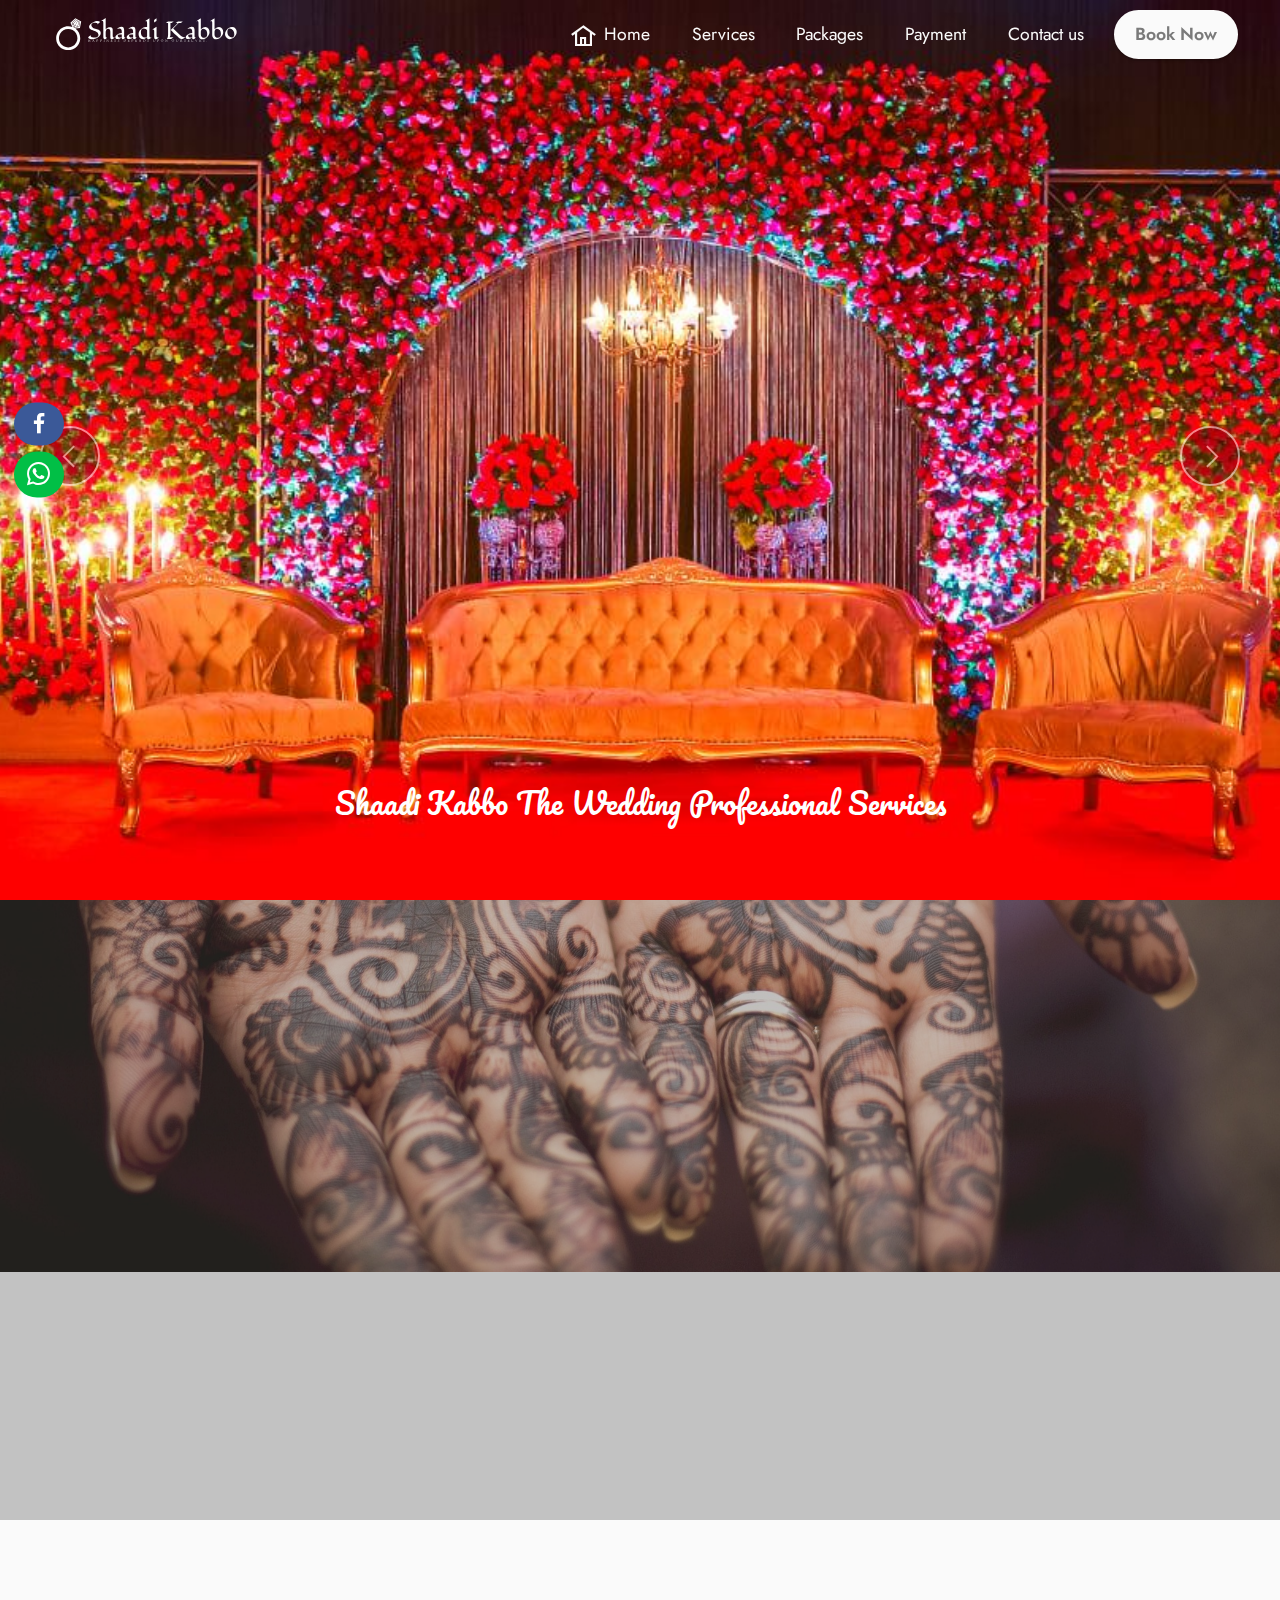
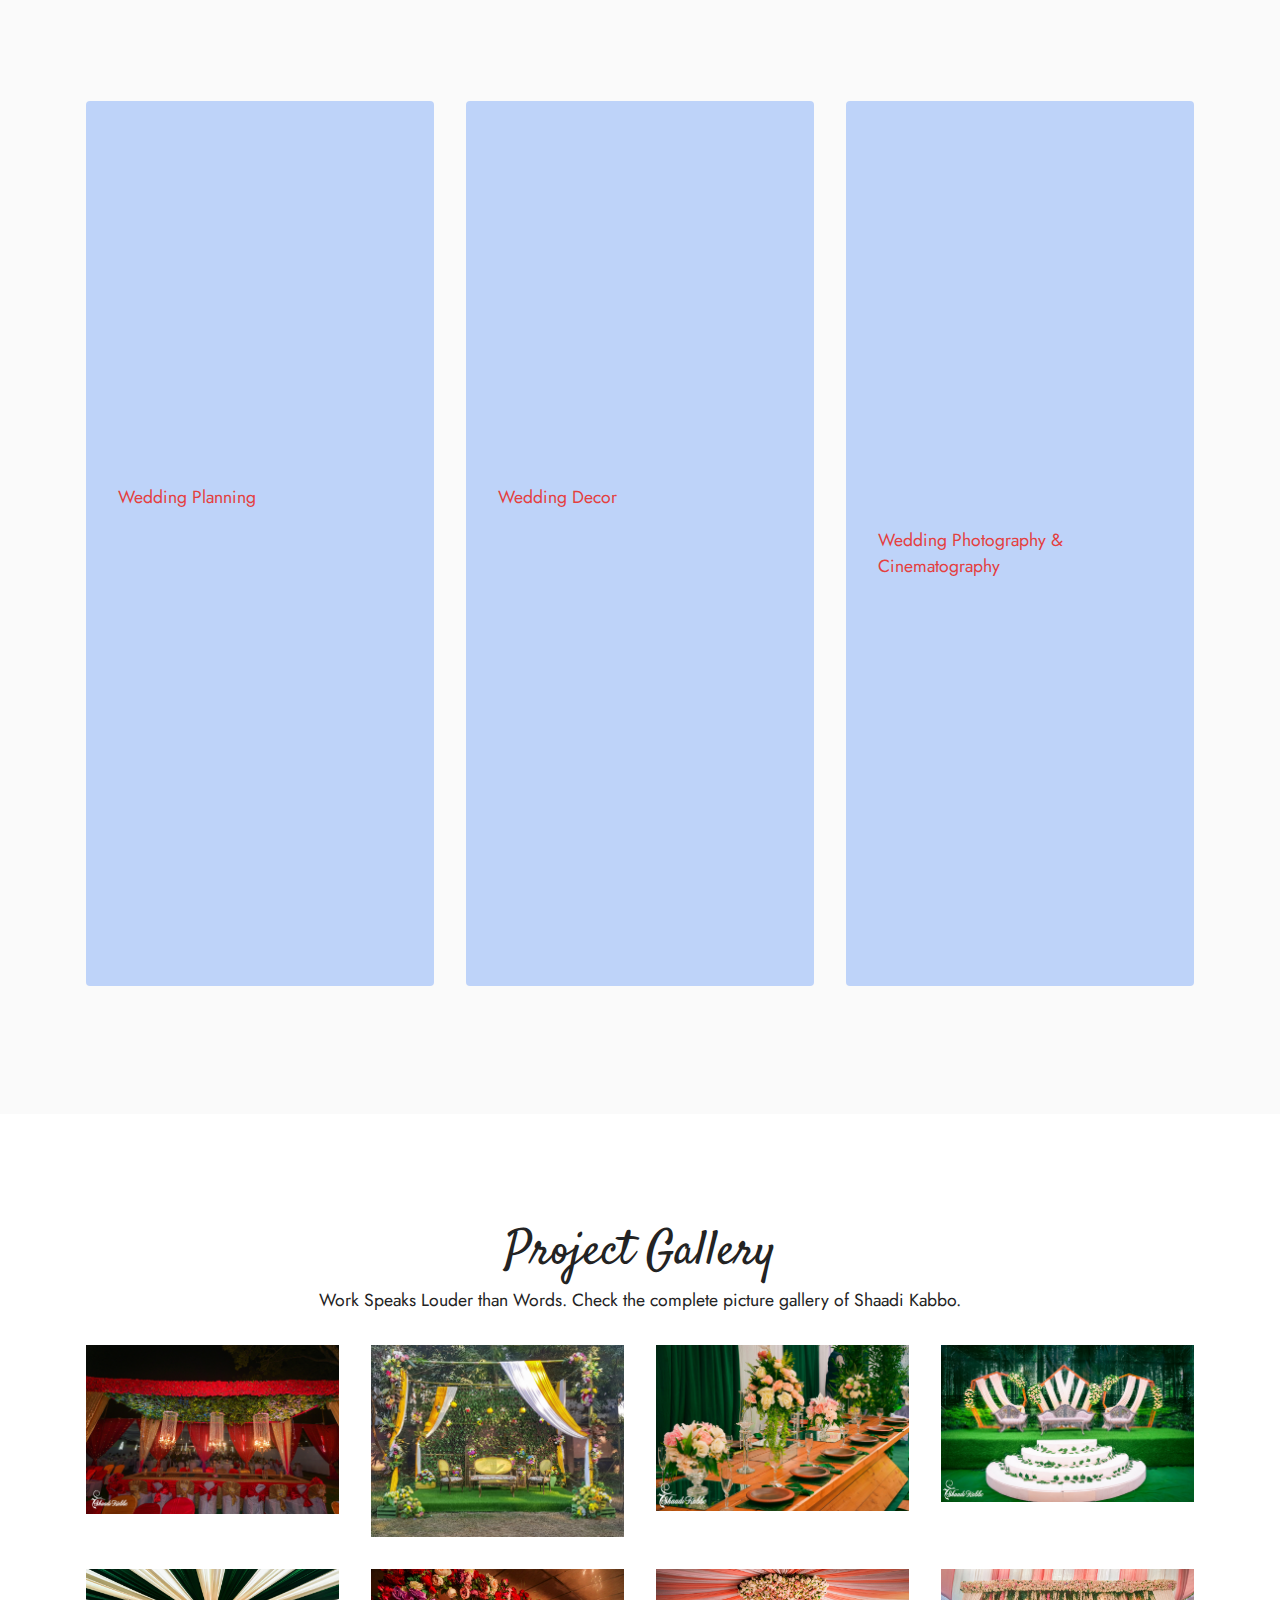
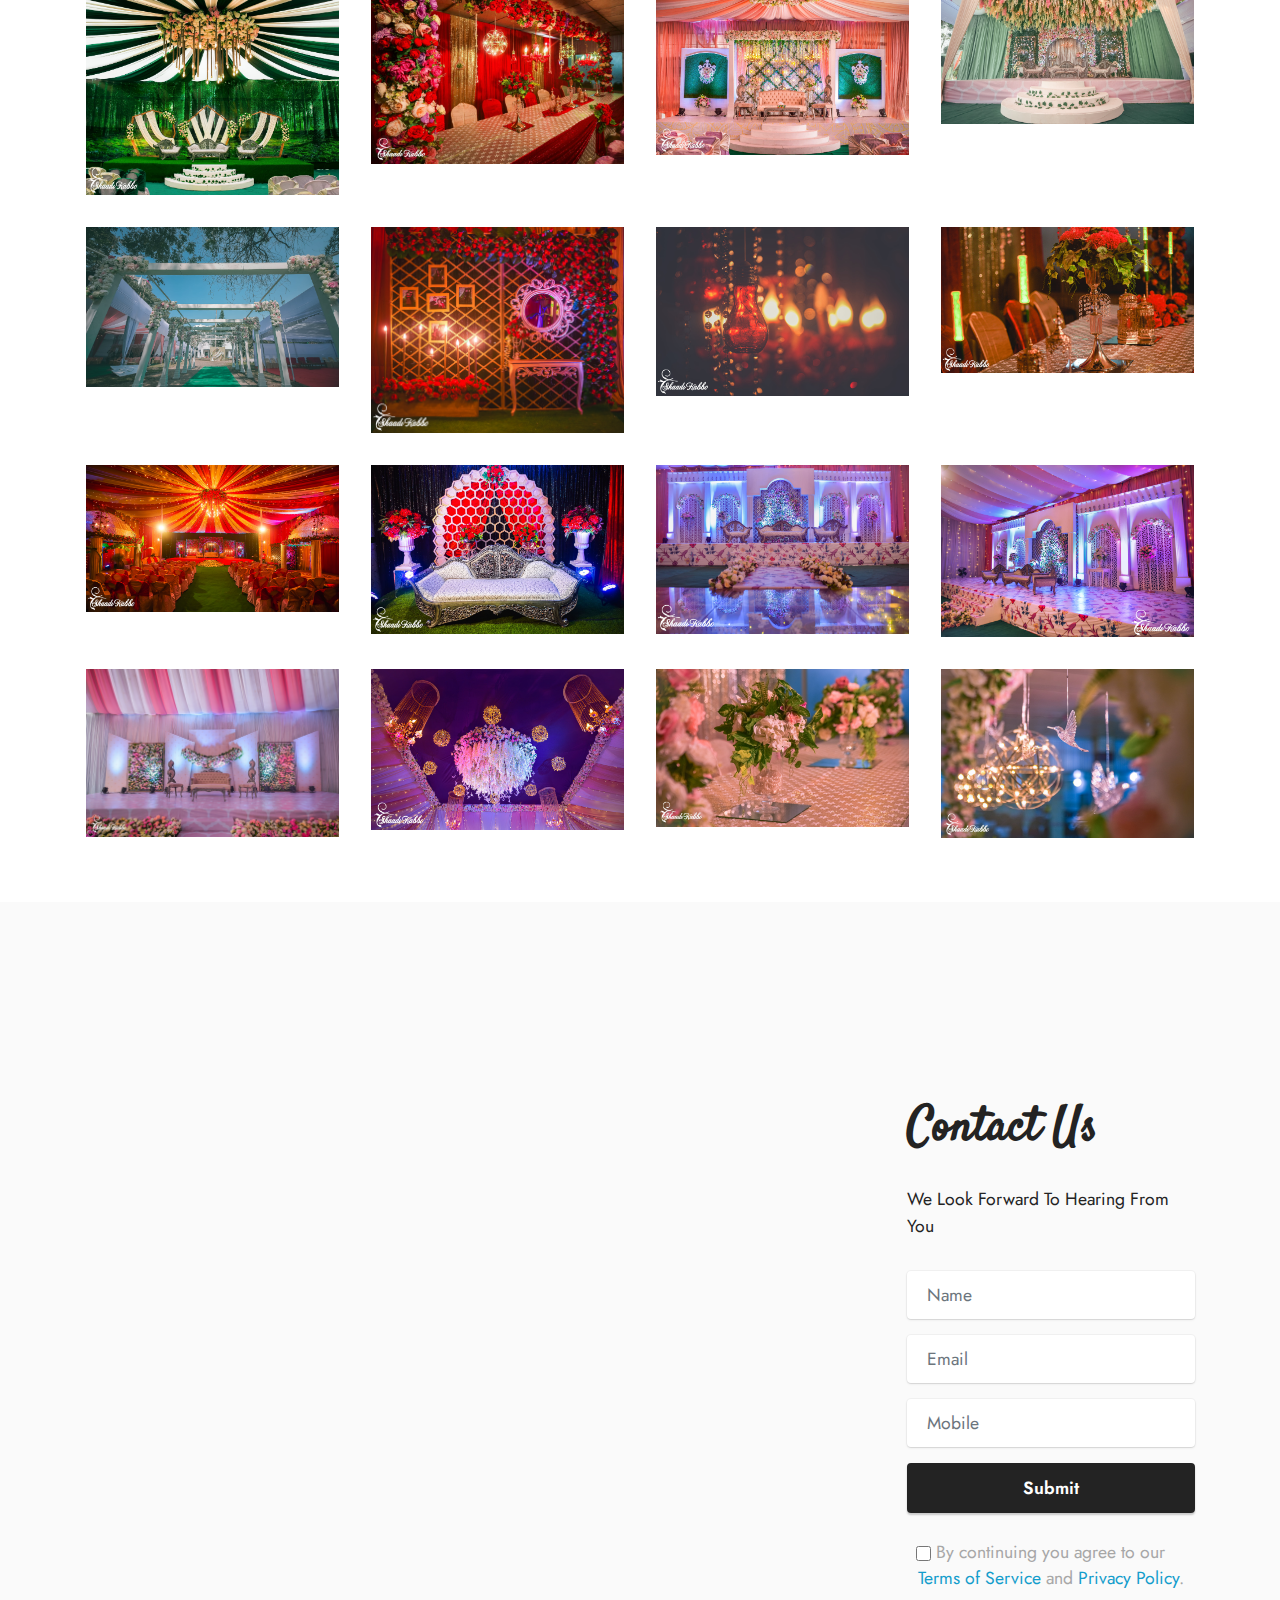
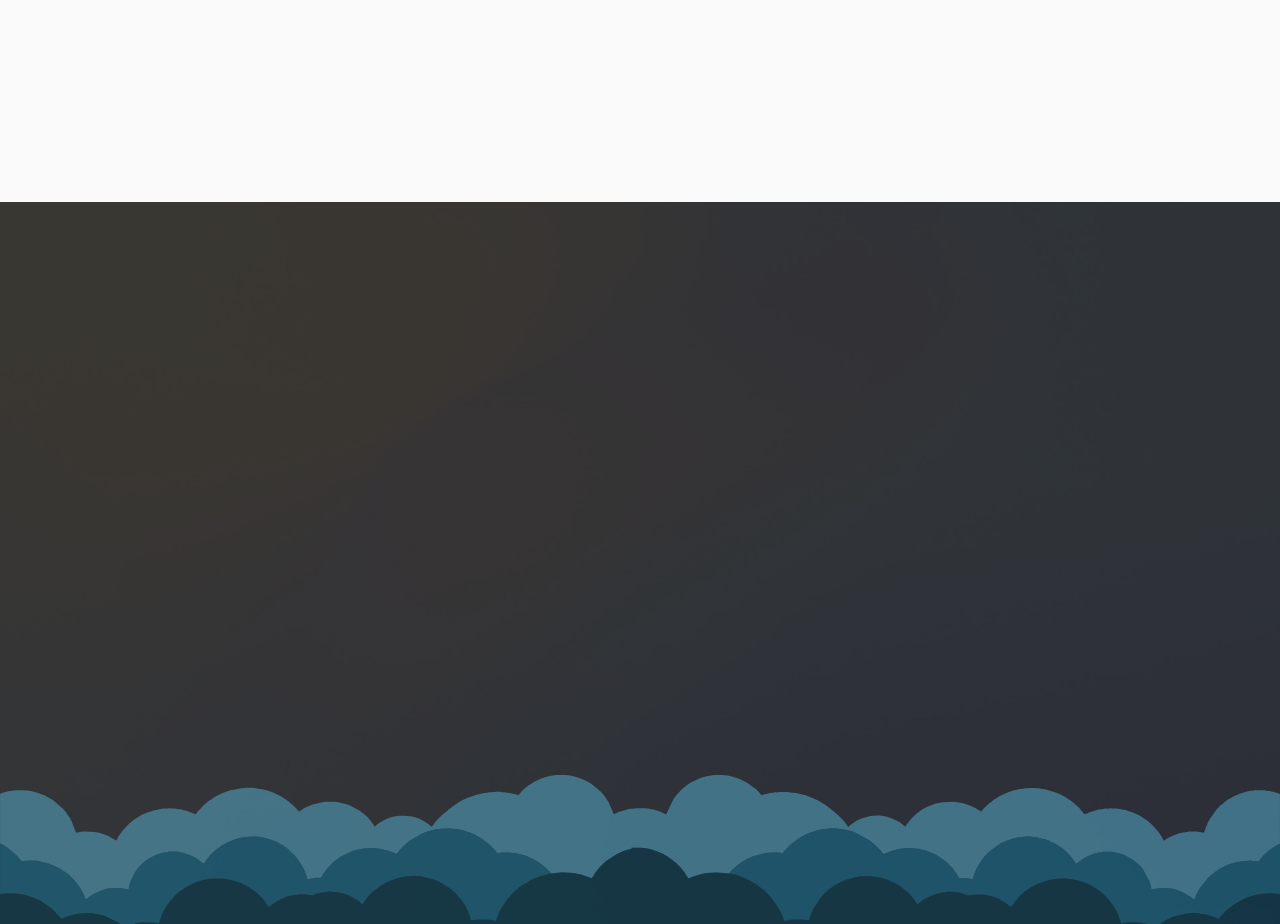
<file: index.html>
<!DOCTYPE html>
<html lang="en"   >
<head>
  
  <meta charset="UTF-8">
  <meta http-equiv="X-UA-Compatible" content="IE=edge">
  
  <meta name="viewport" content="width=device-width, initial-scale=1, minimum-scale=1">
  <link rel="shortcut icon" href="assets/images/cover-1.png" type="image/x-icon">
  <meta name="description" content="We offer a wide range of services relating to wedding planning and execution. At Shaadi Kabbo, we plan beautiful, elegant and luxurious weddings.">
  
  
  <title>Shaadi Kabbo</title>
  <link rel="stylesheet" href="assets/font-awesome-brands/../css/fontawesome.min.css">
  <link rel="stylesheet" href="assets/font-awesome-brands/css/brands.min.css">
  <link rel="stylesheet" href="assets/web/assets/mobirise-icons2/mobirise2.css">
  <link rel="stylesheet" href="assets/web/assets/mobirise-icons/mobirise-icons.css">
  <link rel="stylesheet" href="assets/bootstrap/css/bootstrap.min.css">
  <link rel="stylesheet" href="assets/bootstrap/css/bootstrap-grid.min.css">
  <link rel="stylesheet" href="assets/bootstrap/css/bootstrap-reboot.min.css">
  <link rel="stylesheet" href="assets/parallax/jarallax.css">
  <link rel="stylesheet" href="assets/web/assets/gdpr-plugin/gdpr-styles.css">
  <link rel="stylesheet" href="assets/animatecss/animate.css">
  <link rel="stylesheet" href="assets/dropdown/css/style.css">
  <link rel="stylesheet" href="assets/socicon/css/styles.css">
  <link rel="stylesheet" href="assets/theme/css/style.css">
  <link rel="preload" href="https://fonts.googleapis.com/css?family=Jost:100,200,300,400,500,600,700,800,900,100i,200i,300i,400i,500i,600i,700i,800i,900i&display=swap" as="style" onload="this.onload=null;this.rel='stylesheet'">
  <noscript><link rel="stylesheet" href="https://fonts.googleapis.com/css?family=Jost:100,200,300,400,500,600,700,800,900,100i,200i,300i,400i,500i,600i,700i,800i,900i&display=swap"></noscript>
  <link rel="preload" href="https://fonts.googleapis.com/css?family=Satisfy:400&display=swap" as="style" onload="this.onload=null;this.rel='stylesheet'">
  <noscript><link rel="stylesheet" href="https://fonts.googleapis.com/css?family=Satisfy:400&display=swap"></noscript>
  <link rel="preload" href="https://fonts.googleapis.com/css?family=Pacifico:400&display=swap" as="style" onload="this.onload=null;this.rel='stylesheet'">
  <noscript><link rel="stylesheet" href="https://fonts.googleapis.com/css?family=Pacifico:400&display=swap"></noscript>
  <link rel="preload" as="style" href="assets/mobirise/css/mbr-additional.css"><link rel="stylesheet" href="assets/mobirise/css/mbr-additional.css" type="text/css">
  
  
  
  
</head>
<body>
  
  <section data-bs-version="5.1" class="extMenu5 menu cid-LLGOa80Abj" once="menu" id="design-block-LLGOa80Abj">

    
  

    <nav class="navbar navbar-dropdown align-items-center navbar-fixed-top navbar-toggleable-sm bg-color transparent">
      
              
      

          <div class="icon-bar">
  <a class="facebook" href="https://www.facebook.com/ShaadiKabboLtd/"><z class="mbr-iconfont socicon-facebook socicon"></z></a> 
   
   
  
   
   
  
  <a href="https://wa.me/8801701037852" class="custom2"><z><span class="mbr-iconfont socicon-whatsapp socicon" style="color: rgb(255, 255, 255); fill: rgb(255, 255, 255); font-size: 23px;"></span></z></a>
  </div>     
   
       
  
      <div class="menu-bottom">
            <div class="menu-logo">
                <div class="navbar-brand">
                    <span class="navbar-logo">
                        
                            <a href="index.html"><img src="assets/images/default-monochrome-white.svg" alt="" title="" style="height: 2rem;"></a>
                        
                    </span>
                    
                </div>
            </div>



            <div class="collapse navbar-collapse" id="navbarSupportedContent">
                <ul class="navbar-nav nav-dropdown js-float-line" data-app-modern-menu="true"><li class="nav-item"><a class="nav-link link mbr-black text-white display-4" href="index.html"><span class="mobi-mbri mobi-mbri-home mbr-iconfont mbr-iconfont-btn"></span>Home</a></li>
                    <li class="nav-item"><a class="nav-link link mbr-black text-white text-primary display-4" href="index.html#Ourservices">Services</a></li>

                    

                    
                    
                    <li class="nav-item"><a class="nav-link link mbr-black text-white text-primary display-4" href="page4.html">Packages</a></li><li class="nav-item"><a class="nav-link link mbr-black text-white text-primary display-4" href="page2.html#20%">Payment</a></li><li class="nav-item">
                        <a class="nav-link link mbr-black text-white text-primary display-4" href="index.html#Contactus">Contact us</a>
                    </li></ul>

                <div class="navbar-buttons mbr-section-btn"><a class="btn btn-md btn-white display-4" href="page6.html#Booking">Book Now</a></div>

            </div>
            <button class="navbar-toggler " type="button" data-toggle="collapse" data-bs-toggle="collapse" data-target="#navbarSupportedContent" data-bs-target="#navbarSupportedContent" aria-controls="navbarSupportedContent" aria-expanded="false" aria-label="Toggle navigation">
                <div class="hamburger">
                    <span></span>
                    <span></span>
                    <span></span>
                    <span></span>
                </div>
            </button>
        </div>
  </nav>
</section>

<section data-bs-version="5.1" class="slider1 cid-sIkCMSH7o6 mbr-fullscreen" id="slider1-c">
    
    <div class="carousel slide carousel-fade" id="sIy4UUB1EW" data-ride="carousel" data-bs-ride="carousel" data-interval="4000" data-bs-interval="4000">
        <ol class="carousel-indicators">
            <li data-slide-to="0" data-bs-slide-to="0" class="active" data-target="#sIy4UUB1EW" data-bs-target="#sIy4UUB1EW"></li><li data-slide-to="1" data-bs-slide-to="1" class="" data-target="#sIy4UUB1EW" data-bs-target="#sIy4UUB1EW"></li><li data-slide-to="2" data-bs-slide-to="2" class="" data-target="#sIy4UUB1EW" data-bs-target="#sIy4UUB1EW"></li><li data-slide-to="3" data-bs-slide-to="3" class="" data-target="#sIy4UUB1EW" data-bs-target="#sIy4UUB1EW"></li>
            
            
        </ol>
        <div class="carousel-inner">
            
            
            <div class="carousel-item slider-image item active">
                <div class="item-wrapper">
                    <img class="d-block w-100" src="assets/images/202824250-2239109952892437-4161324834954966855-n.jpg" data-slide-to="0" data-bs-slide-to="0">
                    
                    <div class="carousel-caption">
                        <h5 class="mbr-section-subtitle mbr-fonts-style display-5">Shaadi Kabbo The Wedding Professional Services</h5>
                        <p class="mbr-section-text mbr-fonts-style display-5"></p>
                    </div>
                </div>
            </div><div class="carousel-item slider-image item">
                <div class="item-wrapper">
                    <img class="d-block w-100" src="assets/images/238891531-2297794457023986-2409950675736577543-n.jpg" data-slide-to="1" data-bs-slide-to="1">
                    
                    <div class="carousel-caption">
                        <h5 class="mbr-section-subtitle mbr-fonts-style display-5"></h5>
                        <p class="mbr-section-text mbr-fonts-style display-7"></p>
                    </div>
                </div>
            </div><div class="carousel-item slider-image item">
                <div class="item-wrapper">
                    <img class="d-block w-100" src="assets/images/bride-18.jpg" data-slide-to="4" data-bs-slide-to="4">
                    
                    <div class="carousel-caption">
                        <h5 class="mbr-section-subtitle mbr-fonts-style display-5"></h5>
                        <p class="mbr-section-text mbr-fonts-style display-5">With the uniqueness of our concepts and hard working quality, we are always a step ahead from others.</p>
                    </div>
                </div>
            </div><div class="carousel-item slider-image item">
                <div class="item-wrapper">
                    <img class="d-block w-100" src="assets/images/239992275-2297796663690432-4749237839915331480-n.jpg" data-slide-to="5" data-bs-slide-to="5">
                    
                    <div class="carousel-caption">
                        <h5 class="mbr-section-subtitle mbr-fonts-style display-5"></h5>
                        <p class="mbr-section-text mbr-fonts-style display-7"></p>
                    </div>
                </div>
            </div>
        </div>
        <a class="carousel-control carousel-control-prev" role="button" data-slide="prev" data-bs-slide="prev" href="#sIy4UUB1EW">
            <span class="mobi-mbri mobi-mbri-arrow-prev" aria-hidden="true"></span>
            <span class="sr-only visually-hidden">Previous</span>
        </a>
        <a class="carousel-control carousel-control-next" role="button" data-slide="next" data-bs-slide="next" href="#sIy4UUB1EW">
            <span class="mobi-mbri mobi-mbri-arrow-next" aria-hidden="true"></span>
            <span class="sr-only visually-hidden">Next</span>
        </a>
    </div>
</section>

<section data-bs-version="5.1" class="header11 cid-sIkJe7QKEk mbr-parallax-background" id="header11-e">

    

    <div class="mbr-overlay" style="opacity: 0.3; background-color: rgb(53, 53, 53);"></div>

    <div class="container">
        <div class="row justify-content-center">
            <div class="col-12 col-md-5 image-wrapper">
                <img class="w-100" src="assets/images/240397589-2297796637023768-3396170243264728194-n.jpg" alt="">
            </div>
            <div class="col-12 col-md">
                <div class="text-wrapper text-center">
                    <h1 class="mbr-section-title mbr-fonts-style mb-3 display-1"><strong>WHO WE ARE</strong></h1>
                    <p class="mbr-text mbr-fonts-style display-7">
                        We offer a wide range of services relating to wedding planning and execution. At Shaadi Kabbo, we plan beautiful, elegant and luxurious weddings.</p>
                    <div class="mbr-section-btn mt-3"><a class="btn btn-secondary display-7" href="page7.html">Read More</a></div>
                </div>
            </div>
        </div>
    </div>
</section>

<section data-bs-version="5.1" class="features4 cid-sIkL8mjTVv" id="Ourservices">
    
    
    <div class="container">
        <div class="mbr-section-head">
            <h4 class="mbr-section-title mbr-fonts-style align-center mb-0 display-2"><strong>Our Services</strong></h4>
            
        </div>
        <div class="row mt-4">
            <div class="item features-image сol-12 col-md-6 col-lg-4 active">
                <div class="item-wrapper">
                    <div class="item-img">
                        <img src="assets/images/mbr-1.jpg" alt="" title="" data-slide-to="1" data-bs-slide-to="2">
                    </div>
                    <div class="item-content">
                        <h5 class="item-title mbr-fonts-style display-5">Wedding<strong> </strong>Planning</h5>
                        <h6 class="item-subtitle mbr-fonts-style mt-1 display-7">Wedding Planning</h6>
                        <p class="mbr-text mbr-fonts-style mt-3 display-7">Wedding is the most important time of the life for you, it brings a lot of responsibilities and stress as well. There are tons of things that you have to worry about. The location,  the theme, bride’s makeover, apparel, catering, decorations, wedding favors and much more adds to the list. As the wedding professionals, we have more of planning and organization  skills to carry out a joyous and successful wedding, as per your choices and in your budget.</p>
                    </div>
                    <div class="mbr-section-btn item-footer mt-2"><a href="index.html#gallery" class="btn item-btn btn-black display-7">View Now..</a></div>
                </div>
            </div>
            <div class="item features-image сol-12 col-md-6 col-lg-4">
                <div class="item-wrapper">
                    <div class="item-img">
                        <img src="assets/images/156500369265246945572-1006558869547231-7082276010246275072-n.jpg" alt="" title="" data-slide-to="2">
                    </div>
                    <div class="item-content">
                        <h5 class="item-title mbr-fonts-style display-5">Wedding Decor</h5>
                        <h6 class="item-subtitle mbr-fonts-style mt-1 display-7">Wedding Decor</h6>
                        <p class="mbr-text mbr-fonts-style mt-3 display-7">No Bangladeshi wedding is ever complete without elaborate wedding decorations.  Colorful Indian weddings require proper preparation, planning and coordination. From Colorful Carnival Themed Décor, to Sassy Exquisite Cocktail Setup and
<br>Gorgeous Vedi Setup, we do all the amazing Décor for you!</p>
                    </div>
                    <div class="mbr-section-btn item-footer mt-2"><a href="index.html#gallery" class="btn item-btn btn-black display-7">View Now..</a></div>
                </div>
            </div>
            <div class="item features-image сol-12 col-md-6 col-lg-4">
                <div class="item-wrapper">
                    <div class="item-img">
                        <img src="assets/images/bride-16.jpg" alt="" title="" data-bs-slide-to="4" data-slide-to="3">
                    </div>
                    <div class="item-content">
                        <h5 class="item-title mbr-fonts-style display-5">Wedding Photography &amp; Cinematography</h5>
                        <h6 class="item-subtitle mbr-fonts-style mt-1 display-7">Wedding Photography &amp; Cinematography</h6>
                        <p class="mbr-text mbr-fonts-style mt-3 display-7">&nbsp; &nbsp;Unique. Powerful. Creative.<br><br>We provide high quality and cost effective Photography and Cinematography services.<br></p>
                    </div>
                    <div class="mbr-section-btn item-footer mt-2"><a href="page9.html" class="btn item-btn btn-black display-7">Proticchobi..</a></div>
                </div>
            </div>

        </div>
    </div>
</section>

<section data-bs-version="5.1" class="gallery5 mbr-gallery cid-sIkXXbO4Nm" id="gallery">
    

    

    <div class="container">
        <div class="mbr-section-head">
            <h3 class="mbr-section-title mbr-fonts-style align-center m-0 display-2">Project Gallery</h3>
            <h4 class="mbr-section-subtitle mbr-fonts-style align-center mb-0 mt-2 display-7">Work Speaks Louder than Words. Check the complete picture gallery of Shaadi Kabbo.</h4>
        </div>
        <div class="row mbr-gallery mt-4">
            <div class="col-12 col-md-6 col-lg-3 item gallery-image active">
                <div class="item-wrapper" data-toggle="modal" data-bs-toggle="modal" data-target="#sIy4UWTOf4-modal" data-bs-target="#sIy4UWTOf4-modal">
                    <img class="w-100" src="assets/images/82003193-1728426460627458-645021147745746944-n.jpg" alt="" data-slide-to="0" data-bs-slide-to="0" data-target="#lb-sIy4UWTOf4" data-bs-target="#lb-sIy4UWTOf4">
                    <div class="icon-wrapper">
                        <span class="mobi-mbri mobi-mbri-search mbr-iconfont mbr-iconfont-btn"></span>
                    </div>
                </div>
                
            </div><div class="col-12 col-md-6 col-lg-3 item gallery-image">
                <div class="item-wrapper" data-toggle="modal" data-bs-toggle="modal" data-target="#sIy4UWTOf4-modal" data-bs-target="#sIy4UWTOf4-modal">
                    <img class="w-100" src="assets/images/87546864-1784689175001186-9016078055948419072-n.jpg" alt="" data-slide-to="1" data-bs-slide-to="1" data-target="#lb-sIy4UWTOf4" data-bs-target="#lb-sIy4UWTOf4">
                    <div class="icon-wrapper">
                        <span class="mobi-mbri mobi-mbri-search mbr-iconfont mbr-iconfont-btn"></span>
                    </div>
                </div>
                
            </div><div class="col-12 col-md-6 col-lg-3 item gallery-image">
                <div class="item-wrapper" data-toggle="modal" data-bs-toggle="modal" data-target="#sIy4UWTOf4-modal" data-bs-target="#sIy4UWTOf4-modal">
                    <img class="w-100" src="assets/images/134370935-2093529697450464-5110057126051614272-n.jpg" alt="" data-slide-to="2" data-bs-slide-to="2" data-target="#lb-sIy4UWTOf4" data-bs-target="#lb-sIy4UWTOf4">
                    <div class="icon-wrapper">
                        <span class="mobi-mbri mobi-mbri-search mbr-iconfont mbr-iconfont-btn"></span>
                    </div>
                </div>
                
            </div><div class="col-12 col-md-6 col-lg-3 item gallery-image">
                <div class="item-wrapper" data-toggle="modal" data-bs-toggle="modal" data-target="#sIy4UWTOf4-modal" data-bs-target="#sIy4UWTOf4-modal">
                    <img class="w-100" src="assets/images/135017090-2093529814117119-8460872978194366543-n.jpg" alt="" data-slide-to="3" data-bs-slide-to="3" data-target="#lb-sIy4UWTOf4" data-bs-target="#lb-sIy4UWTOf4">
                    <div class="icon-wrapper">
                        <span class="mobi-mbri mobi-mbri-search mbr-iconfont mbr-iconfont-btn"></span>
                    </div>
                </div>
                
            </div><div class="col-12 col-md-6 col-lg-3 item gallery-image">
                <div class="item-wrapper" data-toggle="modal" data-bs-toggle="modal" data-target="#sIy4UWTOf4-modal" data-bs-target="#sIy4UWTOf4-modal">
                    <img class="w-100" src="assets/images/135510638-2093529520783815-9186190845237645633-n.jpg" alt="" data-slide-to="4" data-bs-slide-to="4" data-target="#lb-sIy4UWTOf4" data-bs-target="#lb-sIy4UWTOf4">
                    <div class="icon-wrapper">
                        <span class="mobi-mbri mobi-mbri-search mbr-iconfont mbr-iconfont-btn"></span>
                    </div>
                </div>
                
            </div><div class="col-12 col-md-6 col-lg-3 item gallery-image">
                <div class="item-wrapper" data-toggle="modal" data-bs-toggle="modal" data-target="#sIy4UWTOf4-modal" data-bs-target="#sIy4UWTOf4-modal">
                    <img class="w-100" src="assets/images/143511754-2119778558158911-7190177636654002150-n.jpg" alt="" data-slide-to="5" data-bs-slide-to="5" data-target="#lb-sIy4UWTOf4" data-bs-target="#lb-sIy4UWTOf4">
                    <div class="icon-wrapper">
                        <span class="mobi-mbri mobi-mbri-search mbr-iconfont mbr-iconfont-btn"></span>
                    </div>
                </div>
                
            </div><div class="col-12 col-md-6 col-lg-3 item gallery-image">
                <div class="item-wrapper" data-toggle="modal" data-bs-toggle="modal" data-target="#sIy4UWTOf4-modal" data-bs-target="#sIy4UWTOf4-modal">
                    <img class="w-100" src="assets/images/148317649-2127283704075063-5554954680445950581-n.jpg" alt="" data-slide-to="6" data-bs-slide-to="6" data-target="#lb-sIy4UWTOf4" data-bs-target="#lb-sIy4UWTOf4">
                    <div class="icon-wrapper">
                        <span class="mobi-mbri mobi-mbri-search mbr-iconfont mbr-iconfont-btn"></span>
                    </div>
                </div>
                
            </div><div class="col-12 col-md-6 col-lg-3 item gallery-image">
                <div class="item-wrapper" data-toggle="modal" data-bs-toggle="modal" data-target="#sIy4UWTOf4-modal" data-bs-target="#sIy4UWTOf4-modal">
                    <img class="w-100" src="assets/images/194613495-2226669097469856-3480628755172349876-n.jpg" alt="" data-slide-to="7" data-bs-slide-to="7" data-target="#lb-sIy4UWTOf4" data-bs-target="#lb-sIy4UWTOf4">
                    <div class="icon-wrapper">
                        <span class="mobi-mbri mobi-mbri-search mbr-iconfont mbr-iconfont-btn"></span>
                    </div>
                </div>
                
            </div><div class="col-12 col-md-6 col-lg-3 item gallery-image">
                <div class="item-wrapper" data-toggle="modal" data-bs-toggle="modal" data-target="#sIy4UWTOf4-modal" data-bs-target="#sIy4UWTOf4-modal">
                    <img class="w-100" src="assets/images/195265239-2226669170803182-4302174746884734655-n.jpg" alt="" data-slide-to="8" data-bs-slide-to="8" data-target="#lb-sIy4UWTOf4" data-bs-target="#lb-sIy4UWTOf4">
                    <div class="icon-wrapper">
                        <span class="mobi-mbri mobi-mbri-search mbr-iconfont mbr-iconfont-btn"></span>
                    </div>
                </div>
                
            </div><div class="col-12 col-md-6 col-lg-3 item gallery-image">
                <div class="item-wrapper" data-toggle="modal" data-bs-toggle="modal" data-target="#sIy4UWTOf4-modal" data-bs-target="#sIy4UWTOf4-modal">
                    <img class="w-100" src="assets/images/201808823-2239106079559491-6454409617454008375-n.jpg" alt="" data-slide-to="9" data-bs-slide-to="9" data-target="#lb-sIy4UWTOf4" data-bs-target="#lb-sIy4UWTOf4">
                    <div class="icon-wrapper">
                        <span class="mobi-mbri mobi-mbri-search mbr-iconfont mbr-iconfont-btn"></span>
                    </div>
                </div>
                
            </div><div class="col-12 col-md-6 col-lg-3 item gallery-image">
                <div class="item-wrapper" data-toggle="modal" data-bs-toggle="modal" data-target="#sIy4UWTOf4-modal" data-bs-target="#sIy4UWTOf4-modal">
                    <img class="w-100" src="assets/images/201874094-2239105419559557-6970694557541531295-n.jpg" alt="" data-slide-to="10" data-bs-slide-to="10" data-target="#lb-sIy4UWTOf4" data-bs-target="#lb-sIy4UWTOf4">
                    <div class="icon-wrapper">
                        <span class="mobi-mbri mobi-mbri-search mbr-iconfont mbr-iconfont-btn"></span>
                    </div>
                </div>
                
            </div><div class="col-12 col-md-6 col-lg-3 item gallery-image">
                <div class="item-wrapper" data-toggle="modal" data-bs-toggle="modal" data-target="#sIy4UWTOf4-modal" data-bs-target="#sIy4UWTOf4-modal">
                    <img class="w-100" src="assets/images/201915713-2239106379559461-7619950876274893253-n.jpg" alt="" data-slide-to="11" data-bs-slide-to="11" data-target="#lb-sIy4UWTOf4" data-bs-target="#lb-sIy4UWTOf4">
                    <div class="icon-wrapper">
                        <span class="mobi-mbri mobi-mbri-search mbr-iconfont mbr-iconfont-btn"></span>
                    </div>
                </div>
                
            </div><div class="col-12 col-md-6 col-lg-3 item gallery-image">
                <div class="item-wrapper" data-toggle="modal" data-bs-toggle="modal" data-target="#sIy4UWTOf4-modal" data-bs-target="#sIy4UWTOf4-modal">
                    <img class="w-100" src="assets/images/202205927-2239105916226174-4424714249913647595-n.jpg" alt="" data-slide-to="12" data-bs-slide-to="12" data-target="#lb-sIy4UWTOf4" data-bs-target="#lb-sIy4UWTOf4">
                    <div class="icon-wrapper">
                        <span class="mobi-mbri mobi-mbri-search mbr-iconfont mbr-iconfont-btn"></span>
                    </div>
                </div>
                
            </div><div class="col-12 col-md-6 col-lg-3 item gallery-image">
                <div class="item-wrapper" data-toggle="modal" data-bs-toggle="modal" data-target="#sIy4UWTOf4-modal" data-bs-target="#sIy4UWTOf4-modal">
                    <img class="w-100" src="assets/images/202205927-2239106112892821-2192724225555564919-n.jpg" alt="" data-slide-to="13" data-bs-slide-to="13" data-target="#lb-sIy4UWTOf4" data-bs-target="#lb-sIy4UWTOf4">
                    <div class="icon-wrapper">
                        <span class="mobi-mbri mobi-mbri-search mbr-iconfont mbr-iconfont-btn"></span>
                    </div>
                </div>
                
            </div><div class="col-12 col-md-6 col-lg-3 item gallery-image">
                <div class="item-wrapper" data-toggle="modal" data-bs-toggle="modal" data-target="#sIy4UWTOf4-modal" data-bs-target="#sIy4UWTOf4-modal">
                    <img class="w-100" src="assets/images/238595088-2297793343690764-5535190938371472723-n.jpg" alt="" data-slide-to="14" data-bs-slide-to="14" data-target="#lb-sIy4UWTOf4" data-bs-target="#lb-sIy4UWTOf4">
                    <div class="icon-wrapper">
                        <span class="mobi-mbri mobi-mbri-search mbr-iconfont mbr-iconfont-btn"></span>
                    </div>
                </div>
                
            </div><div class="col-12 col-md-6 col-lg-3 item gallery-image">
                <div class="item-wrapper" data-toggle="modal" data-bs-toggle="modal" data-target="#sIy4UWTOf4-modal" data-bs-target="#sIy4UWTOf4-modal">
                    <img class="w-100" src="assets/images/238891531-2297794457023986-2409950675736577543-n.jpg" alt="" data-slide-to="15" data-bs-slide-to="15" data-target="#lb-sIy4UWTOf4" data-bs-target="#lb-sIy4UWTOf4">
                    <div class="icon-wrapper">
                        <span class="mobi-mbri mobi-mbri-search mbr-iconfont mbr-iconfont-btn"></span>
                    </div>
                </div>
                
            </div><div class="col-12 col-md-6 col-lg-3 item gallery-image">
                <div class="item-wrapper" data-toggle="modal" data-bs-toggle="modal" data-target="#sIy4UWTOf4-modal" data-bs-target="#sIy4UWTOf4-modal">
                    <img class="w-100" src="assets/images/82358578-1728405323962905-4046091821145653248-n.jpg" alt="" data-slide-to="16" data-bs-slide-to="16" data-target="#lb-sIy4UWTOf4" data-bs-target="#lb-sIy4UWTOf4">
                    <div class="icon-wrapper">
                        <span class="mobi-mbri mobi-mbri-search mbr-iconfont mbr-iconfont-btn"></span>
                    </div>
                </div>
                
            </div><div class="col-12 col-md-6 col-lg-3 item gallery-image">
                <div class="item-wrapper" data-toggle="modal" data-bs-toggle="modal" data-target="#sIy4UWTOf4-modal" data-bs-target="#sIy4UWTOf4-modal">
                    <img class="w-100" src="assets/images/239134261-2297794563690642-2477264295641287968-n-1.jpg" alt="" data-slide-to="17" data-bs-slide-to="17" data-target="#lb-sIy4UWTOf4" data-bs-target="#lb-sIy4UWTOf4">
                    <div class="icon-wrapper">
                        <span class="mobi-mbri mobi-mbri-search mbr-iconfont mbr-iconfont-btn"></span>
                    </div>
                </div>
                
            </div><div class="col-12 col-md-6 col-lg-3 item gallery-image">
                <div class="item-wrapper" data-toggle="modal" data-bs-toggle="modal" data-target="#sIy4UWTOf4-modal" data-bs-target="#sIy4UWTOf4-modal">
                    <img class="w-100" src="assets/images/239992275-2297796663690432-4749237839915331480-n-1.jpg" alt="" data-slide-to="18" data-bs-slide-to="18" data-target="#lb-sIy4UWTOf4" data-bs-target="#lb-sIy4UWTOf4">
                    <div class="icon-wrapper">
                        <span class="mobi-mbri mobi-mbri-search mbr-iconfont mbr-iconfont-btn"></span>
                    </div>
                </div>
                
            </div><div class="col-12 col-md-6 col-lg-3 item gallery-image">
                <div class="item-wrapper" data-toggle="modal" data-bs-toggle="modal" data-target="#sIy4UWTOf4-modal" data-bs-target="#sIy4UWTOf4-modal">
                    <img class="w-100" src="assets/images/240011769-2297796743690424-5219814893740069057-n.jpg" alt="" data-slide-to="19" data-bs-slide-to="19" data-target="#lb-sIy4UWTOf4" data-bs-target="#lb-sIy4UWTOf4">
                    <div class="icon-wrapper">
                        <span class="mobi-mbri mobi-mbri-search mbr-iconfont mbr-iconfont-btn"></span>
                    </div>
                </div>
                
            </div>
            
            
            
        </div>

        <div class="modal mbr-slider" tabindex="-1" role="dialog" aria-hidden="true" id="sIy4UWTOf4-modal">
            <div class="modal-dialog" role="document">
                <div class="modal-content">
                    <div class="modal-body">
                        <div class="carousel slide" id="lb-sIy4UWTOf4" data-interval="5000" data-bs-interval="5000">
                            <div class="carousel-inner">
                                <div class="carousel-item active">
                                    <img class="d-block w-100" src="assets/images/82003193-1728426460627458-645021147745746944-n.jpg" alt="">
                                </div><div class="carousel-item">
                                    <img class="d-block w-100" src="assets/images/87546864-1784689175001186-9016078055948419072-n.jpg" alt="">
                                </div><div class="carousel-item">
                                    <img class="d-block w-100" src="assets/images/134370935-2093529697450464-5110057126051614272-n.jpg" alt="">
                                </div><div class="carousel-item">
                                    <img class="d-block w-100" src="assets/images/135017090-2093529814117119-8460872978194366543-n.jpg" alt="">
                                </div><div class="carousel-item">
                                    <img class="d-block w-100" src="assets/images/135510638-2093529520783815-9186190845237645633-n.jpg" alt="">
                                </div><div class="carousel-item">
                                    <img class="d-block w-100" src="assets/images/143511754-2119778558158911-7190177636654002150-n.jpg" alt="">
                                </div><div class="carousel-item">
                                    <img class="d-block w-100" src="assets/images/148317649-2127283704075063-5554954680445950581-n.jpg" alt="">
                                </div><div class="carousel-item">
                                    <img class="d-block w-100" src="assets/images/194613495-2226669097469856-3480628755172349876-n.jpg" alt="">
                                </div><div class="carousel-item">
                                    <img class="d-block w-100" src="assets/images/195265239-2226669170803182-4302174746884734655-n.jpg" alt="">
                                </div><div class="carousel-item">
                                    <img class="d-block w-100" src="assets/images/201808823-2239106079559491-6454409617454008375-n.jpg" alt="">
                                </div><div class="carousel-item">
                                    <img class="d-block w-100" src="assets/images/201874094-2239105419559557-6970694557541531295-n.jpg" alt="">
                                </div><div class="carousel-item">
                                    <img class="d-block w-100" src="assets/images/201915713-2239106379559461-7619950876274893253-n.jpg" alt="">
                                </div><div class="carousel-item">
                                    <img class="d-block w-100" src="assets/images/202205927-2239105916226174-4424714249913647595-n.jpg" alt="">
                                </div><div class="carousel-item">
                                    <img class="d-block w-100" src="assets/images/202205927-2239106112892821-2192724225555564919-n.jpg" alt="">
                                </div><div class="carousel-item">
                                    <img class="d-block w-100" src="assets/images/238595088-2297793343690764-5535190938371472723-n.jpg" alt="">
                                </div><div class="carousel-item">
                                    <img class="d-block w-100" src="assets/images/238891531-2297794457023986-2409950675736577543-n.jpg" alt="">
                                </div><div class="carousel-item">
                                    <img class="d-block w-100" src="assets/images/82358578-1728405323962905-4046091821145653248-n.jpg" alt="">
                                </div><div class="carousel-item">
                                    <img class="d-block w-100" src="assets/images/239134261-2297794563690642-2477264295641287968-n-1.jpg" alt="">
                                </div><div class="carousel-item">
                                    <img class="d-block w-100" src="assets/images/239992275-2297796663690432-4749237839915331480-n-1.jpg" alt="">
                                </div><div class="carousel-item">
                                    <img class="d-block w-100" src="assets/images/240011769-2297796743690424-5219814893740069057-n.jpg" alt="">
                                </div>
                                
                                
                                
                            </div>
                            <ol class="carousel-indicators">
                                <li data-slide-to="0" data-bs-slide-to="0" class="active" data-target="#lb-sIy4UWTOf4" data-bs-target="#lb-sIy4UWTOf4"></li><li data-slide-to="1" data-bs-slide-to="1" class="" data-target="#lb-sIy4UWTOf4" data-bs-target="#lb-sIy4UWTOf4"></li><li data-slide-to="2" data-bs-slide-to="2" class="" data-target="#lb-sIy4UWTOf4" data-bs-target="#lb-sIy4UWTOf4"></li><li data-slide-to="3" data-bs-slide-to="3" class="" data-target="#lb-sIy4UWTOf4" data-bs-target="#lb-sIy4UWTOf4"></li><li data-slide-to="4" data-bs-slide-to="4" class="" data-target="#lb-sIy4UWTOf4" data-bs-target="#lb-sIy4UWTOf4"></li><li data-slide-to="5" data-bs-slide-to="5" class="" data-target="#lb-sIy4UWTOf4" data-bs-target="#lb-sIy4UWTOf4"></li><li data-slide-to="6" data-bs-slide-to="6" class="" data-target="#lb-sIy4UWTOf4" data-bs-target="#lb-sIy4UWTOf4"></li><li data-slide-to="7" data-bs-slide-to="7" class="" data-target="#lb-sIy4UWTOf4" data-bs-target="#lb-sIy4UWTOf4"></li><li data-slide-to="8" data-bs-slide-to="8" class="" data-target="#lb-sIy4UWTOf4" data-bs-target="#lb-sIy4UWTOf4"></li><li data-slide-to="9" data-bs-slide-to="9" class="" data-target="#lb-sIy4UWTOf4" data-bs-target="#lb-sIy4UWTOf4"></li><li data-slide-to="10" data-bs-slide-to="10" class="" data-target="#lb-sIy4UWTOf4" data-bs-target="#lb-sIy4UWTOf4"></li><li data-slide-to="11" data-bs-slide-to="11" class="" data-target="#lb-sIy4UWTOf4" data-bs-target="#lb-sIy4UWTOf4"></li><li data-slide-to="12" data-bs-slide-to="12" class="" data-target="#lb-sIy4UWTOf4" data-bs-target="#lb-sIy4UWTOf4"></li><li data-slide-to="13" data-bs-slide-to="13" class="" data-target="#lb-sIy4UWTOf4" data-bs-target="#lb-sIy4UWTOf4"></li><li data-slide-to="14" data-bs-slide-to="14" class="" data-target="#lb-sIy4UWTOf4" data-bs-target="#lb-sIy4UWTOf4"></li><li data-slide-to="15" data-bs-slide-to="15" class="" data-target="#lb-sIy4UWTOf4" data-bs-target="#lb-sIy4UWTOf4"></li><li data-slide-to="16" data-bs-slide-to="16" class="" data-target="#lb-sIy4UWTOf4" data-bs-target="#lb-sIy4UWTOf4"></li><li data-slide-to="17" data-bs-slide-to="17" class="" data-target="#lb-sIy4UWTOf4" data-bs-target="#lb-sIy4UWTOf4"></li><li data-slide-to="18" data-bs-slide-to="18" class="" data-target="#lb-sIy4UWTOf4" data-bs-target="#lb-sIy4UWTOf4"></li><li data-slide-to="19" data-bs-slide-to="19" class="" data-target="#lb-sIy4UWTOf4" data-bs-target="#lb-sIy4UWTOf4"></li>
                                
                                
                                
                            </ol>
                            <a role="button" href="" class="close" data-dismiss="modal" data-bs-dismiss="modal" aria-label="Close">
                            </a>
                            <a class="carousel-control-prev carousel-control" role="button" data-slide="prev" data-bs-slide="prev" href="#lb-sIy4UWTOf4">
                                <span class="mobi-mbri mobi-mbri-arrow-prev" aria-hidden="true"></span>
                                <span class="sr-only visually-hidden">Previous</span>
                            </a>
                            <a class="carousel-control-next carousel-control" role="button" data-slide="next" data-bs-slide="next" href="#lb-sIy4UWTOf4">
                                <span class="mobi-mbri mobi-mbri-arrow-next" aria-hidden="true"></span>
                                <span class="sr-only visually-hidden">Next</span>
                            </a>
                        </div>
                    </div>
                </div>
            </div>
        </div>
    </div>
</section>

<section data-bs-version="5.1" class="form3 cid-sIlfIU1Jb3 mbr-fullscreen" id="Contactus">

    

    

    <div class="container-fluid">
        <div class="row justify-content-center">
            <div class="col-lg-7 col-12">
                <div class="image-wrapper">
                    <img class="w-100" src="assets/images/default.svg" alt="">
                </div>
            </div>
            <div class="col-lg-3 offset-lg-1 mbr-form" data-form-type="formoid">
                <form action="https://mobirise.eu/" method="POST" class="mbr-form form-with-styler" data-form-title="Form Name"><input type="hidden" name="email" data-form-email="true" value="m2vFxMWVhybJhxHJWRBGKqIEzSY5sQ2yy03q/98XmU4cHody+lurEN1m/AuIiF9HCc/conjAPOosyvAAoLuccgOWxNf8dqYS8Eeg2RjGSsNrB75qOmiOVl+cYWGvtc6e">
                    <div class="row">
                        <div hidden="hidden" data-form-alert="" class="alert alert-success col-12">Thanks. We'll be contact you soon.</div>
                        <div hidden="hidden" data-form-alert-danger="" class="alert alert-danger col-12">Oops...! some
                            problem!</div>
                    </div>
                    <div class="dragArea row">
                        <div class="col-lg-12 col-md-12 col-sm-12">
                            <h1 class="mbr-section-title mb-4 display-2">
                                <strong>Contact Us</strong>
                            </h1>
                        </div>
                        <div class="col-lg-12 col-md-12 col-sm-12">
                            <p class="mbr-text mbr-fonts-style mb-4 display-7">We Look Forward To Hearing From You</p>
                        </div>
                        <div data-for="name" class="col-lg-12 col-md col-sm-12 form-group mb-3">
                            <input type="text" name="name" placeholder="Name" data-form-field="name" class="form-control" value="" id="name-Contactus">
                        </div>
                        <div class="col-lg-12 col-md col-sm-12 form-group mb-3" data-for="email">
                            <input type="email" name="email" placeholder="Email" data-form-field="email" class="form-control" value="" id="email-Contactus">
                        </div>
                        <div data-for="mobile" class="col-lg-12 col-md col-sm-12 form-group mb-3">
                            <input type="number" name="mobile" placeholder="Mobile" data-form-field="mobile" class="form-control" value="" id="mobile-Contactus">
                        </div>
                        <div class="col-md-auto col-12 mbr-section-btn">
                            <button type="submit" class="btn btn-black display-4">Submit</button>
                        </div>
                    </div>
                <span class="gdpr-block">
<label>
<span class="textGDPR display-7" style="color: #a7a7a7"><input type="checkbox" name="gdpr" id="gdpr-Contactus" required="">By continuing you agree to our <a style="color: #149dcc; text-decoration: none;" href="terms.html">Terms of Service</a> and <a style="color: #149dcc; text-decoration: none;" href="policy.html">Privacy Policy</a>.</span>
</label>
</span></form>
            </div>
            <div class="offset-lg-1"></div>
        </div>
    </div>
</section>

<section data-bs-version="5.1" class="footer6 cid-sIl8oXfmwa" once="footers" id="footer6-n">

    

    <div class="mbr-overlay" style="opacity: 0.9; background-color: rgb(35, 35, 35);"></div>

    <div class="container">
        <div class="row content mbr-white">
            <div class="col-12 col-md-3 mbr-fonts-style display-7">
                <h5 class="mbr-section-subtitle mbr-fonts-style mb-2 display-7"><div><strong><br></strong></div>
                    <strong>Cumilla Office&nbsp;</strong></h5>
                <p class="mbr-text mbr-fonts-style display-7">512, nazrul avenue, adjacent to Trauma Hospital 3500 Comilla, Chittagong Division, Bangladesh</p> <br>
                <h5 class="mbr-section-subtitle mbr-fonts-style mb-2 mt-4 display-7">
                    <strong>Contacts</strong>
                </h5>
                <p class="mbr-text mbr-fonts-style mb-4 display-7">
                    Email: shaadi.kabbo@yahoo.com<br>
                    Office : +880 9696437852<br>
                    Cell : +880 1701037852</p>
            </div>
            <div class="col-12 col-md-3 mbr-fonts-style display-7">
                <h5 class="mbr-section-subtitle mbr-fonts-style mb-2 display-7">
                    <strong><br></strong><br></h5>
                <ul class="list mbr-fonts-style mb-4 display-7"></ul>
                <h5 class="mbr-section-subtitle mbr-fonts-style mb-2 mt-5 display-7">
                    <strong>Feedback</strong>
                </h5>
                <p class="mbr-text mbr-fonts-style mb-4 display-7">
                    Please send us your ideas and suggestions! Any feedback would be appreciated.
                </p>
            </div>
            <div class="col-12 col-md-6">
                <div class="google-map"><iframe frameborder="0" style="border:0" src="https://www.google.com/maps/embed/v1/place?key=AIzaSyCNveGQ9bfpKFwWzQLLftrR9hNiHwdqQG8&amp;q=শাদিকাব্য, 67 আব্দুল মালেক সড়ক, কুমিল্লা 3500" allowfullscreen=""></iframe></div>
            </div>
            <div class="col-md-6">
                <div class="social-list align-left">
                    <div class="soc-item">
                        <a href="https://wa.me/8801701037852">
                            <span class="mbr-iconfont mbr-iconfont-social fab fa-fw fa-whatsapp"></span>
                        </a>
                    </div>
                    <div class="soc-item">
                        <a href="https://www.facebook.com/ShaadiKabboLtd/" target="_blank">
                            <span class="mbr-iconfont mbr-iconfont-social socicon-facebook socicon"></span>
                        </a>
                    </div>
                    <div class="soc-item">
                        <a href="https://www.youtube.com/proticchobi" target="_blank">
                            <span class="mbr-iconfont mbr-iconfont-social socicon-youtube socicon"></span>
                        </a>
                    </div>
                    <div class="soc-item">
                        <a href="https://instagram.com/shaadikabbo" target="_blank">
                            <span class="mbr-iconfont mbr-iconfont-social socicon-instagram socicon"></span>
                        </a>
                    </div>
                    
                    
                </div>
            </div>
        </div>
        <div class="footer-lower">
            <div class="media-container-row">
                <div class="col-sm-12">
                    <hr>
                </div>
            </div>
            <div class="col-sm-12 copyright pl-0">
                <p class="mbr-text mbr-fonts-style mbr-white display-7">
                    © Copyright 2021 <a href="https://www.facebook.com/ShaadiKabboLtd/" class="text-primary" target="_blank">Shaadi Kabbo</a> - <a href="page8.html" class="text-primary" target="_blank">All Rights Reserved</a><br>&nbsp;<em>Developed By JahidBaiust</em><a href="page8.html" class="text-primary" target="_blank"><br></a>
                </p>
            </div>
        </div>
    </div>
</section>

<section data-bs-version="5.1" class="mbr-section cid-Y4aXTbaz9W" id="design-block-Y4aXTbaz9W">

    

    <div class="dentaura-container">
        <div class="dentaura-y-up">
            <div class="dentaura-cover">
                <svg xmlns="http://www.w3.org/2000/svg" viewBox="0 0 1333.58 155.85" class="dentaura-y-down">
                
                  <path class="fil0" d="M0 19.77l0 51.73c1.95,0.24 7.72,4.36 9.53,5.74l4.9 3.95c0.34,0.24 0.32,0.26 0.65,0.58 0.86,0.84 1.6,1.7 2.56,2.57 0.45,0.4 0.97,0.88 1.24,1.24 0.62,0.83 0.27,0.68 1.17,1.5 0.63,0.57 0.75,0.72 1.15,1.33 1.14,1.8 1.9,1.65 4.14,1.15 1.03,-0.24 2.16,-0.07 3.22,-0.11 1.33,-0.06 3.17,-0.44 4.72,-0.25 0.56,0.07 0.93,0.23 1.64,0.25 2.17,0.06 4.13,0.11 6.28,0.52l8.16 1.88c3.51,1 5.6,2.26 7.41,2.86 1.55,0.52 3.2,1.36 4.55,2.24l7.11 4.62c0.41,0.3 0.46,0.23 0.96,0.69l1.84 1.45c0.54,0.49 1.1,1.24 1.75,1.74 1.16,0.89 2.34,1.78 3.22,2.96 0.82,1.1 1.89,1.93 2.59,2.96l2.24 2.88c0.95,1.17 2.73,3.74 3.37,5.1 1.14,2.44 2.2,3.48 3.46,6.8 0.41,1.1 0.89,2.5 1.51,3.48 1.11,-0.01 1.27,-0.81 1.99,-1.39l2.15 -1.57c1.49,-0.95 2.84,-2.11 4.45,-2.93 0.8,-0.4 1.58,-0.78 2.34,-1.15l5.15 -2.26c3.79,-1.37 7.39,-1.86 8.55,-2.28 1.37,-0.49 8.9,-0.45 10.51,-0.43 2.86,0.04 7.47,1.53 9.61,1.4 0.05,-1.84 0.9,-4.98 1.47,-6.53 0.39,-1.08 0.6,-2.07 1.07,-3.04 0.29,-0.58 0.33,-0.87 0.58,-1.45 0.25,-0.58 0.42,-0.93 0.68,-1.41 0.9,-1.65 1.56,-3.29 2.6,-4.81 0.03,-0.03 0.06,-0.08 0.09,-0.12l2.72 -3.85c0.3,-0.36 0.64,-0.68 0.93,-1.1 1.12,-1.61 2.49,-2.73 3.91,-4.13 0.38,-0.38 0.67,-0.73 1,-1.05 1.34,-1.29 4.58,-3.45 6.09,-4.43l4.98 -2.78c0.71,-0.38 2.12,-1.07 2.84,-1.28l4.48 -1.49c0.49,-0.13 1.05,-0.23 1.66,-0.4 2.45,-0.7 4.07,-0.63 5.26,-0.92 3.73,-0.91 11.88,-0.3 15.95,0.82l8.3 2.79c1.54,0.68 3.27,1.37 4.62,2.38l1.93 1.15c0.53,0.38 0.72,0.42 1.21,0.84l4.63 3.6c0.67,0.62 0.44,0.53 1.52,0.44 0.4,-0.99 1.07,-1.68 1.63,-2.57l0.48 -0.75c0.69,-1.11 1.67,-2.05 2.44,-3.13 1.9,-2.66 4.6,-4.76 6.87,-7.11l6.36 -4.76c0.47,-0.3 1.17,-0.83 1.7,-1.17 0.65,-0.41 1.24,-0.56 1.92,-0.98l1.77 -1.09c0.79,-0.37 1.03,-0.51 1.79,-0.87l5.99 -2.43c7.07,-2.54 14.5,-3.41 22.06,-3.27 1.24,0.03 1.47,0.27 2.66,0.29 1.4,0.03 1.58,0.1 2.55,0.29l2.42 0.43c4.65,0.63 8.71,2.1 12.95,3.75 2.19,0.85 5.44,2.91 7.35,3.92 0.55,0.3 0.39,0.19 0.91,0.53l1.72 1.15c0.36,0.23 0.55,0.36 0.88,0.58l3.2 2.35c0.62,0.49 0.95,0.97 1.45,1.42l5.01 4.66c0.46,0.51 0.28,0.39 0.6,0.87 0.5,0.74 2.44,2.67 3.73,4.69l2.31 3.42c0.19,0.31 0.3,0.4 0.5,0.75 0.19,0.34 0.32,0.73 0.47,0.98l1.1 1.75c0.6,1.19 1.38,2.67 1.83,3.92 0.09,0.28 0.27,0.68 0.36,0.89l1.88 5.34c0.17,0.56 0.21,0.6 0.34,1.09 0.25,0.94 -0.21,0.56 0.42,0.99 0.21,0.31 -0.16,0.39 0.7,0.26 1.99,-0.28 4,-0.99 6.3,-0.99 1.43,0 1.45,-0.2 2.45,-0.31 1.49,-0.18 4.47,0.54 5.17,-0.56 0.23,-0.37 0.26,-0.69 0.45,-1.02 0.26,-0.43 0.38,-0.39 0.62,-0.8 0.12,-0.2 0.3,-0.71 0.47,-0.99l1.76 -2.56c1.27,-1.34 2.47,-3.61 3.78,-4.85 1.9,-1.79 3.69,-3.71 5.76,-5.74 1.37,-1.34 4.43,-3.37 6.12,-4.57l1.25 -0.82c0.38,-0.25 0.44,-0.36 0.83,-0.6l8.72 -4.26c1.66,-0.61 3.35,-1.45 5.33,-1.85 0.42,-0.09 0.79,-0.16 1.19,-0.29 0.71,-0.25 0.21,-0.18 0.94,-0.39 0.91,-0.26 1.38,-0.33 2.36,-0.51 1.45,-0.26 3.44,-0.57 5,-0.83 0.87,-0.14 1.79,0.03 2.6,-0.1 4.82,-0.73 8.55,-0.08 13.4,0.36 1.44,0.13 3.21,0.64 4.65,1.01 0.92,0.25 1.55,0.37 2.31,0.61l2.22 0.64c2.82,0.79 4.8,2.04 7.18,2.89 0.76,0.27 1.6,0.29 2.16,-0.42l1.24 -1.64c0.38,-0.46 0.27,-0.47 0.57,-0.89 0.59,-0.83 2.01,-2.05 2.75,-2.8 0.59,-0.59 0.65,-1.1 1.29,-1.59 1.68,-1.29 2.86,-2.76 3.77,-3.44l3.21 -2.5c0.29,-0.25 0.54,-0.38 0.87,-0.6l10.8 -6.42c0.4,-0.19 0.59,-0.21 1.09,-0.39 0.38,-0.13 0.51,-0.2 1.01,-0.43l2.03 -0.84c0.69,-0.31 1.41,-0.53 1.97,-0.73l4.41 -1.32c2.06,-0.61 4.9,-1.32 7.08,-1.54 5.48,-0.56 4.92,-0.71 10.89,-0.7 0.96,0.01 1.93,0.01 2.88,0.02 1.07,0.01 1.33,0.33 2.45,0.37 5.04,0.16 9.73,1.37 14.21,2.95 0.77,0.27 1.46,0.4 2.22,0.68 4.45,1.64 11.36,5.01 14.98,8.01 1.32,1.09 2.85,1.88 4.12,3.09 0.17,0.16 0.51,0.5 0.75,0.68 0.75,0.59 0.9,0.59 1.59,1.29 1.92,1.97 4.01,3.65 5.5,5.82 0.46,0.66 0.94,0.83 1.39,1.5 1.37,2.1 1.64,1.28 3.94,0.97 0.96,-0.12 1.8,0.02 2.76,-0.17 1.05,-0.2 1.72,-0.15 2.79,-0.15 0.96,0 1.92,-0.01 2.88,-0.01l7.9 0.84c1.73,0.33 2.97,0.63 4.76,1 1,0.2 1.27,0.4 2.14,0.66 1.66,0.5 4.97,1.42 6.51,2.2 0.28,0.15 0.7,0.36 0.96,0.46 0.59,0.22 0.5,0.14 1.02,0.41 0.64,0.34 1.25,0.62 1.93,0.95 1.98,0.97 4.18,2.5 5.51,3.11 1.21,0.56 5.55,3.84 6.65,4.88 1.73,1.63 3.69,3.05 5.21,4.87 0.15,0.17 0.07,0.05 0.28,0.36l0.16 0.26c0.5,0.79 1.15,0.95 1.42,1.82 0.93,0.02 1.93,0.06 2.77,-0.17 2.02,-0.55 9.21,-0.87 11.54,-0.86l8.88 0.69c2.52,0.73 5.07,0.85 7.58,1.58 0.88,0.26 1.83,0.38 2.68,0.65 1.67,0.55 3,1 4.6,1.54l1.66 0.62c1.15,0.45 1.63,0.99 3.15,0.84 0.36,-0.58 0.44,-0.53 0.8,-1.11 0.02,-0.03 0.05,-0.08 0.07,-0.12 0.02,-0.04 0.05,-0.09 0.07,-0.13l1.54 -2.59c1.04,-1.6 1.47,-2.45 2.86,-3.95l0.48 -0.72c0.45,-0.72 1.1,-1.12 1.54,-1.75 1.06,-1.49 3.31,-3.58 5.42,-5.71l1.3 -0.97c0.35,-0.28 0.73,-0.79 1.11,-1.13l10.96 -6.97 4.47 -2.07c3.05,-1.36 7.37,-2.87 10.47,-3.16l0.16 -1.16c7.23,-0.1 13.53,-0.17 20.49,1.76 4.4,1.21 8.3,2.65 12.28,4.73l3.76 2.01c0.16,0.09 0.25,0.13 0.4,0.22 0.04,0.02 0.09,0.06 0.13,0.08l6.18 4.32c0.77,0.53 0.95,0.94 1.5,1.38 0.41,0.33 0.39,0.18 0.87,0.56l5.64 5.68c1.14,1.53 2.01,2.1 3.16,4.03 0.32,0.53 0.32,0.4 0.64,0.79 0.23,0.3 0.41,0.59 0.59,0.87 0.73,1.16 1.59,2.2 2.2,3.57 1.43,3.18 2.96,0.98 5.84,0.14 0.73,-0.21 1.62,-0.48 2.34,-0.74l7.1 -2.06c3.66,-0.91 7.49,-1.31 11.38,-1.33 1.07,-0.01 1.61,-0.29 2.65,-0.31l8.79 0.45c1.29,0.32 4.19,0.61 5.76,0.57 0.57,-1.16 3.99,-4.8 5.31,-5.65 1.21,-0.78 2.44,-2.37 4.02,-3.37l4.31 -3.08c2.74,-1.44 5.27,-3.38 8.25,-4.46l3.98 -1.57c1.16,-0.34 1.61,-0.7 2.73,-0.95 1.07,-0.24 1.86,-0.49 2.94,-0.79l6.1 -1.28c1.42,-0.11 1.71,-0.34 3.08,-0.38 1.38,-0.04 2.35,-0.26 3.49,-0.29 1.66,-0.04 7.53,0.09 9,0.36 0.72,0.13 0.43,0.27 1.49,0.31 1.76,0.08 1.55,-0.45 2.26,-1.44l3.53 -3.88c1.23,-1.16 2.29,-2.42 3.56,-3.62l4.62 -3.61c0.2,-0.13 0.34,-0.28 0.56,-0.46 3.58,-2.9 8.56,-5.43 12.78,-7.37l2.67 -1.06c3.91,-1.23 7.22,-2.53 11.5,-3.24 4.35,-0.73 13.56,-1.75 17.16,-0.88l6.47 0.9c3.43,0.57 8.34,1.84 11.44,3.17l15.86 8.77 7.52 6.47c0.94,1.39 2.58,2.48 3.51,3.89 0.29,0.44 0.41,0.67 0.79,1.05l1.57 2.01c1.56,0.14 1.58,-0.3 2.7,-0.69 2.67,-0.92 5.07,-2.32 7.95,-2.92 0.47,-0.1 0.89,-0.23 1.32,-0.37 0.53,-0.18 0.87,-0.22 1.44,-0.38 1.65,-0.47 5.31,-0.87 6.25,-1.13 1.14,-0.31 2.28,-0.03 3.37,-0.32 1.57,-0.41 5.21,-0.31 6.97,-0.17 0.98,0.07 0.66,0.2 1.46,0.3 0.57,0.07 1.26,0 1.84,0.03 1.04,0.06 0.81,0.2 1.49,0.32 0.57,0.1 1.11,0.02 1.74,0.13 0.87,0.14 2.03,0.46 2.92,0.6 1.59,0.24 2.77,0.81 4.31,1.15 2.29,0.5 4.54,1.41 6.69,2.43 1.58,0.76 3.29,1.38 4.83,2.35 0.84,0.53 1.62,0.8 2.38,1.34l5.27 3.75c0.6,0.45 0.49,0.24 1.07,0.79l2.03 1.67c1.17,1.18 2.29,2.33 3.59,3.61 1,0.98 1.98,1.81 2.66,2.91l1.55 1.93c0.4,0.52 0.41,0.42 0.8,1.04 0.35,0.57 0.47,0.59 0.81,1.03 0.18,0.24 0.52,0.75 0.76,1.09 1.01,1.44 1.66,3.21 2.8,4.57 1.26,0.05 2.54,0.01 3.8,0.01 1.43,0 2.13,0.26 3.71,0.29 0.94,0.02 0.89,0.08 1.59,0.26l5.17 0.6 2.05 -6.17c0.64,-1.24 0.98,-2.63 1.59,-3.96l1.69 -3.21c0.1,-0.17 0.32,-0.48 0.34,-0.5l4.43 -6.9c0.19,-0.2 0.52,-0.46 0.73,-0.7l0.33 -0.47c0.42,-0.7 0.99,-1.07 1.51,-1.79 1.11,-1.51 3.49,-4.13 4.8,-5.09l9.8 -7.06c0.41,-0.28 0.32,-0.32 0.86,-0.59 0.65,-0.32 1.15,-0.62 1.89,-0.96 1.68,-0.77 3.12,-1.64 4.8,-2.23 1.77,-0.62 3.27,-1.36 5.15,-1.85 0.95,-0.25 1.12,-0.47 2.11,-0.68 1.61,-0.35 2.95,-0.77 4.75,-1.02l2.25 -0.39c0.97,-0.12 1.45,-0.25 2.71,-0.26 0.99,-0.01 1.97,-0.35 5.13,-0.36 0.89,-0.01 1.78,0 2.67,0.01l7.75 0.88c4.36,1.14 6.31,1.18 10.95,3.01 1.02,0.4 1.08,0.24 2.01,0.86 0.7,0.46 3.68,1.4 5.65,2.78l3.1 1.81c0.22,0.13 0.24,0.15 0.51,0.32 1.65,1.06 3.46,2.23 4.88,3.56 0.51,0.49 0.33,0.28 0.82,0.62 1.78,1.24 6.97,6.64 7.77,7.85l4.14 5.72c0.09,0.12 0.21,0.29 0.27,0.35 1.11,1.25 3.05,-1.34 3.97,-2.04 0.49,-0.38 0.62,-0.37 1.21,-0.84l2.29 -1.62c3.85,-2.51 9.59,-5.19 14.21,-6.16 1.8,-0.38 3.2,-0.82 5.05,-0.91 1.23,-0.06 0.7,-0.2 1.65,-0.33 2.33,-0.33 8.83,-0.14 11.67,0.4l6.48 1.68c2.2,0.5 3.87,1.2 5.8,2.25 2.23,1.22 4.5,2.15 6.6,3.69 3.74,2.76 5.31,4.11 8.67,7.58l0.87 1.2c0.15,0.21 0.62,0.58 0.91,0.93 0.47,0.58 0.34,0.61 0.85,1.2l6.11 11.17 1.28 3.85c0.56,1.59 0.84,3.45 1.01,5.14 2.12,0.16 3.71,-0.85 6.03,-1.01 3.29,-0.23 2.3,-0.39 6.78,-0.39 1.15,0 2.37,-0.04 3.51,0.01 1.73,0.06 6.18,0.78 7.91,1.34 0.57,0.19 1.08,0.22 1.55,0.36l5.26 1.91c0.89,0.34 1.7,0.76 2.49,1.21 0.04,0.03 0.09,0.06 0.13,0.08l8.9 5.5c0.75,0.58 1.02,1.47 2.1,1.54 1.23,-1.51 1.53,-3.69 2.5,-5.42 0.2,-0.36 0.23,-0.42 0.42,-0.8 0.91,-1.85 1.71,-3.5 2.86,-5.19l8.79 -11.16 6.26 -5.27c0.34,-0.23 0.19,-0.15 0.54,-0.46l3.53 -2.43c0.42,-0.31 1.02,-0.7 1.38,-0.9 0.55,-0.32 1.04,-0.55 1.47,-0.78l0.89 -0.55c0.04,-0.03 0.09,-0.06 0.12,-0.08 2.56,-1.58 7.56,-3.59 10.41,-4.4l5.5 -1.48c1.35,-0.27 2.56,-0.46 3.74,-0.75 1.4,-0.35 5.51,-0.34 6.62,-0.46 1.29,-0.15 2.51,-0.49 4.14,-0.3 0.81,0.09 1,0.31 2.04,0.31 0.73,0 1.56,-0.04 2.28,0.01 3.2,0.22 2.97,1.34 5.1,-1.57 0.3,-0.42 0.76,-0.79 1.13,-1.15 0.64,-0.64 0.42,-0.58 0.95,-1.29 0.51,-0.67 1.87,-1.89 2.36,-2.39 1.16,-1.16 4.88,-4.55 6.43,-5.52 0.39,-0.24 0.11,-0.03 0.37,-0.23l4.83 -3.39c1,-0.67 3.58,-2.33 4.71,-2.49l0 -51.72c-0.87,-0.53 -1.9,-0.88 -2.98,-1.18 -0.66,-0.19 -0.99,-0.18 -1.67,-0.41 -2.79,-0.95 -6.94,-1.78 -9.73,-1.91 -1.2,-0.05 -0.76,-0.24 -1.85,-0.34 -2.51,-0.24 -5.28,0 -7.81,-0.01 -2.78,0 -1.85,0.12 -3.71,0.33 -0.74,0.09 -1.17,-0.07 -1.91,0.13l-1.78 0.25c-1.82,0.12 -4.58,1.02 -6.35,1.44 -0.87,0.2 -1.98,0.61 -2.97,0.95l-8.39 3.54c-0.61,0.34 -0.64,0.48 -1.25,0.81l-3.7 2.21c-1,0.51 -1.42,0.99 -2.34,1.59 -1.43,0.95 -3.16,2.72 -4.31,3.48 -1.56,1.02 -2.85,2.62 -4.14,3.91 -0.35,0.35 -0.79,0.75 -1.01,1.04l-7.33 10.35c-0.42,0.85 -0.78,1.7 -1.36,2.54 -0.5,0.71 -0.59,1.46 -0.95,2.14 -0.7,1.29 -1.16,2.89 -1.78,4.18 -0.55,1.14 -0.8,2.48 -1.21,3.73 -0.11,0.33 -0.22,0.9 -0.36,1.37 -1.48,0.16 -2.98,-0.42 -4.36,-0.63 -0.52,-0.08 -1.06,0.02 -1.59,-0.04 -1.27,-0.15 -1.46,-0.33 -3.09,-0.33 -2.14,0.01 -4.45,-0.17 -6.58,0 -1,0.09 -0.63,0.2 -1.44,0.31 -0.54,0.08 -1.1,-0.01 -1.62,0.05 -1.02,0.11 -0.2,0.17 -1.27,0.31 -2.31,0.31 -4.42,0.85 -6.76,1.44l-4.89 1.73c-0.05,0.02 -0.53,0.23 -0.57,0.25 -0.26,0.1 -0.35,0.11 -0.61,0.21 -0.34,0.12 -0.76,0.35 -1.09,0.52 -1.41,0.71 -3.26,1.48 -4.33,2.24 -0.66,0.47 -3.37,2.26 -4,2.36 -0.52,-0.74 -0.82,-1.57 -1.34,-2.59l-1.47 -2.41c-0.79,-1.17 -1.48,-2.44 -2.35,-3.42 -0.94,-1.06 -1.55,-2.25 -2.53,-3.23l-5.58 -5.91c-0.6,-0.49 -0.65,-0.33 -1.22,-0.85 -1.33,-1.21 -2.79,-2.55 -4.27,-3.54l-4.57 -3.02c-2.15,-1.15 -3.96,-2.36 -6.31,-3.19 -0.39,-0.14 -0.85,-0.39 -1.22,-0.57l-2.78 -1.13c-2.97,-1.01 -7.53,-2.55 -10.66,-2.81 -1.19,-0.09 -0.88,-0.18 -1.66,-0.32 -0.6,-0.1 -1.2,0.02 -1.79,-0.07 -0.84,-0.13 -0.39,-0.3 -1.67,-0.34 -0.6,-0.01 -1.26,0.02 -1.86,0.02 -0.64,0 -1.45,0.04 -2.07,0 -1.77,-0.11 -0.91,-0.61 -2.95,-0.1 -1.73,0.44 -3.84,-0.24 -5.54,0.21 -1.28,0.35 -4.77,0.64 -6.65,1.15l-8.73 2.57c-1.41,0.46 -4.18,2.14 -5.55,2.14 -0.57,-0.92 -1.26,-2.09 -2.14,-2.98 -0.39,-0.39 -0.97,-0.9 -1.21,-1.24 -0.28,-0.37 0.06,0.09 -0.24,-0.37 -0.84,-1.36 -2.13,-2.32 -3.31,-3.48 -2.12,-2.1 -2.28,-1.97 -3.97,-3.64 -1.29,-1.29 -2.88,-2.02 -4.22,-3.17l-5.27 -3.37c-0.61,-0.32 -0.29,-0.17 -0.75,-0.49 -1.5,-1.03 -3.35,-1.77 -5.01,-2.58l-1.76 -0.71c-0.16,-0.07 -0.64,-0.3 -0.87,-0.39l-10.43 -3.3c-0.8,-0.19 -1.11,-0.24 -2.02,-0.42 -0.5,-0.09 -1.61,-0.21 -2.2,-0.34l-4.2 -0.64c-1.66,0.01 -3.02,-0.35 -4.74,-0.34 -7.52,0.02 -9.65,0.23 -16.25,1.35l-5.08 1.19c-3.37,0.81 -6.8,2.35 -9.96,3.66 -3.35,1.39 -7.29,3.83 -10.33,5.9l-3.48 2.69c-0.67,0.56 -0.79,0.39 -1.53,1.14 -0.4,0.4 -0.72,0.83 -1.28,1.2 -1.15,0.76 -1.62,1.39 -2.57,2.34 -1.82,1.81 -2.12,2.02 -3.54,3.85 -0.39,0.5 -0.73,0.64 -1.16,1.28l-2.35 -1.49c-0.58,-0.3 -0.6,-0.32 -1.13,-0.69l-2.18 -1.32c-2.79,-1.49 -5.75,-2.82 -8.81,-3.79 -0.53,-0.17 -0.81,-0.27 -1.35,-0.46 -2.38,-0.82 -4.78,-1.46 -7.26,-1.72 -1.07,-0.11 -0.64,-0.24 -1.66,-0.33 -0.52,-0.04 -1.06,0.05 -1.57,-0.04 -0.74,-0.13 -0.3,-0.28 -1.49,-0.33l-12.14 0.37c-1.5,0.11 -4.32,0.81 -5.91,1.14 -1.78,0.38 -3.8,1.12 -5.54,1.7l-2.6 1.08c-0.39,0.2 -0.82,0.43 -1.24,0.58 -0.62,0.23 -0.6,0.19 -1.17,0.47 -0.44,0.21 -0.85,0.38 -1.27,0.62 -1.89,1.06 -3.89,2.13 -5.66,3.39 -0.82,0.58 -1.21,0.96 -2,1.47 -2.74,1.8 -5.18,4.64 -7.49,6.91l-2.19 2.53c-0.16,0.2 -0.21,0.22 -0.4,0.42l-2.44 3.34c-0.02,0.04 -0.05,0.09 -0.07,0.13l-1.06 1.52c-1.41,-0.71 -2.49,-2.03 -3.82,-2.9l-0.63 -0.39c-0.31,-0.23 -0.38,-0.37 -0.63,-0.58 -0.33,-0.27 -0.11,-0.08 -0.36,-0.25l-2.74 -1.57c-2.62,-1.56 -3.97,-1.85 -6.32,-2.96 -1.13,-0.53 -2.64,-0.85 -3.86,-1.28 -2.08,-0.72 -4.27,-0.6 -6.4,-1.17 -1.88,-0.5 -5.52,-0.1 -7.7,-0.12 -0.35,0 -0.9,-0.02 -1.23,0.01 -1,0.11 -0.38,0.12 -0.94,0.25 -0.58,0.15 -0.74,0.07 -1.33,0.1 -1.12,0.06 -2.06,0.44 -3.11,0.63l-4.12 1.03c-2.47,0.76 -4.91,1.97 -7.13,3.11l-2.45 1.46c-0.08,0.05 -0.25,0.18 -0.37,0.26l-1.95 1.32c-0.5,0.43 -0.99,0.7 -1.41,1.07 -0.75,0.67 -1.94,1.32 -2.59,2.33 -0.76,-0.37 -0.75,-0.48 -1.2,-1.2l-2.57 -3.39c-0.76,-0.75 -1.14,-1.53 -1.87,-2.24l-4.11 -4.12c-2.27,-2.27 -2.5,-2.14 -3.28,-2.89 -0.39,-0.37 -0.67,-0.75 -1.03,-1.02l-5.53 -4.53c-0.81,-0.8 -2.54,-1.84 -3.59,-2.57 -0.62,-0.42 -0.55,-0.52 -1.14,-0.91l-2.56 -1.57c-3.27,-2.21 -8.47,-4.93 -12.07,-6.17 -0.68,-0.23 -0.2,-0.03 -0.78,-0.29 -3.06,-1.36 -11.43,-3.81 -15.22,-4.25 -1,-0.12 -1.14,-0.19 -1.86,-0.31 -0.67,-0.12 -1.32,0.02 -1.96,-0.09 -2.73,-0.5 -0.32,-0.2 -3.57,-0.32 -1.3,-0.04 -0.69,-0.21 -1.65,-0.34 -1.86,-0.26 -4.25,-0.02 -6.14,-0.02 -3.49,0 -1.89,0.09 -3.73,0.34 -1.34,0.18 -2.31,-0.19 -3.68,0.21l-3.69 0.51c-1.12,0.04 -0.9,0.15 -1.69,0.3 -0.67,0.13 -1.15,0.2 -1.68,0.34 -1.72,0.46 -3.34,0.62 -4.97,1.22 -0.46,0.17 -0.84,0.26 -1.52,0.24l-0.74 -1.21c-0.91,-1.43 -4.54,-5.03 -5.96,-5.94l-7.98 -5.8c-1.53,-1.1 -3.38,-1.8 -4.98,-2.61 -4.72,-2.4 -8.34,-3.06 -13.34,-4.37 -1.64,-0.43 -3.51,-0.4 -4.3,-0.6 -2.13,-0.55 -9.84,-0.35 -12.23,-0.26l-4.12 0.7c-3.29,0.41 -3.69,0.82 -6.19,1.4 -1.88,0.43 -3.88,1.01 -5.61,1.83 -2.42,1.16 -4.48,1.95 -6.73,3.36 -1.74,1.09 -3.82,2.06 -5.42,3.41l-2.02 1.67c-0.74,0.59 -0.7,0.3 -1.43,1.03 -1.29,1.3 -1.83,1.54 -2.62,2.3 -1.35,1.29 -2.36,2.72 -3.64,3.97 -1,0.97 -1.95,2.47 -2.79,3.57 -0.32,0.41 -0.21,0.37 -0.49,0.75 -0.63,0.84 -0.49,0.37 -1.02,1.44l-6.48 13.52c-0.17,0.53 -0.29,1.3 -0.68,1.69 -0.34,0.22 -4.04,-1.59 -4.44,-1.79 -1.92,-0.99 -4.29,-1.51 -6.29,-2.17 -1.41,-0.46 -7.43,-1.77 -8.83,-1.79 -1.28,-0.02 -1.04,-0.09 -1.95,-0.28 -1.51,-0.34 -4.46,-0.07 -6.07,-0.07 -4.57,0 -4.08,0.2 -8.05,0.59 -1.7,0.17 -1.48,-0.17 -4.41,0.46 -3.07,0.67 -5.95,1.61 -8.89,2.59 -1.19,0.39 -1.84,0.84 -3.06,1.26 -1.05,0.36 -1.91,1.07 -2.92,1.23 -0.21,-0.38 -0.5,-1.4 -0.7,-2.01l-4.61 -10.4c-0.74,-1.52 -2.41,-4.01 -3.52,-5.31 -0.28,-0.33 -0.26,-0.24 -0.54,-0.68 -0.5,-0.8 -0.69,-0.9 -1.04,-1.43l-3.52 -4.09 -9.03 -7.4c-0.36,-0.23 -0.43,-0.3 -0.75,-0.5 -0.58,-0.37 -0.89,-0.66 -1.48,-0.96l-2.53 -1.42c-0.26,-0.13 -0.52,-0.25 -0.8,-0.39 -3.45,-1.77 -6.89,-3.22 -10.66,-4.15 -0.76,-0.18 -1.24,-0.42 -1.91,-0.58 -1.32,-0.31 -7.45,-1.43 -8.62,-1.43 -3.36,0 -6.72,-0.01 -10.08,0 -1.43,0 -1.2,0.29 -2.25,0.36l-3.4 0.42c-0.58,0.13 -0.15,0.12 -0.94,0.25 -0.94,0.16 -1.15,0.21 -2.02,0.42 -1.62,0.39 -3.35,0.69 -4.8,1.37 -0.72,0.33 -0.15,0.11 -0.91,0.37 -0.62,0.2 -1.23,0.37 -1.79,0.63 -0.77,0.36 -1.28,0.47 -1.92,0.77 -2.91,1.37 -5.81,2.88 -8.49,4.63l-2.56 1.8c-1.65,1.15 -4,3.22 -5.43,4.62 -1.24,1.22 -2.75,2.38 -3.6,3.76 -0.23,0.38 -0.24,0.44 -0.49,0.77 -0.58,0.78 0.13,0.28 -0.63,0.63l-8.16 -1.89c-0.07,-0.02 -0.12,-0.04 -0.18,-0.05l-5.17 -0.78c-1.12,-0.3 -2.61,0.07 -3.87,-0.24 -2.25,-0.56 -5.78,-0.2 -8.1,-0.22 -1.73,-0.01 -2.04,0.38 -3.7,0.36 -2.27,-0.02 -2.23,0.34 -3.69,0.36 -1.64,0.02 -3.65,0.48 -5.27,0.83 -3.75,0.83 -7.5,1.86 -11.11,3.11 -0.38,0.13 -1,0.31 -1.53,0.53 -0.2,0.08 -0.58,0.27 -0.72,0.32l-2.12 0.92c-3.46,1.53 -6.9,3.12 -10.05,5.19l-8.29 5.89c-0.97,0.64 -1.62,1.62 -2.67,2.24l-2.33 1.81c-0.37,0.33 -0.71,0.78 -1.01,1.02 -0.52,0.42 -0.7,0.38 -1.22,0.84 -0.99,0.89 -6.24,5.98 -7,7.17l-0.92 1.14c-1.32,1.28 -2.23,3.34 -3.5,4.5l-3.62 -2.91c-1.3,-0.86 -2.47,-1.85 -3.84,-2.58l-4.92 -2.65c-1.97,-0.87 -3.91,-1.3 -5.9,-1.97l-1.98 -0.46c-3.38,-0.66 -5.6,-0.98 -9.32,-0.98 -4.48,0 -4.53,0.06 -8.43,0.69l-2.22 0.41c-0.65,0.12 -0.28,0.07 -0.91,0.29l-3.06 0.89c-0.27,0.12 -0.69,0.32 -0.88,0.39 -0.77,0.28 -1.08,0.46 -1.72,0.71l-6.76 3.53c-0.46,0.31 -0.35,0.19 -0.83,0.6l-1.7 1.21c-0.04,0.02 -0.1,0.05 -0.14,0.07 -0.42,0.27 0.11,-0.11 -0.36,0.24 -1.33,1 -1.06,1.56 -2.8,2.17l-3.78 -5.28c-0.51,-0.57 -0.34,-0.58 -0.73,-1.12 -1.05,-1.41 -4,-4.02 -5.34,-5.36 -1.36,-1.37 -3.43,-2.68 -5.04,-3.99 -0.57,-0.47 -0.36,-0.37 -1.05,-0.81l-9.35 -5.01c-2.1,-0.89 -5.67,-2.16 -7.84,-2.61 -0.66,-0.14 -1.15,-0.18 -1.64,-0.3l-3.08 -0.59c-0.66,-0.17 -0.36,-0.22 -1.37,-0.24 -1.59,-0.02 -1.72,-0.37 -3.28,-0.35l-7.2 0c-2.42,-0.01 -1.65,0.16 -3.09,0.34 -0.59,0.07 -1.18,-0.05 -1.78,0.07l-10.02 2.51c-3.25,1.06 -8.16,3.14 -11,5.21 -0.51,0.37 -0.43,0.29 -1.05,0.6 -0.79,0.39 -0.46,0.31 -1.07,0.8 -0.5,0.41 -0.46,0.21 -0.96,0.62 -1.16,-0.7 -1.47,-1.71 -2.43,-2.65 -2.71,-2.65 -5.27,-5.28 -8.27,-7.56l-1.8 -1.3c-1.19,-0.76 -2.32,-1.82 -3.59,-2.52l-3.12 -1.84c-0.91,-0.66 -2.32,-1.22 -3.23,-1.69l-3.59 -1.6c-2.87,-1.52 -7.09,-2.68 -10.28,-3.44 -0.35,-0.08 -0.7,-0.16 -1.05,-0.25l-2.16 -0.46c-1.56,-0.4 -3.31,-0.42 -4.36,-0.63 -0.62,-0.12 -0.1,-0.14 -0.92,-0.27 -1.18,-0.18 -2.17,-0.05 -3.35,-0.31 -1.15,-0.26 -8.78,-0.21 -9.82,0.09 -0.96,0.28 -1.21,0.18 -2.24,0.18l-9.65 1.74c-0.49,0.11 -0.56,0.13 -0.96,0.24l-7.54 2.52c-0.47,0.18 -0.49,0.15 -0.9,0.32l-5.88 2.76c-1.44,0.68 -2.64,1.64 -4,2.36l-4.3 2.88c-2.48,1.67 -5.49,4.34 -7.57,6.42l-3.54 3.87c-0.31,0.38 -0.89,0.86 -1.23,1.23 -0.53,0.58 -0.49,0.77 -1.05,1.41l-0.37 0.47c-0.75,1.12 -0.9,1.11 -2.16,0.43 -1.7,-0.91 -3.74,-1.59 -5.6,-2.24l-1.35 -0.46c-0.4,-0.12 -0.44,-0.12 -0.84,-0.25 -0.19,-0.05 -0.51,-0.17 -0.61,-0.2l-3.13 -0.8c-4.05,-0.99 -7.5,-1.57 -11.84,-1.54 -1.39,0.01 -2.04,-0.61 -3.35,-0.23 -1.8,0.51 -3.79,-0.06 -5.65,0.27l-11.05 2.15c-1.95,0.51 -3.75,1.29 -5.66,1.98 -2.21,0.79 -5.15,2.1 -7.08,3.38l-3.11 1.81c-1.78,1.22 -5.19,3.32 -6.66,4.84 -0.31,0.31 -0.57,0.63 -0.93,0.93 -0.56,0.46 -0.52,0.27 -1.08,0.76 -0.54,0.47 -1.42,1.42 -1.96,1.95 -1.48,1.48 -2.46,2.83 -2.81,3.16l-1.67 2.02c-0.27,0.35 -0.66,0.62 -0.9,0.94 -0.22,0.3 -0.04,0.07 -0.23,0.38l-1.22 1.67c-0.02,0.04 -0.06,0.09 -0.08,0.12l-1.24 1.84c-1.09,1.67 -2.33,4.33 -3.05,5.41 -0.55,-0.16 -0.68,-0.21 -1.13,-0.53l-0.98 -0.65c-3.39,-2.25 -7.19,-4.03 -11.05,-5.41 -6.51,-2.33 -13.06,-2.8 -20.12,-2.84 -2,-0.01 -1.56,0.15 -2.89,0.33 -0.52,0.07 -1.1,-0.02 -1.62,0.04 -1.05,0.13 -0.22,0.19 -1.26,0.32 -3.14,0.4 -2.83,0.77 -3.3,-0.28 -0.03,-0.07 -0.23,-0.68 -0.25,-0.75l-3.92 -10.09c-0.56,-0.88 -0.99,-1.74 -1.44,-2.68 -0.56,-1.17 -1.28,-2.07 -1.9,-3.02 -0.14,-0.21 -0.23,-0.32 -0.43,-0.62l-3.25 -4.55c-0.31,-0.39 -0.67,-0.63 -1.02,-1.03 -0.5,-0.57 -0.3,-0.58 -0.85,-1.2l-10.14 -8.77c-0.4,-0.28 -0.22,-0.2 -0.55,-0.47l-8.89 -4.89c-4.65,-2.08 -6.82,-2.68 -11.95,-4.07l-5.09 -0.9c-0.63,-0.05 -1.13,0.07 -1.76,-0.08 -1.44,-0.34 -10.09,-0.51 -11.54,-0.22l-6.99 1.05c-2.75,0.46 -6.45,1.68 -8.89,2.77z"></path>
   <path class="fil1" d="M573.9 102.53c-4.13,0.87 -8.08,1.98 -12.08,3.3 -4.3,1.42 -8.59,3.47 -12.46,5.83l-4.03 2.56c-1.33,0.85 -4.72,3.12 -5.81,4.22 -0.31,0.31 -0.51,0.56 -0.85,0.82 -0.39,0.3 -0.49,0.25 -0.97,0.66l-3.39 3.39c-0.85,0.86 -2.65,2.45 -3.25,3.32 -0.39,0.56 -0.18,0.46 -0.78,1.07 -1.54,1.54 -3.47,4.3 -4.73,6.17 -1.05,1.57 -1.97,2.73 -2.85,4.55 -0.27,0.55 -0.36,0.61 -0.64,1.01 -0.94,1.39 -2.24,4.03 -2.73,5.53l-2.12 5.2c-0.03,0.07 -0.09,0.26 -0.11,0.32 -0.02,0.06 -0.04,0.11 -0.06,0.17 -0.02,0.06 -0.04,0.11 -0.05,0.18 -0.24,0.96 -0.25,0.57 0.14,1.35l-6.18 -1.31c-0.59,-0.08 -1.2,0.04 -1.79,-0.06 -0.75,-0.13 -0.3,-0.28 -1.48,-0.33l-7.2 0c-2.68,0 -1.43,0.04 -3.14,0.33 -0.58,0.1 -1.19,-0.02 -1.79,0.07 -1.65,0.23 -2.83,0.7 -4.74,0.65 -0.15,-1.67 -0.82,-3.16 -1.32,-4.65l-2.19 -5.4c-0.05,-0.1 -0.25,-0.54 -0.26,-0.57 -0.81,-2.12 -2.2,-4.16 -3.27,-6.15l-3.71 -5.35c-0.27,-0.29 -0.45,-0.4 -0.7,-0.73 -0.93,-1.27 -1.68,-1.87 -2.1,-2.43 -0.35,-0.47 -0.14,-0.37 -0.54,-0.9 -0.2,-0.26 -0.47,-0.49 -0.71,-0.72 -0.97,-0.96 -1.89,-2.01 -2.87,-2.88 -0.61,-0.55 -0.92,-0.52 -1.73,-1.35 -0.69,-0.71 -0.97,-0.75 -1.61,-1.28 -0.31,-0.25 -0.57,-0.58 -0.84,-0.79l-7.91 -5.25c-0.61,-0.33 -1.23,-0.6 -1.92,-0.96l-5.21 -2.39c-2.65,-1.05 -5.14,-1.72 -7.8,-2.46 -1.45,-0.4 -3.27,-0.54 -4.77,-1.02 -1.15,-0.36 -1.02,-0.48 -2.51,-0.5l-1.27 -0.19c-1.21,-0.37 -3,-0.03 -4.27,-0.19 -0.9,-0.12 -0.43,-0.18 -1.25,-0.3 -1.44,-0.22 -3.14,0.26 -4.29,0.32 -0.92,0.05 -1.97,-0.05 -2.9,-0.02 -1.23,0.04 -0.97,0.36 -2.45,0.37 -2.24,0.02 -5.14,0.93 -7.33,1.47 -0.51,0.13 -0.56,0.16 -1.29,0.33l-9.56 3.6c-0.74,0.4 -1.23,0.6 -1.94,0.95l-2.88 1.62c-0.33,0.22 -0.64,0.31 -0.98,0.5 -0.43,0.24 -0.47,0.37 -0.95,0.66l-5.98 4.31c-0.45,0.37 -0.41,0.23 -0.87,0.57l-2.31 2.01c-1.06,0.75 -6.18,6.43 -7.1,7.86 -0.45,0.71 -0.73,0.92 -1.21,1.69 -0.33,0.53 -0.76,1.09 -1.17,1.7 -0.29,0.44 -0.74,1.42 -1.22,1.62 -1.3,-0.61 -2.15,-2 -3.36,-2.75l-3.01 -2.12c-2.27,-1.52 -6.01,-3.5 -8.43,-4.49l-4.69 -1.54c-1.34,-0.42 -6.98,-1.74 -8.23,-1.79 -0.66,-0.03 -1.4,0.09 -2.05,-0.03 -0.56,-0.1 -0.89,-0.32 -1.65,-0.33 -1.48,-0.02 -4.41,-0.25 -5.79,0.15l-1.84 0.21c-1.28,0.04 -0.7,0.23 -1.65,0.35l-3.96 0.62c-0.06,0.01 -0.11,0.03 -0.17,0.04l-4.02 1.13c-1.3,0.43 -3.43,1.62 -4.7,1.32 -1.62,-0.4 -4.62,-0.64 -5.36,-0.85 -1.11,-0.31 -6.56,-0.25 -7.87,-0.14 -1.21,0.1 -0.43,0.28 -1.63,0.37 -0.58,0.04 -1.28,-0.06 -1.86,-0.01l-3.5 0.67c-1.05,0.25 -1.91,0.52 -3.06,0.77 -3.4,0.74 -5.01,1.97 -7.41,2.75 -1.39,0.46 -2.64,1.4 -3.88,2.02 -1.53,0.76 -2.75,1.71 -4.17,2.62 -0.04,0.03 -0.09,0.05 -0.13,0.08l-0.58 0.46c-0.65,0.57 -0.63,0.38 -1.21,0.86 -0.35,0.29 -0.66,0.72 -1.02,1.01 -0.51,0.41 -0.7,0.38 -1.22,0.85 -0.39,0.36 -0.53,0.57 -0.94,0.88l-5.02 -7.07c-0.49,-0.49 -0.41,-0.37 -0.74,-0.92 -0.98,-1.63 -3.64,-3.89 -5.03,-5.24l-5.01 -4.21 -7.24 -4.69c-0.7,-0.4 -1.14,-0.55 -1.93,-0.96 -2.75,-1.41 -5.54,-2.6 -8.5,-3.63l-12.12 -2.82c-2.04,-0.06 -1.14,-0.05 -2.55,-0.32 -1.15,-0.21 -10.52,-0.17 -11.59,0.15 -0.05,0.01 -0.1,0.04 -0.15,0.05 -0.05,0.02 -0.1,0.04 -0.16,0.05 -1.15,0.27 0.93,-0.08 -0.35,0.07 -0.73,0.08 -1.47,-0.08 -2.17,0.09l-2.39 0.45c-0.63,0.18 -0.73,0.13 -1.37,0.25 -3.87,0.71 -7.89,2 -11.5,3.53l-1.11 0.38c-0.61,0.23 -1.28,0.66 -2.01,1.01 -1.3,0.64 -2.75,1.19 -3.92,2.05l-8.83 5.98c-0.33,0.34 -0.51,0.59 -0.82,0.82 -2.09,1.52 -3.58,3.19 -5.42,5.06 -0.63,0.64 -0.9,0.87 -1.41,1.66 -0.37,0.58 -0.83,0.93 -1.39,1.49 -0.9,0.9 -2.38,3.2 -3.08,4.33l-2.97 4.6c-1.57,2.26 -3.53,7.37 -4.53,10.31 -0.33,0.98 -0.98,3.64 -1.53,4.42l-5.13 -0.98c-0.7,-0.02 -1.11,0.06 -1.8,-0.09l-7.66 -0.25c-1.56,-0.01 -6.51,0.55 -8.1,0.98 -0.28,0.07 -0.58,0.12 -0.87,0.19 -0.48,0.12 -1.15,0.28 -1.5,0.38 -0.64,0.19 -1.79,0.16 -2.45,0.59 -0.49,0.31 -0.22,-0.23 -0.35,0.4l1058.73 0c-0.17,-0.38 -0.45,-0.39 -0.98,-0.55l-0.29 -0.09c-2.98,-0.65 -6.02,-1.38 -8.94,-1.45 -1.28,-0.04 -1.31,-0.38 -3.48,-0.37l-6.17 -0.01c-1.22,0.09 -0.51,0.22 -1.46,0.35 -0.63,0.08 -1.37,-0.05 -2.01,0.04 -0.81,0.11 -0.73,0.22 -1.86,0.32 -0.81,0.07 -2.25,0.51 -2.97,0.63 -0.48,-2.64 -1.73,-5.14 -2.56,-7.69 -0.02,-0.05 -0.03,-0.11 -0.05,-0.16l-0.5 -1.17c-0.76,-2.02 -1.82,-4.22 -3.02,-6.04l-2.64 -4.15c-0.16,-0.26 -0.07,-0.13 -0.23,-0.39l-4.54 -5.9c-1.22,-1.89 -7.21,-7.08 -9.38,-8.72l-1.66 -1.23c-0.42,-0.28 -0.56,-0.39 -0.96,-0.65l-4.61 -2.82c-1.51,-0.94 -4.19,-2.3 -5.93,-2.9l-4.24 -1.68c-1.93,-0.78 -4.98,-1.5 -7.19,-1.92 -0.68,-0.13 -0.24,-0.13 -1.11,-0.28l-3.89 -0.71c-1.17,-0.14 -1.56,0.02 -2.75,-0.28 -1.11,-0.27 -10.58,-0.23 -11.65,0.09 -1.12,0.33 -1.76,0.04 -2.83,0.24l-7.41 1.49c-0.09,0.03 -1.04,0.38 -1.19,0.43l-7.61 2.64c-0.71,0.24 -1.5,0.66 -2.11,0.99 -0.71,0.38 -1.22,0.59 -1.93,0.96l-2.87 1.64c-2.52,1.34 -2.58,1.64 -4.5,2.92 -3.61,2.4 -6.55,5.13 -9.59,8.26l-2.11 2.43c-0.22,0.29 -0.52,0.52 -0.7,0.71l-3.83 5.22c-0.31,0.6 -0.18,0.43 -0.53,0.91l-0.63 0.82 -4.51 -3.73c-0.38,-0.33 -0.79,-0.56 -1.22,-0.85 -0.44,-0.29 -0.78,-0.54 -1.21,-0.82 -1.2,-0.77 -2.71,-1.36 -3.83,-2.15 -1,-0.72 -2.78,-1.47 -3.99,-1.96 -2.58,-1.04 -4.88,-1.83 -7.57,-2.46l-0.9 -0.21c-1.23,-0.28 -3.12,-0.76 -4.29,-0.76 -0.72,0 -1.32,0.09 -1.99,-0.09 -1.55,-0.4 -3.9,-0.26 -5.63,-0.26l-3.73 0.3c-0.67,0.14 -1.32,-0.01 -1.98,0.1 -0.76,0.13 -0.33,0.22 -1.48,0.32 -3.19,0.27 -1.84,0.4 -4.73,-0.56 -0.48,-0.16 -0.92,-0.3 -1.44,-0.47 -5.99,-1.94 -6.37,-1.41 -11.93,-2.44 -1.31,-0.24 -4.74,-0.19 -5.93,-0.04 -0.65,0.08 -0.47,0.12 -0.88,0.22 -1.11,0.26 -2.36,0.07 -3.53,0.36l-10.03 2.5c-0.04,0.02 -0.1,0.04 -0.14,0.05 -0.07,0.02 -0.24,0.09 -0.31,0.11 -2.37,0.82 -4.5,2.11 -6.69,3.14l-2.64 1.51c-0.19,0.12 -0.4,0.3 -0.58,0.43l-1.66 1.22c-1.24,0.81 -2.64,2.24 -4.04,3.14 -0.42,0.27 0.06,0.07 -0.53,0.33 -0.76,-0.55 -2.94,-4.27 -3.74,-5.34 -1.02,-1.37 -2.43,-2.61 -3.39,-4 -0.61,-0.9 -1.46,-1.53 -2.21,-2.3 -0.2,-0.2 -0.46,-0.48 -0.71,-0.73l-2.44 -2.09c-1.01,-1.03 -2.28,-1.67 -3.33,-2.62l-1.2 -0.85c-0.87,-0.57 -1.36,-1.14 -2.3,-1.61 -1.29,-0.65 -2.26,-1.49 -3.62,-2.16 -6,-2.97 -9.52,-4.6 -16.1,-6.11l-6.35 -1.07c-1,-0.1 -1.45,-0.37 -2.47,-0.36 -2.85,0.02 -3.3,-0.36 -5.57,-0.36 -1.5,0.01 -1.34,0.36 -2.64,0.38 -0.91,0.02 -2.02,-0.09 -2.9,-0.02 -1.09,0.09 -0.92,0.34 -2.46,0.36l-13.07 3.42c-0.32,0.12 -0.8,0.25 -1.15,0.35 -3.79,1.15 -10.81,5.12 -14.3,7.84 -0.37,0.28 -0.35,0.36 -0.78,0.65l-8.18 7.24c-0.43,0.53 -0.12,0.14 -0.34,0.51 -0.53,0.86 -1.43,1.46 -2.01,2.28 -0.34,0.47 -0.16,0.42 -0.69,0.97l-6.28 9.75c-0.01,0.04 -0.26,0.49 -0.28,0.53l-4.01 9.74c-0.3,0.86 -0.55,1.57 -0.57,2.51 -2.38,0 -3.7,-0.6 -5.04,-0.7l-4.73 -0.36c-1.16,0 -2.33,0 -3.49,0 -1.19,0 -2.53,-0.05 -3.71,0 -1.2,0.06 -0.61,0.18 -1.46,0.32 -0.53,0.09 -1.08,0 -1.61,0.05 -1.09,0.12 -0.28,0.22 -1.45,0.34 -1.72,0.16 -2.75,0.71 -4.54,0.71 -0.01,-1.82 -1.85,-5.56 -2.65,-7.42 -0.29,-0.68 -0.72,-1.45 -1.1,-2.21 -0.39,-0.78 -0.79,-1.64 -1.16,-2.32l-2 -3.35c-0.02,-0.04 -0.05,-0.1 -0.08,-0.13l-6.84 -9.16c-1.71,-2.18 -2.04,-2.39 -3.94,-4.29 -0.87,-0.89 -2.42,-2.63 -3.32,-3.27 -1.34,-0.96 -2.44,-2.11 -3.79,-2.99l-4.9 -3.52c-1.1,-0.66 -2.06,-1.03 -3.11,-1.82 -0.98,-0.73 -6.27,-3.43 -7.78,-3.91 -0.71,-0.23 -0.45,-0.13 -1.16,-0.49 -2.25,-1.14 -7.2,-2.61 -9.83,-3.3 -0.3,-0.08 -1.04,-0.25 -1.37,-0.32l-2.78 -0.5c-0.88,-0.15 -0.37,-0.21 -1.32,-0.38 -1.57,0.04 -4.47,-0.25 -5.76,-0.57l-8.79 -0.45c-1.04,0.02 -1.58,0.3 -2.65,0.31 -3.89,0.02 -7.72,0.42 -11.38,1.33l-7.1 2.06c-0.72,0.26 -1.61,0.53 -2.34,0.74 -2.88,0.84 -4.41,3.04 -5.84,-0.14 -0.61,-1.37 -1.47,-2.41 -2.2,-3.57 -0.18,-0.28 -0.36,-0.57 -0.59,-0.87 -0.32,-0.39 -0.32,-0.26 -0.64,-0.79 -1.15,-1.93 -2.02,-2.5 -3.16,-4.03l-5.64 -5.68c-0.48,-0.38 -0.46,-0.23 -0.87,-0.56 -0.55,-0.44 -0.73,-0.85 -1.5,-1.38l-6.18 -4.32c-0.04,-0.02 -0.09,-0.06 -0.13,-0.08 -0.15,-0.09 -0.24,-0.13 -0.4,-0.22l-3.76 -2.01c-3.98,-2.08 -7.88,-3.52 -12.28,-4.73 -6.96,-1.93 -13.26,-1.86 -20.49,-1.76l-0.16 1.16c-3.1,0.29 -7.42,1.8 -10.47,3.16l-4.47 2.07 -10.96 6.97c-0.38,0.34 -0.76,0.85 -1.11,1.13l-1.3 0.97c-2.11,2.13 -4.36,4.22 -5.42,5.71 -0.44,0.63 -1.09,1.03 -1.54,1.75l-0.48 0.72c-1.39,1.5 -1.82,2.35 -2.86,3.95l-1.54 2.59c-0.02,0.04 -0.05,0.09 -0.07,0.13 -0.02,0.04 -0.05,0.09 -0.07,0.12 -0.36,0.58 -0.44,0.53 -0.8,1.11 -1.52,0.15 -2,-0.39 -3.15,-0.84l-1.66 -0.62c-1.6,-0.54 -2.93,-0.99 -4.6,-1.54 -0.85,-0.27 -1.8,-0.39 -2.68,-0.65 -2.51,-0.73 -5.06,-0.85 -7.58,-1.58l-8.88 -0.69c-2.33,-0.01 -9.52,0.31 -11.54,0.86 -0.84,0.23 -1.84,0.19 -2.77,0.17z"></path>
   <path class="fil2" d="M0 71.5l0 52.92c1.94,-0.21 0.26,-0.55 4.94,-0.68 1.25,-0.04 0.98,-0.38 2.44,-0.39l7.22 0.01c1.07,0.08 0.58,0.14 1.13,0.28 0.85,0.22 1.85,-0.03 2.75,0.11 0.86,0.14 0.28,0.2 1.26,0.3 0.47,0.05 0.86,-0.03 1.35,0.06 0.83,0.15 -0.09,0.15 1.11,0.29 0.65,0.08 0.61,-0.02 1.28,0.15 0.75,0.2 1.78,0.37 2.41,0.52 4.31,1.03 7.72,2.38 11.72,4.07l2.85 1.24c0.27,0.13 0.71,0.35 0.94,0.49l2.22 1.27c0.48,0.26 0.16,0.08 0.51,0.33l8.47 5.9c2.09,1.47 2.82,2.8 3.74,3.45 0.57,0.4 0.37,0.04 0.86,0.57 0.45,0.5 0.01,0.37 1.28,1.61 0.44,0.43 0.93,0.93 1.45,1.44 0.68,0.66 0.89,0.77 1.36,1.53l2.61 3.1c2.39,-1.27 3.66,-1.67 5.96,-2.61l2.78 -0.93c0.7,-0.24 1.29,-0.29 2,-0.52 1.03,-0.33 0.78,-0.3 1.96,-0.48 0.75,-0.12 0.33,-0.09 0.95,-0.25l0.97 -0.26c0.99,-0.29 0.92,-0.08 1.79,-0.24l6.17 -0.65c0.9,-0.14 0.26,-0.18 1.08,-0.31 3.11,-0.51 6.29,0.34 6.93,0.35 0.91,0.01 1.73,-0.13 2.56,0.1 1.11,0.31 1.18,0.1 2.16,0.28 1.01,0.18 0.03,0.12 0.91,0.28 0.42,0.07 0.72,0.01 1.15,0.08l8.48 2.3c0.14,0.04 0.33,0.1 0.48,0.15 0.44,0.15 0.05,0.03 0.44,0.16 0.05,0.01 0.11,0.03 0.16,0.05l12.04 6.04c0.43,0.28 1.18,0.76 1.47,0.97 1.15,0.81 1.22,0.82 1.31,1.27l11.88 0c0.13,-0.63 -0.14,-0.09 0.35,-0.4 0.66,-0.43 1.81,-0.4 2.45,-0.59 0.35,-0.1 1.02,-0.26 1.5,-0.38 0.29,-0.07 0.59,-0.12 0.87,-0.19 1.59,-0.43 6.54,-0.99 8.1,-0.98l7.66 0.25c0.69,0.15 1.1,0.07 1.8,0.09l5.13 0.98c0.55,-0.78 1.2,-3.44 1.53,-4.42 1,-2.94 2.96,-8.05 4.53,-10.31l2.97 -4.6c0.7,-1.13 2.18,-3.43 3.08,-4.33 0.56,-0.56 1.02,-0.91 1.39,-1.49 0.51,-0.79 0.78,-1.02 1.41,-1.66 1.84,-1.87 3.33,-3.54 5.42,-5.06 0.31,-0.23 0.49,-0.48 0.82,-0.82l8.83 -5.98c1.17,-0.86 2.62,-1.41 3.92,-2.05 0.73,-0.35 1.4,-0.78 2.01,-1.01l1.11 -0.38c3.61,-1.53 7.63,-2.82 11.5,-3.53 0.64,-0.12 0.74,-0.07 1.37,-0.25l2.39 -0.45c0.7,-0.17 1.44,-0.01 2.17,-0.09 1.28,-0.15 -0.8,0.2 0.35,-0.07 0.06,-0.01 0.11,-0.03 0.16,-0.05 0.05,-0.01 0.1,-0.04 0.15,-0.05 1.07,-0.32 10.44,-0.36 11.59,-0.15 1.41,0.27 0.51,0.26 2.55,0.32l12.12 2.82c2.96,1.03 5.75,2.22 8.5,3.63 0.79,0.41 1.23,0.56 1.93,0.96l7.24 4.69 5.01 4.21c1.39,1.35 4.05,3.61 5.03,5.24 0.33,0.55 0.25,0.43 0.74,0.92l5.02 7.07c0.41,-0.31 0.55,-0.52 0.94,-0.88 0.52,-0.47 0.71,-0.44 1.22,-0.85 0.36,-0.29 0.67,-0.72 1.02,-1.01 0.58,-0.48 0.56,-0.29 1.21,-0.86l0.58 -0.46c0.04,-0.03 0.09,-0.05 0.13,-0.08 1.42,-0.91 2.64,-1.86 4.17,-2.62 1.24,-0.62 2.49,-1.56 3.88,-2.02 2.4,-0.78 4.01,-2.01 7.41,-2.75 1.15,-0.25 2.01,-0.52 3.06,-0.77l3.5 -0.67c0.58,-0.05 1.28,0.05 1.86,0.01 1.2,-0.09 0.42,-0.27 1.63,-0.37 1.31,-0.11 6.76,-0.17 7.87,0.14 0.74,0.21 3.74,0.45 5.36,0.85 1.27,0.3 3.4,-0.89 4.7,-1.32l4.02 -1.13c0.06,-0.01 0.11,-0.03 0.17,-0.04l3.96 -0.62c0.95,-0.12 0.37,-0.31 1.65,-0.35l1.84 -0.21c1.38,-0.4 4.31,-0.17 5.79,-0.15 0.76,0.01 1.09,0.23 1.65,0.33 0.65,0.12 1.39,0 2.05,0.03 1.25,0.05 6.89,1.37 8.23,1.79l4.69 1.54c2.42,0.99 6.16,2.97 8.43,4.49l3.01 2.12c1.21,0.75 2.06,2.14 3.36,2.75 0.48,-0.2 0.93,-1.18 1.22,-1.62 0.41,-0.61 0.84,-1.17 1.17,-1.7 0.48,-0.77 0.76,-0.98 1.21,-1.69 0.92,-1.43 6.04,-7.11 7.1,-7.86l2.31 -2.01c0.46,-0.34 0.42,-0.2 0.87,-0.57l5.98 -4.31c0.48,-0.29 0.52,-0.42 0.95,-0.66 0.34,-0.19 0.65,-0.28 0.98,-0.5l2.88 -1.62c0.71,-0.35 1.2,-0.55 1.94,-0.95l9.56 -3.6c0.73,-0.17 0.78,-0.2 1.29,-0.33 2.19,-0.54 5.09,-1.45 7.33,-1.47 1.48,-0.01 1.22,-0.33 2.45,-0.37 0.93,-0.03 1.98,0.07 2.9,0.02 1.15,-0.06 2.85,-0.54 4.29,-0.32 0.82,0.12 0.35,0.18 1.25,0.3 1.27,0.16 3.06,-0.18 4.27,0.19l1.27 0.19c1.49,0.02 1.36,0.14 2.51,0.5 1.5,0.48 3.32,0.62 4.77,1.02 2.66,0.74 5.15,1.41 7.8,2.46l5.21 2.39c0.69,0.36 1.31,0.63 1.92,0.96l7.91 5.25c0.27,0.21 0.53,0.54 0.84,0.79 0.64,0.53 0.92,0.57 1.61,1.28 0.81,0.83 1.12,0.8 1.73,1.35 0.98,0.87 1.9,1.92 2.87,2.88 0.24,0.23 0.51,0.46 0.71,0.72 0.4,0.53 0.19,0.43 0.54,0.9 0.42,0.56 1.17,1.16 2.1,2.43 0.25,0.33 0.43,0.44 0.7,0.73l3.71 5.35c1.07,1.99 2.46,4.03 3.27,6.15 0.01,0.03 0.21,0.47 0.26,0.57l2.19 5.4c0.5,1.49 1.17,2.98 1.32,4.65 1.91,0.05 3.09,-0.42 4.74,-0.65 0.6,-0.09 1.21,0.03 1.79,-0.07 1.71,-0.29 0.46,-0.33 3.14,-0.33l7.2 0c1.18,0.05 0.73,0.2 1.48,0.33 0.59,0.1 1.2,-0.02 1.79,0.06l6.18 1.31c-0.39,-0.78 -0.38,-0.39 -0.14,-1.35 0.01,-0.07 0.03,-0.12 0.05,-0.18 0.02,-0.06 0.04,-0.11 0.06,-0.17 0.02,-0.06 0.08,-0.25 0.11,-0.32l2.12 -5.2c0.49,-1.5 1.79,-4.14 2.73,-5.53 0.28,-0.4 0.37,-0.46 0.64,-1.01 0.88,-1.82 1.8,-2.98 2.85,-4.55 1.26,-1.87 3.19,-4.63 4.73,-6.17 0.6,-0.61 0.39,-0.51 0.78,-1.07 0.6,-0.87 2.4,-2.46 3.25,-3.32l3.39 -3.39c0.48,-0.41 0.58,-0.36 0.97,-0.66 0.34,-0.26 0.54,-0.51 0.85,-0.82 1.09,-1.1 4.48,-3.37 5.81,-4.22l4.03 -2.56c3.87,-2.36 8.16,-4.41 12.46,-5.83 4,-1.32 7.95,-2.43 12.08,-3.3 -0.27,-0.87 -0.92,-1.03 -1.42,-1.82l-0.16 -0.26c-0.21,-0.31 -0.13,-0.19 -0.28,-0.36 -1.52,-1.82 -3.48,-3.24 -5.21,-4.87 -1.1,-1.04 -5.44,-4.32 -6.65,-4.88 -1.33,-0.61 -3.53,-2.14 -5.51,-3.11 -0.68,-0.33 -1.29,-0.61 -1.93,-0.95 -0.52,-0.27 -0.43,-0.19 -1.02,-0.41 -0.26,-0.1 -0.68,-0.31 -0.96,-0.46 -1.54,-0.78 -4.85,-1.7 -6.51,-2.2 -0.87,-0.26 -1.14,-0.46 -2.14,-0.66 -1.79,-0.37 -3.03,-0.67 -4.76,-1l-7.9 -0.84c-0.96,0 -1.92,0.01 -2.88,0.01 -1.07,0 -1.74,-0.05 -2.79,0.15 -0.96,0.19 -1.8,0.05 -2.76,0.17 -2.3,0.31 -2.57,1.13 -3.94,-0.97 -0.45,-0.67 -0.93,-0.84 -1.39,-1.5 -1.49,-2.17 -3.58,-3.85 -5.5,-5.82 -0.69,-0.7 -0.84,-0.7 -1.59,-1.29 -0.24,-0.18 -0.58,-0.52 -0.75,-0.68 -1.27,-1.21 -2.8,-2 -4.12,-3.09 -3.62,-3 -10.53,-6.37 -14.98,-8.01 -0.76,-0.28 -1.45,-0.41 -2.22,-0.68 -4.48,-1.58 -9.17,-2.79 -14.21,-2.95 -1.12,-0.04 -1.38,-0.36 -2.45,-0.37 -0.95,-0.01 -1.92,-0.01 -2.88,-0.02 -5.97,-0.01 -5.41,0.14 -10.89,0.7 -2.18,0.22 -5.02,0.93 -7.08,1.54l-4.41 1.32c-0.56,0.2 -1.28,0.42 -1.97,0.73l-2.03 0.84c-0.5,0.23 -0.63,0.3 -1.01,0.43 -0.5,0.18 -0.69,0.2 -1.09,0.39l-10.8 6.42c-0.33,0.22 -0.58,0.35 -0.87,0.6l-3.21 2.5c-0.91,0.68 -2.09,2.15 -3.77,3.44 -0.64,0.49 -0.7,1 -1.29,1.59 -0.74,0.75 -2.16,1.97 -2.75,2.8 -0.3,0.42 -0.19,0.43 -0.57,0.89l-1.24 1.64c-0.56,0.71 -1.4,0.69 -2.16,0.42 -2.38,-0.85 -4.36,-2.1 -7.18,-2.89l-2.22 -0.64c-0.76,-0.24 -1.39,-0.36 -2.31,-0.61 -1.44,-0.37 -3.21,-0.88 -4.65,-1.01 -4.85,-0.44 -8.58,-1.09 -13.4,-0.36 -0.81,0.13 -1.73,-0.04 -2.6,0.1 -1.56,0.26 -3.55,0.57 -5,0.83 -0.98,0.18 -1.45,0.25 -2.36,0.51 -0.73,0.21 -0.23,0.14 -0.94,0.39 -0.4,0.13 -0.77,0.2 -1.19,0.29 -1.98,0.4 -3.67,1.24 -5.33,1.85l-8.72 4.26c-0.39,0.24 -0.45,0.35 -0.83,0.6l-1.25 0.82c-1.69,1.2 -4.75,3.23 -6.12,4.57 -2.07,2.03 -3.86,3.95 -5.76,5.74 -1.31,1.24 -2.51,3.51 -3.78,4.85l-1.76 2.56c-0.17,0.28 -0.35,0.79 -0.47,0.99 -0.24,0.41 -0.36,0.37 -0.62,0.8 -0.19,0.33 -0.22,0.65 -0.45,1.02 -0.7,1.1 -3.68,0.38 -5.17,0.56 -1,0.11 -1.02,0.31 -2.45,0.31 -2.3,0 -4.31,0.71 -6.3,0.99 -0.86,0.13 -0.49,0.05 -0.7,-0.26 -0.63,-0.43 -0.17,-0.05 -0.42,-0.99 -0.13,-0.49 -0.17,-0.53 -0.34,-1.09l-1.88 -5.34c-0.09,-0.21 -0.27,-0.61 -0.36,-0.89 -0.45,-1.25 -1.23,-2.73 -1.83,-3.92l-1.1 -1.75c-0.15,-0.25 -0.28,-0.64 -0.47,-0.98 -0.2,-0.35 -0.31,-0.44 -0.5,-0.75l-2.31 -3.42c-1.29,-2.02 -3.23,-3.95 -3.73,-4.69 -0.32,-0.48 -0.14,-0.36 -0.6,-0.87l-5.01 -4.66c-0.5,-0.45 -0.83,-0.93 -1.45,-1.42l-3.2 -2.35c-0.33,-0.22 -0.52,-0.35 -0.88,-0.58l-1.72 -1.15c-0.52,-0.34 -0.36,-0.23 -0.91,-0.53 -1.91,-1.01 -5.16,-3.07 -7.35,-3.92 -4.24,-1.65 -8.3,-3.12 -12.95,-3.75l-2.42 -0.43c-0.97,-0.19 -1.15,-0.26 -2.55,-0.29 -1.19,-0.02 -1.42,-0.26 -2.66,-0.29 -7.56,-0.14 -14.99,0.73 -22.06,3.27l-5.99 2.43c-0.76,0.36 -1,0.5 -1.79,0.87l-1.77 1.09c-0.68,0.42 -1.27,0.57 -1.92,0.98 -0.53,0.34 -1.23,0.87 -1.7,1.17l-6.36 4.76c-2.27,2.35 -4.97,4.45 -6.87,7.11 -0.77,1.08 -1.75,2.02 -2.44,3.13l-0.48 0.75c-0.56,0.89 -1.23,1.58 -1.63,2.57 -1.08,0.09 -0.85,0.18 -1.52,-0.44l-4.63 -3.6c-0.49,-0.42 -0.68,-0.46 -1.21,-0.84l-1.93 -1.15c-1.35,-1.01 -3.08,-1.7 -4.62,-2.38l-8.3 -2.79c-4.07,-1.12 -12.22,-1.73 -15.95,-0.82 -1.19,0.29 -2.81,0.22 -5.26,0.92 -0.61,0.17 -1.17,0.27 -1.66,0.4l-4.48 1.49c-0.72,0.21 -2.13,0.9 -2.84,1.28l-4.98 2.78c-1.51,0.98 -4.75,3.14 -6.09,4.43 -0.33,0.32 -0.62,0.67 -1,1.05 -1.42,1.4 -2.79,2.52 -3.91,4.13 -0.29,0.42 -0.63,0.74 -0.93,1.1l-2.72 3.85c-0.03,0.04 -0.06,0.09 -0.09,0.12 -1.04,1.52 -1.7,3.16 -2.6,4.81 -0.26,0.48 -0.43,0.83 -0.68,1.41 -0.25,0.58 -0.29,0.87 -0.58,1.45 -0.47,0.97 -0.68,1.96 -1.07,3.04 -0.57,1.55 -1.42,4.69 -1.47,6.53 -2.14,0.13 -6.75,-1.36 -9.61,-1.4 -1.61,-0.02 -9.14,-0.06 -10.51,0.43 -1.16,0.42 -4.76,0.91 -8.55,2.28l-5.15 2.26c-0.76,0.37 -1.54,0.75 -2.34,1.15 -1.61,0.82 -2.96,1.98 -4.45,2.93l-2.15 1.57c-0.72,0.58 -0.88,1.38 -1.99,1.39 -0.62,-0.98 -1.1,-2.38 -1.51,-3.48 -1.26,-3.32 -2.32,-4.36 -3.46,-6.8 -0.64,-1.36 -2.42,-3.93 -3.37,-5.1l-2.24 -2.88c-0.7,-1.03 -1.77,-1.86 -2.59,-2.96 -0.88,-1.18 -2.06,-2.07 -3.22,-2.96 -0.65,-0.5 -1.21,-1.25 -1.75,-1.74l-1.84 -1.45c-0.5,-0.46 -0.55,-0.39 -0.96,-0.69l-7.11 -4.62c-1.35,-0.88 -3,-1.72 -4.55,-2.24 -1.81,-0.6 -3.9,-1.86 -7.41,-2.86l-8.16 -1.88c-2.15,-0.41 -4.11,-0.46 -6.28,-0.52 -0.71,-0.02 -1.08,-0.18 -1.64,-0.25 -1.55,-0.19 -3.39,0.19 -4.72,0.25 -1.06,0.04 -2.19,-0.13 -3.22,0.11 -2.24,0.5 -3,0.65 -4.14,-1.15 -0.4,-0.61 -0.52,-0.76 -1.15,-1.33 -0.9,-0.82 -0.55,-0.67 -1.17,-1.5 -0.27,-0.36 -0.79,-0.84 -1.24,-1.24 -0.96,-0.87 -1.7,-1.73 -2.56,-2.57 -0.33,-0.32 -0.31,-0.34 -0.65,-0.58l-4.9 -3.95c-1.81,-1.38 -7.58,-5.5 -9.53,-5.74z"></path>
   <path class="fil2" d="M759.71 102.6c0.95,0.17 0.44,0.23 1.32,0.38l2.78 0.5c0.33,0.07 1.07,0.24 1.37,0.32 2.63,0.69 7.58,2.16 9.83,3.3 0.71,0.36 0.45,0.26 1.16,0.49 1.51,0.48 6.8,3.18 7.78,3.91 1.05,0.79 2.01,1.16 3.11,1.82l4.9 3.52c1.35,0.88 2.45,2.03 3.79,2.99 0.9,0.64 2.45,2.38 3.32,3.27 1.9,1.9 2.23,2.11 3.94,4.29l6.84 9.16c0.03,0.03 0.06,0.09 0.08,0.13l2 3.35c0.37,0.68 0.77,1.54 1.16,2.32 0.38,0.76 0.81,1.53 1.1,2.21 0.8,1.86 2.64,5.6 2.65,7.42 1.79,0 2.82,-0.55 4.54,-0.71 1.17,-0.12 0.36,-0.22 1.45,-0.34 0.53,-0.05 1.08,0.04 1.61,-0.05 0.85,-0.14 0.26,-0.26 1.46,-0.32 1.18,-0.05 2.52,0 3.71,0 1.16,0 2.33,0 3.49,0l4.73 0.36c1.34,0.1 2.66,0.7 5.04,0.7 0.02,-0.94 0.27,-1.65 0.57,-2.51l4.01 -9.74c0.02,-0.04 0.27,-0.49 0.28,-0.53l6.28 -9.75c0.53,-0.55 0.35,-0.5 0.69,-0.97 0.58,-0.82 1.48,-1.42 2.01,-2.28 0.22,-0.37 -0.09,0.02 0.34,-0.51l8.18 -7.24c0.43,-0.29 0.41,-0.37 0.78,-0.65 3.49,-2.72 10.51,-6.69 14.3,-7.84 0.35,-0.1 0.83,-0.23 1.15,-0.35l13.07 -3.42c1.54,-0.02 1.37,-0.27 2.46,-0.36 0.88,-0.07 1.99,0.04 2.9,0.02 1.3,-0.02 1.14,-0.37 2.64,-0.38 2.27,0 2.72,0.38 5.57,0.36 1.02,-0.01 1.47,0.26 2.47,0.36l6.35 1.07c6.58,1.51 10.1,3.14 16.1,6.11 1.36,0.67 2.33,1.51 3.62,2.16 0.94,0.47 1.43,1.04 2.3,1.61l1.2 0.85c1.05,0.95 2.32,1.59 3.33,2.62l2.44 2.09c0.25,0.25 0.51,0.53 0.71,0.73 0.75,0.77 1.6,1.4 2.21,2.3 0.96,1.39 2.37,2.63 3.39,4 0.8,1.07 2.98,4.79 3.74,5.34 0.59,-0.26 0.11,-0.06 0.53,-0.33 1.4,-0.9 2.8,-2.33 4.04,-3.14l1.66 -1.22c0.18,-0.13 0.39,-0.31 0.58,-0.43l2.64 -1.51c2.19,-1.03 4.32,-2.32 6.69,-3.14 0.07,-0.02 0.24,-0.09 0.31,-0.11 0.04,-0.01 0.1,-0.03 0.14,-0.05l10.03 -2.5c1.17,-0.29 2.42,-0.1 3.53,-0.36 0.41,-0.1 0.23,-0.14 0.88,-0.22 1.19,-0.15 4.62,-0.2 5.93,0.04 5.56,1.03 5.94,0.5 11.93,2.44 0.52,0.17 0.96,0.31 1.44,0.47 2.89,0.96 1.54,0.83 4.73,0.56 1.15,-0.1 0.72,-0.19 1.48,-0.32 0.66,-0.11 1.31,0.04 1.98,-0.1l3.73 -0.3c1.73,0 4.08,-0.14 5.63,0.26 0.67,0.18 1.27,0.09 1.99,0.09 1.17,0 3.06,0.48 4.29,0.76l0.9 0.21c2.69,0.63 4.99,1.42 7.57,2.46 1.21,0.49 2.99,1.24 3.99,1.96 1.12,0.79 2.63,1.38 3.83,2.15 0.43,0.28 0.77,0.53 1.21,0.82 0.43,0.29 0.84,0.52 1.22,0.85l4.51 3.73 0.63 -0.82c0.35,-0.48 0.22,-0.31 0.53,-0.91l3.83 -5.22c0.18,-0.19 0.48,-0.42 0.7,-0.71l2.11 -2.43c3.04,-3.13 5.98,-5.86 9.59,-8.26 1.92,-1.28 1.98,-1.58 4.5,-2.92l2.87 -1.64c0.71,-0.37 1.22,-0.58 1.93,-0.96 0.61,-0.33 1.4,-0.75 2.11,-0.99l7.61 -2.64c0.15,-0.05 1.1,-0.4 1.19,-0.43l7.41 -1.49c1.07,-0.2 1.71,0.09 2.83,-0.24 1.07,-0.32 10.54,-0.36 11.65,-0.09 1.19,0.3 1.58,0.14 2.75,0.28l3.89 0.71c0.87,0.15 0.43,0.15 1.11,0.28 2.21,0.42 5.26,1.14 7.19,1.92l4.24 1.68c1.74,0.6 4.42,1.96 5.93,2.9l4.61 2.82c0.4,0.26 0.54,0.37 0.96,0.65l1.66 1.23c2.17,1.64 8.16,6.83 9.38,8.72l4.54 5.9c0.16,0.26 0.07,0.13 0.23,0.39l2.64 4.15c1.2,1.82 2.26,4.02 3.02,6.04l0.5 1.17c0.02,0.05 0.03,0.11 0.05,0.16 0.83,2.55 2.08,5.05 2.56,7.69 0.72,-0.12 2.16,-0.56 2.97,-0.63 1.13,-0.1 1.05,-0.21 1.86,-0.32 0.64,-0.09 1.38,0.04 2.01,-0.04 0.95,-0.13 0.24,-0.26 1.46,-0.35l6.17 0.01c2.17,-0.01 2.2,0.33 3.48,0.37 2.92,0.07 5.96,0.8 8.94,1.45l0.29 0.09c0.53,0.16 0.81,0.17 0.98,0.55l11.64 0c0.21,-0.41 0.25,-0.2 0.75,-0.62l3.72 -2.47c0.54,-0.28 1.06,-0.75 1.47,-0.96l6.79 -3.3c0.05,-0.02 0.1,-0.04 0.15,-0.05l1.81 -0.7c0.57,-0.19 1.26,-0.44 1.79,-0.62l12.05 -2.73c0.94,-0.29 1.42,-0.16 2.44,-0.15 0.99,0 3.9,-0.83 7.18,-0.34 1.03,0.15 0.99,0.36 2.47,0.32 1.15,-0.02 1.14,-0.06 2.17,0.23 0.84,0.24 1.33,0.02 2.19,0.26 0.55,0.15 0.11,0.14 0.99,0.21 0.63,0.06 0.48,-0.02 1.1,0.14l1.66 0.44c0.3,0.06 0.18,0.04 0.54,0.1 1.13,0.17 0.93,0.16 1.92,0.5 2.2,0.77 1.86,0.37 5.55,1.84l0.95 0.31c2.32,0.74 2.83,1.38 4.34,1.9l1.23 -1.68c1.25,-1.81 4.32,-4.55 4.82,-5.23 1.09,-1.49 0.08,-0.39 1.44,-1.43l2.16 -2.17c1.09,-1.12 2.8,-2.11 3.25,-2.5 2.29,-1.96 2.55,-1.89 5.01,-3.61l3.71 -2.07c2.82,-1.8 7.3,-3.6 10.56,-4.61 0.06,-0.02 0.11,-0.03 0.17,-0.05l3.41 -1.14c0.86,-0.2 1.47,-0.33 2.31,-0.55l1.87 -0.38c0.03,0 0.41,-0.14 0.44,-0.14 0.56,-0.14 0.7,-0.06 1.26,-0.14 0.93,-0.12 0.32,-0.13 1.09,-0.26 0.51,-0.08 0.89,0 1.38,-0.06 1.03,-0.12 0.18,-0.14 1.09,-0.3 0.88,-0.17 1.88,0.1 2.76,-0.12 2.01,-0.5 6.02,-0.28 8.31,-0.29 1.52,0 1.23,0.33 2.44,0.39 0.98,0.04 1.82,-0.15 2.75,0.1 0.66,0.18 1.63,0.48 2.19,0.57l0 -52.94c-1.13,0.16 -3.71,1.82 -4.71,2.49l-4.83 3.39c-0.26,0.2 0.02,-0.01 -0.37,0.23 -1.55,0.97 -5.27,4.36 -6.43,5.52 -0.49,0.5 -1.85,1.72 -2.36,2.39 -0.53,0.71 -0.31,0.65 -0.95,1.29 -0.37,0.36 -0.83,0.73 -1.13,1.15 -2.13,2.91 -1.9,1.79 -5.1,1.57 -0.72,-0.05 -1.55,-0.01 -2.28,-0.01 -1.04,0 -1.23,-0.22 -2.04,-0.31 -1.63,-0.19 -2.85,0.15 -4.14,0.3 -1.11,0.12 -5.22,0.11 -6.62,0.46 -1.18,0.29 -2.39,0.48 -3.74,0.75l-5.5 1.48c-2.85,0.81 -7.85,2.82 -10.41,4.4 -0.03,0.02 -0.08,0.05 -0.12,0.08l-0.89 0.55c-0.43,0.23 -0.92,0.46 -1.47,0.78 -0.36,0.2 -0.96,0.59 -1.38,0.9l-3.53 2.43c-0.35,0.31 -0.2,0.23 -0.54,0.46l-6.26 5.27 -8.79 11.16c-1.15,1.69 -1.95,3.34 -2.86,5.19 -0.19,0.38 -0.22,0.44 -0.42,0.8 -0.97,1.73 -1.27,3.91 -2.5,5.42 -1.08,-0.07 -1.35,-0.96 -2.1,-1.54l-8.9 -5.5c-0.04,-0.02 -0.09,-0.05 -0.13,-0.08 -0.79,-0.45 -1.6,-0.87 -2.49,-1.21l-5.26 -1.91c-0.47,-0.14 -0.98,-0.17 -1.55,-0.36 -1.73,-0.56 -6.18,-1.28 -7.91,-1.34 -1.14,-0.05 -2.36,-0.01 -3.51,-0.01 -4.48,0 -3.49,0.16 -6.78,0.39 -2.32,0.16 -3.91,1.17 -6.03,1.01 -0.17,-1.69 -0.45,-3.55 -1.01,-5.14l-1.28 -3.85 -6.11 -11.17c-0.51,-0.59 -0.38,-0.62 -0.85,-1.2 -0.29,-0.35 -0.76,-0.72 -0.91,-0.93l-0.87 -1.2c-3.36,-3.47 -4.93,-4.82 -8.67,-7.58 -2.1,-1.54 -4.37,-2.47 -6.6,-3.69 -1.93,-1.05 -3.6,-1.75 -5.8,-2.25l-6.48 -1.68c-2.84,-0.54 -9.34,-0.73 -11.67,-0.4 -0.95,0.13 -0.42,0.27 -1.65,0.33 -1.85,0.09 -3.25,0.53 -5.05,0.91 -4.62,0.97 -10.36,3.65 -14.21,6.16l-2.29 1.62c-0.59,0.47 -0.72,0.46 -1.21,0.84 -0.92,0.7 -2.86,3.29 -3.97,2.04 -0.06,-0.06 -0.18,-0.23 -0.27,-0.35l-4.14 -5.72c-0.8,-1.21 -5.99,-6.61 -7.77,-7.85 -0.49,-0.34 -0.31,-0.13 -0.82,-0.62 -1.42,-1.33 -3.23,-2.5 -4.88,-3.56 -0.27,-0.17 -0.29,-0.19 -0.51,-0.32l-3.1 -1.81c-1.97,-1.38 -4.95,-2.32 -5.65,-2.78 -0.93,-0.62 -0.99,-0.46 -2.01,-0.86 -4.64,-1.83 -6.59,-1.87 -10.95,-3.01l-7.75 -0.88c-0.89,-0.01 -1.78,-0.02 -2.67,-0.01 -3.16,0.01 -4.14,0.35 -5.13,0.36 -1.26,0.01 -1.74,0.14 -2.71,0.26l-2.25 0.39c-1.8,0.25 -3.14,0.67 -4.75,1.02 -0.99,0.21 -1.16,0.43 -2.11,0.68 -1.88,0.49 -3.38,1.23 -5.15,1.85 -1.68,0.59 -3.12,1.46 -4.8,2.23 -0.74,0.34 -1.24,0.64 -1.89,0.96 -0.54,0.27 -0.45,0.31 -0.86,0.59l-9.8 7.06c-1.31,0.96 -3.69,3.58 -4.8,5.09 -0.52,0.72 -1.09,1.09 -1.51,1.79l-0.33 0.47c-0.21,0.24 -0.54,0.5 -0.73,0.7l-4.43 6.9c-0.02,0.02 -0.24,0.33 -0.34,0.5l-1.69 3.21c-0.61,1.33 -0.95,2.72 -1.59,3.96l-2.05 6.17 -5.17 -0.6c-0.7,-0.18 -0.65,-0.24 -1.59,-0.26 -1.58,-0.03 -2.28,-0.29 -3.71,-0.29 -1.26,0 -2.54,0.04 -3.8,-0.01 -1.14,-1.36 -1.79,-3.13 -2.8,-4.57 -0.24,-0.34 -0.58,-0.85 -0.76,-1.09 -0.34,-0.44 -0.46,-0.46 -0.81,-1.03 -0.39,-0.62 -0.4,-0.52 -0.8,-1.04l-1.55 -1.93c-0.68,-1.1 -1.66,-1.93 -2.66,-2.91 -1.3,-1.28 -2.42,-2.43 -3.59,-3.61l-2.03 -1.67c-0.58,-0.55 -0.47,-0.34 -1.07,-0.79l-5.27 -3.75c-0.76,-0.54 -1.54,-0.81 -2.38,-1.34 -1.54,-0.97 -3.25,-1.59 -4.83,-2.35 -2.15,-1.02 -4.4,-1.93 -6.69,-2.43 -1.54,-0.34 -2.72,-0.91 -4.31,-1.15 -0.89,-0.14 -2.05,-0.46 -2.92,-0.6 -0.63,-0.11 -1.17,-0.03 -1.74,-0.13 -0.68,-0.12 -0.45,-0.26 -1.49,-0.32 -0.58,-0.03 -1.27,0.04 -1.84,-0.03 -0.8,-0.1 -0.48,-0.23 -1.46,-0.3 -1.76,-0.14 -5.4,-0.24 -6.97,0.17 -1.09,0.29 -2.23,0.01 -3.37,0.32 -0.94,0.26 -4.6,0.66 -6.25,1.13 -0.57,0.16 -0.91,0.2 -1.44,0.38 -0.43,0.14 -0.85,0.27 -1.32,0.37 -2.88,0.6 -5.28,2 -7.95,2.92 -1.12,0.39 -1.14,0.83 -2.7,0.69l-1.57 -2.01c-0.38,-0.38 -0.5,-0.61 -0.79,-1.05 -0.93,-1.41 -2.57,-2.5 -3.51,-3.89l-7.52 -6.47 -15.86 -8.77c-3.1,-1.33 -8.01,-2.6 -11.44,-3.17l-6.47 -0.9c-3.6,-0.87 -12.81,0.15 -17.16,0.88 -4.28,0.71 -7.59,2.01 -11.5,3.24l-2.67 1.06c-4.22,1.94 -9.2,4.47 -12.78,7.37 -0.22,0.18 -0.36,0.33 -0.56,0.46l-4.62 3.61c-1.27,1.2 -2.33,2.46 -3.56,3.62l-3.53 3.88c-0.71,0.99 -0.5,1.52 -2.26,1.44 -1.06,-0.04 -0.77,-0.18 -1.49,-0.31 -1.47,-0.27 -7.34,-0.4 -9,-0.36 -1.14,0.03 -2.11,0.25 -3.49,0.29 -1.37,0.04 -1.66,0.27 -3.08,0.38l-6.1 1.28c-1.08,0.3 -1.87,0.55 -2.94,0.79 -1.12,0.25 -1.57,0.61 -2.73,0.95l-3.98 1.57c-2.98,1.08 -5.51,3.02 -8.25,4.46l-4.31 3.08c-1.58,1 -2.81,2.59 -4.02,3.37 -1.32,0.85 -4.74,4.49 -5.31,5.65z"></path>
   <path class="fil1" d="M0 124.42l0 31.43 125.65 0c-0.09,-0.45 -0.16,-0.46 -1.31,-1.27 -0.29,-0.21 -1.04,-0.69 -1.47,-0.97l-12.04 -6.04c-0.05,-0.02 -0.11,-0.04 -0.16,-0.05 -0.39,-0.13 0,-0.01 -0.44,-0.16 -0.15,-0.05 -0.34,-0.11 -0.48,-0.15l-8.48 -2.3c-0.43,-0.07 -0.73,-0.01 -1.15,-0.08 -0.88,-0.16 0.1,-0.1 -0.91,-0.28 -0.98,-0.18 -1.05,0.03 -2.16,-0.28 -0.83,-0.23 -1.65,-0.09 -2.56,-0.1 -0.64,-0.01 -3.82,-0.86 -6.93,-0.35 -0.82,0.13 -0.18,0.17 -1.08,0.31l-6.17 0.65c-0.87,0.16 -0.8,-0.05 -1.79,0.24l-0.97 0.26c-0.62,0.16 -0.2,0.13 -0.95,0.25 -1.18,0.18 -0.93,0.15 -1.96,0.48 -0.71,0.23 -1.3,0.28 -2,0.52l-2.78 0.93c-2.3,0.94 -3.57,1.34 -5.96,2.61l-2.61 -3.1c-0.47,-0.76 -0.68,-0.87 -1.36,-1.53 -0.52,-0.51 -1.01,-1.01 -1.45,-1.44 -1.27,-1.24 -0.83,-1.11 -1.28,-1.61 -0.49,-0.53 -0.29,-0.17 -0.86,-0.57 -0.92,-0.65 -1.65,-1.98 -3.74,-3.45l-8.47 -5.9c-0.35,-0.25 -0.03,-0.07 -0.51,-0.33l-2.22 -1.27c-0.23,-0.14 -0.67,-0.36 -0.94,-0.49l-2.85 -1.24c-4,-1.69 -7.41,-3.04 -11.72,-4.07 -0.63,-0.15 -1.66,-0.32 -2.41,-0.52 -0.67,-0.17 -0.63,-0.07 -1.28,-0.15 -1.2,-0.14 -0.28,-0.14 -1.11,-0.29 -0.49,-0.09 -0.88,-0.01 -1.35,-0.06 -0.98,-0.1 -0.4,-0.16 -1.26,-0.3 -0.9,-0.14 -1.9,0.11 -2.75,-0.11 -0.55,-0.14 -0.06,-0.2 -1.13,-0.28l-7.22 -0.01c-1.46,0.01 -1.19,0.35 -2.44,0.39 -4.68,0.13 -3,0.47 -4.94,0.68z"></path>
   <path class="fil1" d="M1207.9 155.85l125.68 0 0 -31.36c-0.56,-0.09 -1.53,-0.39 -2.19,-0.57 -0.93,-0.25 -1.77,-0.06 -2.75,-0.1 -1.21,-0.06 -0.92,-0.39 -2.44,-0.39 -2.29,0.01 -6.3,-0.21 -8.31,0.29 -0.88,0.22 -1.88,-0.05 -2.76,0.12 -0.91,0.16 -0.06,0.18 -1.09,0.3 -0.49,0.06 -0.87,-0.02 -1.38,0.06 -0.77,0.13 -0.16,0.14 -1.09,0.26 -0.56,0.08 -0.7,0 -1.26,0.14 -0.03,0 -0.41,0.14 -0.44,0.14l-1.87 0.38c-0.84,0.22 -1.45,0.35 -2.31,0.55l-3.41 1.14c-0.06,0.02 -0.11,0.03 -0.17,0.05 -3.26,1.01 -7.74,2.81 -10.56,4.61l-3.71 2.07c-2.46,1.72 -2.72,1.65 -5.01,3.61 -0.45,0.39 -2.16,1.38 -3.25,2.5l-2.16 2.17c-1.36,1.04 -0.35,-0.06 -1.44,1.43 -0.5,0.68 -3.57,3.42 -4.82,5.23l-1.23 1.68c-1.51,-0.52 -2.02,-1.16 -4.34,-1.9l-0.95 -0.31c-3.69,-1.47 -3.35,-1.07 -5.55,-1.84 -0.99,-0.34 -0.79,-0.33 -1.92,-0.5 -0.36,-0.06 -0.24,-0.04 -0.54,-0.1l-1.66 -0.44c-0.62,-0.16 -0.47,-0.08 -1.1,-0.14 -0.88,-0.07 -0.44,-0.06 -0.99,-0.21 -0.86,-0.24 -1.35,-0.02 -2.19,-0.26 -1.03,-0.29 -1.02,-0.25 -2.17,-0.23 -1.48,0.04 -1.44,-0.17 -2.47,-0.32 -3.28,-0.49 -6.19,0.34 -7.18,0.34 -1.02,-0.01 -1.5,-0.14 -2.44,0.15l-12.05 2.73c-0.53,0.18 -1.22,0.43 -1.79,0.62l-1.81 0.7c-0.05,0.01 -0.1,0.03 -0.15,0.05l-6.79 3.3c-0.41,0.21 -0.93,0.68 -1.47,0.96l-3.72 2.47c-0.5,0.42 -0.54,0.21 -0.75,0.62z"></path>
 </svg>
            </div>
        </div>
</div>
<div style="padding:1rem; background-color:#c1c1c1;" class="hidden">
   <div class="align-center">
              <br>Developed By JNSoft<br>
    </div></div>
</section><section id="top-1" hidden><a href="https://mobirise.site"></a></section><script src="assets/bootstrap/js/bootstrap.bundle.min.js"></script>  <script src="assets/parallax/jarallax.js"></script>  <script src="assets/smoothscroll/smooth-scroll.js"></script>  <script src="assets/ytplayer/index.js"></script>  <script src="assets/dropdown/js/navbar-dropdown.js"></script>  <script src="assets/theme/js/script.js"></script>  <script src="assets/formoid/formoid.min.js"></script>  
  
  
 <div id="scrollToTop" class="scrollToTop mbr-arrow-up"><a style="text-align: center;"><i class="mbr-arrow-up-icon mbr-arrow-up-icon-cm cm-icon cm-icon-smallarrow-up"></i></a></div>
    <input name="animation" type="hidden">
  </body>
</html>
</file>
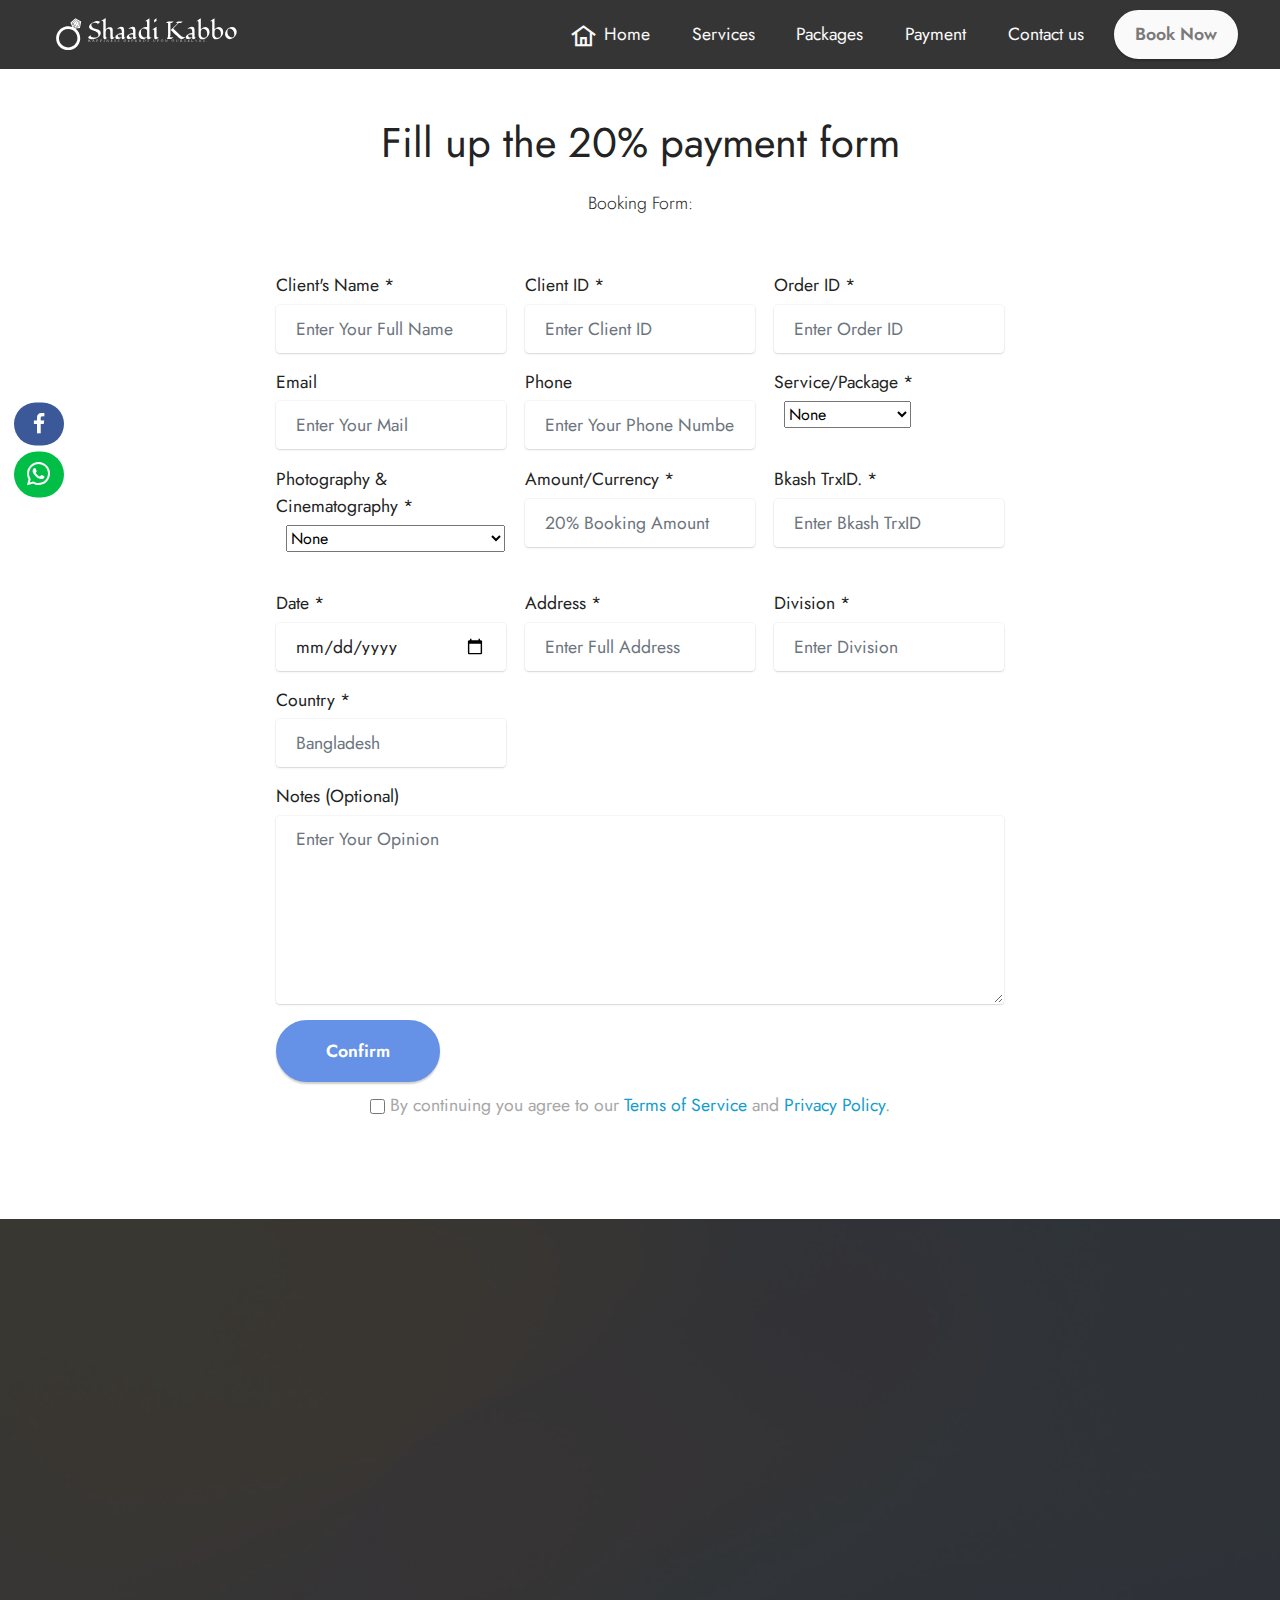
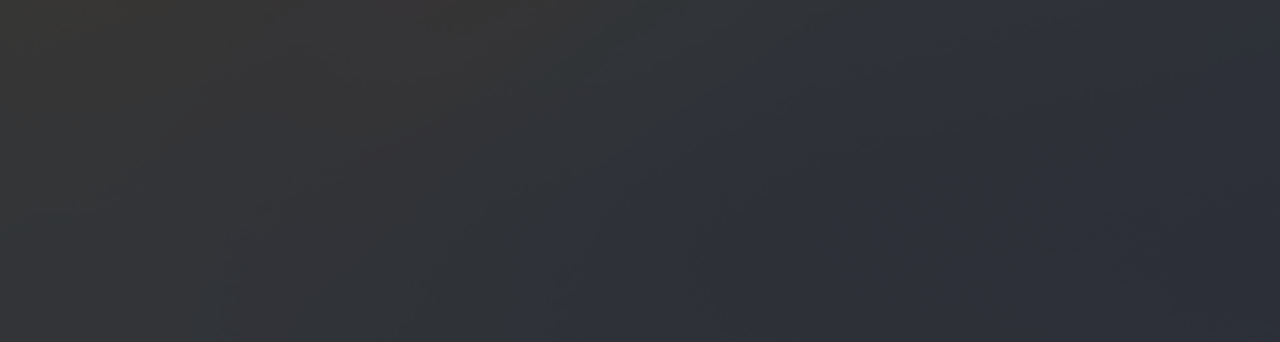
<file: page2.html>
<!DOCTYPE html>
<html lang="en"   >
<head>
  
  <meta charset="UTF-8">
  <meta http-equiv="X-UA-Compatible" content="IE=edge">
  
  <meta name="viewport" content="width=device-width, initial-scale=1, minimum-scale=1">
  <link rel="shortcut icon" href="assets/images/cover-1.png" type="image/x-icon">
  <meta name="description" content="">
  
  
  <title>Advance Payment</title>
  <link rel="stylesheet" href="assets/font-awesome-brands/../css/fontawesome.min.css">
  <link rel="stylesheet" href="assets/font-awesome-brands/css/brands.min.css">
  <link rel="stylesheet" href="assets/web/assets/mobirise-icons2/mobirise2.css">
  <link rel="stylesheet" href="assets/web/assets/mobirise-icons/mobirise-icons.css">
  <link rel="stylesheet" href="assets/bootstrap/css/bootstrap.min.css">
  <link rel="stylesheet" href="assets/bootstrap/css/bootstrap-grid.min.css">
  <link rel="stylesheet" href="assets/bootstrap/css/bootstrap-reboot.min.css">
  <link rel="stylesheet" href="assets/web/assets/gdpr-plugin/gdpr-styles.css">
  <link rel="stylesheet" href="assets/animatecss/animate.css">
  <link rel="stylesheet" href="assets/dropdown/css/style.css">
  <link rel="stylesheet" href="assets/socicon/css/styles.css">
  <link rel="stylesheet" href="assets/theme/css/style.css">
  <link rel="preload" href="https://fonts.googleapis.com/css?family=Jost:100,200,300,400,500,600,700,800,900,100i,200i,300i,400i,500i,600i,700i,800i,900i&display=swap" as="style" onload="this.onload=null;this.rel='stylesheet'">
  <noscript><link rel="stylesheet" href="https://fonts.googleapis.com/css?family=Jost:100,200,300,400,500,600,700,800,900,100i,200i,300i,400i,500i,600i,700i,800i,900i&display=swap"></noscript>
  <link rel="preload" href="https://fonts.googleapis.com/css?family=Satisfy:400&display=swap" as="style" onload="this.onload=null;this.rel='stylesheet'">
  <noscript><link rel="stylesheet" href="https://fonts.googleapis.com/css?family=Satisfy:400&display=swap"></noscript>
  <link rel="preload" href="https://fonts.googleapis.com/css?family=Pacifico:400&display=swap" as="style" onload="this.onload=null;this.rel='stylesheet'">
  <noscript><link rel="stylesheet" href="https://fonts.googleapis.com/css?family=Pacifico:400&display=swap"></noscript>
  <link rel="preload" as="style" href="assets/mobirise/css/mbr-additional.css"><link rel="stylesheet" href="assets/mobirise/css/mbr-additional.css" type="text/css">
  
  
  
  
</head>
<body>
  
  <section data-bs-version="5.1" class="extMenu5 menu cid-LLGOa80Abj" once="menu" id="design-block-g">

    
  

    <nav class="navbar navbar-dropdown align-items-center navbar-fixed-top navbar-toggleable-sm">
      
              
      

          <div class="icon-bar">
  <a class="facebook" href="https://www.facebook.com/ShaadiKabboLtd/"><z class="mbr-iconfont socicon-facebook socicon"></z></a> 
   
   
  
   
   
  
  <a href="https://wa.me/8801701037852" class="custom2"><z><span class="mbr-iconfont socicon-whatsapp socicon" style="color: rgb(255, 255, 255); fill: rgb(255, 255, 255); font-size: 23px;"></span></z></a>
  </div>     
   
       
  
      <div class="menu-bottom">
            <div class="menu-logo">
                <div class="navbar-brand">
                    <span class="navbar-logo">
                        
                            <a href="index.html"><img src="assets/images/default-monochrome-white.svg" alt="" title="" style="height: 2rem;"></a>
                        
                    </span>
                    
                </div>
            </div>



            <div class="collapse navbar-collapse" id="navbarSupportedContent">
                <ul class="navbar-nav nav-dropdown js-float-line" data-app-modern-menu="true"><li class="nav-item"><a class="nav-link link mbr-black text-white display-4" href="index.html"><span class="mobi-mbri mobi-mbri-home mbr-iconfont mbr-iconfont-btn"></span>Home</a></li>
                    <li class="nav-item"><a class="nav-link link mbr-black text-white text-primary display-4" href="index.html#Ourservices">Services</a></li>

                    

                    
                    
                    <li class="nav-item"><a class="nav-link link mbr-black text-white text-primary display-4" href="page4.html">Packages</a></li><li class="nav-item"><a class="nav-link link mbr-black text-white text-primary display-4" href="page2.html#20%">Payment</a></li><li class="nav-item">
                        <a class="nav-link link mbr-black text-white text-primary display-4" href="index.html#Contactus">Contact us</a>
                    </li></ul>

                <div class="navbar-buttons mbr-section-btn"><a class="btn btn-md btn-white display-4" href="page6.html#Booking">Book Now</a></div>

            </div>
            <button class="navbar-toggler " type="button" data-toggle="collapse" data-bs-toggle="collapse" data-target="#navbarSupportedContent" data-bs-target="#navbarSupportedContent" aria-controls="navbarSupportedContent" aria-expanded="false" aria-label="Toggle navigation">
                <div class="hamburger">
                    <span></span>
                    <span></span>
                    <span></span>
                    <span></span>
                </div>
            </button>
        </div>
  </nav>
</section>

<section data-bs-version="5.1" class="mbr-section form1 cid-sIwlGM40yb" id="20%">

    

    
    <div class="container">
        <div class="row justify-content-center">
            <div class="title col-12 col-lg-8">
                <h2 class="mbr-section-title align-center pb-3 mbr-fonts-style display-1">Fill up the 20% payment form</h2>
                <h3 class="mbr-section-subtitle align-center mbr-light pb-3 mbr-fonts-style display-4">Booking Form:</h3>
            </div>
        </div>
    </div>
    <div class="container">
        <div class="row justify-content-center">
            <div class="media-container-column col-lg-8" data-form-type="formoid">
                <!---Formbuilder Form--->
                <form action="https://mobirise.eu/" method="POST" class="mbr-form form-with-styler" data-form-title="Mobirise Form"><input type="hidden" name="email" data-form-email="true" value="xuKDTl4QAklboA9wEUrCCGko8mDoZLxJYZMlhtcKdY2N7pXjpuKC5OH7hUbKwzy4Q0u8dPAHVBlCEnMq3HESSAs1b91cvnEAATEx4sepj77sAPhPOhYx+fKezasBZ9/f">
                    <div class="row">
                        <div hidden="hidden" data-form-alert="" class="alert alert-success col-12">Confirmed.. Thanks !!! We'll be call you soon.</div>
                        <div hidden="hidden" data-form-alert-danger="" class="alert alert-danger col-12">
                        </div>
                    </div>
                    <div class="dragArea row">
                        <div class="col-md-4  form-group mb-3" data-for="name">
                            <label for="name-20%" class="form-control-label mbr-fonts-style display-7">Client's Name *</label>
                            <input type="text" name="name" data-form-field="Name" required="required" class="form-control display-7" placeholder="Enter Your Full Name" id="name-20%">
                        </div>


                        <div class="col-md-4  form-group mb-3" data-for="clientID">
                            <label for="clientID-20%" class="form-control-label mbr-fonts-style display-7">Client ID *</label>
                            <input type="number" name="clientID" data-form-field="ClientID" required="required" class="form-control display-7" placeholder="Enter Client ID" id="clientID-20%">
                        </div>

                        <div class="col-md-4  form-group mb-3" data-for="orderID">
                            <label for="orderID-20%" class="form-control-label mbr-fonts-style display-7">Order ID *</label>
                            <input type="number" name="orderID" data-form-field="OrderID" required="required" class="form-control display-7" placeholder="Enter Order ID" id="orderID-20%">
                        </div>
                        <div class="col-md-4  form-group mb-3" data-for="email">
                            <label for="email-20%" class="form-control-label mbr-fonts-style display-7">Email</label>
                            <input type="email" name="email" data-form-field="Email" required="required" class="form-control display-7" placeholder="Enter Your Mail" id="email-20%">
                        </div>
                        <div data-for="phone" class="col-md-4  form-group mb-3">
                            <label for="phone-20%" class="form-control-label mbr-fonts-style display-7">Phone</label>
                            <input type="tel" name="phone" data-form-field="Phone" class="form-control display-7" placeholder="Enter Your Phone Number" id="phone-20%">
                        </div>

                        <div class="col-md-4  form-group mb-3" data-for="mbr-buttons">
                            <label for="service/Package" class="form-control-label mbr-fonts-style display-7">Service/Package *</label>
                           
                            <div class="col-md-4 form-group mb-3">
                                
                                <select required="" class="form-control-label" name="Service/Package" id="Service/Package-20%" data-form-field="">
                                <option value="None">None</option>
                                <option value="S1-10k">S1-10k</option>
                                <option value="S2-10k">S2-10k</option>
                                <option value="S3-10k">S3-10k</option>
                                <option value="S4-10k">S4-10k</option>
                                <option value="S5-12k">S5-12k</option>
                                <option value="S6-12k">S6-12k</option>
                                <option value="S7-14k">S7-14k</option>
                                <option value="S8-14k">S8-14k</option>
                                <option value="S9-15k">S9-15k</option>
                                <option value="S10-15k">S10-15k</option>
                                <option value="S11-15k">S11-15k</option>
                                <option value="S12-25k">S12-25k</option>
                                <option value="S13-18k">S13-18k</option>
                                <option value="PhotoBooth-6k">PhotoBooth-6k</option>
                                <option value="PhotoBooth-10k">PhotoBooth-10k</option>
                                <option value="PhotoBooth-12k">PhotoBooth-12k</option>
                                <option value="A1-35k">A1-35k</option>
                                <option value="A2-50k">A2-50k</option>
                                <option value="T1-70k">T1-70k</option>
                                <option value="T2-100k">T2-100k</option>
                                <option value="T3-120k">T3-120k</option>
                                <option value="T4-130k">T4-130k</option>
                                <option value="T5-150k">T5-150k</option>
                                <option value="T6-180k">T6-180k</option>
                                <option value="T7-250k">T7-250k</option>
                                <option value="T8-250k">T8-250k</option>
                                <option value="T9-260k">T9-260k</option>
                                <option value="Client Package">Client Package</option>

                                </select>
                                </div>
                                </div>
                                <div class="col-md-4  form-group mb-3" data-for="mbr-buttons">
                            <label for="Photography &amp; Cinematography" class="form-control-label mbr-fonts-style display-7">Photography &amp; Cinematography *</label>
                           
                            <div class="col-md-4 form-group mb-3">
                                
                                <select required="" class="form-control-label" name="Photography &amp; Cinematography " id="Photography &amp; Cinematography -20%" data-form-field="">
                                <option value="None">None</option>
                                 <option value="Package 1 (Standard)">Package 1 (Standard)</option>
                                <option value="Package 2 (Premium)">Package 2 (Premium)</option>
                                <option value="Pre/Post-Wedding (Standard)">Pre/Post-Wedding (Standard)</option>
                                <option value="Pre/Post-Wedding (Regular)">Pre/Post-Wedding (Regular)</option>
                                <option value="Cinematography (Standard)">Cinematography (Standard)</option>
                                <option value="Cinematography (Exotic)">Cinematography (Exotic)</option>
              
              

                                </select>
                                </div>
                        </div>
                       

                        <div class="col-md-4  form-group mb-3" data-for="amount/currency">
                            <label for="amount/currency-20%" class="form-control-label mbr-fonts-style display-7">Amount/Currency *</label>
                            <input type="number" name="amount/currency" data-form-field="Amount/currency" required="required" class="form-control display-7" placeholder="20% Booking Amount" id="amount/currency-20%">
                        </div>
                       
                        <div class="col-md-4  form-group mb-3" data-for="bkash">
                            <label for="bkash-20%" class="form-control-label mbr-fonts-style display-7">Bkash TrxID. *</label>
                            <input type="text" name="bkash" data-form-field="Bkash" required="required" class="form-control display-7" placeholder="Enter Bkash TrxID" id="bkash-20%">
                        </div>
                            
                            <div class="col-md-4  form-group mb-3" data-for="data-app-selector">
                                <label for="date-20%" class="form-control-label mbr-fonts-style display-7">Date *</label>
                                <input type="date" name="date" data-form-field="date" required="required" class="form-control display-7" id="date-20%">
                            </div>

                         

                        <div class="col-md-4  form-group mb-3" data-for="address">
                            <label for="address-20%" class="form-control-label mbr-fonts-style display-7">Address *</label>
                            <input type="text" name="address" data-form-field="Address" required="required" class="form-control display-7" placeholder="Enter Full Address" id="address-20%">
                        </div>

                        <div class="col-md-4  form-group mb-3" data-for="division">
                            <label for="division-20%" class="form-control-label mbr-fonts-style display-7">Division *</label>
                            <input type="text" name="division" data-form-field="Division" required="required" class="form-control display-7" placeholder="Enter Division" id="division-20%">
                        </div>

                        <div class="col-md-4  form-group mb-3" data-for="country">
                            <label for="country-20%" class="form-control-label mbr-fonts-style display-7">Country * </label>
                            <input type="text" name="country" data-form-field="Country" required="required" class="form-control display-7" placeholder="Bangladesh" id="country-20%">
                        </div>
                        <div data-for="notes" class="col-md-12 form-group mb-3">
                            <label for="notes-20%" class="form-control-label mbr-fonts-style display-7">Notes (Optional)</label>
                            <textarea name="notes" data-form-field="Notes" class="form-control display-7" placeholder="Enter Your Opinion" id="notes-20%"></textarea>
                        </div>
                        <div class="col-md-12 input-group-btn align-center"><button type="submit" class="btn btn-primary btn-form display-4">Confirm</button></div>
                    </div>
                <span class="gdpr-block">
<label>
<span class="textGDPR display-7" style="color: #a7a7a7"><input type="checkbox" name="gdpr" id="gdpr-20%" required="">By continuing you agree to our <a style="color: #149dcc; text-decoration: none;" href="terms.html">Terms of Service</a> and <a style="color: #149dcc; text-decoration: none;" href="policy.html">Privacy Policy</a>.</span>
</label>
</span></form><!---Formbuilder Form--->
            </div>
        </div>
    </div>
</section>

<section data-bs-version="5.1" class="footer6 cid-sIl8oXfmwa" once="footers" id="footer6-n">

    

    <div class="mbr-overlay" style="opacity: 0.9; background-color: rgb(35, 35, 35);"></div>

    <div class="container">
        <div class="row content mbr-white">
            <div class="col-12 col-md-3 mbr-fonts-style display-7">
                <h5 class="mbr-section-subtitle mbr-fonts-style mb-2 display-7"><div><strong><br></strong></div>
                    <strong>Cumilla Office&nbsp;</strong></h5>
                <p class="mbr-text mbr-fonts-style display-7">512, nazrul avenue, adjacent to Trauma Hospital 3500 Comilla, Chittagong Division, Bangladesh</p> <br>
                <h5 class="mbr-section-subtitle mbr-fonts-style mb-2 mt-4 display-7">
                    <strong>Contacts</strong>
                </h5>
                <p class="mbr-text mbr-fonts-style mb-4 display-7">
                    Email: shaadi.kabbo@yahoo.com<br>
                    Office : +880 9696437852<br>
                    Cell : +880 1701037852</p>
            </div>
            <div class="col-12 col-md-3 mbr-fonts-style display-7">
                <h5 class="mbr-section-subtitle mbr-fonts-style mb-2 display-7">
                    <strong><br></strong><br></h5>
                <ul class="list mbr-fonts-style mb-4 display-7"></ul>
                <h5 class="mbr-section-subtitle mbr-fonts-style mb-2 mt-5 display-7">
                    <strong>Feedback</strong>
                </h5>
                <p class="mbr-text mbr-fonts-style mb-4 display-7">
                    Please send us your ideas and suggestions! Any feedback would be appreciated.
                </p>
            </div>
            <div class="col-12 col-md-6">
                <div class="google-map"><iframe frameborder="0" style="border:0" src="https://www.google.com/maps/embed/v1/place?key=AIzaSyDk89J4FSunMF33ruMVWJaJht_Ro0kvoXs&amp;q=শাদিকাব্য, 67 আব্দুল মালেক সড়ক, কুমিল্লা 3500" allowfullscreen=""></iframe></div>
            </div>
            <div class="col-md-6">
                <div class="social-list align-left">
                    <div class="soc-item">
                        <a href="https://wa.me/8801701037852">
                            <span class="mbr-iconfont mbr-iconfont-social fab fa-fw fa-whatsapp"></span>
                        </a>
                    </div>
                    <div class="soc-item">
                        <a href="https://www.facebook.com/ShaadiKabboLtd/" target="_blank">
                            <span class="mbr-iconfont mbr-iconfont-social socicon-facebook socicon"></span>
                        </a>
                    </div>
                    <div class="soc-item">
                        <a href="https://www.youtube.com/proticchobi" target="_blank">
                            <span class="mbr-iconfont mbr-iconfont-social socicon-youtube socicon"></span>
                        </a>
                    </div>
                    <div class="soc-item">
                        <a href="https://instagram.com/shaadikabbo" target="_blank">
                            <span class="mbr-iconfont mbr-iconfont-social socicon-instagram socicon"></span>
                        </a>
                    </div>
                    
                    
                </div>
            </div>
        </div>
        <div class="footer-lower">
            <div class="media-container-row">
                <div class="col-sm-12">
                    <hr>
                </div>
            </div>
            <div class="col-sm-12 copyright pl-0">
                <p class="mbr-text mbr-fonts-style mbr-white display-7">
                    © Copyright 2021 <a href="https://www.facebook.com/ShaadiKabboLtd/" class="text-primary" target="_blank">Shaadi Kabbo</a> - <a href="page8.html" class="text-primary" target="_blank">All Rights Reserved</a><br>&nbsp;<em>Developed By JahidBaiust</em><a href="page8.html" class="text-primary" target="_blank"><br></a>
                </p>
            </div>
        </div>
    </div>
</section><section id="top-1" hidden><a href="https://mobirise.site"></a></section><script src="assets/bootstrap/js/bootstrap.bundle.min.js"></script>  <script src="assets/smoothscroll/smooth-scroll.js"></script>  <script src="assets/ytplayer/index.js"></script>  <script src="assets/dropdown/js/navbar-dropdown.js"></script>  <script src="assets/theme/js/script.js"></script>  <script src="assets/formoid/formoid.min.js"></script>  
  
  
 <div id="scrollToTop" class="scrollToTop mbr-arrow-up"><a style="text-align: center;"><i class="mbr-arrow-up-icon mbr-arrow-up-icon-cm cm-icon cm-icon-smallarrow-up"></i></a></div>
    <input name="animation" type="hidden">
  </body>
</html>
</file>
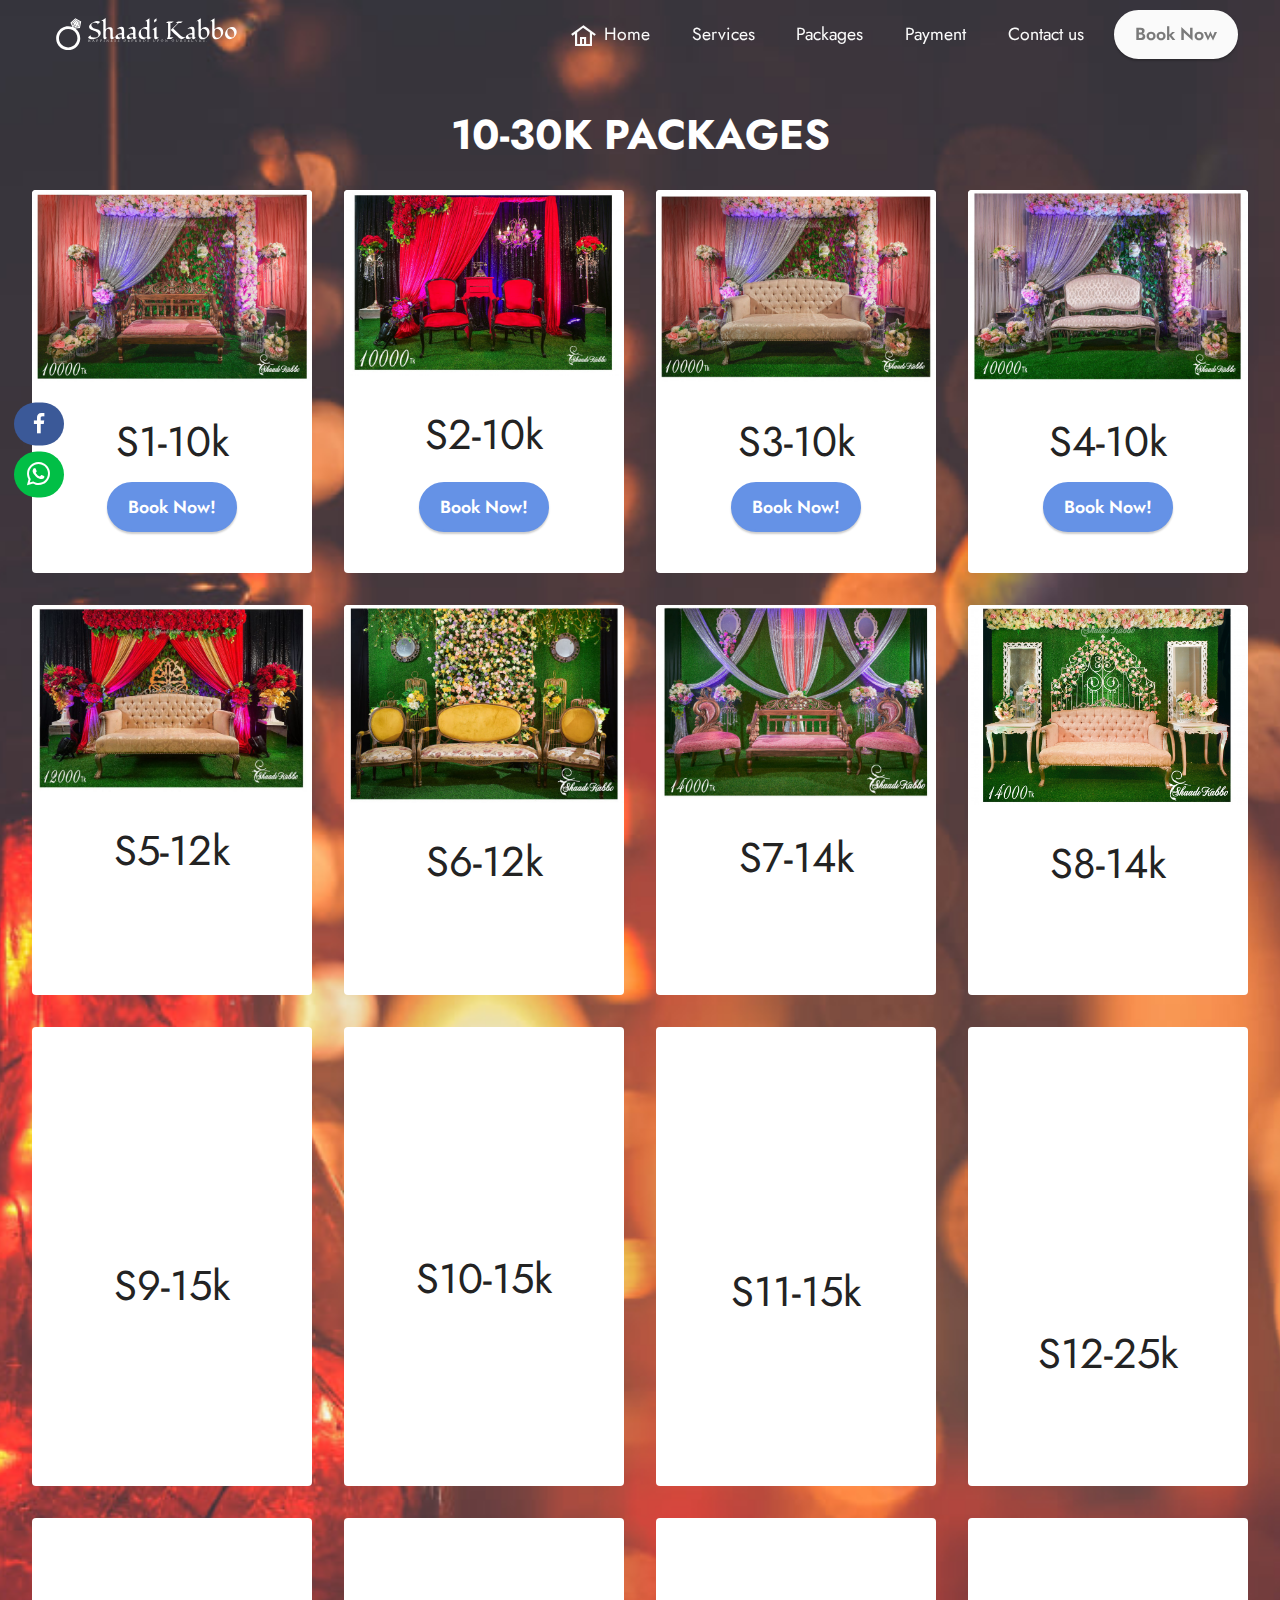
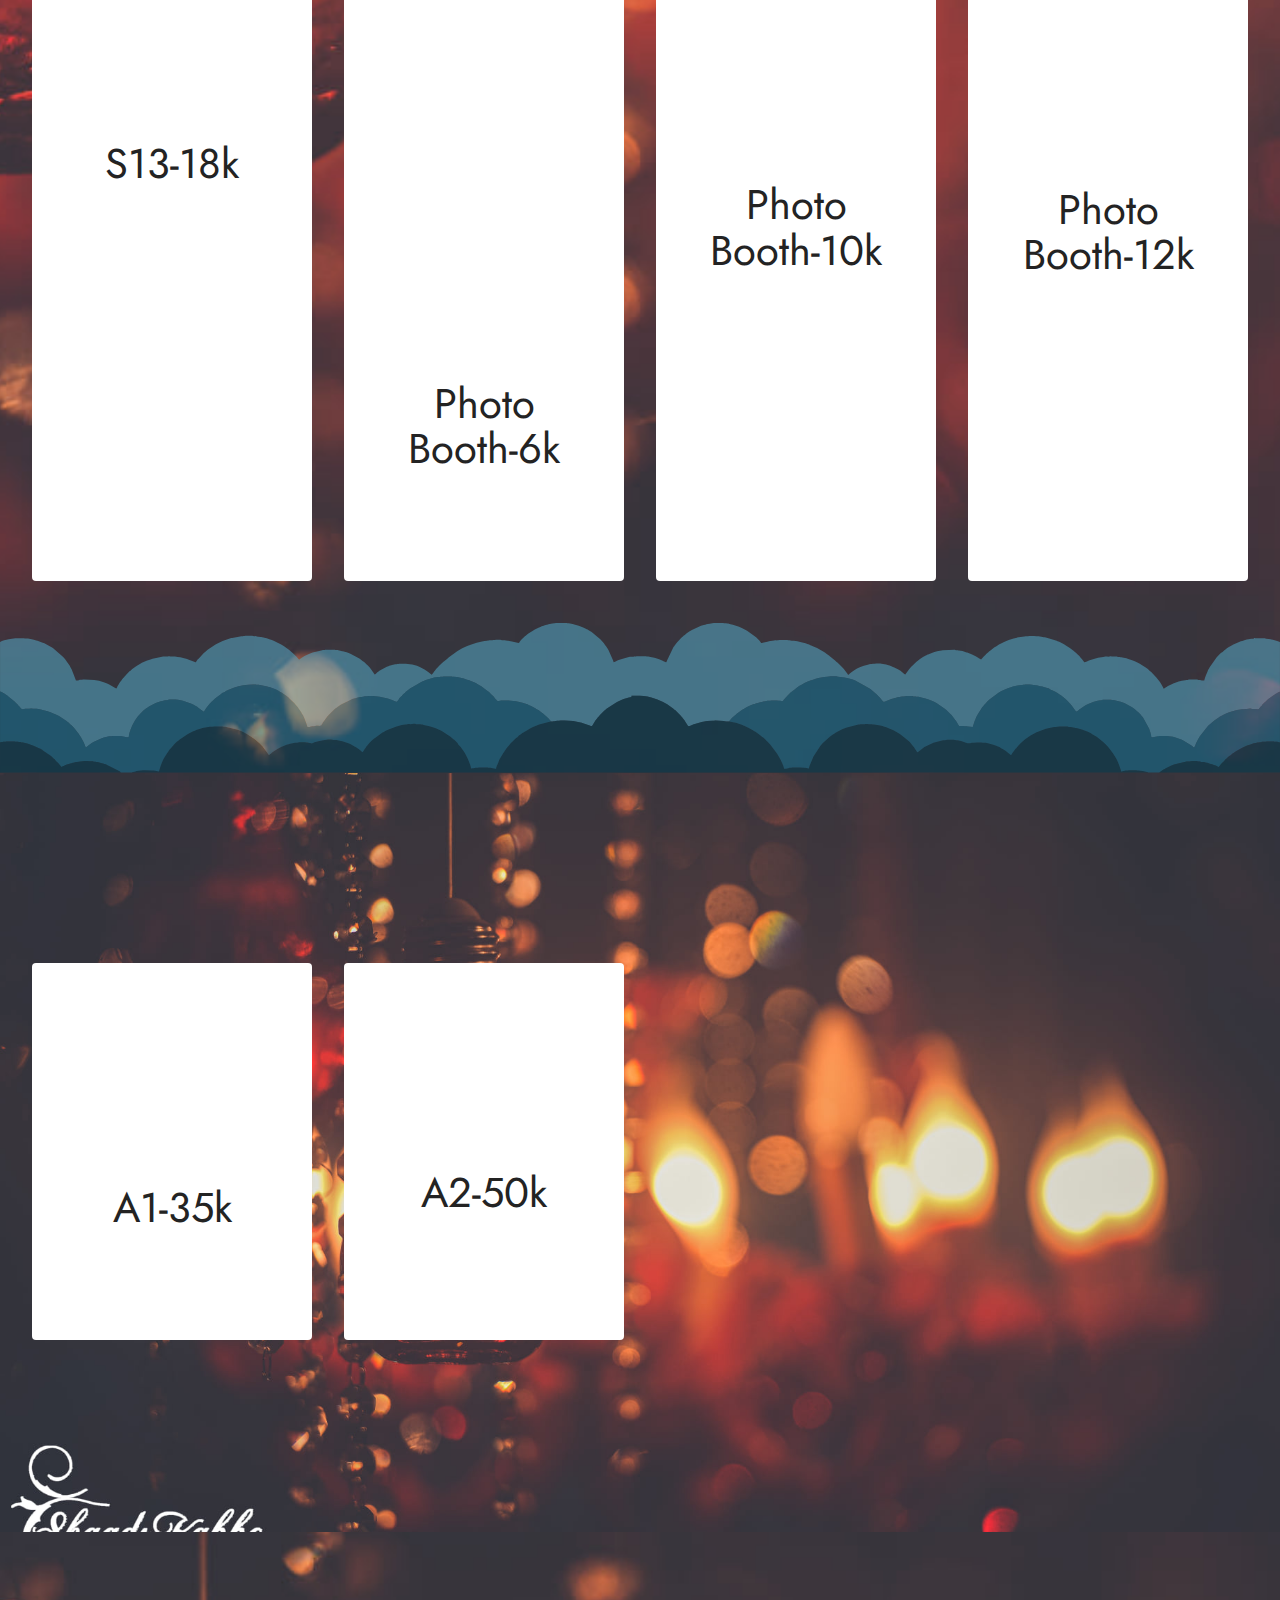
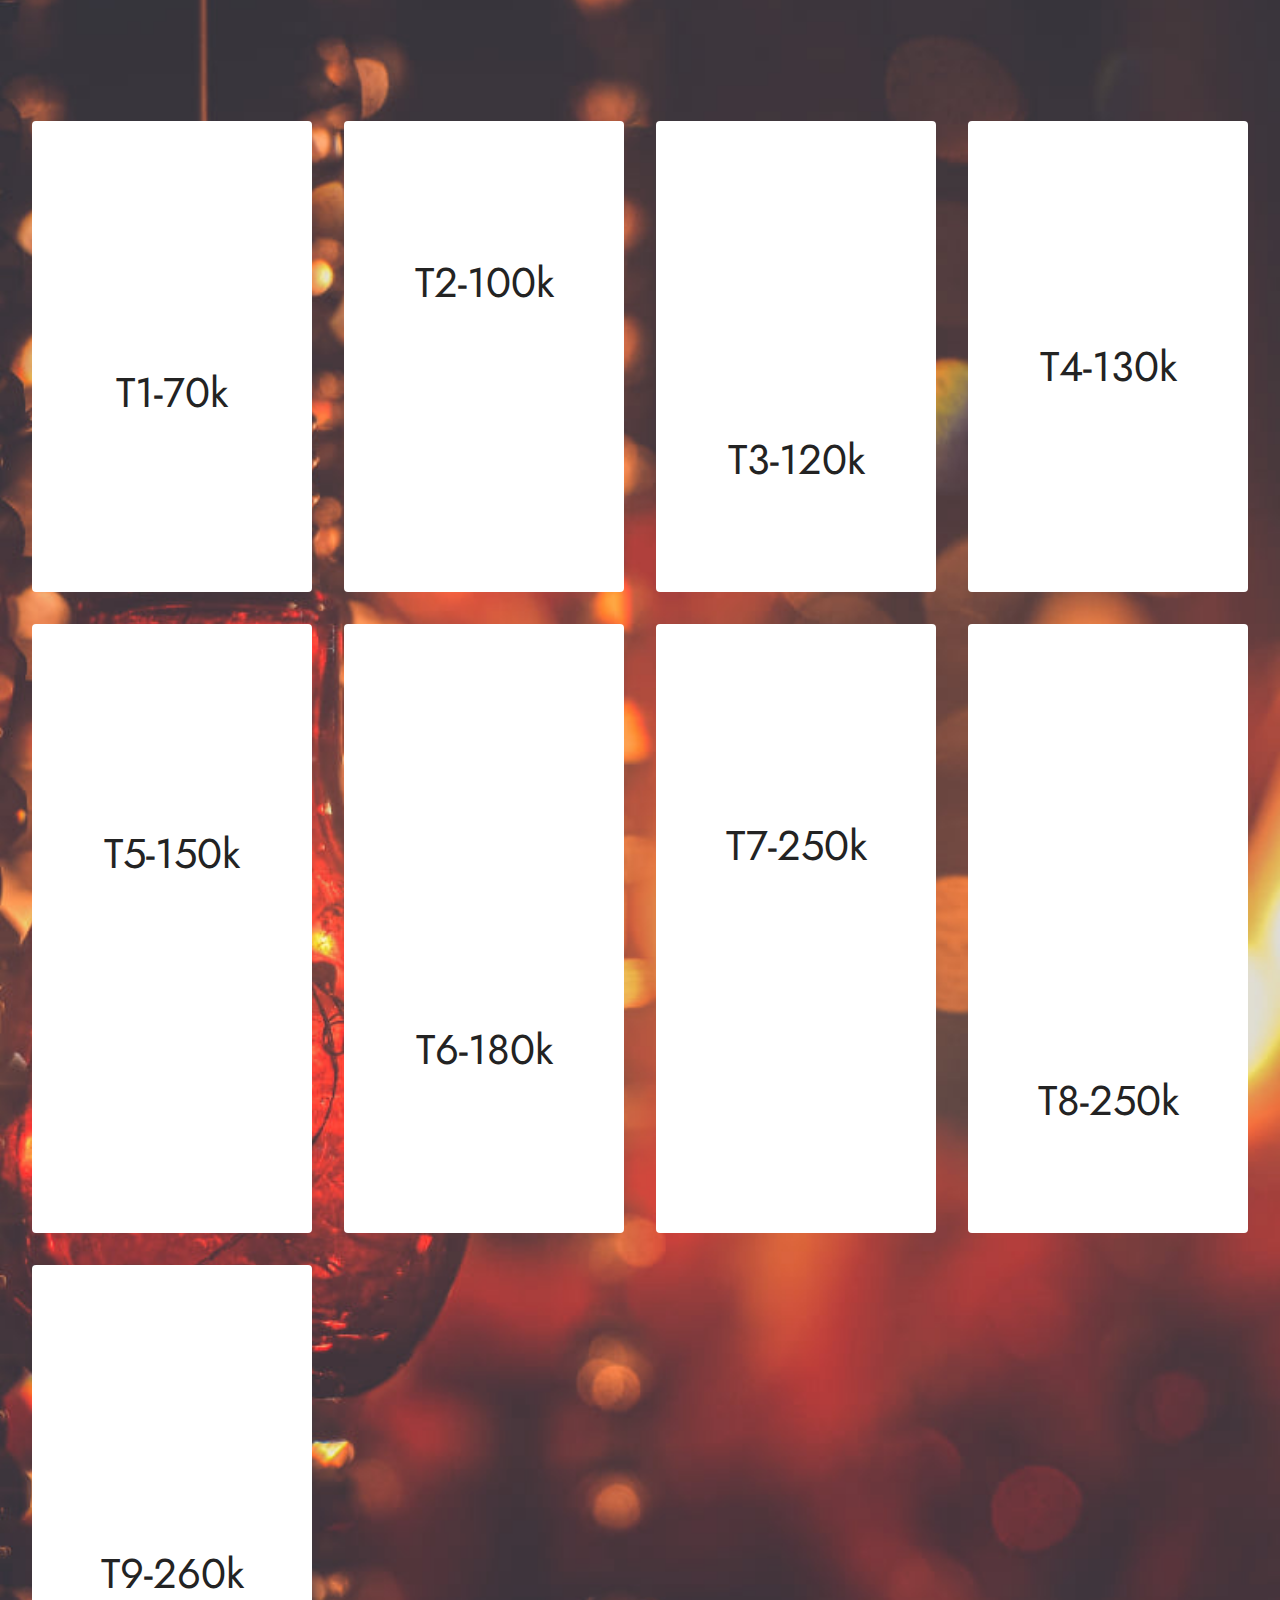
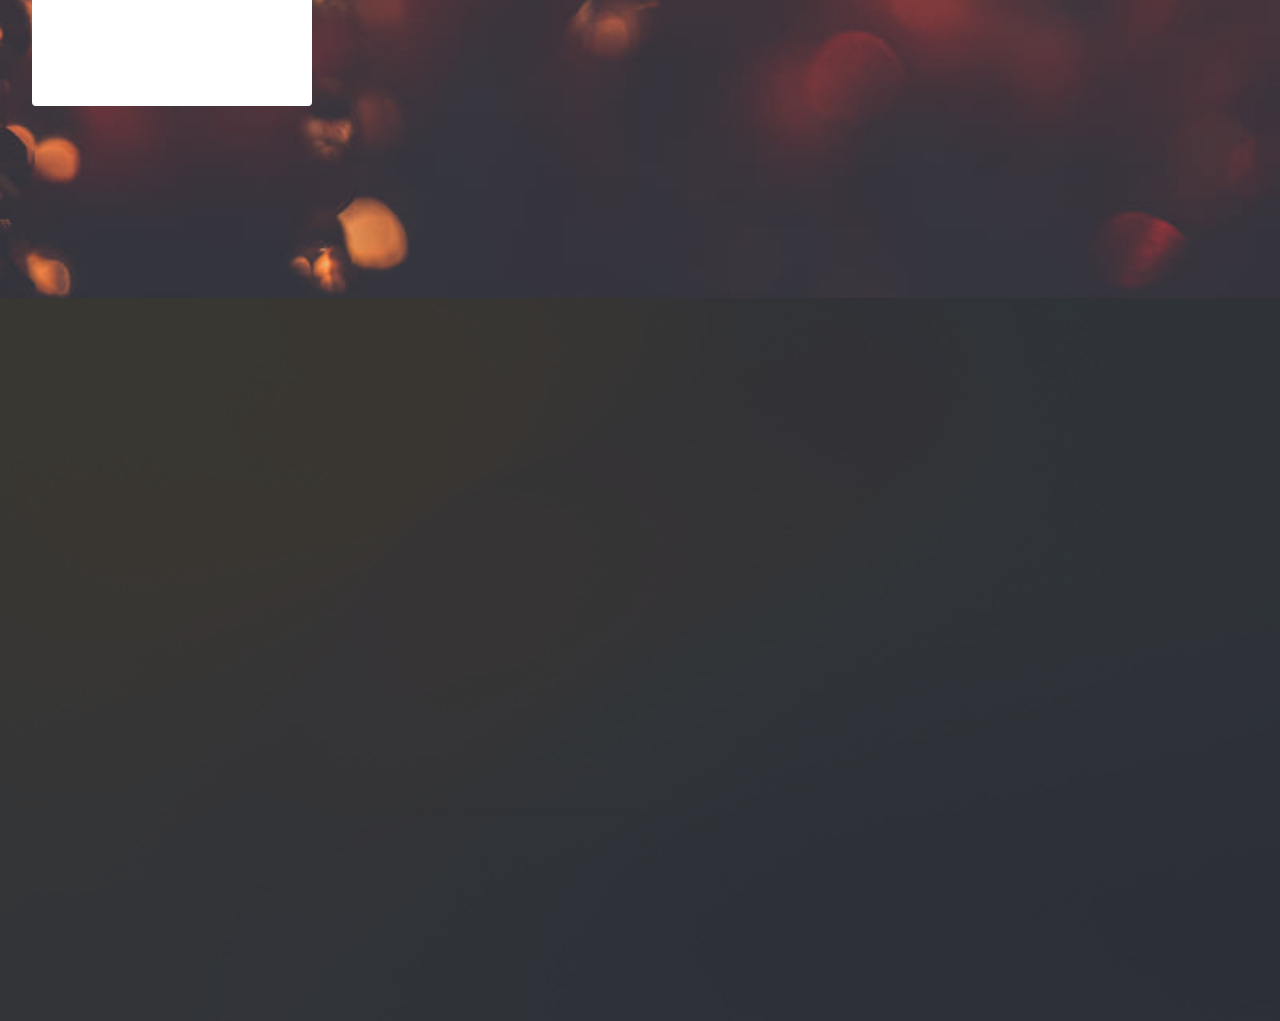
<file: page3.html>
<!DOCTYPE html>
<html lang="en"   >
<head>
  
  <meta charset="UTF-8">
  <meta http-equiv="X-UA-Compatible" content="IE=edge">
  
  <meta name="viewport" content="width=device-width, initial-scale=1, minimum-scale=1">
  <link rel="shortcut icon" href="assets/images/cover-1.png" type="image/x-icon">
  <meta name="description" content="">
  
  
  <title>Package Price</title>
  <link rel="stylesheet" href="assets/font-awesome-brands/../css/fontawesome.min.css">
  <link rel="stylesheet" href="assets/font-awesome-brands/css/brands.min.css">
  <link rel="stylesheet" href="assets/web/assets/mobirise-icons2/mobirise2.css">
  <link rel="stylesheet" href="assets/web/assets/mobirise-icons/mobirise-icons.css">
  <link rel="stylesheet" href="assets/bootstrap/css/bootstrap.min.css">
  <link rel="stylesheet" href="assets/bootstrap/css/bootstrap-grid.min.css">
  <link rel="stylesheet" href="assets/bootstrap/css/bootstrap-reboot.min.css">
  <link rel="stylesheet" href="assets/web/assets/gdpr-plugin/gdpr-styles.css">
  <link rel="stylesheet" href="assets/animatecss/animate.css">
  <link rel="stylesheet" href="assets/dropdown/css/style.css">
  <link rel="stylesheet" href="assets/socicon/css/styles.css">
  <link rel="stylesheet" href="assets/theme/css/style.css">
  <link rel="preload" href="https://fonts.googleapis.com/css?family=Jost:100,200,300,400,500,600,700,800,900,100i,200i,300i,400i,500i,600i,700i,800i,900i&display=swap" as="style" onload="this.onload=null;this.rel='stylesheet'">
  <noscript><link rel="stylesheet" href="https://fonts.googleapis.com/css?family=Jost:100,200,300,400,500,600,700,800,900,100i,200i,300i,400i,500i,600i,700i,800i,900i&display=swap"></noscript>
  <link rel="preload" href="https://fonts.googleapis.com/css?family=Satisfy:400&display=swap" as="style" onload="this.onload=null;this.rel='stylesheet'">
  <noscript><link rel="stylesheet" href="https://fonts.googleapis.com/css?family=Satisfy:400&display=swap"></noscript>
  <link rel="preload" href="https://fonts.googleapis.com/css?family=Pacifico:400&display=swap" as="style" onload="this.onload=null;this.rel='stylesheet'">
  <noscript><link rel="stylesheet" href="https://fonts.googleapis.com/css?family=Pacifico:400&display=swap"></noscript>
  <link rel="preload" as="style" href="assets/mobirise/css/mbr-additional.css"><link rel="stylesheet" href="assets/mobirise/css/mbr-additional.css" type="text/css">
  
  
  
  
</head>
<body>
  
  <section data-bs-version="5.1" class="extMenu5 menu cid-LLGOa80Abj" once="menu" id="design-block-p">

    
  

    <nav class="navbar navbar-dropdown align-items-center navbar-fixed-top navbar-toggleable-sm bg-color transparent">
      
              
      

          <div class="icon-bar">
  <a class="facebook" href="https://www.facebook.com/ShaadiKabboLtd/"><z class="mbr-iconfont socicon-facebook socicon"></z></a> 
   
   
  
   
   
  
  <a href="https://wa.me/8801701037852" class="custom2"><z><span class="mbr-iconfont socicon-whatsapp socicon" style="color: rgb(255, 255, 255); fill: rgb(255, 255, 255); font-size: 23px;"></span></z></a>
  </div>     
   
       
  
      <div class="menu-bottom">
            <div class="menu-logo">
                <div class="navbar-brand">
                    <span class="navbar-logo">
                        
                            <a href="index.html"><img src="assets/images/default-monochrome-white.svg" alt="" title="" style="height: 2rem;"></a>
                        
                    </span>
                    
                </div>
            </div>



            <div class="collapse navbar-collapse" id="navbarSupportedContent">
                <ul class="navbar-nav nav-dropdown js-float-line" data-app-modern-menu="true"><li class="nav-item"><a class="nav-link link mbr-black text-white display-4" href="index.html"><span class="mobi-mbri mobi-mbri-home mbr-iconfont mbr-iconfont-btn"></span>Home</a></li>
                    <li class="nav-item"><a class="nav-link link mbr-black text-white text-primary display-4" href="index.html#Ourservices">Services</a></li>

                    

                    
                    
                    <li class="nav-item"><a class="nav-link link mbr-black text-white text-primary display-4" href="page4.html">Packages</a></li><li class="nav-item"><a class="nav-link link mbr-black text-white text-primary display-4" href="page2.html#20%">Payment</a></li><li class="nav-item">
                        <a class="nav-link link mbr-black text-white text-primary display-4" href="index.html#Contactus">Contact us</a>
                    </li></ul>

                <div class="navbar-buttons mbr-section-btn"><a class="btn btn-md btn-white display-4" href="page6.html#Booking">Book Now</a></div>

            </div>
            <button class="navbar-toggler " type="button" data-toggle="collapse" data-bs-toggle="collapse" data-target="#navbarSupportedContent" data-bs-target="#navbarSupportedContent" aria-controls="navbarSupportedContent" aria-expanded="false" aria-label="Toggle navigation">
                <div class="hamburger">
                    <span></span>
                    <span></span>
                    <span></span>
                    <span></span>
                </div>
            </button>
        </div>
  </nav>
</section>

<section data-bs-version="5.1" class="gallery2 cid-sIvLLZ0VJY" id="10-30K-PACKAGES">
    
    
    <div class="container-fluid">
        <div class="mbr-section-head">
            <h4 class="mbr-section-title mbr-fonts-style align-center mb-0 display-1"><strong>10-30K PACKAGES</strong></h4>
            
        </div>
        <div class="row mt-4">
            <div class="item features-image сol-12 col-md-6 col-lg-3 active">
                <div class="item-wrapper">
                    <div class="item-img">
                        <img src="assets/images/122744713-2030039040466197-836375046433758043-n-800x552.jpg" alt="">
                    </div>
                    <div class="item-content">
                        
                        <h6 class="item-subtitle mbr-fonts-style mt-1 display-1">S1-10k</h6>
                        
                    </div>
                    <div class="mbr-section-btn item-footer mt-2"><a href="page6.html" class="btn btn-primary item-btn display-7" target="_blank">Book Now!</a></div>
                </div>
            </div>
            <div class="item features-image сol-12 col-md-6 col-lg-3">
                <div class="item-wrapper">
                    <div class="item-img">
                        <img src="assets/images/122839946-2030039203799514-1038429168457699245-n-800x533.jpg" data-slide-to="2" data-bs-slide-to="3">
                    </div>
                    <div class="item-content">
                        
                        <h6 class="item-subtitle mbr-fonts-style mt-1 display-1">S2-10k</h6>
                        
                    </div>
                    <div class="mbr-section-btn item-footer mt-2"><a href="page6.html" class="btn btn-primary item-btn display-7" target="_blank">Book Now!</a></div>
                </div>
            </div><div class="item features-image сol-12 col-md-6 col-lg-3">
                <div class="item-wrapper">
                    <div class="item-img">
                        <img src="assets/images/122975913-2030038507132917-5930140232970884907-n-800x552.jpg" data-slide-to="3" data-bs-slide-to="3">
                    </div>
                    <div class="item-content">
                        
                        <h6 class="item-subtitle mbr-fonts-style mt-1 display-1">S3-10k</h6>
                        
                    </div>
                    <div class="mbr-section-btn item-footer mt-2"><a href="page6.html" class="btn btn-primary item-btn display-7" target="_blank">Book Now!</a></div>
                </div>
            </div><div class="item features-image сol-12 col-md-6 col-lg-3">
                <div class="item-wrapper">
                    <div class="item-img">
                        <img src="assets/images/122947706-2030040077132760-577314281184187219-n-800x552.jpg" data-slide-to="4" data-bs-slide-to="5">
                    </div>
                    <div class="item-content">
                        
                        <h6 class="item-subtitle mbr-fonts-style mt-1 display-1">S4-10k</h6>
                        
                    </div>
                    <div class="mbr-section-btn item-footer mt-2"><a href="page6.html" class="btn btn-primary item-btn display-7" target="_blank">Book Now!</a></div>
                </div>
            </div>
            <div class="item features-image сol-12 col-md-6 col-lg-3">
                <div class="item-wrapper">
                    <div class="item-img">
                        <img src="assets/images/122824791-2030038297132938-7656399685168111180-n-800x533.jpg" data-slide-to="5" data-bs-slide-to="6">
                    </div>
                    <div class="item-content">
                        
                        <h6 class="item-subtitle mbr-fonts-style mt-1 display-1">S5-12k</h6>
                        
                    </div>
                    <div class="mbr-section-btn item-footer mt-2"><a href="page6.html" class="btn btn-primary item-btn display-7" target="_blank">Book Now!</a></div>
                </div>
            </div>
            <div class="item features-image сol-12 col-md-6 col-lg-3">
                <div class="item-wrapper">
                    <div class="item-img">
                        <img src="assets/images/121454356-2016462478490520-3758831306116609590-n-800x564.jpg" alt="" title="" data-bs-slide-to="7" data-slide-to="6">
                    </div>
                    <div class="item-content">
                        
                        <h6 class="item-subtitle mbr-fonts-style mt-1 display-1">S6-12k</h6>
                        
                    </div>
                    <div class="mbr-section-btn item-footer mt-2"><a href="page6.html" class="btn btn-primary item-btn display-7" target="_blank">Book Now!</a></div>
                </div>
            </div><div class="item features-image сol-12 col-md-6 col-lg-3">
                <div class="item-wrapper">
                    <div class="item-img">
                        <img src="assets/images/122705022-2030039947132773-4599746357470374531-n-800x554.jpg" alt="" title="" data-bs-slide-to="7" data-slide-to="6">
                    </div>
                    <div class="item-content">
                        
                        <h6 class="item-subtitle mbr-fonts-style mt-1 display-1">S7-14k</h6>
                        
                    </div>
                    <div class="mbr-section-btn item-footer mt-2"><a href="page6.html" class="btn btn-primary item-btn display-7" target="_blank">Book Now!</a></div>
                </div>
            </div><div class="item features-image сol-12 col-md-6 col-lg-3">
                <div class="item-wrapper">
                    <div class="item-img">
                        <img src="assets/images/123079379-2030040543799380-5459712375340754304-n.jpg" alt="" title="" data-bs-slide-to="8" data-slide-to="7">
                    </div>
                    <div class="item-content">
                        
                        <h6 class="item-subtitle mbr-fonts-style mt-1 display-1">S8-14k</h6>
                        
                    </div>
                    <div class="mbr-section-btn item-footer mt-2"><a href="page6.html" class="btn btn-primary item-btn display-7" target="_blank">Book Now!</a></div>
                </div>
            </div><div class="item features-image сol-12 col-md-6 col-lg-3">
                <div class="item-wrapper">
                    <div class="item-img">
                        <img src="assets/images/122972451-2030039560466145-7631537759567472755-n.jpg" alt="" title="" data-bs-slide-to="9" data-slide-to="8">
                    </div>
                    <div class="item-content">
                        
                        <h6 class="item-subtitle mbr-fonts-style mt-1 display-1">S9-15k</h6>
                        
                    </div>
                    <div class="mbr-section-btn item-footer mt-2"><a href="page6.html" class="btn btn-primary item-btn display-7" target="_blank">Book Now!</a></div>
                </div>
            </div><div class="item features-image сol-12 col-md-6 col-lg-3">
                <div class="item-wrapper">
                    <div class="item-img">
                        <img src="assets/images/123001569-2030039450466156-5453882480516748148-n.jpg" alt="" title="" data-bs-slide-to="10" data-slide-to="9">
                    </div>
                    <div class="item-content">
                        
                        <h6 class="item-subtitle mbr-fonts-style mt-1 display-1">S10-15k</h6>
                        
                    </div>
                    <div class="mbr-section-btn item-footer mt-2"><a href="page6.html" class="btn btn-primary item-btn display-7" target="_blank">Book Now!</a></div>
                </div>
            </div><div class="item features-image сol-12 col-md-6 col-lg-3">
                <div class="item-wrapper">
                    <div class="item-img">
                        <img src="assets/images/124062630-2044215132381921-212587726370649272-n-800x587.jpg" alt="" title="" data-bs-slide-to="11" data-slide-to="10">
                    </div>
                    <div class="item-content">
                        
                        <h6 class="item-subtitle mbr-fonts-style mt-1 display-1">S11-15k</h6>
                        
                    </div>
                    <div class="mbr-section-btn item-footer mt-2"><a href="page6.html" class="btn btn-primary item-btn display-7" target="_blank">Book Now!</a></div>
                </div>
            </div><div class="item features-image сol-12 col-md-6 col-lg-3">
                <div class="item-wrapper">
                    <div class="item-img">
                        <img src="assets/images/124239547-2044214869048614-4830359717146121023-n.jpg" alt="" title="" data-bs-slide-to="12" data-slide-to="11">
                    </div>
                    <div class="item-content">
                        
                        <h6 class="item-subtitle mbr-fonts-style mt-1 display-1">S12-25k</h6>
                        
                    </div>
                    <div class="mbr-section-btn item-footer mt-2"><a href="page6.html" class="btn btn-primary item-btn display-7" target="_blank">Book Now!</a></div>
                </div>
            </div><div class="item features-image сol-12 col-md-6 col-lg-3">
                <div class="item-wrapper">
                    <div class="item-img">
                        <img src="assets/images/202205927-2239106112892821-2192724225555564919-n.jpg" alt="" title="" data-bs-slide-to="13" data-slide-to="12">
                    </div>
                    <div class="item-content">
                        
                        <h6 class="item-subtitle mbr-fonts-style mt-1 display-1">S13-18k</h6>
                        
                    </div>
                    <div class="mbr-section-btn item-footer mt-2"><a href="page6.html" class="btn btn-primary item-btn display-7" target="_blank">Book Now!</a></div>
                </div>
            </div><div class="item features-image сol-12 col-md-6 col-lg-3">
                <div class="item-wrapper">
                    <div class="item-img">
                        <img src="assets/images/201795587-2239106236226142-8913609966888446000-n-800x1219.jpg" alt="" title="" data-bs-slide-to="13" data-slide-to="13">
                    </div>
                    <div class="item-content">
                        
                        <h6 class="item-subtitle mbr-fonts-style mt-1 display-1">Photo<br>Booth-6k</h6>
                        
                    </div>
                    <div class="mbr-section-btn item-footer mt-2"><a href="page6.html" class="btn btn-primary item-btn display-7" target="_blank">Book Now!</a></div>
                </div>
            </div><div class="item features-image сol-12 col-md-6 col-lg-3">
                <div class="item-wrapper">
                    <div class="item-img">
                        <img src="assets/images/201808823-2239106079559491-6454409617454008375-n.jpg" alt="" title="" data-bs-slide-to="14" data-slide-to="14">
                    </div>
                    <div class="item-content">
                        
                        <h6 class="item-subtitle mbr-fonts-style mt-1 display-1">Photo<br>Booth-10k</h6>
                        
                    </div>
                    <div class="mbr-section-btn item-footer mt-2"><a href="page6.html" class="btn btn-primary item-btn display-7" target="_blank">Book Now!</a></div>
                </div>
            </div><div class="item features-image сol-12 col-md-6 col-lg-3">
                <div class="item-wrapper">
                    <div class="item-img">
                        <img src="assets/images/238597825-2297794847023947-2254789874931332715-n-1.jpg" alt="" title="" data-bs-slide-to="15" data-slide-to="15">
                    </div>
                    <div class="item-content">
                        
                        <h6 class="item-subtitle mbr-fonts-style mt-1 display-1">Photo
<div>Booth-12k</div></h6>
                        
                    </div>
                    <div class="mbr-section-btn item-footer mt-2"><a href="page6.html" class="btn btn-primary item-btn display-7" target="_blank">Book Now!</a></div>
                </div>
            </div>
        </div>
    </div>
</section>

<section data-bs-version="5.1" class="mbr-section cid-sIrI5JVyRV" id="design-block-r">

    

    <div class="dentaura-container">
        <div class="dentaura-y-up">
            <div class="dentaura-cover">
                <svg xmlns="http://www.w3.org/2000/svg" viewBox="0 0 1333.58 155.85" class="dentaura-y-down">
                
                  <path class="fil0" d="M0 19.77l0 51.73c1.95,0.24 7.72,4.36 9.53,5.74l4.9 3.95c0.34,0.24 0.32,0.26 0.65,0.58 0.86,0.84 1.6,1.7 2.56,2.57 0.45,0.4 0.97,0.88 1.24,1.24 0.62,0.83 0.27,0.68 1.17,1.5 0.63,0.57 0.75,0.72 1.15,1.33 1.14,1.8 1.9,1.65 4.14,1.15 1.03,-0.24 2.16,-0.07 3.22,-0.11 1.33,-0.06 3.17,-0.44 4.72,-0.25 0.56,0.07 0.93,0.23 1.64,0.25 2.17,0.06 4.13,0.11 6.28,0.52l8.16 1.88c3.51,1 5.6,2.26 7.41,2.86 1.55,0.52 3.2,1.36 4.55,2.24l7.11 4.62c0.41,0.3 0.46,0.23 0.96,0.69l1.84 1.45c0.54,0.49 1.1,1.24 1.75,1.74 1.16,0.89 2.34,1.78 3.22,2.96 0.82,1.1 1.89,1.93 2.59,2.96l2.24 2.88c0.95,1.17 2.73,3.74 3.37,5.1 1.14,2.44 2.2,3.48 3.46,6.8 0.41,1.1 0.89,2.5 1.51,3.48 1.11,-0.01 1.27,-0.81 1.99,-1.39l2.15 -1.57c1.49,-0.95 2.84,-2.11 4.45,-2.93 0.8,-0.4 1.58,-0.78 2.34,-1.15l5.15 -2.26c3.79,-1.37 7.39,-1.86 8.55,-2.28 1.37,-0.49 8.9,-0.45 10.51,-0.43 2.86,0.04 7.47,1.53 9.61,1.4 0.05,-1.84 0.9,-4.98 1.47,-6.53 0.39,-1.08 0.6,-2.07 1.07,-3.04 0.29,-0.58 0.33,-0.87 0.58,-1.45 0.25,-0.58 0.42,-0.93 0.68,-1.41 0.9,-1.65 1.56,-3.29 2.6,-4.81 0.03,-0.03 0.06,-0.08 0.09,-0.12l2.72 -3.85c0.3,-0.36 0.64,-0.68 0.93,-1.1 1.12,-1.61 2.49,-2.73 3.91,-4.13 0.38,-0.38 0.67,-0.73 1,-1.05 1.34,-1.29 4.58,-3.45 6.09,-4.43l4.98 -2.78c0.71,-0.38 2.12,-1.07 2.84,-1.28l4.48 -1.49c0.49,-0.13 1.05,-0.23 1.66,-0.4 2.45,-0.7 4.07,-0.63 5.26,-0.92 3.73,-0.91 11.88,-0.3 15.95,0.82l8.3 2.79c1.54,0.68 3.27,1.37 4.62,2.38l1.93 1.15c0.53,0.38 0.72,0.42 1.21,0.84l4.63 3.6c0.67,0.62 0.44,0.53 1.52,0.44 0.4,-0.99 1.07,-1.68 1.63,-2.57l0.48 -0.75c0.69,-1.11 1.67,-2.05 2.44,-3.13 1.9,-2.66 4.6,-4.76 6.87,-7.11l6.36 -4.76c0.47,-0.3 1.17,-0.83 1.7,-1.17 0.65,-0.41 1.24,-0.56 1.92,-0.98l1.77 -1.09c0.79,-0.37 1.03,-0.51 1.79,-0.87l5.99 -2.43c7.07,-2.54 14.5,-3.41 22.06,-3.27 1.24,0.03 1.47,0.27 2.66,0.29 1.4,0.03 1.58,0.1 2.55,0.29l2.42 0.43c4.65,0.63 8.71,2.1 12.95,3.75 2.19,0.85 5.44,2.91 7.35,3.92 0.55,0.3 0.39,0.19 0.91,0.53l1.72 1.15c0.36,0.23 0.55,0.36 0.88,0.58l3.2 2.35c0.62,0.49 0.95,0.97 1.45,1.42l5.01 4.66c0.46,0.51 0.28,0.39 0.6,0.87 0.5,0.74 2.44,2.67 3.73,4.69l2.31 3.42c0.19,0.31 0.3,0.4 0.5,0.75 0.19,0.34 0.32,0.73 0.47,0.98l1.1 1.75c0.6,1.19 1.38,2.67 1.83,3.92 0.09,0.28 0.27,0.68 0.36,0.89l1.88 5.34c0.17,0.56 0.21,0.6 0.34,1.09 0.25,0.94 -0.21,0.56 0.42,0.99 0.21,0.31 -0.16,0.39 0.7,0.26 1.99,-0.28 4,-0.99 6.3,-0.99 1.43,0 1.45,-0.2 2.45,-0.31 1.49,-0.18 4.47,0.54 5.17,-0.56 0.23,-0.37 0.26,-0.69 0.45,-1.02 0.26,-0.43 0.38,-0.39 0.62,-0.8 0.12,-0.2 0.3,-0.71 0.47,-0.99l1.76 -2.56c1.27,-1.34 2.47,-3.61 3.78,-4.85 1.9,-1.79 3.69,-3.71 5.76,-5.74 1.37,-1.34 4.43,-3.37 6.12,-4.57l1.25 -0.82c0.38,-0.25 0.44,-0.36 0.83,-0.6l8.72 -4.26c1.66,-0.61 3.35,-1.45 5.33,-1.85 0.42,-0.09 0.79,-0.16 1.19,-0.29 0.71,-0.25 0.21,-0.18 0.94,-0.39 0.91,-0.26 1.38,-0.33 2.36,-0.51 1.45,-0.26 3.44,-0.57 5,-0.83 0.87,-0.14 1.79,0.03 2.6,-0.1 4.82,-0.73 8.55,-0.08 13.4,0.36 1.44,0.13 3.21,0.64 4.65,1.01 0.92,0.25 1.55,0.37 2.31,0.61l2.22 0.64c2.82,0.79 4.8,2.04 7.18,2.89 0.76,0.27 1.6,0.29 2.16,-0.42l1.24 -1.64c0.38,-0.46 0.27,-0.47 0.57,-0.89 0.59,-0.83 2.01,-2.05 2.75,-2.8 0.59,-0.59 0.65,-1.1 1.29,-1.59 1.68,-1.29 2.86,-2.76 3.77,-3.44l3.21 -2.5c0.29,-0.25 0.54,-0.38 0.87,-0.6l10.8 -6.42c0.4,-0.19 0.59,-0.21 1.09,-0.39 0.38,-0.13 0.51,-0.2 1.01,-0.43l2.03 -0.84c0.69,-0.31 1.41,-0.53 1.97,-0.73l4.41 -1.32c2.06,-0.61 4.9,-1.32 7.08,-1.54 5.48,-0.56 4.92,-0.71 10.89,-0.7 0.96,0.01 1.93,0.01 2.88,0.02 1.07,0.01 1.33,0.33 2.45,0.37 5.04,0.16 9.73,1.37 14.21,2.95 0.77,0.27 1.46,0.4 2.22,0.68 4.45,1.64 11.36,5.01 14.98,8.01 1.32,1.09 2.85,1.88 4.12,3.09 0.17,0.16 0.51,0.5 0.75,0.68 0.75,0.59 0.9,0.59 1.59,1.29 1.92,1.97 4.01,3.65 5.5,5.82 0.46,0.66 0.94,0.83 1.39,1.5 1.37,2.1 1.64,1.28 3.94,0.97 0.96,-0.12 1.8,0.02 2.76,-0.17 1.05,-0.2 1.72,-0.15 2.79,-0.15 0.96,0 1.92,-0.01 2.88,-0.01l7.9 0.84c1.73,0.33 2.97,0.63 4.76,1 1,0.2 1.27,0.4 2.14,0.66 1.66,0.5 4.97,1.42 6.51,2.2 0.28,0.15 0.7,0.36 0.96,0.46 0.59,0.22 0.5,0.14 1.02,0.41 0.64,0.34 1.25,0.62 1.93,0.95 1.98,0.97 4.18,2.5 5.51,3.11 1.21,0.56 5.55,3.84 6.65,4.88 1.73,1.63 3.69,3.05 5.21,4.87 0.15,0.17 0.07,0.05 0.28,0.36l0.16 0.26c0.5,0.79 1.15,0.95 1.42,1.82 0.93,0.02 1.93,0.06 2.77,-0.17 2.02,-0.55 9.21,-0.87 11.54,-0.86l8.88 0.69c2.52,0.73 5.07,0.85 7.58,1.58 0.88,0.26 1.83,0.38 2.68,0.65 1.67,0.55 3,1 4.6,1.54l1.66 0.62c1.15,0.45 1.63,0.99 3.15,0.84 0.36,-0.58 0.44,-0.53 0.8,-1.11 0.02,-0.03 0.05,-0.08 0.07,-0.12 0.02,-0.04 0.05,-0.09 0.07,-0.13l1.54 -2.59c1.04,-1.6 1.47,-2.45 2.86,-3.95l0.48 -0.72c0.45,-0.72 1.1,-1.12 1.54,-1.75 1.06,-1.49 3.31,-3.58 5.42,-5.71l1.3 -0.97c0.35,-0.28 0.73,-0.79 1.11,-1.13l10.96 -6.97 4.47 -2.07c3.05,-1.36 7.37,-2.87 10.47,-3.16l0.16 -1.16c7.23,-0.1 13.53,-0.17 20.49,1.76 4.4,1.21 8.3,2.65 12.28,4.73l3.76 2.01c0.16,0.09 0.25,0.13 0.4,0.22 0.04,0.02 0.09,0.06 0.13,0.08l6.18 4.32c0.77,0.53 0.95,0.94 1.5,1.38 0.41,0.33 0.39,0.18 0.87,0.56l5.64 5.68c1.14,1.53 2.01,2.1 3.16,4.03 0.32,0.53 0.32,0.4 0.64,0.79 0.23,0.3 0.41,0.59 0.59,0.87 0.73,1.16 1.59,2.2 2.2,3.57 1.43,3.18 2.96,0.98 5.84,0.14 0.73,-0.21 1.62,-0.48 2.34,-0.74l7.1 -2.06c3.66,-0.91 7.49,-1.31 11.38,-1.33 1.07,-0.01 1.61,-0.29 2.65,-0.31l8.79 0.45c1.29,0.32 4.19,0.61 5.76,0.57 0.57,-1.16 3.99,-4.8 5.31,-5.65 1.21,-0.78 2.44,-2.37 4.02,-3.37l4.31 -3.08c2.74,-1.44 5.27,-3.38 8.25,-4.46l3.98 -1.57c1.16,-0.34 1.61,-0.7 2.73,-0.95 1.07,-0.24 1.86,-0.49 2.94,-0.79l6.1 -1.28c1.42,-0.11 1.71,-0.34 3.08,-0.38 1.38,-0.04 2.35,-0.26 3.49,-0.29 1.66,-0.04 7.53,0.09 9,0.36 0.72,0.13 0.43,0.27 1.49,0.31 1.76,0.08 1.55,-0.45 2.26,-1.44l3.53 -3.88c1.23,-1.16 2.29,-2.42 3.56,-3.62l4.62 -3.61c0.2,-0.13 0.34,-0.28 0.56,-0.46 3.58,-2.9 8.56,-5.43 12.78,-7.37l2.67 -1.06c3.91,-1.23 7.22,-2.53 11.5,-3.24 4.35,-0.73 13.56,-1.75 17.16,-0.88l6.47 0.9c3.43,0.57 8.34,1.84 11.44,3.17l15.86 8.77 7.52 6.47c0.94,1.39 2.58,2.48 3.51,3.89 0.29,0.44 0.41,0.67 0.79,1.05l1.57 2.01c1.56,0.14 1.58,-0.3 2.7,-0.69 2.67,-0.92 5.07,-2.32 7.95,-2.92 0.47,-0.1 0.89,-0.23 1.32,-0.37 0.53,-0.18 0.87,-0.22 1.44,-0.38 1.65,-0.47 5.31,-0.87 6.25,-1.13 1.14,-0.31 2.28,-0.03 3.37,-0.32 1.57,-0.41 5.21,-0.31 6.97,-0.17 0.98,0.07 0.66,0.2 1.46,0.3 0.57,0.07 1.26,0 1.84,0.03 1.04,0.06 0.81,0.2 1.49,0.32 0.57,0.1 1.11,0.02 1.74,0.13 0.87,0.14 2.03,0.46 2.92,0.6 1.59,0.24 2.77,0.81 4.31,1.15 2.29,0.5 4.54,1.41 6.69,2.43 1.58,0.76 3.29,1.38 4.83,2.35 0.84,0.53 1.62,0.8 2.38,1.34l5.27 3.75c0.6,0.45 0.49,0.24 1.07,0.79l2.03 1.67c1.17,1.18 2.29,2.33 3.59,3.61 1,0.98 1.98,1.81 2.66,2.91l1.55 1.93c0.4,0.52 0.41,0.42 0.8,1.04 0.35,0.57 0.47,0.59 0.81,1.03 0.18,0.24 0.52,0.75 0.76,1.09 1.01,1.44 1.66,3.21 2.8,4.57 1.26,0.05 2.54,0.01 3.8,0.01 1.43,0 2.13,0.26 3.71,0.29 0.94,0.02 0.89,0.08 1.59,0.26l5.17 0.6 2.05 -6.17c0.64,-1.24 0.98,-2.63 1.59,-3.96l1.69 -3.21c0.1,-0.17 0.32,-0.48 0.34,-0.5l4.43 -6.9c0.19,-0.2 0.52,-0.46 0.73,-0.7l0.33 -0.47c0.42,-0.7 0.99,-1.07 1.51,-1.79 1.11,-1.51 3.49,-4.13 4.8,-5.09l9.8 -7.06c0.41,-0.28 0.32,-0.32 0.86,-0.59 0.65,-0.32 1.15,-0.62 1.89,-0.96 1.68,-0.77 3.12,-1.64 4.8,-2.23 1.77,-0.62 3.27,-1.36 5.15,-1.85 0.95,-0.25 1.12,-0.47 2.11,-0.68 1.61,-0.35 2.95,-0.77 4.75,-1.02l2.25 -0.39c0.97,-0.12 1.45,-0.25 2.71,-0.26 0.99,-0.01 1.97,-0.35 5.13,-0.36 0.89,-0.01 1.78,0 2.67,0.01l7.75 0.88c4.36,1.14 6.31,1.18 10.95,3.01 1.02,0.4 1.08,0.24 2.01,0.86 0.7,0.46 3.68,1.4 5.65,2.78l3.1 1.81c0.22,0.13 0.24,0.15 0.51,0.32 1.65,1.06 3.46,2.23 4.88,3.56 0.51,0.49 0.33,0.28 0.82,0.62 1.78,1.24 6.97,6.64 7.77,7.85l4.14 5.72c0.09,0.12 0.21,0.29 0.27,0.35 1.11,1.25 3.05,-1.34 3.97,-2.04 0.49,-0.38 0.62,-0.37 1.21,-0.84l2.29 -1.62c3.85,-2.51 9.59,-5.19 14.21,-6.16 1.8,-0.38 3.2,-0.82 5.05,-0.91 1.23,-0.06 0.7,-0.2 1.65,-0.33 2.33,-0.33 8.83,-0.14 11.67,0.4l6.48 1.68c2.2,0.5 3.87,1.2 5.8,2.25 2.23,1.22 4.5,2.15 6.6,3.69 3.74,2.76 5.31,4.11 8.67,7.58l0.87 1.2c0.15,0.21 0.62,0.58 0.91,0.93 0.47,0.58 0.34,0.61 0.85,1.2l6.11 11.17 1.28 3.85c0.56,1.59 0.84,3.45 1.01,5.14 2.12,0.16 3.71,-0.85 6.03,-1.01 3.29,-0.23 2.3,-0.39 6.78,-0.39 1.15,0 2.37,-0.04 3.51,0.01 1.73,0.06 6.18,0.78 7.91,1.34 0.57,0.19 1.08,0.22 1.55,0.36l5.26 1.91c0.89,0.34 1.7,0.76 2.49,1.21 0.04,0.03 0.09,0.06 0.13,0.08l8.9 5.5c0.75,0.58 1.02,1.47 2.1,1.54 1.23,-1.51 1.53,-3.69 2.5,-5.42 0.2,-0.36 0.23,-0.42 0.42,-0.8 0.91,-1.85 1.71,-3.5 2.86,-5.19l8.79 -11.16 6.26 -5.27c0.34,-0.23 0.19,-0.15 0.54,-0.46l3.53 -2.43c0.42,-0.31 1.02,-0.7 1.38,-0.9 0.55,-0.32 1.04,-0.55 1.47,-0.78l0.89 -0.55c0.04,-0.03 0.09,-0.06 0.12,-0.08 2.56,-1.58 7.56,-3.59 10.41,-4.4l5.5 -1.48c1.35,-0.27 2.56,-0.46 3.74,-0.75 1.4,-0.35 5.51,-0.34 6.62,-0.46 1.29,-0.15 2.51,-0.49 4.14,-0.3 0.81,0.09 1,0.31 2.04,0.31 0.73,0 1.56,-0.04 2.28,0.01 3.2,0.22 2.97,1.34 5.1,-1.57 0.3,-0.42 0.76,-0.79 1.13,-1.15 0.64,-0.64 0.42,-0.58 0.95,-1.29 0.51,-0.67 1.87,-1.89 2.36,-2.39 1.16,-1.16 4.88,-4.55 6.43,-5.52 0.39,-0.24 0.11,-0.03 0.37,-0.23l4.83 -3.39c1,-0.67 3.58,-2.33 4.71,-2.49l0 -51.72c-0.87,-0.53 -1.9,-0.88 -2.98,-1.18 -0.66,-0.19 -0.99,-0.18 -1.67,-0.41 -2.79,-0.95 -6.94,-1.78 -9.73,-1.91 -1.2,-0.05 -0.76,-0.24 -1.85,-0.34 -2.51,-0.24 -5.28,0 -7.81,-0.01 -2.78,0 -1.85,0.12 -3.71,0.33 -0.74,0.09 -1.17,-0.07 -1.91,0.13l-1.78 0.25c-1.82,0.12 -4.58,1.02 -6.35,1.44 -0.87,0.2 -1.98,0.61 -2.97,0.95l-8.39 3.54c-0.61,0.34 -0.64,0.48 -1.25,0.81l-3.7 2.21c-1,0.51 -1.42,0.99 -2.34,1.59 -1.43,0.95 -3.16,2.72 -4.31,3.48 -1.56,1.02 -2.85,2.62 -4.14,3.91 -0.35,0.35 -0.79,0.75 -1.01,1.04l-7.33 10.35c-0.42,0.85 -0.78,1.7 -1.36,2.54 -0.5,0.71 -0.59,1.46 -0.95,2.14 -0.7,1.29 -1.16,2.89 -1.78,4.18 -0.55,1.14 -0.8,2.48 -1.21,3.73 -0.11,0.33 -0.22,0.9 -0.36,1.37 -1.48,0.16 -2.98,-0.42 -4.36,-0.63 -0.52,-0.08 -1.06,0.02 -1.59,-0.04 -1.27,-0.15 -1.46,-0.33 -3.09,-0.33 -2.14,0.01 -4.45,-0.17 -6.58,0 -1,0.09 -0.63,0.2 -1.44,0.31 -0.54,0.08 -1.1,-0.01 -1.62,0.05 -1.02,0.11 -0.2,0.17 -1.27,0.31 -2.31,0.31 -4.42,0.85 -6.76,1.44l-4.89 1.73c-0.05,0.02 -0.53,0.23 -0.57,0.25 -0.26,0.1 -0.35,0.11 -0.61,0.21 -0.34,0.12 -0.76,0.35 -1.09,0.52 -1.41,0.71 -3.26,1.48 -4.33,2.24 -0.66,0.47 -3.37,2.26 -4,2.36 -0.52,-0.74 -0.82,-1.57 -1.34,-2.59l-1.47 -2.41c-0.79,-1.17 -1.48,-2.44 -2.35,-3.42 -0.94,-1.06 -1.55,-2.25 -2.53,-3.23l-5.58 -5.91c-0.6,-0.49 -0.65,-0.33 -1.22,-0.85 -1.33,-1.21 -2.79,-2.55 -4.27,-3.54l-4.57 -3.02c-2.15,-1.15 -3.96,-2.36 -6.31,-3.19 -0.39,-0.14 -0.85,-0.39 -1.22,-0.57l-2.78 -1.13c-2.97,-1.01 -7.53,-2.55 -10.66,-2.81 -1.19,-0.09 -0.88,-0.18 -1.66,-0.32 -0.6,-0.1 -1.2,0.02 -1.79,-0.07 -0.84,-0.13 -0.39,-0.3 -1.67,-0.34 -0.6,-0.01 -1.26,0.02 -1.86,0.02 -0.64,0 -1.45,0.04 -2.07,0 -1.77,-0.11 -0.91,-0.61 -2.95,-0.1 -1.73,0.44 -3.84,-0.24 -5.54,0.21 -1.28,0.35 -4.77,0.64 -6.65,1.15l-8.73 2.57c-1.41,0.46 -4.18,2.14 -5.55,2.14 -0.57,-0.92 -1.26,-2.09 -2.14,-2.98 -0.39,-0.39 -0.97,-0.9 -1.21,-1.24 -0.28,-0.37 0.06,0.09 -0.24,-0.37 -0.84,-1.36 -2.13,-2.32 -3.31,-3.48 -2.12,-2.1 -2.28,-1.97 -3.97,-3.64 -1.29,-1.29 -2.88,-2.02 -4.22,-3.17l-5.27 -3.37c-0.61,-0.32 -0.29,-0.17 -0.75,-0.49 -1.5,-1.03 -3.35,-1.77 -5.01,-2.58l-1.76 -0.71c-0.16,-0.07 -0.64,-0.3 -0.87,-0.39l-10.43 -3.3c-0.8,-0.19 -1.11,-0.24 -2.02,-0.42 -0.5,-0.09 -1.61,-0.21 -2.2,-0.34l-4.2 -0.64c-1.66,0.01 -3.02,-0.35 -4.74,-0.34 -7.52,0.02 -9.65,0.23 -16.25,1.35l-5.08 1.19c-3.37,0.81 -6.8,2.35 -9.96,3.66 -3.35,1.39 -7.29,3.83 -10.33,5.9l-3.48 2.69c-0.67,0.56 -0.79,0.39 -1.53,1.14 -0.4,0.4 -0.72,0.83 -1.28,1.2 -1.15,0.76 -1.62,1.39 -2.57,2.34 -1.82,1.81 -2.12,2.02 -3.54,3.85 -0.39,0.5 -0.73,0.64 -1.16,1.28l-2.35 -1.49c-0.58,-0.3 -0.6,-0.32 -1.13,-0.69l-2.18 -1.32c-2.79,-1.49 -5.75,-2.82 -8.81,-3.79 -0.53,-0.17 -0.81,-0.27 -1.35,-0.46 -2.38,-0.82 -4.78,-1.46 -7.26,-1.72 -1.07,-0.11 -0.64,-0.24 -1.66,-0.33 -0.52,-0.04 -1.06,0.05 -1.57,-0.04 -0.74,-0.13 -0.3,-0.28 -1.49,-0.33l-12.14 0.37c-1.5,0.11 -4.32,0.81 -5.91,1.14 -1.78,0.38 -3.8,1.12 -5.54,1.7l-2.6 1.08c-0.39,0.2 -0.82,0.43 -1.24,0.58 -0.62,0.23 -0.6,0.19 -1.17,0.47 -0.44,0.21 -0.85,0.38 -1.27,0.62 -1.89,1.06 -3.89,2.13 -5.66,3.39 -0.82,0.58 -1.21,0.96 -2,1.47 -2.74,1.8 -5.18,4.64 -7.49,6.91l-2.19 2.53c-0.16,0.2 -0.21,0.22 -0.4,0.42l-2.44 3.34c-0.02,0.04 -0.05,0.09 -0.07,0.13l-1.06 1.52c-1.41,-0.71 -2.49,-2.03 -3.82,-2.9l-0.63 -0.39c-0.31,-0.23 -0.38,-0.37 -0.63,-0.58 -0.33,-0.27 -0.11,-0.08 -0.36,-0.25l-2.74 -1.57c-2.62,-1.56 -3.97,-1.85 -6.32,-2.96 -1.13,-0.53 -2.64,-0.85 -3.86,-1.28 -2.08,-0.72 -4.27,-0.6 -6.4,-1.17 -1.88,-0.5 -5.52,-0.1 -7.7,-0.12 -0.35,0 -0.9,-0.02 -1.23,0.01 -1,0.11 -0.38,0.12 -0.94,0.25 -0.58,0.15 -0.74,0.07 -1.33,0.1 -1.12,0.06 -2.06,0.44 -3.11,0.63l-4.12 1.03c-2.47,0.76 -4.91,1.97 -7.13,3.11l-2.45 1.46c-0.08,0.05 -0.25,0.18 -0.37,0.26l-1.95 1.32c-0.5,0.43 -0.99,0.7 -1.41,1.07 -0.75,0.67 -1.94,1.32 -2.59,2.33 -0.76,-0.37 -0.75,-0.48 -1.2,-1.2l-2.57 -3.39c-0.76,-0.75 -1.14,-1.53 -1.87,-2.24l-4.11 -4.12c-2.27,-2.27 -2.5,-2.14 -3.28,-2.89 -0.39,-0.37 -0.67,-0.75 -1.03,-1.02l-5.53 -4.53c-0.81,-0.8 -2.54,-1.84 -3.59,-2.57 -0.62,-0.42 -0.55,-0.52 -1.14,-0.91l-2.56 -1.57c-3.27,-2.21 -8.47,-4.93 -12.07,-6.17 -0.68,-0.23 -0.2,-0.03 -0.78,-0.29 -3.06,-1.36 -11.43,-3.81 -15.22,-4.25 -1,-0.12 -1.14,-0.19 -1.86,-0.31 -0.67,-0.12 -1.32,0.02 -1.96,-0.09 -2.73,-0.5 -0.32,-0.2 -3.57,-0.32 -1.3,-0.04 -0.69,-0.21 -1.65,-0.34 -1.86,-0.26 -4.25,-0.02 -6.14,-0.02 -3.49,0 -1.89,0.09 -3.73,0.34 -1.34,0.18 -2.31,-0.19 -3.68,0.21l-3.69 0.51c-1.12,0.04 -0.9,0.15 -1.69,0.3 -0.67,0.13 -1.15,0.2 -1.68,0.34 -1.72,0.46 -3.34,0.62 -4.97,1.22 -0.46,0.17 -0.84,0.26 -1.52,0.24l-0.74 -1.21c-0.91,-1.43 -4.54,-5.03 -5.96,-5.94l-7.98 -5.8c-1.53,-1.1 -3.38,-1.8 -4.98,-2.61 -4.72,-2.4 -8.34,-3.06 -13.34,-4.37 -1.64,-0.43 -3.51,-0.4 -4.3,-0.6 -2.13,-0.55 -9.84,-0.35 -12.23,-0.26l-4.12 0.7c-3.29,0.41 -3.69,0.82 -6.19,1.4 -1.88,0.43 -3.88,1.01 -5.61,1.83 -2.42,1.16 -4.48,1.95 -6.73,3.36 -1.74,1.09 -3.82,2.06 -5.42,3.41l-2.02 1.67c-0.74,0.59 -0.7,0.3 -1.43,1.03 -1.29,1.3 -1.83,1.54 -2.62,2.3 -1.35,1.29 -2.36,2.72 -3.64,3.97 -1,0.97 -1.95,2.47 -2.79,3.57 -0.32,0.41 -0.21,0.37 -0.49,0.75 -0.63,0.84 -0.49,0.37 -1.02,1.44l-6.48 13.52c-0.17,0.53 -0.29,1.3 -0.68,1.69 -0.34,0.22 -4.04,-1.59 -4.44,-1.79 -1.92,-0.99 -4.29,-1.51 -6.29,-2.17 -1.41,-0.46 -7.43,-1.77 -8.83,-1.79 -1.28,-0.02 -1.04,-0.09 -1.95,-0.28 -1.51,-0.34 -4.46,-0.07 -6.07,-0.07 -4.57,0 -4.08,0.2 -8.05,0.59 -1.7,0.17 -1.48,-0.17 -4.41,0.46 -3.07,0.67 -5.95,1.61 -8.89,2.59 -1.19,0.39 -1.84,0.84 -3.06,1.26 -1.05,0.36 -1.91,1.07 -2.92,1.23 -0.21,-0.38 -0.5,-1.4 -0.7,-2.01l-4.61 -10.4c-0.74,-1.52 -2.41,-4.01 -3.52,-5.31 -0.28,-0.33 -0.26,-0.24 -0.54,-0.68 -0.5,-0.8 -0.69,-0.9 -1.04,-1.43l-3.52 -4.09 -9.03 -7.4c-0.36,-0.23 -0.43,-0.3 -0.75,-0.5 -0.58,-0.37 -0.89,-0.66 -1.48,-0.96l-2.53 -1.42c-0.26,-0.13 -0.52,-0.25 -0.8,-0.39 -3.45,-1.77 -6.89,-3.22 -10.66,-4.15 -0.76,-0.18 -1.24,-0.42 -1.91,-0.58 -1.32,-0.31 -7.45,-1.43 -8.62,-1.43 -3.36,0 -6.72,-0.01 -10.08,0 -1.43,0 -1.2,0.29 -2.25,0.36l-3.4 0.42c-0.58,0.13 -0.15,0.12 -0.94,0.25 -0.94,0.16 -1.15,0.21 -2.02,0.42 -1.62,0.39 -3.35,0.69 -4.8,1.37 -0.72,0.33 -0.15,0.11 -0.91,0.37 -0.62,0.2 -1.23,0.37 -1.79,0.63 -0.77,0.36 -1.28,0.47 -1.92,0.77 -2.91,1.37 -5.81,2.88 -8.49,4.63l-2.56 1.8c-1.65,1.15 -4,3.22 -5.43,4.62 -1.24,1.22 -2.75,2.38 -3.6,3.76 -0.23,0.38 -0.24,0.44 -0.49,0.77 -0.58,0.78 0.13,0.28 -0.63,0.63l-8.16 -1.89c-0.07,-0.02 -0.12,-0.04 -0.18,-0.05l-5.17 -0.78c-1.12,-0.3 -2.61,0.07 -3.87,-0.24 -2.25,-0.56 -5.78,-0.2 -8.1,-0.22 -1.73,-0.01 -2.04,0.38 -3.7,0.36 -2.27,-0.02 -2.23,0.34 -3.69,0.36 -1.64,0.02 -3.65,0.48 -5.27,0.83 -3.75,0.83 -7.5,1.86 -11.11,3.11 -0.38,0.13 -1,0.31 -1.53,0.53 -0.2,0.08 -0.58,0.27 -0.72,0.32l-2.12 0.92c-3.46,1.53 -6.9,3.12 -10.05,5.19l-8.29 5.89c-0.97,0.64 -1.62,1.62 -2.67,2.24l-2.33 1.81c-0.37,0.33 -0.71,0.78 -1.01,1.02 -0.52,0.42 -0.7,0.38 -1.22,0.84 -0.99,0.89 -6.24,5.98 -7,7.17l-0.92 1.14c-1.32,1.28 -2.23,3.34 -3.5,4.5l-3.62 -2.91c-1.3,-0.86 -2.47,-1.85 -3.84,-2.58l-4.92 -2.65c-1.97,-0.87 -3.91,-1.3 -5.9,-1.97l-1.98 -0.46c-3.38,-0.66 -5.6,-0.98 -9.32,-0.98 -4.48,0 -4.53,0.06 -8.43,0.69l-2.22 0.41c-0.65,0.12 -0.28,0.07 -0.91,0.29l-3.06 0.89c-0.27,0.12 -0.69,0.32 -0.88,0.39 -0.77,0.28 -1.08,0.46 -1.72,0.71l-6.76 3.53c-0.46,0.31 -0.35,0.19 -0.83,0.6l-1.7 1.21c-0.04,0.02 -0.1,0.05 -0.14,0.07 -0.42,0.27 0.11,-0.11 -0.36,0.24 -1.33,1 -1.06,1.56 -2.8,2.17l-3.78 -5.28c-0.51,-0.57 -0.34,-0.58 -0.73,-1.12 -1.05,-1.41 -4,-4.02 -5.34,-5.36 -1.36,-1.37 -3.43,-2.68 -5.04,-3.99 -0.57,-0.47 -0.36,-0.37 -1.05,-0.81l-9.35 -5.01c-2.1,-0.89 -5.67,-2.16 -7.84,-2.61 -0.66,-0.14 -1.15,-0.18 -1.64,-0.3l-3.08 -0.59c-0.66,-0.17 -0.36,-0.22 -1.37,-0.24 -1.59,-0.02 -1.72,-0.37 -3.28,-0.35l-7.2 0c-2.42,-0.01 -1.65,0.16 -3.09,0.34 -0.59,0.07 -1.18,-0.05 -1.78,0.07l-10.02 2.51c-3.25,1.06 -8.16,3.14 -11,5.21 -0.51,0.37 -0.43,0.29 -1.05,0.6 -0.79,0.39 -0.46,0.31 -1.07,0.8 -0.5,0.41 -0.46,0.21 -0.96,0.62 -1.16,-0.7 -1.47,-1.71 -2.43,-2.65 -2.71,-2.65 -5.27,-5.28 -8.27,-7.56l-1.8 -1.3c-1.19,-0.76 -2.32,-1.82 -3.59,-2.52l-3.12 -1.84c-0.91,-0.66 -2.32,-1.22 -3.23,-1.69l-3.59 -1.6c-2.87,-1.52 -7.09,-2.68 -10.28,-3.44 -0.35,-0.08 -0.7,-0.16 -1.05,-0.25l-2.16 -0.46c-1.56,-0.4 -3.31,-0.42 -4.36,-0.63 -0.62,-0.12 -0.1,-0.14 -0.92,-0.27 -1.18,-0.18 -2.17,-0.05 -3.35,-0.31 -1.15,-0.26 -8.78,-0.21 -9.82,0.09 -0.96,0.28 -1.21,0.18 -2.24,0.18l-9.65 1.74c-0.49,0.11 -0.56,0.13 -0.96,0.24l-7.54 2.52c-0.47,0.18 -0.49,0.15 -0.9,0.32l-5.88 2.76c-1.44,0.68 -2.64,1.64 -4,2.36l-4.3 2.88c-2.48,1.67 -5.49,4.34 -7.57,6.42l-3.54 3.87c-0.31,0.38 -0.89,0.86 -1.23,1.23 -0.53,0.58 -0.49,0.77 -1.05,1.41l-0.37 0.47c-0.75,1.12 -0.9,1.11 -2.16,0.43 -1.7,-0.91 -3.74,-1.59 -5.6,-2.24l-1.35 -0.46c-0.4,-0.12 -0.44,-0.12 -0.84,-0.25 -0.19,-0.05 -0.51,-0.17 -0.61,-0.2l-3.13 -0.8c-4.05,-0.99 -7.5,-1.57 -11.84,-1.54 -1.39,0.01 -2.04,-0.61 -3.35,-0.23 -1.8,0.51 -3.79,-0.06 -5.65,0.27l-11.05 2.15c-1.95,0.51 -3.75,1.29 -5.66,1.98 -2.21,0.79 -5.15,2.1 -7.08,3.38l-3.11 1.81c-1.78,1.22 -5.19,3.32 -6.66,4.84 -0.31,0.31 -0.57,0.63 -0.93,0.93 -0.56,0.46 -0.52,0.27 -1.08,0.76 -0.54,0.47 -1.42,1.42 -1.96,1.95 -1.48,1.48 -2.46,2.83 -2.81,3.16l-1.67 2.02c-0.27,0.35 -0.66,0.62 -0.9,0.94 -0.22,0.3 -0.04,0.07 -0.23,0.38l-1.22 1.67c-0.02,0.04 -0.06,0.09 -0.08,0.12l-1.24 1.84c-1.09,1.67 -2.33,4.33 -3.05,5.41 -0.55,-0.16 -0.68,-0.21 -1.13,-0.53l-0.98 -0.65c-3.39,-2.25 -7.19,-4.03 -11.05,-5.41 -6.51,-2.33 -13.06,-2.8 -20.12,-2.84 -2,-0.01 -1.56,0.15 -2.89,0.33 -0.52,0.07 -1.1,-0.02 -1.62,0.04 -1.05,0.13 -0.22,0.19 -1.26,0.32 -3.14,0.4 -2.83,0.77 -3.3,-0.28 -0.03,-0.07 -0.23,-0.68 -0.25,-0.75l-3.92 -10.09c-0.56,-0.88 -0.99,-1.74 -1.44,-2.68 -0.56,-1.17 -1.28,-2.07 -1.9,-3.02 -0.14,-0.21 -0.23,-0.32 -0.43,-0.62l-3.25 -4.55c-0.31,-0.39 -0.67,-0.63 -1.02,-1.03 -0.5,-0.57 -0.3,-0.58 -0.85,-1.2l-10.14 -8.77c-0.4,-0.28 -0.22,-0.2 -0.55,-0.47l-8.89 -4.89c-4.65,-2.08 -6.82,-2.68 -11.95,-4.07l-5.09 -0.9c-0.63,-0.05 -1.13,0.07 -1.76,-0.08 -1.44,-0.34 -10.09,-0.51 -11.54,-0.22l-6.99 1.05c-2.75,0.46 -6.45,1.68 -8.89,2.77z"></path>
   <path class="fil1" d="M573.9 102.53c-4.13,0.87 -8.08,1.98 -12.08,3.3 -4.3,1.42 -8.59,3.47 -12.46,5.83l-4.03 2.56c-1.33,0.85 -4.72,3.12 -5.81,4.22 -0.31,0.31 -0.51,0.56 -0.85,0.82 -0.39,0.3 -0.49,0.25 -0.97,0.66l-3.39 3.39c-0.85,0.86 -2.65,2.45 -3.25,3.32 -0.39,0.56 -0.18,0.46 -0.78,1.07 -1.54,1.54 -3.47,4.3 -4.73,6.17 -1.05,1.57 -1.97,2.73 -2.85,4.55 -0.27,0.55 -0.36,0.61 -0.64,1.01 -0.94,1.39 -2.24,4.03 -2.73,5.53l-2.12 5.2c-0.03,0.07 -0.09,0.26 -0.11,0.32 -0.02,0.06 -0.04,0.11 -0.06,0.17 -0.02,0.06 -0.04,0.11 -0.05,0.18 -0.24,0.96 -0.25,0.57 0.14,1.35l-6.18 -1.31c-0.59,-0.08 -1.2,0.04 -1.79,-0.06 -0.75,-0.13 -0.3,-0.28 -1.48,-0.33l-7.2 0c-2.68,0 -1.43,0.04 -3.14,0.33 -0.58,0.1 -1.19,-0.02 -1.79,0.07 -1.65,0.23 -2.83,0.7 -4.74,0.65 -0.15,-1.67 -0.82,-3.16 -1.32,-4.65l-2.19 -5.4c-0.05,-0.1 -0.25,-0.54 -0.26,-0.57 -0.81,-2.12 -2.2,-4.16 -3.27,-6.15l-3.71 -5.35c-0.27,-0.29 -0.45,-0.4 -0.7,-0.73 -0.93,-1.27 -1.68,-1.87 -2.1,-2.43 -0.35,-0.47 -0.14,-0.37 -0.54,-0.9 -0.2,-0.26 -0.47,-0.49 -0.71,-0.72 -0.97,-0.96 -1.89,-2.01 -2.87,-2.88 -0.61,-0.55 -0.92,-0.52 -1.73,-1.35 -0.69,-0.71 -0.97,-0.75 -1.61,-1.28 -0.31,-0.25 -0.57,-0.58 -0.84,-0.79l-7.91 -5.25c-0.61,-0.33 -1.23,-0.6 -1.92,-0.96l-5.21 -2.39c-2.65,-1.05 -5.14,-1.72 -7.8,-2.46 -1.45,-0.4 -3.27,-0.54 -4.77,-1.02 -1.15,-0.36 -1.02,-0.48 -2.51,-0.5l-1.27 -0.19c-1.21,-0.37 -3,-0.03 -4.27,-0.19 -0.9,-0.12 -0.43,-0.18 -1.25,-0.3 -1.44,-0.22 -3.14,0.26 -4.29,0.32 -0.92,0.05 -1.97,-0.05 -2.9,-0.02 -1.23,0.04 -0.97,0.36 -2.45,0.37 -2.24,0.02 -5.14,0.93 -7.33,1.47 -0.51,0.13 -0.56,0.16 -1.29,0.33l-9.56 3.6c-0.74,0.4 -1.23,0.6 -1.94,0.95l-2.88 1.62c-0.33,0.22 -0.64,0.31 -0.98,0.5 -0.43,0.24 -0.47,0.37 -0.95,0.66l-5.98 4.31c-0.45,0.37 -0.41,0.23 -0.87,0.57l-2.31 2.01c-1.06,0.75 -6.18,6.43 -7.1,7.86 -0.45,0.71 -0.73,0.92 -1.21,1.69 -0.33,0.53 -0.76,1.09 -1.17,1.7 -0.29,0.44 -0.74,1.42 -1.22,1.62 -1.3,-0.61 -2.15,-2 -3.36,-2.75l-3.01 -2.12c-2.27,-1.52 -6.01,-3.5 -8.43,-4.49l-4.69 -1.54c-1.34,-0.42 -6.98,-1.74 -8.23,-1.79 -0.66,-0.03 -1.4,0.09 -2.05,-0.03 -0.56,-0.1 -0.89,-0.32 -1.65,-0.33 -1.48,-0.02 -4.41,-0.25 -5.79,0.15l-1.84 0.21c-1.28,0.04 -0.7,0.23 -1.65,0.35l-3.96 0.62c-0.06,0.01 -0.11,0.03 -0.17,0.04l-4.02 1.13c-1.3,0.43 -3.43,1.62 -4.7,1.32 -1.62,-0.4 -4.62,-0.64 -5.36,-0.85 -1.11,-0.31 -6.56,-0.25 -7.87,-0.14 -1.21,0.1 -0.43,0.28 -1.63,0.37 -0.58,0.04 -1.28,-0.06 -1.86,-0.01l-3.5 0.67c-1.05,0.25 -1.91,0.52 -3.06,0.77 -3.4,0.74 -5.01,1.97 -7.41,2.75 -1.39,0.46 -2.64,1.4 -3.88,2.02 -1.53,0.76 -2.75,1.71 -4.17,2.62 -0.04,0.03 -0.09,0.05 -0.13,0.08l-0.58 0.46c-0.65,0.57 -0.63,0.38 -1.21,0.86 -0.35,0.29 -0.66,0.72 -1.02,1.01 -0.51,0.41 -0.7,0.38 -1.22,0.85 -0.39,0.36 -0.53,0.57 -0.94,0.88l-5.02 -7.07c-0.49,-0.49 -0.41,-0.37 -0.74,-0.92 -0.98,-1.63 -3.64,-3.89 -5.03,-5.24l-5.01 -4.21 -7.24 -4.69c-0.7,-0.4 -1.14,-0.55 -1.93,-0.96 -2.75,-1.41 -5.54,-2.6 -8.5,-3.63l-12.12 -2.82c-2.04,-0.06 -1.14,-0.05 -2.55,-0.32 -1.15,-0.21 -10.52,-0.17 -11.59,0.15 -0.05,0.01 -0.1,0.04 -0.15,0.05 -0.05,0.02 -0.1,0.04 -0.16,0.05 -1.15,0.27 0.93,-0.08 -0.35,0.07 -0.73,0.08 -1.47,-0.08 -2.17,0.09l-2.39 0.45c-0.63,0.18 -0.73,0.13 -1.37,0.25 -3.87,0.71 -7.89,2 -11.5,3.53l-1.11 0.38c-0.61,0.23 -1.28,0.66 -2.01,1.01 -1.3,0.64 -2.75,1.19 -3.92,2.05l-8.83 5.98c-0.33,0.34 -0.51,0.59 -0.82,0.82 -2.09,1.52 -3.58,3.19 -5.42,5.06 -0.63,0.64 -0.9,0.87 -1.41,1.66 -0.37,0.58 -0.83,0.93 -1.39,1.49 -0.9,0.9 -2.38,3.2 -3.08,4.33l-2.97 4.6c-1.57,2.26 -3.53,7.37 -4.53,10.31 -0.33,0.98 -0.98,3.64 -1.53,4.42l-5.13 -0.98c-0.7,-0.02 -1.11,0.06 -1.8,-0.09l-7.66 -0.25c-1.56,-0.01 -6.51,0.55 -8.1,0.98 -0.28,0.07 -0.58,0.12 -0.87,0.19 -0.48,0.12 -1.15,0.28 -1.5,0.38 -0.64,0.19 -1.79,0.16 -2.45,0.59 -0.49,0.31 -0.22,-0.23 -0.35,0.4l1058.73 0c-0.17,-0.38 -0.45,-0.39 -0.98,-0.55l-0.29 -0.09c-2.98,-0.65 -6.02,-1.38 -8.94,-1.45 -1.28,-0.04 -1.31,-0.38 -3.48,-0.37l-6.17 -0.01c-1.22,0.09 -0.51,0.22 -1.46,0.35 -0.63,0.08 -1.37,-0.05 -2.01,0.04 -0.81,0.11 -0.73,0.22 -1.86,0.32 -0.81,0.07 -2.25,0.51 -2.97,0.63 -0.48,-2.64 -1.73,-5.14 -2.56,-7.69 -0.02,-0.05 -0.03,-0.11 -0.05,-0.16l-0.5 -1.17c-0.76,-2.02 -1.82,-4.22 -3.02,-6.04l-2.64 -4.15c-0.16,-0.26 -0.07,-0.13 -0.23,-0.39l-4.54 -5.9c-1.22,-1.89 -7.21,-7.08 -9.38,-8.72l-1.66 -1.23c-0.42,-0.28 -0.56,-0.39 -0.96,-0.65l-4.61 -2.82c-1.51,-0.94 -4.19,-2.3 -5.93,-2.9l-4.24 -1.68c-1.93,-0.78 -4.98,-1.5 -7.19,-1.92 -0.68,-0.13 -0.24,-0.13 -1.11,-0.28l-3.89 -0.71c-1.17,-0.14 -1.56,0.02 -2.75,-0.28 -1.11,-0.27 -10.58,-0.23 -11.65,0.09 -1.12,0.33 -1.76,0.04 -2.83,0.24l-7.41 1.49c-0.09,0.03 -1.04,0.38 -1.19,0.43l-7.61 2.64c-0.71,0.24 -1.5,0.66 -2.11,0.99 -0.71,0.38 -1.22,0.59 -1.93,0.96l-2.87 1.64c-2.52,1.34 -2.58,1.64 -4.5,2.92 -3.61,2.4 -6.55,5.13 -9.59,8.26l-2.11 2.43c-0.22,0.29 -0.52,0.52 -0.7,0.71l-3.83 5.22c-0.31,0.6 -0.18,0.43 -0.53,0.91l-0.63 0.82 -4.51 -3.73c-0.38,-0.33 -0.79,-0.56 -1.22,-0.85 -0.44,-0.29 -0.78,-0.54 -1.21,-0.82 -1.2,-0.77 -2.71,-1.36 -3.83,-2.15 -1,-0.72 -2.78,-1.47 -3.99,-1.96 -2.58,-1.04 -4.88,-1.83 -7.57,-2.46l-0.9 -0.21c-1.23,-0.28 -3.12,-0.76 -4.29,-0.76 -0.72,0 -1.32,0.09 -1.99,-0.09 -1.55,-0.4 -3.9,-0.26 -5.63,-0.26l-3.73 0.3c-0.67,0.14 -1.32,-0.01 -1.98,0.1 -0.76,0.13 -0.33,0.22 -1.48,0.32 -3.19,0.27 -1.84,0.4 -4.73,-0.56 -0.48,-0.16 -0.92,-0.3 -1.44,-0.47 -5.99,-1.94 -6.37,-1.41 -11.93,-2.44 -1.31,-0.24 -4.74,-0.19 -5.93,-0.04 -0.65,0.08 -0.47,0.12 -0.88,0.22 -1.11,0.26 -2.36,0.07 -3.53,0.36l-10.03 2.5c-0.04,0.02 -0.1,0.04 -0.14,0.05 -0.07,0.02 -0.24,0.09 -0.31,0.11 -2.37,0.82 -4.5,2.11 -6.69,3.14l-2.64 1.51c-0.19,0.12 -0.4,0.3 -0.58,0.43l-1.66 1.22c-1.24,0.81 -2.64,2.24 -4.04,3.14 -0.42,0.27 0.06,0.07 -0.53,0.33 -0.76,-0.55 -2.94,-4.27 -3.74,-5.34 -1.02,-1.37 -2.43,-2.61 -3.39,-4 -0.61,-0.9 -1.46,-1.53 -2.21,-2.3 -0.2,-0.2 -0.46,-0.48 -0.71,-0.73l-2.44 -2.09c-1.01,-1.03 -2.28,-1.67 -3.33,-2.62l-1.2 -0.85c-0.87,-0.57 -1.36,-1.14 -2.3,-1.61 -1.29,-0.65 -2.26,-1.49 -3.62,-2.16 -6,-2.97 -9.52,-4.6 -16.1,-6.11l-6.35 -1.07c-1,-0.1 -1.45,-0.37 -2.47,-0.36 -2.85,0.02 -3.3,-0.36 -5.57,-0.36 -1.5,0.01 -1.34,0.36 -2.64,0.38 -0.91,0.02 -2.02,-0.09 -2.9,-0.02 -1.09,0.09 -0.92,0.34 -2.46,0.36l-13.07 3.42c-0.32,0.12 -0.8,0.25 -1.15,0.35 -3.79,1.15 -10.81,5.12 -14.3,7.84 -0.37,0.28 -0.35,0.36 -0.78,0.65l-8.18 7.24c-0.43,0.53 -0.12,0.14 -0.34,0.51 -0.53,0.86 -1.43,1.46 -2.01,2.28 -0.34,0.47 -0.16,0.42 -0.69,0.97l-6.28 9.75c-0.01,0.04 -0.26,0.49 -0.28,0.53l-4.01 9.74c-0.3,0.86 -0.55,1.57 -0.57,2.51 -2.38,0 -3.7,-0.6 -5.04,-0.7l-4.73 -0.36c-1.16,0 -2.33,0 -3.49,0 -1.19,0 -2.53,-0.05 -3.71,0 -1.2,0.06 -0.61,0.18 -1.46,0.32 -0.53,0.09 -1.08,0 -1.61,0.05 -1.09,0.12 -0.28,0.22 -1.45,0.34 -1.72,0.16 -2.75,0.71 -4.54,0.71 -0.01,-1.82 -1.85,-5.56 -2.65,-7.42 -0.29,-0.68 -0.72,-1.45 -1.1,-2.21 -0.39,-0.78 -0.79,-1.64 -1.16,-2.32l-2 -3.35c-0.02,-0.04 -0.05,-0.1 -0.08,-0.13l-6.84 -9.16c-1.71,-2.18 -2.04,-2.39 -3.94,-4.29 -0.87,-0.89 -2.42,-2.63 -3.32,-3.27 -1.34,-0.96 -2.44,-2.11 -3.79,-2.99l-4.9 -3.52c-1.1,-0.66 -2.06,-1.03 -3.11,-1.82 -0.98,-0.73 -6.27,-3.43 -7.78,-3.91 -0.71,-0.23 -0.45,-0.13 -1.16,-0.49 -2.25,-1.14 -7.2,-2.61 -9.83,-3.3 -0.3,-0.08 -1.04,-0.25 -1.37,-0.32l-2.78 -0.5c-0.88,-0.15 -0.37,-0.21 -1.32,-0.38 -1.57,0.04 -4.47,-0.25 -5.76,-0.57l-8.79 -0.45c-1.04,0.02 -1.58,0.3 -2.65,0.31 -3.89,0.02 -7.72,0.42 -11.38,1.33l-7.1 2.06c-0.72,0.26 -1.61,0.53 -2.34,0.74 -2.88,0.84 -4.41,3.04 -5.84,-0.14 -0.61,-1.37 -1.47,-2.41 -2.2,-3.57 -0.18,-0.28 -0.36,-0.57 -0.59,-0.87 -0.32,-0.39 -0.32,-0.26 -0.64,-0.79 -1.15,-1.93 -2.02,-2.5 -3.16,-4.03l-5.64 -5.68c-0.48,-0.38 -0.46,-0.23 -0.87,-0.56 -0.55,-0.44 -0.73,-0.85 -1.5,-1.38l-6.18 -4.32c-0.04,-0.02 -0.09,-0.06 -0.13,-0.08 -0.15,-0.09 -0.24,-0.13 -0.4,-0.22l-3.76 -2.01c-3.98,-2.08 -7.88,-3.52 -12.28,-4.73 -6.96,-1.93 -13.26,-1.86 -20.49,-1.76l-0.16 1.16c-3.1,0.29 -7.42,1.8 -10.47,3.16l-4.47 2.07 -10.96 6.97c-0.38,0.34 -0.76,0.85 -1.11,1.13l-1.3 0.97c-2.11,2.13 -4.36,4.22 -5.42,5.71 -0.44,0.63 -1.09,1.03 -1.54,1.75l-0.48 0.72c-1.39,1.5 -1.82,2.35 -2.86,3.95l-1.54 2.59c-0.02,0.04 -0.05,0.09 -0.07,0.13 -0.02,0.04 -0.05,0.09 -0.07,0.12 -0.36,0.58 -0.44,0.53 -0.8,1.11 -1.52,0.15 -2,-0.39 -3.15,-0.84l-1.66 -0.62c-1.6,-0.54 -2.93,-0.99 -4.6,-1.54 -0.85,-0.27 -1.8,-0.39 -2.68,-0.65 -2.51,-0.73 -5.06,-0.85 -7.58,-1.58l-8.88 -0.69c-2.33,-0.01 -9.52,0.31 -11.54,0.86 -0.84,0.23 -1.84,0.19 -2.77,0.17z"></path>
   <path class="fil2" d="M0 71.5l0 52.92c1.94,-0.21 0.26,-0.55 4.94,-0.68 1.25,-0.04 0.98,-0.38 2.44,-0.39l7.22 0.01c1.07,0.08 0.58,0.14 1.13,0.28 0.85,0.22 1.85,-0.03 2.75,0.11 0.86,0.14 0.28,0.2 1.26,0.3 0.47,0.05 0.86,-0.03 1.35,0.06 0.83,0.15 -0.09,0.15 1.11,0.29 0.65,0.08 0.61,-0.02 1.28,0.15 0.75,0.2 1.78,0.37 2.41,0.52 4.31,1.03 7.72,2.38 11.72,4.07l2.85 1.24c0.27,0.13 0.71,0.35 0.94,0.49l2.22 1.27c0.48,0.26 0.16,0.08 0.51,0.33l8.47 5.9c2.09,1.47 2.82,2.8 3.74,3.45 0.57,0.4 0.37,0.04 0.86,0.57 0.45,0.5 0.01,0.37 1.28,1.61 0.44,0.43 0.93,0.93 1.45,1.44 0.68,0.66 0.89,0.77 1.36,1.53l2.61 3.1c2.39,-1.27 3.66,-1.67 5.96,-2.61l2.78 -0.93c0.7,-0.24 1.29,-0.29 2,-0.52 1.03,-0.33 0.78,-0.3 1.96,-0.48 0.75,-0.12 0.33,-0.09 0.95,-0.25l0.97 -0.26c0.99,-0.29 0.92,-0.08 1.79,-0.24l6.17 -0.65c0.9,-0.14 0.26,-0.18 1.08,-0.31 3.11,-0.51 6.29,0.34 6.93,0.35 0.91,0.01 1.73,-0.13 2.56,0.1 1.11,0.31 1.18,0.1 2.16,0.28 1.01,0.18 0.03,0.12 0.91,0.28 0.42,0.07 0.72,0.01 1.15,0.08l8.48 2.3c0.14,0.04 0.33,0.1 0.48,0.15 0.44,0.15 0.05,0.03 0.44,0.16 0.05,0.01 0.11,0.03 0.16,0.05l12.04 6.04c0.43,0.28 1.18,0.76 1.47,0.97 1.15,0.81 1.22,0.82 1.31,1.27l11.88 0c0.13,-0.63 -0.14,-0.09 0.35,-0.4 0.66,-0.43 1.81,-0.4 2.45,-0.59 0.35,-0.1 1.02,-0.26 1.5,-0.38 0.29,-0.07 0.59,-0.12 0.87,-0.19 1.59,-0.43 6.54,-0.99 8.1,-0.98l7.66 0.25c0.69,0.15 1.1,0.07 1.8,0.09l5.13 0.98c0.55,-0.78 1.2,-3.44 1.53,-4.42 1,-2.94 2.96,-8.05 4.53,-10.31l2.97 -4.6c0.7,-1.13 2.18,-3.43 3.08,-4.33 0.56,-0.56 1.02,-0.91 1.39,-1.49 0.51,-0.79 0.78,-1.02 1.41,-1.66 1.84,-1.87 3.33,-3.54 5.42,-5.06 0.31,-0.23 0.49,-0.48 0.82,-0.82l8.83 -5.98c1.17,-0.86 2.62,-1.41 3.92,-2.05 0.73,-0.35 1.4,-0.78 2.01,-1.01l1.11 -0.38c3.61,-1.53 7.63,-2.82 11.5,-3.53 0.64,-0.12 0.74,-0.07 1.37,-0.25l2.39 -0.45c0.7,-0.17 1.44,-0.01 2.17,-0.09 1.28,-0.15 -0.8,0.2 0.35,-0.07 0.06,-0.01 0.11,-0.03 0.16,-0.05 0.05,-0.01 0.1,-0.04 0.15,-0.05 1.07,-0.32 10.44,-0.36 11.59,-0.15 1.41,0.27 0.51,0.26 2.55,0.32l12.12 2.82c2.96,1.03 5.75,2.22 8.5,3.63 0.79,0.41 1.23,0.56 1.93,0.96l7.24 4.69 5.01 4.21c1.39,1.35 4.05,3.61 5.03,5.24 0.33,0.55 0.25,0.43 0.74,0.92l5.02 7.07c0.41,-0.31 0.55,-0.52 0.94,-0.88 0.52,-0.47 0.71,-0.44 1.22,-0.85 0.36,-0.29 0.67,-0.72 1.02,-1.01 0.58,-0.48 0.56,-0.29 1.21,-0.86l0.58 -0.46c0.04,-0.03 0.09,-0.05 0.13,-0.08 1.42,-0.91 2.64,-1.86 4.17,-2.62 1.24,-0.62 2.49,-1.56 3.88,-2.02 2.4,-0.78 4.01,-2.01 7.41,-2.75 1.15,-0.25 2.01,-0.52 3.06,-0.77l3.5 -0.67c0.58,-0.05 1.28,0.05 1.86,0.01 1.2,-0.09 0.42,-0.27 1.63,-0.37 1.31,-0.11 6.76,-0.17 7.87,0.14 0.74,0.21 3.74,0.45 5.36,0.85 1.27,0.3 3.4,-0.89 4.7,-1.32l4.02 -1.13c0.06,-0.01 0.11,-0.03 0.17,-0.04l3.96 -0.62c0.95,-0.12 0.37,-0.31 1.65,-0.35l1.84 -0.21c1.38,-0.4 4.31,-0.17 5.79,-0.15 0.76,0.01 1.09,0.23 1.65,0.33 0.65,0.12 1.39,0 2.05,0.03 1.25,0.05 6.89,1.37 8.23,1.79l4.69 1.54c2.42,0.99 6.16,2.97 8.43,4.49l3.01 2.12c1.21,0.75 2.06,2.14 3.36,2.75 0.48,-0.2 0.93,-1.18 1.22,-1.62 0.41,-0.61 0.84,-1.17 1.17,-1.7 0.48,-0.77 0.76,-0.98 1.21,-1.69 0.92,-1.43 6.04,-7.11 7.1,-7.86l2.31 -2.01c0.46,-0.34 0.42,-0.2 0.87,-0.57l5.98 -4.31c0.48,-0.29 0.52,-0.42 0.95,-0.66 0.34,-0.19 0.65,-0.28 0.98,-0.5l2.88 -1.62c0.71,-0.35 1.2,-0.55 1.94,-0.95l9.56 -3.6c0.73,-0.17 0.78,-0.2 1.29,-0.33 2.19,-0.54 5.09,-1.45 7.33,-1.47 1.48,-0.01 1.22,-0.33 2.45,-0.37 0.93,-0.03 1.98,0.07 2.9,0.02 1.15,-0.06 2.85,-0.54 4.29,-0.32 0.82,0.12 0.35,0.18 1.25,0.3 1.27,0.16 3.06,-0.18 4.27,0.19l1.27 0.19c1.49,0.02 1.36,0.14 2.51,0.5 1.5,0.48 3.32,0.62 4.77,1.02 2.66,0.74 5.15,1.41 7.8,2.46l5.21 2.39c0.69,0.36 1.31,0.63 1.92,0.96l7.91 5.25c0.27,0.21 0.53,0.54 0.84,0.79 0.64,0.53 0.92,0.57 1.61,1.28 0.81,0.83 1.12,0.8 1.73,1.35 0.98,0.87 1.9,1.92 2.87,2.88 0.24,0.23 0.51,0.46 0.71,0.72 0.4,0.53 0.19,0.43 0.54,0.9 0.42,0.56 1.17,1.16 2.1,2.43 0.25,0.33 0.43,0.44 0.7,0.73l3.71 5.35c1.07,1.99 2.46,4.03 3.27,6.15 0.01,0.03 0.21,0.47 0.26,0.57l2.19 5.4c0.5,1.49 1.17,2.98 1.32,4.65 1.91,0.05 3.09,-0.42 4.74,-0.65 0.6,-0.09 1.21,0.03 1.79,-0.07 1.71,-0.29 0.46,-0.33 3.14,-0.33l7.2 0c1.18,0.05 0.73,0.2 1.48,0.33 0.59,0.1 1.2,-0.02 1.79,0.06l6.18 1.31c-0.39,-0.78 -0.38,-0.39 -0.14,-1.35 0.01,-0.07 0.03,-0.12 0.05,-0.18 0.02,-0.06 0.04,-0.11 0.06,-0.17 0.02,-0.06 0.08,-0.25 0.11,-0.32l2.12 -5.2c0.49,-1.5 1.79,-4.14 2.73,-5.53 0.28,-0.4 0.37,-0.46 0.64,-1.01 0.88,-1.82 1.8,-2.98 2.85,-4.55 1.26,-1.87 3.19,-4.63 4.73,-6.17 0.6,-0.61 0.39,-0.51 0.78,-1.07 0.6,-0.87 2.4,-2.46 3.25,-3.32l3.39 -3.39c0.48,-0.41 0.58,-0.36 0.97,-0.66 0.34,-0.26 0.54,-0.51 0.85,-0.82 1.09,-1.1 4.48,-3.37 5.81,-4.22l4.03 -2.56c3.87,-2.36 8.16,-4.41 12.46,-5.83 4,-1.32 7.95,-2.43 12.08,-3.3 -0.27,-0.87 -0.92,-1.03 -1.42,-1.82l-0.16 -0.26c-0.21,-0.31 -0.13,-0.19 -0.28,-0.36 -1.52,-1.82 -3.48,-3.24 -5.21,-4.87 -1.1,-1.04 -5.44,-4.32 -6.65,-4.88 -1.33,-0.61 -3.53,-2.14 -5.51,-3.11 -0.68,-0.33 -1.29,-0.61 -1.93,-0.95 -0.52,-0.27 -0.43,-0.19 -1.02,-0.41 -0.26,-0.1 -0.68,-0.31 -0.96,-0.46 -1.54,-0.78 -4.85,-1.7 -6.51,-2.2 -0.87,-0.26 -1.14,-0.46 -2.14,-0.66 -1.79,-0.37 -3.03,-0.67 -4.76,-1l-7.9 -0.84c-0.96,0 -1.92,0.01 -2.88,0.01 -1.07,0 -1.74,-0.05 -2.79,0.15 -0.96,0.19 -1.8,0.05 -2.76,0.17 -2.3,0.31 -2.57,1.13 -3.94,-0.97 -0.45,-0.67 -0.93,-0.84 -1.39,-1.5 -1.49,-2.17 -3.58,-3.85 -5.5,-5.82 -0.69,-0.7 -0.84,-0.7 -1.59,-1.29 -0.24,-0.18 -0.58,-0.52 -0.75,-0.68 -1.27,-1.21 -2.8,-2 -4.12,-3.09 -3.62,-3 -10.53,-6.37 -14.98,-8.01 -0.76,-0.28 -1.45,-0.41 -2.22,-0.68 -4.48,-1.58 -9.17,-2.79 -14.21,-2.95 -1.12,-0.04 -1.38,-0.36 -2.45,-0.37 -0.95,-0.01 -1.92,-0.01 -2.88,-0.02 -5.97,-0.01 -5.41,0.14 -10.89,0.7 -2.18,0.22 -5.02,0.93 -7.08,1.54l-4.41 1.32c-0.56,0.2 -1.28,0.42 -1.97,0.73l-2.03 0.84c-0.5,0.23 -0.63,0.3 -1.01,0.43 -0.5,0.18 -0.69,0.2 -1.09,0.39l-10.8 6.42c-0.33,0.22 -0.58,0.35 -0.87,0.6l-3.21 2.5c-0.91,0.68 -2.09,2.15 -3.77,3.44 -0.64,0.49 -0.7,1 -1.29,1.59 -0.74,0.75 -2.16,1.97 -2.75,2.8 -0.3,0.42 -0.19,0.43 -0.57,0.89l-1.24 1.64c-0.56,0.71 -1.4,0.69 -2.16,0.42 -2.38,-0.85 -4.36,-2.1 -7.18,-2.89l-2.22 -0.64c-0.76,-0.24 -1.39,-0.36 -2.31,-0.61 -1.44,-0.37 -3.21,-0.88 -4.65,-1.01 -4.85,-0.44 -8.58,-1.09 -13.4,-0.36 -0.81,0.13 -1.73,-0.04 -2.6,0.1 -1.56,0.26 -3.55,0.57 -5,0.83 -0.98,0.18 -1.45,0.25 -2.36,0.51 -0.73,0.21 -0.23,0.14 -0.94,0.39 -0.4,0.13 -0.77,0.2 -1.19,0.29 -1.98,0.4 -3.67,1.24 -5.33,1.85l-8.72 4.26c-0.39,0.24 -0.45,0.35 -0.83,0.6l-1.25 0.82c-1.69,1.2 -4.75,3.23 -6.12,4.57 -2.07,2.03 -3.86,3.95 -5.76,5.74 -1.31,1.24 -2.51,3.51 -3.78,4.85l-1.76 2.56c-0.17,0.28 -0.35,0.79 -0.47,0.99 -0.24,0.41 -0.36,0.37 -0.62,0.8 -0.19,0.33 -0.22,0.65 -0.45,1.02 -0.7,1.1 -3.68,0.38 -5.17,0.56 -1,0.11 -1.02,0.31 -2.45,0.31 -2.3,0 -4.31,0.71 -6.3,0.99 -0.86,0.13 -0.49,0.05 -0.7,-0.26 -0.63,-0.43 -0.17,-0.05 -0.42,-0.99 -0.13,-0.49 -0.17,-0.53 -0.34,-1.09l-1.88 -5.34c-0.09,-0.21 -0.27,-0.61 -0.36,-0.89 -0.45,-1.25 -1.23,-2.73 -1.83,-3.92l-1.1 -1.75c-0.15,-0.25 -0.28,-0.64 -0.47,-0.98 -0.2,-0.35 -0.31,-0.44 -0.5,-0.75l-2.31 -3.42c-1.29,-2.02 -3.23,-3.95 -3.73,-4.69 -0.32,-0.48 -0.14,-0.36 -0.6,-0.87l-5.01 -4.66c-0.5,-0.45 -0.83,-0.93 -1.45,-1.42l-3.2 -2.35c-0.33,-0.22 -0.52,-0.35 -0.88,-0.58l-1.72 -1.15c-0.52,-0.34 -0.36,-0.23 -0.91,-0.53 -1.91,-1.01 -5.16,-3.07 -7.35,-3.92 -4.24,-1.65 -8.3,-3.12 -12.95,-3.75l-2.42 -0.43c-0.97,-0.19 -1.15,-0.26 -2.55,-0.29 -1.19,-0.02 -1.42,-0.26 -2.66,-0.29 -7.56,-0.14 -14.99,0.73 -22.06,3.27l-5.99 2.43c-0.76,0.36 -1,0.5 -1.79,0.87l-1.77 1.09c-0.68,0.42 -1.27,0.57 -1.92,0.98 -0.53,0.34 -1.23,0.87 -1.7,1.17l-6.36 4.76c-2.27,2.35 -4.97,4.45 -6.87,7.11 -0.77,1.08 -1.75,2.02 -2.44,3.13l-0.48 0.75c-0.56,0.89 -1.23,1.58 -1.63,2.57 -1.08,0.09 -0.85,0.18 -1.52,-0.44l-4.63 -3.6c-0.49,-0.42 -0.68,-0.46 -1.21,-0.84l-1.93 -1.15c-1.35,-1.01 -3.08,-1.7 -4.62,-2.38l-8.3 -2.79c-4.07,-1.12 -12.22,-1.73 -15.95,-0.82 -1.19,0.29 -2.81,0.22 -5.26,0.92 -0.61,0.17 -1.17,0.27 -1.66,0.4l-4.48 1.49c-0.72,0.21 -2.13,0.9 -2.84,1.28l-4.98 2.78c-1.51,0.98 -4.75,3.14 -6.09,4.43 -0.33,0.32 -0.62,0.67 -1,1.05 -1.42,1.4 -2.79,2.52 -3.91,4.13 -0.29,0.42 -0.63,0.74 -0.93,1.1l-2.72 3.85c-0.03,0.04 -0.06,0.09 -0.09,0.12 -1.04,1.52 -1.7,3.16 -2.6,4.81 -0.26,0.48 -0.43,0.83 -0.68,1.41 -0.25,0.58 -0.29,0.87 -0.58,1.45 -0.47,0.97 -0.68,1.96 -1.07,3.04 -0.57,1.55 -1.42,4.69 -1.47,6.53 -2.14,0.13 -6.75,-1.36 -9.61,-1.4 -1.61,-0.02 -9.14,-0.06 -10.51,0.43 -1.16,0.42 -4.76,0.91 -8.55,2.28l-5.15 2.26c-0.76,0.37 -1.54,0.75 -2.34,1.15 -1.61,0.82 -2.96,1.98 -4.45,2.93l-2.15 1.57c-0.72,0.58 -0.88,1.38 -1.99,1.39 -0.62,-0.98 -1.1,-2.38 -1.51,-3.48 -1.26,-3.32 -2.32,-4.36 -3.46,-6.8 -0.64,-1.36 -2.42,-3.93 -3.37,-5.1l-2.24 -2.88c-0.7,-1.03 -1.77,-1.86 -2.59,-2.96 -0.88,-1.18 -2.06,-2.07 -3.22,-2.96 -0.65,-0.5 -1.21,-1.25 -1.75,-1.74l-1.84 -1.45c-0.5,-0.46 -0.55,-0.39 -0.96,-0.69l-7.11 -4.62c-1.35,-0.88 -3,-1.72 -4.55,-2.24 -1.81,-0.6 -3.9,-1.86 -7.41,-2.86l-8.16 -1.88c-2.15,-0.41 -4.11,-0.46 -6.28,-0.52 -0.71,-0.02 -1.08,-0.18 -1.64,-0.25 -1.55,-0.19 -3.39,0.19 -4.72,0.25 -1.06,0.04 -2.19,-0.13 -3.22,0.11 -2.24,0.5 -3,0.65 -4.14,-1.15 -0.4,-0.61 -0.52,-0.76 -1.15,-1.33 -0.9,-0.82 -0.55,-0.67 -1.17,-1.5 -0.27,-0.36 -0.79,-0.84 -1.24,-1.24 -0.96,-0.87 -1.7,-1.73 -2.56,-2.57 -0.33,-0.32 -0.31,-0.34 -0.65,-0.58l-4.9 -3.95c-1.81,-1.38 -7.58,-5.5 -9.53,-5.74z"></path>
   <path class="fil2" d="M759.71 102.6c0.95,0.17 0.44,0.23 1.32,0.38l2.78 0.5c0.33,0.07 1.07,0.24 1.37,0.32 2.63,0.69 7.58,2.16 9.83,3.3 0.71,0.36 0.45,0.26 1.16,0.49 1.51,0.48 6.8,3.18 7.78,3.91 1.05,0.79 2.01,1.16 3.11,1.82l4.9 3.52c1.35,0.88 2.45,2.03 3.79,2.99 0.9,0.64 2.45,2.38 3.32,3.27 1.9,1.9 2.23,2.11 3.94,4.29l6.84 9.16c0.03,0.03 0.06,0.09 0.08,0.13l2 3.35c0.37,0.68 0.77,1.54 1.16,2.32 0.38,0.76 0.81,1.53 1.1,2.21 0.8,1.86 2.64,5.6 2.65,7.42 1.79,0 2.82,-0.55 4.54,-0.71 1.17,-0.12 0.36,-0.22 1.45,-0.34 0.53,-0.05 1.08,0.04 1.61,-0.05 0.85,-0.14 0.26,-0.26 1.46,-0.32 1.18,-0.05 2.52,0 3.71,0 1.16,0 2.33,0 3.49,0l4.73 0.36c1.34,0.1 2.66,0.7 5.04,0.7 0.02,-0.94 0.27,-1.65 0.57,-2.51l4.01 -9.74c0.02,-0.04 0.27,-0.49 0.28,-0.53l6.28 -9.75c0.53,-0.55 0.35,-0.5 0.69,-0.97 0.58,-0.82 1.48,-1.42 2.01,-2.28 0.22,-0.37 -0.09,0.02 0.34,-0.51l8.18 -7.24c0.43,-0.29 0.41,-0.37 0.78,-0.65 3.49,-2.72 10.51,-6.69 14.3,-7.84 0.35,-0.1 0.83,-0.23 1.15,-0.35l13.07 -3.42c1.54,-0.02 1.37,-0.27 2.46,-0.36 0.88,-0.07 1.99,0.04 2.9,0.02 1.3,-0.02 1.14,-0.37 2.64,-0.38 2.27,0 2.72,0.38 5.57,0.36 1.02,-0.01 1.47,0.26 2.47,0.36l6.35 1.07c6.58,1.51 10.1,3.14 16.1,6.11 1.36,0.67 2.33,1.51 3.62,2.16 0.94,0.47 1.43,1.04 2.3,1.61l1.2 0.85c1.05,0.95 2.32,1.59 3.33,2.62l2.44 2.09c0.25,0.25 0.51,0.53 0.71,0.73 0.75,0.77 1.6,1.4 2.21,2.3 0.96,1.39 2.37,2.63 3.39,4 0.8,1.07 2.98,4.79 3.74,5.34 0.59,-0.26 0.11,-0.06 0.53,-0.33 1.4,-0.9 2.8,-2.33 4.04,-3.14l1.66 -1.22c0.18,-0.13 0.39,-0.31 0.58,-0.43l2.64 -1.51c2.19,-1.03 4.32,-2.32 6.69,-3.14 0.07,-0.02 0.24,-0.09 0.31,-0.11 0.04,-0.01 0.1,-0.03 0.14,-0.05l10.03 -2.5c1.17,-0.29 2.42,-0.1 3.53,-0.36 0.41,-0.1 0.23,-0.14 0.88,-0.22 1.19,-0.15 4.62,-0.2 5.93,0.04 5.56,1.03 5.94,0.5 11.93,2.44 0.52,0.17 0.96,0.31 1.44,0.47 2.89,0.96 1.54,0.83 4.73,0.56 1.15,-0.1 0.72,-0.19 1.48,-0.32 0.66,-0.11 1.31,0.04 1.98,-0.1l3.73 -0.3c1.73,0 4.08,-0.14 5.63,0.26 0.67,0.18 1.27,0.09 1.99,0.09 1.17,0 3.06,0.48 4.29,0.76l0.9 0.21c2.69,0.63 4.99,1.42 7.57,2.46 1.21,0.49 2.99,1.24 3.99,1.96 1.12,0.79 2.63,1.38 3.83,2.15 0.43,0.28 0.77,0.53 1.21,0.82 0.43,0.29 0.84,0.52 1.22,0.85l4.51 3.73 0.63 -0.82c0.35,-0.48 0.22,-0.31 0.53,-0.91l3.83 -5.22c0.18,-0.19 0.48,-0.42 0.7,-0.71l2.11 -2.43c3.04,-3.13 5.98,-5.86 9.59,-8.26 1.92,-1.28 1.98,-1.58 4.5,-2.92l2.87 -1.64c0.71,-0.37 1.22,-0.58 1.93,-0.96 0.61,-0.33 1.4,-0.75 2.11,-0.99l7.61 -2.64c0.15,-0.05 1.1,-0.4 1.19,-0.43l7.41 -1.49c1.07,-0.2 1.71,0.09 2.83,-0.24 1.07,-0.32 10.54,-0.36 11.65,-0.09 1.19,0.3 1.58,0.14 2.75,0.28l3.89 0.71c0.87,0.15 0.43,0.15 1.11,0.28 2.21,0.42 5.26,1.14 7.19,1.92l4.24 1.68c1.74,0.6 4.42,1.96 5.93,2.9l4.61 2.82c0.4,0.26 0.54,0.37 0.96,0.65l1.66 1.23c2.17,1.64 8.16,6.83 9.38,8.72l4.54 5.9c0.16,0.26 0.07,0.13 0.23,0.39l2.64 4.15c1.2,1.82 2.26,4.02 3.02,6.04l0.5 1.17c0.02,0.05 0.03,0.11 0.05,0.16 0.83,2.55 2.08,5.05 2.56,7.69 0.72,-0.12 2.16,-0.56 2.97,-0.63 1.13,-0.1 1.05,-0.21 1.86,-0.32 0.64,-0.09 1.38,0.04 2.01,-0.04 0.95,-0.13 0.24,-0.26 1.46,-0.35l6.17 0.01c2.17,-0.01 2.2,0.33 3.48,0.37 2.92,0.07 5.96,0.8 8.94,1.45l0.29 0.09c0.53,0.16 0.81,0.17 0.98,0.55l11.64 0c0.21,-0.41 0.25,-0.2 0.75,-0.62l3.72 -2.47c0.54,-0.28 1.06,-0.75 1.47,-0.96l6.79 -3.3c0.05,-0.02 0.1,-0.04 0.15,-0.05l1.81 -0.7c0.57,-0.19 1.26,-0.44 1.79,-0.62l12.05 -2.73c0.94,-0.29 1.42,-0.16 2.44,-0.15 0.99,0 3.9,-0.83 7.18,-0.34 1.03,0.15 0.99,0.36 2.47,0.32 1.15,-0.02 1.14,-0.06 2.17,0.23 0.84,0.24 1.33,0.02 2.19,0.26 0.55,0.15 0.11,0.14 0.99,0.21 0.63,0.06 0.48,-0.02 1.1,0.14l1.66 0.44c0.3,0.06 0.18,0.04 0.54,0.1 1.13,0.17 0.93,0.16 1.92,0.5 2.2,0.77 1.86,0.37 5.55,1.84l0.95 0.31c2.32,0.74 2.83,1.38 4.34,1.9l1.23 -1.68c1.25,-1.81 4.32,-4.55 4.82,-5.23 1.09,-1.49 0.08,-0.39 1.44,-1.43l2.16 -2.17c1.09,-1.12 2.8,-2.11 3.25,-2.5 2.29,-1.96 2.55,-1.89 5.01,-3.61l3.71 -2.07c2.82,-1.8 7.3,-3.6 10.56,-4.61 0.06,-0.02 0.11,-0.03 0.17,-0.05l3.41 -1.14c0.86,-0.2 1.47,-0.33 2.31,-0.55l1.87 -0.38c0.03,0 0.41,-0.14 0.44,-0.14 0.56,-0.14 0.7,-0.06 1.26,-0.14 0.93,-0.12 0.32,-0.13 1.09,-0.26 0.51,-0.08 0.89,0 1.38,-0.06 1.03,-0.12 0.18,-0.14 1.09,-0.3 0.88,-0.17 1.88,0.1 2.76,-0.12 2.01,-0.5 6.02,-0.28 8.31,-0.29 1.52,0 1.23,0.33 2.44,0.39 0.98,0.04 1.82,-0.15 2.75,0.1 0.66,0.18 1.63,0.48 2.19,0.57l0 -52.94c-1.13,0.16 -3.71,1.82 -4.71,2.49l-4.83 3.39c-0.26,0.2 0.02,-0.01 -0.37,0.23 -1.55,0.97 -5.27,4.36 -6.43,5.52 -0.49,0.5 -1.85,1.72 -2.36,2.39 -0.53,0.71 -0.31,0.65 -0.95,1.29 -0.37,0.36 -0.83,0.73 -1.13,1.15 -2.13,2.91 -1.9,1.79 -5.1,1.57 -0.72,-0.05 -1.55,-0.01 -2.28,-0.01 -1.04,0 -1.23,-0.22 -2.04,-0.31 -1.63,-0.19 -2.85,0.15 -4.14,0.3 -1.11,0.12 -5.22,0.11 -6.62,0.46 -1.18,0.29 -2.39,0.48 -3.74,0.75l-5.5 1.48c-2.85,0.81 -7.85,2.82 -10.41,4.4 -0.03,0.02 -0.08,0.05 -0.12,0.08l-0.89 0.55c-0.43,0.23 -0.92,0.46 -1.47,0.78 -0.36,0.2 -0.96,0.59 -1.38,0.9l-3.53 2.43c-0.35,0.31 -0.2,0.23 -0.54,0.46l-6.26 5.27 -8.79 11.16c-1.15,1.69 -1.95,3.34 -2.86,5.19 -0.19,0.38 -0.22,0.44 -0.42,0.8 -0.97,1.73 -1.27,3.91 -2.5,5.42 -1.08,-0.07 -1.35,-0.96 -2.1,-1.54l-8.9 -5.5c-0.04,-0.02 -0.09,-0.05 -0.13,-0.08 -0.79,-0.45 -1.6,-0.87 -2.49,-1.21l-5.26 -1.91c-0.47,-0.14 -0.98,-0.17 -1.55,-0.36 -1.73,-0.56 -6.18,-1.28 -7.91,-1.34 -1.14,-0.05 -2.36,-0.01 -3.51,-0.01 -4.48,0 -3.49,0.16 -6.78,0.39 -2.32,0.16 -3.91,1.17 -6.03,1.01 -0.17,-1.69 -0.45,-3.55 -1.01,-5.14l-1.28 -3.85 -6.11 -11.17c-0.51,-0.59 -0.38,-0.62 -0.85,-1.2 -0.29,-0.35 -0.76,-0.72 -0.91,-0.93l-0.87 -1.2c-3.36,-3.47 -4.93,-4.82 -8.67,-7.58 -2.1,-1.54 -4.37,-2.47 -6.6,-3.69 -1.93,-1.05 -3.6,-1.75 -5.8,-2.25l-6.48 -1.68c-2.84,-0.54 -9.34,-0.73 -11.67,-0.4 -0.95,0.13 -0.42,0.27 -1.65,0.33 -1.85,0.09 -3.25,0.53 -5.05,0.91 -4.62,0.97 -10.36,3.65 -14.21,6.16l-2.29 1.62c-0.59,0.47 -0.72,0.46 -1.21,0.84 -0.92,0.7 -2.86,3.29 -3.97,2.04 -0.06,-0.06 -0.18,-0.23 -0.27,-0.35l-4.14 -5.72c-0.8,-1.21 -5.99,-6.61 -7.77,-7.85 -0.49,-0.34 -0.31,-0.13 -0.82,-0.62 -1.42,-1.33 -3.23,-2.5 -4.88,-3.56 -0.27,-0.17 -0.29,-0.19 -0.51,-0.32l-3.1 -1.81c-1.97,-1.38 -4.95,-2.32 -5.65,-2.78 -0.93,-0.62 -0.99,-0.46 -2.01,-0.86 -4.64,-1.83 -6.59,-1.87 -10.95,-3.01l-7.75 -0.88c-0.89,-0.01 -1.78,-0.02 -2.67,-0.01 -3.16,0.01 -4.14,0.35 -5.13,0.36 -1.26,0.01 -1.74,0.14 -2.71,0.26l-2.25 0.39c-1.8,0.25 -3.14,0.67 -4.75,1.02 -0.99,0.21 -1.16,0.43 -2.11,0.68 -1.88,0.49 -3.38,1.23 -5.15,1.85 -1.68,0.59 -3.12,1.46 -4.8,2.23 -0.74,0.34 -1.24,0.64 -1.89,0.96 -0.54,0.27 -0.45,0.31 -0.86,0.59l-9.8 7.06c-1.31,0.96 -3.69,3.58 -4.8,5.09 -0.52,0.72 -1.09,1.09 -1.51,1.79l-0.33 0.47c-0.21,0.24 -0.54,0.5 -0.73,0.7l-4.43 6.9c-0.02,0.02 -0.24,0.33 -0.34,0.5l-1.69 3.21c-0.61,1.33 -0.95,2.72 -1.59,3.96l-2.05 6.17 -5.17 -0.6c-0.7,-0.18 -0.65,-0.24 -1.59,-0.26 -1.58,-0.03 -2.28,-0.29 -3.71,-0.29 -1.26,0 -2.54,0.04 -3.8,-0.01 -1.14,-1.36 -1.79,-3.13 -2.8,-4.57 -0.24,-0.34 -0.58,-0.85 -0.76,-1.09 -0.34,-0.44 -0.46,-0.46 -0.81,-1.03 -0.39,-0.62 -0.4,-0.52 -0.8,-1.04l-1.55 -1.93c-0.68,-1.1 -1.66,-1.93 -2.66,-2.91 -1.3,-1.28 -2.42,-2.43 -3.59,-3.61l-2.03 -1.67c-0.58,-0.55 -0.47,-0.34 -1.07,-0.79l-5.27 -3.75c-0.76,-0.54 -1.54,-0.81 -2.38,-1.34 -1.54,-0.97 -3.25,-1.59 -4.83,-2.35 -2.15,-1.02 -4.4,-1.93 -6.69,-2.43 -1.54,-0.34 -2.72,-0.91 -4.31,-1.15 -0.89,-0.14 -2.05,-0.46 -2.92,-0.6 -0.63,-0.11 -1.17,-0.03 -1.74,-0.13 -0.68,-0.12 -0.45,-0.26 -1.49,-0.32 -0.58,-0.03 -1.27,0.04 -1.84,-0.03 -0.8,-0.1 -0.48,-0.23 -1.46,-0.3 -1.76,-0.14 -5.4,-0.24 -6.97,0.17 -1.09,0.29 -2.23,0.01 -3.37,0.32 -0.94,0.26 -4.6,0.66 -6.25,1.13 -0.57,0.16 -0.91,0.2 -1.44,0.38 -0.43,0.14 -0.85,0.27 -1.32,0.37 -2.88,0.6 -5.28,2 -7.95,2.92 -1.12,0.39 -1.14,0.83 -2.7,0.69l-1.57 -2.01c-0.38,-0.38 -0.5,-0.61 -0.79,-1.05 -0.93,-1.41 -2.57,-2.5 -3.51,-3.89l-7.52 -6.47 -15.86 -8.77c-3.1,-1.33 -8.01,-2.6 -11.44,-3.17l-6.47 -0.9c-3.6,-0.87 -12.81,0.15 -17.16,0.88 -4.28,0.71 -7.59,2.01 -11.5,3.24l-2.67 1.06c-4.22,1.94 -9.2,4.47 -12.78,7.37 -0.22,0.18 -0.36,0.33 -0.56,0.46l-4.62 3.61c-1.27,1.2 -2.33,2.46 -3.56,3.62l-3.53 3.88c-0.71,0.99 -0.5,1.52 -2.26,1.44 -1.06,-0.04 -0.77,-0.18 -1.49,-0.31 -1.47,-0.27 -7.34,-0.4 -9,-0.36 -1.14,0.03 -2.11,0.25 -3.49,0.29 -1.37,0.04 -1.66,0.27 -3.08,0.38l-6.1 1.28c-1.08,0.3 -1.87,0.55 -2.94,0.79 -1.12,0.25 -1.57,0.61 -2.73,0.95l-3.98 1.57c-2.98,1.08 -5.51,3.02 -8.25,4.46l-4.31 3.08c-1.58,1 -2.81,2.59 -4.02,3.37 -1.32,0.85 -4.74,4.49 -5.31,5.65z"></path>
   <path class="fil1" d="M0 124.42l0 31.43 125.65 0c-0.09,-0.45 -0.16,-0.46 -1.31,-1.27 -0.29,-0.21 -1.04,-0.69 -1.47,-0.97l-12.04 -6.04c-0.05,-0.02 -0.11,-0.04 -0.16,-0.05 -0.39,-0.13 0,-0.01 -0.44,-0.16 -0.15,-0.05 -0.34,-0.11 -0.48,-0.15l-8.48 -2.3c-0.43,-0.07 -0.73,-0.01 -1.15,-0.08 -0.88,-0.16 0.1,-0.1 -0.91,-0.28 -0.98,-0.18 -1.05,0.03 -2.16,-0.28 -0.83,-0.23 -1.65,-0.09 -2.56,-0.1 -0.64,-0.01 -3.82,-0.86 -6.93,-0.35 -0.82,0.13 -0.18,0.17 -1.08,0.31l-6.17 0.65c-0.87,0.16 -0.8,-0.05 -1.79,0.24l-0.97 0.26c-0.62,0.16 -0.2,0.13 -0.95,0.25 -1.18,0.18 -0.93,0.15 -1.96,0.48 -0.71,0.23 -1.3,0.28 -2,0.52l-2.78 0.93c-2.3,0.94 -3.57,1.34 -5.96,2.61l-2.61 -3.1c-0.47,-0.76 -0.68,-0.87 -1.36,-1.53 -0.52,-0.51 -1.01,-1.01 -1.45,-1.44 -1.27,-1.24 -0.83,-1.11 -1.28,-1.61 -0.49,-0.53 -0.29,-0.17 -0.86,-0.57 -0.92,-0.65 -1.65,-1.98 -3.74,-3.45l-8.47 -5.9c-0.35,-0.25 -0.03,-0.07 -0.51,-0.33l-2.22 -1.27c-0.23,-0.14 -0.67,-0.36 -0.94,-0.49l-2.85 -1.24c-4,-1.69 -7.41,-3.04 -11.72,-4.07 -0.63,-0.15 -1.66,-0.32 -2.41,-0.52 -0.67,-0.17 -0.63,-0.07 -1.28,-0.15 -1.2,-0.14 -0.28,-0.14 -1.11,-0.29 -0.49,-0.09 -0.88,-0.01 -1.35,-0.06 -0.98,-0.1 -0.4,-0.16 -1.26,-0.3 -0.9,-0.14 -1.9,0.11 -2.75,-0.11 -0.55,-0.14 -0.06,-0.2 -1.13,-0.28l-7.22 -0.01c-1.46,0.01 -1.19,0.35 -2.44,0.39 -4.68,0.13 -3,0.47 -4.94,0.68z"></path>
   <path class="fil1" d="M1207.9 155.85l125.68 0 0 -31.36c-0.56,-0.09 -1.53,-0.39 -2.19,-0.57 -0.93,-0.25 -1.77,-0.06 -2.75,-0.1 -1.21,-0.06 -0.92,-0.39 -2.44,-0.39 -2.29,0.01 -6.3,-0.21 -8.31,0.29 -0.88,0.22 -1.88,-0.05 -2.76,0.12 -0.91,0.16 -0.06,0.18 -1.09,0.3 -0.49,0.06 -0.87,-0.02 -1.38,0.06 -0.77,0.13 -0.16,0.14 -1.09,0.26 -0.56,0.08 -0.7,0 -1.26,0.14 -0.03,0 -0.41,0.14 -0.44,0.14l-1.87 0.38c-0.84,0.22 -1.45,0.35 -2.31,0.55l-3.41 1.14c-0.06,0.02 -0.11,0.03 -0.17,0.05 -3.26,1.01 -7.74,2.81 -10.56,4.61l-3.71 2.07c-2.46,1.72 -2.72,1.65 -5.01,3.61 -0.45,0.39 -2.16,1.38 -3.25,2.5l-2.16 2.17c-1.36,1.04 -0.35,-0.06 -1.44,1.43 -0.5,0.68 -3.57,3.42 -4.82,5.23l-1.23 1.68c-1.51,-0.52 -2.02,-1.16 -4.34,-1.9l-0.95 -0.31c-3.69,-1.47 -3.35,-1.07 -5.55,-1.84 -0.99,-0.34 -0.79,-0.33 -1.92,-0.5 -0.36,-0.06 -0.24,-0.04 -0.54,-0.1l-1.66 -0.44c-0.62,-0.16 -0.47,-0.08 -1.1,-0.14 -0.88,-0.07 -0.44,-0.06 -0.99,-0.21 -0.86,-0.24 -1.35,-0.02 -2.19,-0.26 -1.03,-0.29 -1.02,-0.25 -2.17,-0.23 -1.48,0.04 -1.44,-0.17 -2.47,-0.32 -3.28,-0.49 -6.19,0.34 -7.18,0.34 -1.02,-0.01 -1.5,-0.14 -2.44,0.15l-12.05 2.73c-0.53,0.18 -1.22,0.43 -1.79,0.62l-1.81 0.7c-0.05,0.01 -0.1,0.03 -0.15,0.05l-6.79 3.3c-0.41,0.21 -0.93,0.68 -1.47,0.96l-3.72 2.47c-0.5,0.42 -0.54,0.21 -0.75,0.62z"></path>
 </svg>
            </div>
        </div>
</div>
<div style="padding:1rem; background-color:#c1c1c1;" class="hidden">
   <div class="align-center">
              <br>Developed By JNSoft<br>
    </div></div>
</section>

<section data-bs-version="5.1" class="gallery2 cid-sIvZ4QAeQz" id="30-50K-PACKAGES">
    
    
    <div class="container-fluid">
        <div class="mbr-section-head">
            <h4 class="mbr-section-title mbr-fonts-style align-center mb-0 display-1"><strong>30-50K PACKAGES</strong></h4>
            
        </div>
        <div class="row mt-4">
            <div class="item features-image сol-12 col-md-6 col-lg-3">
                <div class="item-wrapper">
                    <div class="item-img">
                        <img src="assets/images/126841059-2058336334303134-5692058764499029125-n-800x533.jpg" alt="">
                    </div>
                    <div class="item-content">
                        
                        <h6 class="item-subtitle mbr-fonts-style mt-1 display-1">A1-35k</h6>
                        
                    </div>
                    <div class="mbr-section-btn item-footer mt-2"><a href="page6.html" class="btn btn-primary item-btn display-7" target="_blank">Book Now!</a></div>
                </div>
            </div><div class="item features-image сol-12 col-md-6 col-lg-3">
                <div class="item-wrapper">
                    <div class="item-img">
                        <img src="assets/images/194613495-2226669097469856-3480628755172349876-n-1.jpg" alt="" data-slide-to="1" data-bs-slide-to="2">
                    </div>
                    <div class="item-content">
                        
                        <h6 class="item-subtitle mbr-fonts-style mt-1 display-1">A2-50k</h6>
                        
                    </div>
                    <div class="mbr-section-btn item-footer mt-2"><a href="page6.html" class="btn btn-primary item-btn display-7" target="_blank">Book Now!</a></div>
                </div>
            </div>
            
            
            
        </div>
    </div>
</section>

<section data-bs-version="5.1" class="gallery2 cid-sIw3s3mru6" id="50-300K-PACKAGES">
    
    
    <div class="container-fluid">
        <div class="mbr-section-head">
            <h4 class="mbr-section-title mbr-fonts-style align-center mb-0 display-1"><strong>50-300K PACKAGES</strong></h4>
            
        </div>
        <div class="row mt-4">
            <div class="item features-image сol-12 col-md-6 col-lg-3 active">
                <div class="item-wrapper">
                    <div class="item-img">
                        <img src="assets/images/20k1.jpg" alt="">
                    </div>
                    <div class="item-content">
                        
                        <h6 class="item-subtitle mbr-fonts-style mt-1 display-1">T1-70k</h6>
                        
                    </div>
                    <div class="mbr-section-btn item-footer mt-2"><a href="page6.html" class="btn btn-primary item-btn display-7" target="_blank">Book Now!</a></div>
                </div>
            </div><div class="item features-image сol-12 col-md-6 col-lg-3">
                <div class="item-wrapper">
                    <div class="item-img">
                        <img src="assets/images/202824250-2239109952892437-4161324834954966855-n-800x293.jpg" alt="" data-slide-to="1" data-bs-slide-to="1">
                    </div>
                    <div class="item-content">
                        
                        <h6 class="item-subtitle mbr-fonts-style mt-1 display-1">T2-100k</h6>
                        
                    </div>
                    <div class="mbr-section-btn item-footer mt-2"><a href="page6.html" class="btn btn-primary item-btn display-7" target="_blank">Book Now!</a></div>
                </div>
            </div><div class="item features-image сol-12 col-md-6 col-lg-3">
                <div class="item-wrapper">
                    <div class="item-img">
                        <img src="assets/images/1223.jpg" alt="" data-slide-to="2" data-bs-slide-to="2">
                    </div>
                    <div class="item-content">
                        
                        <h6 class="item-subtitle mbr-fonts-style mt-1 display-1">T3-120k</h6>
                        
                    </div>
                    <div class="mbr-section-btn item-footer mt-2"><a href="page6.html" class="btn btn-primary item-btn display-7" target="_blank">Book Now!</a></div>
                </div>
            </div><div class="item features-image сol-12 col-md-6 col-lg-3">
                <div class="item-wrapper">
                    <div class="item-img">
                        <img src="assets/images/82003193-1728426460627458-645021147745746944-n-1-800x533.jpg" alt="" data-slide-to="3" data-bs-slide-to="3">
                    </div>
                    <div class="item-content">
                        
                        <h6 class="item-subtitle mbr-fonts-style mt-1 display-1">T4-130k</h6>
                        
                    </div>
                    <div class="mbr-section-btn item-footer mt-2"><a href="page6.html" class="btn btn-primary item-btn display-7" target="_blank">Book Now!</a></div>
                </div>
            </div><div class="item features-image сol-12 col-md-6 col-lg-3">
                <div class="item-wrapper">
                    <div class="item-img">
                        <img src="assets/images/194613495-2226669097469856-3480628755172349876-n-1-800x490.jpg" alt="" data-slide-to="4" data-bs-slide-to="4">
                    </div>
                    <div class="item-content">
                        
                        <h6 class="item-subtitle mbr-fonts-style mt-1 display-1">T5-150k</h6>
                        
                    </div>
                    <div class="mbr-section-btn item-footer mt-2"><a href="page6.html" class="btn btn-primary item-btn display-7" target="_blank">Book Now!</a></div>
                </div>
            </div><div class="item features-image сol-12 col-md-6 col-lg-3">
                <div class="item-wrapper">
                    <div class="item-img">
                        <img src="assets/images/240856544-2298597930276972-1421721875859814410-n.jpg" alt="" data-slide-to="5" data-bs-slide-to="5">
                    </div>
                    <div class="item-content">
                        
                        <h6 class="item-subtitle mbr-fonts-style mt-1 display-1">T6-180k</h6>
                        
                    </div>
                    <div class="mbr-section-btn item-footer mt-2"><a href="page6.html" class="btn btn-primary item-btn display-7" target="_blank">Book Now!</a></div>
                </div>
            </div><div class="item features-image сol-12 col-md-6 col-lg-3">
                <div class="item-wrapper">
                    <div class="item-img">
                        <img src="assets/images/202205927-2239105916226174-4424714249913647595-n.jpg" alt="" data-slide-to="6" data-bs-slide-to="6">
                    </div>
                    <div class="item-content">
                        
                        <h6 class="item-subtitle mbr-fonts-style mt-1 display-1">T7-250k</h6>
                        
                    </div>
                    <div class="mbr-section-btn item-footer mt-2"><a href="page6.html" class="btn btn-primary item-btn display-7" target="_blank">Book Now!</a></div>
                </div>
            </div><div class="item features-image сol-12 col-md-6 col-lg-3">
                <div class="item-wrapper">
                    <div class="item-img">
                        <img src="assets/images/50k-800x1196.jpg" alt="" data-slide-to="7" data-bs-slide-to="7">
                    </div>
                    <div class="item-content">
                        
                        <h6 class="item-subtitle mbr-fonts-style mt-1 display-1">T8-250k</h6>
                        
                    </div>
                    <div class="mbr-section-btn item-footer mt-2"><a href="page6.html" class="btn btn-primary item-btn display-7" target="_blank">Book Now!</a></div>
                </div>
            </div><div class="item features-image сol-12 col-md-6 col-lg-3">
                <div class="item-wrapper">
                    <div class="item-img">
                        <img src="assets/images/135510638-2093529520783815-9186190845237645633-n.jpg" alt="" data-slide-to="8" data-bs-slide-to="8">
                    </div>
                    <div class="item-content">
                        
                        <h6 class="item-subtitle mbr-fonts-style mt-1 display-1">T9-260k</h6>
                        
                    </div>
                    <div class="mbr-section-btn item-footer mt-2"><a href="page6.html" class="btn btn-primary item-btn display-7" target="_blank">Book Now!</a></div>
                </div>
            </div>
            
            
            
        </div>
    </div>
</section>

<section data-bs-version="5.1" class="footer6 cid-sIl8oXfmwa" once="footers" id="footer6-q">

    

    <div class="mbr-overlay" style="opacity: 0.9; background-color: rgb(35, 35, 35);"></div>

    <div class="container">
        <div class="row content mbr-white">
            <div class="col-12 col-md-3 mbr-fonts-style display-7">
                <h5 class="mbr-section-subtitle mbr-fonts-style mb-2 display-7"><div><strong><br></strong></div>
                    <strong>Cumilla Office&nbsp;</strong></h5>
                <p class="mbr-text mbr-fonts-style display-7">512, nazrul avenue, adjacent to Trauma Hospital 3500 Comilla, Chittagong Division, Bangladesh</p> <br>
                <h5 class="mbr-section-subtitle mbr-fonts-style mb-2 mt-4 display-7">
                    <strong>Contacts</strong>
                </h5>
                <p class="mbr-text mbr-fonts-style mb-4 display-7">
                    Email: shaadi.kabbo@yahoo.com<br>
                    Office : +880 9696437852<br>
                    Cell : +880 1701037852</p>
            </div>
            <div class="col-12 col-md-3 mbr-fonts-style display-7">
                <h5 class="mbr-section-subtitle mbr-fonts-style mb-2 display-7">
                    <strong><br></strong><br></h5>
                <ul class="list mbr-fonts-style mb-4 display-7"></ul>
                <h5 class="mbr-section-subtitle mbr-fonts-style mb-2 mt-5 display-7">
                    <strong>Feedback</strong>
                </h5>
                <p class="mbr-text mbr-fonts-style mb-4 display-7">
                    Please send us your ideas and suggestions! Any feedback would be appreciated.
                </p>
            </div>
            <div class="col-12 col-md-6">
                <div class="google-map"><iframe frameborder="0" style="border:0" src="https://www.google.com/maps/embed/v1/place?key=AIzaSyCZI5F_k6S1k46ujh0SNrapM89f7mJxd30&amp;q=শাদিকাব্য, 67 আব্দুল মালেক সড়ক, কুমিল্লা 3500" allowfullscreen=""></iframe></div>
            </div>
            <div class="col-md-6">
                <div class="social-list align-left">
                    <div class="soc-item">
                        <a href="https://wa.me/8801701037852">
                            <span class="mbr-iconfont mbr-iconfont-social fab fa-fw fa-whatsapp"></span>
                        </a>
                    </div>
                    <div class="soc-item">
                        <a href="https://www.facebook.com/ShaadiKabboLtd/" target="_blank">
                            <span class="mbr-iconfont mbr-iconfont-social socicon-facebook socicon"></span>
                        </a>
                    </div>
                    <div class="soc-item">
                        <a href="https://www.youtube.com/proticchobi" target="_blank">
                            <span class="mbr-iconfont mbr-iconfont-social socicon-youtube socicon"></span>
                        </a>
                    </div>
                    <div class="soc-item">
                        <a href="https://instagram.com/shaadikabbo" target="_blank">
                            <span class="mbr-iconfont mbr-iconfont-social socicon-instagram socicon"></span>
                        </a>
                    </div>
                    
                    
                </div>
            </div>
        </div>
        <div class="footer-lower">
            <div class="media-container-row">
                <div class="col-sm-12">
                    <hr>
                </div>
            </div>
            <div class="col-sm-12 copyright pl-0">
                <p class="mbr-text mbr-fonts-style mbr-white display-7">
                    © Copyright 2021 <a href="https://www.facebook.com/ShaadiKabboLtd/" class="text-primary" target="_blank">Shaadi Kabbo</a> - <a href="page8.html" class="text-primary" target="_blank">All Rights Reserved</a><br>&nbsp;<em>Developed By JahidBaiust</em><a href="page8.html" class="text-primary" target="_blank"><br></a>
                </p>
            </div>
        </div>
    </div>
</section><section id="top-1" hidden><a href="https://mobirise.site"></a></section><script src="assets/bootstrap/js/bootstrap.bundle.min.js"></script>  <script src="assets/smoothscroll/smooth-scroll.js"></script>  <script src="assets/ytplayer/index.js"></script>  <script src="assets/dropdown/js/navbar-dropdown.js"></script>  <script src="assets/theme/js/script.js"></script>  
  
  
 <div id="scrollToTop" class="scrollToTop mbr-arrow-up"><a style="text-align: center;"><i class="mbr-arrow-up-icon mbr-arrow-up-icon-cm cm-icon cm-icon-smallarrow-up"></i></a></div>
    <input name="animation" type="hidden">
  </body>
</html>
</file>
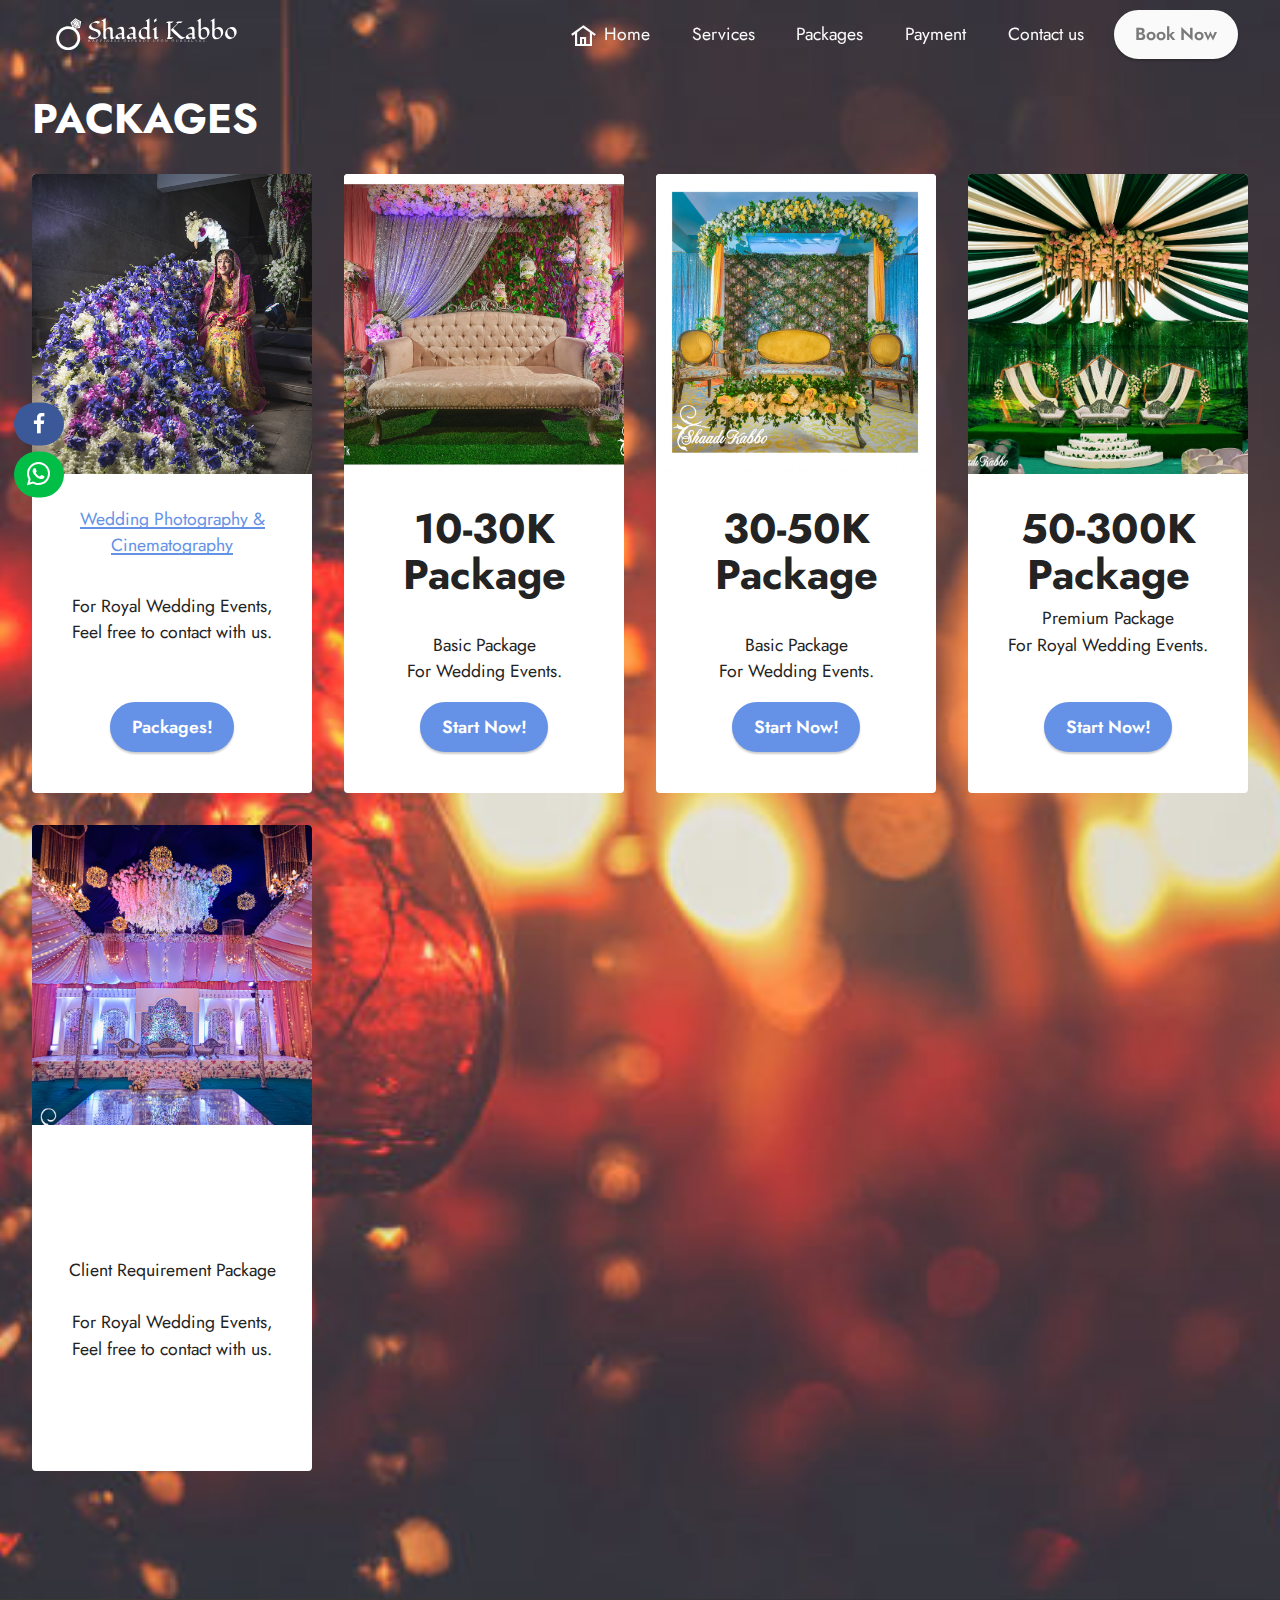
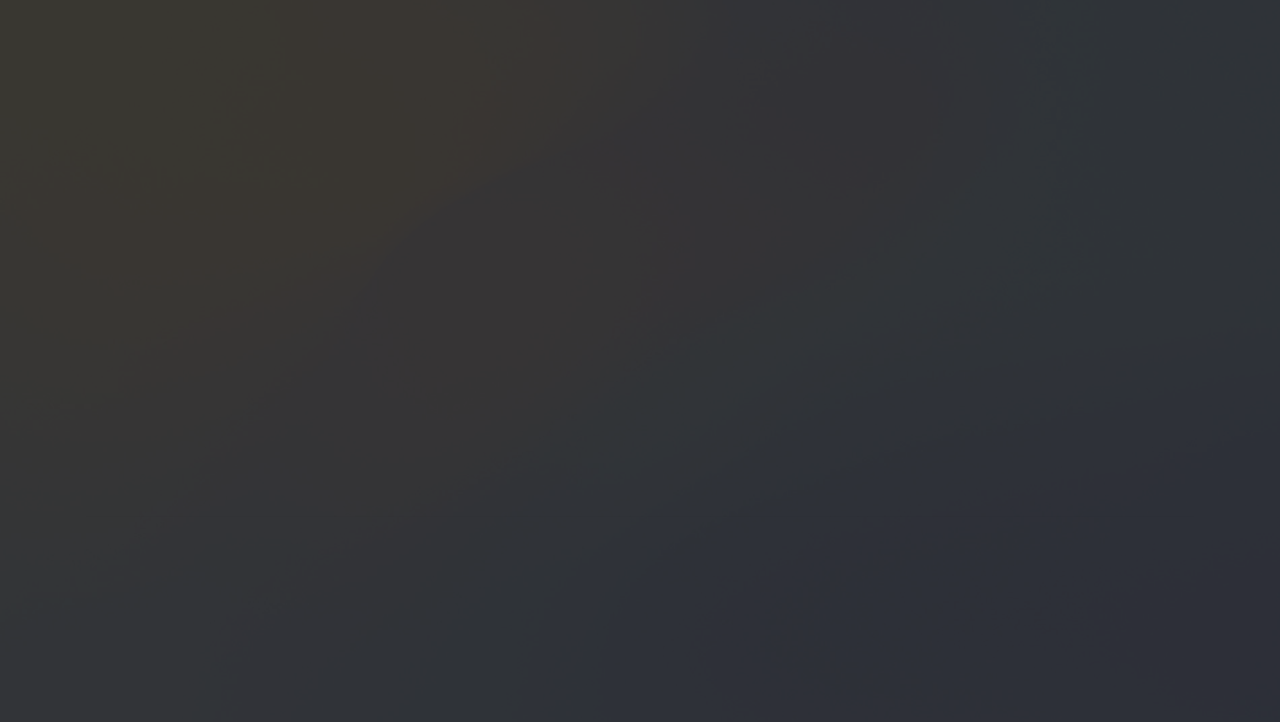
<file: page4.html>
<!DOCTYPE html>
<html lang="en"   >
<head>
  
  <meta charset="UTF-8">
  <meta http-equiv="X-UA-Compatible" content="IE=edge">
  
  <meta name="viewport" content="width=device-width, initial-scale=1, minimum-scale=1">
  <link rel="shortcut icon" href="assets/images/cover-1.png" type="image/x-icon">
  <meta name="description" content="">
  
  
  <title>Packages</title>
  <link rel="stylesheet" href="assets/font-awesome-brands/../css/fontawesome.min.css">
  <link rel="stylesheet" href="assets/font-awesome-brands/css/brands.min.css">
  <link rel="stylesheet" href="assets/web/assets/mobirise-icons2/mobirise2.css">
  <link rel="stylesheet" href="assets/web/assets/mobirise-icons/mobirise-icons.css">
  <link rel="stylesheet" href="assets/bootstrap/css/bootstrap.min.css">
  <link rel="stylesheet" href="assets/bootstrap/css/bootstrap-grid.min.css">
  <link rel="stylesheet" href="assets/bootstrap/css/bootstrap-reboot.min.css">
  <link rel="stylesheet" href="assets/web/assets/gdpr-plugin/gdpr-styles.css">
  <link rel="stylesheet" href="assets/animatecss/animate.css">
  <link rel="stylesheet" href="assets/dropdown/css/style.css">
  <link rel="stylesheet" href="assets/socicon/css/styles.css">
  <link rel="stylesheet" href="assets/theme/css/style.css">
  <link rel="preload" href="https://fonts.googleapis.com/css?family=Jost:100,200,300,400,500,600,700,800,900,100i,200i,300i,400i,500i,600i,700i,800i,900i&display=swap" as="style" onload="this.onload=null;this.rel='stylesheet'">
  <noscript><link rel="stylesheet" href="https://fonts.googleapis.com/css?family=Jost:100,200,300,400,500,600,700,800,900,100i,200i,300i,400i,500i,600i,700i,800i,900i&display=swap"></noscript>
  <link rel="preload" href="https://fonts.googleapis.com/css?family=Satisfy:400&display=swap" as="style" onload="this.onload=null;this.rel='stylesheet'">
  <noscript><link rel="stylesheet" href="https://fonts.googleapis.com/css?family=Satisfy:400&display=swap"></noscript>
  <link rel="preload" href="https://fonts.googleapis.com/css?family=Pacifico:400&display=swap" as="style" onload="this.onload=null;this.rel='stylesheet'">
  <noscript><link rel="stylesheet" href="https://fonts.googleapis.com/css?family=Pacifico:400&display=swap"></noscript>
  <link rel="preload" as="style" href="assets/mobirise/css/mbr-additional.css"><link rel="stylesheet" href="assets/mobirise/css/mbr-additional.css" type="text/css">
  
  
  
  
</head>
<body>
  
  <section data-bs-version="5.1" class="extMenu5 menu cid-LLGOa80Abj" once="menu" id="design-block-t">

    
  

    <nav class="navbar navbar-dropdown align-items-center navbar-fixed-top navbar-toggleable-sm bg-color transparent">
      
              
      

          <div class="icon-bar">
  <a class="facebook" href="https://www.facebook.com/ShaadiKabboLtd/"><z class="mbr-iconfont socicon-facebook socicon"></z></a> 
   
   
  
   
   
  
  <a href="https://wa.me/8801701037852" class="custom2"><z><span class="mbr-iconfont socicon-whatsapp socicon" style="color: rgb(255, 255, 255); fill: rgb(255, 255, 255); font-size: 23px;"></span></z></a>
  </div>     
   
       
  
      <div class="menu-bottom">
            <div class="menu-logo">
                <div class="navbar-brand">
                    <span class="navbar-logo">
                        
                            <a href="index.html"><img src="assets/images/default-monochrome-white.svg" alt="" title="" style="height: 2rem;"></a>
                        
                    </span>
                    
                </div>
            </div>



            <div class="collapse navbar-collapse" id="navbarSupportedContent">
                <ul class="navbar-nav nav-dropdown js-float-line" data-app-modern-menu="true"><li class="nav-item"><a class="nav-link link mbr-black text-white display-4" href="index.html"><span class="mobi-mbri mobi-mbri-home mbr-iconfont mbr-iconfont-btn"></span>Home</a></li>
                    <li class="nav-item"><a class="nav-link link mbr-black text-white text-primary display-4" href="index.html#Ourservices">Services</a></li>

                    

                    
                    
                    <li class="nav-item"><a class="nav-link link mbr-black text-white text-primary display-4" href="page4.html">Packages</a></li><li class="nav-item"><a class="nav-link link mbr-black text-white text-primary display-4" href="page2.html#20%">Payment</a></li><li class="nav-item">
                        <a class="nav-link link mbr-black text-white text-primary display-4" href="index.html#Contactus">Contact us</a>
                    </li></ul>

                <div class="navbar-buttons mbr-section-btn"><a class="btn btn-md btn-white display-4" href="page6.html#Booking">Book Now</a></div>

            </div>
            <button class="navbar-toggler " type="button" data-toggle="collapse" data-bs-toggle="collapse" data-target="#navbarSupportedContent" data-bs-target="#navbarSupportedContent" aria-controls="navbarSupportedContent" aria-expanded="false" aria-label="Toggle navigation">
                <div class="hamburger">
                    <span></span>
                    <span></span>
                    <span></span>
                    <span></span>
                </div>
            </button>
        </div>
  </nav>
</section>

<section data-bs-version="5.1" class="gallery2 cid-sIxTaMUqzj" id="gallery2-1y">
    
    
    <div class="container-fluid">
        <div class="mbr-section-head">
            <h4 class="mbr-section-title mbr-fonts-style align-center mb-0 display-1"><strong>PACKAGES</strong></h4>
            
        </div>
        <div class="row mt-4">
            <div class="item features-image сol-12 col-md-6 col-lg-3 active">
                <div class="item-wrapper">
                    <div class="item-img">
                        <a href="page9.html#Photographs-Gallery"><img src="assets/images/bride-20.jpg" data-slide-to="0" data-bs-slide-to="0" alt=""></a>
                    </div>
                    <div class="item-content">
                        <h5 class="item-title mbr-fonts-style display-7"><strong><a href="page9.html#Photographs-Gallery" class="text-primary">Wedding Photography &amp; Cinematography</a></strong></h5>
                        <h6 class="item-subtitle mbr-fonts-style mt-1 display-7"><br>For Royal Wedding Events, Feel free to contact with us.</h6>
                        
                    </div>
                    <div class="mbr-section-btn item-footer mt-2"><a href="page9.html#Photography-Package" class="btn btn-primary item-btn display-7" target="_blank">Packages!</a></div>
                </div>
            </div><div class="item features-image сol-12 col-md-6 col-lg-3">
                <div class="item-wrapper">
                    <div class="item-img">
                        <img src="assets/images/122975913-2030038507132917-5930140232970884907-n-800x552.jpg" data-slide-to="1" data-bs-slide-to="1" alt="">
                    </div>
                    <div class="item-content">
                        <h5 class="item-title mbr-fonts-style display-1"><strong>10-30K Package</strong></h5>
                        <h6 class="item-subtitle mbr-fonts-style mt-1 display-7"><br>Basic Package 
<div>For Wedding Events.</div></h6>
                        
                    </div>
                    <div class="mbr-section-btn item-footer mt-2"><a href="page3.html#10-30K-PACKAGES" class="btn btn-primary item-btn display-7" target="_blank">Start
                            Now!</a></div>
                </div>
            </div><div class="item features-image сol-12 col-md-6 col-lg-3">
                <div class="item-wrapper">
                    <div class="item-img">
                        <img src="assets/images/124239547-2044214869048614-4830359717146121023-n.jpg" data-slide-to="2" data-bs-slide-to="3" alt="">
                    </div>
                    <div class="item-content">
                        <h5 class="item-title mbr-fonts-style display-1"><strong>30-50K Package</strong></h5>
                        <h6 class="item-subtitle mbr-fonts-style mt-1 display-7"><br>Basic Package 
<div>For Wedding Events<span style="font-size: 1.1rem;">.</span></div></h6>
                        
                    </div>
                    <div class="mbr-section-btn item-footer mt-2"><a href="page3.html#30-50K-PACKAGES" class="btn btn-primary item-btn display-7" target="_blank">Start
                            Now!</a></div>
                </div>
            </div><div class="item features-image сol-12 col-md-6 col-lg-3">
                <div class="item-wrapper">
                    <div class="item-img">
                        <img src="assets/images/135510638-2093529520783815-9186190845237645633-n.jpg" data-slide-to="3" data-bs-slide-to="4" alt="">
                    </div>
                    <div class="item-content">
                        <h5 class="item-title mbr-fonts-style display-1"><strong>50-300K Package</strong></h5>
                        <h6 class="item-subtitle mbr-fonts-style mt-1 display-7">Premium Package
<div>For Royal Wedding Events.</div></h6>
                        
                    </div>
                    <div class="mbr-section-btn item-footer mt-2"><a href="page3.html#50-300K-PACKAGES" class="btn btn-primary item-btn display-7" target="_blank">Start
                            Now!</a></div>
                </div>
            </div><div class="item features-image сol-12 col-md-6 col-lg-3">
                <div class="item-wrapper">
                    <div class="item-img">
                        <img src="assets/images/240856544-2298597930276972-1421721875859814410-n.jpg" data-slide-to="4" data-bs-slide-to="5" alt="">
                    </div>
                    <div class="item-content">
                        <h5 class="item-title mbr-fonts-style display-1"><strong>Client Package</strong></h5>
                        <h6 class="item-subtitle mbr-fonts-style mt-1 display-7">Client Requirement Package<br><br>
<div>
</div><div>For Royal Wedding Events, Feel free to contact with us.</div></h6>
                        
                    </div>
                    <div class="mbr-section-btn item-footer mt-2"><a href="page6.html#Booking" class="btn btn-primary item-btn display-7" target="_blank">Start
                            Now!</a></div>
                </div>
            </div>
            
            
            
        </div>
    </div>
</section>

<section data-bs-version="5.1" class="footer6 cid-sIl8oXfmwa" once="footers" id="footer6-u">

    

    <div class="mbr-overlay" style="opacity: 0.9; background-color: rgb(35, 35, 35);"></div>

    <div class="container">
        <div class="row content mbr-white">
            <div class="col-12 col-md-3 mbr-fonts-style display-7">
                <h5 class="mbr-section-subtitle mbr-fonts-style mb-2 display-7"><div><strong><br></strong></div>
                    <strong>Cumilla Office&nbsp;</strong></h5>
                <p class="mbr-text mbr-fonts-style display-7">512, nazrul avenue, adjacent to Trauma Hospital 3500 Comilla, Chittagong Division, Bangladesh</p> <br>
                <h5 class="mbr-section-subtitle mbr-fonts-style mb-2 mt-4 display-7">
                    <strong>Contacts</strong>
                </h5>
                <p class="mbr-text mbr-fonts-style mb-4 display-7">
                    Email: shaadi.kabbo@yahoo.com<br>
                    Office : +880 9696437852<br>
                    Cell : +880 1701037852</p>
            </div>
            <div class="col-12 col-md-3 mbr-fonts-style display-7">
                <h5 class="mbr-section-subtitle mbr-fonts-style mb-2 display-7">
                    <strong><br></strong><br></h5>
                <ul class="list mbr-fonts-style mb-4 display-7"></ul>
                <h5 class="mbr-section-subtitle mbr-fonts-style mb-2 mt-5 display-7">
                    <strong>Feedback</strong>
                </h5>
                <p class="mbr-text mbr-fonts-style mb-4 display-7">
                    Please send us your ideas and suggestions! Any feedback would be appreciated.
                </p>
            </div>
            <div class="col-12 col-md-6">
                <div class="google-map"><iframe frameborder="0" style="border:0" src="https://www.google.com/maps/embed/v1/place?key=AIzaSyDk89J4FSunMF33ruMVWJaJht_Ro0kvoXs&amp;q=শাদিকাব্য, 67 আব্দুল মালেক সড়ক, কুমিল্লা 3500" allowfullscreen=""></iframe></div>
            </div>
            <div class="col-md-6">
                <div class="social-list align-left">
                    <div class="soc-item">
                        <a href="https://wa.me/8801701037852">
                            <span class="mbr-iconfont mbr-iconfont-social fab fa-fw fa-whatsapp"></span>
                        </a>
                    </div>
                    <div class="soc-item">
                        <a href="https://www.facebook.com/ShaadiKabboLtd/" target="_blank">
                            <span class="mbr-iconfont mbr-iconfont-social socicon-facebook socicon"></span>
                        </a>
                    </div>
                    <div class="soc-item">
                        <a href="https://www.youtube.com/proticchobi" target="_blank">
                            <span class="mbr-iconfont mbr-iconfont-social socicon-youtube socicon"></span>
                        </a>
                    </div>
                    <div class="soc-item">
                        <a href="https://instagram.com/shaadikabbo" target="_blank">
                            <span class="mbr-iconfont mbr-iconfont-social socicon-instagram socicon"></span>
                        </a>
                    </div>
                    
                    
                </div>
            </div>
        </div>
        <div class="footer-lower">
            <div class="media-container-row">
                <div class="col-sm-12">
                    <hr>
                </div>
            </div>
            <div class="col-sm-12 copyright pl-0">
                <p class="mbr-text mbr-fonts-style mbr-white display-7">
                    © Copyright 2021 <a href="https://www.facebook.com/ShaadiKabboLtd/" class="text-primary" target="_blank">Shaadi Kabbo</a> - <a href="page8.html" class="text-primary" target="_blank">All Rights Reserved</a><br>&nbsp;<em>Developed By JahidBaiust</em><a href="page8.html" class="text-primary" target="_blank"><br></a>
                </p>
            </div>
        </div>
    </div>
</section><section id="top-1" hidden><a href="https://mobirise.site"></a></section><script src="assets/bootstrap/js/bootstrap.bundle.min.js"></script>  <script src="assets/smoothscroll/smooth-scroll.js"></script>  <script src="assets/ytplayer/index.js"></script>  <script src="assets/dropdown/js/navbar-dropdown.js"></script>  <script src="assets/theme/js/script.js"></script>  
  
  
 <div id="scrollToTop" class="scrollToTop mbr-arrow-up"><a style="text-align: center;"><i class="mbr-arrow-up-icon mbr-arrow-up-icon-cm cm-icon cm-icon-smallarrow-up"></i></a></div>
    <input name="animation" type="hidden">
  </body>
</html>
</file>
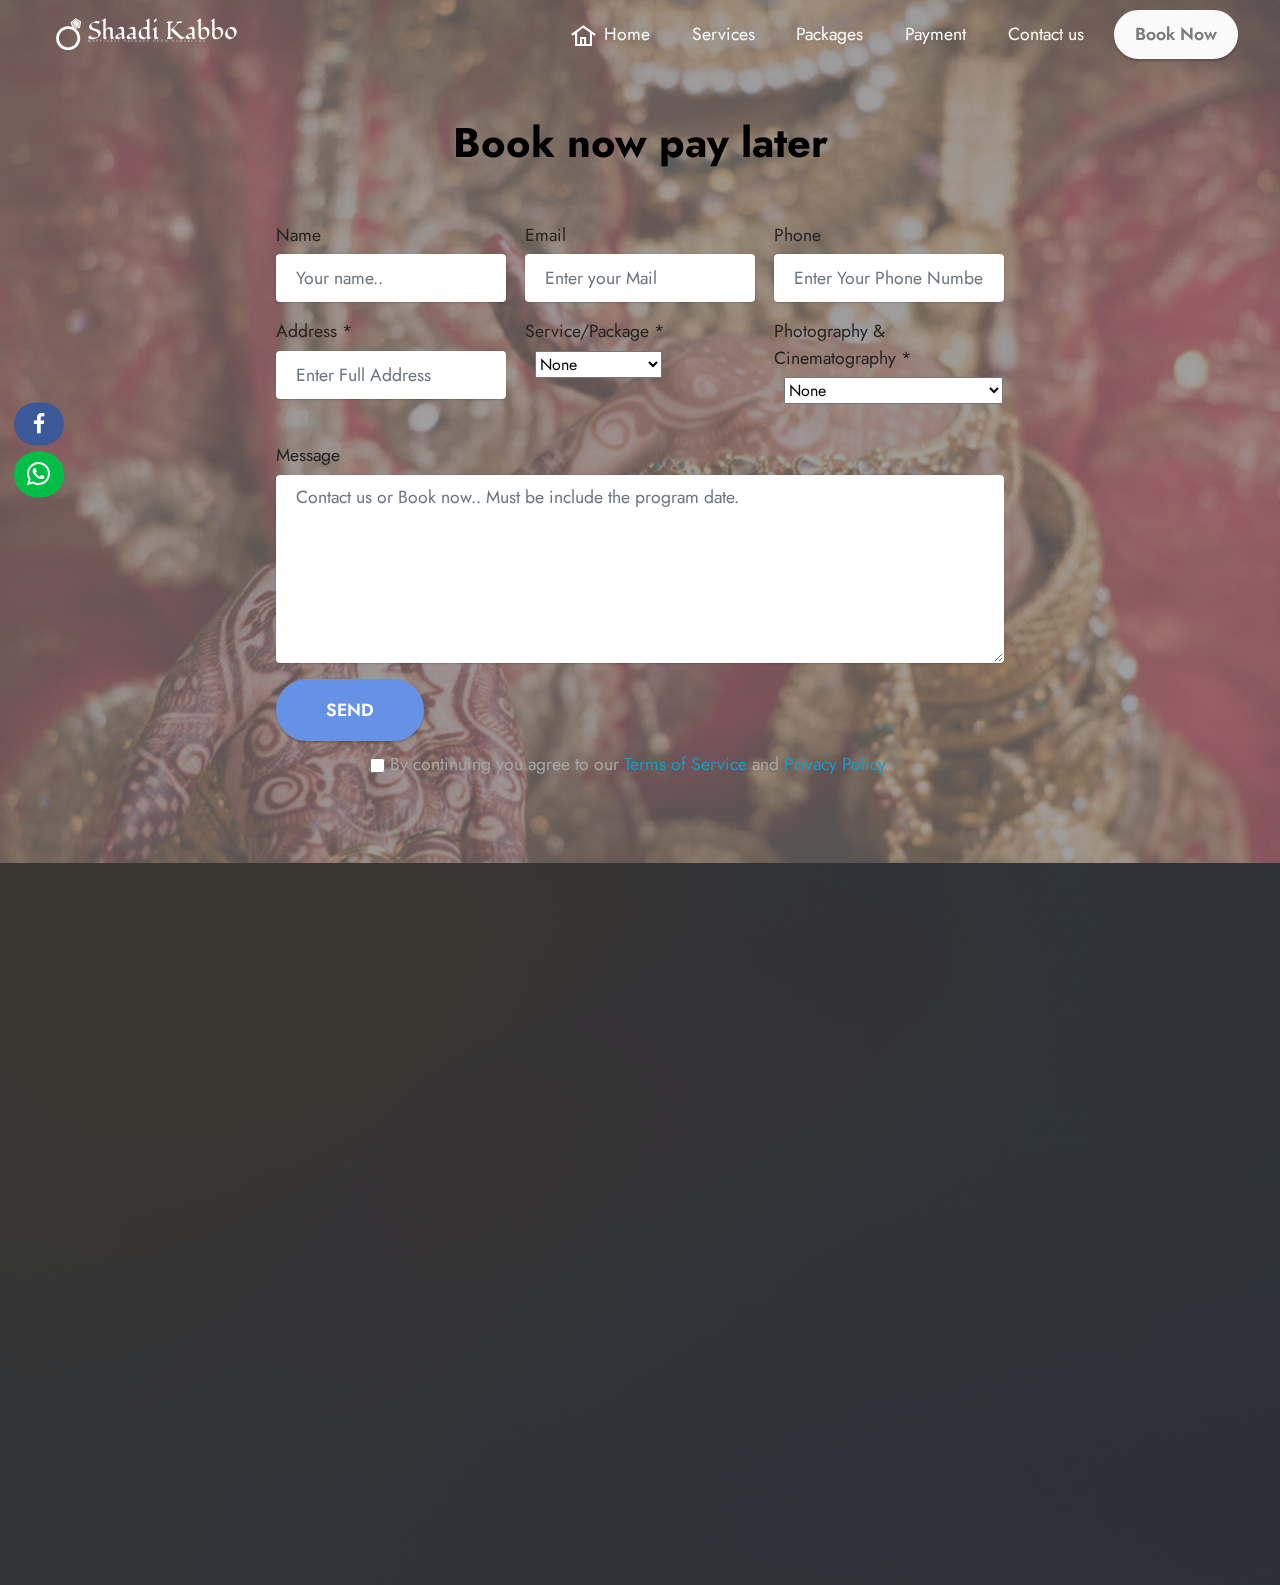
<file: page6.html>
<!DOCTYPE html>
<html lang="en"   >
<head>
  
  <meta charset="UTF-8">
  <meta http-equiv="X-UA-Compatible" content="IE=edge">
  
  <meta name="viewport" content="width=device-width, initial-scale=1, minimum-scale=1">
  <link rel="shortcut icon" href="assets/images/cover-1.png" type="image/x-icon">
  <meta name="description" content="">
  
  
  <title>Booking</title>
  <link rel="stylesheet" href="assets/font-awesome-brands/../css/fontawesome.min.css">
  <link rel="stylesheet" href="assets/font-awesome-brands/css/brands.min.css">
  <link rel="stylesheet" href="assets/web/assets/mobirise-icons2/mobirise2.css">
  <link rel="stylesheet" href="assets/web/assets/mobirise-icons/mobirise-icons.css">
  <link rel="stylesheet" href="assets/bootstrap/css/bootstrap.min.css">
  <link rel="stylesheet" href="assets/bootstrap/css/bootstrap-grid.min.css">
  <link rel="stylesheet" href="assets/bootstrap/css/bootstrap-reboot.min.css">
  <link rel="stylesheet" href="assets/parallax/jarallax.css">
  <link rel="stylesheet" href="assets/web/assets/gdpr-plugin/gdpr-styles.css">
  <link rel="stylesheet" href="assets/animatecss/animate.css">
  <link rel="stylesheet" href="assets/dropdown/css/style.css">
  <link rel="stylesheet" href="assets/socicon/css/styles.css">
  <link rel="stylesheet" href="assets/theme/css/style.css">
  <link rel="preload" href="https://fonts.googleapis.com/css?family=Jost:100,200,300,400,500,600,700,800,900,100i,200i,300i,400i,500i,600i,700i,800i,900i&display=swap" as="style" onload="this.onload=null;this.rel='stylesheet'">
  <noscript><link rel="stylesheet" href="https://fonts.googleapis.com/css?family=Jost:100,200,300,400,500,600,700,800,900,100i,200i,300i,400i,500i,600i,700i,800i,900i&display=swap"></noscript>
  <link rel="preload" href="https://fonts.googleapis.com/css?family=Satisfy:400&display=swap" as="style" onload="this.onload=null;this.rel='stylesheet'">
  <noscript><link rel="stylesheet" href="https://fonts.googleapis.com/css?family=Satisfy:400&display=swap"></noscript>
  <link rel="preload" href="https://fonts.googleapis.com/css?family=Pacifico:400&display=swap" as="style" onload="this.onload=null;this.rel='stylesheet'">
  <noscript><link rel="stylesheet" href="https://fonts.googleapis.com/css?family=Pacifico:400&display=swap"></noscript>
  <link rel="preload" as="style" href="assets/mobirise/css/mbr-additional.css"><link rel="stylesheet" href="assets/mobirise/css/mbr-additional.css" type="text/css">
  
  
  
  
</head>
<body>
  
  <section data-bs-version="5.1" class="extMenu5 menu cid-LLGOa80Abj" once="menu" id="design-block-1e">

    
  

    <nav class="navbar navbar-dropdown align-items-center navbar-fixed-top navbar-toggleable-sm bg-color transparent">
      
              
      

          <div class="icon-bar">
  <a class="facebook" href="https://www.facebook.com/ShaadiKabboLtd/"><z class="mbr-iconfont socicon-facebook socicon"></z></a> 
   
   
  
   
   
  
  <a href="https://wa.me/8801701037852" class="custom2"><z><span class="mbr-iconfont socicon-whatsapp socicon" style="color: rgb(255, 255, 255); fill: rgb(255, 255, 255); font-size: 23px;"></span></z></a>
  </div>     
   
       
  
      <div class="menu-bottom">
            <div class="menu-logo">
                <div class="navbar-brand">
                    <span class="navbar-logo">
                        
                            <a href="index.html"><img src="assets/images/default-monochrome-white.svg" alt="" title="" style="height: 2rem;"></a>
                        
                    </span>
                    
                </div>
            </div>



            <div class="collapse navbar-collapse" id="navbarSupportedContent">
                <ul class="navbar-nav nav-dropdown js-float-line" data-app-modern-menu="true"><li class="nav-item"><a class="nav-link link mbr-black text-white display-4" href="index.html"><span class="mobi-mbri mobi-mbri-home mbr-iconfont mbr-iconfont-btn"></span>Home</a></li>
                    <li class="nav-item"><a class="nav-link link mbr-black text-white text-primary display-4" href="index.html#Ourservices">Services</a></li>

                    

                    
                    
                    <li class="nav-item"><a class="nav-link link mbr-black text-white text-primary display-4" href="page4.html">Packages</a></li><li class="nav-item"><a class="nav-link link mbr-black text-white text-primary display-4" href="page2.html#20%">Payment</a></li><li class="nav-item">
                        <a class="nav-link link mbr-black text-white text-primary display-4" href="index.html#Contactus">Contact us</a>
                    </li></ul>

                <div class="navbar-buttons mbr-section-btn"><a class="btn btn-md btn-white display-4" href="page6.html#Booking">Book Now</a></div>

            </div>
            <button class="navbar-toggler " type="button" data-toggle="collapse" data-bs-toggle="collapse" data-target="#navbarSupportedContent" data-bs-target="#navbarSupportedContent" aria-controls="navbarSupportedContent" aria-expanded="false" aria-label="Toggle navigation">
                <div class="hamburger">
                    <span></span>
                    <span></span>
                    <span></span>
                    <span></span>
                </div>
            </button>
        </div>
  </nav>
</section>

<section data-bs-version="5.1" class="mbr-section form1 cid-sIxqtXUbVh mbr-parallax-background" id="Booking">

    

    <div class="mbr-overlay" style="opacity: 0.7; background-color: rgb(118, 118, 118);">
    </div>
    <div class="container">
        <div class="row justify-content-center">
            <div class="title col-12 col-lg-8">
                <h2 class="mbr-section-title align-center pb-3 mbr-fonts-style display-1"><strong>Book now pay later</strong></h2>
               
            </div>
        </div>
    </div>
    <div class="container">
        <div class="row justify-content-center">
            <div class="media-container-column col-lg-8" data-form-type="formoid">
                <!---Formbuilder Form--->
                <form action="https://mobirise.eu/" method="POST" class="mbr-form form-with-styler" data-form-title="Mobirise Form"><input type="hidden" name="email" data-form-email="true" value="m45/Q9Z0J1Y/yBPyK4e3ghkWqP5qKtzGR+kzPPw1POGWcYMT58P8XHmthaVdlVkFR5+1qkpn3AbKueAhUg1qSsQubudrhKfAaLVf5ry5O1ZvA9FP5x+fR0HXD1crJFhs">
                    <div class="row">
                        <div hidden="hidden" data-form-alert="" class="alert alert-success col-12">Thanks !!! We'll contact you soon.</div>
                        <div hidden="hidden" data-form-alert-danger="" class="alert alert-danger col-12">
                        </div>
                    </div>
                    <div class="dragArea row">
                        <div class="col-md-4  form-group mb-3" data-for="name">
                            <label for="name-Booking" class="form-control-label mbr-fonts-style display-7">Name</label>
                            <input type="text" name="name" data-form-field="Name" required="required" class="form-control display-7" placeholder="Your name.." id="name-Booking">
                        </div>
                        <div class="col-md-4  form-group mb-3" data-for="email">
                            <label for="email-Booking" class="form-control-label mbr-fonts-style display-7">Email</label>
                            <input type="email" name="email" data-form-field="Email" required="required" class="form-control display-7" placeholder="Enter your Mail" id="email-Booking">
                        </div>
                        <div data-for="phone" class="col-md-4  form-group mb-3">
                            <label for="phone-Booking" class="form-control-label mbr-fonts-style display-7">Phone</label>
                            <input type="tel" name="phone" data-form-field="Phone" class="form-control display-7" placeholder="Enter Your Phone Number" id="phone-Booking">
                        </div>
                       <div class="col-md-4  form-group mb-3" data-for="address">
                            <label for="address-Booking" class="form-control-label mbr-fonts-style display-7">Address *</label>
                            <input type="text" name="address" data-form-field="Address" required="required" class="form-control display-7" placeholder="Enter Full Address" id="address-Booking">
                        </div>

                        <div class="col-md-4  form-group mb-3" data-for="mbr-buttons">
                            <label for="service/Package" class="form-control-label mbr-fonts-style display-7">Service/Package *</label>
                           
                            <div class="col-md-4 form-group mb-3">
                                
                                <select required="" class="form-control-label" name="Service/Package" id="Service/Package-Booking" data-form-field="">
                                <option value="None">None</option>
                                <option value="S1-10k">S1-10k</option>
                                <option value="S2-10k">S2-10k</option>
                                <option value="S3-10k">S3-10k</option>
                                <option value="S4-10k">S4-10k</option>
                                <option value="S5-12k">S5-12k</option>
                                <option value="S6-12k">S6-12k</option>
                                <option value="S7-14k">S7-14k</option>
                                <option value="S8-14k">S8-14k</option>
                                <option value="S9-15k">S9-15k</option>
                                <option value="S10-15k">S10-15k</option>
                                <option value="S11-15k">S11-15k</option>
                                <option value="S12-25k">S12-25k</option>
                                <option value="S13-18k">S13-18k</option>
                                <option value="PhotoBooth-6k">PhotoBooth-6k</option>
                                <option value="PhotoBooth-10k">PhotoBooth-10k</option>
                                <option value="PhotoBooth-12k">PhotoBooth-12k</option>
                                <option value="A1-35k">A1-35k</option>
                                <option value="A2-50k">A2-50k</option>
                                <option value="T1-70k">T1-70k</option>
                                <option value="T2-100k">T2-100k</option>
                                <option value="T3-120k">T3-120k</option>
                                <option value="T4-130k">T4-130k</option>
                                <option value="T5-150k">T5-150k</option>
                                <option value="T6-180k">T6-180k</option>
                                <option value="T7-250k">T7-250k</option>
                                <option value="T8-250k">T8-250k</option>
                                <option value="T9-260k">T9-260k</option>
                                <option value="Client Package">Client Package</option>

                                </select>
                                </div>
                                </div>
                                <div class="col-md-4  form-group mb-3" data-for="mbr-buttons">
                            <label for="Photography &amp; Cinematography" class="form-control-label mbr-fonts-style display-7">Photography &amp; Cinematography *</label>
                           
                            <div class="col-md-4 form-group mb-3">
                                
                                <select required="" class="form-control-label" name="Photography &amp; Cinematography " id="Photography &amp; Cinematography -Booking" data-form-field="">
                                <option value="None">None</option>
                                 <option value="Package 1 (Standard)">Package 1 (Standard)</option>
                                <option value="Package 2 (Premium)">Package 2 (Premium)</option>
                                <option value="Pre/Post-Wedding (Standard)">Pre/Post-Wedding (Standard)</option>
                                <option value="Pre/Post-Wedding (Regular)">Pre/Post-Wedding (Regular)</option>
                                <option value="Cinematography (Standard)">Cinematography (Standard)</option>
                                <option value="Cinematography (Exotic)">Cinematography (Exotic)</option>
              

                                </select>
                                </div>
                        </div>
                        <div data-for="message" class="col-md-12 form-group mb-3">
                            <label for="message-Booking" class="form-control-label mbr-fonts-style display-7">Message</label>
                            <textarea name="message" data-form-field="Message" class="form-control display-7" placeholder="Contact us or Book now.. Must be include the program date." id="message-Booking"></textarea>
                        </div>
                        <div class="col-md-12 input-group-btn align-center"><button type="submit" class="btn btn-primary btn-form display-4">SEND</button></div>
                    </div>
                <span class="gdpr-block">
<label>
<span class="textGDPR display-7" style="color: #a7a7a7"><input type="checkbox" name="gdpr" id="gdpr-Booking" required="">By continuing you agree to our <a style="color: #149dcc; text-decoration: none;" href="terms.html">Terms of Service</a> and <a style="color: #149dcc; text-decoration: none;" href="policy.html">Privacy Policy</a>.</span>
</label>
</span></form><!---Formbuilder Form--->
            </div>
        </div>
    </div>
</section>

<section data-bs-version="5.1" class="footer6 cid-sIl8oXfmwa" once="footers" id="footer6-1f">

    

    <div class="mbr-overlay" style="opacity: 0.9; background-color: rgb(35, 35, 35);"></div>

    <div class="container">
        <div class="row content mbr-white">
            <div class="col-12 col-md-3 mbr-fonts-style display-7">
                <h5 class="mbr-section-subtitle mbr-fonts-style mb-2 display-7"><div><strong><br></strong></div>
                    <strong>Cumilla Office&nbsp;</strong></h5>
                <p class="mbr-text mbr-fonts-style display-7">512, nazrul avenue, adjacent to Trauma Hospital 3500 Comilla, Chittagong Division, Bangladesh</p> <br>
                <h5 class="mbr-section-subtitle mbr-fonts-style mb-2 mt-4 display-7">
                    <strong>Contacts</strong>
                </h5>
                <p class="mbr-text mbr-fonts-style mb-4 display-7">
                    Email: shaadi.kabbo@yahoo.com<br>
                    Office : +880 9696437852<br>
                    Cell : +880 1701037852</p>
            </div>
            <div class="col-12 col-md-3 mbr-fonts-style display-7">
                <h5 class="mbr-section-subtitle mbr-fonts-style mb-2 display-7">
                    <strong><br></strong><br></h5>
                <ul class="list mbr-fonts-style mb-4 display-7"></ul>
                <h5 class="mbr-section-subtitle mbr-fonts-style mb-2 mt-5 display-7">
                    <strong>Feedback</strong>
                </h5>
                <p class="mbr-text mbr-fonts-style mb-4 display-7">
                    Please send us your ideas and suggestions! Any feedback would be appreciated.
                </p>
            </div>
            <div class="col-12 col-md-6">
                <div class="google-map"><iframe frameborder="0" style="border:0" src="https://www.google.com/maps/embed/v1/place?key=AIzaSyCZI5F_k6S1k46ujh0SNrapM89f7mJxd30&amp;q=শাদিকাব্য, 67 আব্দুল মালেক সড়ক, কুমিল্লা 3500" allowfullscreen=""></iframe></div>
            </div>
            <div class="col-md-6">
                <div class="social-list align-left">
                    <div class="soc-item">
                        <a href="https://wa.me/8801701037852">
                            <span class="mbr-iconfont mbr-iconfont-social fab fa-fw fa-whatsapp"></span>
                        </a>
                    </div>
                    <div class="soc-item">
                        <a href="https://www.facebook.com/ShaadiKabboLtd/" target="_blank">
                            <span class="mbr-iconfont mbr-iconfont-social socicon-facebook socicon"></span>
                        </a>
                    </div>
                    <div class="soc-item">
                        <a href="https://www.youtube.com/proticchobi" target="_blank">
                            <span class="mbr-iconfont mbr-iconfont-social socicon-youtube socicon"></span>
                        </a>
                    </div>
                    <div class="soc-item">
                        <a href="https://instagram.com/shaadikabbo" target="_blank">
                            <span class="mbr-iconfont mbr-iconfont-social socicon-instagram socicon"></span>
                        </a>
                    </div>
                    
                    
                </div>
            </div>
        </div>
        <div class="footer-lower">
            <div class="media-container-row">
                <div class="col-sm-12">
                    <hr>
                </div>
            </div>
            <div class="col-sm-12 copyright pl-0">
                <p class="mbr-text mbr-fonts-style mbr-white display-7">
                    © Copyright 2021 <a href="https://www.facebook.com/ShaadiKabboLtd/" class="text-primary" target="_blank">Shaadi Kabbo</a> - <a href="page8.html" class="text-primary" target="_blank">All Rights Reserved</a><br>&nbsp;<em>Developed By JahidBaiust</em><a href="page8.html" class="text-primary" target="_blank"><br></a>
                </p>
            </div>
        </div>
    </div>
</section><section id="top-1" hidden><a href="https://mobirise.site"></a></section><script src="assets/bootstrap/js/bootstrap.bundle.min.js"></script>  <script src="assets/parallax/jarallax.js"></script>  <script src="assets/smoothscroll/smooth-scroll.js"></script>  <script src="assets/ytplayer/index.js"></script>  <script src="assets/dropdown/js/navbar-dropdown.js"></script>  <script src="assets/theme/js/script.js"></script>  <script src="assets/formoid/formoid.min.js"></script>  
  
  
 <div id="scrollToTop" class="scrollToTop mbr-arrow-up"><a style="text-align: center;"><i class="mbr-arrow-up-icon mbr-arrow-up-icon-cm cm-icon cm-icon-smallarrow-up"></i></a></div>
    <input name="animation" type="hidden">
  </body>
</html>
</file>
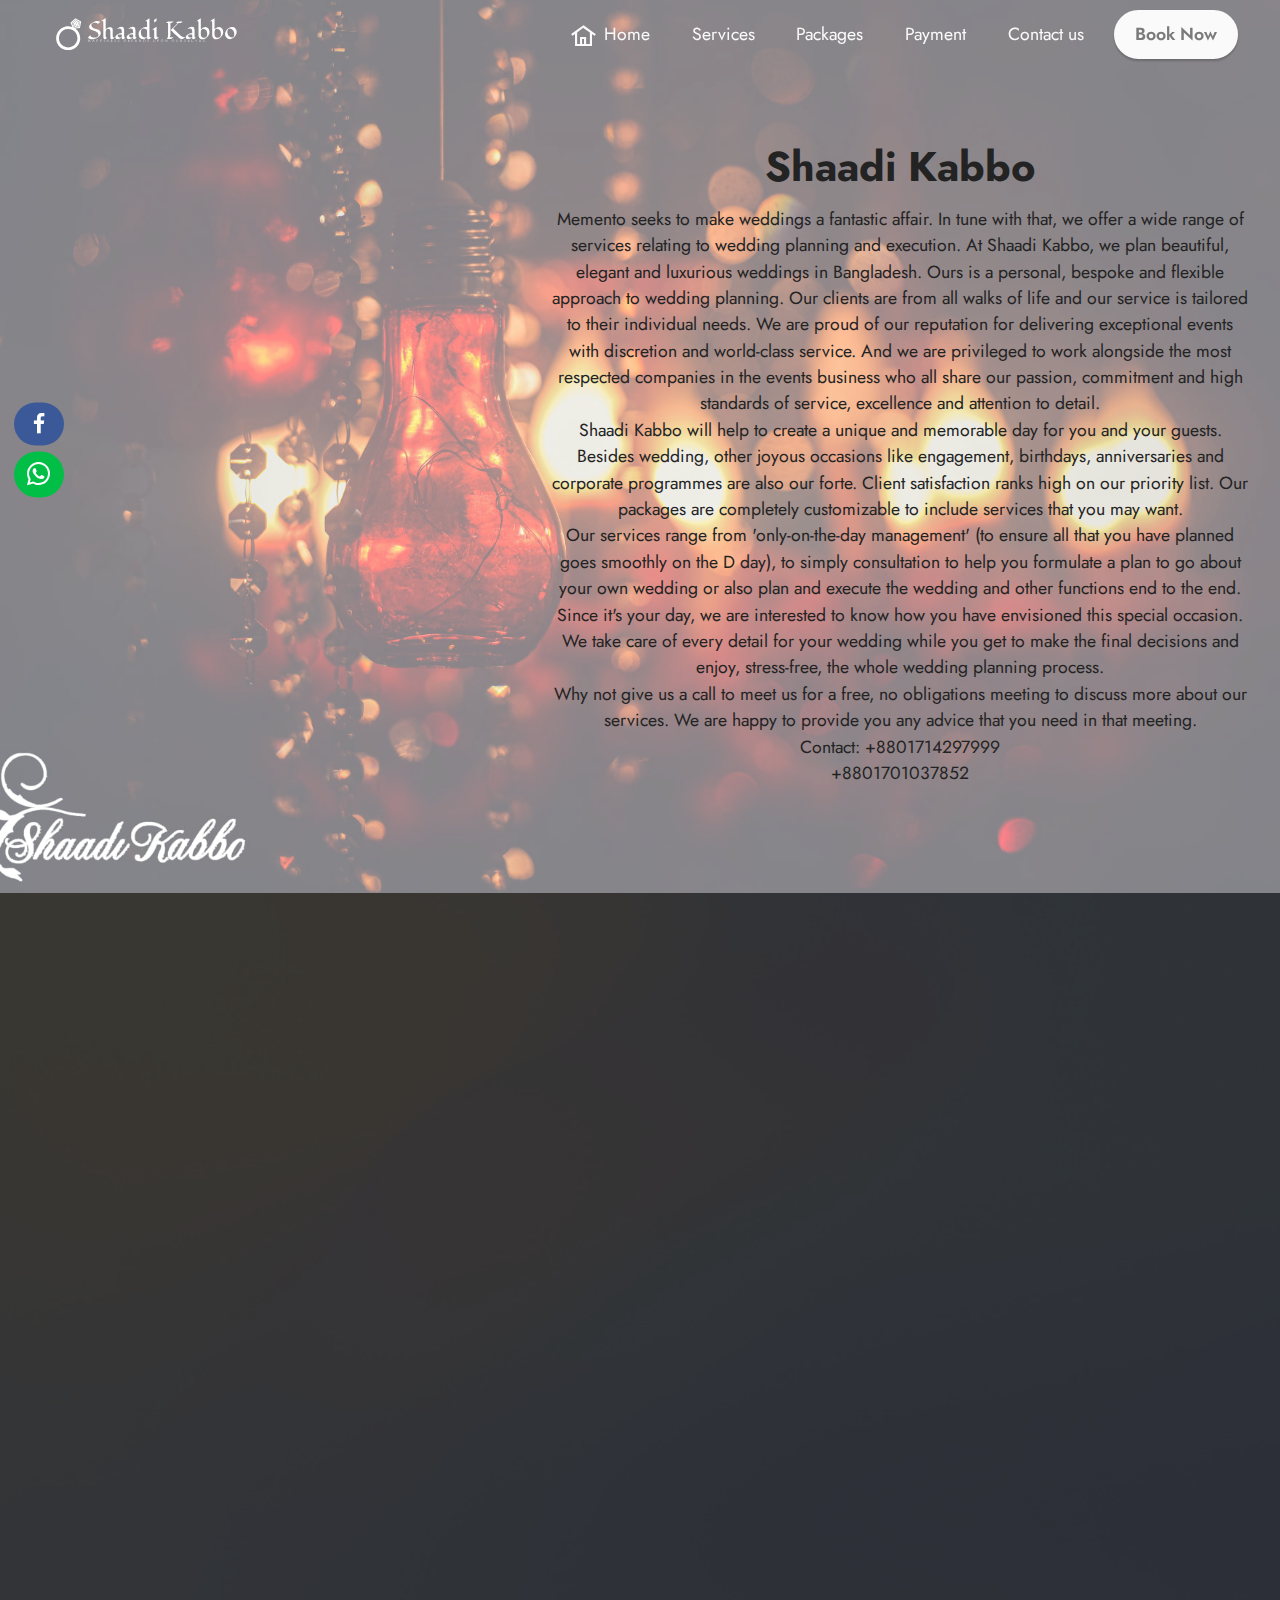
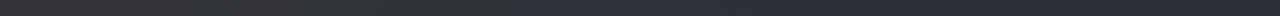
<file: page7.html>
<!DOCTYPE html>
<html lang="en"   >
<head>
  
  <meta charset="UTF-8">
  <meta http-equiv="X-UA-Compatible" content="IE=edge">
  
  <meta name="viewport" content="width=device-width, initial-scale=1, minimum-scale=1">
  <link rel="shortcut icon" href="assets/images/cover-1.png" type="image/x-icon">
  <meta name="description" content="">
  
  
  <title>About Shaadi Kabbo</title>
  <link rel="stylesheet" href="assets/font-awesome-brands/../css/fontawesome.min.css">
  <link rel="stylesheet" href="assets/font-awesome-brands/css/brands.min.css">
  <link rel="stylesheet" href="assets/web/assets/mobirise-icons2/mobirise2.css">
  <link rel="stylesheet" href="assets/web/assets/mobirise-icons/mobirise-icons.css">
  <link rel="stylesheet" href="assets/bootstrap/css/bootstrap.min.css">
  <link rel="stylesheet" href="assets/bootstrap/css/bootstrap-grid.min.css">
  <link rel="stylesheet" href="assets/bootstrap/css/bootstrap-reboot.min.css">
  <link rel="stylesheet" href="assets/web/assets/gdpr-plugin/gdpr-styles.css">
  <link rel="stylesheet" href="assets/animatecss/animate.css">
  <link rel="stylesheet" href="assets/dropdown/css/style.css">
  <link rel="stylesheet" href="assets/socicon/css/styles.css">
  <link rel="stylesheet" href="assets/theme/css/style.css">
  <link rel="preload" href="https://fonts.googleapis.com/css?family=Jost:100,200,300,400,500,600,700,800,900,100i,200i,300i,400i,500i,600i,700i,800i,900i&display=swap" as="style" onload="this.onload=null;this.rel='stylesheet'">
  <noscript><link rel="stylesheet" href="https://fonts.googleapis.com/css?family=Jost:100,200,300,400,500,600,700,800,900,100i,200i,300i,400i,500i,600i,700i,800i,900i&display=swap"></noscript>
  <link rel="preload" href="https://fonts.googleapis.com/css?family=Satisfy:400&display=swap" as="style" onload="this.onload=null;this.rel='stylesheet'">
  <noscript><link rel="stylesheet" href="https://fonts.googleapis.com/css?family=Satisfy:400&display=swap"></noscript>
  <link rel="preload" href="https://fonts.googleapis.com/css?family=Pacifico:400&display=swap" as="style" onload="this.onload=null;this.rel='stylesheet'">
  <noscript><link rel="stylesheet" href="https://fonts.googleapis.com/css?family=Pacifico:400&display=swap"></noscript>
  <link rel="preload" as="style" href="assets/mobirise/css/mbr-additional.css"><link rel="stylesheet" href="assets/mobirise/css/mbr-additional.css" type="text/css">
  
  
  
  
</head>
<body>
  
  <section data-bs-version="5.1" class="extMenu5 menu cid-LLGOa80Abj" once="menu" id="design-block-1j">

    
  

    <nav class="navbar navbar-dropdown align-items-center navbar-fixed-top navbar-toggleable-sm bg-color transparent">
      
              
      

          <div class="icon-bar">
  <a class="facebook" href="https://www.facebook.com/ShaadiKabboLtd/"><z class="mbr-iconfont socicon-facebook socicon"></z></a> 
   
   
  
   
   
  
  <a href="https://wa.me/8801701037852" class="custom2"><z><span class="mbr-iconfont socicon-whatsapp socicon" style="color: rgb(255, 255, 255); fill: rgb(255, 255, 255); font-size: 23px;"></span></z></a>
  </div>     
   
       
  
      <div class="menu-bottom">
            <div class="menu-logo">
                <div class="navbar-brand">
                    <span class="navbar-logo">
                        
                            <a href="index.html"><img src="assets/images/default-monochrome-white.svg" alt="" title="" style="height: 2rem;"></a>
                        
                    </span>
                    
                </div>
            </div>



            <div class="collapse navbar-collapse" id="navbarSupportedContent">
                <ul class="navbar-nav nav-dropdown js-float-line" data-app-modern-menu="true"><li class="nav-item"><a class="nav-link link mbr-black text-white display-4" href="index.html"><span class="mobi-mbri mobi-mbri-home mbr-iconfont mbr-iconfont-btn"></span>Home</a></li>
                    <li class="nav-item"><a class="nav-link link mbr-black text-white text-primary display-4" href="index.html#Ourservices">Services</a></li>

                    

                    
                    
                    <li class="nav-item"><a class="nav-link link mbr-black text-white text-primary display-4" href="page4.html">Packages</a></li><li class="nav-item"><a class="nav-link link mbr-black text-white text-primary display-4" href="page2.html#20%">Payment</a></li><li class="nav-item">
                        <a class="nav-link link mbr-black text-white text-primary display-4" href="index.html#Contactus">Contact us</a>
                    </li></ul>

                <div class="navbar-buttons mbr-section-btn"><a class="btn btn-md btn-white display-4" href="page6.html#Booking">Book Now</a></div>

            </div>
            <button class="navbar-toggler " type="button" data-toggle="collapse" data-bs-toggle="collapse" data-target="#navbarSupportedContent" data-bs-target="#navbarSupportedContent" aria-controls="navbarSupportedContent" aria-expanded="false" aria-label="Toggle navigation">
                <div class="hamburger">
                    <span></span>
                    <span></span>
                    <span></span>
                    <span></span>
                </div>
            </button>
        </div>
  </nav>
</section>

<section data-bs-version="5.1" class="header3 cid-sIxvzXecaC" id="header3-1l">

    

    <div class="mbr-overlay" style="opacity: 0.4; background-color: rgb(255, 255, 255);"></div>

    <div class="align-center container-fluid">
        <div class="row justify-content-end">
            <div class="col-12 col-lg-7">
                <h1 class="mbr-section-title mbr-fonts-style mb-3 display-1"><strong>Shaadi Kabbo</strong></h1>
                
                <p class="mbr-text mbr-fonts-style display-7">Memento seeks to make weddings a fantastic affair. In tune with that, we offer a wide range of services relating to wedding planning and execution. At Shaadi Kabbo, we plan beautiful, elegant and luxurious weddings in Bangladesh. Ours is a personal, bespoke and flexible approach to wedding planning. Our clients are from all walks of life and our service is tailored to their individual needs. We are proud of our reputation for delivering exceptional events with discretion and world-class service. And we are privileged to work alongside the most respected companies in the events business who all share our passion, commitment and high standards of service, excellence and attention to detail.
<br>Shaadi Kabbo will help to create a unique and memorable day for you and your guests. Besides wedding, other joyous occasions like engagement, birthdays, anniversaries and corporate programmes are also our forte. Client satisfaction ranks high on our priority list. Our packages are completely customizable to include services that you may want.
<br>Our services range from 'only-on-the-day management' (to ensure all that you have planned goes smoothly on the D day), to simply consultation to help you formulate a plan to go about your own wedding or also plan and execute the wedding and other functions end to the end. Since it's your day, we are interested to know how you have envisioned this special occasion. We take care of every detail for your wedding while you get to make the final decisions and enjoy, stress-free, the whole wedding planning process.
<br>Why not give us a call to meet us for a free, no obligations meeting to discuss more about our services. We are happy to provide you any advice that you need in that meeting.
<br>Contact: +8801714297999<br>+8801701037852<br><br></p>
                
            </div>
        </div>
    </div>
</section>

<section data-bs-version="5.1" class="footer6 cid-sIl8oXfmwa" once="footers" id="footer6-1k">

    

    <div class="mbr-overlay" style="opacity: 0.9; background-color: rgb(35, 35, 35);"></div>

    <div class="container">
        <div class="row content mbr-white">
            <div class="col-12 col-md-3 mbr-fonts-style display-7">
                <h5 class="mbr-section-subtitle mbr-fonts-style mb-2 display-7"><div><strong><br></strong></div>
                    <strong>Cumilla Office&nbsp;</strong></h5>
                <p class="mbr-text mbr-fonts-style display-7">512, nazrul avenue, adjacent to Trauma Hospital 3500 Comilla, Chittagong Division, Bangladesh</p> <br>
                <h5 class="mbr-section-subtitle mbr-fonts-style mb-2 mt-4 display-7">
                    <strong>Contacts</strong>
                </h5>
                <p class="mbr-text mbr-fonts-style mb-4 display-7">
                    Email: shaadi.kabbo@yahoo.com<br>
                    Office : +880 9696437852<br>
                    Cell : +880 1701037852</p>
            </div>
            <div class="col-12 col-md-3 mbr-fonts-style display-7">
                <h5 class="mbr-section-subtitle mbr-fonts-style mb-2 display-7">
                    <strong><br></strong><br></h5>
                <ul class="list mbr-fonts-style mb-4 display-7"></ul>
                <h5 class="mbr-section-subtitle mbr-fonts-style mb-2 mt-5 display-7">
                    <strong>Feedback</strong>
                </h5>
                <p class="mbr-text mbr-fonts-style mb-4 display-7">
                    Please send us your ideas and suggestions! Any feedback would be appreciated.
                </p>
            </div>
            <div class="col-12 col-md-6">
                <div class="google-map"><iframe frameborder="0" style="border:0" src="https://www.google.com/maps/embed/v1/place?key=AIzaSyDk89J4FSunMF33ruMVWJaJht_Ro0kvoXs&amp;q=শাদিকাব্য, 67 আব্দুল মালেক সড়ক, কুমিল্লা 3500" allowfullscreen=""></iframe></div>
            </div>
            <div class="col-md-6">
                <div class="social-list align-left">
                    <div class="soc-item">
                        <a href="https://wa.me/8801701037852">
                            <span class="mbr-iconfont mbr-iconfont-social fab fa-fw fa-whatsapp"></span>
                        </a>
                    </div>
                    <div class="soc-item">
                        <a href="https://www.facebook.com/ShaadiKabboLtd/" target="_blank">
                            <span class="mbr-iconfont mbr-iconfont-social socicon-facebook socicon"></span>
                        </a>
                    </div>
                    <div class="soc-item">
                        <a href="https://www.youtube.com/proticchobi" target="_blank">
                            <span class="mbr-iconfont mbr-iconfont-social socicon-youtube socicon"></span>
                        </a>
                    </div>
                    <div class="soc-item">
                        <a href="https://instagram.com/shaadikabbo" target="_blank">
                            <span class="mbr-iconfont mbr-iconfont-social socicon-instagram socicon"></span>
                        </a>
                    </div>
                    
                    
                </div>
            </div>
        </div>
        <div class="footer-lower">
            <div class="media-container-row">
                <div class="col-sm-12">
                    <hr>
                </div>
            </div>
            <div class="col-sm-12 copyright pl-0">
                <p class="mbr-text mbr-fonts-style mbr-white display-7">
                    © Copyright 2021 <a href="https://www.facebook.com/ShaadiKabboLtd/" class="text-primary" target="_blank">Shaadi Kabbo</a> - <a href="page8.html" class="text-primary" target="_blank">All Rights Reserved</a><br>&nbsp;<em>Developed By JahidBaiust</em><a href="page8.html" class="text-primary" target="_blank"><br></a>
                </p>
            </div>
        </div>
    </div>
</section><section id="top-1" hidden><a href="https://mobirise.site"></a></section><script src="assets/bootstrap/js/bootstrap.bundle.min.js"></script>  <script src="assets/smoothscroll/smooth-scroll.js"></script>  <script src="assets/ytplayer/index.js"></script>  <script src="assets/dropdown/js/navbar-dropdown.js"></script>  <script src="assets/theme/js/script.js"></script>  
  
  
 <div id="scrollToTop" class="scrollToTop mbr-arrow-up"><a style="text-align: center;"><i class="mbr-arrow-up-icon mbr-arrow-up-icon-cm cm-icon cm-icon-smallarrow-up"></i></a></div>
    <input name="animation" type="hidden">
  </body>
</html>
</file>
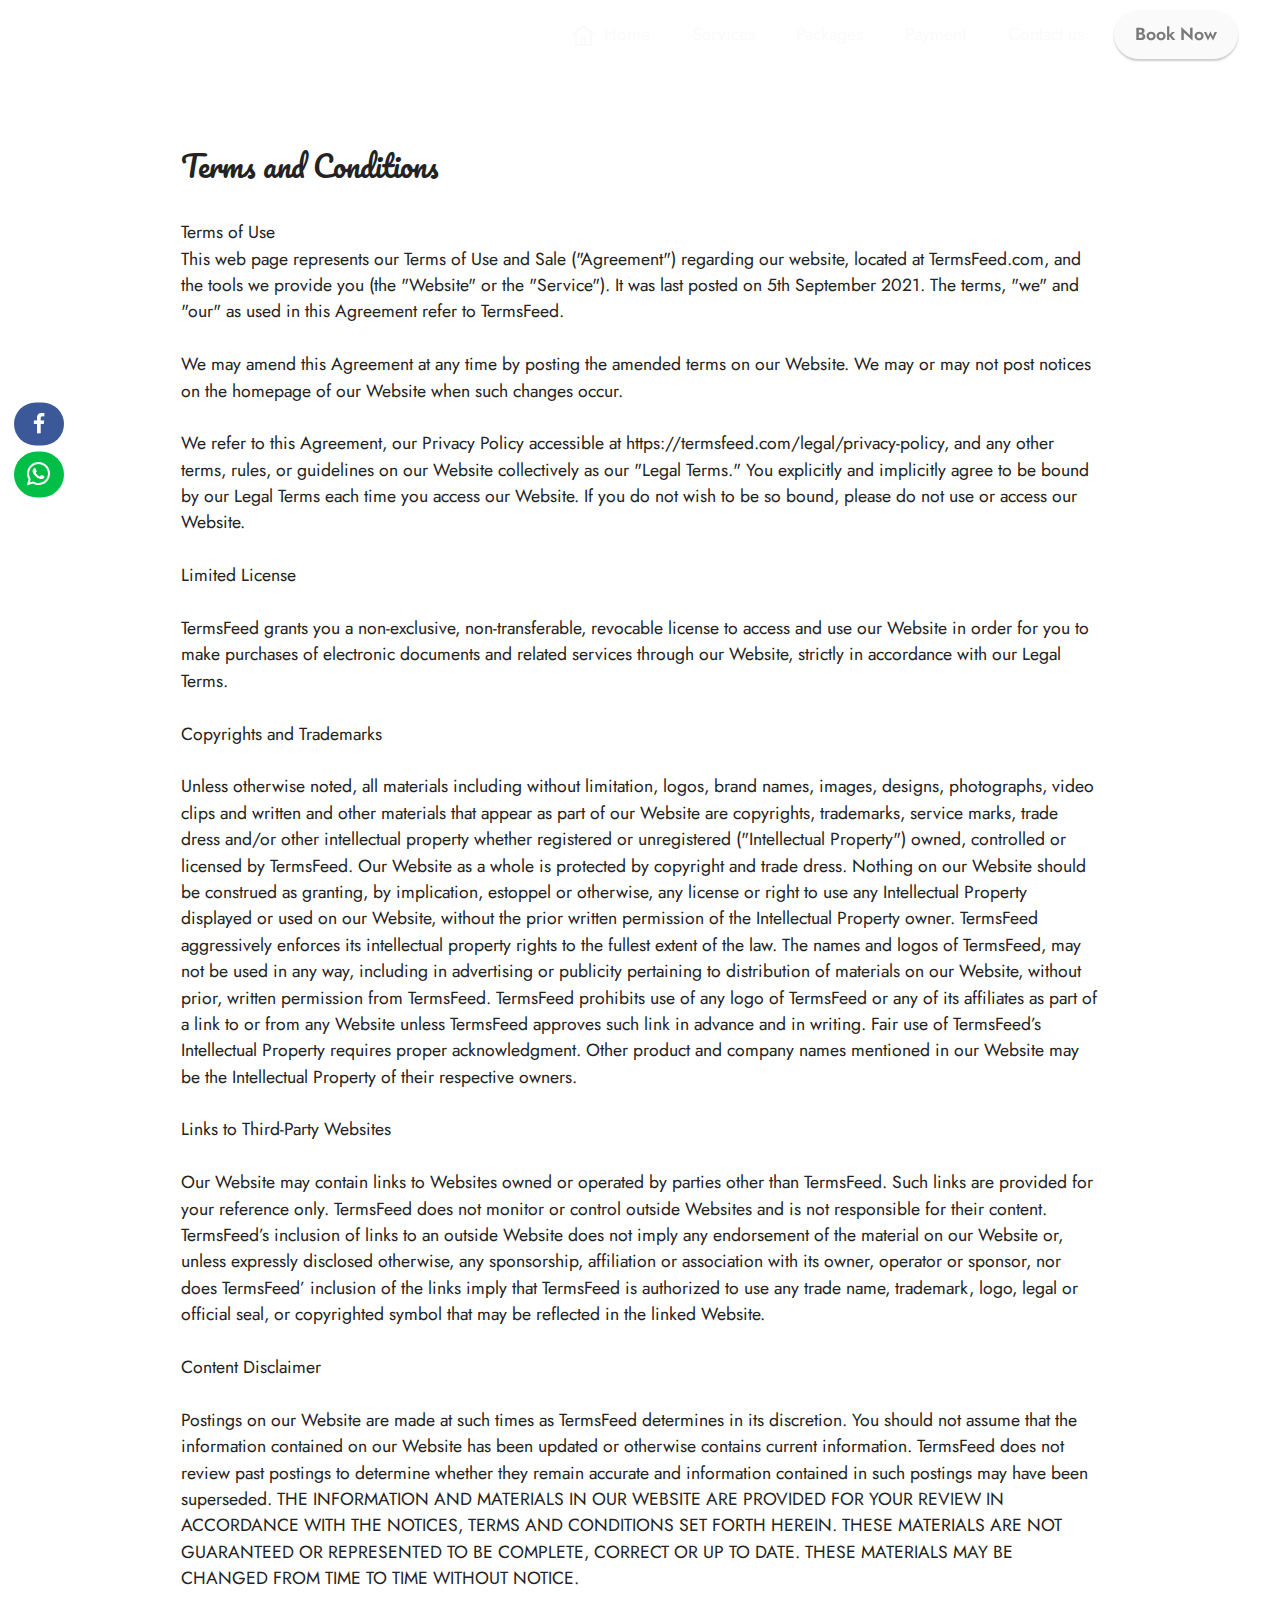
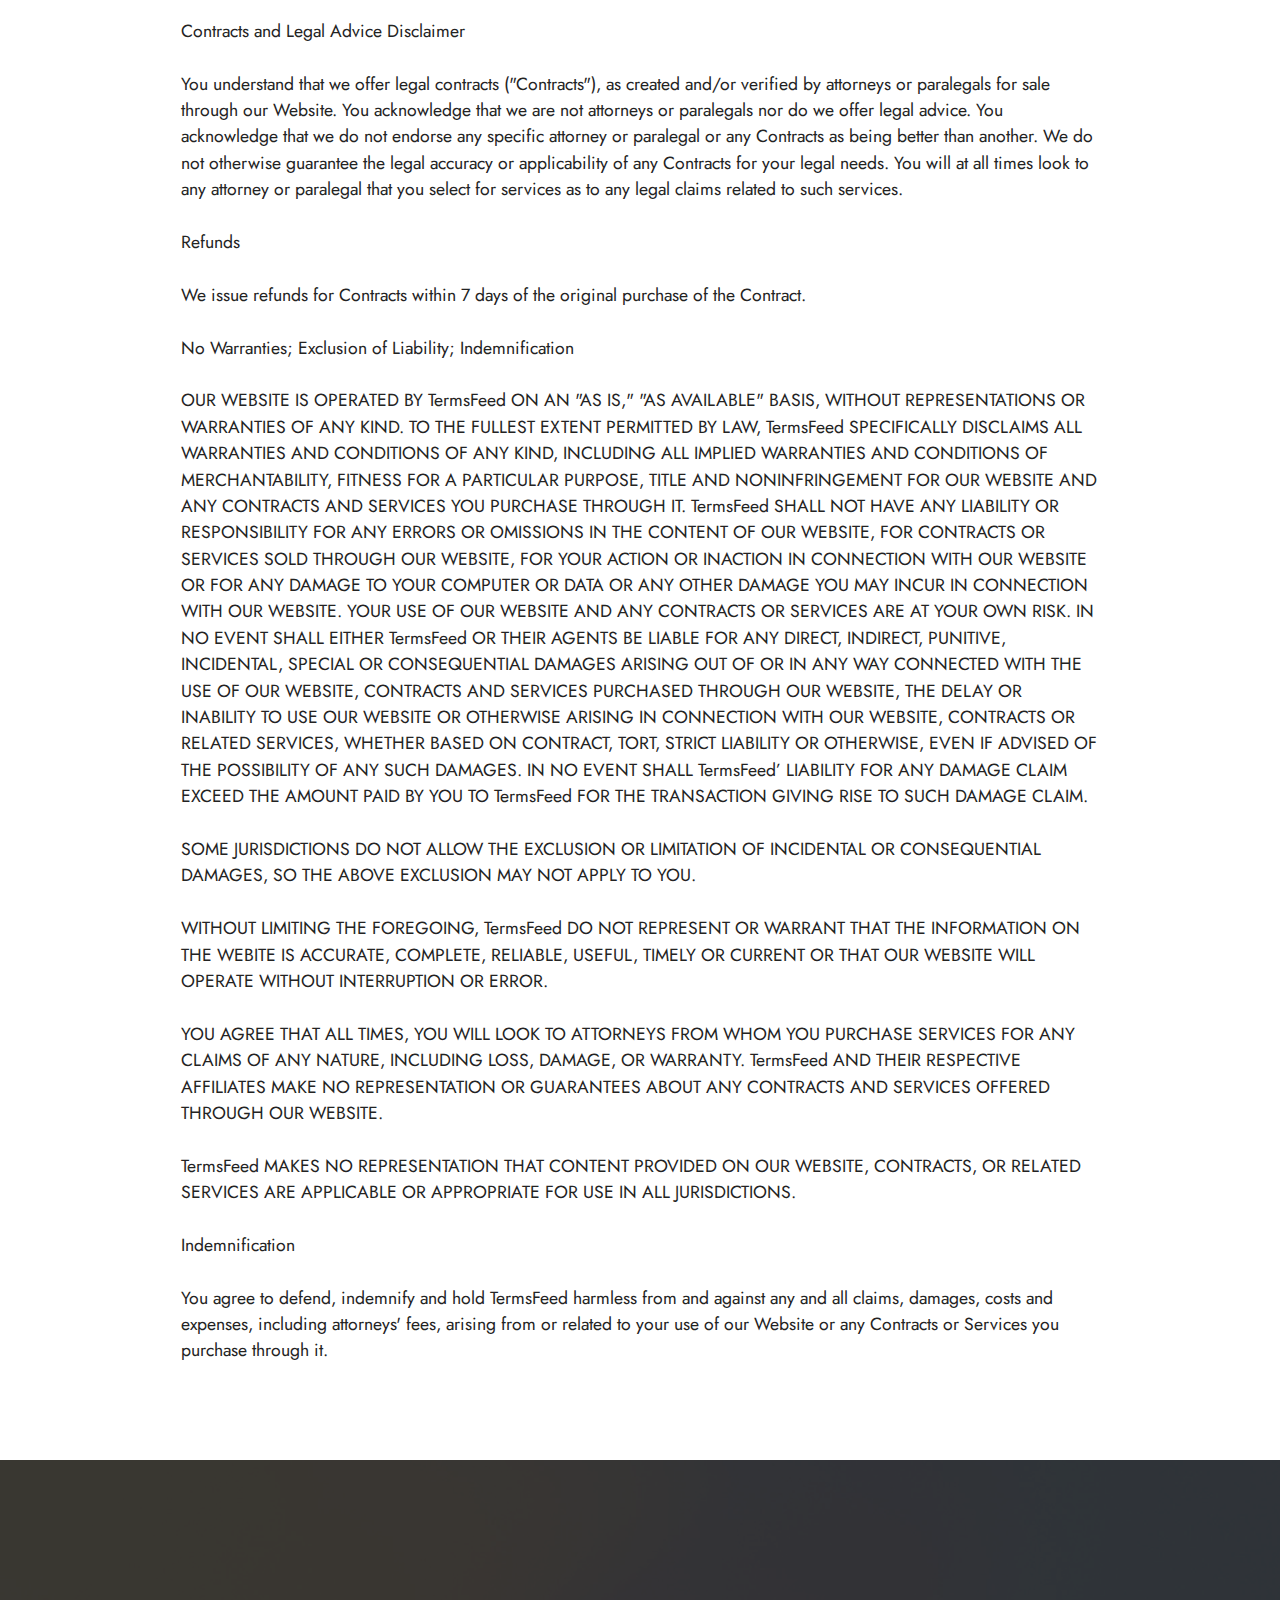
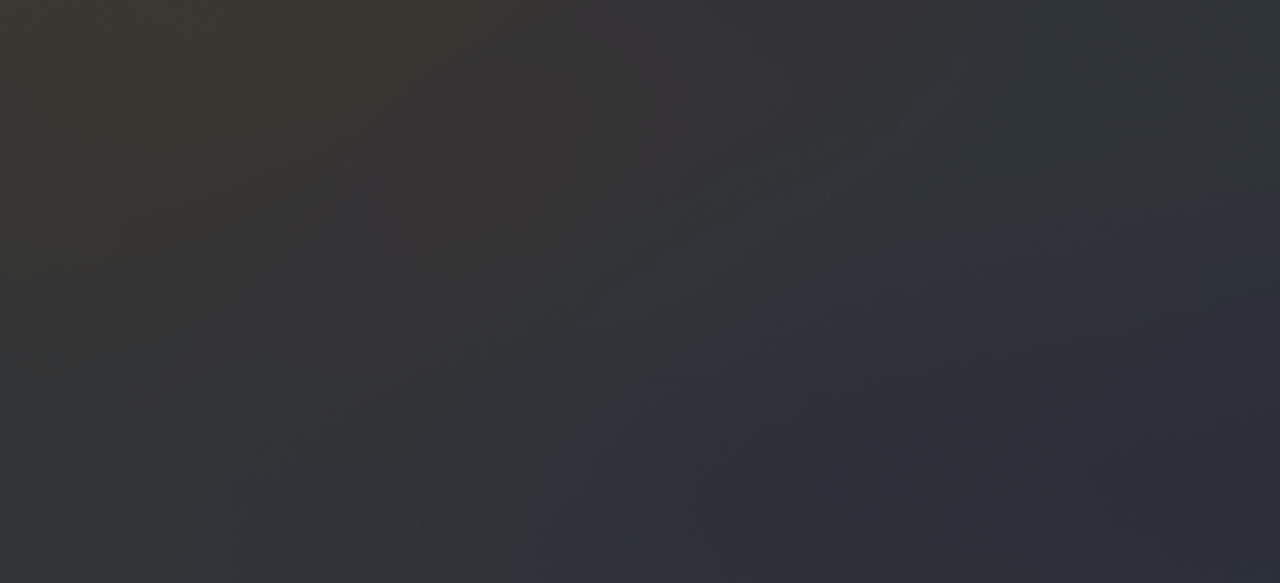
<file: page8.html>
<!DOCTYPE html>
<html lang="en"   >
<head>
  
  <meta charset="UTF-8">
  <meta http-equiv="X-UA-Compatible" content="IE=edge">
  
  <meta name="viewport" content="width=device-width, initial-scale=1, minimum-scale=1">
  <link rel="shortcut icon" href="assets/images/cover-1.png" type="image/x-icon">
  <meta name="description" content="">
  
  
  <title>Terms and Conditions</title>
  <link rel="stylesheet" href="assets/font-awesome-brands/../css/fontawesome.min.css">
  <link rel="stylesheet" href="assets/font-awesome-brands/css/brands.min.css">
  <link rel="stylesheet" href="assets/web/assets/mobirise-icons2/mobirise2.css">
  <link rel="stylesheet" href="assets/web/assets/mobirise-icons/mobirise-icons.css">
  <link rel="stylesheet" href="assets/bootstrap/css/bootstrap.min.css">
  <link rel="stylesheet" href="assets/bootstrap/css/bootstrap-grid.min.css">
  <link rel="stylesheet" href="assets/bootstrap/css/bootstrap-reboot.min.css">
  <link rel="stylesheet" href="assets/web/assets/gdpr-plugin/gdpr-styles.css">
  <link rel="stylesheet" href="assets/animatecss/animate.css">
  <link rel="stylesheet" href="assets/dropdown/css/style.css">
  <link rel="stylesheet" href="assets/socicon/css/styles.css">
  <link rel="stylesheet" href="assets/theme/css/style.css">
  <link rel="preload" href="https://fonts.googleapis.com/css?family=Jost:100,200,300,400,500,600,700,800,900,100i,200i,300i,400i,500i,600i,700i,800i,900i&display=swap" as="style" onload="this.onload=null;this.rel='stylesheet'">
  <noscript><link rel="stylesheet" href="https://fonts.googleapis.com/css?family=Jost:100,200,300,400,500,600,700,800,900,100i,200i,300i,400i,500i,600i,700i,800i,900i&display=swap"></noscript>
  <link rel="preload" href="https://fonts.googleapis.com/css?family=Satisfy:400&display=swap" as="style" onload="this.onload=null;this.rel='stylesheet'">
  <noscript><link rel="stylesheet" href="https://fonts.googleapis.com/css?family=Satisfy:400&display=swap"></noscript>
  <link rel="preload" href="https://fonts.googleapis.com/css?family=Pacifico:400&display=swap" as="style" onload="this.onload=null;this.rel='stylesheet'">
  <noscript><link rel="stylesheet" href="https://fonts.googleapis.com/css?family=Pacifico:400&display=swap"></noscript>
  <link rel="preload" as="style" href="assets/mobirise/css/mbr-additional.css"><link rel="stylesheet" href="assets/mobirise/css/mbr-additional.css" type="text/css">
  
  
  
  
</head>
<body>
  
  <section data-bs-version="5.1" class="extMenu5 menu cid-LLGOa80Abj" once="menu" id="design-block-1m">

    
  

    <nav class="navbar navbar-dropdown align-items-center navbar-fixed-top navbar-toggleable-sm bg-color transparent">
      
              
      

          <div class="icon-bar">
  <a class="facebook" href="https://www.facebook.com/ShaadiKabboLtd/"><z class="mbr-iconfont socicon-facebook socicon"></z></a> 
   
   
  
   
   
  
  <a href="https://wa.me/8801701037852" class="custom2"><z><span class="mbr-iconfont socicon-whatsapp socicon" style="color: rgb(255, 255, 255); fill: rgb(255, 255, 255); font-size: 23px;"></span></z></a>
  </div>     
   
       
  
      <div class="menu-bottom">
            <div class="menu-logo">
                <div class="navbar-brand">
                    <span class="navbar-logo">
                        
                            <a href="index.html"><img src="assets/images/default-monochrome-white.svg" alt="" title="" style="height: 2rem;"></a>
                        
                    </span>
                    
                </div>
            </div>



            <div class="collapse navbar-collapse" id="navbarSupportedContent">
                <ul class="navbar-nav nav-dropdown js-float-line" data-app-modern-menu="true"><li class="nav-item"><a class="nav-link link mbr-black text-white display-4" href="index.html"><span class="mobi-mbri mobi-mbri-home mbr-iconfont mbr-iconfont-btn"></span>Home</a></li>
                    <li class="nav-item"><a class="nav-link link mbr-black text-white text-primary display-4" href="index.html#Ourservices">Services</a></li>

                    

                    
                    
                    <li class="nav-item"><a class="nav-link link mbr-black text-white text-primary display-4" href="page4.html">Packages</a></li><li class="nav-item"><a class="nav-link link mbr-black text-white text-primary display-4" href="page2.html#20%">Payment</a></li><li class="nav-item">
                        <a class="nav-link link mbr-black text-white text-primary display-4" href="index.html#Contactus">Contact us</a>
                    </li></ul>

                <div class="navbar-buttons mbr-section-btn"><a class="btn btn-md btn-white display-4" href="page6.html#Booking">Book Now</a></div>

            </div>
            <button class="navbar-toggler " type="button" data-toggle="collapse" data-bs-toggle="collapse" data-target="#navbarSupportedContent" data-bs-target="#navbarSupportedContent" aria-controls="navbarSupportedContent" aria-expanded="false" aria-label="Toggle navigation">
                <div class="hamburger">
                    <span></span>
                    <span></span>
                    <span></span>
                    <span></span>
                </div>
            </button>
        </div>
  </nav>
</section>

<section data-bs-version="5.1" class="content5 cid-sIxBYTati1" id="content5-1o">
    
    <div class="container">
        <div class="row justify-content-center">
            <div class="col-md-12 col-lg-10">
                
                <h4 class="mbr-section-subtitle mbr-fonts-style mb-4 display-5">
                    Terms and Conditions</h4>
                <p class="mbr-text mbr-fonts-style display-7">Terms of Use
<br>This web page represents our Terms of Use and Sale ("Agreement") regarding our website, located at TermsFeed.com, and the tools we provide you (the "Website" or the "Service"). It was last posted on 5th September 2021. The terms, "we" and "our" as used in this Agreement refer to TermsFeed.
<br>
<br>We may amend this Agreement at any time by posting the amended terms on our Website. We may or may not post notices on the homepage of our Website when such changes occur.
<br>
<br>We refer to this Agreement, our Privacy Policy accessible at https://termsfeed.com/legal/privacy-policy, and any other terms, rules, or guidelines on our Website collectively as our "Legal Terms." You explicitly and implicitly agree to be bound by our Legal Terms each time you access our Website. If you do not wish to be so bound, please do not use or access our Website.
<br>
<br>Limited License
<br>
<br>TermsFeed grants you a non-exclusive, non-transferable, revocable license to access and use our Website in order for you to make purchases of electronic documents and related services through our Website, strictly in accordance with our Legal Terms.
<br>
<br>Copyrights and Trademarks
<br>
<br>Unless otherwise noted, all materials including without limitation, logos, brand names, images, designs, photographs, video clips and written and other materials that appear as part of our Website are copyrights, trademarks, service marks, trade dress and/or other intellectual property whether registered or unregistered ("Intellectual Property") owned, controlled or licensed by TermsFeed. Our Website as a whole is protected by copyright and trade dress. Nothing on our Website should be construed as granting, by implication, estoppel or otherwise, any license or right to use any Intellectual Property displayed or used on our Website, without the prior written permission of the Intellectual Property owner. TermsFeed aggressively enforces its intellectual property rights to the fullest extent of the law. The names and logos of TermsFeed, may not be used in any way, including in advertising or publicity pertaining to distribution of materials on our Website, without prior, written permission from TermsFeed. TermsFeed prohibits use of any logo of TermsFeed or any of its affiliates as part of a link to or from any Website unless TermsFeed approves such link in advance and in writing. Fair use of TermsFeed’s Intellectual Property requires proper acknowledgment. Other product and company names mentioned in our Website may be the Intellectual Property of their respective owners.
<br>
<br>Links to Third-Party Websites
<br>
<br>Our Website may contain links to Websites owned or operated by parties other than TermsFeed. Such links are provided for your reference only. TermsFeed does not monitor or control outside Websites and is not responsible for their content. TermsFeed’s inclusion of links to an outside Website does not imply any endorsement of the material on our Website or, unless expressly disclosed otherwise, any sponsorship, affiliation or association with its owner, operator or sponsor, nor does TermsFeed’ inclusion of the links imply that TermsFeed is authorized to use any trade name, trademark, logo, legal or official seal, or copyrighted symbol that may be reflected in the linked Website.
<br>
<br>Content Disclaimer
<br>
<br>Postings on our Website are made at such times as TermsFeed determines in its discretion. You should not assume that the information contained on our Website has been updated or otherwise contains current information. TermsFeed does not review past postings to determine whether they remain accurate and information contained in such postings may have been superseded. THE INFORMATION AND MATERIALS IN OUR WEBSITE ARE PROVIDED FOR YOUR REVIEW IN ACCORDANCE WITH THE NOTICES, TERMS AND CONDITIONS SET FORTH HEREIN. THESE MATERIALS ARE NOT GUARANTEED OR REPRESENTED TO BE COMPLETE, CORRECT OR UP TO DATE. THESE MATERIALS MAY BE CHANGED FROM TIME TO TIME WITHOUT NOTICE.
<br>
<br>Contracts and Legal Advice Disclaimer
<br>
<br>You understand that we offer legal contracts ("Contracts"), as created and/or verified by attorneys or paralegals for sale through our Website. You acknowledge that we are not attorneys or paralegals nor do we offer legal advice. You acknowledge that we do not endorse any specific attorney or paralegal or any Contracts as being better than another. We do not otherwise guarantee the legal accuracy or applicability of any Contracts for your legal needs. You will at all times look to any attorney or paralegal that you select for services as to any legal claims related to such services.
<br>
<br>Refunds
<br>
<br>We issue refunds for Contracts within 7 days of the original purchase of the Contract.
<br>
<br>No Warranties; Exclusion of Liability; Indemnification
<br>
<br>OUR WEBSITE IS OPERATED BY TermsFeed ON AN "AS IS," "AS AVAILABLE" BASIS, WITHOUT REPRESENTATIONS OR WARRANTIES OF ANY KIND. TO THE FULLEST EXTENT PERMITTED BY LAW, TermsFeed SPECIFICALLY DISCLAIMS ALL WARRANTIES AND CONDITIONS OF ANY KIND, INCLUDING ALL IMPLIED WARRANTIES AND CONDITIONS OF MERCHANTABILITY, FITNESS FOR A PARTICULAR PURPOSE, TITLE AND NONINFRINGEMENT FOR OUR WEBSITE AND ANY CONTRACTS AND SERVICES YOU PURCHASE THROUGH IT. TermsFeed SHALL NOT HAVE ANY LIABILITY OR RESPONSIBILITY FOR ANY ERRORS OR OMISSIONS IN THE CONTENT OF OUR WEBSITE, FOR CONTRACTS OR SERVICES SOLD THROUGH OUR WEBSITE, FOR YOUR ACTION OR INACTION IN CONNECTION WITH OUR WEBSITE OR FOR ANY DAMAGE TO YOUR COMPUTER OR DATA OR ANY OTHER DAMAGE YOU MAY INCUR IN CONNECTION WITH OUR WEBSITE. YOUR USE OF OUR WEBSITE AND ANY CONTRACTS OR SERVICES ARE AT YOUR OWN RISK. IN NO EVENT SHALL EITHER TermsFeed OR THEIR AGENTS BE LIABLE FOR ANY DIRECT, INDIRECT, PUNITIVE, INCIDENTAL, SPECIAL OR CONSEQUENTIAL DAMAGES ARISING OUT OF OR IN ANY WAY CONNECTED WITH THE USE OF OUR WEBSITE, CONTRACTS AND SERVICES PURCHASED THROUGH OUR WEBSITE, THE DELAY OR INABILITY TO USE OUR WEBSITE OR OTHERWISE ARISING IN CONNECTION WITH OUR WEBSITE, CONTRACTS OR RELATED SERVICES, WHETHER BASED ON CONTRACT, TORT, STRICT LIABILITY OR OTHERWISE, EVEN IF ADVISED OF THE POSSIBILITY OF ANY SUCH DAMAGES. IN NO EVENT SHALL TermsFeed’ LIABILITY FOR ANY DAMAGE CLAIM EXCEED THE AMOUNT PAID BY YOU TO TermsFeed FOR THE TRANSACTION GIVING RISE TO SUCH DAMAGE CLAIM.
<br>
<br>SOME JURISDICTIONS DO NOT ALLOW THE EXCLUSION OR LIMITATION OF INCIDENTAL OR CONSEQUENTIAL DAMAGES, SO THE ABOVE EXCLUSION MAY NOT APPLY TO YOU.
<br>
<br>WITHOUT LIMITING THE FOREGOING, TermsFeed DO NOT REPRESENT OR WARRANT THAT THE INFORMATION ON THE WEBITE IS ACCURATE, COMPLETE, RELIABLE, USEFUL, TIMELY OR CURRENT OR THAT OUR WEBSITE WILL OPERATE WITHOUT INTERRUPTION OR ERROR.
<br>
<br>YOU AGREE THAT ALL TIMES, YOU WILL LOOK TO ATTORNEYS FROM WHOM YOU PURCHASE SERVICES FOR ANY CLAIMS OF ANY NATURE, INCLUDING LOSS, DAMAGE, OR WARRANTY. TermsFeed AND THEIR RESPECTIVE AFFILIATES MAKE NO REPRESENTATION OR GUARANTEES ABOUT ANY CONTRACTS AND SERVICES OFFERED THROUGH OUR WEBSITE.
<br>
<br>TermsFeed MAKES NO REPRESENTATION THAT CONTENT PROVIDED ON OUR WEBSITE, CONTRACTS, OR RELATED SERVICES ARE APPLICABLE OR APPROPRIATE FOR USE IN ALL JURISDICTIONS.
<br>
<br>Indemnification
<br>
<br>You agree to defend, indemnify and hold TermsFeed harmless from and against any and all claims, damages, costs and expenses, including attorneys' fees, arising from or related to your use of our Website or any Contracts or Services you purchase through it.</p>
            </div>
        </div>
    </div>
</section>

<section data-bs-version="5.1" class="footer6 cid-sIl8oXfmwa" once="footers" id="footer6-1n">

    

    <div class="mbr-overlay" style="opacity: 0.9; background-color: rgb(35, 35, 35);"></div>

    <div class="container">
        <div class="row content mbr-white">
            <div class="col-12 col-md-3 mbr-fonts-style display-7">
                <h5 class="mbr-section-subtitle mbr-fonts-style mb-2 display-7"><div><strong><br></strong></div>
                    <strong>Cumilla Office&nbsp;</strong></h5>
                <p class="mbr-text mbr-fonts-style display-7">512, nazrul avenue, adjacent to Trauma Hospital 3500 Comilla, Chittagong Division, Bangladesh</p> <br>
                <h5 class="mbr-section-subtitle mbr-fonts-style mb-2 mt-4 display-7">
                    <strong>Contacts</strong>
                </h5>
                <p class="mbr-text mbr-fonts-style mb-4 display-7">
                    Email: shaadi.kabbo@yahoo.com<br>
                    Office : +880 9696437852<br>
                    Cell : +880 1701037852</p>
            </div>
            <div class="col-12 col-md-3 mbr-fonts-style display-7">
                <h5 class="mbr-section-subtitle mbr-fonts-style mb-2 display-7">
                    <strong><br></strong><br></h5>
                <ul class="list mbr-fonts-style mb-4 display-7"></ul>
                <h5 class="mbr-section-subtitle mbr-fonts-style mb-2 mt-5 display-7">
                    <strong>Feedback</strong>
                </h5>
                <p class="mbr-text mbr-fonts-style mb-4 display-7">
                    Please send us your ideas and suggestions! Any feedback would be appreciated.
                </p>
            </div>
            <div class="col-12 col-md-6">
                <div class="google-map"><iframe frameborder="0" style="border:0" src="https://www.google.com/maps/embed/v1/place?key=AIzaSyCNveGQ9bfpKFwWzQLLftrR9hNiHwdqQG8&amp;q=শাদিকাব্য, 67 আব্দুল মালেক সড়ক, কুমিল্লা 3500" allowfullscreen=""></iframe></div>
            </div>
            <div class="col-md-6">
                <div class="social-list align-left">
                    <div class="soc-item">
                        <a href="https://wa.me/8801701037852">
                            <span class="mbr-iconfont mbr-iconfont-social fab fa-fw fa-whatsapp"></span>
                        </a>
                    </div>
                    <div class="soc-item">
                        <a href="https://www.facebook.com/ShaadiKabboLtd/" target="_blank">
                            <span class="mbr-iconfont mbr-iconfont-social socicon-facebook socicon"></span>
                        </a>
                    </div>
                    <div class="soc-item">
                        <a href="https://www.youtube.com/proticchobi" target="_blank">
                            <span class="mbr-iconfont mbr-iconfont-social socicon-youtube socicon"></span>
                        </a>
                    </div>
                    <div class="soc-item">
                        <a href="https://instagram.com/shaadikabbo" target="_blank">
                            <span class="mbr-iconfont mbr-iconfont-social socicon-instagram socicon"></span>
                        </a>
                    </div>
                    
                    
                </div>
            </div>
        </div>
        <div class="footer-lower">
            <div class="media-container-row">
                <div class="col-sm-12">
                    <hr>
                </div>
            </div>
            <div class="col-sm-12 copyright pl-0">
                <p class="mbr-text mbr-fonts-style mbr-white display-7">
                    © Copyright 2021 <a href="https://www.facebook.com/ShaadiKabboLtd/" class="text-primary" target="_blank">Shaadi Kabbo</a> - <a href="page8.html" class="text-primary" target="_blank">All Rights Reserved</a><br>&nbsp;<em>Developed By JahidBaiust</em><a href="page8.html" class="text-primary" target="_blank"><br></a>
                </p>
            </div>
        </div>
    </div>
</section><section id="top-1" hidden><a href="https://mobirise.site"></a></section><script src="assets/bootstrap/js/bootstrap.bundle.min.js"></script>  <script src="assets/smoothscroll/smooth-scroll.js"></script>  <script src="assets/ytplayer/index.js"></script>  <script src="assets/dropdown/js/navbar-dropdown.js"></script>  <script src="assets/theme/js/script.js"></script>  
  
  
 <div id="scrollToTop" class="scrollToTop mbr-arrow-up"><a style="text-align: center;"><i class="mbr-arrow-up-icon mbr-arrow-up-icon-cm cm-icon cm-icon-smallarrow-up"></i></a></div>
    <input name="animation" type="hidden">
  </body>
</html>
</file>
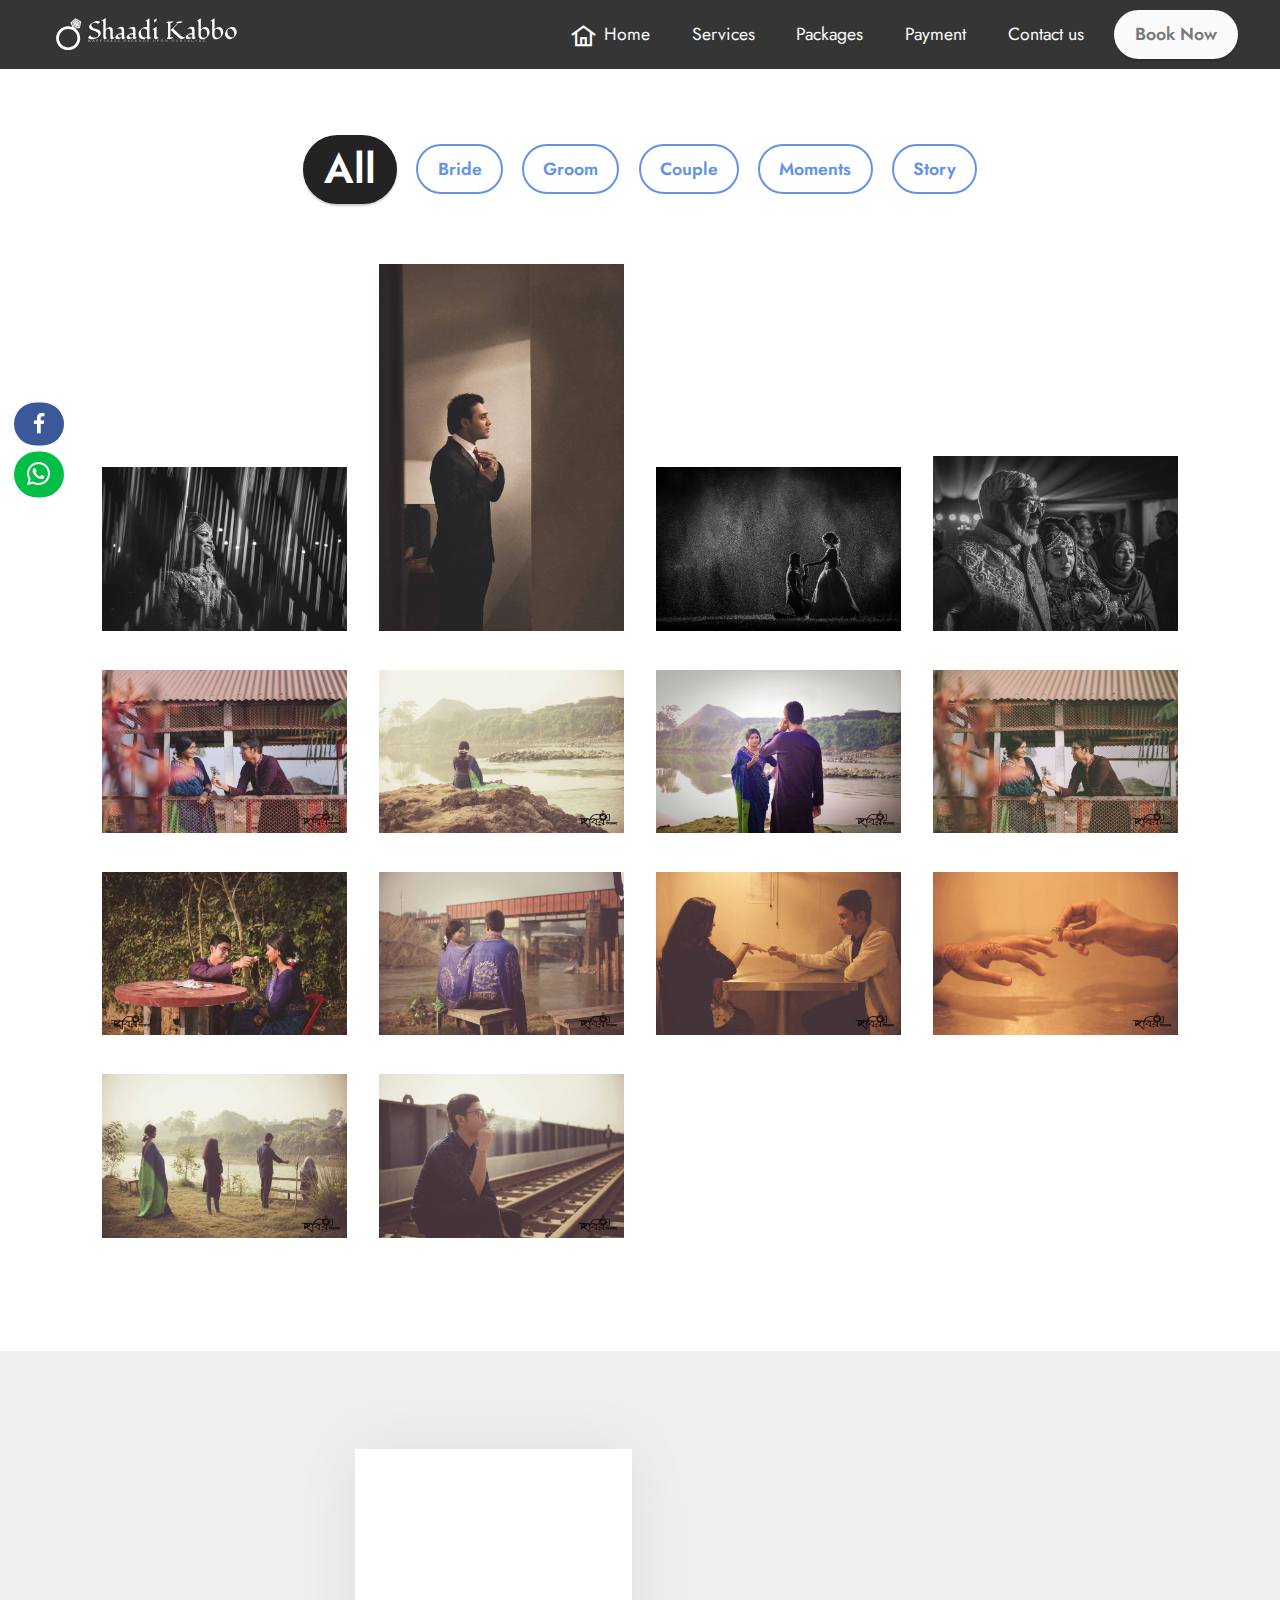
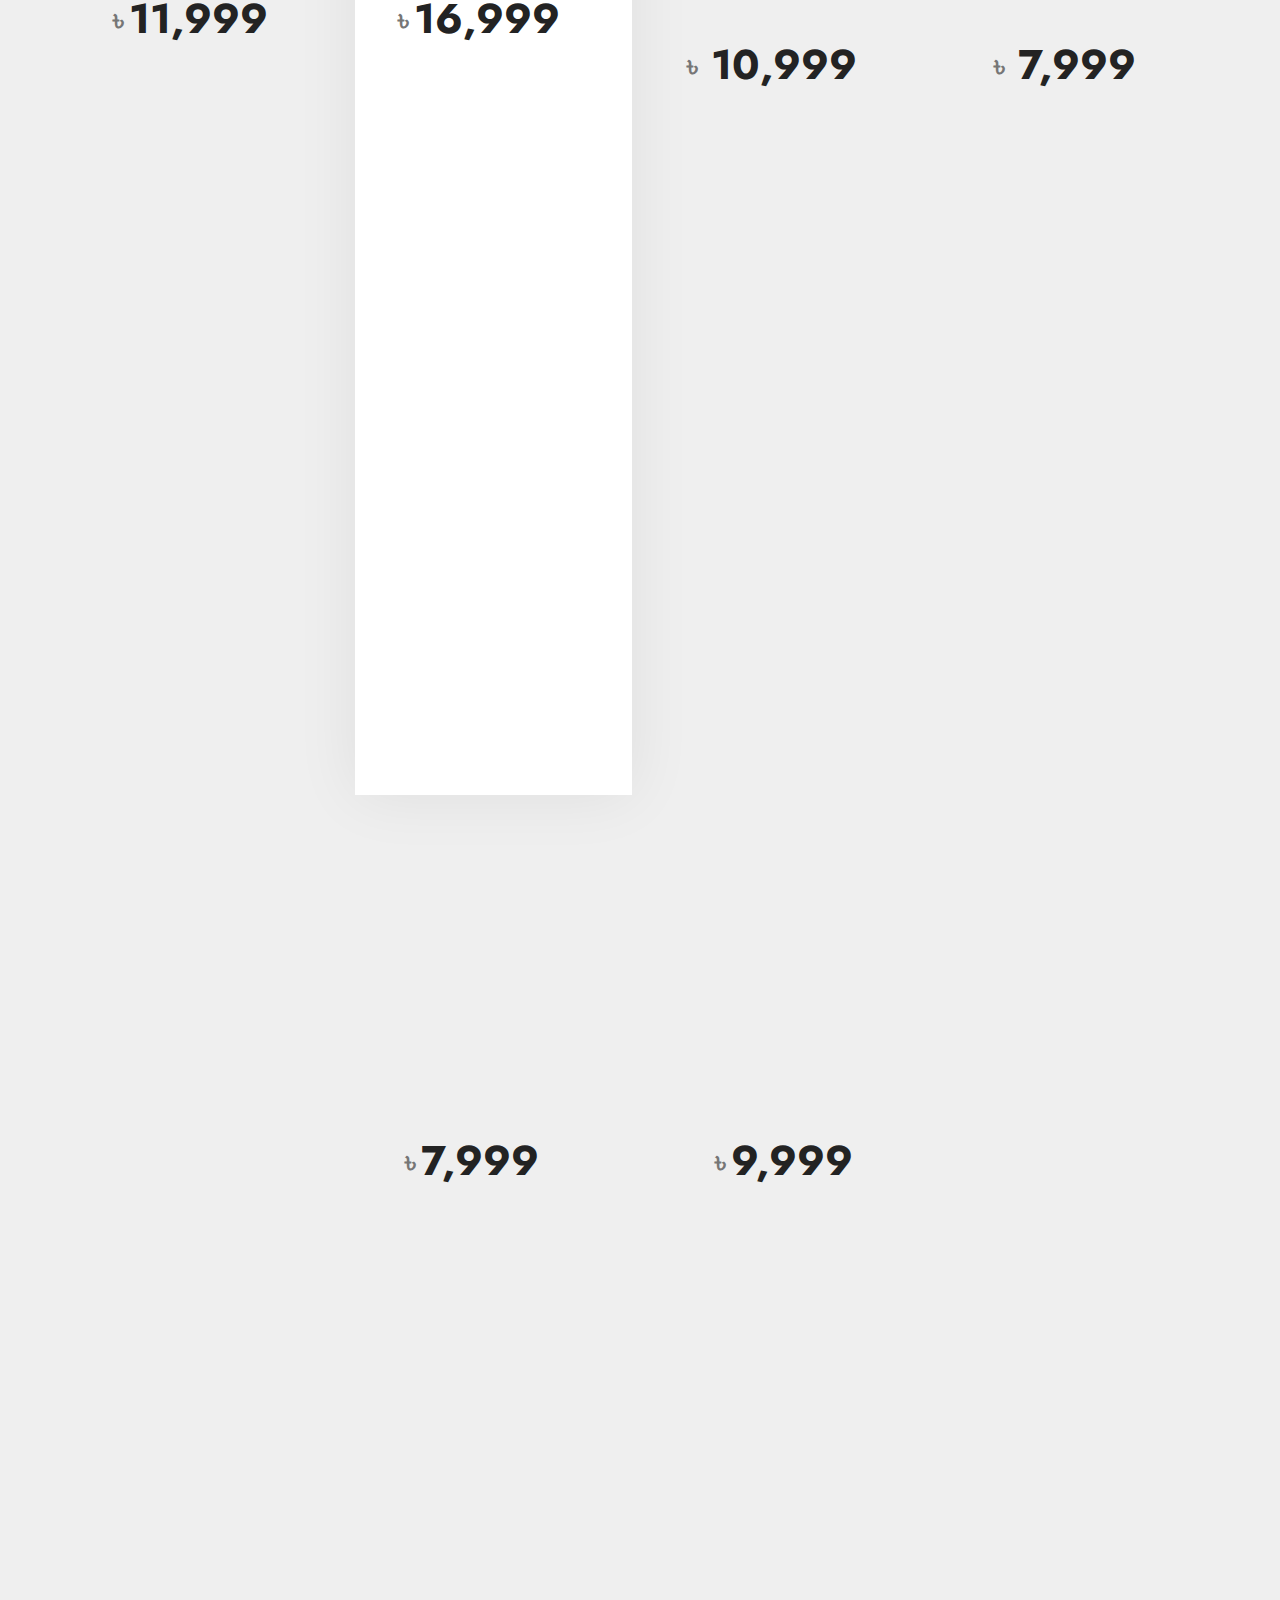
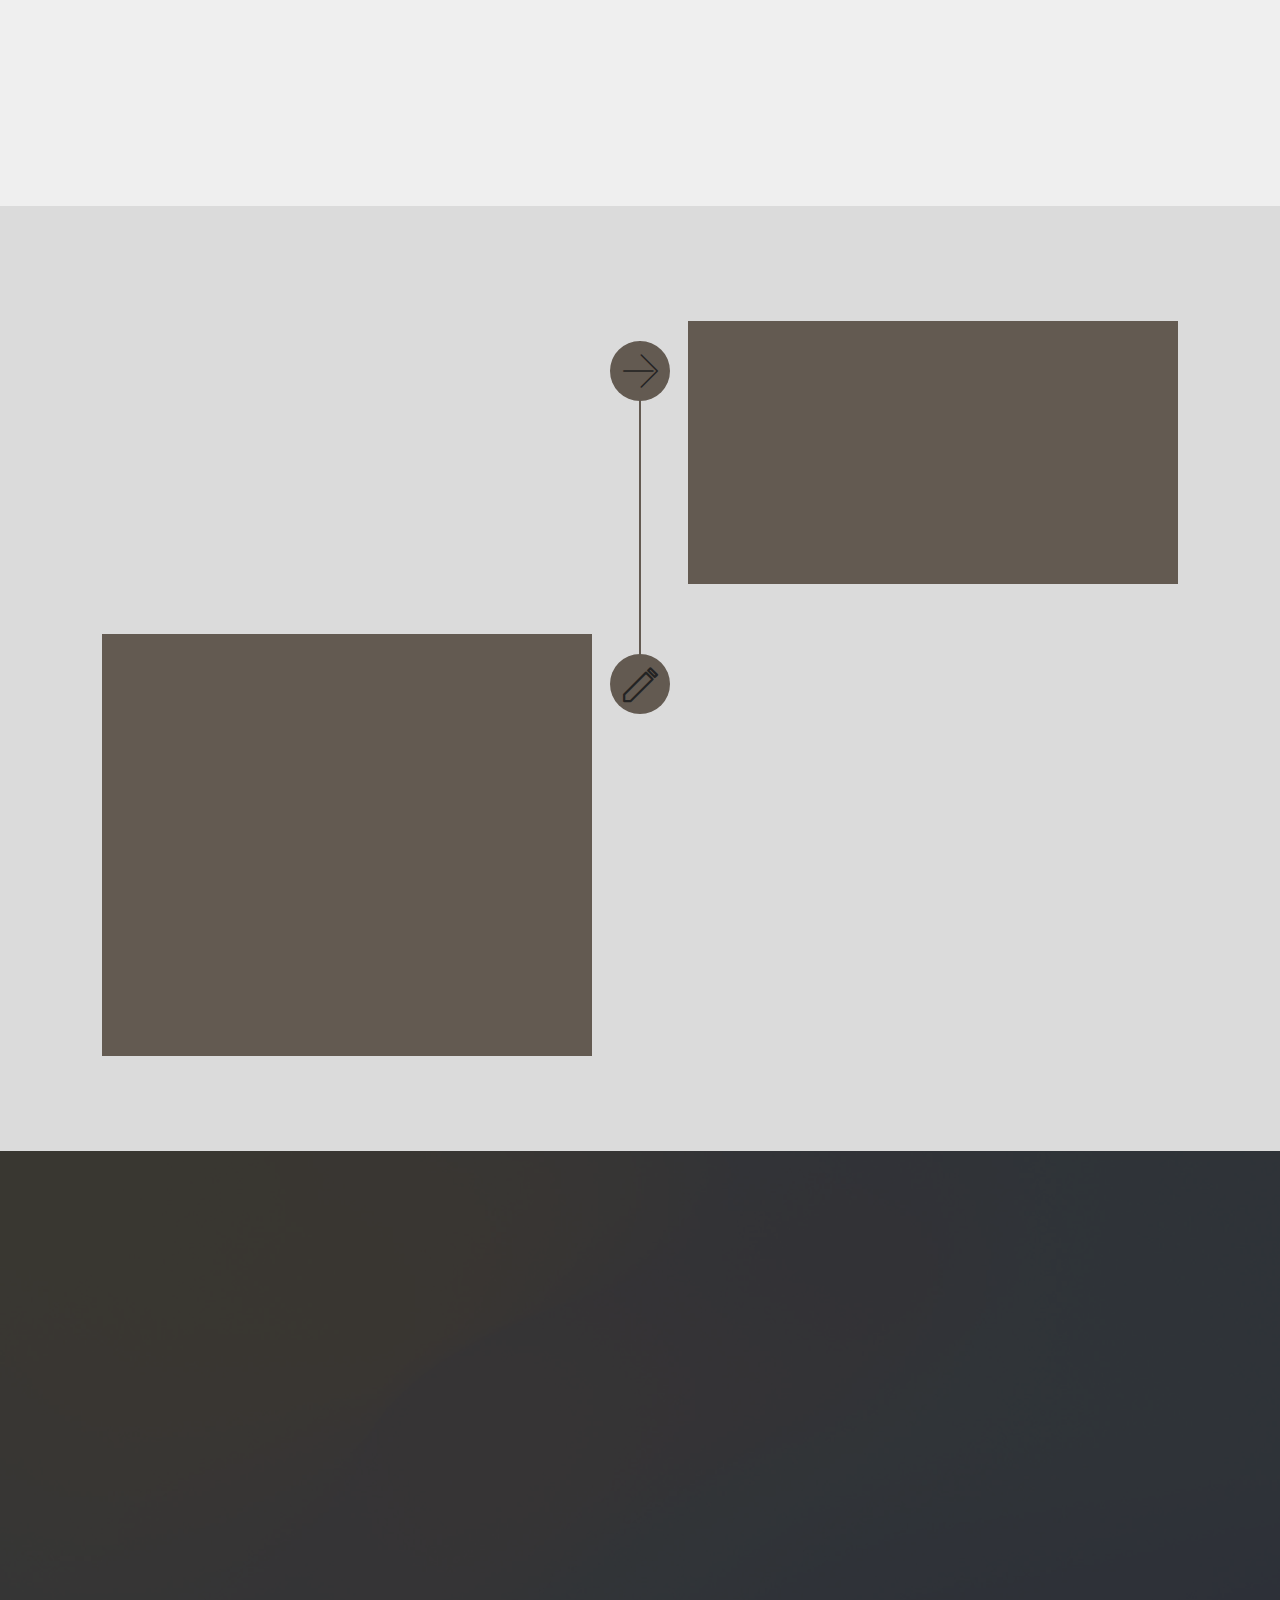
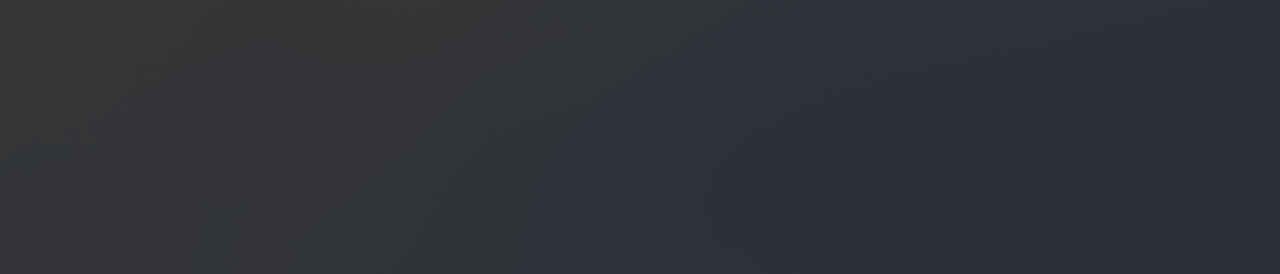
<file: page9.html>
<!DOCTYPE html>
<html lang="en"   >
<head>
  
  <meta charset="UTF-8">
  <meta http-equiv="X-UA-Compatible" content="IE=edge">
  
  <meta name="viewport" content="width=device-width, initial-scale=1, minimum-scale=1">
  <link rel="shortcut icon" href="assets/images/cover-1.png" type="image/x-icon">
  <meta name="description" content="">
  
  
  <title>Wedding Photography &amp; Cinematography</title>
  <link rel="stylesheet" href="assets/font-awesome-brands/../css/fontawesome.min.css">
  <link rel="stylesheet" href="assets/font-awesome-brands/css/brands.min.css">
  <link rel="stylesheet" href="assets/web/assets/mobirise-icons2/mobirise2.css">
  <link rel="stylesheet" href="assets/web/assets/mobirise-icons/mobirise-icons.css">
  <link rel="stylesheet" href="assets/web/assets/mobirise-icons-bold/mobirise-icons-bold.css">
  <link rel="stylesheet" href="assets/bootstrap/css/bootstrap.min.css">
  <link rel="stylesheet" href="assets/bootstrap/css/bootstrap-grid.min.css">
  <link rel="stylesheet" href="assets/bootstrap/css/bootstrap-reboot.min.css">
  <link rel="stylesheet" href="assets/parallax/jarallax.css">
  <link rel="stylesheet" href="assets/web/assets/gdpr-plugin/gdpr-styles.css">
  <link rel="stylesheet" href="assets/animatecss/animate.css">
  <link rel="stylesheet" href="assets/dropdown/css/style.css">
  <link rel="stylesheet" href="assets/socicon/css/styles.css">
  <link rel="stylesheet" href="assets/theme/css/style.css">
  <link rel="stylesheet" href="assets/gallery/style.css">
  <link rel="preload" href="https://fonts.googleapis.com/css?family=Jost:100,200,300,400,500,600,700,800,900,100i,200i,300i,400i,500i,600i,700i,800i,900i&display=swap" as="style" onload="this.onload=null;this.rel='stylesheet'">
  <noscript><link rel="stylesheet" href="https://fonts.googleapis.com/css?family=Jost:100,200,300,400,500,600,700,800,900,100i,200i,300i,400i,500i,600i,700i,800i,900i&display=swap"></noscript>
  <link rel="preload" href="https://fonts.googleapis.com/css?family=Satisfy:400&display=swap" as="style" onload="this.onload=null;this.rel='stylesheet'">
  <noscript><link rel="stylesheet" href="https://fonts.googleapis.com/css?family=Satisfy:400&display=swap"></noscript>
  <link rel="preload" href="https://fonts.googleapis.com/css?family=Pacifico:400&display=swap" as="style" onload="this.onload=null;this.rel='stylesheet'">
  <noscript><link rel="stylesheet" href="https://fonts.googleapis.com/css?family=Pacifico:400&display=swap"></noscript>
  <link rel="preload" as="style" href="assets/mobirise/css/mbr-additional.css"><link rel="stylesheet" href="assets/mobirise/css/mbr-additional.css" type="text/css">
  
  
  
  
</head>
<body>
  
  <section data-bs-version="5.1" class="extMenu5 menu cid-LLGOa80Abj" once="menu" id="design-block-1p">

    
  

    <nav class="navbar navbar-dropdown align-items-center navbar-fixed-top navbar-toggleable-sm">
      
              
      

          <div class="icon-bar">
  <a class="facebook" href="https://www.facebook.com/ShaadiKabboLtd/"><z class="mbr-iconfont socicon-facebook socicon"></z></a> 
   
   
  
   
   
  
  <a href="https://wa.me/8801701037852" class="custom2"><z><span class="mbr-iconfont socicon-whatsapp socicon" style="color: rgb(255, 255, 255); fill: rgb(255, 255, 255); font-size: 23px;"></span></z></a>
  </div>     
   
       
  
      <div class="menu-bottom">
            <div class="menu-logo">
                <div class="navbar-brand">
                    <span class="navbar-logo">
                        
                            <a href="index.html"><img src="assets/images/default-monochrome-white.svg" alt="" title="" style="height: 2rem;"></a>
                        
                    </span>
                    
                </div>
            </div>



            <div class="collapse navbar-collapse" id="navbarSupportedContent">
                <ul class="navbar-nav nav-dropdown js-float-line" data-app-modern-menu="true"><li class="nav-item"><a class="nav-link link mbr-black text-white display-4" href="index.html"><span class="mobi-mbri mobi-mbri-home mbr-iconfont mbr-iconfont-btn"></span>Home</a></li>
                    <li class="nav-item"><a class="nav-link link mbr-black text-white text-primary display-4" href="index.html#Ourservices">Services</a></li>

                    

                    
                    
                    <li class="nav-item"><a class="nav-link link mbr-black text-white text-primary display-4" href="page4.html">Packages</a></li><li class="nav-item"><a class="nav-link link mbr-black text-white text-primary display-4" href="page2.html#20%">Payment</a></li><li class="nav-item">
                        <a class="nav-link link mbr-black text-white text-primary display-4" href="index.html#Contactus">Contact us</a>
                    </li></ul>

                <div class="navbar-buttons mbr-section-btn"><a class="btn btn-md btn-white display-4" href="page6.html#Booking">Book Now</a></div>

            </div>
            <button class="navbar-toggler " type="button" data-toggle="collapse" data-bs-toggle="collapse" data-target="#navbarSupportedContent" data-bs-target="#navbarSupportedContent" aria-controls="navbarSupportedContent" aria-expanded="false" aria-label="Toggle navigation">
                <div class="hamburger">
                    <span></span>
                    <span></span>
                    <span></span>
                    <span></span>
                </div>
            </button>
        </div>
  </nav>
</section>

<section data-bs-version="5.1" class="mbr-gallery mbr-slider-carousel cid-sIxDZbAGYc" id="Photographs-Gallery">

    

    <div class="container">
        <div><!-- Filter --><div class="mbr-gallery-filter container gallery-filter-active"><ul buttons="0"><li class="mbr-gallery-filter-all active"><a class="btn btn-md btn-black display-1" href="">All</a></li></ul></div><!-- Gallery --><div class="mbr-gallery-row"><div class="mbr-gallery-layout-default"><div><div><div class="mbr-gallery-item mbr-gallery-item--p2" data-video-url="false" data-tags="Bride"><div href="#lb-Photographs-Gallery" data-slide-to="0" data-bs-slide-to="0" data-toggle="modal" data-bs-toggle="modal"><img src="assets/images/bride-7-1000x667-800x534.jpg" alt="" title=""><span class="icon-focus"></span></div></div><div class="mbr-gallery-item mbr-gallery-item--p2" data-video-url="false" data-tags="Groom"><div href="#lb-Photographs-Gallery" data-slide-to="1" data-bs-slide-to="1" data-toggle="modal" data-bs-toggle="modal"><img src="assets/images/groom-4-1000x1498-800x1198.jpg" alt="" title=""><span class="icon-focus"></span></div></div><div class="mbr-gallery-item mbr-gallery-item--p2" data-video-url="false" data-tags="Couple"><div href="#lb-Photographs-Gallery" data-slide-to="2" data-bs-slide-to="2" data-toggle="modal" data-bs-toggle="modal"><img src="assets/images/couple-12-1000x667-800x534.jpg" alt="" title=""><span class="icon-focus"></span></div></div><div class="mbr-gallery-item mbr-gallery-item--p2" data-video-url="false" data-tags="Moments"><div href="#lb-Photographs-Gallery" data-slide-to="3" data-bs-slide-to="3" data-toggle="modal" data-bs-toggle="modal"><img src="assets/images/sad-2-1000x714-800x571.jpg" alt="" title=""><span class="icon-focus"></span></div></div><div class="mbr-gallery-item mbr-gallery-item--p2" data-video-url="false" data-tags="Story"><div href="#lb-Photographs-Gallery" data-slide-to="4" data-bs-slide-to="4" data-toggle="modal" data-bs-toggle="modal"><img src="assets/images/1-4-2000x1333-800x533.jpg" alt="" title=""><span class="icon-focus"></span></div></div><div class="mbr-gallery-item mbr-gallery-item--p2" data-video-url="false" data-tags="Story"><div href="#lb-Photographs-Gallery" data-slide-to="5" data-bs-slide-to="5" data-toggle="modal" data-bs-toggle="modal"><img src="assets/images/1-2000x1333-800x533.jpg" alt="" title=""><span class="icon-focus"></span></div></div><div class="mbr-gallery-item mbr-gallery-item--p2" data-video-url="false" data-tags="Story"><div href="#lb-Photographs-Gallery" data-slide-to="6" data-bs-slide-to="6" data-toggle="modal" data-bs-toggle="modal"><img src="assets/images/2-2000x1333-800x533.jpg" alt="" title=""><span class="icon-focus"></span></div></div><div class="mbr-gallery-item mbr-gallery-item--p2" data-video-url="false" data-tags="Story"><div href="#lb-Photographs-Gallery" data-slide-to="7" data-bs-slide-to="7" data-toggle="modal" data-bs-toggle="modal"><img src="assets/images/3-2000x1333-800x533.jpg" alt="" title=""><span class="icon-focus"></span></div></div><div class="mbr-gallery-item mbr-gallery-item--p2" data-video-url="false" data-tags="Story"><div href="#lb-Photographs-Gallery" data-slide-to="8" data-bs-slide-to="8" data-toggle="modal" data-bs-toggle="modal"><img src="assets/images/4-2000x1333-800x533.jpg" alt="" title=""><span class="icon-focus"></span></div></div><div class="mbr-gallery-item mbr-gallery-item--p2" data-video-url="false" data-tags="Story"><div href="#lb-Photographs-Gallery" data-slide-to="9" data-bs-slide-to="9" data-toggle="modal" data-bs-toggle="modal"><img src="assets/images/5-2000x1333-800x533.jpg" alt="" title=""><span class="icon-focus"></span></div></div><div class="mbr-gallery-item mbr-gallery-item--p2" data-video-url="false" data-tags="Story"><div href="#lb-Photographs-Gallery" data-slide-to="10" data-bs-slide-to="10" data-toggle="modal" data-bs-toggle="modal"><img src="assets/images/6-2000x1333-800x533.jpg" alt="" title=""><span class="icon-focus"></span></div></div><div class="mbr-gallery-item mbr-gallery-item--p2" data-video-url="false" data-tags="Story"><div href="#lb-Photographs-Gallery" data-slide-to="11" data-bs-slide-to="11" data-toggle="modal" data-bs-toggle="modal"><img src="assets/images/7-2000x1333-800x533.jpg" alt="" title=""><span class="icon-focus"></span></div></div><div class="mbr-gallery-item mbr-gallery-item--p2" data-video-url="false" data-tags="Story"><div href="#lb-Photographs-Gallery" data-slide-to="12" data-bs-slide-to="12" data-toggle="modal" data-bs-toggle="modal"><img src="assets/images/8-2000x1333-800x533.jpg" alt="" title=""><span class="icon-focus"></span></div></div><div class="mbr-gallery-item mbr-gallery-item--p2" data-video-url="false" data-tags="Story"><div href="#lb-Photographs-Gallery" data-slide-to="13" data-bs-slide-to="13" data-toggle="modal" data-bs-toggle="modal"><img src="assets/images/9-2000x1333-800x533.jpg" alt="" title=""><span class="icon-focus"></span></div></div></div></div><div class="clearfix"></div></div></div><!-- Lightbox --><div data-app-prevent-settings="" class="mbr-slider modal fade carousel slide" tabindex="-1" data-keyboard="true" data-bs-keyboard="true" data-interval="false" data-bs-interval="false" id="lb-Photographs-Gallery"><div class="modal-dialog"><div class="modal-content"><div class="modal-body"><ol class="carousel-indicators"><li data-app-prevent-settings="" data-target="#lb-Photographs-Gallery" data-bs-target="#lb-Photographs-Gallery" data-slide-to="0" data-bs-slide-to="0"></li><li data-app-prevent-settings="" data-target="#lb-Photographs-Gallery" data-bs-target="#lb-Photographs-Gallery" data-slide-to="1" data-bs-slide-to="1"></li><li data-app-prevent-settings="" data-target="#lb-Photographs-Gallery" data-bs-target="#lb-Photographs-Gallery" data-slide-to="2" data-bs-slide-to="2"></li><li data-app-prevent-settings="" data-target="#lb-Photographs-Gallery" data-bs-target="#lb-Photographs-Gallery" class=" active" data-slide-to="3" data-bs-slide-to="3"></li><li data-app-prevent-settings="" data-target="#lb-Photographs-Gallery" data-bs-target="#lb-Photographs-Gallery" data-slide-to="4" data-bs-slide-to="4"></li><li data-app-prevent-settings="" data-target="#lb-Photographs-Gallery" data-bs-target="#lb-Photographs-Gallery" data-slide-to="5" data-bs-slide-to="5"></li><li data-app-prevent-settings="" data-target="#lb-Photographs-Gallery" data-bs-target="#lb-Photographs-Gallery" data-slide-to="6" data-bs-slide-to="6"></li><li data-app-prevent-settings="" data-target="#lb-Photographs-Gallery" data-bs-target="#lb-Photographs-Gallery" data-slide-to="7" data-bs-slide-to="7"></li><li data-app-prevent-settings="" data-target="#lb-Photographs-Gallery" data-bs-target="#lb-Photographs-Gallery" data-slide-to="8" data-bs-slide-to="8"></li><li data-app-prevent-settings="" data-target="#lb-Photographs-Gallery" data-bs-target="#lb-Photographs-Gallery" data-slide-to="9" data-bs-slide-to="9"></li><li data-app-prevent-settings="" data-target="#lb-Photographs-Gallery" data-bs-target="#lb-Photographs-Gallery" data-slide-to="10" data-bs-slide-to="10"></li><li data-app-prevent-settings="" data-target="#lb-Photographs-Gallery" data-bs-target="#lb-Photographs-Gallery" data-slide-to="11" data-bs-slide-to="11"></li><li data-app-prevent-settings="" data-target="#lb-Photographs-Gallery" data-bs-target="#lb-Photographs-Gallery" data-slide-to="12" data-bs-slide-to="12"></li><li data-app-prevent-settings="" data-target="#lb-Photographs-Gallery" data-bs-target="#lb-Photographs-Gallery" data-slide-to="13" data-bs-slide-to="13"></li></ol><div class="carousel-inner"><div class="carousel-item"><img src="assets/images/bride-7-1000x667.jpg" alt="" title=""></div><div class="carousel-item"><img src="assets/images/groom-4-1000x1498.jpg" alt="" title=""></div><div class="carousel-item"><img src="assets/images/couple-12-1000x667.jpg" alt="" title=""></div><div class="carousel-item active"><img src="assets/images/sad-2-1000x714.jpg" alt="" title=""></div><div class="carousel-item"><img src="assets/images/1-4-2000x1333.jpg" alt="" title=""></div><div class="carousel-item"><img src="assets/images/1-2000x1333.jpg" alt="" title=""></div><div class="carousel-item"><img src="assets/images/2-2000x1333.jpg" alt="" title=""></div><div class="carousel-item"><img src="assets/images/3-2000x1333.jpg" alt="" title=""></div><div class="carousel-item"><img src="assets/images/4-2000x1333.jpg" alt="" title=""></div><div class="carousel-item"><img src="assets/images/5-2000x1333.jpg" alt="" title=""></div><div class="carousel-item"><img src="assets/images/6-2000x1333.jpg" alt="" title=""></div><div class="carousel-item"><img src="assets/images/7-2000x1333.jpg" alt="" title=""></div><div class="carousel-item"><img src="assets/images/8-2000x1333.jpg" alt="" title=""></div><div class="carousel-item"><img src="assets/images/9-2000x1333.jpg" alt="" title=""></div></div><a class="carousel-control carousel-control-prev" role="button" data-slide="prev" data-bs-slide="prev" href="#lb-Photographs-Gallery"><span class="mbri-left mbr-iconfont" aria-hidden="true"></span><span class="sr-only visually-hidden">Previous</span></a><a class="carousel-control carousel-control-next" role="button" data-slide="next" data-bs-slide="next" href="#lb-Photographs-Gallery"><span class="mbri-right mbr-iconfont" aria-hidden="true"></span><span class="sr-only visually-hidden">Next</span></a><a class="close" href="#" role="button" data-dismiss="modal" data-bs-dismiss="modal"><span class="sr-only visually-hidden">Close</span></a></div></div></div></div></div>
    </div>

</section>

<section data-bs-version="5.1" class="pricing-table2 cid-sIxDViKWaT" id="Photography-Package">

    

    

    <div class="container">
        <div class="media-container-row">

            <div class="plan col-12 mx-2 my-2 justify-content-center col-lg-3">
                <div class="plan-header text-center pt-5">
                    <h3 class="plan-title mbr-fonts-style display-1">
                        Package 1 (Standard)</h3>
                    <div class="plan-price">
                        <span class="price-value mbr-fonts-style display-5">&nbsp;৳</span>
                        <span class="price-figure mbr-fonts-style display-1">11,999</span>
                        <small class="price-term mbr-fonts-style display-7">bdt</small>
                    </div>
                </div>
                <div class="plan-body">
                    <div class="plan-list align-center">
                        <ul class="list-group list-group-flush mbr-fonts-style display-7">
                            <li class="list-group-item"><span style="background-color: transparent; font-size: calc(1rem + (0 * ((100vw - 20rem) / 28)));"><strong>Standard</strong></span></li><li class="list-group-item"><span style="background-color: transparent; font-size: calc(1rem + (0 * ((100vw - 20rem) / 28)));">1 hour special photo session of &nbsp;</span><br></li><li class="list-group-item"><span style="background-color: transparent; font-size: calc(1rem + (0 * ((100vw - 20rem) / 28)));">Bride &amp; Groom Friends &amp; Family moments &nbsp;</span></li><li class="list-group-item">Only venue based 
</li><li class="list-group-item">1 Senior &amp; 1 Assistant Photographers 
</li><li class="list-group-item">5 Hours Coverage</li>
                        </ul>
                    </div>
                    <div class="mbr-section-btn text-center py-4 pb-5"><a href="page6.html#Booking" class="btn btn-primary display-7" target="_blank">BOOK NOW</a></div>
                </div>
            </div>

            <div class="plan col-12 mx-2 my-2 justify-content-center favorite col-lg-3">
                <div class="plan-header text-center pt-5">
                    <h3 class="plan-title mbr-fonts-style display-1">Package 2 (Premium)</h3>
                    <div class="plan-price">
                        <span class="price-value mbr-fonts-style display-5">৳</span>
                        <span class="price-figure mbr-fonts-style display-1">16,999</span>
                        <small class="price-term mbr-fonts-style display-7">
                            bdt</small>
                    </div>
                </div>
                <div class="plan-body">
                    <div class="plan-list align-center">
                        <ul class="list-group list-group-flush mbr-fonts-style display-7">
                            <li class="list-group-item"><span style="background-color: transparent; font-size: 1rem;"><strong>"Photography &amp; Cinematic Film"&nbsp;</strong></span></li><li class="list-group-item">One Pro Cinematographer
</li><li class="list-group-item">One Pro Photographer 
</li><li class="list-group-item">One Senior Photographer.
</li><li class="list-group-item">Exclusively Edited Pictures.
</li><li class="list-group-item">Cinematic Film Trailer.
</li><li class="list-group-item">All photos will be given within 3 weeks.
</li><li class="list-group-item">100 Copy 4R Printed with Album.
</li><li class="list-group-item">5 Hours Coverage</li>
                        </ul>
                    </div>
                    <div class="mbr-section-btn text-center py-4 pb-5"><a href="page6.html#Booking" class="btn btn-primary display-7" target="_blank">BOOK NOW</a></div>
                </div>
            </div>

            <div class="plan col-12 mx-2 my-2 justify-content-center col-lg-3">
                <div class="plan-header text-center pt-5">
                    <h3 class="plan-title mbr-fonts-style display-1">Pre / Post-Wedding (Standard)</h3>
                    <div class="plan-price">
                        <span class="price-value mbr-fonts-style display-5">৳&nbsp;</span>
                        <span class="price-figure mbr-fonts-style display-1">
                            10,999</span>
                        <small class="price-term mbr-fonts-style display-7">bdt</small>
                    </div>
                </div>
                <div class="plan-body">
                    <div class="plan-list align-center">
                        <ul class="list-group list-group-flush mbr-fonts-style display-7">
                            <li class="list-group-item"><span style="background-color: transparent; font-size: 1rem;">One Pro  Photographer &nbsp;&nbsp;</span><br></li><li class="list-group-item">Exclusively Edited Pictures
</li><li class="list-group-item">All photos will be given within 2 weeks</li><li class="list-group-item">(3-4 Hours Coverage )&nbsp;</li>
                        </ul>
                    </div>
                    <div class="mbr-section-btn text-center py-4 pb-5"><a href="page6.html#Booking" class="btn btn-primary display-7" target="_blank">BOOK NOW</a></div>
                </div>
            </div>

            <div class="plan col-12 mx-2 my-2 justify-content-center col-lg-3">
                <div class="plan-header text-center pt-5">
                    <h3 class="plan-title mbr-fonts-style display-1">Pre / Post-Wedding (Regular)
</h3>
                    <div class="plan-price">
                        <span class="price-value mbr-fonts-style display-5">৳&nbsp;</span>
                        <span class="price-figure mbr-fonts-style display-1">
                            7,999</span>
                        <small class="price-term mbr-fonts-style display-7">bdt</small>
                    </div>
                </div>
                <div class="plan-body">
                    <div class="plan-list align-center">
                        <ul class="list-group list-group-flush mbr-fonts-style display-7">
                            <li class="list-group-item"><span style="background-color: transparent; font-size: 1rem;">One Senior Photographer&nbsp;</span><br></li><li class="list-group-item">Exclusively Edited Pictures
</li><li class="list-group-item">All photos will be given within 2 weeks</li><li class="list-group-item">(3-4 Hours Coverage)&nbsp;</li>
                        </ul>
                    </div>
                    <div class="mbr-section-btn text-center py-4 pb-5"><a href="page6.html#Booking" class="btn btn-primary display-7" target="_blank">BOOK NOW</a></div>
                </div>
            </div>

        </div>
    </div>
</section>

<section data-bs-version="5.1" class="pricing-table2 cid-sIxDWGlbw2" id="Cinematography-Package">

    

    

    <div class="container">
        <div class="media-container-row">

            <div class="plan col-12 mx-2 my-2 justify-content-center col-lg-6">
                <div class="plan-header text-center pt-5">
                    <h3 class="plan-title mbr-fonts-style display-1">Cinematography (Standard)</h3>
                    <div class="plan-price">
                        <span class="price-value mbr-fonts-style display-5">&nbsp;৳</span>
                        <span class="price-figure mbr-fonts-style display-1">7,999</span>
                        <small class="price-term mbr-fonts-style display-7">bdt</small>
                    </div>
                </div>
                <div class="plan-body">
                    <div class="plan-list align-center">
                        <ul class="list-group list-group-flush mbr-fonts-style display-7">
                            <li class="list-group-item"><span style="background-color: transparent; font-size: calc(1rem + (0 * ((100vw - 20rem) / 28)));">Cinematography</span><span style="background-color: transparent; font-size: calc(1rem + (0 * ((100vw - 20rem) / 28)));">&nbsp;based&nbsp;</span><span style="background-color: transparent; font-size: calc(1rem + (0 * ((100vw - 20rem) / 28)));">on Story&nbsp;</span></li><li class="list-group-item"><span style="background-color: transparent; font-size: calc(1rem + (0 * ((100vw - 20rem) / 28)));">All Processed</span></li><li class="list-group-item">Only place selected</li><li class="list-group-item">1 Senior &amp; 1 Assistant Cinematograper</li><li class="list-group-item">3 Hours Coverage</li>
                        </ul>
                    </div>
                    <div class="mbr-section-btn text-center py-4 pb-5"><a href="page6.html#Booking" class="btn btn-primary display-7" target="_blank">BOOK NOW</a></div>
                </div>
            </div>

            <div class="plan col-12 mx-2 my-2 justify-content-center col-lg-6">
                <div class="plan-header text-center pt-5">
                    <h3 class="plan-title mbr-fonts-style display-1">Cinematography (Exotic)&nbsp;</h3>
                    <div class="plan-price">
                        <span class="price-value mbr-fonts-style display-5">৳</span>
                        <span class="price-figure mbr-fonts-style display-1">9,999</span>
                        <small class="price-term mbr-fonts-style display-7">
                            bdt</small>
                    </div>
                </div>
                <div class="plan-body">
                    <div class="plan-list align-center">
                        <ul class="list-group list-group-flush mbr-fonts-style display-7">
                            <li class="list-group-item">Wedding Cinematography</li><li class="list-group-item">1 Chief, 1 Top Cinematographer</li><li class="list-group-item">(Including 2 hours exclusive session for Bride and Groom &amp; with conceptual photographs)</li><li class="list-group-item"><span style="background-color: transparent; font-size: 1rem;">2-4 Minutes Promo video, 25-45 min body</span></li><li class="list-group-item">5 Hours Coverage</li>
                        </ul>
                    </div>
                    <div class="mbr-section-btn text-center py-4 pb-5"><a href="page6.html#Booking" class="btn btn-primary display-7" target="_blank">BOOK NOW</a></div>
                </div>
            </div>

            

            

        </div>
    </div>
</section>

<section data-bs-version="5.1" class="timeline2 cid-sIxDX5ttfj mbr-parallax-background" id="timeline2-1u">

    

    <div class="mbr-overlay" style="opacity: 0.7; background-color: rgb(204, 204, 204);">
    </div>

    <div class="container align-center">
        <h2 class="mbr-section-title pb-3 mbr-fonts-style display-1">
            Important Note</h2>
        

        <div class="container timelines-container" mbri-timelines="">
            <!--1-->
            <div class="row timeline-element reverse separline">
                <span class="iconsBackground">
                    <span class="mbr-iconfont mbri-right"></span>
                </span>          
                <div class="col-xs-12 col-md-6 align-left">
                    <div class="timeline-text-content">
                        <h4 class="mbr-timeline-title pb-3 mbr-fonts-style display-5">Read it...</h4>
                        <p class="mbr-timeline-text mbr-fonts-style display-4"><strong>Props &amp; Transport facilities have to given by Client.
</strong><br><strong><br>For theme &amp; location choosing, feel free to inbox us .</strong></p>
                     </div>
                </div>
            </div>
            <!--2-->
            <div class="row timeline-element ">
                <span class="iconsBackground">
                    <span class="mbr-iconfont mbrib-edit2"></span>
                </span>
                <div class="col-xs-12 col-md-6 align-left ">
                    <div class="timeline-text-content">
                        <h4 class="mbr-timeline-title pb-3 mbr-fonts-style display-5">About us</h4>
                        <p class="mbr-timeline-text mbr-fonts-style display-7">
                            We are a group of Professional Photographers specialize in Wedding Photography and Cinematography, Fashion &amp; Modeling Photography, Corporate and Event Photography   Birthday &amp; Newborn Photography, Product &amp; Concert Photography to creating something very special moments for people they will treasure the rest of their lives. We take great care to create an experience designed to exceed your expectations. We take nothing for granted and every experience with us will be a fusion of your dreams and our expertise.
                        </p>
                    </div>
                </div>
            </div>
            <!--3-->
            
            <!--4-->
            
            <!--5-->
            
            <!--6-->
            
            <!--7-->
            
            <!--8-->
            
            <!--9-->
            
            <!--10-->
            
            <!--11-->
            
            <!--12-->
            
        </div>
    </div>
</section>

<section data-bs-version="5.1" class="footer6 cid-sIl8oXfmwa" once="footers" id="footer6-1q">

    

    <div class="mbr-overlay" style="opacity: 0.9; background-color: rgb(35, 35, 35);"></div>

    <div class="container">
        <div class="row content mbr-white">
            <div class="col-12 col-md-3 mbr-fonts-style display-7">
                <h5 class="mbr-section-subtitle mbr-fonts-style mb-2 display-7"><div><strong><br></strong></div>
                    <strong>Cumilla Office&nbsp;</strong></h5>
                <p class="mbr-text mbr-fonts-style display-7">512, nazrul avenue, adjacent to Trauma Hospital 3500 Comilla, Chittagong Division, Bangladesh</p> <br>
                <h5 class="mbr-section-subtitle mbr-fonts-style mb-2 mt-4 display-7">
                    <strong>Contacts</strong>
                </h5>
                <p class="mbr-text mbr-fonts-style mb-4 display-7">
                    Email: shaadi.kabbo@yahoo.com<br>
                    Office : +880 9696437852<br>
                    Cell : +880 1701037852</p>
            </div>
            <div class="col-12 col-md-3 mbr-fonts-style display-7">
                <h5 class="mbr-section-subtitle mbr-fonts-style mb-2 display-7">
                    <strong><br></strong><br></h5>
                <ul class="list mbr-fonts-style mb-4 display-7"></ul>
                <h5 class="mbr-section-subtitle mbr-fonts-style mb-2 mt-5 display-7">
                    <strong>Feedback</strong>
                </h5>
                <p class="mbr-text mbr-fonts-style mb-4 display-7">
                    Please send us your ideas and suggestions! Any feedback would be appreciated.
                </p>
            </div>
            <div class="col-12 col-md-6">
                <div class="google-map"><iframe frameborder="0" style="border:0" src="https://www.google.com/maps/embed/v1/place?key=AIzaSyCNveGQ9bfpKFwWzQLLftrR9hNiHwdqQG8&amp;q=শাদিকাব্য, 67 আব্দুল মালেক সড়ক, কুমিল্লা 3500" allowfullscreen=""></iframe></div>
            </div>
            <div class="col-md-6">
                <div class="social-list align-left">
                    <div class="soc-item">
                        <a href="https://wa.me/8801701037852">
                            <span class="mbr-iconfont mbr-iconfont-social fab fa-fw fa-whatsapp"></span>
                        </a>
                    </div>
                    <div class="soc-item">
                        <a href="https://www.facebook.com/ShaadiKabboLtd/" target="_blank">
                            <span class="mbr-iconfont mbr-iconfont-social socicon-facebook socicon"></span>
                        </a>
                    </div>
                    <div class="soc-item">
                        <a href="https://www.youtube.com/proticchobi" target="_blank">
                            <span class="mbr-iconfont mbr-iconfont-social socicon-youtube socicon"></span>
                        </a>
                    </div>
                    <div class="soc-item">
                        <a href="https://instagram.com/shaadikabbo" target="_blank">
                            <span class="mbr-iconfont mbr-iconfont-social socicon-instagram socicon"></span>
                        </a>
                    </div>
                    
                    
                </div>
            </div>
        </div>
        <div class="footer-lower">
            <div class="media-container-row">
                <div class="col-sm-12">
                    <hr>
                </div>
            </div>
            <div class="col-sm-12 copyright pl-0">
                <p class="mbr-text mbr-fonts-style mbr-white display-7">
                    © Copyright 2021 <a href="https://www.facebook.com/ShaadiKabboLtd/" class="text-primary" target="_blank">Shaadi Kabbo</a> - <a href="page8.html" class="text-primary" target="_blank">All Rights Reserved</a><br>&nbsp;<em>Developed By JahidBaiust</em><a href="page8.html" class="text-primary" target="_blank"><br></a>
                </p>
            </div>
        </div>
    </div>
</section><section id="top-1" hidden><a href="https://mobirise.site"></a></section><script src="assets/bootstrap/js/bootstrap.bundle.min.js"></script>  <script src="assets/parallax/jarallax.js"></script>  <script src="assets/smoothscroll/smooth-scroll.js"></script>  <script src="assets/ytplayer/index.js"></script>  <script src="assets/dropdown/js/navbar-dropdown.js"></script>  <script src="assets/masonry/masonry.pkgd.min.js"></script>  <script src="assets/imagesloaded/imagesloaded.pkgd.min.js"></script>  <script src="assets/bootstrapcarouselswipe/bootstrap-carousel-swipe.js"></script>  <script src="assets/vimeoplayer/player.js"></script>  <script src="assets/theme/js/script.js"></script>  <script src="assets/gallery/player.min.js"></script>  <script src="assets/gallery/script.js"></script>  <script src="assets/slidervideo/script.js"></script>  
  
  
 <div id="scrollToTop" class="scrollToTop mbr-arrow-up"><a style="text-align: center;"><i class="mbr-arrow-up-icon mbr-arrow-up-icon-cm cm-icon cm-icon-smallarrow-up"></i></a></div>
    <input name="animation" type="hidden">
  </body>
</html>
</file>
<file: assets/web/assets/mobirise-icons2/mobirise2.css>
@font-face {
  font-family: 'Moririse2';
  font-display: swap;
  src:  url('mobirise2.eot?f2bix4');
  src:  url('mobirise2.eot?f2bix4#iefix') format('embedded-opentype'),
    url('mobirise2.ttf?f2bix4') format('truetype'),
    url('mobirise2.woff?f2bix4') format('woff'),
    url('mobirise2.svg?f2bix4#mobirise2') format('svg');
  font-weight: normal;
  font-style: normal;
}

[class^="mobi-"], [class*=" mobi-"] {
  /* use !important to prevent issues with browser extensions that change fonts */
  font-family: 'Moririse2' !important;
  speak: none;
  font-style: normal;
  font-weight: normal;
  font-variant: normal;
  text-transform: none;
  line-height: 1;

  /* Better Font Rendering =========== */
  -webkit-font-smoothing: antialiased;
  -moz-osx-font-smoothing: grayscale;
}

.mobi-mbri-add-submenu:before {
  content: "\e900";
}
.mobi-mbri-alert:before {
  content: "\e901";
}
.mobi-mbri-align-center:before {
  content: "\e902";
}
.mobi-mbri-align-justify:before {
  content: "\e903";
}
.mobi-mbri-align-left:before {
  content: "\e904";
}
.mobi-mbri-align-right:before {
  content: "\e905";
}
.mobi-mbri-android:before {
  content: "\e906";
}
.mobi-mbri-apple:before {
  content: "\e907";
}
.mobi-mbri-arrow-down:before {
  content: "\e908";
}
.mobi-mbri-arrow-next:before {
  content: "\e909";
}
.mobi-mbri-arrow-prev:before {
  content: "\e90a";
}
.mobi-mbri-arrow-up:before {
  content: "\e90b";
}
.mobi-mbri-bold:before {
  content: "\e90c";
}
.mobi-mbri-bookmark:before {
  content: "\e90d";
}
.mobi-mbri-bootstrap:before {
  content: "\e90e";
}
.mobi-mbri-briefcase:before {
  content: "\e90f";
}
.mobi-mbri-browse:before {
  content: "\e910";
}
.mobi-mbri-bulleted-list:before {
  content: "\e911";
}
.mobi-mbri-calendar:before {
  content: "\e912";
}
.mobi-mbri-camera:before {
  content: "\e913";
}
.mobi-mbri-cart-add:before {
  content: "\e914";
}
.mobi-mbri-cart-full:before {
  content: "\e915";
}
.mobi-mbri-cash:before {
  content: "\e916";
}
.mobi-mbri-change-style:before {
  content: "\e917";
}
.mobi-mbri-chat:before {
  content: "\e918";
}
.mobi-mbri-clock:before {
  content: "\e919";
}
.mobi-mbri-close:before {
  content: "\e91a";
}
.mobi-mbri-cloud:before {
  content: "\e91b";
}
.mobi-mbri-code:before {
  content: "\e91c";
}
.mobi-mbri-contact-form:before {
  content: "\e91d";
}
.mobi-mbri-credit-card:before {
  content: "\e91e";
}
.mobi-mbri-cursor-click:before {
  content: "\e91f";
}
.mobi-mbri-cust-feedback:before {
  content: "\e920";
}
.mobi-mbri-database:before {
  content: "\e921";
}
.mobi-mbri-delivery:before {
  content: "\e922";
}
.mobi-mbri-desktop:before {
  content: "\e923";
}
.mobi-mbri-devices:before {
  content: "\e924";
}
.mobi-mbri-down:before {
  content: "\e925";
}
.mobi-mbri-download-2:before {
  content: "\e926";
}
.mobi-mbri-download:before {
  content: "\e927";
}
.mobi-mbri-drag-n-drop-2:before {
  content: "\e928";
}
.mobi-mbri-drag-n-drop:before {
  content: "\e929";
}
.mobi-mbri-edit-2:before {
  content: "\e92a";
}
.mobi-mbri-edit:before {
  content: "\e92b";
}
.mobi-mbri-error:before {
  content: "\e92c";
}
.mobi-mbri-extension:before {
  content: "\e92d";
}
.mobi-mbri-features:before {
  content: "\e92e";
}
.mobi-mbri-file:before {
  content: "\e92f";
}
.mobi-mbri-flag:before {
  content: "\e930";
}
.mobi-mbri-folder:before {
  content: "\e931";
}
.mobi-mbri-gift:before {
  content: "\e932";
}
.mobi-mbri-github:before {
  content: "\e933";
}
.mobi-mbri-globe-2:before {
  content: "\e934";
}
.mobi-mbri-globe:before {
  content: "\e935";
}
.mobi-mbri-growing-chart:before {
  content: "\e936";
}
.mobi-mbri-hearth:before {
  content: "\e937";
}
.mobi-mbri-help:before {
  content: "\e938";
}
.mobi-mbri-home:before {
  content: "\e939";
}
.mobi-mbri-hot-cup:before {
  content: "\e93a";
}
.mobi-mbri-idea:before {
  content: "\e93b";
}
.mobi-mbri-image-gallery:before {
  content: "\e93c";
}
.mobi-mbri-image-slider:before {
  content: "\e93d";
}
.mobi-mbri-info:before {
  content: "\e93e";
}
.mobi-mbri-italic:before {
  content: "\e93f";
}
.mobi-mbri-key:before {
  content: "\e940";
}
.mobi-mbri-laptop:before {
  content: "\e941";
}
.mobi-mbri-layers:before {
  content: "\e942";
}
.mobi-mbri-left-right:before {
  content: "\e943";
}
.mobi-mbri-left:before {
  content: "\e944";
}
.mobi-mbri-letter:before {
  content: "\e945";
}
.mobi-mbri-like:before {
  content: "\e946";
}
.mobi-mbri-link:before {
  content: "\e947";
}
.mobi-mbri-lock:before {
  content: "\e948";
}
.mobi-mbri-login:before {
  content: "\e949";
}
.mobi-mbri-logout:before {
  content: "\e94a";
}
.mobi-mbri-magic-stick:before {
  content: "\e94b";
}
.mobi-mbri-map-pin:before {
  content: "\e94c";
}
.mobi-mbri-menu:before {
  content: "\e94d";
}
.mobi-mbri-mobile-2:before {
  content: "\e94e";
}
.mobi-mbri-mobile-horizontal:before {
  content: "\e94f";
}
.mobi-mbri-mobile:before {
  content: "\e950";
}
.mobi-mbri-mobirise:before {
  content: "\e951";
}
.mobi-mbri-more-horizontal:before {
  content: "\e952";
}
.mobi-mbri-more-vertical:before {
  content: "\e953";
}
.mobi-mbri-music:before {
  content: "\e954";
}
.mobi-mbri-new-file:before {
  content: "\e955";
}
.mobi-mbri-numbered-list:before {
  content: "\e956";
}
.mobi-mbri-opened-folder:before {
  content: "\e957";
}
.mobi-mbri-pages:before {
  content: "\e958";
}
.mobi-mbri-paper-plane:before {
  content: "\e959";
}
.mobi-mbri-paperclip:before {
  content: "\e95a";
}
.mobi-mbri-phone:before {
  content: "\e95b";
}
.mobi-mbri-photo:before {
  content: "\e95c";
}
.mobi-mbri-photos:before {
  content: "\e95d";
}
.mobi-mbri-pin:before {
  content: "\e95e";
}
.mobi-mbri-play:before {
  content: "\e95f";
}
.mobi-mbri-plus:before {
  content: "\e960";
}
.mobi-mbri-preview:before {
  content: "\e961";
}
.mobi-mbri-print:before {
  content: "\e962";
}
.mobi-mbri-protect:before {
  content: "\e963";
}
.mobi-mbri-question:before {
  content: "\e964";
}
.mobi-mbri-quote-left:before {
  content: "\e965";
}
.mobi-mbri-quote-right:before {
  content: "\e966";
}
.mobi-mbri-redo:before {
  content: "\e967";
}
.mobi-mbri-refresh:before {
  content: "\e968";
}
.mobi-mbri-responsive-2:before {
  content: "\e969";
}
.mobi-mbri-responsive:before {
  content: "\e96a";
}
.mobi-mbri-right:before {
  content: "\e96b";
}
.mobi-mbri-rocket:before {
  content: "\e96c";
}
.mobi-mbri-sad-face:before {
  content: "\e96d";
}
.mobi-mbri-sale:before {
  content: "\e96e";
}
.mobi-mbri-save:before {
  content: "\e96f";
}
.mobi-mbri-search:before {
  content: "\e970";
}
.mobi-mbri-setting-2:before {
  content: "\e971";
}
.mobi-mbri-setting-3:before {
  content: "\e972";
}
.mobi-mbri-setting:before {
  content: "\e973";
}
.mobi-mbri-share:before {
  content: "\e974";
}
.mobi-mbri-shopping-bag:before {
  content: "\e975";
}
.mobi-mbri-shopping-basket:before {
  content: "\e976";
}
.mobi-mbri-shopping-cart:before {
  content: "\e977";
}
.mobi-mbri-sites:before {
  content: "\e978";
}
.mobi-mbri-smile-face:before {
  content: "\e979";
}
.mobi-mbri-speed:before {
  content: "\e97a";
}
.mobi-mbri-star:before {
  content: "\e97b";
}
.mobi-mbri-success:before {
  content: "\e97c";
}
.mobi-mbri-sun:before {
  content: "\e97d";
}
.mobi-mbri-sun2:before {
  content: "\e97e";
}
.mobi-mbri-tablet-vertical:before {
  content: "\e97f";
}
.mobi-mbri-tablet:before {
  content: "\e980";
}
.mobi-mbri-target:before {
  content: "\e981";
}
.mobi-mbri-timer:before {
  content: "\e982";
}
.mobi-mbri-to-ftp:before {
  content: "\e983";
}
.mobi-mbri-to-local-drive:before {
  content: "\e984";
}
.mobi-mbri-touch-swipe:before {
  content: "\e985";
}
.mobi-mbri-touch:before {
  content: "\e986";
}
.mobi-mbri-trash:before {
  content: "\e987";
}
.mobi-mbri-underline:before {
  content: "\e988";
}
.mobi-mbri-undo:before {
  content: "\e989";
}
.mobi-mbri-unlink:before {
  content: "\e98a";
}
.mobi-mbri-unlock:before {
  content: "\e98b";
}
.mobi-mbri-up-down:before {
  content: "\e98c";
}
.mobi-mbri-up:before {
  content: "\e98d";
}
.mobi-mbri-update:before {
  content: "\e98e";
}
.mobi-mbri-upload-2:before {
  content: "\e98f";
}
.mobi-mbri-upload:before {
  content: "\e990";
}
.mobi-mbri-user-2:before {
  content: "\e991";
}
.mobi-mbri-user:before {
  content: "\e992";
}
.mobi-mbri-users:before {
  content: "\e993";
}
.mobi-mbri-video-play:before {
  content: "\e994";
}
.mobi-mbri-video:before {
  content: "\e995";
}
.mobi-mbri-watch:before {
  content: "\e996";
}
.mobi-mbri-website-theme-2:before {
  content: "\e997";
}
.mobi-mbri-website-theme:before {
  content: "\e998";
}
.mobi-mbri-wifi:before {
  content: "\e999";
}
.mobi-mbri-windows:before {
  content: "\e99a";
}
.mobi-mbri-zoom-in:before {
  content: "\e99b";
}
.mobi-mbri-zoom-out:before {
  content: "\e99c";
}
</file>
<file: assets/web/assets/mobirise-icons/mobirise-icons.css>
@font-face {
  font-family: 'MobiriseIcons';
  src:  url('mobirise-icons.eot?spat4u');
  src:  url('mobirise-icons.eot?spat4u#iefix') format('embedded-opentype'),
    url('mobirise-icons.ttf?spat4u') format('truetype'),
    url('mobirise-icons.woff?spat4u') format('woff'),
    url('mobirise-icons.svg?spat4u#MobiriseIcons') format('svg');
  font-weight: normal;
  font-style: normal;
  font-display: swap;
}

[class^="mbri-"], [class*=" mbri-"] {
  /* use !important to prevent issues with browser extensions that change fonts */
  font-family: MobiriseIcons !important;
  speak: none;
  font-style: normal;
  font-weight: normal;
  font-variant: normal;
  text-transform: none;
  line-height: 1;

  /* Better Font Rendering =========== */
  -webkit-font-smoothing: antialiased;
  -moz-osx-font-smoothing: grayscale;
}

.mbri-add-submenu:before {
  content: "\e900";
}
.mbri-alert:before {
  content: "\e901";
}
.mbri-align-center:before {
  content: "\e902";
}
.mbri-align-justify:before {
  content: "\e903";
}
.mbri-align-left:before {
  content: "\e904";
}
.mbri-align-right:before {
  content: "\e905";
}
.mbri-android:before {
  content: "\e906";
}
.mbri-apple:before {
  content: "\e907";
}
.mbri-arrow-down:before {
  content: "\e908";
}
.mbri-arrow-next:before {
  content: "\e909";
}
.mbri-arrow-prev:before {
  content: "\e90a";
}
.mbri-arrow-up:before {
  content: "\e90b";
}
.mbri-bold:before {
  content: "\e90c";
}
.mbri-bookmark:before {
  content: "\e90d";
}
.mbri-bootstrap:before {
  content: "\e90e";
}
.mbri-briefcase:before {
  content: "\e90f";
}
.mbri-browse:before {
  content: "\e910";
}
.mbri-bulleted-list:before {
  content: "\e911";
}
.mbri-calendar:before {
  content: "\e912";
}
.mbri-camera:before {
  content: "\e913";
}
.mbri-cart-add:before {
  content: "\e914";
}
.mbri-cart-full:before {
  content: "\e915";
}
.mbri-cash:before {
  content: "\e916";
}
.mbri-change-style:before {
  content: "\e917";
}
.mbri-chat:before {
  content: "\e918";
}
.mbri-clock:before {
  content: "\e919";
}
.mbri-close:before {
  content: "\e91a";
}
.mbri-cloud:before {
  content: "\e91b";
}
.mbri-code:before {
  content: "\e91c";
}
.mbri-contact-form:before {
  content: "\e91d";
}
.mbri-credit-card:before {
  content: "\e91e";
}
.mbri-cursor-click:before {
  content: "\e91f";
}
.mbri-cust-feedback:before {
  content: "\e920";
}
.mbri-database:before {
  content: "\e921";
}
.mbri-delivery:before {
  content: "\e922";
}
.mbri-desktop:before {
  content: "\e923";
}
.mbri-devices:before {
  content: "\e924";
}
.mbri-down:before {
  content: "\e925";
}
.mbri-download:before {
  content: "\e989";
}
.mbri-drag-n-drop:before {
  content: "\e927";
}
.mbri-drag-n-drop2:before {
  content: "\e928";
}
.mbri-edit:before {
  content: "\e929";
}
.mbri-edit2:before {
  content: "\e92a";
}
.mbri-error:before {
  content: "\e92b";
}
.mbri-extension:before {
  content: "\e92c";
}
.mbri-features:before {
  content: "\e92d";
}
.mbri-file:before {
  content: "\e92e";
}
.mbri-flag:before {
  content: "\e92f";
}
.mbri-folder:before {
  content: "\e930";
}
.mbri-gift:before {
  content: "\e931";
}
.mbri-github:before {
  content: "\e932";
}
.mbri-globe:before {
  content: "\e933";
}
.mbri-globe-2:before {
  content: "\e934";
}
.mbri-growing-chart:before {
  content: "\e935";
}
.mbri-hearth:before {
  content: "\e936";
}
.mbri-help:before {
  content: "\e937";
}
.mbri-home:before {
  content: "\e938";
}
.mbri-hot-cup:before {
  content: "\e939";
}
.mbri-idea:before {
  content: "\e93a";
}
.mbri-image-gallery:before {
  content: "\e93b";
}
.mbri-image-slider:before {
  content: "\e93c";
}
.mbri-info:before {
  content: "\e93d";
}
.mbri-italic:before {
  content: "\e93e";
}
.mbri-key:before {
  content: "\e93f";
}
.mbri-laptop:before {
  content: "\e940";
}
.mbri-layers:before {
  content: "\e941";
}
.mbri-left-right:before {
  content: "\e942";
}
.mbri-left:before {
  content: "\e943";
}
.mbri-letter:before {
  content: "\e944";
}
.mbri-like:before {
  content: "\e945";
}
.mbri-link:before {
  content: "\e946";
}
.mbri-lock:before {
  content: "\e947";
}
.mbri-login:before {
  content: "\e948";
}
.mbri-logout:before {
  content: "\e949";
}
.mbri-magic-stick:before {
  content: "\e94a";
}
.mbri-map-pin:before {
  content: "\e94b";
}
.mbri-menu:before {
  content: "\e94c";
}
.mbri-mobile:before {
  content: "\e94d";
}
.mbri-mobile2:before {
  content: "\e94e";
}
.mbri-mobirise:before {
  content: "\e94f";
}
.mbri-more-horizontal:before {
  content: "\e950";
}
.mbri-more-vertical:before {
  content: "\e951";
}
.mbri-music:before {
  content: "\e952";
}
.mbri-new-file:before {
  content: "\e953";
}
.mbri-numbered-list:before {
  content: "\e954";
}
.mbri-opened-folder:before {
  content: "\e955";
}
.mbri-pages:before {
  content: "\e956";
}
.mbri-paper-plane:before {
  content: "\e957";
}
.mbri-paperclip:before {
  content: "\e958";
}
.mbri-photo:before {
  content: "\e959";
}
.mbri-photos:before {
  content: "\e95a";
}
.mbri-pin:before {
  content: "\e95b";
}
.mbri-play:before {
  content: "\e95c";
}
.mbri-plus:before {
  content: "\e95d";
}
.mbri-preview:before {
  content: "\e95e";
}
.mbri-print:before {
  content: "\e95f";
}
.mbri-protect:before {
  content: "\e960";
}
.mbri-question:before {
  content: "\e961";
}
.mbri-quote-left:before {
  content: "\e962";
}
.mbri-quote-right:before {
  content: "\e963";
}
.mbri-refresh:before {
  content: "\e964";
}
.mbri-responsive:before {
  content: "\e965";
}
.mbri-right:before {
  content: "\e966";
}
.mbri-rocket:before {
  content: "\e967";
}
.mbri-sad-face:before {
  content: "\e968";
}
.mbri-sale:before {
  content: "\e969";
}
.mbri-save:before {
  content: "\e96a";
}
.mbri-search:before {
  content: "\e96b";
}
.mbri-setting:before {
  content: "\e96c";
}
.mbri-setting2:before {
  content: "\e96d";
}
.mbri-setting3:before {
  content: "\e96e";
}
.mbri-share:before {
  content: "\e96f";
}
.mbri-shopping-bag:before {
  content: "\e970";
}
.mbri-shopping-basket:before {
  content: "\e971";
}
.mbri-shopping-cart:before {
  content: "\e972";
}
.mbri-sites:before {
  content: "\e973";
}
.mbri-smile-face:before {
  content: "\e974";
}
.mbri-speed:before {
  content: "\e975";
}
.mbri-star:before {
  content: "\e976";
}
.mbri-success:before {
  content: "\e977";
}
.mbri-sun:before {
  content: "\e978";
}
.mbri-sun2:before {
  content: "\e979";
}
.mbri-tablet:before {
  content: "\e97a";
}
.mbri-tablet-vertical:before {
  content: "\e97b";
}
.mbri-target:before {
  content: "\e97c";
}
.mbri-timer:before {
  content: "\e97d";
}
.mbri-to-ftp:before {
  content: "\e97e";
}
.mbri-to-local-drive:before {
  content: "\e97f";
}
.mbri-touch-swipe:before {
  content: "\e980";
}
.mbri-touch:before {
  content: "\e981";
}
.mbri-trash:before {
  content: "\e982";
}
.mbri-underline:before {
  content: "\e983";
}
.mbri-unlink:before {
  content: "\e984";
}
.mbri-unlock:before {
  content: "\e985";
}
.mbri-up-down:before {
  content: "\e986";
}
.mbri-up:before {
  content: "\e987";
}
.mbri-update:before {
  content: "\e988";
}
.mbri-upload:before {
 content: "\e926"; 
}
.mbri-user:before {
  content: "\e98a";
}
.mbri-user2:before {
  content: "\e98b";
}
.mbri-users:before {
  content: "\e98c";
}
.mbri-video:before {
  content: "\e98d";
}
.mbri-video-play:before {
  content: "\e98e";
}
.mbri-watch:before {
  content: "\e98f";
}
.mbri-website-theme:before {
  content: "\e990";
}
.mbri-wifi:before {
  content: "\e991";
}
.mbri-windows:before {
  content: "\e992";
}
.mbri-zoom-out:before {
  content: "\e993";
}
.mbri-redo:before {
  content: "\e994";
}
.mbri-undo:before {
  content: "\e995";
}
</file>
<file: assets/parallax/jarallax.css>
.jarallax {
    position: relative;
    z-index: 0;
}
.jarallax > .jarallax-img {
    position: absolute;
    object-fit: cover;
    /* support for plugin https://github.com/bfred-it/object-fit-images */
    font-family: 'object-fit: cover;';
    top: 0;
    left: 0;
    width: 100%;
    height: 100%;
    z-index: -1;
}
</file>
<file: assets/web/assets/gdpr-plugin/gdpr-styles.css>
.gdpr-block {
    padding: 10px;
    font-size: 14px;
    display: block;
    width: 100%;
    text-align: center;
}
.gdpr-block.covert {
	display: none;
}
.textGDPR {
    position: relative;
}
.gdpr-block label span.textGDPR input[name='gdpr']{
    width: 15px;
    height: 15px;
    margin: 0;
    position: absolute;
    top: 3px;
    left: -20px;
}
.gdpr-block label {
    color: #a7a7a7;
    vertical-align: middle;
    user-select: none;
    margin-bottom: 0;
}
</file>
<file: assets/dropdown/css/style.css>
.navbar-dropdown {
  left: 0;
  padding: 0;
  position: absolute;
  right: 0;
  top: 0;
  transition: all 0.45s ease;
  z-index: 1030;
  background: #282828; }
  .navbar-dropdown .navbar-logo {
    margin-right: 0.8rem;
    transition: margin 0.3s ease-in-out;
    vertical-align: middle; }
    .navbar-dropdown .navbar-logo img {
      height: 3.125rem;
      transition: all 0.3s ease-in-out; }
    .navbar-dropdown .navbar-logo.mbr-iconfont {
      font-size: 3.125rem;
      line-height: 3.125rem; }
  .navbar-dropdown .navbar-caption {
    font-weight: 700;
    white-space: normal;
    vertical-align: -4px;
    line-height: 3.125rem !important; }
    .navbar-dropdown .navbar-caption, .navbar-dropdown .navbar-caption:hover {
      color: inherit;
      text-decoration: none; }
  .navbar-dropdown .mbr-iconfont + .navbar-caption {
    vertical-align: -1px; }
  .navbar-dropdown.navbar-fixed-top {
    position: fixed; }
  .navbar-dropdown .navbar-brand span {
    vertical-align: -4px; }
  .navbar-dropdown.bg-color.transparent {
    background: none; }
  .navbar-dropdown.navbar-short .navbar-brand {
    padding: 0.625rem 0; }
    .navbar-dropdown.navbar-short .navbar-brand span {
      vertical-align: -1px; }
  .navbar-dropdown.navbar-short .navbar-caption {
    line-height: 2.375rem !important;
    vertical-align: -2px; }
  .navbar-dropdown.navbar-short .navbar-logo {
    margin-right: 0.5rem; }
    .navbar-dropdown.navbar-short .navbar-logo img {
      height: 2.375rem; }
    .navbar-dropdown.navbar-short .navbar-logo.mbr-iconfont {
      font-size: 2.375rem;
      line-height: 2.375rem; }
  .navbar-dropdown.navbar-short .mbr-table-cell {
    height: 3.625rem; }
  .navbar-dropdown .navbar-close {
    left: 0.6875rem;
    position: fixed;
    top: 0.75rem;
    z-index: 1000; }
  .navbar-dropdown .hamburger-icon {
    content: "";
    display: inline-block;
    vertical-align: middle;
    width: 16px;
    -webkit-box-shadow: 0 -6px 0 1px #282828,0 0 0 1px #282828,0 6px 0 1px #282828;
    -moz-box-shadow: 0 -6px 0 1px #282828,0 0 0 1px #282828,0 6px 0 1px #282828;
    box-shadow: 0 -6px 0 1px #282828,0 0 0 1px #282828,0 6px 0 1px #282828; }

.dropdown-menu .dropdown-toggle[data-toggle="dropdown-submenu"]::after {
  border-bottom: 0.35em solid transparent;
  border-left: 0.35em solid;
  border-right: 0;
  border-top: 0.35em solid transparent;
  margin-left: 0.3rem; }

.dropdown-menu .dropdown-item:focus {
  outline: 0; }

.nav-dropdown {
  font-size: 0.75rem;
  font-weight: 500;
  height: auto !important; }
  .nav-dropdown .nav-btn {
    padding-left: 1rem; }
  .nav-dropdown .link {
    margin: .667em 1.667em;
    font-weight: 500;
    padding: 0;
    transition: color .2s ease-in-out; }
    .nav-dropdown .link.dropdown-toggle {
      margin-right: 2.583em; }
      .nav-dropdown .link.dropdown-toggle::after {
        margin-left: .25rem;
        border-top: 0.35em solid;
        border-right: 0.35em solid transparent;
        border-left: 0.35em solid transparent;
        border-bottom: 0; }
      .nav-dropdown .link.dropdown-toggle[aria-expanded="true"] {
        margin: 0;
        padding: 0.667em 3.263em  0.667em 1.667em; }
  .nav-dropdown .link::after,
  .nav-dropdown .dropdown-item::after {
    color: inherit; }
  .nav-dropdown .btn {
    font-size: 0.75rem;
    font-weight: 700;
    letter-spacing: 0;
    margin-bottom: 0;
    padding-left: 1.25rem;
    padding-right: 1.25rem; }
  .nav-dropdown .dropdown-menu {
    border-radius: 0;
    border: 0;
    left: 0;
    margin: 0;
    padding-bottom: 1.25rem;
    padding-top: 1.25rem;
    position: relative; }
  .nav-dropdown .dropdown-submenu {
    margin-left: 0.125rem;
    top: 0; }
  .nav-dropdown .dropdown-item {
    font-weight: 500;
    line-height: 2;
    padding: 0.3846em 4.615em 0.3846em 1.5385em;
    position: relative;
    transition: color .2s ease-in-out, background-color .2s ease-in-out; }
    .nav-dropdown .dropdown-item::after {
      margin-top: -0.3077em;
      position: absolute;
      right: 1.1538em;
      top: 50%; }
    .nav-dropdown .dropdown-item:focus, .nav-dropdown .dropdown-item:hover {
      background: none; }

@media (max-width: 767px) {
  .nav-dropdown.navbar-toggleable-sm {
    bottom: 0;
    display: none;
    left: 0;
    overflow-x: hidden;
    position: fixed;
    top: 0;
    transform: translateX(-100%);
    -ms-transform: translateX(-100%);
    -webkit-transform: translateX(-100%);
    width: 18.75rem;
    z-index: 999; } }
.nav-dropdown.navbar-toggleable-xl {
  bottom: 0;
  display: none;
  left: 0;
  overflow-x: hidden;
  position: fixed;
  top: 0;
  transform: translateX(-100%);
  -ms-transform: translateX(-100%);
  -webkit-transform: translateX(-100%);
  width: 18.75rem;
  z-index: 999; }

.nav-dropdown-sm {
  display: block !important;
  overflow-x: hidden;
  overflow: auto;
  padding-top: 3.875rem; }
  .nav-dropdown-sm::after {
    content: "";
    display: block;
    height: 3rem;
    width: 100%; }
  .nav-dropdown-sm.collapse.in ~ .navbar-close {
    display: block !important; }
  .nav-dropdown-sm.collapsing, .nav-dropdown-sm.collapse.in {
    transform: translateX(0);
    -ms-transform: translateX(0);
    -webkit-transform: translateX(0);
    transition: all 0.25s ease-out;
    -webkit-transition: all 0.25s ease-out;
    background: #282828; }
  .nav-dropdown-sm.collapsing[aria-expanded="false"] {
    transform: translateX(-100%);
    -ms-transform: translateX(-100%);
    -webkit-transform: translateX(-100%); }
  .nav-dropdown-sm .nav-item {
    display: block;
    margin-left: 0 !important;
    padding-left: 0; }
  .nav-dropdown-sm .link,
  .nav-dropdown-sm .dropdown-item {
    border-top: 1px dotted rgba(255, 255, 255, 0.1);
    font-size: 0.8125rem;
    line-height: 1.6;
    margin: 0 !important;
    padding: 0.875rem 2.4rem 0.875rem 1.5625rem !important;
    position: relative;
    white-space: normal; }
    .nav-dropdown-sm .link:focus, .nav-dropdown-sm .link:hover,
    .nav-dropdown-sm .dropdown-item:focus,
    .nav-dropdown-sm .dropdown-item:hover {
      background: rgba(0, 0, 0, 0.2) !important;
      color: #c0a375; }
  .nav-dropdown-sm .nav-btn {
    position: relative;
    padding: 1.5625rem 1.5625rem 0 1.5625rem; }
    .nav-dropdown-sm .nav-btn::before {
      border-top: 1px dotted rgba(255, 255, 255, 0.1);
      content: "";
      left: 0;
      position: absolute;
      top: 0;
      width: 100%; }
    .nav-dropdown-sm .nav-btn + .nav-btn {
      padding-top: 0.625rem; }
      .nav-dropdown-sm .nav-btn + .nav-btn::before {
        display: none; }
  .nav-dropdown-sm .btn {
    padding: 0.625rem 0; }
  .nav-dropdown-sm .dropdown-toggle[data-toggle="dropdown-submenu"]::after {
    margin-left: .25rem;
    border-top: 0.35em solid;
    border-right: 0.35em solid transparent;
    border-left: 0.35em solid transparent;
    border-bottom: 0; }
  .nav-dropdown-sm .dropdown-toggle[data-toggle="dropdown-submenu"][aria-expanded="true"]::after {
    border-top: 0;
    border-right: 0.35em solid transparent;
    border-left: 0.35em solid transparent;
    border-bottom: 0.35em solid; }
  .nav-dropdown-sm .dropdown-menu {
    margin: 0;
    padding: 0;
    position: relative;
    top: 0;
    left: 0;
    width: 100%;
    border: 0;
    float: none;
    border-radius: 0;
    background: none; }
  .nav-dropdown-sm .dropdown-submenu {
    left: 100%;
    margin-left: 0.125rem;
    margin-top: -1.25rem;
    top: 0; }

.navbar-toggleable-sm .nav-dropdown .dropdown-menu {
  position: absolute; }

.navbar-toggleable-sm .nav-dropdown .dropdown-submenu {
  left: 100%;
  margin-left: 0.125rem;
  margin-top: -1.25rem;
  top: 0; }

.navbar-toggleable-sm.opened .nav-dropdown .dropdown-menu {
  position: relative; }

.navbar-toggleable-sm.opened .nav-dropdown .dropdown-submenu {
  left: 0;
  margin-left: 00rem;
  margin-top: 0rem;
  top: 0; }

.is-builder .nav-dropdown.collapsing {
  transition: none !important; }
</file>
<file: assets/socicon/css/styles.css>
@charset "UTF-8";

@font-face {
  font-family: 'Socicon';
  src:  url('../fonts/socicon.eot');
  src:  url('../fonts/socicon.eot?#iefix') format('embedded-opentype'),
    url('../fonts/socicon.woff2') format('woff2'),
    url('../fonts/socicon.ttf') format('truetype'),
    url('../fonts/socicon.woff') format('woff'),
    url('../fonts/socicon.svg#socicon') format('svg');
  font-weight: normal;
  font-style: normal;
  font-display: swap;
}

[data-icon]:before {
  font-family: "socicon" !important;
  content: attr(data-icon);
  font-style: normal !important;
  font-weight: normal !important;
  font-variant: normal !important;
  text-transform: none !important;
  speak: none;
  line-height: 1;
  -webkit-font-smoothing: antialiased;
  -moz-osx-font-smoothing: grayscale;
}

[class^="socicon-"], [class*=" socicon-"] {
  /* use !important to prevent issues with browser extensions that change fonts */
  font-family: 'Socicon' !important;
  speak: none;
  font-style: normal;
  font-weight: normal;
  font-variant: normal;
  text-transform: none;
  line-height: 1;

  /* Better Font Rendering =========== */
  -webkit-font-smoothing: antialiased;
  -moz-osx-font-smoothing: grayscale;
}

.socicon-eitaa:before {
  content: "\e97c";
}
.socicon-soroush:before {
  content: "\e97d";
}
.socicon-bale:before {
  content: "\e97e";
}
.socicon-zazzle:before {
  content: "\e97b";
}
.socicon-society6:before {
  content: "\e97a";
}
.socicon-redbubble:before {
  content: "\e979";
}
.socicon-avvo:before {
  content: "\e978";
}
.socicon-stitcher:before {
  content: "\e977";
}
.socicon-googlehangouts:before {
  content: "\e974";
}
.socicon-dlive:before {
  content: "\e975";
}
.socicon-vsco:before {
  content: "\e976";
}
.socicon-flipboard:before {
  content: "\e973";
}
.socicon-ubuntu:before {
  content: "\e958";
}
.socicon-artstation:before {
  content: "\e959";
}
.socicon-invision:before {
  content: "\e95a";
}
.socicon-torial:before {
  content: "\e95b";
}
.socicon-collectorz:before {
  content: "\e95c";
}
.socicon-seenthis:before {
  content: "\e95d";
}
.socicon-googleplaymusic:before {
  content: "\e95e";
}
.socicon-debian:before {
  content: "\e95f";
}
.socicon-filmfreeway:before {
  content: "\e960";
}
.socicon-gnome:before {
  content: "\e961";
}
.socicon-itchio:before {
  content: "\e962";
}
.socicon-jamendo:before {
  content: "\e963";
}
.socicon-mix:before {
  content: "\e964";
}
.socicon-sharepoint:before {
  content: "\e965";
}
.socicon-tinder:before {
  content: "\e966";
}
.socicon-windguru:before {
  content: "\e967";
}
.socicon-cdbaby:before {
  content: "\e968";
}
.socicon-elementaryos:before {
  content: "\e969";
}
.socicon-stage32:before {
  content: "\e96a";
}
.socicon-tiktok:before {
  content: "\e96b";
}
.socicon-gitter:before {
  content: "\e96c";
}
.socicon-letterboxd:before {
  content: "\e96d";
}
.socicon-threema:before {
  content: "\e96e";
}
.socicon-splice:before {
  content: "\e96f";
}
.socicon-metapop:before {
  content: "\e970";
}
.socicon-naver:before {
  content: "\e971";
}
.socicon-remote:before {
  content: "\e972";
}
.socicon-internet:before {
  content: "\e957";
}
.socicon-moddb:before {
  content: "\e94b";
}
.socicon-indiedb:before {
  content: "\e94c";
}
.socicon-traxsource:before {
  content: "\e94d";
}
.socicon-gamefor:before {
  content: "\e94e";
}
.socicon-pixiv:before {
  content: "\e94f";
}
.socicon-myanimelist:before {
  content: "\e950";
}
.socicon-blackberry:before {
  content: "\e951";
}
.socicon-wickr:before {
  content: "\e952";
}
.socicon-spip:before {
  content: "\e953";
}
.socicon-napster:before {
  content: "\e954";
}
.socicon-beatport:before {
  content: "\e955";
}
.socicon-hackerone:before {
  content: "\e956";
}
.socicon-hackernews:before {
  content: "\e946";
}
.socicon-smashwords:before {
  content: "\e947";
}
.socicon-kobo:before {
  content: "\e948";
}
.socicon-bookbub:before {
  content: "\e949";
}
.socicon-mailru:before {
  content: "\e94a";
}
.socicon-gitlab:before {
  content: "\e945";
}
.socicon-instructables:before {
  content: "\e944";
}
.socicon-portfolio:before {
  content: "\e943";
}
.socicon-codered:before {
  content: "\e940";
}
.socicon-origin:before {
  content: "\e941";
}
.socicon-nextdoor:before {
  content: "\e942";
}
.socicon-udemy:before {
  content: "\e93f";
}
.socicon-livemaster:before {
  content: "\e93e";
}
.socicon-crunchbase:before {
  content: "\e93b";
}
.socicon-homefy:before {
  content: "\e93c";
}
.socicon-calendly:before {
  content: "\e93d";
}
.socicon-realtor:before {
  content: "\e90f";
}
.socicon-tidal:before {
  content: "\e910";
}
.socicon-qobuz:before {
  content: "\e911";
}
.socicon-natgeo:before {
  content: "\e912";
}
.socicon-mastodon:before {
  content: "\e913";
}
.socicon-unsplash:before {
  content: "\e914";
}
.socicon-homeadvisor:before {
  content: "\e915";
}
.socicon-angieslist:before {
  content: "\e916";
}
.socicon-codepen:before {
  content: "\e917";
}
.socicon-slack:before {
  content: "\e918";
}
.socicon-openaigym:before {
  content: "\e919";
}
.socicon-logmein:before {
  content: "\e91a";
}
.socicon-fiverr:before {
  content: "\e91b";
}
.socicon-gotomeeting:before {
  content: "\e91c";
}
.socicon-aliexpress:before {
  content: "\e91d";
}
.socicon-guru:before {
  content: "\e91e";
}
.socicon-appstore:before {
  content: "\e91f";
}
.socicon-homes:before {
  content: "\e920";
}
.socicon-zoom:before {
  content: "\e921";
}
.socicon-alibaba:before {
  content: "\e922";
}
.socicon-craigslist:before {
  content: "\e923";
}
.socicon-wix:before {
  content: "\e924";
}
.socicon-redfin:before {
  content: "\e925";
}
.socicon-googlecalendar:before {
  content: "\e926";
}
.socicon-shopify:before {
  content: "\e927";
}
.socicon-freelancer:before {
  content: "\e928";
}
.socicon-seedrs:before {
  content: "\e929";
}
.socicon-bing:before {
  content: "\e92a";
}
.socicon-doodle:before {
  content: "\e92b";
}
.socicon-bonanza:before {
  content: "\e92c";
}
.socicon-squarespace:before {
  content: "\e92d";
}
.socicon-toptal:before {
  content: "\e92e";
}
.socicon-gust:before {
  content: "\e92f";
}
.socicon-ask:before {
  content: "\e930";
}
.socicon-trulia:before {
  content: "\e931";
}
.socicon-loomly:before {
  content: "\e932";
}
.socicon-ghost:before {
  content: "\e933";
}
.socicon-upwork:before {
  content: "\e934";
}
.socicon-fundable:before {
  content: "\e935";
}
.socicon-booking:before {
  content: "\e936";
}
.socicon-googlemaps:before {
  content: "\e937";
}
.socicon-zillow:before {
  content: "\e938";
}
.socicon-niconico:before {
  content: "\e939";
}
.socicon-toneden:before {
  content: "\e93a";
}
.socicon-augment:before {
  content: "\e908";
}
.socicon-bitbucket:before {
  content: "\e909";
}
.socicon-fyuse:before {
  content: "\e90a";
}
.socicon-yt-gaming:before {
  content: "\e90b";
}
.socicon-sketchfab:before {
  content: "\e90c";
}
.socicon-mobcrush:before {
  content: "\e90d";
}
.socicon-microsoft:before {
  content: "\e90e";
}
.socicon-pandora:before {
  content: "\e907";
}
.socicon-messenger:before {
  content: "\e906";
}
.socicon-gamewisp:before {
  content: "\e905";
}
.socicon-bloglovin:before {
  content: "\e904";
}
.socicon-tunein:before {
  content: "\e903";
}
.socicon-gamejolt:before {
  content: "\e901";
}
.socicon-trello:before {
  content: "\e902";
}
.socicon-spreadshirt:before {
  content: "\e900";
}
.socicon-500px:before {
  content: "\e000";
}
.socicon-8tracks:before {
  content: "\e001";
}
.socicon-airbnb:before {
  content: "\e002";
}
.socicon-alliance:before {
  content: "\e003";
}
.socicon-amazon:before {
  content: "\e004";
}
.socicon-amplement:before {
  content: "\e005";
}
.socicon-android:before {
  content: "\e006";
}
.socicon-angellist:before {
  content: "\e007";
}
.socicon-apple:before {
  content: "\e008";
}
.socicon-appnet:before {
  content: "\e009";
}
.socicon-baidu:before {
  content: "\e00a";
}
.socicon-bandcamp:before {
  content: "\e00b";
}
.socicon-battlenet:before {
  content: "\e00c";
}
.socicon-mixer:before {
  content: "\e00d";
}
.socicon-bebee:before {
  content: "\e00e";
}
.socicon-bebo:before {
  content: "\e00f";
}
.socicon-behance:before {
  content: "\e010";
}
.socicon-blizzard:before {
  content: "\e011";
}
.socicon-blogger:before {
  content: "\e012";
}
.socicon-buffer:before {
  content: "\e013";
}
.socicon-chrome:before {
  content: "\e014";
}
.socicon-coderwall:before {
  content: "\e015";
}
.socicon-curse:before {
  content: "\e016";
}
.socicon-dailymotion:before {
  content: "\e017";
}
.socicon-deezer:before {
  content: "\e018";
}
.socicon-delicious:before {
  content: "\e019";
}
.socicon-deviantart:before {
  content: "\e01a";
}
.socicon-diablo:before {
  content: "\e01b";
}
.socicon-digg:before {
  content: "\e01c";
}
.socicon-discord:before {
  content: "\e01d";
}
.socicon-disqus:before {
  content: "\e01e";
}
.socicon-douban:before {
  content: "\e01f";
}
.socicon-draugiem:before {
  content: "\e020";
}
.socicon-dribbble:before {
  content: "\e021";
}
.socicon-drupal:before {
  content: "\e022";
}
.socicon-ebay:before {
  content: "\e023";
}
.socicon-ello:before {
  content: "\e024";
}
.socicon-endomodo:before {
  content: "\e025";
}
.socicon-envato:before {
  content: "\e026";
}
.socicon-etsy:before {
  content: "\e027";
}
.socicon-facebook:before {
  content: "\e028";
}
.socicon-feedburner:before {
  content: "\e029";
}
.socicon-filmweb:before {
  content: "\e02a";
}
.socicon-firefox:before {
  content: "\e02b";
}
.socicon-flattr:before {
  content: "\e02c";
}
.socicon-flickr:before {
  content: "\e02d";
}
.socicon-formulr:before {
  content: "\e02e";
}
.socicon-forrst:before {
  content: "\e02f";
}
.socicon-foursquare:before {
  content: "\e030";
}
.socicon-friendfeed:before {
  content: "\e031";
}
.socicon-github:before {
  content: "\e032";
}
.socicon-goodreads:before {
  content: "\e033";
}
.socicon-google:before {
  content: "\e034";
}
.socicon-googlescholar:before {
  content: "\e035";
}
.socicon-googlegroups:before {
  content: "\e036";
}
.socicon-googlephotos:before {
  content: "\e037";
}
.socicon-googleplus:before {
  content: "\e038";
}
.socicon-grooveshark:before {
  content: "\e039";
}
.socicon-hackerrank:before {
  content: "\e03a";
}
.socicon-hearthstone:before {
  content: "\e03b";
}
.socicon-hellocoton:before {
  content: "\e03c";
}
.socicon-heroes:before {
  content: "\e03d";
}
.socicon-smashcast:before {
  content: "\e03e";
}
.socicon-horde:before {
  content: "\e03f";
}
.socicon-houzz:before {
  content: "\e040";
}
.socicon-icq:before {
  content: "\e041";
}
.socicon-identica:before {
  content: "\e042";
}
.socicon-imdb:before {
  content: "\e043";
}
.socicon-instagram:before {
  content: "\e044";
}
.socicon-issuu:before {
  content: "\e045";
}
.socicon-istock:before {
  content: "\e046";
}
.socicon-itunes:before {
  content: "\e047";
}
.socicon-keybase:before {
  content: "\e048";
}
.socicon-lanyrd:before {
  content: "\e049";
}
.socicon-lastfm:before {
  content: "\e04a";
}
.socicon-line:before {
  content: "\e04b";
}
.socicon-linkedin:before {
  content: "\e04c";
}
.socicon-livejournal:before {
  content: "\e04d";
}
.socicon-lyft:before {
  content: "\e04e";
}
.socicon-macos:before {
  content: "\e04f";
}
.socicon-mail:before {
  content: "\e050";
}
.socicon-medium:before {
  content: "\e051";
}
.socicon-meetup:before {
  content: "\e052";
}
.socicon-mixcloud:before {
  content: "\e053";
}
.socicon-modelmayhem:before {
  content: "\e054";
}
.socicon-mumble:before {
  content: "\e055";
}
.socicon-myspace:before {
  content: "\e056";
}
.socicon-newsvine:before {
  content: "\e057";
}
.socicon-nintendo:before {
  content: "\e058";
}
.socicon-npm:before {
  content: "\e059";
}
.socicon-odnoklassniki:before {
  content: "\e05a";
}
.socicon-openid:before {
  content: "\e05b";
}
.socicon-opera:before {
  content: "\e05c";
}
.socicon-outlook:before {
  content: "\e05d";
}
.socicon-overwatch:before {
  content: "\e05e";
}
.socicon-patreon:before {
  content: "\e05f";
}
.socicon-paypal:before {
  content: "\e060";
}
.socicon-periscope:before {
  content: "\e061";
}
.socicon-persona:before {
  content: "\e062";
}
.socicon-pinterest:before {
  content: "\e063";
}
.socicon-play:before {
  content: "\e064";
}
.socicon-player:before {
  content: "\e065";
}
.socicon-playstation:before {
  content: "\e066";
}
.socicon-pocket:before {
  content: "\e067";
}
.socicon-qq:before {
  content: "\e068";
}
.socicon-quora:before {
  content: "\e069";
}
.socicon-raidcall:before {
  content: "\e06a";
}
.socicon-ravelry:before {
  content: "\e06b";
}
.socicon-reddit:before {
  content: "\e06c";
}
.socicon-renren:before {
  content: "\e06d";
}
.socicon-researchgate:before {
  content: "\e06e";
}
.socicon-residentadvisor:before {
  content: "\e06f";
}
.socicon-reverbnation:before {
  content: "\e070";
}
.socicon-rss:before {
  content: "\e071";
}
.socicon-sharethis:before {
  content: "\e072";
}
.socicon-skype:before {
  content: "\e073";
}
.socicon-slideshare:before {
  content: "\e074";
}
.socicon-smugmug:before {
  content: "\e075";
}
.socicon-snapchat:before {
  content: "\e076";
}
.socicon-songkick:before {
  content: "\e077";
}
.socicon-soundcloud:before {
  content: "\e078";
}
.socicon-spotify:before {
  content: "\e079";
}
.socicon-stackexchange:before {
  content: "\e07a";
}
.socicon-stackoverflow:before {
  content: "\e07b";
}
.socicon-starcraft:before {
  content: "\e07c";
}
.socicon-stayfriends:before {
  content: "\e07d";
}
.socicon-steam:before {
  content: "\e07e";
}
.socicon-storehouse:before {
  content: "\e07f";
}
.socicon-strava:before {
  content: "\e080";
}
.socicon-streamjar:before {
  content: "\e081";
}
.socicon-stumbleupon:before {
  content: "\e082";
}
.socicon-swarm:before {
  content: "\e083";
}
.socicon-teamspeak:before {
  content: "\e084";
}
.socicon-teamviewer:before {
  content: "\e085";
}
.socicon-technorati:before {
  content: "\e086";
}
.socicon-telegram:before {
  content: "\e087";
}
.socicon-tripadvisor:before {
  content: "\e088";
}
.socicon-tripit:before {
  content: "\e089";
}
.socicon-triplej:before {
  content: "\e08a";
}
.socicon-tumblr:before {
  content: "\e08b";
}
.socicon-twitch:before {
  content: "\e08c";
}
.socicon-twitter:before {
  content: "\e08d";
}
.socicon-uber:before {
  content: "\e08e";
}
.socicon-ventrilo:before {
  content: "\e08f";
}
.socicon-viadeo:before {
  content: "\e090";
}
.socicon-viber:before {
  content: "\e091";
}
.socicon-viewbug:before {
  content: "\e092";
}
.socicon-vimeo:before {
  content: "\e093";
}
.socicon-vine:before {
  content: "\e094";
}
.socicon-vkontakte:before {
  content: "\e095";
}
.socicon-warcraft:before {
  content: "\e096";
}
.socicon-wechat:before {
  content: "\e097";
}
.socicon-weibo:before {
  content: "\e098";
}
.socicon-whatsapp:before {
  content: "\e099";
}
.socicon-wikipedia:before {
  content: "\e09a";
}
.socicon-windows:before {
  content: "\e09b";
}
.socicon-wordpress:before {
  content: "\e09c";
}
.socicon-wykop:before {
  content: "\e09d";
}
.socicon-xbox:before {
  content: "\e09e";
}
.socicon-xing:before {
  content: "\e09f";
}
.socicon-yahoo:before {
  content: "\e0a0";
}
.socicon-yammer:before {
  content: "\e0a1";
}
.socicon-yandex:before {
  content: "\e0a2";
}
.socicon-yelp:before {
  content: "\e0a3";
}
.socicon-younow:before {
  content: "\e0a4";
}
.socicon-youtube:before {
  content: "\e0a5";
}
.socicon-zapier:before {
  content: "\e0a6";
}
.socicon-zerply:before {
  content: "\e0a7";
}
.socicon-zomato:before {
  content: "\e0a8";
}
.socicon-zynga:before {
  content: "\e0a9";
}
</file>
<file: assets/theme/css/style.css>
@charset "UTF-8";
section {
  background-color: #ffffff;
}

body {
  font-style: normal;
  line-height: 1.5;
  font-weight: 400;
  color: #232323;
  position: relative;
}

button {
  background-color: transparent;
  border-color: transparent;
}

section,
.container,
.container-fluid {
  position: relative;
  word-wrap: break-word;
}

a.mbr-iconfont:hover {
  text-decoration: none;
}

.article .lead p,
.article .lead ul,
.article .lead ol,
.article .lead pre,
.article .lead blockquote {
  margin-bottom: 0;
}

a {
  font-style: normal;
  font-weight: 400;
  cursor: pointer;
}
a, a:hover {
  text-decoration: none;
}

.mbr-section-title {
  font-style: normal;
  line-height: 1.3;
}

.mbr-section-subtitle {
  line-height: 1.3;
}

.mbr-text {
  font-style: normal;
  line-height: 1.7;
}

h1,
h2,
h3,
h4,
h5,
h6,
.display-1,
.display-2,
.display-4,
.display-5,
.display-7,
span,
p,
a {
  line-height: 1;
  word-break: break-word;
  word-wrap: break-word;
  font-weight: 400;
}

b,
strong {
  font-weight: bold;
}

input:-webkit-autofill, input:-webkit-autofill:hover, input:-webkit-autofill:focus, input:-webkit-autofill:active {
  transition-delay: 9999s;
  -webkit-transition-property: background-color, color;
  transition-property: background-color, color;
}

textarea[type=hidden] {
  display: none;
}

section {
  background-position: 50% 50%;
  background-repeat: no-repeat;
  background-size: cover;
}
section .mbr-background-video,
section .mbr-background-video-preview {
  position: absolute;
  bottom: 0;
  left: 0;
  right: 0;
  top: 0;
}

.hidden {
  visibility: hidden;
}

.mbr-z-index20 {
  z-index: 20;
}

/*! Base colors */
.mbr-white {
  color: #ffffff;
}

.mbr-black {
  color: #111111;
}

.mbr-bg-white {
  background-color: #ffffff;
}

.mbr-bg-black {
  background-color: #000000;
}

/*! Text-aligns */
.align-left {
  text-align: left;
}

.align-center {
  text-align: center;
}

.align-right {
  text-align: right;
}

/*! Font-weight  */
.mbr-light {
  font-weight: 300;
}

.mbr-regular {
  font-weight: 400;
}

.mbr-semibold {
  font-weight: 500;
}

.mbr-bold {
  font-weight: 700;
}

/*! Media  */
.media-content {
  flex-basis: 100%;
}

.media-container-row {
  display: flex;
  flex-direction: row;
  flex-wrap: wrap;
  justify-content: center;
  align-content: center;
  align-items: start;
}
.media-container-row .media-size-item {
  width: 400px;
}

.media-container-column {
  display: flex;
  flex-direction: column;
  flex-wrap: wrap;
  justify-content: center;
  align-content: center;
  align-items: stretch;
}
.media-container-column > * {
  width: 100%;
}

@media (min-width: 992px) {
  .media-container-row {
    flex-wrap: nowrap;
  }
}
figure {
  margin-bottom: 0;
  overflow: hidden;
}

figure[mbr-media-size] {
  transition: width 0.1s;
}

img,
iframe {
  display: block;
  width: 100%;
}

.card {
  background-color: transparent;
  border: none;
}

.card-box {
  width: 100%;
}

.card-img {
  text-align: center;
  flex-shrink: 0;
  -webkit-flex-shrink: 0;
}

.media {
  max-width: 100%;
  margin: 0 auto;
}

.mbr-figure {
  align-self: center;
}

.media-container > div {
  max-width: 100%;
}

.mbr-figure img,
.card-img img {
  width: 100%;
}

@media (max-width: 991px) {
  .media-size-item {
    width: auto !important;
  }

  .media {
    width: auto;
  }

  .mbr-figure {
    width: 100% !important;
  }
}
/*! Buttons */
.mbr-section-btn {
  margin-left: -0.6rem;
  margin-right: -0.6rem;
  font-size: 0;
}

.btn {
  font-weight: 600;
  border-width: 1px;
  font-style: normal;
  margin: 0.6rem 0.6rem;
  white-space: normal;
  transition: all 0.2s ease-in-out;
  display: inline-flex;
  align-items: center;
  justify-content: center;
  word-break: break-word;
}

.btn-sm {
  font-weight: 600;
  letter-spacing: 0px;
  transition: all 0.3s ease-in-out;
}

.btn-md {
  font-weight: 600;
  letter-spacing: 0px;
  transition: all 0.3s ease-in-out;
}

.btn-lg {
  font-weight: 600;
  letter-spacing: 0px;
  transition: all 0.3s ease-in-out;
}

.btn-form {
  margin: 0;
}
.btn-form:hover {
  cursor: pointer;
}

nav .mbr-section-btn {
  margin-left: 0rem;
  margin-right: 0rem;
}

/*! Btn icon margin */
.btn .mbr-iconfont,
.btn.btn-sm .mbr-iconfont {
  order: 1;
  cursor: pointer;
  margin-left: 0.5rem;
  vertical-align: sub;
}

.btn.btn-md .mbr-iconfont,
.btn.btn-md .mbr-iconfont {
  margin-left: 0.8rem;
}

.mbr-regular {
  font-weight: 400;
}

.mbr-semibold {
  font-weight: 500;
}

.mbr-bold {
  font-weight: 700;
}

[type=submit] {
  -webkit-appearance: none;
}

/*! Full-screen */
.mbr-fullscreen .mbr-overlay {
  min-height: 100vh;
}

.mbr-fullscreen {
  display: flex;
  display: -moz-flex;
  display: -ms-flex;
  display: -o-flex;
  align-items: center;
  min-height: 100vh;
  padding-top: 3rem;
  padding-bottom: 3rem;
}

/*! Map */
.map {
  height: 25rem;
  position: relative;
}
.map iframe {
  width: 100%;
  height: 100%;
}

/*! Scroll to top arrow */
.mbr-arrow-up {
  bottom: 25px;
  right: 90px;
  position: fixed;
  text-align: right;
  z-index: 5000;
  color: #ffffff;
  font-size: 22px;
}

.mbr-arrow-up a {
  background: rgba(0, 0, 0, 0.2);
  border-radius: 50%;
  color: #fff;
  display: inline-block;
  height: 60px;
  width: 60px;
  border: 2px solid #fff;
  outline-style: none !important;
  position: relative;
  text-decoration: none;
  transition: all 0.3s ease-in-out;
  cursor: pointer;
  text-align: center;
}
.mbr-arrow-up a:hover {
  background-color: rgba(0, 0, 0, 0.4);
}
.mbr-arrow-up a i {
  line-height: 60px;
}

.mbr-arrow-up-icon {
  display: block;
  color: #fff;
}

.mbr-arrow-up-icon::before {
  content: "›";
  display: inline-block;
  font-family: serif;
  font-size: 22px;
  line-height: 1;
  font-style: normal;
  position: relative;
  top: 6px;
  left: -4px;
  transform: rotate(-90deg);
}

/*! Arrow Down */
.mbr-arrow {
  position: absolute;
  bottom: 45px;
  left: 50%;
  width: 60px;
  height: 60px;
  cursor: pointer;
  background-color: rgba(80, 80, 80, 0.5);
  border-radius: 50%;
  transform: translateX(-50%);
}
@media (max-width: 767px) {
  .mbr-arrow {
    display: none;
  }
}
.mbr-arrow > a {
  display: inline-block;
  text-decoration: none;
  outline-style: none;
  -webkit-animation: arrowdown 1.7s ease-in-out infinite;
          animation: arrowdown 1.7s ease-in-out infinite;
  color: #ffffff;
}
.mbr-arrow > a > i {
  position: absolute;
  top: -2px;
  left: 15px;
  font-size: 2rem;
}

#scrollToTop a i::before {
  content: "";
  position: absolute;
  display: block;
  border-bottom: 2.5px solid #fff;
  border-left: 2.5px solid #fff;
  width: 27.8%;
  height: 27.8%;
  left: 50%;
  top: 51%;
  transform: translateY(-30%) translateX(-50%) rotate(135deg);
}

@keyframes arrowdown {
  0% {
    transform: translateY(0px);
  }
  50% {
    transform: translateY(-5px);
  }
  100% {
    transform: translateY(0px);
  }
}
@-webkit-keyframes arrowdown {
  0% {
    transform: translateY(0px);
  }
  50% {
    transform: translateY(-5px);
  }
  100% {
    transform: translateY(0px);
  }
}
@media (max-width: 500px) {
  .mbr-arrow-up {
    left: 0;
    right: 0;
    text-align: center;
  }
}
/*Gradients animation*/
@keyframes gradient-animation {
  from {
    background-position: 0% 100%;
    -webkit-animation-timing-function: ease-in-out;
            animation-timing-function: ease-in-out;
  }
  to {
    background-position: 100% 0%;
    -webkit-animation-timing-function: ease-in-out;
            animation-timing-function: ease-in-out;
  }
}
@-webkit-keyframes gradient-animation {
  from {
    background-position: 0% 100%;
    -webkit-animation-timing-function: ease-in-out;
            animation-timing-function: ease-in-out;
  }
  to {
    background-position: 100% 0%;
    -webkit-animation-timing-function: ease-in-out;
            animation-timing-function: ease-in-out;
  }
}
.bg-gradient {
  background-size: 200% 200%;
  animation: gradient-animation 5s infinite alternate;
  -webkit-animation: gradient-animation 5s infinite alternate;
}

.menu .navbar-brand {
  display: -webkit-flex;
}
.menu .navbar-brand span {
  display: flex;
  display: -webkit-flex;
}
.menu .navbar-brand .navbar-caption-wrap {
  display: -webkit-flex;
}
.menu .navbar-brand .navbar-logo img {
  display: -webkit-flex;
  width: auto;
}
@media (min-width: 768px) and (max-width: 991px) {
  .menu .navbar-toggleable-sm .navbar-nav {
    display: -ms-flexbox;
  }
}
@media (max-width: 991px) {
  .menu .navbar-collapse {
    max-height: 93.5vh;
  }
  .menu .navbar-collapse.show {
    overflow: auto;
  }
}
@media (min-width: 992px) {
  .menu .navbar-nav.nav-dropdown {
    display: -webkit-flex;
  }
  .menu .navbar-toggleable-sm .navbar-collapse {
    display: -webkit-flex !important;
  }
  .menu .collapsed .navbar-collapse {
    max-height: 93.5vh;
  }
  .menu .collapsed .navbar-collapse.show {
    overflow: auto;
  }
}
@media (max-width: 767px) {
  .menu .navbar-collapse {
    max-height: 80vh;
  }
}

.nav-link .mbr-iconfont {
  margin-right: 0.5rem;
}

.navbar {
  display: -webkit-flex;
  -webkit-flex-wrap: wrap;
  -webkit-align-items: center;
  -webkit-justify-content: space-between;
}

.navbar-collapse {
  -webkit-flex-basis: 100%;
  -webkit-flex-grow: 1;
  -webkit-align-items: center;
}

.nav-dropdown .link {
  padding: 0.667em 1.667em !important;
  margin: 0 !important;
}

.nav {
  display: -webkit-flex;
  -webkit-flex-wrap: wrap;
}

.row {
  display: -webkit-flex;
  -webkit-flex-wrap: wrap;
}

.justify-content-center {
  -webkit-justify-content: center;
}

.form-inline {
  display: -webkit-flex;
}

.card-wrapper {
  -webkit-flex: 1;
}

.carousel-control {
  z-index: 10;
  display: -webkit-flex;
}

.carousel-controls {
  display: -webkit-flex;
}

.media {
  display: -webkit-flex;
}

.form-group:focus {
  outline: none;
}

.jq-selectbox__select {
  padding: 7px 0;
  position: relative;
}

.jq-selectbox__dropdown {
  overflow: hidden;
  border-radius: 10px;
  position: absolute;
  top: 100%;
  left: 0 !important;
  width: 100% !important;
}

.jq-selectbox__trigger-arrow {
  right: 0;
  transform: translateY(-50%);
}

.jq-selectbox li {
  padding: 1.07em 0.5em;
}

input[type=range] {
  padding-left: 0 !important;
  padding-right: 0 !important;
}

.modal-dialog,
.modal-content {
  height: 100%;
}

.modal-dialog .carousel-inner {
  height: calc(100vh - 1.75rem);
}
@media (max-width: 575px) {
  .modal-dialog .carousel-inner {
    height: calc(100vh - 1rem);
  }
}

.carousel-item {
  text-align: center;
}

.carousel-item img {
  margin: auto;
}

.navbar-toggler {
  align-self: flex-start;
  padding: 0.25rem 0.75rem;
  font-size: 1.25rem;
  line-height: 1;
  background: transparent;
  border: 1px solid transparent;
  border-radius: 0.25rem;
}

.navbar-toggler:focus,
.navbar-toggler:hover {
  text-decoration: none;
  box-shadow: none;
}

.navbar-toggler-icon {
  display: inline-block;
  width: 1.5em;
  height: 1.5em;
  vertical-align: middle;
  content: "";
  background: no-repeat center center;
  background-size: 100% 100%;
}

.navbar-toggler-left {
  position: absolute;
  left: 1rem;
}

.navbar-toggler-right {
  position: absolute;
  right: 1rem;
}

.card-img {
  width: auto;
}

.menu .navbar.collapsed:not(.beta-menu) {
  flex-direction: column;
}

.carousel-item.active,
.carousel-item-next,
.carousel-item-prev {
  display: flex;
}

.note-air-layout .dropup .dropdown-menu,
.note-air-layout .navbar-fixed-bottom .dropdown .dropdown-menu {
  bottom: initial !important;
}

html,
body {
  height: auto;
  min-height: 100vh;
}

.dropup .dropdown-toggle::after {
  display: none;
}

.form-asterisk {
  font-family: initial;
  position: absolute;
  top: -2px;
  font-weight: normal;
}

.form-control-label {
  position: relative;
  cursor: pointer;
  margin-bottom: 0.357em;
  padding: 0;
}

.alert {
  color: #ffffff;
  border-radius: 0;
  border: 0;
  font-size: 1.1rem;
  line-height: 1.5;
  margin-bottom: 1.875rem;
  padding: 1.25rem;
  position: relative;
  text-align: center;
}
.alert.alert-form::after {
  background-color: inherit;
  bottom: -7px;
  content: "";
  display: block;
  height: 14px;
  left: 50%;
  margin-left: -7px;
  position: absolute;
  transform: rotate(45deg);
  width: 14px;
}

.form-control {
  background-color: #ffffff;
  background-clip: border-box;
  color: #232323;
  line-height: 1rem !important;
  height: auto;
  padding: 0.6rem 1.2rem;
  transition: border-color 0.25s ease 0s;
  border: 1px solid transparent !important;
  border-radius: 4px;
  box-shadow: rgba(0, 0, 0, 0.07) 0px 1px 1px 0px, rgba(0, 0, 0, 0.07) 0px 1px 3px 0px, rgba(0, 0, 0, 0.03) 0px 0px 0px 1px;
}
.form-active .form-control:invalid {
  border-color: red;
}

form .row {
  margin-left: -0.6rem;
  margin-right: -0.6rem;
}
form .row [class*=col] {
  padding-left: 0.6rem;
  padding-right: 0.6rem;
}

form .mbr-section-btn {
  margin: 0;
  padding-left: 0.6rem;
  padding-right: 0.6rem;
}

form .btn {
  display: flex;
  padding: 0.6rem 1.2rem;
  margin: 0;
}

form .form-check-input {
  margin-top: 0.5;
}

textarea.form-control {
  line-height: 1.5rem !important;
}

.form-group {
  margin-bottom: 1.2rem;
}

.form-control,
form .btn {
  min-height: 48px;
}

.gdpr-block label span.textGDPR input[name=gdpr] {
  top: 7px;
}

.form-control:focus {
  box-shadow: none;
}

:focus {
  outline: none;
}

.mbr-overlay {
  background-color: #000;
  bottom: 0;
  left: 0;
  opacity: 0.5;
  position: absolute;
  right: 0;
  top: 0;
  z-index: 0;
  pointer-events: none;
}

blockquote {
  font-style: italic;
  padding: 3rem;
  font-size: 1.09rem;
  position: relative;
  border-left: 3px solid;
}

ul,
ol,
pre,
blockquote {
  margin-bottom: 2.3125rem;
}

.mt-4 {
  margin-top: 2rem !important;
}

.mb-4 {
  margin-bottom: 2rem !important;
}

@media (min-width: 992px) {
  .container {
    padding-left: 16px;
    padding-right: 16px;
  }

  .row {
    margin-left: -16px;
    margin-right: -16px;
  }
  .row > [class*=col] {
    padding-left: 16px;
    padding-right: 16px;
  }
}
@media (min-width: 768px) {
  .container-fluid {
    padding-left: 32px;
    padding-right: 32px;
  }
}
@media (min-width: 768px) and (max-width: 991px) {
  .mbr-container {
    padding-left: 32px;
    padding-right: 32px;
  }
}
@media (max-width: 767px) {
  .mbr-container {
    padding-left: 16px;
    padding-right: 16px;
  }
}
.card-wrapper,
.item-wrapper {
  overflow: hidden;
}

.app-video-wrapper > img {
  opacity: 1;
}

.item {
  position: relative;
}

.dropdown-menu .dropdown-menu {
  left: 100%;
}

.dropdown-item + .dropdown-menu {
  display: none;
}

.dropdown-item:hover + .dropdown-menu,
.dropdown-menu:hover {
  display: block;
}.engine {
	position: absolute;
	text-indent: -2400px;
	text-align: center;
	padding: 0;
	top: 0;
	left: -2400px;
}
</file>
<file: assets/mobirise/css/mbr-additional.css>
.btn {
  border-width: 2px;
}
body {
  font-family: Jost;
}
.display-1 {
  font-family: 'Jost', sans-serif;
  font-size: 2.6rem;
  line-height: 1.1;
}
.display-1 > .mbr-iconfont {
  font-size: 3.25rem;
}
.display-2 {
  font-family: 'Satisfy', handwriting;
  font-size: 3rem;
  line-height: 1.1;
}
.display-2 > .mbr-iconfont {
  font-size: 3.75rem;
}
.display-4 {
  font-family: 'Jost', sans-serif;
  font-size: 1.1rem;
  line-height: 1.5;
}
.display-4 > .mbr-iconfont {
  font-size: 1.375rem;
}
.display-5 {
  font-family: 'Pacifico', handwriting;
  font-size: 1.8rem;
  line-height: 1.5;
}
.display-5 > .mbr-iconfont {
  font-size: 2.25rem;
}
.display-7 {
  font-family: 'Jost', sans-serif;
  font-size: 1.1rem;
  line-height: 1.5;
}
.display-7 > .mbr-iconfont {
  font-size: 1.375rem;
}
/* ---- Fluid typography for mobile devices ---- */
/* 1.4 - font scale ratio ( bootstrap == 1.42857 ) */
/* 100vw - current viewport width */
/* (48 - 20)  48 == 48rem == 768px, 20 == 20rem == 320px(minimal supported viewport) */
/* 0.65 - min scale variable, may vary */
@media (max-width: 992px) {
  .display-1 {
    font-size: 2.08rem;
  }
}
@media (max-width: 768px) {
  .display-1 {
    font-size: 1.82rem;
    font-size: calc( 1.56rem + (2.6 - 1.56) * ((100vw - 20rem) / (48 - 20)));
    line-height: calc( 1.1 * (1.56rem + (2.6 - 1.56) * ((100vw - 20rem) / (48 - 20))));
  }
  .display-2 {
    font-size: 2.4rem;
    font-size: calc( 1.7rem + (3 - 1.7) * ((100vw - 20rem) / (48 - 20)));
    line-height: calc( 1.3 * (1.7rem + (3 - 1.7) * ((100vw - 20rem) / (48 - 20))));
  }
  .display-4 {
    font-size: 0.88rem;
    font-size: calc( 1.0350000000000001rem + (1.1 - 1.0350000000000001) * ((100vw - 20rem) / (48 - 20)));
    line-height: calc( 1.4 * (1.0350000000000001rem + (1.1 - 1.0350000000000001) * ((100vw - 20rem) / (48 - 20))));
  }
  .display-5 {
    font-size: 1.44rem;
    font-size: calc( 1.28rem + (1.8 - 1.28) * ((100vw - 20rem) / (48 - 20)));
    line-height: calc( 1.4 * (1.28rem + (1.8 - 1.28) * ((100vw - 20rem) / (48 - 20))));
  }
  .display-7 {
    font-size: 0.88rem;
    font-size: calc( 1.0350000000000001rem + (1.1 - 1.0350000000000001) * ((100vw - 20rem) / (48 - 20)));
    line-height: calc( 1.4 * (1.0350000000000001rem + (1.1 - 1.0350000000000001) * ((100vw - 20rem) / (48 - 20))));
  }
}
/* Buttons */
.btn {
  padding: 0.6rem 1.2rem;
  border-radius: 4px;
}
.btn-sm {
  padding: 0.6rem 1.2rem;
  border-radius: 4px;
}
.btn-md {
  padding: 0.6rem 1.2rem;
  border-radius: 4px;
}
.btn-lg {
  padding: 1rem 2.6rem;
  border-radius: 4px;
}
.bg-primary {
  background-color: #6592e6 !important;
}
.bg-success {
  background-color: #40b0bf !important;
}
.bg-info {
  background-color: #47b5ed !important;
}
.bg-warning {
  background-color: #ff7300 !important;
}
.bg-danger {
  background-color: #ff9966 !important;
}
.btn-primary,
.btn-primary:active {
  background-color: #6592e6 !important;
  border-color: #6592e6 !important;
  color: #ffffff !important;
  box-shadow: 0 2px 2px 0 rgba(0, 0, 0, 0.2);
}
.btn-primary:hover,
.btn-primary:focus,
.btn-primary.focus,
.btn-primary.active {
  color: #ffffff !important;
  background-color: #2260d2 !important;
  border-color: #2260d2 !important;
  box-shadow: 0 2px 5px 0 rgba(0, 0, 0, 0.2);
}
.btn-primary.disabled,
.btn-primary:disabled {
  color: #ffffff !important;
  background-color: #2260d2 !important;
  border-color: #2260d2 !important;
}
.btn-secondary,
.btn-secondary:active {
  background-color: #ff6666 !important;
  border-color: #ff6666 !important;
  color: #ffffff !important;
  box-shadow: 0 2px 2px 0 rgba(0, 0, 0, 0.2);
}
.btn-secondary:hover,
.btn-secondary:focus,
.btn-secondary.focus,
.btn-secondary.active {
  color: #ffffff !important;
  background-color: #ff0f0f !important;
  border-color: #ff0f0f !important;
  box-shadow: 0 2px 5px 0 rgba(0, 0, 0, 0.2);
}
.btn-secondary.disabled,
.btn-secondary:disabled {
  color: #ffffff !important;
  background-color: #ff0f0f !important;
  border-color: #ff0f0f !important;
}
.btn-info,
.btn-info:active {
  background-color: #47b5ed !important;
  border-color: #47b5ed !important;
  color: #ffffff !important;
  box-shadow: 0 2px 2px 0 rgba(0, 0, 0, 0.2);
}
.btn-info:hover,
.btn-info:focus,
.btn-info.focus,
.btn-info.active {
  color: #ffffff !important;
  background-color: #148cca !important;
  border-color: #148cca !important;
  box-shadow: 0 2px 5px 0 rgba(0, 0, 0, 0.2);
}
.btn-info.disabled,
.btn-info:disabled {
  color: #ffffff !important;
  background-color: #148cca !important;
  border-color: #148cca !important;
}
.btn-success,
.btn-success:active {
  background-color: #40b0bf !important;
  border-color: #40b0bf !important;
  color: #ffffff !important;
  box-shadow: 0 2px 2px 0 rgba(0, 0, 0, 0.2);
}
.btn-success:hover,
.btn-success:focus,
.btn-success.focus,
.btn-success.active {
  color: #ffffff !important;
  background-color: #2a747e !important;
  border-color: #2a747e !important;
  box-shadow: 0 2px 5px 0 rgba(0, 0, 0, 0.2);
}
.btn-success.disabled,
.btn-success:disabled {
  color: #ffffff !important;
  background-color: #2a747e !important;
  border-color: #2a747e !important;
}
.btn-warning,
.btn-warning:active {
  background-color: #ff7300 !important;
  border-color: #ff7300 !important;
  color: #ffffff !important;
  box-shadow: 0 2px 2px 0 rgba(0, 0, 0, 0.2);
}
.btn-warning:hover,
.btn-warning:focus,
.btn-warning.focus,
.btn-warning.active {
  color: #ffffff !important;
  background-color: #a84c00 !important;
  border-color: #a84c00 !important;
  box-shadow: 0 2px 5px 0 rgba(0, 0, 0, 0.2);
}
.btn-warning.disabled,
.btn-warning:disabled {
  color: #ffffff !important;
  background-color: #a84c00 !important;
  border-color: #a84c00 !important;
}
.btn-danger,
.btn-danger:active {
  background-color: #ff9966 !important;
  border-color: #ff9966 !important;
  color: #ffffff !important;
  box-shadow: 0 2px 2px 0 rgba(0, 0, 0, 0.2);
}
.btn-danger:hover,
.btn-danger:focus,
.btn-danger.focus,
.btn-danger.active {
  color: #ffffff !important;
  background-color: #ff5f0f !important;
  border-color: #ff5f0f !important;
  box-shadow: 0 2px 5px 0 rgba(0, 0, 0, 0.2);
}
.btn-danger.disabled,
.btn-danger:disabled {
  color: #ffffff !important;
  background-color: #ff5f0f !important;
  border-color: #ff5f0f !important;
}
.btn-white,
.btn-white:active {
  background-color: #fafafa !important;
  border-color: #fafafa !important;
  color: #7a7a7a !important;
  box-shadow: 0 2px 2px 0 rgba(0, 0, 0, 0.2);
}
.btn-white:hover,
.btn-white:focus,
.btn-white.focus,
.btn-white.active {
  color: #4f4f4f !important;
  background-color: #cfcfcf !important;
  border-color: #cfcfcf !important;
  box-shadow: 0 2px 5px 0 rgba(0, 0, 0, 0.2);
}
.btn-white.disabled,
.btn-white:disabled {
  color: #7a7a7a !important;
  background-color: #cfcfcf !important;
  border-color: #cfcfcf !important;
}
.btn-black,
.btn-black:active {
  background-color: #232323 !important;
  border-color: #232323 !important;
  color: #ffffff !important;
  box-shadow: 0 2px 2px 0 rgba(0, 0, 0, 0.2);
}
.btn-black:hover,
.btn-black:focus,
.btn-black.focus,
.btn-black.active {
  color: #ffffff !important;
  background-color: #000000 !important;
  border-color: #000000 !important;
  box-shadow: 0 2px 5px 0 rgba(0, 0, 0, 0.2);
}
.btn-black.disabled,
.btn-black:disabled {
  color: #ffffff !important;
  background-color: #000000 !important;
  border-color: #000000 !important;
}
.btn-primary-outline,
.btn-primary-outline:active {
  background-color: transparent !important;
  border-color: #6592e6;
  color: #6592e6;
}
.btn-primary-outline:hover,
.btn-primary-outline:focus,
.btn-primary-outline.focus,
.btn-primary-outline.active {
  color: #2260d2 !important;
  background-color: transparent!important;
  border-color: #2260d2 !important;
  box-shadow: none!important;
}
.btn-primary-outline.disabled,
.btn-primary-outline:disabled {
  color: #ffffff !important;
  background-color: #6592e6 !important;
  border-color: #6592e6 !important;
}
.btn-secondary-outline,
.btn-secondary-outline:active {
  background-color: transparent !important;
  border-color: #ff6666;
  color: #ff6666;
}
.btn-secondary-outline:hover,
.btn-secondary-outline:focus,
.btn-secondary-outline.focus,
.btn-secondary-outline.active {
  color: #ff0f0f !important;
  background-color: transparent!important;
  border-color: #ff0f0f !important;
  box-shadow: none!important;
}
.btn-secondary-outline.disabled,
.btn-secondary-outline:disabled {
  color: #ffffff !important;
  background-color: #ff6666 !important;
  border-color: #ff6666 !important;
}
.btn-info-outline,
.btn-info-outline:active {
  background-color: transparent !important;
  border-color: #47b5ed;
  color: #47b5ed;
}
.btn-info-outline:hover,
.btn-info-outline:focus,
.btn-info-outline.focus,
.btn-info-outline.active {
  color: #148cca !important;
  background-color: transparent!important;
  border-color: #148cca !important;
  box-shadow: none!important;
}
.btn-info-outline.disabled,
.btn-info-outline:disabled {
  color: #ffffff !important;
  background-color: #47b5ed !important;
  border-color: #47b5ed !important;
}
.btn-success-outline,
.btn-success-outline:active {
  background-color: transparent !important;
  border-color: #40b0bf;
  color: #40b0bf;
}
.btn-success-outline:hover,
.btn-success-outline:focus,
.btn-success-outline.focus,
.btn-success-outline.active {
  color: #2a747e !important;
  background-color: transparent!important;
  border-color: #2a747e !important;
  box-shadow: none!important;
}
.btn-success-outline.disabled,
.btn-success-outline:disabled {
  color: #ffffff !important;
  background-color: #40b0bf !important;
  border-color: #40b0bf !important;
}
.btn-warning-outline,
.btn-warning-outline:active {
  background-color: transparent !important;
  border-color: #ff7300;
  color: #ff7300;
}
.btn-warning-outline:hover,
.btn-warning-outline:focus,
.btn-warning-outline.focus,
.btn-warning-outline.active {
  color: #a84c00 !important;
  background-color: transparent!important;
  border-color: #a84c00 !important;
  box-shadow: none!important;
}
.btn-warning-outline.disabled,
.btn-warning-outline:disabled {
  color: #ffffff !important;
  background-color: #ff7300 !important;
  border-color: #ff7300 !important;
}
.btn-danger-outline,
.btn-danger-outline:active {
  background-color: transparent !important;
  border-color: #ff9966;
  color: #ff9966;
}
.btn-danger-outline:hover,
.btn-danger-outline:focus,
.btn-danger-outline.focus,
.btn-danger-outline.active {
  color: #ff5f0f !important;
  background-color: transparent!important;
  border-color: #ff5f0f !important;
  box-shadow: none!important;
}
.btn-danger-outline.disabled,
.btn-danger-outline:disabled {
  color: #ffffff !important;
  background-color: #ff9966 !important;
  border-color: #ff9966 !important;
}
.btn-black-outline,
.btn-black-outline:active {
  background-color: transparent !important;
  border-color: #232323;
  color: #232323;
}
.btn-black-outline:hover,
.btn-black-outline:focus,
.btn-black-outline.focus,
.btn-black-outline.active {
  color: #000000 !important;
  background-color: transparent!important;
  border-color: #000000 !important;
  box-shadow: none!important;
}
.btn-black-outline.disabled,
.btn-black-outline:disabled {
  color: #ffffff !important;
  background-color: #232323 !important;
  border-color: #232323 !important;
}
.btn-white-outline,
.btn-white-outline:active {
  background-color: transparent !important;
  border-color: #fafafa;
  color: #fafafa;
}
.btn-white-outline:hover,
.btn-white-outline:focus,
.btn-white-outline.focus,
.btn-white-outline.active {
  color: #cfcfcf !important;
  background-color: transparent!important;
  border-color: #cfcfcf !important;
  box-shadow: none!important;
}
.btn-white-outline.disabled,
.btn-white-outline:disabled {
  color: #7a7a7a !important;
  background-color: #fafafa !important;
  border-color: #fafafa !important;
}
.text-primary {
  color: #6592e6 !important;
}
.text-secondary {
  color: #ff6666 !important;
}
.text-success {
  color: #40b0bf !important;
}
.text-info {
  color: #47b5ed !important;
}
.text-warning {
  color: #ff7300 !important;
}
.text-danger {
  color: #ff9966 !important;
}
.text-white {
  color: #fafafa !important;
}
.text-black {
  color: #232323 !important;
}
a.text-primary:hover,
a.text-primary:focus,
a.text-primary.active {
  color: #205ac5 !important;
}
a.text-secondary:hover,
a.text-secondary:focus,
a.text-secondary.active {
  color: #ff0000 !important;
}
a.text-success:hover,
a.text-success:focus,
a.text-success.active {
  color: #266a73 !important;
}
a.text-info:hover,
a.text-info:focus,
a.text-info.active {
  color: #1283bc !important;
}
a.text-warning:hover,
a.text-warning:focus,
a.text-warning.active {
  color: #994500 !important;
}
a.text-danger:hover,
a.text-danger:focus,
a.text-danger.active {
  color: #ff5500 !important;
}
a.text-white:hover,
a.text-white:focus,
a.text-white.active {
  color: #c7c7c7 !important;
}
a.text-black:hover,
a.text-black:focus,
a.text-black.active {
  color: #000000 !important;
}
a[class*="text-"]:not(.nav-link):not(.dropdown-item):not([role]):not(.navbar-caption) {
  transition: 0.2s;
  position: relative;
  background-image: linear-gradient(currentColor 50%, currentColor 50%);
  background-size: 10000px 2px;
  background-repeat: no-repeat;
  background-position: 0 1.2em;
}
.nav-tabs .nav-link.active {
  color: #6592e6;
}
.nav-tabs .nav-link:not(.active) {
  color: #232323;
}
.alert-success {
  background-color: #70c770;
}
.alert-info {
  background-color: #47b5ed;
}
.alert-warning {
  background-color: #ff7300;
}
.alert-danger {
  background-color: #ff9966;
}
.mbr-section-btn a.btn:not(.btn-form) {
  border-radius: 100px;
}
.mbr-gallery-filter li a {
  border-radius: 100px !important;
}
.mbr-gallery-filter li.active .btn {
  background-color: #6592e6;
  border-color: #6592e6;
  color: #ffffff;
}
.mbr-gallery-filter li.active .btn:focus {
  box-shadow: none;
}
.nav-tabs .nav-link {
  border-radius: 100px !important;
}
a,
a:hover {
  color: #6592e6;
}
.mbr-plan-header.bg-primary .mbr-plan-subtitle,
.mbr-plan-header.bg-primary .mbr-plan-price-desc {
  color: #ffffff;
}
.mbr-plan-header.bg-success .mbr-plan-subtitle,
.mbr-plan-header.bg-success .mbr-plan-price-desc {
  color: #a0d8df;
}
.mbr-plan-header.bg-info .mbr-plan-subtitle,
.mbr-plan-header.bg-info .mbr-plan-price-desc {
  color: #ffffff;
}
.mbr-plan-header.bg-warning .mbr-plan-subtitle,
.mbr-plan-header.bg-warning .mbr-plan-price-desc {
  color: #ffe3cc;
}
.mbr-plan-header.bg-danger .mbr-plan-subtitle,
.mbr-plan-header.bg-danger .mbr-plan-price-desc {
  color: #ffffff;
}
/* Scroll to top button*/
#scrollToTop a {
  border-radius: 100px;
}
.form-control {
  font-family: 'Jost', sans-serif;
  font-size: 1.1rem;
  line-height: 1.5;
  font-weight: 400;
}
.form-control > .mbr-iconfont {
  font-size: 1.375rem;
}
.form-control:hover,
.form-control:focus {
  box-shadow: rgba(0, 0, 0, 0.07) 0px 1px 1px 0px, rgba(0, 0, 0, 0.07) 0px 1px 3px 0px, rgba(0, 0, 0, 0.03) 0px 0px 0px 1px;
  border-color: #6592e6 !important;
}
.form-control:-webkit-input-placeholder {
  font-family: 'Jost', sans-serif;
  font-size: 1.1rem;
  line-height: 1.5;
  font-weight: 400;
}
.form-control:-webkit-input-placeholder > .mbr-iconfont {
  font-size: 1.375rem;
}
blockquote {
  border-color: #6592e6;
}
/* Forms */
.mbr-form .input-group-btn a.btn {
  border-radius: 100px !important;
}
.mbr-form .input-group-btn a.btn:hover {
  box-shadow: 0 10px 40px 0 rgba(0, 0, 0, 0.2);
}
.mbr-form .input-group-btn button[type="submit"] {
  border-radius: 100px !important;
  padding: 1rem 3rem;
}
.mbr-form .input-group-btn button[type="submit"]:hover {
  box-shadow: 0 10px 40px 0 rgba(0, 0, 0, 0.2);
}
.jq-selectbox li:hover,
.jq-selectbox li.selected {
  background-color: #6592e6;
  color: #ffffff;
}
.jq-number__spin {
  transition: 0.25s ease;
}
.jq-number__spin:hover {
  border-color: #6592e6;
}
.jq-selectbox .jq-selectbox__trigger-arrow,
.jq-number__spin.minus:after,
.jq-number__spin.plus:after {
  transition: 0.4s;
  border-top-color: #353535;
  border-bottom-color: #353535;
}
.jq-selectbox:hover .jq-selectbox__trigger-arrow,
.jq-number__spin.minus:hover:after,
.jq-number__spin.plus:hover:after {
  border-top-color: #6592e6;
  border-bottom-color: #6592e6;
}
.xdsoft_datetimepicker .xdsoft_calendar td.xdsoft_default,
.xdsoft_datetimepicker .xdsoft_calendar td.xdsoft_current,
.xdsoft_datetimepicker .xdsoft_timepicker .xdsoft_time_box > div > div.xdsoft_current {
  color: #ffffff !important;
  background-color: #6592e6 !important;
  box-shadow: none !important;
}
.xdsoft_datetimepicker .xdsoft_calendar td:hover,
.xdsoft_datetimepicker .xdsoft_timepicker .xdsoft_time_box > div > div:hover {
  color: #000000 !important;
  background: #ff6666 !important;
  box-shadow: none !important;
}
.lazy-bg {
  background-image: none !important;
}
.lazy-placeholder:not(section),
.lazy-none {
  display: block;
  position: relative;
  padding-bottom: 56.25%;
  width: 100%;
  height: auto;
}
iframe.lazy-placeholder,
.lazy-placeholder:after {
  content: '';
  position: absolute;
  width: 200px;
  height: 200px;
  background: transparent no-repeat center;
  background-size: contain;
  top: 50%;
  left: 50%;
  transform: translateX(-50%) translateY(-50%);
  background-image: url("data:image/svg+xml;charset=UTF-8,%3csvg width='32' height='32' viewBox='0 0 64 64' xmlns='http://www.w3.org/2000/svg' stroke='%236592e6' %3e%3cg fill='none' fill-rule='evenodd'%3e%3cg transform='translate(16 16)' stroke-width='2'%3e%3ccircle stroke-opacity='.5' cx='16' cy='16' r='16'/%3e%3cpath d='M32 16c0-9.94-8.06-16-16-16'%3e%3canimateTransform attributeName='transform' type='rotate' from='0 16 16' to='360 16 16' dur='1s' repeatCount='indefinite'/%3e%3c/path%3e%3c/g%3e%3c/g%3e%3c/svg%3e");
}
section.lazy-placeholder:after {
  opacity: 0.5;
}
body {
  overflow-x: hidden;
}
a {
  transition: color 0.6s;
}
.cid-LLGOa80Abj .mbr-section {
  text-align: center;
  color: #fff;
}
.cid-LLGOa80Abj p {
  display: inline;
  font-size: 26px;
  color: #fff;
}
.cid-LLGOa80Abj .marquee-rtl {
  padding-right: 1%;
  padding-left: 1%;
}
.cid-LLGOa80Abj .navbar {
  padding: 0.5rem 0;
  background: #353535;
  transition: none;
  min-height: 50px;
}
.cid-LLGOa80Abj .navbar-fixed-top {
  padding-top: 0;
}
.cid-LLGOa80Abj .navbar-collapse {
  -ms-flex-preferred-size: auto;
  -webkit-flex-basis: auto;
  flex-basis: auto;
}
.cid-LLGOa80Abj .menu-logo .navbar-brand {
  display: flex;
  margin-left: 1.5rem;
  padding: 0.5rem 0;
  transition: padding 0.2s;
  min-height: 3.8rem;
  -webkit-align-items: center;
  align-items: center;
}
.cid-LLGOa80Abj .menu-logo .navbar-brand .navbar-caption-wrap {
  display: flex;
  -webkit-align-items: center;
  align-items: center;
  word-break: break-word;
  min-width: 7rem;
  margin: 0.3rem 0;
}
.cid-LLGOa80Abj .menu-logo .navbar-brand .navbar-caption-wrap .navbar-caption {
  line-height: 1.2rem !important;
  padding-right: 2rem;
}
.cid-LLGOa80Abj .menu-logo .navbar-brand .navbar-logo {
  font-size: 4rem;
  transition: font-size 0.25s;
}
.cid-LLGOa80Abj .menu-logo .navbar-brand .navbar-logo img {
  display: flex;
}
.cid-LLGOa80Abj .menu-logo .navbar-brand .navbar-logo .mbr-iconfont {
  transition: font-size 0.25s;
}
.cid-LLGOa80Abj .menu-content-top {
  background: #232323;
  display: none;
  max-width: 100%;
  margin: auto;
  -webkit-align-items: center;
  align-items: center;
  overflow: hidden;
  transition: min-height 0.25s ease-in-out;
}
.cid-LLGOa80Abj .dropdown-item {
  padding: 0;
}
.cid-LLGOa80Abj .dropdown-item,
.cid-LLGOa80Abj .nav-link,
.cid-LLGOa80Abj .brand-name {
  font-style: normal;
}
.cid-LLGOa80Abj .dropdown-item:hover,
.cid-LLGOa80Abj .nav-link:hover,
.cid-LLGOa80Abj .brand-name:hover {
  color: #6592e6 !important;
}
.cid-LLGOa80Abj .dropdown-menu {
  background-color: #e43f3f;
}
.cid-LLGOa80Abj .dropdown-item:active {
  background-color: #e43f3f;
}
.cid-LLGOa80Abj .menu-bottom {
  margin: auto;
  width: 100%;
  display: flex;
  padding: 0rem 2rem;
  position: relative;
  align-items: center;
  -webkit-justify-content: flex-end;
  justify-content: flex-end;
}
.cid-LLGOa80Abj .navbar-dropdown.bg-color.transparent.opened {
  background: #353535;
}
.cid-LLGOa80Abj .nav-item span {
  padding-right: 0.4em;
  line-height: 0.5em;
  vertical-align: text-bottom;
  position: relative;
  top: -0.2em;
  text-decoration: none;
}
.cid-LLGOa80Abj .nav-item a {
  padding: 0.5rem 0 !important;
  margin: 0 0.5rem !important;
}
.cid-LLGOa80Abj .dropdown-item:before {
  font-family: MobiriseIcons !important;
  display: inline-block;
  width: 0;
  position: absolute;
  left: 1rem;
  top: 0.5rem;
  margin-right: 0.5rem;
  line-height: 1;
  font-size: inherit;
  vertical-align: middle;
  text-align: center;
  overflow: hidden;
  -webkit-transform: scale(0, 1);
  transform: scale(0, 1);
  -webkit-transition: all 0.25s ease-in-out;
  -moz-transition: all 0.25s ease-in-out;
  transition: all 0.25s ease-in-out;
}
.cid-LLGOa80Abj .content-text {
  margin-bottom: 0;
}
.cid-LLGOa80Abj .navbar-nav {
  position: relative;
  -ms-flex-direction: row;
  -webkit-flex-direction: row;
  flex-direction: row;
}
@media (min-width: 992px) {
  .cid-LLGOa80Abj .navbar-nav .main-menu-animated-line {
    position: absolute;
    left: 0;
    width: 0;
    height: 0;
    z-index: 100;
    border-top: 4px solid #6592e6;
    -webkit-transition: width 0.4s, left 0.6s cubic-bezier(0.19, 0.65, 0.02, 0.93);
    -moz-transition: width 0.4s, left 0.6s cubic-bezier(0.19, 0.65, 0.02, 0.93);
    transition: width 0.4s, left 0.6s cubic-bezier(0.19, 0.65, 0.02, 0.93);
  }
  .cid-LLGOa80Abj .navbar-nav .main-menu-animated-line.bottom {
    bottom: 0;
  }
}
.cid-LLGOa80Abj .navbar-nav .nav-item span {
  padding-right: 0;
}
.cid-LLGOa80Abj .navbar-nav .nav-item a {
  margin: 0 1.3rem !important;
}
.cid-LLGOa80Abj .display-4 > .mbr-iconfont {
  font-size: 1.43em;
}
.cid-LLGOa80Abj .display-4 > .btn > .mbr-iconfont {
  font-size: 1.43em;
}
.cid-LLGOa80Abj .nav-dropdown .dropdown-item {
  font-weight: 400;
}
.cid-LLGOa80Abj .navbar-buttons.mbr-section-btn {
  display: flex;
  -webkit-align-items: center;
  align-items: center;
  -webkit-justify-content: center;
  justify-content: center;
}
.cid-LLGOa80Abj .nav-dropdown .link {
  font-weight: 400;
}
.cid-LLGOa80Abj .menu .navbar-brand .logo-text-part {
  vertical-align: top;
}
.cid-LLGOa80Abj .content-right-side {
  text-align: center;
}
.cid-LLGOa80Abj .content-right-side .content-link {
  margin-left: 2rem;
}
.cid-LLGOa80Abj .content-right-side .content-link span {
  vertical-align: middle;
  padding-right: 1rem;
}
.cid-LLGOa80Abj .widget-icon {
  display: inline-block;
  padding-right: 1rem;
  font-size: 1.65rem;
}
.cid-LLGOa80Abj .info-widget {
  padding-left: 2rem;
  padding-right: 3rem;
  margin: 0;
  display: flex;
  -webkit-justify-content: center;
  justify-content: center;
  -webkit-align-items: center;
  align-items: center;
}
.cid-LLGOa80Abj .menu-content-right {
  display: flex;
  -webkit-align-items: center;
  align-items: center;
}
.cid-LLGOa80Abj .menu-content-right .info-widget:last-child {
  padding-right: 0;
}
.cid-LLGOa80Abj .menu-content-right .info-widget:first-child {
  padding-left: 0;
  border-left: none;
}
.cid-LLGOa80Abj .widget-content {
  display: inline-block;
  vertical-align: top;
  text-align: left;
}
.cid-LLGOa80Abj .widget-content .widget-title {
  font-weight: 400;
  margin-bottom: 3px;
}
.cid-LLGOa80Abj .widget-content .widget-text {
  margin-bottom: 0;
}
@media (min-width: 992px) {
  .cid-LLGOa80Abj .navbar .menu-content-top {
    display: flex;
    height: 60px;
  }
  .cid-LLGOa80Abj .content-right-side {
    text-align: right;
    -webkit-flex-wrap: nowrap;
    flex-wrap: nowrap;
    display: flex;
    -webkit-align-items: center;
    align-items: center;
  }
  .cid-LLGOa80Abj .menu-content-top {
    padding-top: 0px;
    padding-bottom: 0px;
    border-bottom: 0px solid rgba(0, 0, 0, 0.12);
  }
  .cid-LLGOa80Abj .navbar {
    display: block;
    padding: 0;
  }
  .cid-LLGOa80Abj .navbar .menu-logo {
    margin: auto;
    display: flex;
    -webkit-align-items: center;
    align-items: center;
  }
  .cid-LLGOa80Abj .navbar.navbar-toggleable-sm .navbar-collapse .navbar-nav .nav-item {
    -webkit-align-self: initial;
    align-self: auto;
    display: flex;
    -webkit-align-items: center;
    align-items: center;
    z-index: 101;
    min-height: 49px;
  }
  .cid-LLGOa80Abj .dropdown-item:hover:before {
    transform: scale(1, 1);
    width: 16px;
    -webkit-transform: scale(1, 1);
  }
  .cid-LLGOa80Abj .navbar-toggler {
    display: none;
  }
  .cid-LLGOa80Abj .navbar-collapse {
    -webkit-justify-content: flex-end;
    justify-content: flex-end;
  }
}
.cid-LLGOa80Abj .navbar-short .menu-content-top {
  height: 0;
  min-height: 0;
  border: none;
}
.cid-LLGOa80Abj .btn {
  display: -webkit-inline-flex;
  align-items: center;
  -webkit-align-items: center;
}
.cid-LLGOa80Abj .btn .mbr-iconfont {
  font-size: 1.2em;
}
.cid-LLGOa80Abj .navbar-toggleable-sm .navbar-collapse {
  width: auto;
}
.cid-LLGOa80Abj .navbar-toggleable-sm .navbar-collapse .navbar-nav {
  -webkit-flex-wrap: wrap;
  flex-wrap: wrap;
  padding-left: 0;
}
.cid-LLGOa80Abj .navbar-toggleable-sm .navbar-collapse .navbar-nav .nav-item {
  -webkit-align-self: center;
  align-self: center;
}
.cid-LLGOa80Abj .navbar-toggleable-sm .navbar-collapse .navbar-buttons {
  padding-left: 0;
  padding-bottom: 0;
}
.cid-LLGOa80Abj .dropdown .dropdown-menu {
  display: none;
  position: absolute;
  padding-top: 0.5rem;
  padding-bottom: 0.5rem;
  text-align: left;
}
@media (max-width: 991px) {
  .cid-LLGOa80Abj .dropdown .dropdown-menu {
    overflow: hidden;
  }
}
.cid-LLGOa80Abj .dropdown .dropdown-menu .dropdown-item {
  width: auto;
  -webkit-transition: all 0.25s ease-in-out;
  -moz-transition: all 0.25s ease-in-out;
  transition: all 0.25s ease-in-out;
}
.cid-LLGOa80Abj .dropdown .dropdown-menu .dropdown-item::after {
  right: 0.5rem;
}
.cid-LLGOa80Abj .dropdown .dropdown-menu .dropdown-item:hover .mbr-iconfont:before {
  -webkit-transform: scale(0, 1);
  transform: scale(0, 1);
}
.cid-LLGOa80Abj .dropdown .dropdown-menu .dropdown-item .mbr-iconfont {
  margin-left: -1.8rem;
  padding-right: 1rem;
  font-size: inherit;
}
.cid-LLGOa80Abj .dropdown .dropdown-menu .dropdown-item .mbr-iconfont:before {
  display: inline-block;
  -webkit-transform: scale(1, 1);
  transform: scale(1, 1);
  -webkit-transition: all 0.25s ease-in-out;
  -moz-transition: all 0.25s ease-in-out;
  transition: all 0.25s ease-in-out;
}
.cid-LLGOa80Abj .dropdown .dropdown-menu .dropdown-submenu {
  margin: 0;
}
.cid-LLGOa80Abj .dropdown.open > .dropdown-menu {
  display: block;
}
.cid-LLGOa80Abj .navbar-toggleable-sm.opened:after {
  position: absolute;
  width: 100vw;
  height: 100vh;
  content: "";
  background-color: rgba(0, 0, 0, 0.1);
  left: 0;
  bottom: 0;
  -webkit-transform: translateY(100%);
  transform: translateY(100%);
  z-index: 1000;
}
.cid-LLGOa80Abj .navbar.navbar-short {
  min-height: 50px;
  transition: all 0.2s;
}
.cid-LLGOa80Abj .navbar.navbar-short .navbar-logo a {
  font-size: 2.5rem !important;
  line-height: 2.5rem;
  transition: font-size 0.25s;
}
.cid-LLGOa80Abj .navbar.navbar-short .navbar-logo a .mbr-iconfont {
  font-size: 2.5rem !important;
}
.cid-LLGOa80Abj .navbar.navbar-short .navbar-logo a img {
  height: 3rem !important;
}
.cid-LLGOa80Abj .navbar.navbar-short .navbar-brand {
  min-height: 3rem;
}
.cid-LLGOa80Abj button.navbar-toggler {
  width: 31px;
  height: 18px;
  cursor: pointer;
  transition: all 0.2s;
  margin: 1rem 0.8rem;
}
.cid-LLGOa80Abj button.navbar-toggler:focus {
  outline: none;
}
.cid-LLGOa80Abj button.navbar-toggler .hamburger span {
  position: absolute;
  right: 0;
  width: 30px;
  height: 2px;
  border-right: 5px;
  background-color: #fafafa;
}
.cid-LLGOa80Abj button.navbar-toggler .hamburger span:nth-child(1) {
  top: 0;
  transition: all 0.2s;
}
.cid-LLGOa80Abj button.navbar-toggler .hamburger span:nth-child(2) {
  top: 8px;
  transition: all 0.15s;
}
.cid-LLGOa80Abj button.navbar-toggler .hamburger span:nth-child(3) {
  top: 8px;
  transition: all 0.15s;
}
.cid-LLGOa80Abj button.navbar-toggler .hamburger span:nth-child(4) {
  top: 16px;
  transition: all 0.2s;
}
.cid-LLGOa80Abj nav.opened .hamburger span:nth-child(1) {
  top: 8px;
  width: 0;
  opacity: 0;
  right: 50%;
  transition: all 0.2s;
}
.cid-LLGOa80Abj nav.opened .hamburger span:nth-child(2) {
  -webkit-transform: rotate(45deg);
  transform: rotate(45deg);
  transition: all 0.25s;
}
.cid-LLGOa80Abj nav.opened .hamburger span:nth-child(3) {
  -webkit-transform: rotate(-45deg);
  transform: rotate(-45deg);
  transition: all 0.25s;
}
.cid-LLGOa80Abj nav.opened .hamburger span:nth-child(4) {
  top: 8px;
  width: 0;
  opacity: 0;
  right: 50%;
  transition: all 0.2s;
}
.cid-LLGOa80Abj .collapsed .dropdown-menu .dropdown-item:before {
  display: none;
}
.cid-LLGOa80Abj .collapsed .dropdown .dropdown-menu .dropdown-item {
  padding: 0.235em 1.5em 0.235em 1.5em !important;
  transition: none;
  margin: 0 !important;
}
.cid-LLGOa80Abj .collapsed .btn {
  display: flex;
}
.cid-LLGOa80Abj .collapsed .navbar-collapse {
  display: none !important;
  padding-right: 0 !important;
}
.cid-LLGOa80Abj .collapsed .navbar-collapse.collapsing,
.cid-LLGOa80Abj .collapsed .navbar-collapse.show {
  display: block !important;
}
.cid-LLGOa80Abj .collapsed .navbar-collapse.collapsing .navbar-nav,
.cid-LLGOa80Abj .collapsed .navbar-collapse.show .navbar-nav {
  display: block;
  text-align: center;
}
.cid-LLGOa80Abj .collapsed .navbar-collapse.collapsing .navbar-nav .nav-item,
.cid-LLGOa80Abj .collapsed .navbar-collapse.show .navbar-nav .nav-item {
  clear: both;
}
.cid-LLGOa80Abj .collapsed .navbar-collapse.collapsing .navbar-buttons,
.cid-LLGOa80Abj .collapsed .navbar-collapse.show .navbar-buttons {
  display: flex;
  -webkit-justify-content: center;
  justify-content: center;
  text-align: center;
}
.cid-LLGOa80Abj .collapsed .navbar-collapse.collapsing .navbar-buttons:last-child,
.cid-LLGOa80Abj .collapsed .navbar-collapse.show .navbar-buttons:last-child {
  margin-bottom: 1rem;
}
@media (min-width: 992px) {
  .cid-LLGOa80Abj .collapsed .dropdown .dropdown-menu {
    overflow: hidden;
  }
}
.cid-LLGOa80Abj .collapsed button.navbar-toggler {
  display: block;
}
.cid-LLGOa80Abj .collapsed .navbar-brand {
  margin-left: 1rem !important;
  margin-top: 0.5rem;
}
.cid-LLGOa80Abj .collapsed .navbar-toggleable-sm {
  -webkit-flex-direction: column;
  flex-direction: column;
}
.cid-LLGOa80Abj .collapsed .dropdown .dropdown-menu {
  width: 100%;
  text-align: center;
  position: relative;
  opacity: 0;
  display: block;
  height: 0;
  visibility: hidden;
  padding: 0;
  transition-duration: 0.5s;
  transition-property: opacity, padding, height;
}
.cid-LLGOa80Abj .collapsed .dropdown.open > .dropdown-menu {
  position: relative;
  opacity: 1;
  height: auto;
  padding: 1.4rem 0;
  visibility: visible;
}
.cid-LLGOa80Abj .collapsed .dropdown .dropdown-submenu {
  left: 0;
  text-align: center;
  width: 100%;
}
.cid-LLGOa80Abj .collapsed .dropdown .dropdown-toggle[data-toggle="dropdown-submenu"]::after {
  margin-top: 0;
  position: inherit;
  right: 0;
  top: 50%;
  display: inline-block;
  width: 0;
  height: 0;
  margin-left: 0.3em;
  vertical-align: middle;
  content: "";
  border-top: 0.3em solid;
  border-right: 0.3em solid transparent;
  border-left: 0.3em solid transparent;
}
.cid-LLGOa80Abj .collapsed .menu-bottom {
  -webkit-justify-content: center;
  justify-content: center;
}
@media (min-width: 991px) {
  .cid-LLGOa80Abj .dropdown-item {
    color: white !important;
    border-bottom: 0px solid #0a1c44;
  }
  .cid-LLGOa80Abj .dropdown-item:not(:last-child) {
    border-bottom: 1px solid #0a1c44;
  }
}
@media (max-width: 991px) {
  .cid-LLGOa80Abj .dropdown-menu {
    margin-top: 0px;
    background-color: transparent;
    color: black !important;
  }
  .cid-LLGOa80Abj .menu-bottom {
    display: flex;
    -webkit-flex-direction: row;
    flex-direction: row;
    -webkit-justify-content: space-between;
    justify-content: space-between;
    align-items: center;
    margin: 0;
  }
  .cid-LLGOa80Abj .navbar-collapse {
    padding-bottom: 1rem;
    display: none !important;
    padding-right: 0 !important;
  }
  .cid-LLGOa80Abj .navbar-collapse.collapsing,
  .cid-LLGOa80Abj .navbar-collapse.show {
    display: block !important;
  }
  .cid-LLGOa80Abj .navbar-collapse.collapsing .navbar-nav,
  .cid-LLGOa80Abj .navbar-collapse.show .navbar-nav {
    display: block;
    text-align: center;
  }
  .cid-LLGOa80Abj .navbar-collapse.collapsing .navbar-nav .nav-item,
  .cid-LLGOa80Abj .navbar-collapse.show .navbar-nav .nav-item {
    clear: both;
  }
  .cid-LLGOa80Abj .navbar-collapse.collapsing .navbar-buttons,
  .cid-LLGOa80Abj .navbar-collapse.show .navbar-buttons {
    display: -webkit-flex;
    justify-content: center;
    text-align: center;
    -webkit-justify-content: center;
  }
  .cid-LLGOa80Abj .navbar-collapse.collapsing .navbar-buttons:last-child,
  .cid-LLGOa80Abj .navbar-collapse.show .navbar-buttons:last-child {
    margin-bottom: 1rem;
  }
  .cid-LLGOa80Abj img {
    height: 3.8rem !important;
  }
  .cid-LLGOa80Abj .btn {
    display: flex;
  }
  .cid-LLGOa80Abj button.navbar-toggler {
    display: block;
  }
  .cid-LLGOa80Abj .navbar-brand {
    margin-left: 1rem !important;
    margin-top: 0.5rem;
  }
  .cid-LLGOa80Abj .navbar-toggleable-sm {
    -webkit-flex-direction: column;
    flex-direction: column;
  }
  .cid-LLGOa80Abj .dropdown .dropdown-menu {
    width: 100%;
    text-align: center;
    position: relative;
    opacity: 0;
    display: block;
    height: 0;
    visibility: hidden;
    padding: 0;
    transition-duration: 0.5s;
    transition-property: opacity, padding, height;
  }
  .cid-LLGOa80Abj .dropdown.open > .dropdown-menu {
    position: relative;
    opacity: 1;
    height: auto;
    padding: 1.4rem 0;
    visibility: visible;
  }
  .cid-LLGOa80Abj .dropdown .dropdown-submenu {
    left: 0;
    text-align: center;
    width: 100%;
  }
  .cid-LLGOa80Abj .dropdown .dropdown-toggle[data-toggle="dropdown-submenu"]::after {
    margin-top: 0;
    position: inherit;
    right: 0;
    top: 50%;
    display: inline-block;
    width: 0;
    height: 0;
    margin-left: 0.3em;
    vertical-align: middle;
    content: "";
    border-top: 0.3em solid;
    border-right: 0.3em solid transparent;
    border-left: 0.3em solid transparent;
  }
  .cid-LLGOa80Abj .navbar-buttons.mbr-section-btn {
    width: 100%;
  }
  .cid-LLGOa80Abj .dropdown .dropdown-menu .dropdown-item {
    padding: 0.235em 1.5em 0.235em 1.5em !important;
    transition: none;
    margin: 0 !important;
  }
}
.cid-LLGOa80Abj .navbar-dropdown {
  -webkit-flex-wrap: nowrap;
  flex-wrap: nowrap;
}
.cid-LLGOa80Abj .nav-link:focus {
  outline: none;
}
.cid-LLGOa80Abj .navbar-toggler {
  position: relative;
}
.cid-LLGOa80Abj .dropdown-item.active,
.cid-LLGOa80Abj .dropdown-item:active {
  color: initial;
}
.cid-LLGOa80Abj .widget-title,
.cid-LLGOa80Abj .widget-icon {
  color: #e9e9e9;
}
.cid-LLGOa80Abj .widget-text {
  color: #656565;
}
@media (max-width: 576px) {
  .cid-LLGOa80Abj .menu-logo {
    display: none;
  }
  .cid-LLGOa80Abj .navbar {
    padding: 0;
  }
  .cid-LLGOa80Abj .menu-bottom {
    -webkit-flex-direction: column;
    flex-direction: column;
  }
  .cid-LLGOa80Abj button.navbar-toggler {
    -webkit-align-self: center;
    align-self: center;
  }
}
.cid-LLGOa80Abj .media-container-row .mbr-text {
  color: #ffffff;
  text-align: center;
}
.cid-LLGOa80Abj .icon-bar {
  left: 0.6%;
  position: fixed;
  top: 50%;
  font-weight: normal;
  -webkit-transform: translateY(-50%);
  -ms-transform: translateY(-50%);
  transform: translateY(-50%);
}
.cid-LLGOa80Abj .icon-bar a:hover {
  background-color: #ff0040;
  width: 100px;
}
.cid-LLGOa80Abj .icon-bar a {
  display: block;
  text-align: center;
  padding: 10px;
  transition: all 0.3s ease;
  color: white;
  font-size: 20px;
  font-weight: normal;
  margin: 6px;
  border-radius: 25px;
}
.cid-LLGOa80Abj .facebook {
  background: #3B5998;
  color: white;
  width: 50px;
}
.cid-LLGOa80Abj .twitter {
  background: #55ACEE;
  color: white;
  width: 50px;
}
.cid-LLGOa80Abj .google {
  background: #dd4b39;
  color: white;
  width: 50px;
}
.cid-LLGOa80Abj .linkedin {
  background: #007bb5;
  color: white;
  width: 50px;
}
.cid-LLGOa80Abj .youtube {
  background: #bb0000;
  color: white;
  width: 50px;
}
.cid-LLGOa80Abj .instagram {
  background: #6F3AA7;
  color: white;
  width: 50px;
}
.cid-LLGOa80Abj .custom1 {
  background: #ff7300;
  color: white;
  width: 50px;
}
.cid-LLGOa80Abj .custom2 {
  background: #01bf46;
  color: white;
  width: 50px;
}
.cid-LLGOa80Abj .content {
  margin-left: 75px;
  font-size: 30px;
}
.cid-LLGOa80Abj .corner-ribbon {
  z-index: 10000;
  width: 200px;
  background-image: linear-gradient(#55b4d4, #000000);
  position: absolute;
  top: 25px;
  left: -50px;
  text-align: center;
  line-height: 50px;
  letter-spacing: 1px;
  transform: rotate(-45deg);
  -webkit-transform: rotate(-45deg);
  box-shadow: 0 0 3px rgba(0, 0, 0, 0.3);
}
.cid-LLGOa80Abj .corner-ribbon.top-zen {
  top: 25px;
  left: -50px;
  transform: rotate(-45deg);
  -webkit-transform: rotate(-45deg);
  position: fixed;
}
.cid-LLGOa80Abj P {
  color: #232323;
  text-align: center;
}
.cid-LLGOa80Abj DIV {
  color: #ffffff;
}
.cid-sIkCMSH7o6 {
  padding-top: 0;
  padding-bottom: 0;
  background-color: #ffffff;
}
.cid-sIkCMSH7o6 .carousel {
  width: 100%;
}
.cid-sIkCMSH7o6 .carousel-inner {
  display: flex;
  align-content: center;
  align-items: center;
}
.cid-sIkCMSH7o6 .carousel-item img {
  height: 100vh;
  object-fit: cover;
}
.cid-sIkCMSH7o6 .carousel-caption {
  bottom: 40px;
}
.cid-sIkCMSH7o6 .mobi-mbri-arrow-next {
  margin-left: 5px;
}
.cid-sIkCMSH7o6 .mobi-mbri-arrow-prev {
  margin-right: 5px;
}
.cid-sIkCMSH7o6 .carousel-control:hover {
  background: #1b1b1b;
  color: #fff;
  opacity: 1;
}
.cid-sIkCMSH7o6 .item-wrapper {
  width: 100%;
}
@media (max-width: 767px) {
  .cid-sIkCMSH7o6 .container .carousel-control {
    margin-bottom: 0;
  }
  .cid-sIkCMSH7o6 .content-slider-wrap {
    width: 100% !important;
  }
}
.cid-sIkCMSH7o6 .container .carousel-indicators {
  margin-bottom: 3px;
}
.cid-sIkCMSH7o6 .carousel-control {
  top: 50%;
  width: 60px;
  height: 60px;
  margin-top: -1.5rem;
  font-size: 22px;
  background-color: rgba(0, 0, 0, 0.5);
  border: 2px solid #fff;
  border-radius: 50%;
  transition: all 0.3s;
}
.cid-sIkCMSH7o6 .carousel-control.carousel-control-prev {
  left: 0;
  margin-left: 2.5rem;
}
.cid-sIkCMSH7o6 .carousel-control.carousel-control-next {
  right: 0;
  margin-right: 2.5rem;
}
@media (max-width: 767px) {
  .cid-sIkCMSH7o6 .carousel-control {
    top: auto;
    bottom: 1rem;
  }
}
.cid-sIkCMSH7o6 .carousel-indicators {
  position: absolute;
  bottom: 0;
  margin-bottom: 1.5rem !important;
}
.cid-sIkCMSH7o6 .carousel-indicators li {
  max-width: 15px;
  height: 15px;
  width: 15px;
  max-height: 15px;
  margin: 3px;
  background-color: rgba(0, 0, 0, 0.5);
  border: 2px solid #fff;
  border-radius: 50%;
  opacity: 0.5;
  transition: all 0.3s;
}
.cid-sIkCMSH7o6 .carousel-indicators li.active,
.cid-sIkCMSH7o6 .carousel-indicators li:hover {
  opacity: 0.9;
}
.cid-sIkCMSH7o6 .carousel-indicators li::after,
.cid-sIkCMSH7o6 .carousel-indicators li::before {
  content: none;
}
.cid-sIkCMSH7o6 .carousel-indicators.ie-fix {
  left: 50%;
  display: block;
  width: 60%;
  margin-left: -30%;
  text-align: center;
}
@media (max-width: 768px) {
  .cid-sIkCMSH7o6 .carousel-indicators {
    display: none !important;
  }
}
.cid-sIkCMSH7o6 P {
  text-align: center;
  color: #fafafa;
}
.cid-sIkJe7QKEk {
  padding-top: 6rem;
  padding-bottom: 6rem;
  background-image: url("../../../assets/images/mbr.jpg");
}
.cid-sIkJe7QKEk .row {
  flex-direction: row-reverse;
}
.cid-sIkJe7QKEk .row {
  align-items: center;
}
@media (max-width: 991px) {
  .cid-sIkJe7QKEk .image-wrapper {
    padding: 1rem;
  }
}
@media (min-width: 992px) {
  .cid-sIkJe7QKEk .text-wrapper {
    padding: 0 2rem;
  }
}
.cid-sIkJe7QKEk .mbr-section-title {
  color: #ffffff;
}
.cid-sIkJe7QKEk .mbr-text,
.cid-sIkJe7QKEk .mbr-section-btn {
  color: #fafafa;
}
.cid-sIkL8mjTVv {
  padding-top: 6rem;
  padding-bottom: 6rem;
  background-color: #fafafa;
}
.cid-sIkL8mjTVv img,
.cid-sIkL8mjTVv .item-img {
  width: 100%;
  height: 100%;
  height: 300px;
  object-fit: cover;
}
.cid-sIkL8mjTVv .item:focus,
.cid-sIkL8mjTVv span:focus {
  outline: none;
}
.cid-sIkL8mjTVv .item {
  cursor: pointer;
  margin-bottom: 2rem;
}
.cid-sIkL8mjTVv .item-wrapper {
  position: relative;
  border-radius: 4px;
  background: #bed3f9;
  height: 100%;
  display: flex;
  flex-flow: column nowrap;
}
@media (min-width: 992px) {
  .cid-sIkL8mjTVv .item-wrapper .item-content {
    padding: 2rem 2rem 0;
  }
  .cid-sIkL8mjTVv .item-wrapper .item-footer {
    padding: 0 2rem 2rem;
  }
}
@media (max-width: 991px) {
  .cid-sIkL8mjTVv .item-wrapper .item-content {
    padding: 1rem 1rem 0;
  }
  .cid-sIkL8mjTVv .item-wrapper .item-footer {
    padding: 0 1rem 1rem;
  }
}
.cid-sIkL8mjTVv .mbr-section-btn {
  margin-top: auto !important;
}
.cid-sIkL8mjTVv .mbr-section-title {
  color: #232323;
}
.cid-sIkL8mjTVv .mbr-text,
.cid-sIkL8mjTVv .mbr-section-btn {
  text-align: left;
}
.cid-sIkL8mjTVv .item-title {
  text-align: left;
}
.cid-sIkL8mjTVv .item-subtitle {
  text-align: left;
  color: #e43f3f;
}
.cid-sIkXXbO4Nm {
  padding-top: 7rem;
  padding-bottom: 2rem;
  background-color: #ffffff;
}
.cid-sIkXXbO4Nm .item {
  padding-bottom: 2rem;
}
.cid-sIkXXbO4Nm .item-wrapper {
  position: relative;
}
.cid-sIkXXbO4Nm .item-wrapper .icon-wrapper {
  pointer-events: none;
  position: absolute;
  width: 60px;
  height: 60px;
  font-size: 22px;
  left: 50%;
  top: 50%;
  display: flex;
  align-items: center;
  justify-content: center;
  border: 2px solid #ffffff;
  border-radius: 50%;
  opacity: 0;
  color: #ffffff;
  transform: translateX(-50%) translateY(-50%);
  background-color: #1b1b1b;
  transition: 0.2s;
}
.cid-sIkXXbO4Nm .item-wrapper:hover .icon-wrapper {
  opacity: 0.7;
}
.cid-sIkXXbO4Nm .carousel-control,
.cid-sIkXXbO4Nm .close {
  background: #1b1b1b;
}
.cid-sIkXXbO4Nm .carousel-control-prev {
  margin-left: 2.5rem;
}
.cid-sIkXXbO4Nm .carousel-control-prev span {
  margin-right: 5px;
}
.cid-sIkXXbO4Nm .carousel-control-next {
  margin-right: 2.5rem;
}
.cid-sIkXXbO4Nm .carousel-control-next span {
  margin-left: 5px;
}
.cid-sIkXXbO4Nm .close {
  position: fixed;
  opacity: 0.5;
  font-size: 22px;
  font-weight: 300;
  width: 60px;
  height: 60px;
  border-radius: 50%;
  color: #fff;
  top: 2.5rem;
  right: 2.5rem;
  border: 2px solid #fff;
  text-shadow: none;
  z-index: 5;
  transition: opacity 0.3s ease;
  font-family: 'Moririse2';
  align-items: center;
  justify-content: center;
  display: flex;
}
.cid-sIkXXbO4Nm .close::before {
  content: '\e91a';
}
.cid-sIkXXbO4Nm .close:hover {
  opacity: 1;
  background: #000;
  color: #fff;
}
.cid-sIkXXbO4Nm .carousel-control {
  display: flex;
  top: 50%;
  width: 60px;
  height: 60px;
  margin-top: -1.5rem;
  font-size: 22px;
  background-color: rgba(0, 0, 0, 0.5);
  border: 2px solid #fff;
  border-radius: 50%;
  transition: all 0.3s;
}
.cid-sIkXXbO4Nm .carousel-control.carousel-control-prev {
  left: 0;
  margin-left: 2.5rem;
}
.cid-sIkXXbO4Nm .carousel-control.carousel-control-next {
  right: 0;
  margin-right: 2.5rem;
}
@media (max-width: 767px) {
  .cid-sIkXXbO4Nm .carousel-control {
    top: auto;
    bottom: 1rem;
  }
}
.cid-sIkXXbO4Nm .carousel-indicators {
  position: absolute;
  bottom: 0;
  margin-bottom: 3px;
}
.cid-sIkXXbO4Nm .carousel-indicators li {
  max-width: 15px;
  height: 15px;
  width: 15px;
  max-height: 15px;
  margin: 3px;
  background-color: rgba(0, 0, 0, 0.5);
  border: 2px solid #fff;
  border-radius: 50%;
  opacity: 0.5;
  transition: all 0.3s;
}
.cid-sIkXXbO4Nm .carousel-indicators li.active,
.cid-sIkXXbO4Nm .carousel-indicators li:hover {
  opacity: 0.9;
}
.cid-sIkXXbO4Nm .carousel-indicators li::after,
.cid-sIkXXbO4Nm .carousel-indicators li::before {
  content: none;
}
.cid-sIkXXbO4Nm .carousel-indicators.ie-fix {
  left: 50%;
  display: block;
  width: 60%;
  margin-left: -30%;
  text-align: center;
}
@media (max-width: 768px) {
  .cid-sIkXXbO4Nm .carousel-indicators {
    display: none !important;
  }
}
@media (max-width: 991px) {
  .cid-sIkXXbO4Nm .carousel-indicators {
    margin-bottom: 3.625rem !important;
    padding-left: 2.5rem;
    padding-right: 2.5rem;
  }
}
@media (max-width: 767px) {
  .cid-sIkXXbO4Nm .carousel-indicators {
    display: none;
  }
}
.cid-sIkXXbO4Nm .carousel-inner {
  display: flex;
  align-items: center;
}
.cid-sIkXXbO4Nm .carousel-inner > .active {
  display: block;
}
.cid-sIkXXbO4Nm .carousel-control.left {
  left: 0;
  margin-left: 2.5rem;
}
.cid-sIkXXbO4Nm .carousel-control.right {
  right: 0;
  margin-right: 2.5rem;
}
.cid-sIkXXbO4Nm .carousel-control:hover {
  background: #1b1b1b;
  color: #fff;
  opacity: 1;
}
@media (max-width: 768px) {
  .cid-sIkXXbO4Nm .carousel-control,
  .cid-sIkXXbO4Nm .carousel-indicators,
  .cid-sIkXXbO4Nm .modal .close {
    position: fixed;
  }
}
@media (max-width: 767px) {
  .cid-sIkXXbO4Nm .mbr-slider .carousel-control {
    top: auto;
    bottom: 20px;
  }
  .cid-sIkXXbO4Nm .mbr-slider > .container .carousel-control {
    margin-bottom: 0;
  }
}
.cid-sIkXXbO4Nm .carousel-indicators .active,
.cid-sIkXXbO4Nm .carousel-indicators li {
  width: 7px;
  height: 7px;
  margin: 3px;
  background: #000000;
  opacity: 0.5;
  border: 4px solid #000000;
}
.cid-sIkXXbO4Nm .carousel-indicators .active {
  background: #fff;
}
.cid-sIkXXbO4Nm .carousel-indicators li {
  max-width: 15px;
  max-height: 15px;
  border-radius: 50%;
}
.cid-sIkXXbO4Nm .modal {
  padding-left: 0 !important;
  position: fixed;
  overflow: hidden;
  padding-right: 0 !important;
}
.cid-sIkXXbO4Nm .modal-dialog {
  margin: 0 auto;
  max-width: 100%;
  padding-left: 1rem;
  padding-right: 1rem;
}
.cid-sIkXXbO4Nm .modal-content {
  border-radius: 0;
  border: none;
  background: transparent;
}
.cid-sIkXXbO4Nm .modal-body {
  padding: 0;
  display: flex;
  align-items: center;
}
.cid-sIkXXbO4Nm .modal-body img {
  width: 100%;
  object-fit: contain;
  max-height: calc(100vh - 1.75rem);
}
.cid-sIkXXbO4Nm .carousel {
  width: 100%;
}
.cid-sIkXXbO4Nm .modal-backdrop.in {
  opacity: 0.8;
}
.cid-sIkXXbO4Nm .modal.fade .modal-dialog {
  transition: margin-top 0.3s ease-out;
}
.cid-sIkXXbO4Nm .modal.fade .modal-dialog,
.cid-sIkXXbO4Nm .modal.in .modal-dialog {
  transform: none;
}
.cid-sIkXXbO4Nm .mbr-gallery .item-wrapper {
  cursor: pointer;
}
.cid-sIkXXbO4Nm H6 {
  text-align: center;
}
.cid-sIlfIU1Jb3 {
  background-color: #fafafa;
}
@media (min-width: 991px) {
  .cid-sIlfIU1Jb3 .container-fluid {
    padding-left: 0;
  }
}
.cid-sIlfIU1Jb3 .mbr-text,
.cid-sIlfIU1Jb3 .mbr-section-btn {
  color: #232323;
}
@media (max-width: 991px) {
  .cid-sIlfIU1Jb3 .mbr-text,
  .cid-sIlfIU1Jb3 .mbr-section-btn {
    text-align: center;
  }
}
@media (max-width: 991px) {
  .cid-sIlfIU1Jb3 .mbr-text,
  .cid-sIlfIU1Jb3 .mbr-section-title {
    text-align: center;
  }
}
.cid-sIlfIU1Jb3 a.btn {
  height: 100%;
  margin: 0;
}
.cid-sIlfIU1Jb3 .mbr-section-btn {
  display: flex;
  margin-bottom: 1rem;
  width: 100%;
}
.cid-sIlfIU1Jb3 .mbr-section-btn .btn {
  width: 100%;
}
@media (max-width: 991px) {
  .cid-sIlfIU1Jb3 .image-wrapper {
    margin-bottom: 2rem;
  }
}
.cid-sIlfIU1Jb3 .justify-content-center {
  align-items: center;
}
.cid-sIl8oXfmwa {
  padding-top: 75px;
  padding-bottom: 120px;
  background-image: url("../../../assets/images/background5.jpg");
}
@media (max-width: 767px) {
  .cid-sIl8oXfmwa .content {
    text-align: center;
  }
  .cid-sIl8oXfmwa .content > div:not(:last-child) {
    margin-bottom: 2rem;
  }
}
.cid-sIl8oXfmwa .map {
  height: 18.75rem;
}
@media (max-width: 767px) {
  .cid-sIl8oXfmwa .footer-lower .copyright {
    margin-bottom: 1rem;
    text-align: center;
  }
}
.cid-sIl8oXfmwa .footer-lower hr {
  margin: 1rem 0;
  border-color: #fff;
  opacity: 0.05;
}
.cid-sIl8oXfmwa .google-map {
  height: 25rem;
  position: relative;
}
.cid-sIl8oXfmwa .google-map iframe {
  height: 100%;
  width: 100%;
}
.cid-sIl8oXfmwa .google-map [data-state-details] {
  color: #6b6763;
  font-family: Montserrat;
  height: 1.5em;
  margin-top: -0.75em;
  padding-left: 1.25rem;
  padding-right: 1.25rem;
  position: absolute;
  text-align: center;
  top: 50%;
  width: 100%;
}
.cid-sIl8oXfmwa .google-map[data-state] {
  background: #e9e5dc;
}
.cid-sIl8oXfmwa .google-map[data-state="loading"] [data-state-details] {
  display: none;
}
.cid-sIl8oXfmwa .social-list {
  padding-left: 0;
  margin-bottom: 0;
  margin-left: -7px;
  list-style: none;
  display: flex;
  -webkit-justify-content: flex-start;
  justify-content: flex-start;
  -webkit-flex-wrap: wrap;
  flex-wrap: wrap;
}
.cid-sIl8oXfmwa .social-list .mbr-iconfont-social {
  font-size: 1.3rem;
  color: #fff;
}
.cid-sIl8oXfmwa .social-list .soc-item {
  margin: 0 0.5rem;
}
.cid-sIl8oXfmwa .social-list a {
  margin: 0;
  opacity: 0.5;
  -webkit-transition: 0.2s linear;
  transition: 0.2s linear;
}
.cid-sIl8oXfmwa .social-list a:hover {
  opacity: 1;
}
@media (max-width: 767px) {
  .cid-sIl8oXfmwa .social-list {
    -webkit-justify-content: center;
    justify-content: center;
  }
}
.cid-sIl8oXfmwa .list {
  list-style-type: none;
  padding: 0;
}
.cid-sIl8oXfmwa .copyright > p {
  text-align: right;
}
.cid-Y4aXTbaz9W .trans-wave {
  pointer-events: none;
}
.cid-Y4aXTbaz9W .dentaura-container {
  height: 0px;
  position: relative;
  width: 100%;
}
.cid-Y4aXTbaz9W .dentaura-y-up {
  position: absolute;
  bottom: 0px;
  left: 0;
  width: 100%;
  pointer-events: none;
}
.cid-Y4aXTbaz9W .dentaura-cover {
  background: transparent;
  height: 600px;
  width: 100%;
  position: relative;
  overflow: hidden;
  pointer-events: none;
}
.cid-Y4aXTbaz9W .dentaura-y-down {
  position: absolute;
  bottom: 0px;
  left: 0;
  width: 100%;
  pointer-events: none;
}
.cid-Y4aXTbaz9W .hidden {
  display: none;
}
.cid-Y4aXTbaz9W .fil0 {
  fill: #55b4d4;
  opacity: 0.5;
}
.cid-Y4aXTbaz9W .fil2 {
  fill: #0f7699;
  opacity: 0.5;
}
.cid-Y4aXTbaz9W .fil1 {
  fill: #073b4c;
  opacity: 0.6;
}
.cid-sIfNFfV9kV body {
  font: 70.72135785% "Open Sans", "Roboto", arial, sans-serif;
  background: #e9e9e9;
}
.cid-sIfNFfV9kV a,
.cid-sIfNFfV9kV [type="submit"] {
  transition: all 0.25s ease-in;
}
.cid-sIfNFfV9kV .signup__container {
  position: absolute;
  top: 50%;
  right: 0;
  left: 0;
  margin-right: auto;
  margin-left: auto;
  transform: translateY(-50%);
  overflow: hidden;
  display: flex;
  align-items: center;
  justify-content: center;
  width: remy(800px);
  height: remy(480px);
  border-radius: remy(3px);
  box-shadow: 0px remy(3px) remy(7px) rgba(0, 0, 0, 0.25);
}
.cid-sIfNFfV9kV .signup__overlay {
  position: absolute;
  top: 0;
  left: 0;
  width: 100%;
  height: 100%;
  background-color: rgba(0, 0, 0, 0.76);
}
.cid-sIfNFfV9kV .container__child {
  width: 50%;
  height: 100%;
  color: #fff;
}
.cid-sIfNFfV9kV .signup__thumbnail {
  position: relative;
  padding: 2rem;
  display: flex;
  flex-wrap: wrap;
  align-items: center;
  background: url(http://ultraimg.com/images/spectre-login.jpg);
  background-repeat: no-repeat;
  background-position: top center;
  background-size: cover;
}
.cid-sIfNFfV9kV .thumbnail__logo,
.cid-sIfNFfV9kV .thumbnail__content,
.cid-sIfNFfV9kV .thumbnail__links {
  position: relative;
  z-index: 2;
}
.cid-sIfNFfV9kV .thumbnail__logo {
  align-self: flex-start;
}
.cid-sIfNFfV9kV .logo__shape {
  fill: #fff;
}
.cid-sIfNFfV9kV .logo__text {
  display: inline-block;
  font-size: 0.8rem;
  font-weight: 700;
  vertical-align: bottom;
}
.cid-sIfNFfV9kV .thumbnail__content {
  align-self: center;
}
.cid-sIfNFfV9kV h1,
.cid-sIfNFfV9kV h2 {
  font-weight: 300;
  color: #ffffff;
}
.cid-sIfNFfV9kV .heading--primary {
  font-size: 1.999rem;
}
.cid-sIfNFfV9kV .heading--secondary {
  font-size: 1.414rem;
}
.cid-sIfNFfV9kV .thumbnail__links {
  align-self: flex-end;
  width: 100%;
}
.cid-sIfNFfV9kV .thumbnail__links a {
  font-size: 1rem;
  color: #fff;
}
.cid-sIfNFfV9kV .thumbnail__links a:focus,
.cid-sIfNFfV9kV .thumbnail__links a:hover {
  color: rgba(255, 255, 255, 0.5);
}
.cid-sIfNFfV9kV .signup__form {
  padding: 2.5rem;
  background: #fafafa;
}
.cid-sIfNFfV9kV label {
  font-size: 0.85rem;
  text-transform: uppercase;
  color: #ccc;
}
.cid-sIfNFfV9kV .form-control {
  background-color: transparent;
  border-top: 0;
  border-right: 0;
  border-left: 0;
  border-radius: 0;
}
.cid-sIfNFfV9kV .form-control:focus {
  border-color: #111;
}
.cid-sIfNFfV9kV [type="text"] {
  color: #111;
}
.cid-sIfNFfV9kV [type="password"] {
  color: #111;
}
.cid-sIfNFfV9kV .btn--form {
  padding: 0.5rem 2.5rem;
  font-size: 0.95rem;
  font-weight: 600;
  text-transform: uppercase;
  color: #fff;
  background: #111;
  border-radius: remy(35px);
}
.cid-sIfNFfV9kV .btn--form:focus,
.cid-sIfNFfV9kV .btn--form:hover {
  background: #323232;
}
.cid-sIfNFfV9kV .signup__link {
  font-size: 0.8rem;
  font-weight: 600;
  text-decoration: underline;
  color: #999;
}
.cid-sIfNFfV9kV .signup__link:focus,
.cid-sIfNFfV9kV .signup__link:hover {
  color: #787878;
}
.cid-sIl8oXfmwa {
  padding-top: 75px;
  padding-bottom: 120px;
  background-image: url("../../../assets/images/background5.jpg");
}
@media (max-width: 767px) {
  .cid-sIl8oXfmwa .content {
    text-align: center;
  }
  .cid-sIl8oXfmwa .content > div:not(:last-child) {
    margin-bottom: 2rem;
  }
}
.cid-sIl8oXfmwa .map {
  height: 18.75rem;
}
@media (max-width: 767px) {
  .cid-sIl8oXfmwa .footer-lower .copyright {
    margin-bottom: 1rem;
    text-align: center;
  }
}
.cid-sIl8oXfmwa .footer-lower hr {
  margin: 1rem 0;
  border-color: #fff;
  opacity: 0.05;
}
.cid-sIl8oXfmwa .google-map {
  height: 25rem;
  position: relative;
}
.cid-sIl8oXfmwa .google-map iframe {
  height: 100%;
  width: 100%;
}
.cid-sIl8oXfmwa .google-map [data-state-details] {
  color: #6b6763;
  font-family: Montserrat;
  height: 1.5em;
  margin-top: -0.75em;
  padding-left: 1.25rem;
  padding-right: 1.25rem;
  position: absolute;
  text-align: center;
  top: 50%;
  width: 100%;
}
.cid-sIl8oXfmwa .google-map[data-state] {
  background: #e9e5dc;
}
.cid-sIl8oXfmwa .google-map[data-state="loading"] [data-state-details] {
  display: none;
}
.cid-sIl8oXfmwa .social-list {
  padding-left: 0;
  margin-bottom: 0;
  margin-left: -7px;
  list-style: none;
  display: flex;
  -webkit-justify-content: flex-start;
  justify-content: flex-start;
  -webkit-flex-wrap: wrap;
  flex-wrap: wrap;
}
.cid-sIl8oXfmwa .social-list .mbr-iconfont-social {
  font-size: 1.3rem;
  color: #fff;
}
.cid-sIl8oXfmwa .social-list .soc-item {
  margin: 0 0.5rem;
}
.cid-sIl8oXfmwa .social-list a {
  margin: 0;
  opacity: 0.5;
  -webkit-transition: 0.2s linear;
  transition: 0.2s linear;
}
.cid-sIl8oXfmwa .social-list a:hover {
  opacity: 1;
}
@media (max-width: 767px) {
  .cid-sIl8oXfmwa .social-list {
    -webkit-justify-content: center;
    justify-content: center;
  }
}
.cid-sIl8oXfmwa .list {
  list-style-type: none;
  padding: 0;
}
.cid-sIl8oXfmwa .copyright > p {
  text-align: right;
}
.cid-SaxjctFibp {
  padding-top: 30px;
  padding-bottom: 45px;
  background-color: #ffffff;
}
.cid-SaxjctFibp body {
  min-height: 80vh;
}
.cid-SaxjctFibp .form-control:not(select) {
  padding: 1.5rem 0.5rem;
}
.cid-SaxjctFibp select.form-control {
  height: 52px;
  padding-left: 0.5rem;
}
.cid-SaxjctFibp .form-control::placeholder {
  color: #ccc;
  font-weight: bold;
  font-size: 0.9rem;
}
.cid-SaxjctFibp .form-control:focus {
  box-shadow: none;
}
.cid-LLGOa80Abj .mbr-section {
  text-align: center;
  color: #fff;
}
.cid-LLGOa80Abj p {
  display: inline;
  font-size: 26px;
  color: #fff;
}
.cid-LLGOa80Abj .marquee-rtl {
  padding-right: 1%;
  padding-left: 1%;
}
.cid-LLGOa80Abj .navbar {
  padding: 0.5rem 0;
  background: #353535;
  transition: none;
  min-height: 50px;
}
.cid-LLGOa80Abj .navbar-fixed-top {
  padding-top: 0;
}
.cid-LLGOa80Abj .navbar-collapse {
  -ms-flex-preferred-size: auto;
  -webkit-flex-basis: auto;
  flex-basis: auto;
}
.cid-LLGOa80Abj .menu-logo .navbar-brand {
  display: flex;
  margin-left: 1.5rem;
  padding: 0.5rem 0;
  transition: padding 0.2s;
  min-height: 3.8rem;
  -webkit-align-items: center;
  align-items: center;
}
.cid-LLGOa80Abj .menu-logo .navbar-brand .navbar-caption-wrap {
  display: flex;
  -webkit-align-items: center;
  align-items: center;
  word-break: break-word;
  min-width: 7rem;
  margin: 0.3rem 0;
}
.cid-LLGOa80Abj .menu-logo .navbar-brand .navbar-caption-wrap .navbar-caption {
  line-height: 1.2rem !important;
  padding-right: 2rem;
}
.cid-LLGOa80Abj .menu-logo .navbar-brand .navbar-logo {
  font-size: 4rem;
  transition: font-size 0.25s;
}
.cid-LLGOa80Abj .menu-logo .navbar-brand .navbar-logo img {
  display: flex;
}
.cid-LLGOa80Abj .menu-logo .navbar-brand .navbar-logo .mbr-iconfont {
  transition: font-size 0.25s;
}
.cid-LLGOa80Abj .menu-content-top {
  background: #232323;
  display: none;
  max-width: 100%;
  margin: auto;
  -webkit-align-items: center;
  align-items: center;
  overflow: hidden;
  transition: min-height 0.25s ease-in-out;
}
.cid-LLGOa80Abj .dropdown-item {
  padding: 0;
}
.cid-LLGOa80Abj .dropdown-item,
.cid-LLGOa80Abj .nav-link,
.cid-LLGOa80Abj .brand-name {
  font-style: normal;
}
.cid-LLGOa80Abj .dropdown-item:hover,
.cid-LLGOa80Abj .nav-link:hover,
.cid-LLGOa80Abj .brand-name:hover {
  color: #6592e6 !important;
}
.cid-LLGOa80Abj .dropdown-menu {
  background-color: #e43f3f;
}
.cid-LLGOa80Abj .dropdown-item:active {
  background-color: #e43f3f;
}
.cid-LLGOa80Abj .menu-bottom {
  margin: auto;
  width: 100%;
  display: flex;
  padding: 0rem 2rem;
  position: relative;
  align-items: center;
  -webkit-justify-content: flex-end;
  justify-content: flex-end;
}
.cid-LLGOa80Abj .navbar-dropdown.bg-color.transparent.opened {
  background: #353535;
}
.cid-LLGOa80Abj .nav-item span {
  padding-right: 0.4em;
  line-height: 0.5em;
  vertical-align: text-bottom;
  position: relative;
  top: -0.2em;
  text-decoration: none;
}
.cid-LLGOa80Abj .nav-item a {
  padding: 0.5rem 0 !important;
  margin: 0 0.5rem !important;
}
.cid-LLGOa80Abj .dropdown-item:before {
  font-family: MobiriseIcons !important;
  display: inline-block;
  width: 0;
  position: absolute;
  left: 1rem;
  top: 0.5rem;
  margin-right: 0.5rem;
  line-height: 1;
  font-size: inherit;
  vertical-align: middle;
  text-align: center;
  overflow: hidden;
  -webkit-transform: scale(0, 1);
  transform: scale(0, 1);
  -webkit-transition: all 0.25s ease-in-out;
  -moz-transition: all 0.25s ease-in-out;
  transition: all 0.25s ease-in-out;
}
.cid-LLGOa80Abj .content-text {
  margin-bottom: 0;
}
.cid-LLGOa80Abj .navbar-nav {
  position: relative;
  -ms-flex-direction: row;
  -webkit-flex-direction: row;
  flex-direction: row;
}
@media (min-width: 992px) {
  .cid-LLGOa80Abj .navbar-nav .main-menu-animated-line {
    position: absolute;
    left: 0;
    width: 0;
    height: 0;
    z-index: 100;
    border-top: 4px solid #6592e6;
    -webkit-transition: width 0.4s, left 0.6s cubic-bezier(0.19, 0.65, 0.02, 0.93);
    -moz-transition: width 0.4s, left 0.6s cubic-bezier(0.19, 0.65, 0.02, 0.93);
    transition: width 0.4s, left 0.6s cubic-bezier(0.19, 0.65, 0.02, 0.93);
  }
  .cid-LLGOa80Abj .navbar-nav .main-menu-animated-line.bottom {
    bottom: 0;
  }
}
.cid-LLGOa80Abj .navbar-nav .nav-item span {
  padding-right: 0;
}
.cid-LLGOa80Abj .navbar-nav .nav-item a {
  margin: 0 1.3rem !important;
}
.cid-LLGOa80Abj .display-4 > .mbr-iconfont {
  font-size: 1.43em;
}
.cid-LLGOa80Abj .display-4 > .btn > .mbr-iconfont {
  font-size: 1.43em;
}
.cid-LLGOa80Abj .nav-dropdown .dropdown-item {
  font-weight: 400;
}
.cid-LLGOa80Abj .navbar-buttons.mbr-section-btn {
  display: flex;
  -webkit-align-items: center;
  align-items: center;
  -webkit-justify-content: center;
  justify-content: center;
}
.cid-LLGOa80Abj .nav-dropdown .link {
  font-weight: 400;
}
.cid-LLGOa80Abj .menu .navbar-brand .logo-text-part {
  vertical-align: top;
}
.cid-LLGOa80Abj .content-right-side {
  text-align: center;
}
.cid-LLGOa80Abj .content-right-side .content-link {
  margin-left: 2rem;
}
.cid-LLGOa80Abj .content-right-side .content-link span {
  vertical-align: middle;
  padding-right: 1rem;
}
.cid-LLGOa80Abj .widget-icon {
  display: inline-block;
  padding-right: 1rem;
  font-size: 1.65rem;
}
.cid-LLGOa80Abj .info-widget {
  padding-left: 2rem;
  padding-right: 3rem;
  margin: 0;
  display: flex;
  -webkit-justify-content: center;
  justify-content: center;
  -webkit-align-items: center;
  align-items: center;
}
.cid-LLGOa80Abj .menu-content-right {
  display: flex;
  -webkit-align-items: center;
  align-items: center;
}
.cid-LLGOa80Abj .menu-content-right .info-widget:last-child {
  padding-right: 0;
}
.cid-LLGOa80Abj .menu-content-right .info-widget:first-child {
  padding-left: 0;
  border-left: none;
}
.cid-LLGOa80Abj .widget-content {
  display: inline-block;
  vertical-align: top;
  text-align: left;
}
.cid-LLGOa80Abj .widget-content .widget-title {
  font-weight: 400;
  margin-bottom: 3px;
}
.cid-LLGOa80Abj .widget-content .widget-text {
  margin-bottom: 0;
}
@media (min-width: 992px) {
  .cid-LLGOa80Abj .navbar .menu-content-top {
    display: flex;
    height: 60px;
  }
  .cid-LLGOa80Abj .content-right-side {
    text-align: right;
    -webkit-flex-wrap: nowrap;
    flex-wrap: nowrap;
    display: flex;
    -webkit-align-items: center;
    align-items: center;
  }
  .cid-LLGOa80Abj .menu-content-top {
    padding-top: 0px;
    padding-bottom: 0px;
    border-bottom: 0px solid rgba(0, 0, 0, 0.12);
  }
  .cid-LLGOa80Abj .navbar {
    display: block;
    padding: 0;
  }
  .cid-LLGOa80Abj .navbar .menu-logo {
    margin: auto;
    display: flex;
    -webkit-align-items: center;
    align-items: center;
  }
  .cid-LLGOa80Abj .navbar.navbar-toggleable-sm .navbar-collapse .navbar-nav .nav-item {
    -webkit-align-self: initial;
    align-self: auto;
    display: flex;
    -webkit-align-items: center;
    align-items: center;
    z-index: 101;
    min-height: 49px;
  }
  .cid-LLGOa80Abj .dropdown-item:hover:before {
    transform: scale(1, 1);
    width: 16px;
    -webkit-transform: scale(1, 1);
  }
  .cid-LLGOa80Abj .navbar-toggler {
    display: none;
  }
  .cid-LLGOa80Abj .navbar-collapse {
    -webkit-justify-content: flex-end;
    justify-content: flex-end;
  }
}
.cid-LLGOa80Abj .navbar-short .menu-content-top {
  height: 0;
  min-height: 0;
  border: none;
}
.cid-LLGOa80Abj .btn {
  display: -webkit-inline-flex;
  align-items: center;
  -webkit-align-items: center;
}
.cid-LLGOa80Abj .btn .mbr-iconfont {
  font-size: 1.2em;
}
.cid-LLGOa80Abj .navbar-toggleable-sm .navbar-collapse {
  width: auto;
}
.cid-LLGOa80Abj .navbar-toggleable-sm .navbar-collapse .navbar-nav {
  -webkit-flex-wrap: wrap;
  flex-wrap: wrap;
  padding-left: 0;
}
.cid-LLGOa80Abj .navbar-toggleable-sm .navbar-collapse .navbar-nav .nav-item {
  -webkit-align-self: center;
  align-self: center;
}
.cid-LLGOa80Abj .navbar-toggleable-sm .navbar-collapse .navbar-buttons {
  padding-left: 0;
  padding-bottom: 0;
}
.cid-LLGOa80Abj .dropdown .dropdown-menu {
  display: none;
  position: absolute;
  padding-top: 0.5rem;
  padding-bottom: 0.5rem;
  text-align: left;
}
@media (max-width: 991px) {
  .cid-LLGOa80Abj .dropdown .dropdown-menu {
    overflow: hidden;
  }
}
.cid-LLGOa80Abj .dropdown .dropdown-menu .dropdown-item {
  width: auto;
  -webkit-transition: all 0.25s ease-in-out;
  -moz-transition: all 0.25s ease-in-out;
  transition: all 0.25s ease-in-out;
}
.cid-LLGOa80Abj .dropdown .dropdown-menu .dropdown-item::after {
  right: 0.5rem;
}
.cid-LLGOa80Abj .dropdown .dropdown-menu .dropdown-item:hover .mbr-iconfont:before {
  -webkit-transform: scale(0, 1);
  transform: scale(0, 1);
}
.cid-LLGOa80Abj .dropdown .dropdown-menu .dropdown-item .mbr-iconfont {
  margin-left: -1.8rem;
  padding-right: 1rem;
  font-size: inherit;
}
.cid-LLGOa80Abj .dropdown .dropdown-menu .dropdown-item .mbr-iconfont:before {
  display: inline-block;
  -webkit-transform: scale(1, 1);
  transform: scale(1, 1);
  -webkit-transition: all 0.25s ease-in-out;
  -moz-transition: all 0.25s ease-in-out;
  transition: all 0.25s ease-in-out;
}
.cid-LLGOa80Abj .dropdown .dropdown-menu .dropdown-submenu {
  margin: 0;
}
.cid-LLGOa80Abj .dropdown.open > .dropdown-menu {
  display: block;
}
.cid-LLGOa80Abj .navbar-toggleable-sm.opened:after {
  position: absolute;
  width: 100vw;
  height: 100vh;
  content: "";
  background-color: rgba(0, 0, 0, 0.1);
  left: 0;
  bottom: 0;
  -webkit-transform: translateY(100%);
  transform: translateY(100%);
  z-index: 1000;
}
.cid-LLGOa80Abj .navbar.navbar-short {
  min-height: 50px;
  transition: all 0.2s;
}
.cid-LLGOa80Abj .navbar.navbar-short .navbar-logo a {
  font-size: 2.5rem !important;
  line-height: 2.5rem;
  transition: font-size 0.25s;
}
.cid-LLGOa80Abj .navbar.navbar-short .navbar-logo a .mbr-iconfont {
  font-size: 2.5rem !important;
}
.cid-LLGOa80Abj .navbar.navbar-short .navbar-logo a img {
  height: 3rem !important;
}
.cid-LLGOa80Abj .navbar.navbar-short .navbar-brand {
  min-height: 3rem;
}
.cid-LLGOa80Abj button.navbar-toggler {
  width: 31px;
  height: 18px;
  cursor: pointer;
  transition: all 0.2s;
  margin: 1rem 0.8rem;
}
.cid-LLGOa80Abj button.navbar-toggler:focus {
  outline: none;
}
.cid-LLGOa80Abj button.navbar-toggler .hamburger span {
  position: absolute;
  right: 0;
  width: 30px;
  height: 2px;
  border-right: 5px;
  background-color: #fafafa;
}
.cid-LLGOa80Abj button.navbar-toggler .hamburger span:nth-child(1) {
  top: 0;
  transition: all 0.2s;
}
.cid-LLGOa80Abj button.navbar-toggler .hamburger span:nth-child(2) {
  top: 8px;
  transition: all 0.15s;
}
.cid-LLGOa80Abj button.navbar-toggler .hamburger span:nth-child(3) {
  top: 8px;
  transition: all 0.15s;
}
.cid-LLGOa80Abj button.navbar-toggler .hamburger span:nth-child(4) {
  top: 16px;
  transition: all 0.2s;
}
.cid-LLGOa80Abj nav.opened .hamburger span:nth-child(1) {
  top: 8px;
  width: 0;
  opacity: 0;
  right: 50%;
  transition: all 0.2s;
}
.cid-LLGOa80Abj nav.opened .hamburger span:nth-child(2) {
  -webkit-transform: rotate(45deg);
  transform: rotate(45deg);
  transition: all 0.25s;
}
.cid-LLGOa80Abj nav.opened .hamburger span:nth-child(3) {
  -webkit-transform: rotate(-45deg);
  transform: rotate(-45deg);
  transition: all 0.25s;
}
.cid-LLGOa80Abj nav.opened .hamburger span:nth-child(4) {
  top: 8px;
  width: 0;
  opacity: 0;
  right: 50%;
  transition: all 0.2s;
}
.cid-LLGOa80Abj .collapsed .dropdown-menu .dropdown-item:before {
  display: none;
}
.cid-LLGOa80Abj .collapsed .dropdown .dropdown-menu .dropdown-item {
  padding: 0.235em 1.5em 0.235em 1.5em !important;
  transition: none;
  margin: 0 !important;
}
.cid-LLGOa80Abj .collapsed .btn {
  display: flex;
}
.cid-LLGOa80Abj .collapsed .navbar-collapse {
  display: none !important;
  padding-right: 0 !important;
}
.cid-LLGOa80Abj .collapsed .navbar-collapse.collapsing,
.cid-LLGOa80Abj .collapsed .navbar-collapse.show {
  display: block !important;
}
.cid-LLGOa80Abj .collapsed .navbar-collapse.collapsing .navbar-nav,
.cid-LLGOa80Abj .collapsed .navbar-collapse.show .navbar-nav {
  display: block;
  text-align: center;
}
.cid-LLGOa80Abj .collapsed .navbar-collapse.collapsing .navbar-nav .nav-item,
.cid-LLGOa80Abj .collapsed .navbar-collapse.show .navbar-nav .nav-item {
  clear: both;
}
.cid-LLGOa80Abj .collapsed .navbar-collapse.collapsing .navbar-buttons,
.cid-LLGOa80Abj .collapsed .navbar-collapse.show .navbar-buttons {
  display: flex;
  -webkit-justify-content: center;
  justify-content: center;
  text-align: center;
}
.cid-LLGOa80Abj .collapsed .navbar-collapse.collapsing .navbar-buttons:last-child,
.cid-LLGOa80Abj .collapsed .navbar-collapse.show .navbar-buttons:last-child {
  margin-bottom: 1rem;
}
@media (min-width: 992px) {
  .cid-LLGOa80Abj .collapsed .dropdown .dropdown-menu {
    overflow: hidden;
  }
}
.cid-LLGOa80Abj .collapsed button.navbar-toggler {
  display: block;
}
.cid-LLGOa80Abj .collapsed .navbar-brand {
  margin-left: 1rem !important;
  margin-top: 0.5rem;
}
.cid-LLGOa80Abj .collapsed .navbar-toggleable-sm {
  -webkit-flex-direction: column;
  flex-direction: column;
}
.cid-LLGOa80Abj .collapsed .dropdown .dropdown-menu {
  width: 100%;
  text-align: center;
  position: relative;
  opacity: 0;
  display: block;
  height: 0;
  visibility: hidden;
  padding: 0;
  transition-duration: 0.5s;
  transition-property: opacity, padding, height;
}
.cid-LLGOa80Abj .collapsed .dropdown.open > .dropdown-menu {
  position: relative;
  opacity: 1;
  height: auto;
  padding: 1.4rem 0;
  visibility: visible;
}
.cid-LLGOa80Abj .collapsed .dropdown .dropdown-submenu {
  left: 0;
  text-align: center;
  width: 100%;
}
.cid-LLGOa80Abj .collapsed .dropdown .dropdown-toggle[data-toggle="dropdown-submenu"]::after {
  margin-top: 0;
  position: inherit;
  right: 0;
  top: 50%;
  display: inline-block;
  width: 0;
  height: 0;
  margin-left: 0.3em;
  vertical-align: middle;
  content: "";
  border-top: 0.3em solid;
  border-right: 0.3em solid transparent;
  border-left: 0.3em solid transparent;
}
.cid-LLGOa80Abj .collapsed .menu-bottom {
  -webkit-justify-content: center;
  justify-content: center;
}
@media (min-width: 991px) {
  .cid-LLGOa80Abj .dropdown-item {
    color: white !important;
    border-bottom: 0px solid #0a1c44;
  }
  .cid-LLGOa80Abj .dropdown-item:not(:last-child) {
    border-bottom: 1px solid #0a1c44;
  }
}
@media (max-width: 991px) {
  .cid-LLGOa80Abj .dropdown-menu {
    margin-top: 0px;
    background-color: transparent;
    color: black !important;
  }
  .cid-LLGOa80Abj .menu-bottom {
    display: flex;
    -webkit-flex-direction: row;
    flex-direction: row;
    -webkit-justify-content: space-between;
    justify-content: space-between;
    align-items: center;
    margin: 0;
  }
  .cid-LLGOa80Abj .navbar-collapse {
    padding-bottom: 1rem;
    display: none !important;
    padding-right: 0 !important;
  }
  .cid-LLGOa80Abj .navbar-collapse.collapsing,
  .cid-LLGOa80Abj .navbar-collapse.show {
    display: block !important;
  }
  .cid-LLGOa80Abj .navbar-collapse.collapsing .navbar-nav,
  .cid-LLGOa80Abj .navbar-collapse.show .navbar-nav {
    display: block;
    text-align: center;
  }
  .cid-LLGOa80Abj .navbar-collapse.collapsing .navbar-nav .nav-item,
  .cid-LLGOa80Abj .navbar-collapse.show .navbar-nav .nav-item {
    clear: both;
  }
  .cid-LLGOa80Abj .navbar-collapse.collapsing .navbar-buttons,
  .cid-LLGOa80Abj .navbar-collapse.show .navbar-buttons {
    display: -webkit-flex;
    justify-content: center;
    text-align: center;
    -webkit-justify-content: center;
  }
  .cid-LLGOa80Abj .navbar-collapse.collapsing .navbar-buttons:last-child,
  .cid-LLGOa80Abj .navbar-collapse.show .navbar-buttons:last-child {
    margin-bottom: 1rem;
  }
  .cid-LLGOa80Abj img {
    height: 3.8rem !important;
  }
  .cid-LLGOa80Abj .btn {
    display: flex;
  }
  .cid-LLGOa80Abj button.navbar-toggler {
    display: block;
  }
  .cid-LLGOa80Abj .navbar-brand {
    margin-left: 1rem !important;
    margin-top: 0.5rem;
  }
  .cid-LLGOa80Abj .navbar-toggleable-sm {
    -webkit-flex-direction: column;
    flex-direction: column;
  }
  .cid-LLGOa80Abj .dropdown .dropdown-menu {
    width: 100%;
    text-align: center;
    position: relative;
    opacity: 0;
    display: block;
    height: 0;
    visibility: hidden;
    padding: 0;
    transition-duration: 0.5s;
    transition-property: opacity, padding, height;
  }
  .cid-LLGOa80Abj .dropdown.open > .dropdown-menu {
    position: relative;
    opacity: 1;
    height: auto;
    padding: 1.4rem 0;
    visibility: visible;
  }
  .cid-LLGOa80Abj .dropdown .dropdown-submenu {
    left: 0;
    text-align: center;
    width: 100%;
  }
  .cid-LLGOa80Abj .dropdown .dropdown-toggle[data-toggle="dropdown-submenu"]::after {
    margin-top: 0;
    position: inherit;
    right: 0;
    top: 50%;
    display: inline-block;
    width: 0;
    height: 0;
    margin-left: 0.3em;
    vertical-align: middle;
    content: "";
    border-top: 0.3em solid;
    border-right: 0.3em solid transparent;
    border-left: 0.3em solid transparent;
  }
  .cid-LLGOa80Abj .navbar-buttons.mbr-section-btn {
    width: 100%;
  }
  .cid-LLGOa80Abj .dropdown .dropdown-menu .dropdown-item {
    padding: 0.235em 1.5em 0.235em 1.5em !important;
    transition: none;
    margin: 0 !important;
  }
}
.cid-LLGOa80Abj .navbar-dropdown {
  -webkit-flex-wrap: nowrap;
  flex-wrap: nowrap;
}
.cid-LLGOa80Abj .nav-link:focus {
  outline: none;
}
.cid-LLGOa80Abj .navbar-toggler {
  position: relative;
}
.cid-LLGOa80Abj .dropdown-item.active,
.cid-LLGOa80Abj .dropdown-item:active {
  color: initial;
}
.cid-LLGOa80Abj .widget-title,
.cid-LLGOa80Abj .widget-icon {
  color: #e9e9e9;
}
.cid-LLGOa80Abj .widget-text {
  color: #656565;
}
@media (max-width: 576px) {
  .cid-LLGOa80Abj .menu-logo {
    display: none;
  }
  .cid-LLGOa80Abj .navbar {
    padding: 0;
  }
  .cid-LLGOa80Abj .menu-bottom {
    -webkit-flex-direction: column;
    flex-direction: column;
  }
  .cid-LLGOa80Abj button.navbar-toggler {
    -webkit-align-self: center;
    align-self: center;
  }
}
.cid-LLGOa80Abj .media-container-row .mbr-text {
  color: #ffffff;
  text-align: center;
}
.cid-LLGOa80Abj .icon-bar {
  left: 0.6%;
  position: fixed;
  top: 50%;
  font-weight: normal;
  -webkit-transform: translateY(-50%);
  -ms-transform: translateY(-50%);
  transform: translateY(-50%);
}
.cid-LLGOa80Abj .icon-bar a:hover {
  background-color: #ff0040;
  width: 100px;
}
.cid-LLGOa80Abj .icon-bar a {
  display: block;
  text-align: center;
  padding: 10px;
  transition: all 0.3s ease;
  color: white;
  font-size: 20px;
  font-weight: normal;
  margin: 6px;
  border-radius: 25px;
}
.cid-LLGOa80Abj .facebook {
  background: #3B5998;
  color: white;
  width: 50px;
}
.cid-LLGOa80Abj .twitter {
  background: #55ACEE;
  color: white;
  width: 50px;
}
.cid-LLGOa80Abj .google {
  background: #dd4b39;
  color: white;
  width: 50px;
}
.cid-LLGOa80Abj .linkedin {
  background: #007bb5;
  color: white;
  width: 50px;
}
.cid-LLGOa80Abj .youtube {
  background: #bb0000;
  color: white;
  width: 50px;
}
.cid-LLGOa80Abj .instagram {
  background: #6F3AA7;
  color: white;
  width: 50px;
}
.cid-LLGOa80Abj .custom1 {
  background: #ff7300;
  color: white;
  width: 50px;
}
.cid-LLGOa80Abj .custom2 {
  background: #01bf46;
  color: white;
  width: 50px;
}
.cid-LLGOa80Abj .content {
  margin-left: 75px;
  font-size: 30px;
}
.cid-LLGOa80Abj .corner-ribbon {
  z-index: 10000;
  width: 200px;
  background-image: linear-gradient(#55b4d4, #000000);
  position: absolute;
  top: 25px;
  left: -50px;
  text-align: center;
  line-height: 50px;
  letter-spacing: 1px;
  transform: rotate(-45deg);
  -webkit-transform: rotate(-45deg);
  box-shadow: 0 0 3px rgba(0, 0, 0, 0.3);
}
.cid-LLGOa80Abj .corner-ribbon.top-zen {
  top: 25px;
  left: -50px;
  transform: rotate(-45deg);
  -webkit-transform: rotate(-45deg);
  position: fixed;
}
.cid-LLGOa80Abj P {
  color: #232323;
  text-align: center;
}
.cid-LLGOa80Abj DIV {
  color: #ffffff;
}
.cid-sIwlGM40yb {
  padding-top: 120px;
  padding-bottom: 90px;
  background-color: #ffffff;
}
.cid-sIwlGM40yb .title {
  margin-bottom: 2rem;
}
.cid-sIwlGM40yb .mbr-section-subtitle {
  color: #232323;
}
.cid-sIwlGM40yb a:not([href]):not([tabindex]) {
  color: #fff;
  border-radius: 3px;
}
.cid-sIwlGM40yb a.btn-white:not([href]):not([tabindex]) {
  color: #333;
}
.cid-sIwlGM40yb textarea.form-control {
  min-height: 188px;
}
.cid-sIl8oXfmwa {
  padding-top: 75px;
  padding-bottom: 120px;
  background-image: url("../../../assets/images/background5.jpg");
}
@media (max-width: 767px) {
  .cid-sIl8oXfmwa .content {
    text-align: center;
  }
  .cid-sIl8oXfmwa .content > div:not(:last-child) {
    margin-bottom: 2rem;
  }
}
.cid-sIl8oXfmwa .map {
  height: 18.75rem;
}
@media (max-width: 767px) {
  .cid-sIl8oXfmwa .footer-lower .copyright {
    margin-bottom: 1rem;
    text-align: center;
  }
}
.cid-sIl8oXfmwa .footer-lower hr {
  margin: 1rem 0;
  border-color: #fff;
  opacity: 0.05;
}
.cid-sIl8oXfmwa .google-map {
  height: 25rem;
  position: relative;
}
.cid-sIl8oXfmwa .google-map iframe {
  height: 100%;
  width: 100%;
}
.cid-sIl8oXfmwa .google-map [data-state-details] {
  color: #6b6763;
  font-family: Montserrat;
  height: 1.5em;
  margin-top: -0.75em;
  padding-left: 1.25rem;
  padding-right: 1.25rem;
  position: absolute;
  text-align: center;
  top: 50%;
  width: 100%;
}
.cid-sIl8oXfmwa .google-map[data-state] {
  background: #e9e5dc;
}
.cid-sIl8oXfmwa .google-map[data-state="loading"] [data-state-details] {
  display: none;
}
.cid-sIl8oXfmwa .social-list {
  padding-left: 0;
  margin-bottom: 0;
  margin-left: -7px;
  list-style: none;
  display: flex;
  -webkit-justify-content: flex-start;
  justify-content: flex-start;
  -webkit-flex-wrap: wrap;
  flex-wrap: wrap;
}
.cid-sIl8oXfmwa .social-list .mbr-iconfont-social {
  font-size: 1.3rem;
  color: #fff;
}
.cid-sIl8oXfmwa .social-list .soc-item {
  margin: 0 0.5rem;
}
.cid-sIl8oXfmwa .social-list a {
  margin: 0;
  opacity: 0.5;
  -webkit-transition: 0.2s linear;
  transition: 0.2s linear;
}
.cid-sIl8oXfmwa .social-list a:hover {
  opacity: 1;
}
@media (max-width: 767px) {
  .cid-sIl8oXfmwa .social-list {
    -webkit-justify-content: center;
    justify-content: center;
  }
}
.cid-sIl8oXfmwa .list {
  list-style-type: none;
  padding: 0;
}
.cid-sIl8oXfmwa .copyright > p {
  text-align: right;
}
.cid-LLGOa80Abj .mbr-section {
  text-align: center;
  color: #fff;
}
.cid-LLGOa80Abj p {
  display: inline;
  font-size: 26px;
  color: #fff;
}
.cid-LLGOa80Abj .marquee-rtl {
  padding-right: 1%;
  padding-left: 1%;
}
.cid-LLGOa80Abj .navbar {
  padding: 0.5rem 0;
  background: #353535;
  transition: none;
  min-height: 50px;
}
.cid-LLGOa80Abj .navbar-fixed-top {
  padding-top: 0;
}
.cid-LLGOa80Abj .navbar-collapse {
  -ms-flex-preferred-size: auto;
  -webkit-flex-basis: auto;
  flex-basis: auto;
}
.cid-LLGOa80Abj .menu-logo .navbar-brand {
  display: flex;
  margin-left: 1.5rem;
  padding: 0.5rem 0;
  transition: padding 0.2s;
  min-height: 3.8rem;
  -webkit-align-items: center;
  align-items: center;
}
.cid-LLGOa80Abj .menu-logo .navbar-brand .navbar-caption-wrap {
  display: flex;
  -webkit-align-items: center;
  align-items: center;
  word-break: break-word;
  min-width: 7rem;
  margin: 0.3rem 0;
}
.cid-LLGOa80Abj .menu-logo .navbar-brand .navbar-caption-wrap .navbar-caption {
  line-height: 1.2rem !important;
  padding-right: 2rem;
}
.cid-LLGOa80Abj .menu-logo .navbar-brand .navbar-logo {
  font-size: 4rem;
  transition: font-size 0.25s;
}
.cid-LLGOa80Abj .menu-logo .navbar-brand .navbar-logo img {
  display: flex;
}
.cid-LLGOa80Abj .menu-logo .navbar-brand .navbar-logo .mbr-iconfont {
  transition: font-size 0.25s;
}
.cid-LLGOa80Abj .menu-content-top {
  background: #232323;
  display: none;
  max-width: 100%;
  margin: auto;
  -webkit-align-items: center;
  align-items: center;
  overflow: hidden;
  transition: min-height 0.25s ease-in-out;
}
.cid-LLGOa80Abj .dropdown-item {
  padding: 0;
}
.cid-LLGOa80Abj .dropdown-item,
.cid-LLGOa80Abj .nav-link,
.cid-LLGOa80Abj .brand-name {
  font-style: normal;
}
.cid-LLGOa80Abj .dropdown-item:hover,
.cid-LLGOa80Abj .nav-link:hover,
.cid-LLGOa80Abj .brand-name:hover {
  color: #6592e6 !important;
}
.cid-LLGOa80Abj .dropdown-menu {
  background-color: #e43f3f;
}
.cid-LLGOa80Abj .dropdown-item:active {
  background-color: #e43f3f;
}
.cid-LLGOa80Abj .menu-bottom {
  margin: auto;
  width: 100%;
  display: flex;
  padding: 0rem 2rem;
  position: relative;
  align-items: center;
  -webkit-justify-content: flex-end;
  justify-content: flex-end;
}
.cid-LLGOa80Abj .navbar-dropdown.bg-color.transparent.opened {
  background: #353535;
}
.cid-LLGOa80Abj .nav-item span {
  padding-right: 0.4em;
  line-height: 0.5em;
  vertical-align: text-bottom;
  position: relative;
  top: -0.2em;
  text-decoration: none;
}
.cid-LLGOa80Abj .nav-item a {
  padding: 0.5rem 0 !important;
  margin: 0 0.5rem !important;
}
.cid-LLGOa80Abj .dropdown-item:before {
  font-family: MobiriseIcons !important;
  display: inline-block;
  width: 0;
  position: absolute;
  left: 1rem;
  top: 0.5rem;
  margin-right: 0.5rem;
  line-height: 1;
  font-size: inherit;
  vertical-align: middle;
  text-align: center;
  overflow: hidden;
  -webkit-transform: scale(0, 1);
  transform: scale(0, 1);
  -webkit-transition: all 0.25s ease-in-out;
  -moz-transition: all 0.25s ease-in-out;
  transition: all 0.25s ease-in-out;
}
.cid-LLGOa80Abj .content-text {
  margin-bottom: 0;
}
.cid-LLGOa80Abj .navbar-nav {
  position: relative;
  -ms-flex-direction: row;
  -webkit-flex-direction: row;
  flex-direction: row;
}
@media (min-width: 992px) {
  .cid-LLGOa80Abj .navbar-nav .main-menu-animated-line {
    position: absolute;
    left: 0;
    width: 0;
    height: 0;
    z-index: 100;
    border-top: 4px solid #6592e6;
    -webkit-transition: width 0.4s, left 0.6s cubic-bezier(0.19, 0.65, 0.02, 0.93);
    -moz-transition: width 0.4s, left 0.6s cubic-bezier(0.19, 0.65, 0.02, 0.93);
    transition: width 0.4s, left 0.6s cubic-bezier(0.19, 0.65, 0.02, 0.93);
  }
  .cid-LLGOa80Abj .navbar-nav .main-menu-animated-line.bottom {
    bottom: 0;
  }
}
.cid-LLGOa80Abj .navbar-nav .nav-item span {
  padding-right: 0;
}
.cid-LLGOa80Abj .navbar-nav .nav-item a {
  margin: 0 1.3rem !important;
}
.cid-LLGOa80Abj .display-4 > .mbr-iconfont {
  font-size: 1.43em;
}
.cid-LLGOa80Abj .display-4 > .btn > .mbr-iconfont {
  font-size: 1.43em;
}
.cid-LLGOa80Abj .nav-dropdown .dropdown-item {
  font-weight: 400;
}
.cid-LLGOa80Abj .navbar-buttons.mbr-section-btn {
  display: flex;
  -webkit-align-items: center;
  align-items: center;
  -webkit-justify-content: center;
  justify-content: center;
}
.cid-LLGOa80Abj .nav-dropdown .link {
  font-weight: 400;
}
.cid-LLGOa80Abj .menu .navbar-brand .logo-text-part {
  vertical-align: top;
}
.cid-LLGOa80Abj .content-right-side {
  text-align: center;
}
.cid-LLGOa80Abj .content-right-side .content-link {
  margin-left: 2rem;
}
.cid-LLGOa80Abj .content-right-side .content-link span {
  vertical-align: middle;
  padding-right: 1rem;
}
.cid-LLGOa80Abj .widget-icon {
  display: inline-block;
  padding-right: 1rem;
  font-size: 1.65rem;
}
.cid-LLGOa80Abj .info-widget {
  padding-left: 2rem;
  padding-right: 3rem;
  margin: 0;
  display: flex;
  -webkit-justify-content: center;
  justify-content: center;
  -webkit-align-items: center;
  align-items: center;
}
.cid-LLGOa80Abj .menu-content-right {
  display: flex;
  -webkit-align-items: center;
  align-items: center;
}
.cid-LLGOa80Abj .menu-content-right .info-widget:last-child {
  padding-right: 0;
}
.cid-LLGOa80Abj .menu-content-right .info-widget:first-child {
  padding-left: 0;
  border-left: none;
}
.cid-LLGOa80Abj .widget-content {
  display: inline-block;
  vertical-align: top;
  text-align: left;
}
.cid-LLGOa80Abj .widget-content .widget-title {
  font-weight: 400;
  margin-bottom: 3px;
}
.cid-LLGOa80Abj .widget-content .widget-text {
  margin-bottom: 0;
}
@media (min-width: 992px) {
  .cid-LLGOa80Abj .navbar .menu-content-top {
    display: flex;
    height: 60px;
  }
  .cid-LLGOa80Abj .content-right-side {
    text-align: right;
    -webkit-flex-wrap: nowrap;
    flex-wrap: nowrap;
    display: flex;
    -webkit-align-items: center;
    align-items: center;
  }
  .cid-LLGOa80Abj .menu-content-top {
    padding-top: 0px;
    padding-bottom: 0px;
    border-bottom: 0px solid rgba(0, 0, 0, 0.12);
  }
  .cid-LLGOa80Abj .navbar {
    display: block;
    padding: 0;
  }
  .cid-LLGOa80Abj .navbar .menu-logo {
    margin: auto;
    display: flex;
    -webkit-align-items: center;
    align-items: center;
  }
  .cid-LLGOa80Abj .navbar.navbar-toggleable-sm .navbar-collapse .navbar-nav .nav-item {
    -webkit-align-self: initial;
    align-self: auto;
    display: flex;
    -webkit-align-items: center;
    align-items: center;
    z-index: 101;
    min-height: 49px;
  }
  .cid-LLGOa80Abj .dropdown-item:hover:before {
    transform: scale(1, 1);
    width: 16px;
    -webkit-transform: scale(1, 1);
  }
  .cid-LLGOa80Abj .navbar-toggler {
    display: none;
  }
  .cid-LLGOa80Abj .navbar-collapse {
    -webkit-justify-content: flex-end;
    justify-content: flex-end;
  }
}
.cid-LLGOa80Abj .navbar-short .menu-content-top {
  height: 0;
  min-height: 0;
  border: none;
}
.cid-LLGOa80Abj .btn {
  display: -webkit-inline-flex;
  align-items: center;
  -webkit-align-items: center;
}
.cid-LLGOa80Abj .btn .mbr-iconfont {
  font-size: 1.2em;
}
.cid-LLGOa80Abj .navbar-toggleable-sm .navbar-collapse {
  width: auto;
}
.cid-LLGOa80Abj .navbar-toggleable-sm .navbar-collapse .navbar-nav {
  -webkit-flex-wrap: wrap;
  flex-wrap: wrap;
  padding-left: 0;
}
.cid-LLGOa80Abj .navbar-toggleable-sm .navbar-collapse .navbar-nav .nav-item {
  -webkit-align-self: center;
  align-self: center;
}
.cid-LLGOa80Abj .navbar-toggleable-sm .navbar-collapse .navbar-buttons {
  padding-left: 0;
  padding-bottom: 0;
}
.cid-LLGOa80Abj .dropdown .dropdown-menu {
  display: none;
  position: absolute;
  padding-top: 0.5rem;
  padding-bottom: 0.5rem;
  text-align: left;
}
@media (max-width: 991px) {
  .cid-LLGOa80Abj .dropdown .dropdown-menu {
    overflow: hidden;
  }
}
.cid-LLGOa80Abj .dropdown .dropdown-menu .dropdown-item {
  width: auto;
  -webkit-transition: all 0.25s ease-in-out;
  -moz-transition: all 0.25s ease-in-out;
  transition: all 0.25s ease-in-out;
}
.cid-LLGOa80Abj .dropdown .dropdown-menu .dropdown-item::after {
  right: 0.5rem;
}
.cid-LLGOa80Abj .dropdown .dropdown-menu .dropdown-item:hover .mbr-iconfont:before {
  -webkit-transform: scale(0, 1);
  transform: scale(0, 1);
}
.cid-LLGOa80Abj .dropdown .dropdown-menu .dropdown-item .mbr-iconfont {
  margin-left: -1.8rem;
  padding-right: 1rem;
  font-size: inherit;
}
.cid-LLGOa80Abj .dropdown .dropdown-menu .dropdown-item .mbr-iconfont:before {
  display: inline-block;
  -webkit-transform: scale(1, 1);
  transform: scale(1, 1);
  -webkit-transition: all 0.25s ease-in-out;
  -moz-transition: all 0.25s ease-in-out;
  transition: all 0.25s ease-in-out;
}
.cid-LLGOa80Abj .dropdown .dropdown-menu .dropdown-submenu {
  margin: 0;
}
.cid-LLGOa80Abj .dropdown.open > .dropdown-menu {
  display: block;
}
.cid-LLGOa80Abj .navbar-toggleable-sm.opened:after {
  position: absolute;
  width: 100vw;
  height: 100vh;
  content: "";
  background-color: rgba(0, 0, 0, 0.1);
  left: 0;
  bottom: 0;
  -webkit-transform: translateY(100%);
  transform: translateY(100%);
  z-index: 1000;
}
.cid-LLGOa80Abj .navbar.navbar-short {
  min-height: 50px;
  transition: all 0.2s;
}
.cid-LLGOa80Abj .navbar.navbar-short .navbar-logo a {
  font-size: 2.5rem !important;
  line-height: 2.5rem;
  transition: font-size 0.25s;
}
.cid-LLGOa80Abj .navbar.navbar-short .navbar-logo a .mbr-iconfont {
  font-size: 2.5rem !important;
}
.cid-LLGOa80Abj .navbar.navbar-short .navbar-logo a img {
  height: 3rem !important;
}
.cid-LLGOa80Abj .navbar.navbar-short .navbar-brand {
  min-height: 3rem;
}
.cid-LLGOa80Abj button.navbar-toggler {
  width: 31px;
  height: 18px;
  cursor: pointer;
  transition: all 0.2s;
  margin: 1rem 0.8rem;
}
.cid-LLGOa80Abj button.navbar-toggler:focus {
  outline: none;
}
.cid-LLGOa80Abj button.navbar-toggler .hamburger span {
  position: absolute;
  right: 0;
  width: 30px;
  height: 2px;
  border-right: 5px;
  background-color: #fafafa;
}
.cid-LLGOa80Abj button.navbar-toggler .hamburger span:nth-child(1) {
  top: 0;
  transition: all 0.2s;
}
.cid-LLGOa80Abj button.navbar-toggler .hamburger span:nth-child(2) {
  top: 8px;
  transition: all 0.15s;
}
.cid-LLGOa80Abj button.navbar-toggler .hamburger span:nth-child(3) {
  top: 8px;
  transition: all 0.15s;
}
.cid-LLGOa80Abj button.navbar-toggler .hamburger span:nth-child(4) {
  top: 16px;
  transition: all 0.2s;
}
.cid-LLGOa80Abj nav.opened .hamburger span:nth-child(1) {
  top: 8px;
  width: 0;
  opacity: 0;
  right: 50%;
  transition: all 0.2s;
}
.cid-LLGOa80Abj nav.opened .hamburger span:nth-child(2) {
  -webkit-transform: rotate(45deg);
  transform: rotate(45deg);
  transition: all 0.25s;
}
.cid-LLGOa80Abj nav.opened .hamburger span:nth-child(3) {
  -webkit-transform: rotate(-45deg);
  transform: rotate(-45deg);
  transition: all 0.25s;
}
.cid-LLGOa80Abj nav.opened .hamburger span:nth-child(4) {
  top: 8px;
  width: 0;
  opacity: 0;
  right: 50%;
  transition: all 0.2s;
}
.cid-LLGOa80Abj .collapsed .dropdown-menu .dropdown-item:before {
  display: none;
}
.cid-LLGOa80Abj .collapsed .dropdown .dropdown-menu .dropdown-item {
  padding: 0.235em 1.5em 0.235em 1.5em !important;
  transition: none;
  margin: 0 !important;
}
.cid-LLGOa80Abj .collapsed .btn {
  display: flex;
}
.cid-LLGOa80Abj .collapsed .navbar-collapse {
  display: none !important;
  padding-right: 0 !important;
}
.cid-LLGOa80Abj .collapsed .navbar-collapse.collapsing,
.cid-LLGOa80Abj .collapsed .navbar-collapse.show {
  display: block !important;
}
.cid-LLGOa80Abj .collapsed .navbar-collapse.collapsing .navbar-nav,
.cid-LLGOa80Abj .collapsed .navbar-collapse.show .navbar-nav {
  display: block;
  text-align: center;
}
.cid-LLGOa80Abj .collapsed .navbar-collapse.collapsing .navbar-nav .nav-item,
.cid-LLGOa80Abj .collapsed .navbar-collapse.show .navbar-nav .nav-item {
  clear: both;
}
.cid-LLGOa80Abj .collapsed .navbar-collapse.collapsing .navbar-buttons,
.cid-LLGOa80Abj .collapsed .navbar-collapse.show .navbar-buttons {
  display: flex;
  -webkit-justify-content: center;
  justify-content: center;
  text-align: center;
}
.cid-LLGOa80Abj .collapsed .navbar-collapse.collapsing .navbar-buttons:last-child,
.cid-LLGOa80Abj .collapsed .navbar-collapse.show .navbar-buttons:last-child {
  margin-bottom: 1rem;
}
@media (min-width: 992px) {
  .cid-LLGOa80Abj .collapsed .dropdown .dropdown-menu {
    overflow: hidden;
  }
}
.cid-LLGOa80Abj .collapsed button.navbar-toggler {
  display: block;
}
.cid-LLGOa80Abj .collapsed .navbar-brand {
  margin-left: 1rem !important;
  margin-top: 0.5rem;
}
.cid-LLGOa80Abj .collapsed .navbar-toggleable-sm {
  -webkit-flex-direction: column;
  flex-direction: column;
}
.cid-LLGOa80Abj .collapsed .dropdown .dropdown-menu {
  width: 100%;
  text-align: center;
  position: relative;
  opacity: 0;
  display: block;
  height: 0;
  visibility: hidden;
  padding: 0;
  transition-duration: 0.5s;
  transition-property: opacity, padding, height;
}
.cid-LLGOa80Abj .collapsed .dropdown.open > .dropdown-menu {
  position: relative;
  opacity: 1;
  height: auto;
  padding: 1.4rem 0;
  visibility: visible;
}
.cid-LLGOa80Abj .collapsed .dropdown .dropdown-submenu {
  left: 0;
  text-align: center;
  width: 100%;
}
.cid-LLGOa80Abj .collapsed .dropdown .dropdown-toggle[data-toggle="dropdown-submenu"]::after {
  margin-top: 0;
  position: inherit;
  right: 0;
  top: 50%;
  display: inline-block;
  width: 0;
  height: 0;
  margin-left: 0.3em;
  vertical-align: middle;
  content: "";
  border-top: 0.3em solid;
  border-right: 0.3em solid transparent;
  border-left: 0.3em solid transparent;
}
.cid-LLGOa80Abj .collapsed .menu-bottom {
  -webkit-justify-content: center;
  justify-content: center;
}
@media (min-width: 991px) {
  .cid-LLGOa80Abj .dropdown-item {
    color: white !important;
    border-bottom: 0px solid #0a1c44;
  }
  .cid-LLGOa80Abj .dropdown-item:not(:last-child) {
    border-bottom: 1px solid #0a1c44;
  }
}
@media (max-width: 991px) {
  .cid-LLGOa80Abj .dropdown-menu {
    margin-top: 0px;
    background-color: transparent;
    color: black !important;
  }
  .cid-LLGOa80Abj .menu-bottom {
    display: flex;
    -webkit-flex-direction: row;
    flex-direction: row;
    -webkit-justify-content: space-between;
    justify-content: space-between;
    align-items: center;
    margin: 0;
  }
  .cid-LLGOa80Abj .navbar-collapse {
    padding-bottom: 1rem;
    display: none !important;
    padding-right: 0 !important;
  }
  .cid-LLGOa80Abj .navbar-collapse.collapsing,
  .cid-LLGOa80Abj .navbar-collapse.show {
    display: block !important;
  }
  .cid-LLGOa80Abj .navbar-collapse.collapsing .navbar-nav,
  .cid-LLGOa80Abj .navbar-collapse.show .navbar-nav {
    display: block;
    text-align: center;
  }
  .cid-LLGOa80Abj .navbar-collapse.collapsing .navbar-nav .nav-item,
  .cid-LLGOa80Abj .navbar-collapse.show .navbar-nav .nav-item {
    clear: both;
  }
  .cid-LLGOa80Abj .navbar-collapse.collapsing .navbar-buttons,
  .cid-LLGOa80Abj .navbar-collapse.show .navbar-buttons {
    display: -webkit-flex;
    justify-content: center;
    text-align: center;
    -webkit-justify-content: center;
  }
  .cid-LLGOa80Abj .navbar-collapse.collapsing .navbar-buttons:last-child,
  .cid-LLGOa80Abj .navbar-collapse.show .navbar-buttons:last-child {
    margin-bottom: 1rem;
  }
  .cid-LLGOa80Abj img {
    height: 3.8rem !important;
  }
  .cid-LLGOa80Abj .btn {
    display: flex;
  }
  .cid-LLGOa80Abj button.navbar-toggler {
    display: block;
  }
  .cid-LLGOa80Abj .navbar-brand {
    margin-left: 1rem !important;
    margin-top: 0.5rem;
  }
  .cid-LLGOa80Abj .navbar-toggleable-sm {
    -webkit-flex-direction: column;
    flex-direction: column;
  }
  .cid-LLGOa80Abj .dropdown .dropdown-menu {
    width: 100%;
    text-align: center;
    position: relative;
    opacity: 0;
    display: block;
    height: 0;
    visibility: hidden;
    padding: 0;
    transition-duration: 0.5s;
    transition-property: opacity, padding, height;
  }
  .cid-LLGOa80Abj .dropdown.open > .dropdown-menu {
    position: relative;
    opacity: 1;
    height: auto;
    padding: 1.4rem 0;
    visibility: visible;
  }
  .cid-LLGOa80Abj .dropdown .dropdown-submenu {
    left: 0;
    text-align: center;
    width: 100%;
  }
  .cid-LLGOa80Abj .dropdown .dropdown-toggle[data-toggle="dropdown-submenu"]::after {
    margin-top: 0;
    position: inherit;
    right: 0;
    top: 50%;
    display: inline-block;
    width: 0;
    height: 0;
    margin-left: 0.3em;
    vertical-align: middle;
    content: "";
    border-top: 0.3em solid;
    border-right: 0.3em solid transparent;
    border-left: 0.3em solid transparent;
  }
  .cid-LLGOa80Abj .navbar-buttons.mbr-section-btn {
    width: 100%;
  }
  .cid-LLGOa80Abj .dropdown .dropdown-menu .dropdown-item {
    padding: 0.235em 1.5em 0.235em 1.5em !important;
    transition: none;
    margin: 0 !important;
  }
}
.cid-LLGOa80Abj .navbar-dropdown {
  -webkit-flex-wrap: nowrap;
  flex-wrap: nowrap;
}
.cid-LLGOa80Abj .nav-link:focus {
  outline: none;
}
.cid-LLGOa80Abj .navbar-toggler {
  position: relative;
}
.cid-LLGOa80Abj .dropdown-item.active,
.cid-LLGOa80Abj .dropdown-item:active {
  color: initial;
}
.cid-LLGOa80Abj .widget-title,
.cid-LLGOa80Abj .widget-icon {
  color: #e9e9e9;
}
.cid-LLGOa80Abj .widget-text {
  color: #656565;
}
@media (max-width: 576px) {
  .cid-LLGOa80Abj .menu-logo {
    display: none;
  }
  .cid-LLGOa80Abj .navbar {
    padding: 0;
  }
  .cid-LLGOa80Abj .menu-bottom {
    -webkit-flex-direction: column;
    flex-direction: column;
  }
  .cid-LLGOa80Abj button.navbar-toggler {
    -webkit-align-self: center;
    align-self: center;
  }
}
.cid-LLGOa80Abj .media-container-row .mbr-text {
  color: #ffffff;
  text-align: center;
}
.cid-LLGOa80Abj .icon-bar {
  left: 0.6%;
  position: fixed;
  top: 50%;
  font-weight: normal;
  -webkit-transform: translateY(-50%);
  -ms-transform: translateY(-50%);
  transform: translateY(-50%);
}
.cid-LLGOa80Abj .icon-bar a:hover {
  background-color: #ff0040;
  width: 100px;
}
.cid-LLGOa80Abj .icon-bar a {
  display: block;
  text-align: center;
  padding: 10px;
  transition: all 0.3s ease;
  color: white;
  font-size: 20px;
  font-weight: normal;
  margin: 6px;
  border-radius: 25px;
}
.cid-LLGOa80Abj .facebook {
  background: #3B5998;
  color: white;
  width: 50px;
}
.cid-LLGOa80Abj .twitter {
  background: #55ACEE;
  color: white;
  width: 50px;
}
.cid-LLGOa80Abj .google {
  background: #dd4b39;
  color: white;
  width: 50px;
}
.cid-LLGOa80Abj .linkedin {
  background: #007bb5;
  color: white;
  width: 50px;
}
.cid-LLGOa80Abj .youtube {
  background: #bb0000;
  color: white;
  width: 50px;
}
.cid-LLGOa80Abj .instagram {
  background: #6F3AA7;
  color: white;
  width: 50px;
}
.cid-LLGOa80Abj .custom1 {
  background: #ff7300;
  color: white;
  width: 50px;
}
.cid-LLGOa80Abj .custom2 {
  background: #01bf46;
  color: white;
  width: 50px;
}
.cid-LLGOa80Abj .content {
  margin-left: 75px;
  font-size: 30px;
}
.cid-LLGOa80Abj .corner-ribbon {
  z-index: 10000;
  width: 200px;
  background-image: linear-gradient(#55b4d4, #000000);
  position: absolute;
  top: 25px;
  left: -50px;
  text-align: center;
  line-height: 50px;
  letter-spacing: 1px;
  transform: rotate(-45deg);
  -webkit-transform: rotate(-45deg);
  box-shadow: 0 0 3px rgba(0, 0, 0, 0.3);
}
.cid-LLGOa80Abj .corner-ribbon.top-zen {
  top: 25px;
  left: -50px;
  transform: rotate(-45deg);
  -webkit-transform: rotate(-45deg);
  position: fixed;
}
.cid-LLGOa80Abj P {
  color: #232323;
  text-align: center;
}
.cid-LLGOa80Abj DIV {
  color: #ffffff;
}
.cid-sIvLLZ0VJY {
  padding-top: 7rem;
  padding-bottom: 10rem;
  background-image: url("../../../assets/images/201874094-2239105419559557-6970694557541531295-n.jpg");
}
.cid-sIvLLZ0VJY img,
.cid-sIvLLZ0VJY .item-img {
  width: 100%;
}
.cid-sIvLLZ0VJY .item:focus,
.cid-sIvLLZ0VJY span:focus {
  outline: none;
}
.cid-sIvLLZ0VJY .item {
  cursor: pointer;
  margin-bottom: 2rem;
  position: relative;
}
.cid-sIvLLZ0VJY .item-wrapper {
  position: unset;
  border-radius: 4px;
  background: #ffffff;
  height: 100%;
  display: flex;
  flex-flow: column nowrap;
}
@media (min-width: 992px) {
  .cid-sIvLLZ0VJY .item-wrapper .item-content {
    padding: 2rem 2rem 0;
  }
  .cid-sIvLLZ0VJY .item-wrapper .item-footer {
    padding: 0 2rem 2rem;
  }
}
@media (max-width: 991px) {
  .cid-sIvLLZ0VJY .item-wrapper .item-content {
    padding: 1rem 1rem 0;
  }
  .cid-sIvLLZ0VJY .item-wrapper .item-footer {
    padding: 0 1rem 1rem;
  }
}
.cid-sIvLLZ0VJY .mbr-section-btn {
  margin-top: auto !important;
}
.cid-sIvLLZ0VJY .mbr-section-title {
  color: #ffffff;
}
.cid-sIvLLZ0VJY .mbr-text,
.cid-sIvLLZ0VJY .mbr-section-btn {
  text-align: center;
}
.cid-sIvLLZ0VJY .item-title {
  text-align: center;
}
.cid-sIvLLZ0VJY .item-subtitle {
  text-align: center;
}
.cid-sIrI5JVyRV .trans-wave {
  pointer-events: none;
}
.cid-sIrI5JVyRV .dentaura-container {
  height: 0px;
  position: relative;
  width: 100%;
}
.cid-sIrI5JVyRV .dentaura-y-up {
  position: absolute;
  bottom: 0px;
  left: 0;
  width: 100%;
  pointer-events: none;
}
.cid-sIrI5JVyRV .dentaura-cover {
  background: transparent;
  height: 600px;
  width: 100%;
  position: relative;
  overflow: hidden;
  pointer-events: none;
}
.cid-sIrI5JVyRV .dentaura-y-down {
  position: absolute;
  bottom: 0px;
  left: 0;
  width: 100%;
  pointer-events: none;
}
.cid-sIrI5JVyRV .hidden {
  display: none;
}
.cid-sIrI5JVyRV .fil0 {
  fill: #55b4d4;
  opacity: 0.5;
}
.cid-sIrI5JVyRV .fil2 {
  fill: #0f7699;
  opacity: 0.5;
}
.cid-sIrI5JVyRV .fil1 {
  fill: #073b4c;
  opacity: 0.6;
}
.cid-sIvZ4QAeQz {
  padding-top: 7rem;
  padding-bottom: 10rem;
  background-image: url("../../../assets/images/201874094-2239105419559557-6970694557541531295-n.jpg");
}
.cid-sIvZ4QAeQz img,
.cid-sIvZ4QAeQz .item-img {
  width: 100%;
}
.cid-sIvZ4QAeQz .item:focus,
.cid-sIvZ4QAeQz span:focus {
  outline: none;
}
.cid-sIvZ4QAeQz .item {
  cursor: pointer;
  margin-bottom: 2rem;
  position: relative;
}
.cid-sIvZ4QAeQz .item-wrapper {
  position: unset;
  border-radius: 4px;
  background: #ffffff;
  height: 100%;
  display: flex;
  flex-flow: column nowrap;
}
@media (min-width: 992px) {
  .cid-sIvZ4QAeQz .item-wrapper .item-content {
    padding: 2rem 2rem 0;
  }
  .cid-sIvZ4QAeQz .item-wrapper .item-footer {
    padding: 0 2rem 2rem;
  }
}
@media (max-width: 991px) {
  .cid-sIvZ4QAeQz .item-wrapper .item-content {
    padding: 1rem 1rem 0;
  }
  .cid-sIvZ4QAeQz .item-wrapper .item-footer {
    padding: 0 1rem 1rem;
  }
}
.cid-sIvZ4QAeQz .mbr-section-btn {
  margin-top: auto !important;
}
.cid-sIvZ4QAeQz .mbr-section-title {
  color: #ffffff;
}
.cid-sIvZ4QAeQz .mbr-text,
.cid-sIvZ4QAeQz .mbr-section-btn {
  text-align: center;
}
.cid-sIvZ4QAeQz .item-title {
  text-align: center;
}
.cid-sIvZ4QAeQz .item-subtitle {
  text-align: center;
}
.cid-sIw3s3mru6 {
  padding-top: 7rem;
  padding-bottom: 10rem;
  background-image: url("../../../assets/images/201874094-2239105419559557-6970694557541531295-n.jpg");
}
.cid-sIw3s3mru6 img,
.cid-sIw3s3mru6 .item-img {
  width: 100%;
}
.cid-sIw3s3mru6 .item:focus,
.cid-sIw3s3mru6 span:focus {
  outline: none;
}
.cid-sIw3s3mru6 .item {
  cursor: pointer;
  margin-bottom: 2rem;
  position: relative;
}
.cid-sIw3s3mru6 .item-wrapper {
  position: unset;
  border-radius: 4px;
  background: #ffffff;
  height: 100%;
  display: flex;
  flex-flow: column nowrap;
}
@media (min-width: 992px) {
  .cid-sIw3s3mru6 .item-wrapper .item-content {
    padding: 2rem 2rem 0;
  }
  .cid-sIw3s3mru6 .item-wrapper .item-footer {
    padding: 0 2rem 2rem;
  }
}
@media (max-width: 991px) {
  .cid-sIw3s3mru6 .item-wrapper .item-content {
    padding: 1rem 1rem 0;
  }
  .cid-sIw3s3mru6 .item-wrapper .item-footer {
    padding: 0 1rem 1rem;
  }
}
.cid-sIw3s3mru6 .mbr-section-btn {
  margin-top: auto !important;
}
.cid-sIw3s3mru6 .mbr-section-title {
  color: #ffffff;
}
.cid-sIw3s3mru6 .mbr-text,
.cid-sIw3s3mru6 .mbr-section-btn {
  text-align: center;
}
.cid-sIw3s3mru6 .item-title {
  text-align: center;
}
.cid-sIw3s3mru6 .item-subtitle {
  text-align: center;
}
.cid-sIl8oXfmwa {
  padding-top: 75px;
  padding-bottom: 120px;
  background-image: url("../../../assets/images/background5.jpg");
}
@media (max-width: 767px) {
  .cid-sIl8oXfmwa .content {
    text-align: center;
  }
  .cid-sIl8oXfmwa .content > div:not(:last-child) {
    margin-bottom: 2rem;
  }
}
.cid-sIl8oXfmwa .map {
  height: 18.75rem;
}
@media (max-width: 767px) {
  .cid-sIl8oXfmwa .footer-lower .copyright {
    margin-bottom: 1rem;
    text-align: center;
  }
}
.cid-sIl8oXfmwa .footer-lower hr {
  margin: 1rem 0;
  border-color: #fff;
  opacity: 0.05;
}
.cid-sIl8oXfmwa .google-map {
  height: 25rem;
  position: relative;
}
.cid-sIl8oXfmwa .google-map iframe {
  height: 100%;
  width: 100%;
}
.cid-sIl8oXfmwa .google-map [data-state-details] {
  color: #6b6763;
  font-family: Montserrat;
  height: 1.5em;
  margin-top: -0.75em;
  padding-left: 1.25rem;
  padding-right: 1.25rem;
  position: absolute;
  text-align: center;
  top: 50%;
  width: 100%;
}
.cid-sIl8oXfmwa .google-map[data-state] {
  background: #e9e5dc;
}
.cid-sIl8oXfmwa .google-map[data-state="loading"] [data-state-details] {
  display: none;
}
.cid-sIl8oXfmwa .social-list {
  padding-left: 0;
  margin-bottom: 0;
  margin-left: -7px;
  list-style: none;
  display: flex;
  -webkit-justify-content: flex-start;
  justify-content: flex-start;
  -webkit-flex-wrap: wrap;
  flex-wrap: wrap;
}
.cid-sIl8oXfmwa .social-list .mbr-iconfont-social {
  font-size: 1.3rem;
  color: #fff;
}
.cid-sIl8oXfmwa .social-list .soc-item {
  margin: 0 0.5rem;
}
.cid-sIl8oXfmwa .social-list a {
  margin: 0;
  opacity: 0.5;
  -webkit-transition: 0.2s linear;
  transition: 0.2s linear;
}
.cid-sIl8oXfmwa .social-list a:hover {
  opacity: 1;
}
@media (max-width: 767px) {
  .cid-sIl8oXfmwa .social-list {
    -webkit-justify-content: center;
    justify-content: center;
  }
}
.cid-sIl8oXfmwa .list {
  list-style-type: none;
  padding: 0;
}
.cid-sIl8oXfmwa .copyright > p {
  text-align: right;
}
.cid-LLGOa80Abj .mbr-section {
  text-align: center;
  color: #fff;
}
.cid-LLGOa80Abj p {
  display: inline;
  font-size: 26px;
  color: #fff;
}
.cid-LLGOa80Abj .marquee-rtl {
  padding-right: 1%;
  padding-left: 1%;
}
.cid-LLGOa80Abj .navbar {
  padding: 0.5rem 0;
  background: #353535;
  transition: none;
  min-height: 50px;
}
.cid-LLGOa80Abj .navbar-fixed-top {
  padding-top: 0;
}
.cid-LLGOa80Abj .navbar-collapse {
  -ms-flex-preferred-size: auto;
  -webkit-flex-basis: auto;
  flex-basis: auto;
}
.cid-LLGOa80Abj .menu-logo .navbar-brand {
  display: flex;
  margin-left: 1.5rem;
  padding: 0.5rem 0;
  transition: padding 0.2s;
  min-height: 3.8rem;
  -webkit-align-items: center;
  align-items: center;
}
.cid-LLGOa80Abj .menu-logo .navbar-brand .navbar-caption-wrap {
  display: flex;
  -webkit-align-items: center;
  align-items: center;
  word-break: break-word;
  min-width: 7rem;
  margin: 0.3rem 0;
}
.cid-LLGOa80Abj .menu-logo .navbar-brand .navbar-caption-wrap .navbar-caption {
  line-height: 1.2rem !important;
  padding-right: 2rem;
}
.cid-LLGOa80Abj .menu-logo .navbar-brand .navbar-logo {
  font-size: 4rem;
  transition: font-size 0.25s;
}
.cid-LLGOa80Abj .menu-logo .navbar-brand .navbar-logo img {
  display: flex;
}
.cid-LLGOa80Abj .menu-logo .navbar-brand .navbar-logo .mbr-iconfont {
  transition: font-size 0.25s;
}
.cid-LLGOa80Abj .menu-content-top {
  background: #232323;
  display: none;
  max-width: 100%;
  margin: auto;
  -webkit-align-items: center;
  align-items: center;
  overflow: hidden;
  transition: min-height 0.25s ease-in-out;
}
.cid-LLGOa80Abj .dropdown-item {
  padding: 0;
}
.cid-LLGOa80Abj .dropdown-item,
.cid-LLGOa80Abj .nav-link,
.cid-LLGOa80Abj .brand-name {
  font-style: normal;
}
.cid-LLGOa80Abj .dropdown-item:hover,
.cid-LLGOa80Abj .nav-link:hover,
.cid-LLGOa80Abj .brand-name:hover {
  color: #6592e6 !important;
}
.cid-LLGOa80Abj .dropdown-menu {
  background-color: #e43f3f;
}
.cid-LLGOa80Abj .dropdown-item:active {
  background-color: #e43f3f;
}
.cid-LLGOa80Abj .menu-bottom {
  margin: auto;
  width: 100%;
  display: flex;
  padding: 0rem 2rem;
  position: relative;
  align-items: center;
  -webkit-justify-content: flex-end;
  justify-content: flex-end;
}
.cid-LLGOa80Abj .navbar-dropdown.bg-color.transparent.opened {
  background: #353535;
}
.cid-LLGOa80Abj .nav-item span {
  padding-right: 0.4em;
  line-height: 0.5em;
  vertical-align: text-bottom;
  position: relative;
  top: -0.2em;
  text-decoration: none;
}
.cid-LLGOa80Abj .nav-item a {
  padding: 0.5rem 0 !important;
  margin: 0 0.5rem !important;
}
.cid-LLGOa80Abj .dropdown-item:before {
  font-family: MobiriseIcons !important;
  display: inline-block;
  width: 0;
  position: absolute;
  left: 1rem;
  top: 0.5rem;
  margin-right: 0.5rem;
  line-height: 1;
  font-size: inherit;
  vertical-align: middle;
  text-align: center;
  overflow: hidden;
  -webkit-transform: scale(0, 1);
  transform: scale(0, 1);
  -webkit-transition: all 0.25s ease-in-out;
  -moz-transition: all 0.25s ease-in-out;
  transition: all 0.25s ease-in-out;
}
.cid-LLGOa80Abj .content-text {
  margin-bottom: 0;
}
.cid-LLGOa80Abj .navbar-nav {
  position: relative;
  -ms-flex-direction: row;
  -webkit-flex-direction: row;
  flex-direction: row;
}
@media (min-width: 992px) {
  .cid-LLGOa80Abj .navbar-nav .main-menu-animated-line {
    position: absolute;
    left: 0;
    width: 0;
    height: 0;
    z-index: 100;
    border-top: 4px solid #6592e6;
    -webkit-transition: width 0.4s, left 0.6s cubic-bezier(0.19, 0.65, 0.02, 0.93);
    -moz-transition: width 0.4s, left 0.6s cubic-bezier(0.19, 0.65, 0.02, 0.93);
    transition: width 0.4s, left 0.6s cubic-bezier(0.19, 0.65, 0.02, 0.93);
  }
  .cid-LLGOa80Abj .navbar-nav .main-menu-animated-line.bottom {
    bottom: 0;
  }
}
.cid-LLGOa80Abj .navbar-nav .nav-item span {
  padding-right: 0;
}
.cid-LLGOa80Abj .navbar-nav .nav-item a {
  margin: 0 1.3rem !important;
}
.cid-LLGOa80Abj .display-4 > .mbr-iconfont {
  font-size: 1.43em;
}
.cid-LLGOa80Abj .display-4 > .btn > .mbr-iconfont {
  font-size: 1.43em;
}
.cid-LLGOa80Abj .nav-dropdown .dropdown-item {
  font-weight: 400;
}
.cid-LLGOa80Abj .navbar-buttons.mbr-section-btn {
  display: flex;
  -webkit-align-items: center;
  align-items: center;
  -webkit-justify-content: center;
  justify-content: center;
}
.cid-LLGOa80Abj .nav-dropdown .link {
  font-weight: 400;
}
.cid-LLGOa80Abj .menu .navbar-brand .logo-text-part {
  vertical-align: top;
}
.cid-LLGOa80Abj .content-right-side {
  text-align: center;
}
.cid-LLGOa80Abj .content-right-side .content-link {
  margin-left: 2rem;
}
.cid-LLGOa80Abj .content-right-side .content-link span {
  vertical-align: middle;
  padding-right: 1rem;
}
.cid-LLGOa80Abj .widget-icon {
  display: inline-block;
  padding-right: 1rem;
  font-size: 1.65rem;
}
.cid-LLGOa80Abj .info-widget {
  padding-left: 2rem;
  padding-right: 3rem;
  margin: 0;
  display: flex;
  -webkit-justify-content: center;
  justify-content: center;
  -webkit-align-items: center;
  align-items: center;
}
.cid-LLGOa80Abj .menu-content-right {
  display: flex;
  -webkit-align-items: center;
  align-items: center;
}
.cid-LLGOa80Abj .menu-content-right .info-widget:last-child {
  padding-right: 0;
}
.cid-LLGOa80Abj .menu-content-right .info-widget:first-child {
  padding-left: 0;
  border-left: none;
}
.cid-LLGOa80Abj .widget-content {
  display: inline-block;
  vertical-align: top;
  text-align: left;
}
.cid-LLGOa80Abj .widget-content .widget-title {
  font-weight: 400;
  margin-bottom: 3px;
}
.cid-LLGOa80Abj .widget-content .widget-text {
  margin-bottom: 0;
}
@media (min-width: 992px) {
  .cid-LLGOa80Abj .navbar .menu-content-top {
    display: flex;
    height: 60px;
  }
  .cid-LLGOa80Abj .content-right-side {
    text-align: right;
    -webkit-flex-wrap: nowrap;
    flex-wrap: nowrap;
    display: flex;
    -webkit-align-items: center;
    align-items: center;
  }
  .cid-LLGOa80Abj .menu-content-top {
    padding-top: 0px;
    padding-bottom: 0px;
    border-bottom: 0px solid rgba(0, 0, 0, 0.12);
  }
  .cid-LLGOa80Abj .navbar {
    display: block;
    padding: 0;
  }
  .cid-LLGOa80Abj .navbar .menu-logo {
    margin: auto;
    display: flex;
    -webkit-align-items: center;
    align-items: center;
  }
  .cid-LLGOa80Abj .navbar.navbar-toggleable-sm .navbar-collapse .navbar-nav .nav-item {
    -webkit-align-self: initial;
    align-self: auto;
    display: flex;
    -webkit-align-items: center;
    align-items: center;
    z-index: 101;
    min-height: 49px;
  }
  .cid-LLGOa80Abj .dropdown-item:hover:before {
    transform: scale(1, 1);
    width: 16px;
    -webkit-transform: scale(1, 1);
  }
  .cid-LLGOa80Abj .navbar-toggler {
    display: none;
  }
  .cid-LLGOa80Abj .navbar-collapse {
    -webkit-justify-content: flex-end;
    justify-content: flex-end;
  }
}
.cid-LLGOa80Abj .navbar-short .menu-content-top {
  height: 0;
  min-height: 0;
  border: none;
}
.cid-LLGOa80Abj .btn {
  display: -webkit-inline-flex;
  align-items: center;
  -webkit-align-items: center;
}
.cid-LLGOa80Abj .btn .mbr-iconfont {
  font-size: 1.2em;
}
.cid-LLGOa80Abj .navbar-toggleable-sm .navbar-collapse {
  width: auto;
}
.cid-LLGOa80Abj .navbar-toggleable-sm .navbar-collapse .navbar-nav {
  -webkit-flex-wrap: wrap;
  flex-wrap: wrap;
  padding-left: 0;
}
.cid-LLGOa80Abj .navbar-toggleable-sm .navbar-collapse .navbar-nav .nav-item {
  -webkit-align-self: center;
  align-self: center;
}
.cid-LLGOa80Abj .navbar-toggleable-sm .navbar-collapse .navbar-buttons {
  padding-left: 0;
  padding-bottom: 0;
}
.cid-LLGOa80Abj .dropdown .dropdown-menu {
  display: none;
  position: absolute;
  padding-top: 0.5rem;
  padding-bottom: 0.5rem;
  text-align: left;
}
@media (max-width: 991px) {
  .cid-LLGOa80Abj .dropdown .dropdown-menu {
    overflow: hidden;
  }
}
.cid-LLGOa80Abj .dropdown .dropdown-menu .dropdown-item {
  width: auto;
  -webkit-transition: all 0.25s ease-in-out;
  -moz-transition: all 0.25s ease-in-out;
  transition: all 0.25s ease-in-out;
}
.cid-LLGOa80Abj .dropdown .dropdown-menu .dropdown-item::after {
  right: 0.5rem;
}
.cid-LLGOa80Abj .dropdown .dropdown-menu .dropdown-item:hover .mbr-iconfont:before {
  -webkit-transform: scale(0, 1);
  transform: scale(0, 1);
}
.cid-LLGOa80Abj .dropdown .dropdown-menu .dropdown-item .mbr-iconfont {
  margin-left: -1.8rem;
  padding-right: 1rem;
  font-size: inherit;
}
.cid-LLGOa80Abj .dropdown .dropdown-menu .dropdown-item .mbr-iconfont:before {
  display: inline-block;
  -webkit-transform: scale(1, 1);
  transform: scale(1, 1);
  -webkit-transition: all 0.25s ease-in-out;
  -moz-transition: all 0.25s ease-in-out;
  transition: all 0.25s ease-in-out;
}
.cid-LLGOa80Abj .dropdown .dropdown-menu .dropdown-submenu {
  margin: 0;
}
.cid-LLGOa80Abj .dropdown.open > .dropdown-menu {
  display: block;
}
.cid-LLGOa80Abj .navbar-toggleable-sm.opened:after {
  position: absolute;
  width: 100vw;
  height: 100vh;
  content: "";
  background-color: rgba(0, 0, 0, 0.1);
  left: 0;
  bottom: 0;
  -webkit-transform: translateY(100%);
  transform: translateY(100%);
  z-index: 1000;
}
.cid-LLGOa80Abj .navbar.navbar-short {
  min-height: 50px;
  transition: all 0.2s;
}
.cid-LLGOa80Abj .navbar.navbar-short .navbar-logo a {
  font-size: 2.5rem !important;
  line-height: 2.5rem;
  transition: font-size 0.25s;
}
.cid-LLGOa80Abj .navbar.navbar-short .navbar-logo a .mbr-iconfont {
  font-size: 2.5rem !important;
}
.cid-LLGOa80Abj .navbar.navbar-short .navbar-logo a img {
  height: 3rem !important;
}
.cid-LLGOa80Abj .navbar.navbar-short .navbar-brand {
  min-height: 3rem;
}
.cid-LLGOa80Abj button.navbar-toggler {
  width: 31px;
  height: 18px;
  cursor: pointer;
  transition: all 0.2s;
  margin: 1rem 0.8rem;
}
.cid-LLGOa80Abj button.navbar-toggler:focus {
  outline: none;
}
.cid-LLGOa80Abj button.navbar-toggler .hamburger span {
  position: absolute;
  right: 0;
  width: 30px;
  height: 2px;
  border-right: 5px;
  background-color: #fafafa;
}
.cid-LLGOa80Abj button.navbar-toggler .hamburger span:nth-child(1) {
  top: 0;
  transition: all 0.2s;
}
.cid-LLGOa80Abj button.navbar-toggler .hamburger span:nth-child(2) {
  top: 8px;
  transition: all 0.15s;
}
.cid-LLGOa80Abj button.navbar-toggler .hamburger span:nth-child(3) {
  top: 8px;
  transition: all 0.15s;
}
.cid-LLGOa80Abj button.navbar-toggler .hamburger span:nth-child(4) {
  top: 16px;
  transition: all 0.2s;
}
.cid-LLGOa80Abj nav.opened .hamburger span:nth-child(1) {
  top: 8px;
  width: 0;
  opacity: 0;
  right: 50%;
  transition: all 0.2s;
}
.cid-LLGOa80Abj nav.opened .hamburger span:nth-child(2) {
  -webkit-transform: rotate(45deg);
  transform: rotate(45deg);
  transition: all 0.25s;
}
.cid-LLGOa80Abj nav.opened .hamburger span:nth-child(3) {
  -webkit-transform: rotate(-45deg);
  transform: rotate(-45deg);
  transition: all 0.25s;
}
.cid-LLGOa80Abj nav.opened .hamburger span:nth-child(4) {
  top: 8px;
  width: 0;
  opacity: 0;
  right: 50%;
  transition: all 0.2s;
}
.cid-LLGOa80Abj .collapsed .dropdown-menu .dropdown-item:before {
  display: none;
}
.cid-LLGOa80Abj .collapsed .dropdown .dropdown-menu .dropdown-item {
  padding: 0.235em 1.5em 0.235em 1.5em !important;
  transition: none;
  margin: 0 !important;
}
.cid-LLGOa80Abj .collapsed .btn {
  display: flex;
}
.cid-LLGOa80Abj .collapsed .navbar-collapse {
  display: none !important;
  padding-right: 0 !important;
}
.cid-LLGOa80Abj .collapsed .navbar-collapse.collapsing,
.cid-LLGOa80Abj .collapsed .navbar-collapse.show {
  display: block !important;
}
.cid-LLGOa80Abj .collapsed .navbar-collapse.collapsing .navbar-nav,
.cid-LLGOa80Abj .collapsed .navbar-collapse.show .navbar-nav {
  display: block;
  text-align: center;
}
.cid-LLGOa80Abj .collapsed .navbar-collapse.collapsing .navbar-nav .nav-item,
.cid-LLGOa80Abj .collapsed .navbar-collapse.show .navbar-nav .nav-item {
  clear: both;
}
.cid-LLGOa80Abj .collapsed .navbar-collapse.collapsing .navbar-buttons,
.cid-LLGOa80Abj .collapsed .navbar-collapse.show .navbar-buttons {
  display: flex;
  -webkit-justify-content: center;
  justify-content: center;
  text-align: center;
}
.cid-LLGOa80Abj .collapsed .navbar-collapse.collapsing .navbar-buttons:last-child,
.cid-LLGOa80Abj .collapsed .navbar-collapse.show .navbar-buttons:last-child {
  margin-bottom: 1rem;
}
@media (min-width: 992px) {
  .cid-LLGOa80Abj .collapsed .dropdown .dropdown-menu {
    overflow: hidden;
  }
}
.cid-LLGOa80Abj .collapsed button.navbar-toggler {
  display: block;
}
.cid-LLGOa80Abj .collapsed .navbar-brand {
  margin-left: 1rem !important;
  margin-top: 0.5rem;
}
.cid-LLGOa80Abj .collapsed .navbar-toggleable-sm {
  -webkit-flex-direction: column;
  flex-direction: column;
}
.cid-LLGOa80Abj .collapsed .dropdown .dropdown-menu {
  width: 100%;
  text-align: center;
  position: relative;
  opacity: 0;
  display: block;
  height: 0;
  visibility: hidden;
  padding: 0;
  transition-duration: 0.5s;
  transition-property: opacity, padding, height;
}
.cid-LLGOa80Abj .collapsed .dropdown.open > .dropdown-menu {
  position: relative;
  opacity: 1;
  height: auto;
  padding: 1.4rem 0;
  visibility: visible;
}
.cid-LLGOa80Abj .collapsed .dropdown .dropdown-submenu {
  left: 0;
  text-align: center;
  width: 100%;
}
.cid-LLGOa80Abj .collapsed .dropdown .dropdown-toggle[data-toggle="dropdown-submenu"]::after {
  margin-top: 0;
  position: inherit;
  right: 0;
  top: 50%;
  display: inline-block;
  width: 0;
  height: 0;
  margin-left: 0.3em;
  vertical-align: middle;
  content: "";
  border-top: 0.3em solid;
  border-right: 0.3em solid transparent;
  border-left: 0.3em solid transparent;
}
.cid-LLGOa80Abj .collapsed .menu-bottom {
  -webkit-justify-content: center;
  justify-content: center;
}
@media (min-width: 991px) {
  .cid-LLGOa80Abj .dropdown-item {
    color: white !important;
    border-bottom: 0px solid #0a1c44;
  }
  .cid-LLGOa80Abj .dropdown-item:not(:last-child) {
    border-bottom: 1px solid #0a1c44;
  }
}
@media (max-width: 991px) {
  .cid-LLGOa80Abj .dropdown-menu {
    margin-top: 0px;
    background-color: transparent;
    color: black !important;
  }
  .cid-LLGOa80Abj .menu-bottom {
    display: flex;
    -webkit-flex-direction: row;
    flex-direction: row;
    -webkit-justify-content: space-between;
    justify-content: space-between;
    align-items: center;
    margin: 0;
  }
  .cid-LLGOa80Abj .navbar-collapse {
    padding-bottom: 1rem;
    display: none !important;
    padding-right: 0 !important;
  }
  .cid-LLGOa80Abj .navbar-collapse.collapsing,
  .cid-LLGOa80Abj .navbar-collapse.show {
    display: block !important;
  }
  .cid-LLGOa80Abj .navbar-collapse.collapsing .navbar-nav,
  .cid-LLGOa80Abj .navbar-collapse.show .navbar-nav {
    display: block;
    text-align: center;
  }
  .cid-LLGOa80Abj .navbar-collapse.collapsing .navbar-nav .nav-item,
  .cid-LLGOa80Abj .navbar-collapse.show .navbar-nav .nav-item {
    clear: both;
  }
  .cid-LLGOa80Abj .navbar-collapse.collapsing .navbar-buttons,
  .cid-LLGOa80Abj .navbar-collapse.show .navbar-buttons {
    display: -webkit-flex;
    justify-content: center;
    text-align: center;
    -webkit-justify-content: center;
  }
  .cid-LLGOa80Abj .navbar-collapse.collapsing .navbar-buttons:last-child,
  .cid-LLGOa80Abj .navbar-collapse.show .navbar-buttons:last-child {
    margin-bottom: 1rem;
  }
  .cid-LLGOa80Abj img {
    height: 3.8rem !important;
  }
  .cid-LLGOa80Abj .btn {
    display: flex;
  }
  .cid-LLGOa80Abj button.navbar-toggler {
    display: block;
  }
  .cid-LLGOa80Abj .navbar-brand {
    margin-left: 1rem !important;
    margin-top: 0.5rem;
  }
  .cid-LLGOa80Abj .navbar-toggleable-sm {
    -webkit-flex-direction: column;
    flex-direction: column;
  }
  .cid-LLGOa80Abj .dropdown .dropdown-menu {
    width: 100%;
    text-align: center;
    position: relative;
    opacity: 0;
    display: block;
    height: 0;
    visibility: hidden;
    padding: 0;
    transition-duration: 0.5s;
    transition-property: opacity, padding, height;
  }
  .cid-LLGOa80Abj .dropdown.open > .dropdown-menu {
    position: relative;
    opacity: 1;
    height: auto;
    padding: 1.4rem 0;
    visibility: visible;
  }
  .cid-LLGOa80Abj .dropdown .dropdown-submenu {
    left: 0;
    text-align: center;
    width: 100%;
  }
  .cid-LLGOa80Abj .dropdown .dropdown-toggle[data-toggle="dropdown-submenu"]::after {
    margin-top: 0;
    position: inherit;
    right: 0;
    top: 50%;
    display: inline-block;
    width: 0;
    height: 0;
    margin-left: 0.3em;
    vertical-align: middle;
    content: "";
    border-top: 0.3em solid;
    border-right: 0.3em solid transparent;
    border-left: 0.3em solid transparent;
  }
  .cid-LLGOa80Abj .navbar-buttons.mbr-section-btn {
    width: 100%;
  }
  .cid-LLGOa80Abj .dropdown .dropdown-menu .dropdown-item {
    padding: 0.235em 1.5em 0.235em 1.5em !important;
    transition: none;
    margin: 0 !important;
  }
}
.cid-LLGOa80Abj .navbar-dropdown {
  -webkit-flex-wrap: nowrap;
  flex-wrap: nowrap;
}
.cid-LLGOa80Abj .nav-link:focus {
  outline: none;
}
.cid-LLGOa80Abj .navbar-toggler {
  position: relative;
}
.cid-LLGOa80Abj .dropdown-item.active,
.cid-LLGOa80Abj .dropdown-item:active {
  color: initial;
}
.cid-LLGOa80Abj .widget-title,
.cid-LLGOa80Abj .widget-icon {
  color: #e9e9e9;
}
.cid-LLGOa80Abj .widget-text {
  color: #656565;
}
@media (max-width: 576px) {
  .cid-LLGOa80Abj .menu-logo {
    display: none;
  }
  .cid-LLGOa80Abj .navbar {
    padding: 0;
  }
  .cid-LLGOa80Abj .menu-bottom {
    -webkit-flex-direction: column;
    flex-direction: column;
  }
  .cid-LLGOa80Abj button.navbar-toggler {
    -webkit-align-self: center;
    align-self: center;
  }
}
.cid-LLGOa80Abj .media-container-row .mbr-text {
  color: #ffffff;
  text-align: center;
}
.cid-LLGOa80Abj .icon-bar {
  left: 0.6%;
  position: fixed;
  top: 50%;
  font-weight: normal;
  -webkit-transform: translateY(-50%);
  -ms-transform: translateY(-50%);
  transform: translateY(-50%);
}
.cid-LLGOa80Abj .icon-bar a:hover {
  background-color: #ff0040;
  width: 100px;
}
.cid-LLGOa80Abj .icon-bar a {
  display: block;
  text-align: center;
  padding: 10px;
  transition: all 0.3s ease;
  color: white;
  font-size: 20px;
  font-weight: normal;
  margin: 6px;
  border-radius: 25px;
}
.cid-LLGOa80Abj .facebook {
  background: #3B5998;
  color: white;
  width: 50px;
}
.cid-LLGOa80Abj .twitter {
  background: #55ACEE;
  color: white;
  width: 50px;
}
.cid-LLGOa80Abj .google {
  background: #dd4b39;
  color: white;
  width: 50px;
}
.cid-LLGOa80Abj .linkedin {
  background: #007bb5;
  color: white;
  width: 50px;
}
.cid-LLGOa80Abj .youtube {
  background: #bb0000;
  color: white;
  width: 50px;
}
.cid-LLGOa80Abj .instagram {
  background: #6F3AA7;
  color: white;
  width: 50px;
}
.cid-LLGOa80Abj .custom1 {
  background: #ff7300;
  color: white;
  width: 50px;
}
.cid-LLGOa80Abj .custom2 {
  background: #01bf46;
  color: white;
  width: 50px;
}
.cid-LLGOa80Abj .content {
  margin-left: 75px;
  font-size: 30px;
}
.cid-LLGOa80Abj .corner-ribbon {
  z-index: 10000;
  width: 200px;
  background-image: linear-gradient(#55b4d4, #000000);
  position: absolute;
  top: 25px;
  left: -50px;
  text-align: center;
  line-height: 50px;
  letter-spacing: 1px;
  transform: rotate(-45deg);
  -webkit-transform: rotate(-45deg);
  box-shadow: 0 0 3px rgba(0, 0, 0, 0.3);
}
.cid-LLGOa80Abj .corner-ribbon.top-zen {
  top: 25px;
  left: -50px;
  transform: rotate(-45deg);
  -webkit-transform: rotate(-45deg);
  position: fixed;
}
.cid-LLGOa80Abj P {
  color: #232323;
  text-align: center;
}
.cid-LLGOa80Abj DIV {
  color: #ffffff;
}
.cid-sIxTaMUqzj {
  padding-top: 6rem;
  padding-bottom: 6rem;
  background-image: url("../../../assets/images/201874094-2239105419559557-6970694557541531295-n-1-800x534.jpg");
}
.cid-sIxTaMUqzj img,
.cid-sIxTaMUqzj .item-img {
  width: 100%;
  height: 100%;
  height: 300px;
  object-fit: cover;
}
.cid-sIxTaMUqzj .item:focus,
.cid-sIxTaMUqzj span:focus {
  outline: none;
}
.cid-sIxTaMUqzj .item {
  cursor: pointer;
  margin-bottom: 2rem;
  position: relative;
}
.cid-sIxTaMUqzj .item-wrapper {
  position: unset;
  border-radius: 4px;
  background: #ffffff;
  height: 100%;
  display: flex;
  flex-flow: column nowrap;
}
@media (min-width: 992px) {
  .cid-sIxTaMUqzj .item-wrapper .item-content {
    padding: 2rem 2rem 0;
  }
  .cid-sIxTaMUqzj .item-wrapper .item-footer {
    padding: 0 2rem 2rem;
  }
}
@media (max-width: 991px) {
  .cid-sIxTaMUqzj .item-wrapper .item-content {
    padding: 1rem 1rem 0;
  }
  .cid-sIxTaMUqzj .item-wrapper .item-footer {
    padding: 0 1rem 1rem;
  }
}
.cid-sIxTaMUqzj .mbr-section-btn {
  margin-top: auto !important;
}
.cid-sIxTaMUqzj .mbr-section-title {
  color: #ffffff;
  text-align: left;
}
.cid-sIxTaMUqzj .mbr-text,
.cid-sIxTaMUqzj .mbr-section-btn {
  text-align: center;
}
.cid-sIxTaMUqzj .item-title {
  text-align: center;
}
.cid-sIxTaMUqzj .item-subtitle {
  text-align: center;
}
.cid-sIl8oXfmwa {
  padding-top: 75px;
  padding-bottom: 120px;
  background-image: url("../../../assets/images/background5.jpg");
}
@media (max-width: 767px) {
  .cid-sIl8oXfmwa .content {
    text-align: center;
  }
  .cid-sIl8oXfmwa .content > div:not(:last-child) {
    margin-bottom: 2rem;
  }
}
.cid-sIl8oXfmwa .map {
  height: 18.75rem;
}
@media (max-width: 767px) {
  .cid-sIl8oXfmwa .footer-lower .copyright {
    margin-bottom: 1rem;
    text-align: center;
  }
}
.cid-sIl8oXfmwa .footer-lower hr {
  margin: 1rem 0;
  border-color: #fff;
  opacity: 0.05;
}
.cid-sIl8oXfmwa .google-map {
  height: 25rem;
  position: relative;
}
.cid-sIl8oXfmwa .google-map iframe {
  height: 100%;
  width: 100%;
}
.cid-sIl8oXfmwa .google-map [data-state-details] {
  color: #6b6763;
  font-family: Montserrat;
  height: 1.5em;
  margin-top: -0.75em;
  padding-left: 1.25rem;
  padding-right: 1.25rem;
  position: absolute;
  text-align: center;
  top: 50%;
  width: 100%;
}
.cid-sIl8oXfmwa .google-map[data-state] {
  background: #e9e5dc;
}
.cid-sIl8oXfmwa .google-map[data-state="loading"] [data-state-details] {
  display: none;
}
.cid-sIl8oXfmwa .social-list {
  padding-left: 0;
  margin-bottom: 0;
  margin-left: -7px;
  list-style: none;
  display: flex;
  -webkit-justify-content: flex-start;
  justify-content: flex-start;
  -webkit-flex-wrap: wrap;
  flex-wrap: wrap;
}
.cid-sIl8oXfmwa .social-list .mbr-iconfont-social {
  font-size: 1.3rem;
  color: #fff;
}
.cid-sIl8oXfmwa .social-list .soc-item {
  margin: 0 0.5rem;
}
.cid-sIl8oXfmwa .social-list a {
  margin: 0;
  opacity: 0.5;
  -webkit-transition: 0.2s linear;
  transition: 0.2s linear;
}
.cid-sIl8oXfmwa .social-list a:hover {
  opacity: 1;
}
@media (max-width: 767px) {
  .cid-sIl8oXfmwa .social-list {
    -webkit-justify-content: center;
    justify-content: center;
  }
}
.cid-sIl8oXfmwa .list {
  list-style-type: none;
  padding: 0;
}
.cid-sIl8oXfmwa .copyright > p {
  text-align: right;
}
.cid-LLGOa80Abj .mbr-section {
  text-align: center;
  color: #fff;
}
.cid-LLGOa80Abj p {
  display: inline;
  font-size: 26px;
  color: #fff;
}
.cid-LLGOa80Abj .marquee-rtl {
  padding-right: 1%;
  padding-left: 1%;
}
.cid-LLGOa80Abj .navbar {
  padding: 0.5rem 0;
  background: #353535;
  transition: none;
  min-height: 50px;
}
.cid-LLGOa80Abj .navbar-fixed-top {
  padding-top: 0;
}
.cid-LLGOa80Abj .navbar-collapse {
  -ms-flex-preferred-size: auto;
  -webkit-flex-basis: auto;
  flex-basis: auto;
}
.cid-LLGOa80Abj .menu-logo .navbar-brand {
  display: flex;
  margin-left: 1.5rem;
  padding: 0.5rem 0;
  transition: padding 0.2s;
  min-height: 3.8rem;
  -webkit-align-items: center;
  align-items: center;
}
.cid-LLGOa80Abj .menu-logo .navbar-brand .navbar-caption-wrap {
  display: flex;
  -webkit-align-items: center;
  align-items: center;
  word-break: break-word;
  min-width: 7rem;
  margin: 0.3rem 0;
}
.cid-LLGOa80Abj .menu-logo .navbar-brand .navbar-caption-wrap .navbar-caption {
  line-height: 1.2rem !important;
  padding-right: 2rem;
}
.cid-LLGOa80Abj .menu-logo .navbar-brand .navbar-logo {
  font-size: 4rem;
  transition: font-size 0.25s;
}
.cid-LLGOa80Abj .menu-logo .navbar-brand .navbar-logo img {
  display: flex;
}
.cid-LLGOa80Abj .menu-logo .navbar-brand .navbar-logo .mbr-iconfont {
  transition: font-size 0.25s;
}
.cid-LLGOa80Abj .menu-content-top {
  background: #232323;
  display: none;
  max-width: 100%;
  margin: auto;
  -webkit-align-items: center;
  align-items: center;
  overflow: hidden;
  transition: min-height 0.25s ease-in-out;
}
.cid-LLGOa80Abj .dropdown-item {
  padding: 0;
}
.cid-LLGOa80Abj .dropdown-item,
.cid-LLGOa80Abj .nav-link,
.cid-LLGOa80Abj .brand-name {
  font-style: normal;
}
.cid-LLGOa80Abj .dropdown-item:hover,
.cid-LLGOa80Abj .nav-link:hover,
.cid-LLGOa80Abj .brand-name:hover {
  color: #6592e6 !important;
}
.cid-LLGOa80Abj .dropdown-menu {
  background-color: #e43f3f;
}
.cid-LLGOa80Abj .dropdown-item:active {
  background-color: #e43f3f;
}
.cid-LLGOa80Abj .menu-bottom {
  margin: auto;
  width: 100%;
  display: flex;
  padding: 0rem 2rem;
  position: relative;
  align-items: center;
  -webkit-justify-content: flex-end;
  justify-content: flex-end;
}
.cid-LLGOa80Abj .navbar-dropdown.bg-color.transparent.opened {
  background: #353535;
}
.cid-LLGOa80Abj .nav-item span {
  padding-right: 0.4em;
  line-height: 0.5em;
  vertical-align: text-bottom;
  position: relative;
  top: -0.2em;
  text-decoration: none;
}
.cid-LLGOa80Abj .nav-item a {
  padding: 0.5rem 0 !important;
  margin: 0 0.5rem !important;
}
.cid-LLGOa80Abj .dropdown-item:before {
  font-family: MobiriseIcons !important;
  display: inline-block;
  width: 0;
  position: absolute;
  left: 1rem;
  top: 0.5rem;
  margin-right: 0.5rem;
  line-height: 1;
  font-size: inherit;
  vertical-align: middle;
  text-align: center;
  overflow: hidden;
  -webkit-transform: scale(0, 1);
  transform: scale(0, 1);
  -webkit-transition: all 0.25s ease-in-out;
  -moz-transition: all 0.25s ease-in-out;
  transition: all 0.25s ease-in-out;
}
.cid-LLGOa80Abj .content-text {
  margin-bottom: 0;
}
.cid-LLGOa80Abj .navbar-nav {
  position: relative;
  -ms-flex-direction: row;
  -webkit-flex-direction: row;
  flex-direction: row;
}
@media (min-width: 992px) {
  .cid-LLGOa80Abj .navbar-nav .main-menu-animated-line {
    position: absolute;
    left: 0;
    width: 0;
    height: 0;
    z-index: 100;
    border-top: 4px solid #6592e6;
    -webkit-transition: width 0.4s, left 0.6s cubic-bezier(0.19, 0.65, 0.02, 0.93);
    -moz-transition: width 0.4s, left 0.6s cubic-bezier(0.19, 0.65, 0.02, 0.93);
    transition: width 0.4s, left 0.6s cubic-bezier(0.19, 0.65, 0.02, 0.93);
  }
  .cid-LLGOa80Abj .navbar-nav .main-menu-animated-line.bottom {
    bottom: 0;
  }
}
.cid-LLGOa80Abj .navbar-nav .nav-item span {
  padding-right: 0;
}
.cid-LLGOa80Abj .navbar-nav .nav-item a {
  margin: 0 1.3rem !important;
}
.cid-LLGOa80Abj .display-4 > .mbr-iconfont {
  font-size: 1.43em;
}
.cid-LLGOa80Abj .display-4 > .btn > .mbr-iconfont {
  font-size: 1.43em;
}
.cid-LLGOa80Abj .nav-dropdown .dropdown-item {
  font-weight: 400;
}
.cid-LLGOa80Abj .navbar-buttons.mbr-section-btn {
  display: flex;
  -webkit-align-items: center;
  align-items: center;
  -webkit-justify-content: center;
  justify-content: center;
}
.cid-LLGOa80Abj .nav-dropdown .link {
  font-weight: 400;
}
.cid-LLGOa80Abj .menu .navbar-brand .logo-text-part {
  vertical-align: top;
}
.cid-LLGOa80Abj .content-right-side {
  text-align: center;
}
.cid-LLGOa80Abj .content-right-side .content-link {
  margin-left: 2rem;
}
.cid-LLGOa80Abj .content-right-side .content-link span {
  vertical-align: middle;
  padding-right: 1rem;
}
.cid-LLGOa80Abj .widget-icon {
  display: inline-block;
  padding-right: 1rem;
  font-size: 1.65rem;
}
.cid-LLGOa80Abj .info-widget {
  padding-left: 2rem;
  padding-right: 3rem;
  margin: 0;
  display: flex;
  -webkit-justify-content: center;
  justify-content: center;
  -webkit-align-items: center;
  align-items: center;
}
.cid-LLGOa80Abj .menu-content-right {
  display: flex;
  -webkit-align-items: center;
  align-items: center;
}
.cid-LLGOa80Abj .menu-content-right .info-widget:last-child {
  padding-right: 0;
}
.cid-LLGOa80Abj .menu-content-right .info-widget:first-child {
  padding-left: 0;
  border-left: none;
}
.cid-LLGOa80Abj .widget-content {
  display: inline-block;
  vertical-align: top;
  text-align: left;
}
.cid-LLGOa80Abj .widget-content .widget-title {
  font-weight: 400;
  margin-bottom: 3px;
}
.cid-LLGOa80Abj .widget-content .widget-text {
  margin-bottom: 0;
}
@media (min-width: 992px) {
  .cid-LLGOa80Abj .navbar .menu-content-top {
    display: flex;
    height: 60px;
  }
  .cid-LLGOa80Abj .content-right-side {
    text-align: right;
    -webkit-flex-wrap: nowrap;
    flex-wrap: nowrap;
    display: flex;
    -webkit-align-items: center;
    align-items: center;
  }
  .cid-LLGOa80Abj .menu-content-top {
    padding-top: 0px;
    padding-bottom: 0px;
    border-bottom: 0px solid rgba(0, 0, 0, 0.12);
  }
  .cid-LLGOa80Abj .navbar {
    display: block;
    padding: 0;
  }
  .cid-LLGOa80Abj .navbar .menu-logo {
    margin: auto;
    display: flex;
    -webkit-align-items: center;
    align-items: center;
  }
  .cid-LLGOa80Abj .navbar.navbar-toggleable-sm .navbar-collapse .navbar-nav .nav-item {
    -webkit-align-self: initial;
    align-self: auto;
    display: flex;
    -webkit-align-items: center;
    align-items: center;
    z-index: 101;
    min-height: 49px;
  }
  .cid-LLGOa80Abj .dropdown-item:hover:before {
    transform: scale(1, 1);
    width: 16px;
    -webkit-transform: scale(1, 1);
  }
  .cid-LLGOa80Abj .navbar-toggler {
    display: none;
  }
  .cid-LLGOa80Abj .navbar-collapse {
    -webkit-justify-content: flex-end;
    justify-content: flex-end;
  }
}
.cid-LLGOa80Abj .navbar-short .menu-content-top {
  height: 0;
  min-height: 0;
  border: none;
}
.cid-LLGOa80Abj .btn {
  display: -webkit-inline-flex;
  align-items: center;
  -webkit-align-items: center;
}
.cid-LLGOa80Abj .btn .mbr-iconfont {
  font-size: 1.2em;
}
.cid-LLGOa80Abj .navbar-toggleable-sm .navbar-collapse {
  width: auto;
}
.cid-LLGOa80Abj .navbar-toggleable-sm .navbar-collapse .navbar-nav {
  -webkit-flex-wrap: wrap;
  flex-wrap: wrap;
  padding-left: 0;
}
.cid-LLGOa80Abj .navbar-toggleable-sm .navbar-collapse .navbar-nav .nav-item {
  -webkit-align-self: center;
  align-self: center;
}
.cid-LLGOa80Abj .navbar-toggleable-sm .navbar-collapse .navbar-buttons {
  padding-left: 0;
  padding-bottom: 0;
}
.cid-LLGOa80Abj .dropdown .dropdown-menu {
  display: none;
  position: absolute;
  padding-top: 0.5rem;
  padding-bottom: 0.5rem;
  text-align: left;
}
@media (max-width: 991px) {
  .cid-LLGOa80Abj .dropdown .dropdown-menu {
    overflow: hidden;
  }
}
.cid-LLGOa80Abj .dropdown .dropdown-menu .dropdown-item {
  width: auto;
  -webkit-transition: all 0.25s ease-in-out;
  -moz-transition: all 0.25s ease-in-out;
  transition: all 0.25s ease-in-out;
}
.cid-LLGOa80Abj .dropdown .dropdown-menu .dropdown-item::after {
  right: 0.5rem;
}
.cid-LLGOa80Abj .dropdown .dropdown-menu .dropdown-item:hover .mbr-iconfont:before {
  -webkit-transform: scale(0, 1);
  transform: scale(0, 1);
}
.cid-LLGOa80Abj .dropdown .dropdown-menu .dropdown-item .mbr-iconfont {
  margin-left: -1.8rem;
  padding-right: 1rem;
  font-size: inherit;
}
.cid-LLGOa80Abj .dropdown .dropdown-menu .dropdown-item .mbr-iconfont:before {
  display: inline-block;
  -webkit-transform: scale(1, 1);
  transform: scale(1, 1);
  -webkit-transition: all 0.25s ease-in-out;
  -moz-transition: all 0.25s ease-in-out;
  transition: all 0.25s ease-in-out;
}
.cid-LLGOa80Abj .dropdown .dropdown-menu .dropdown-submenu {
  margin: 0;
}
.cid-LLGOa80Abj .dropdown.open > .dropdown-menu {
  display: block;
}
.cid-LLGOa80Abj .navbar-toggleable-sm.opened:after {
  position: absolute;
  width: 100vw;
  height: 100vh;
  content: "";
  background-color: rgba(0, 0, 0, 0.1);
  left: 0;
  bottom: 0;
  -webkit-transform: translateY(100%);
  transform: translateY(100%);
  z-index: 1000;
}
.cid-LLGOa80Abj .navbar.navbar-short {
  min-height: 50px;
  transition: all 0.2s;
}
.cid-LLGOa80Abj .navbar.navbar-short .navbar-logo a {
  font-size: 2.5rem !important;
  line-height: 2.5rem;
  transition: font-size 0.25s;
}
.cid-LLGOa80Abj .navbar.navbar-short .navbar-logo a .mbr-iconfont {
  font-size: 2.5rem !important;
}
.cid-LLGOa80Abj .navbar.navbar-short .navbar-logo a img {
  height: 3rem !important;
}
.cid-LLGOa80Abj .navbar.navbar-short .navbar-brand {
  min-height: 3rem;
}
.cid-LLGOa80Abj button.navbar-toggler {
  width: 31px;
  height: 18px;
  cursor: pointer;
  transition: all 0.2s;
  margin: 1rem 0.8rem;
}
.cid-LLGOa80Abj button.navbar-toggler:focus {
  outline: none;
}
.cid-LLGOa80Abj button.navbar-toggler .hamburger span {
  position: absolute;
  right: 0;
  width: 30px;
  height: 2px;
  border-right: 5px;
  background-color: #fafafa;
}
.cid-LLGOa80Abj button.navbar-toggler .hamburger span:nth-child(1) {
  top: 0;
  transition: all 0.2s;
}
.cid-LLGOa80Abj button.navbar-toggler .hamburger span:nth-child(2) {
  top: 8px;
  transition: all 0.15s;
}
.cid-LLGOa80Abj button.navbar-toggler .hamburger span:nth-child(3) {
  top: 8px;
  transition: all 0.15s;
}
.cid-LLGOa80Abj button.navbar-toggler .hamburger span:nth-child(4) {
  top: 16px;
  transition: all 0.2s;
}
.cid-LLGOa80Abj nav.opened .hamburger span:nth-child(1) {
  top: 8px;
  width: 0;
  opacity: 0;
  right: 50%;
  transition: all 0.2s;
}
.cid-LLGOa80Abj nav.opened .hamburger span:nth-child(2) {
  -webkit-transform: rotate(45deg);
  transform: rotate(45deg);
  transition: all 0.25s;
}
.cid-LLGOa80Abj nav.opened .hamburger span:nth-child(3) {
  -webkit-transform: rotate(-45deg);
  transform: rotate(-45deg);
  transition: all 0.25s;
}
.cid-LLGOa80Abj nav.opened .hamburger span:nth-child(4) {
  top: 8px;
  width: 0;
  opacity: 0;
  right: 50%;
  transition: all 0.2s;
}
.cid-LLGOa80Abj .collapsed .dropdown-menu .dropdown-item:before {
  display: none;
}
.cid-LLGOa80Abj .collapsed .dropdown .dropdown-menu .dropdown-item {
  padding: 0.235em 1.5em 0.235em 1.5em !important;
  transition: none;
  margin: 0 !important;
}
.cid-LLGOa80Abj .collapsed .btn {
  display: flex;
}
.cid-LLGOa80Abj .collapsed .navbar-collapse {
  display: none !important;
  padding-right: 0 !important;
}
.cid-LLGOa80Abj .collapsed .navbar-collapse.collapsing,
.cid-LLGOa80Abj .collapsed .navbar-collapse.show {
  display: block !important;
}
.cid-LLGOa80Abj .collapsed .navbar-collapse.collapsing .navbar-nav,
.cid-LLGOa80Abj .collapsed .navbar-collapse.show .navbar-nav {
  display: block;
  text-align: center;
}
.cid-LLGOa80Abj .collapsed .navbar-collapse.collapsing .navbar-nav .nav-item,
.cid-LLGOa80Abj .collapsed .navbar-collapse.show .navbar-nav .nav-item {
  clear: both;
}
.cid-LLGOa80Abj .collapsed .navbar-collapse.collapsing .navbar-buttons,
.cid-LLGOa80Abj .collapsed .navbar-collapse.show .navbar-buttons {
  display: flex;
  -webkit-justify-content: center;
  justify-content: center;
  text-align: center;
}
.cid-LLGOa80Abj .collapsed .navbar-collapse.collapsing .navbar-buttons:last-child,
.cid-LLGOa80Abj .collapsed .navbar-collapse.show .navbar-buttons:last-child {
  margin-bottom: 1rem;
}
@media (min-width: 992px) {
  .cid-LLGOa80Abj .collapsed .dropdown .dropdown-menu {
    overflow: hidden;
  }
}
.cid-LLGOa80Abj .collapsed button.navbar-toggler {
  display: block;
}
.cid-LLGOa80Abj .collapsed .navbar-brand {
  margin-left: 1rem !important;
  margin-top: 0.5rem;
}
.cid-LLGOa80Abj .collapsed .navbar-toggleable-sm {
  -webkit-flex-direction: column;
  flex-direction: column;
}
.cid-LLGOa80Abj .collapsed .dropdown .dropdown-menu {
  width: 100%;
  text-align: center;
  position: relative;
  opacity: 0;
  display: block;
  height: 0;
  visibility: hidden;
  padding: 0;
  transition-duration: 0.5s;
  transition-property: opacity, padding, height;
}
.cid-LLGOa80Abj .collapsed .dropdown.open > .dropdown-menu {
  position: relative;
  opacity: 1;
  height: auto;
  padding: 1.4rem 0;
  visibility: visible;
}
.cid-LLGOa80Abj .collapsed .dropdown .dropdown-submenu {
  left: 0;
  text-align: center;
  width: 100%;
}
.cid-LLGOa80Abj .collapsed .dropdown .dropdown-toggle[data-toggle="dropdown-submenu"]::after {
  margin-top: 0;
  position: inherit;
  right: 0;
  top: 50%;
  display: inline-block;
  width: 0;
  height: 0;
  margin-left: 0.3em;
  vertical-align: middle;
  content: "";
  border-top: 0.3em solid;
  border-right: 0.3em solid transparent;
  border-left: 0.3em solid transparent;
}
.cid-LLGOa80Abj .collapsed .menu-bottom {
  -webkit-justify-content: center;
  justify-content: center;
}
@media (min-width: 991px) {
  .cid-LLGOa80Abj .dropdown-item {
    color: white !important;
    border-bottom: 0px solid #0a1c44;
  }
  .cid-LLGOa80Abj .dropdown-item:not(:last-child) {
    border-bottom: 1px solid #0a1c44;
  }
}
@media (max-width: 991px) {
  .cid-LLGOa80Abj .dropdown-menu {
    margin-top: 0px;
    background-color: transparent;
    color: black !important;
  }
  .cid-LLGOa80Abj .menu-bottom {
    display: flex;
    -webkit-flex-direction: row;
    flex-direction: row;
    -webkit-justify-content: space-between;
    justify-content: space-between;
    align-items: center;
    margin: 0;
  }
  .cid-LLGOa80Abj .navbar-collapse {
    padding-bottom: 1rem;
    display: none !important;
    padding-right: 0 !important;
  }
  .cid-LLGOa80Abj .navbar-collapse.collapsing,
  .cid-LLGOa80Abj .navbar-collapse.show {
    display: block !important;
  }
  .cid-LLGOa80Abj .navbar-collapse.collapsing .navbar-nav,
  .cid-LLGOa80Abj .navbar-collapse.show .navbar-nav {
    display: block;
    text-align: center;
  }
  .cid-LLGOa80Abj .navbar-collapse.collapsing .navbar-nav .nav-item,
  .cid-LLGOa80Abj .navbar-collapse.show .navbar-nav .nav-item {
    clear: both;
  }
  .cid-LLGOa80Abj .navbar-collapse.collapsing .navbar-buttons,
  .cid-LLGOa80Abj .navbar-collapse.show .navbar-buttons {
    display: -webkit-flex;
    justify-content: center;
    text-align: center;
    -webkit-justify-content: center;
  }
  .cid-LLGOa80Abj .navbar-collapse.collapsing .navbar-buttons:last-child,
  .cid-LLGOa80Abj .navbar-collapse.show .navbar-buttons:last-child {
    margin-bottom: 1rem;
  }
  .cid-LLGOa80Abj img {
    height: 3.8rem !important;
  }
  .cid-LLGOa80Abj .btn {
    display: flex;
  }
  .cid-LLGOa80Abj button.navbar-toggler {
    display: block;
  }
  .cid-LLGOa80Abj .navbar-brand {
    margin-left: 1rem !important;
    margin-top: 0.5rem;
  }
  .cid-LLGOa80Abj .navbar-toggleable-sm {
    -webkit-flex-direction: column;
    flex-direction: column;
  }
  .cid-LLGOa80Abj .dropdown .dropdown-menu {
    width: 100%;
    text-align: center;
    position: relative;
    opacity: 0;
    display: block;
    height: 0;
    visibility: hidden;
    padding: 0;
    transition-duration: 0.5s;
    transition-property: opacity, padding, height;
  }
  .cid-LLGOa80Abj .dropdown.open > .dropdown-menu {
    position: relative;
    opacity: 1;
    height: auto;
    padding: 1.4rem 0;
    visibility: visible;
  }
  .cid-LLGOa80Abj .dropdown .dropdown-submenu {
    left: 0;
    text-align: center;
    width: 100%;
  }
  .cid-LLGOa80Abj .dropdown .dropdown-toggle[data-toggle="dropdown-submenu"]::after {
    margin-top: 0;
    position: inherit;
    right: 0;
    top: 50%;
    display: inline-block;
    width: 0;
    height: 0;
    margin-left: 0.3em;
    vertical-align: middle;
    content: "";
    border-top: 0.3em solid;
    border-right: 0.3em solid transparent;
    border-left: 0.3em solid transparent;
  }
  .cid-LLGOa80Abj .navbar-buttons.mbr-section-btn {
    width: 100%;
  }
  .cid-LLGOa80Abj .dropdown .dropdown-menu .dropdown-item {
    padding: 0.235em 1.5em 0.235em 1.5em !important;
    transition: none;
    margin: 0 !important;
  }
}
.cid-LLGOa80Abj .navbar-dropdown {
  -webkit-flex-wrap: nowrap;
  flex-wrap: nowrap;
}
.cid-LLGOa80Abj .nav-link:focus {
  outline: none;
}
.cid-LLGOa80Abj .navbar-toggler {
  position: relative;
}
.cid-LLGOa80Abj .dropdown-item.active,
.cid-LLGOa80Abj .dropdown-item:active {
  color: initial;
}
.cid-LLGOa80Abj .widget-title,
.cid-LLGOa80Abj .widget-icon {
  color: #e9e9e9;
}
.cid-LLGOa80Abj .widget-text {
  color: #656565;
}
@media (max-width: 576px) {
  .cid-LLGOa80Abj .menu-logo {
    display: none;
  }
  .cid-LLGOa80Abj .navbar {
    padding: 0;
  }
  .cid-LLGOa80Abj .menu-bottom {
    -webkit-flex-direction: column;
    flex-direction: column;
  }
  .cid-LLGOa80Abj button.navbar-toggler {
    -webkit-align-self: center;
    align-self: center;
  }
}
.cid-LLGOa80Abj .media-container-row .mbr-text {
  color: #ffffff;
  text-align: center;
}
.cid-LLGOa80Abj .icon-bar {
  left: 0.6%;
  position: fixed;
  top: 50%;
  font-weight: normal;
  -webkit-transform: translateY(-50%);
  -ms-transform: translateY(-50%);
  transform: translateY(-50%);
}
.cid-LLGOa80Abj .icon-bar a:hover {
  background-color: #ff0040;
  width: 100px;
}
.cid-LLGOa80Abj .icon-bar a {
  display: block;
  text-align: center;
  padding: 10px;
  transition: all 0.3s ease;
  color: white;
  font-size: 20px;
  font-weight: normal;
  margin: 6px;
  border-radius: 25px;
}
.cid-LLGOa80Abj .facebook {
  background: #3B5998;
  color: white;
  width: 50px;
}
.cid-LLGOa80Abj .twitter {
  background: #55ACEE;
  color: white;
  width: 50px;
}
.cid-LLGOa80Abj .google {
  background: #dd4b39;
  color: white;
  width: 50px;
}
.cid-LLGOa80Abj .linkedin {
  background: #007bb5;
  color: white;
  width: 50px;
}
.cid-LLGOa80Abj .youtube {
  background: #bb0000;
  color: white;
  width: 50px;
}
.cid-LLGOa80Abj .instagram {
  background: #6F3AA7;
  color: white;
  width: 50px;
}
.cid-LLGOa80Abj .custom1 {
  background: #ff7300;
  color: white;
  width: 50px;
}
.cid-LLGOa80Abj .custom2 {
  background: #01bf46;
  color: white;
  width: 50px;
}
.cid-LLGOa80Abj .content {
  margin-left: 75px;
  font-size: 30px;
}
.cid-LLGOa80Abj .corner-ribbon {
  z-index: 10000;
  width: 200px;
  background-image: linear-gradient(#55b4d4, #000000);
  position: absolute;
  top: 25px;
  left: -50px;
  text-align: center;
  line-height: 50px;
  letter-spacing: 1px;
  transform: rotate(-45deg);
  -webkit-transform: rotate(-45deg);
  box-shadow: 0 0 3px rgba(0, 0, 0, 0.3);
}
.cid-LLGOa80Abj .corner-ribbon.top-zen {
  top: 25px;
  left: -50px;
  transform: rotate(-45deg);
  -webkit-transform: rotate(-45deg);
  position: fixed;
}
.cid-LLGOa80Abj P {
  color: #232323;
  text-align: center;
}
.cid-LLGOa80Abj DIV {
  color: #ffffff;
}
.cid-sIxqtXUbVh {
  padding-top: 120px;
  padding-bottom: 75px;
  background-image: url("../../../assets/images/details-20-1000x1500.jpg");
}
.cid-sIxqtXUbVh .title {
  margin-bottom: 2rem;
}
.cid-sIxqtXUbVh .mbr-section-subtitle {
  color: #ffffff;
  text-align: center;
}
.cid-sIxqtXUbVh a:not([href]):not([tabindex]) {
  color: #fff;
  border-radius: 3px;
}
.cid-sIxqtXUbVh a.btn-white:not([href]):not([tabindex]) {
  color: #333;
}
.cid-sIxqtXUbVh textarea.form-control {
  min-height: 188px;
}
.cid-sIxqtXUbVh H2 {
  color: #000000;
}
.cid-sIl8oXfmwa {
  padding-top: 75px;
  padding-bottom: 120px;
  background-image: url("../../../assets/images/background5.jpg");
}
@media (max-width: 767px) {
  .cid-sIl8oXfmwa .content {
    text-align: center;
  }
  .cid-sIl8oXfmwa .content > div:not(:last-child) {
    margin-bottom: 2rem;
  }
}
.cid-sIl8oXfmwa .map {
  height: 18.75rem;
}
@media (max-width: 767px) {
  .cid-sIl8oXfmwa .footer-lower .copyright {
    margin-bottom: 1rem;
    text-align: center;
  }
}
.cid-sIl8oXfmwa .footer-lower hr {
  margin: 1rem 0;
  border-color: #fff;
  opacity: 0.05;
}
.cid-sIl8oXfmwa .google-map {
  height: 25rem;
  position: relative;
}
.cid-sIl8oXfmwa .google-map iframe {
  height: 100%;
  width: 100%;
}
.cid-sIl8oXfmwa .google-map [data-state-details] {
  color: #6b6763;
  font-family: Montserrat;
  height: 1.5em;
  margin-top: -0.75em;
  padding-left: 1.25rem;
  padding-right: 1.25rem;
  position: absolute;
  text-align: center;
  top: 50%;
  width: 100%;
}
.cid-sIl8oXfmwa .google-map[data-state] {
  background: #e9e5dc;
}
.cid-sIl8oXfmwa .google-map[data-state="loading"] [data-state-details] {
  display: none;
}
.cid-sIl8oXfmwa .social-list {
  padding-left: 0;
  margin-bottom: 0;
  margin-left: -7px;
  list-style: none;
  display: flex;
  -webkit-justify-content: flex-start;
  justify-content: flex-start;
  -webkit-flex-wrap: wrap;
  flex-wrap: wrap;
}
.cid-sIl8oXfmwa .social-list .mbr-iconfont-social {
  font-size: 1.3rem;
  color: #fff;
}
.cid-sIl8oXfmwa .social-list .soc-item {
  margin: 0 0.5rem;
}
.cid-sIl8oXfmwa .social-list a {
  margin: 0;
  opacity: 0.5;
  -webkit-transition: 0.2s linear;
  transition: 0.2s linear;
}
.cid-sIl8oXfmwa .social-list a:hover {
  opacity: 1;
}
@media (max-width: 767px) {
  .cid-sIl8oXfmwa .social-list {
    -webkit-justify-content: center;
    justify-content: center;
  }
}
.cid-sIl8oXfmwa .list {
  list-style-type: none;
  padding: 0;
}
.cid-sIl8oXfmwa .copyright > p {
  text-align: right;
}
.cid-LLGOa80Abj .mbr-section {
  text-align: center;
  color: #fff;
}
.cid-LLGOa80Abj p {
  display: inline;
  font-size: 26px;
  color: #fff;
}
.cid-LLGOa80Abj .marquee-rtl {
  padding-right: 1%;
  padding-left: 1%;
}
.cid-LLGOa80Abj .navbar {
  padding: 0.5rem 0;
  background: #353535;
  transition: none;
  min-height: 50px;
}
.cid-LLGOa80Abj .navbar-fixed-top {
  padding-top: 0;
}
.cid-LLGOa80Abj .navbar-collapse {
  -ms-flex-preferred-size: auto;
  -webkit-flex-basis: auto;
  flex-basis: auto;
}
.cid-LLGOa80Abj .menu-logo .navbar-brand {
  display: flex;
  margin-left: 1.5rem;
  padding: 0.5rem 0;
  transition: padding 0.2s;
  min-height: 3.8rem;
  -webkit-align-items: center;
  align-items: center;
}
.cid-LLGOa80Abj .menu-logo .navbar-brand .navbar-caption-wrap {
  display: flex;
  -webkit-align-items: center;
  align-items: center;
  word-break: break-word;
  min-width: 7rem;
  margin: 0.3rem 0;
}
.cid-LLGOa80Abj .menu-logo .navbar-brand .navbar-caption-wrap .navbar-caption {
  line-height: 1.2rem !important;
  padding-right: 2rem;
}
.cid-LLGOa80Abj .menu-logo .navbar-brand .navbar-logo {
  font-size: 4rem;
  transition: font-size 0.25s;
}
.cid-LLGOa80Abj .menu-logo .navbar-brand .navbar-logo img {
  display: flex;
}
.cid-LLGOa80Abj .menu-logo .navbar-brand .navbar-logo .mbr-iconfont {
  transition: font-size 0.25s;
}
.cid-LLGOa80Abj .menu-content-top {
  background: #232323;
  display: none;
  max-width: 100%;
  margin: auto;
  -webkit-align-items: center;
  align-items: center;
  overflow: hidden;
  transition: min-height 0.25s ease-in-out;
}
.cid-LLGOa80Abj .dropdown-item {
  padding: 0;
}
.cid-LLGOa80Abj .dropdown-item,
.cid-LLGOa80Abj .nav-link,
.cid-LLGOa80Abj .brand-name {
  font-style: normal;
}
.cid-LLGOa80Abj .dropdown-item:hover,
.cid-LLGOa80Abj .nav-link:hover,
.cid-LLGOa80Abj .brand-name:hover {
  color: #6592e6 !important;
}
.cid-LLGOa80Abj .dropdown-menu {
  background-color: #e43f3f;
}
.cid-LLGOa80Abj .dropdown-item:active {
  background-color: #e43f3f;
}
.cid-LLGOa80Abj .menu-bottom {
  margin: auto;
  width: 100%;
  display: flex;
  padding: 0rem 2rem;
  position: relative;
  align-items: center;
  -webkit-justify-content: flex-end;
  justify-content: flex-end;
}
.cid-LLGOa80Abj .navbar-dropdown.bg-color.transparent.opened {
  background: #353535;
}
.cid-LLGOa80Abj .nav-item span {
  padding-right: 0.4em;
  line-height: 0.5em;
  vertical-align: text-bottom;
  position: relative;
  top: -0.2em;
  text-decoration: none;
}
.cid-LLGOa80Abj .nav-item a {
  padding: 0.5rem 0 !important;
  margin: 0 0.5rem !important;
}
.cid-LLGOa80Abj .dropdown-item:before {
  font-family: MobiriseIcons !important;
  display: inline-block;
  width: 0;
  position: absolute;
  left: 1rem;
  top: 0.5rem;
  margin-right: 0.5rem;
  line-height: 1;
  font-size: inherit;
  vertical-align: middle;
  text-align: center;
  overflow: hidden;
  -webkit-transform: scale(0, 1);
  transform: scale(0, 1);
  -webkit-transition: all 0.25s ease-in-out;
  -moz-transition: all 0.25s ease-in-out;
  transition: all 0.25s ease-in-out;
}
.cid-LLGOa80Abj .content-text {
  margin-bottom: 0;
}
.cid-LLGOa80Abj .navbar-nav {
  position: relative;
  -ms-flex-direction: row;
  -webkit-flex-direction: row;
  flex-direction: row;
}
@media (min-width: 992px) {
  .cid-LLGOa80Abj .navbar-nav .main-menu-animated-line {
    position: absolute;
    left: 0;
    width: 0;
    height: 0;
    z-index: 100;
    border-top: 4px solid #6592e6;
    -webkit-transition: width 0.4s, left 0.6s cubic-bezier(0.19, 0.65, 0.02, 0.93);
    -moz-transition: width 0.4s, left 0.6s cubic-bezier(0.19, 0.65, 0.02, 0.93);
    transition: width 0.4s, left 0.6s cubic-bezier(0.19, 0.65, 0.02, 0.93);
  }
  .cid-LLGOa80Abj .navbar-nav .main-menu-animated-line.bottom {
    bottom: 0;
  }
}
.cid-LLGOa80Abj .navbar-nav .nav-item span {
  padding-right: 0;
}
.cid-LLGOa80Abj .navbar-nav .nav-item a {
  margin: 0 1.3rem !important;
}
.cid-LLGOa80Abj .display-4 > .mbr-iconfont {
  font-size: 1.43em;
}
.cid-LLGOa80Abj .display-4 > .btn > .mbr-iconfont {
  font-size: 1.43em;
}
.cid-LLGOa80Abj .nav-dropdown .dropdown-item {
  font-weight: 400;
}
.cid-LLGOa80Abj .navbar-buttons.mbr-section-btn {
  display: flex;
  -webkit-align-items: center;
  align-items: center;
  -webkit-justify-content: center;
  justify-content: center;
}
.cid-LLGOa80Abj .nav-dropdown .link {
  font-weight: 400;
}
.cid-LLGOa80Abj .menu .navbar-brand .logo-text-part {
  vertical-align: top;
}
.cid-LLGOa80Abj .content-right-side {
  text-align: center;
}
.cid-LLGOa80Abj .content-right-side .content-link {
  margin-left: 2rem;
}
.cid-LLGOa80Abj .content-right-side .content-link span {
  vertical-align: middle;
  padding-right: 1rem;
}
.cid-LLGOa80Abj .widget-icon {
  display: inline-block;
  padding-right: 1rem;
  font-size: 1.65rem;
}
.cid-LLGOa80Abj .info-widget {
  padding-left: 2rem;
  padding-right: 3rem;
  margin: 0;
  display: flex;
  -webkit-justify-content: center;
  justify-content: center;
  -webkit-align-items: center;
  align-items: center;
}
.cid-LLGOa80Abj .menu-content-right {
  display: flex;
  -webkit-align-items: center;
  align-items: center;
}
.cid-LLGOa80Abj .menu-content-right .info-widget:last-child {
  padding-right: 0;
}
.cid-LLGOa80Abj .menu-content-right .info-widget:first-child {
  padding-left: 0;
  border-left: none;
}
.cid-LLGOa80Abj .widget-content {
  display: inline-block;
  vertical-align: top;
  text-align: left;
}
.cid-LLGOa80Abj .widget-content .widget-title {
  font-weight: 400;
  margin-bottom: 3px;
}
.cid-LLGOa80Abj .widget-content .widget-text {
  margin-bottom: 0;
}
@media (min-width: 992px) {
  .cid-LLGOa80Abj .navbar .menu-content-top {
    display: flex;
    height: 60px;
  }
  .cid-LLGOa80Abj .content-right-side {
    text-align: right;
    -webkit-flex-wrap: nowrap;
    flex-wrap: nowrap;
    display: flex;
    -webkit-align-items: center;
    align-items: center;
  }
  .cid-LLGOa80Abj .menu-content-top {
    padding-top: 0px;
    padding-bottom: 0px;
    border-bottom: 0px solid rgba(0, 0, 0, 0.12);
  }
  .cid-LLGOa80Abj .navbar {
    display: block;
    padding: 0;
  }
  .cid-LLGOa80Abj .navbar .menu-logo {
    margin: auto;
    display: flex;
    -webkit-align-items: center;
    align-items: center;
  }
  .cid-LLGOa80Abj .navbar.navbar-toggleable-sm .navbar-collapse .navbar-nav .nav-item {
    -webkit-align-self: initial;
    align-self: auto;
    display: flex;
    -webkit-align-items: center;
    align-items: center;
    z-index: 101;
    min-height: 49px;
  }
  .cid-LLGOa80Abj .dropdown-item:hover:before {
    transform: scale(1, 1);
    width: 16px;
    -webkit-transform: scale(1, 1);
  }
  .cid-LLGOa80Abj .navbar-toggler {
    display: none;
  }
  .cid-LLGOa80Abj .navbar-collapse {
    -webkit-justify-content: flex-end;
    justify-content: flex-end;
  }
}
.cid-LLGOa80Abj .navbar-short .menu-content-top {
  height: 0;
  min-height: 0;
  border: none;
}
.cid-LLGOa80Abj .btn {
  display: -webkit-inline-flex;
  align-items: center;
  -webkit-align-items: center;
}
.cid-LLGOa80Abj .btn .mbr-iconfont {
  font-size: 1.2em;
}
.cid-LLGOa80Abj .navbar-toggleable-sm .navbar-collapse {
  width: auto;
}
.cid-LLGOa80Abj .navbar-toggleable-sm .navbar-collapse .navbar-nav {
  -webkit-flex-wrap: wrap;
  flex-wrap: wrap;
  padding-left: 0;
}
.cid-LLGOa80Abj .navbar-toggleable-sm .navbar-collapse .navbar-nav .nav-item {
  -webkit-align-self: center;
  align-self: center;
}
.cid-LLGOa80Abj .navbar-toggleable-sm .navbar-collapse .navbar-buttons {
  padding-left: 0;
  padding-bottom: 0;
}
.cid-LLGOa80Abj .dropdown .dropdown-menu {
  display: none;
  position: absolute;
  padding-top: 0.5rem;
  padding-bottom: 0.5rem;
  text-align: left;
}
@media (max-width: 991px) {
  .cid-LLGOa80Abj .dropdown .dropdown-menu {
    overflow: hidden;
  }
}
.cid-LLGOa80Abj .dropdown .dropdown-menu .dropdown-item {
  width: auto;
  -webkit-transition: all 0.25s ease-in-out;
  -moz-transition: all 0.25s ease-in-out;
  transition: all 0.25s ease-in-out;
}
.cid-LLGOa80Abj .dropdown .dropdown-menu .dropdown-item::after {
  right: 0.5rem;
}
.cid-LLGOa80Abj .dropdown .dropdown-menu .dropdown-item:hover .mbr-iconfont:before {
  -webkit-transform: scale(0, 1);
  transform: scale(0, 1);
}
.cid-LLGOa80Abj .dropdown .dropdown-menu .dropdown-item .mbr-iconfont {
  margin-left: -1.8rem;
  padding-right: 1rem;
  font-size: inherit;
}
.cid-LLGOa80Abj .dropdown .dropdown-menu .dropdown-item .mbr-iconfont:before {
  display: inline-block;
  -webkit-transform: scale(1, 1);
  transform: scale(1, 1);
  -webkit-transition: all 0.25s ease-in-out;
  -moz-transition: all 0.25s ease-in-out;
  transition: all 0.25s ease-in-out;
}
.cid-LLGOa80Abj .dropdown .dropdown-menu .dropdown-submenu {
  margin: 0;
}
.cid-LLGOa80Abj .dropdown.open > .dropdown-menu {
  display: block;
}
.cid-LLGOa80Abj .navbar-toggleable-sm.opened:after {
  position: absolute;
  width: 100vw;
  height: 100vh;
  content: "";
  background-color: rgba(0, 0, 0, 0.1);
  left: 0;
  bottom: 0;
  -webkit-transform: translateY(100%);
  transform: translateY(100%);
  z-index: 1000;
}
.cid-LLGOa80Abj .navbar.navbar-short {
  min-height: 50px;
  transition: all 0.2s;
}
.cid-LLGOa80Abj .navbar.navbar-short .navbar-logo a {
  font-size: 2.5rem !important;
  line-height: 2.5rem;
  transition: font-size 0.25s;
}
.cid-LLGOa80Abj .navbar.navbar-short .navbar-logo a .mbr-iconfont {
  font-size: 2.5rem !important;
}
.cid-LLGOa80Abj .navbar.navbar-short .navbar-logo a img {
  height: 3rem !important;
}
.cid-LLGOa80Abj .navbar.navbar-short .navbar-brand {
  min-height: 3rem;
}
.cid-LLGOa80Abj button.navbar-toggler {
  width: 31px;
  height: 18px;
  cursor: pointer;
  transition: all 0.2s;
  margin: 1rem 0.8rem;
}
.cid-LLGOa80Abj button.navbar-toggler:focus {
  outline: none;
}
.cid-LLGOa80Abj button.navbar-toggler .hamburger span {
  position: absolute;
  right: 0;
  width: 30px;
  height: 2px;
  border-right: 5px;
  background-color: #fafafa;
}
.cid-LLGOa80Abj button.navbar-toggler .hamburger span:nth-child(1) {
  top: 0;
  transition: all 0.2s;
}
.cid-LLGOa80Abj button.navbar-toggler .hamburger span:nth-child(2) {
  top: 8px;
  transition: all 0.15s;
}
.cid-LLGOa80Abj button.navbar-toggler .hamburger span:nth-child(3) {
  top: 8px;
  transition: all 0.15s;
}
.cid-LLGOa80Abj button.navbar-toggler .hamburger span:nth-child(4) {
  top: 16px;
  transition: all 0.2s;
}
.cid-LLGOa80Abj nav.opened .hamburger span:nth-child(1) {
  top: 8px;
  width: 0;
  opacity: 0;
  right: 50%;
  transition: all 0.2s;
}
.cid-LLGOa80Abj nav.opened .hamburger span:nth-child(2) {
  -webkit-transform: rotate(45deg);
  transform: rotate(45deg);
  transition: all 0.25s;
}
.cid-LLGOa80Abj nav.opened .hamburger span:nth-child(3) {
  -webkit-transform: rotate(-45deg);
  transform: rotate(-45deg);
  transition: all 0.25s;
}
.cid-LLGOa80Abj nav.opened .hamburger span:nth-child(4) {
  top: 8px;
  width: 0;
  opacity: 0;
  right: 50%;
  transition: all 0.2s;
}
.cid-LLGOa80Abj .collapsed .dropdown-menu .dropdown-item:before {
  display: none;
}
.cid-LLGOa80Abj .collapsed .dropdown .dropdown-menu .dropdown-item {
  padding: 0.235em 1.5em 0.235em 1.5em !important;
  transition: none;
  margin: 0 !important;
}
.cid-LLGOa80Abj .collapsed .btn {
  display: flex;
}
.cid-LLGOa80Abj .collapsed .navbar-collapse {
  display: none !important;
  padding-right: 0 !important;
}
.cid-LLGOa80Abj .collapsed .navbar-collapse.collapsing,
.cid-LLGOa80Abj .collapsed .navbar-collapse.show {
  display: block !important;
}
.cid-LLGOa80Abj .collapsed .navbar-collapse.collapsing .navbar-nav,
.cid-LLGOa80Abj .collapsed .navbar-collapse.show .navbar-nav {
  display: block;
  text-align: center;
}
.cid-LLGOa80Abj .collapsed .navbar-collapse.collapsing .navbar-nav .nav-item,
.cid-LLGOa80Abj .collapsed .navbar-collapse.show .navbar-nav .nav-item {
  clear: both;
}
.cid-LLGOa80Abj .collapsed .navbar-collapse.collapsing .navbar-buttons,
.cid-LLGOa80Abj .collapsed .navbar-collapse.show .navbar-buttons {
  display: flex;
  -webkit-justify-content: center;
  justify-content: center;
  text-align: center;
}
.cid-LLGOa80Abj .collapsed .navbar-collapse.collapsing .navbar-buttons:last-child,
.cid-LLGOa80Abj .collapsed .navbar-collapse.show .navbar-buttons:last-child {
  margin-bottom: 1rem;
}
@media (min-width: 992px) {
  .cid-LLGOa80Abj .collapsed .dropdown .dropdown-menu {
    overflow: hidden;
  }
}
.cid-LLGOa80Abj .collapsed button.navbar-toggler {
  display: block;
}
.cid-LLGOa80Abj .collapsed .navbar-brand {
  margin-left: 1rem !important;
  margin-top: 0.5rem;
}
.cid-LLGOa80Abj .collapsed .navbar-toggleable-sm {
  -webkit-flex-direction: column;
  flex-direction: column;
}
.cid-LLGOa80Abj .collapsed .dropdown .dropdown-menu {
  width: 100%;
  text-align: center;
  position: relative;
  opacity: 0;
  display: block;
  height: 0;
  visibility: hidden;
  padding: 0;
  transition-duration: 0.5s;
  transition-property: opacity, padding, height;
}
.cid-LLGOa80Abj .collapsed .dropdown.open > .dropdown-menu {
  position: relative;
  opacity: 1;
  height: auto;
  padding: 1.4rem 0;
  visibility: visible;
}
.cid-LLGOa80Abj .collapsed .dropdown .dropdown-submenu {
  left: 0;
  text-align: center;
  width: 100%;
}
.cid-LLGOa80Abj .collapsed .dropdown .dropdown-toggle[data-toggle="dropdown-submenu"]::after {
  margin-top: 0;
  position: inherit;
  right: 0;
  top: 50%;
  display: inline-block;
  width: 0;
  height: 0;
  margin-left: 0.3em;
  vertical-align: middle;
  content: "";
  border-top: 0.3em solid;
  border-right: 0.3em solid transparent;
  border-left: 0.3em solid transparent;
}
.cid-LLGOa80Abj .collapsed .menu-bottom {
  -webkit-justify-content: center;
  justify-content: center;
}
@media (min-width: 991px) {
  .cid-LLGOa80Abj .dropdown-item {
    color: white !important;
    border-bottom: 0px solid #0a1c44;
  }
  .cid-LLGOa80Abj .dropdown-item:not(:last-child) {
    border-bottom: 1px solid #0a1c44;
  }
}
@media (max-width: 991px) {
  .cid-LLGOa80Abj .dropdown-menu {
    margin-top: 0px;
    background-color: transparent;
    color: black !important;
  }
  .cid-LLGOa80Abj .menu-bottom {
    display: flex;
    -webkit-flex-direction: row;
    flex-direction: row;
    -webkit-justify-content: space-between;
    justify-content: space-between;
    align-items: center;
    margin: 0;
  }
  .cid-LLGOa80Abj .navbar-collapse {
    padding-bottom: 1rem;
    display: none !important;
    padding-right: 0 !important;
  }
  .cid-LLGOa80Abj .navbar-collapse.collapsing,
  .cid-LLGOa80Abj .navbar-collapse.show {
    display: block !important;
  }
  .cid-LLGOa80Abj .navbar-collapse.collapsing .navbar-nav,
  .cid-LLGOa80Abj .navbar-collapse.show .navbar-nav {
    display: block;
    text-align: center;
  }
  .cid-LLGOa80Abj .navbar-collapse.collapsing .navbar-nav .nav-item,
  .cid-LLGOa80Abj .navbar-collapse.show .navbar-nav .nav-item {
    clear: both;
  }
  .cid-LLGOa80Abj .navbar-collapse.collapsing .navbar-buttons,
  .cid-LLGOa80Abj .navbar-collapse.show .navbar-buttons {
    display: -webkit-flex;
    justify-content: center;
    text-align: center;
    -webkit-justify-content: center;
  }
  .cid-LLGOa80Abj .navbar-collapse.collapsing .navbar-buttons:last-child,
  .cid-LLGOa80Abj .navbar-collapse.show .navbar-buttons:last-child {
    margin-bottom: 1rem;
  }
  .cid-LLGOa80Abj img {
    height: 3.8rem !important;
  }
  .cid-LLGOa80Abj .btn {
    display: flex;
  }
  .cid-LLGOa80Abj button.navbar-toggler {
    display: block;
  }
  .cid-LLGOa80Abj .navbar-brand {
    margin-left: 1rem !important;
    margin-top: 0.5rem;
  }
  .cid-LLGOa80Abj .navbar-toggleable-sm {
    -webkit-flex-direction: column;
    flex-direction: column;
  }
  .cid-LLGOa80Abj .dropdown .dropdown-menu {
    width: 100%;
    text-align: center;
    position: relative;
    opacity: 0;
    display: block;
    height: 0;
    visibility: hidden;
    padding: 0;
    transition-duration: 0.5s;
    transition-property: opacity, padding, height;
  }
  .cid-LLGOa80Abj .dropdown.open > .dropdown-menu {
    position: relative;
    opacity: 1;
    height: auto;
    padding: 1.4rem 0;
    visibility: visible;
  }
  .cid-LLGOa80Abj .dropdown .dropdown-submenu {
    left: 0;
    text-align: center;
    width: 100%;
  }
  .cid-LLGOa80Abj .dropdown .dropdown-toggle[data-toggle="dropdown-submenu"]::after {
    margin-top: 0;
    position: inherit;
    right: 0;
    top: 50%;
    display: inline-block;
    width: 0;
    height: 0;
    margin-left: 0.3em;
    vertical-align: middle;
    content: "";
    border-top: 0.3em solid;
    border-right: 0.3em solid transparent;
    border-left: 0.3em solid transparent;
  }
  .cid-LLGOa80Abj .navbar-buttons.mbr-section-btn {
    width: 100%;
  }
  .cid-LLGOa80Abj .dropdown .dropdown-menu .dropdown-item {
    padding: 0.235em 1.5em 0.235em 1.5em !important;
    transition: none;
    margin: 0 !important;
  }
}
.cid-LLGOa80Abj .navbar-dropdown {
  -webkit-flex-wrap: nowrap;
  flex-wrap: nowrap;
}
.cid-LLGOa80Abj .nav-link:focus {
  outline: none;
}
.cid-LLGOa80Abj .navbar-toggler {
  position: relative;
}
.cid-LLGOa80Abj .dropdown-item.active,
.cid-LLGOa80Abj .dropdown-item:active {
  color: initial;
}
.cid-LLGOa80Abj .widget-title,
.cid-LLGOa80Abj .widget-icon {
  color: #e9e9e9;
}
.cid-LLGOa80Abj .widget-text {
  color: #656565;
}
@media (max-width: 576px) {
  .cid-LLGOa80Abj .menu-logo {
    display: none;
  }
  .cid-LLGOa80Abj .navbar {
    padding: 0;
  }
  .cid-LLGOa80Abj .menu-bottom {
    -webkit-flex-direction: column;
    flex-direction: column;
  }
  .cid-LLGOa80Abj button.navbar-toggler {
    -webkit-align-self: center;
    align-self: center;
  }
}
.cid-LLGOa80Abj .media-container-row .mbr-text {
  color: #ffffff;
  text-align: center;
}
.cid-LLGOa80Abj .icon-bar {
  left: 0.6%;
  position: fixed;
  top: 50%;
  font-weight: normal;
  -webkit-transform: translateY(-50%);
  -ms-transform: translateY(-50%);
  transform: translateY(-50%);
}
.cid-LLGOa80Abj .icon-bar a:hover {
  background-color: #ff0040;
  width: 100px;
}
.cid-LLGOa80Abj .icon-bar a {
  display: block;
  text-align: center;
  padding: 10px;
  transition: all 0.3s ease;
  color: white;
  font-size: 20px;
  font-weight: normal;
  margin: 6px;
  border-radius: 25px;
}
.cid-LLGOa80Abj .facebook {
  background: #3B5998;
  color: white;
  width: 50px;
}
.cid-LLGOa80Abj .twitter {
  background: #55ACEE;
  color: white;
  width: 50px;
}
.cid-LLGOa80Abj .google {
  background: #dd4b39;
  color: white;
  width: 50px;
}
.cid-LLGOa80Abj .linkedin {
  background: #007bb5;
  color: white;
  width: 50px;
}
.cid-LLGOa80Abj .youtube {
  background: #bb0000;
  color: white;
  width: 50px;
}
.cid-LLGOa80Abj .instagram {
  background: #6F3AA7;
  color: white;
  width: 50px;
}
.cid-LLGOa80Abj .custom1 {
  background: #ff7300;
  color: white;
  width: 50px;
}
.cid-LLGOa80Abj .custom2 {
  background: #01bf46;
  color: white;
  width: 50px;
}
.cid-LLGOa80Abj .content {
  margin-left: 75px;
  font-size: 30px;
}
.cid-LLGOa80Abj .corner-ribbon {
  z-index: 10000;
  width: 200px;
  background-image: linear-gradient(#55b4d4, #000000);
  position: absolute;
  top: 25px;
  left: -50px;
  text-align: center;
  line-height: 50px;
  letter-spacing: 1px;
  transform: rotate(-45deg);
  -webkit-transform: rotate(-45deg);
  box-shadow: 0 0 3px rgba(0, 0, 0, 0.3);
}
.cid-LLGOa80Abj .corner-ribbon.top-zen {
  top: 25px;
  left: -50px;
  transform: rotate(-45deg);
  -webkit-transform: rotate(-45deg);
  position: fixed;
}
.cid-LLGOa80Abj P {
  color: #232323;
  text-align: center;
}
.cid-LLGOa80Abj DIV {
  color: #ffffff;
}
.cid-sIxvzXecaC {
  padding-top: 9rem;
  padding-bottom: 4rem;
  background-image: url("../../../assets/images/201874094-2239105419559557-6970694557541531295-n.jpg");
}
.cid-sIxvzXecaC .mbr-text,
.cid-sIxvzXecaC .mbr-section-btn {
  color: #232323;
}
.cid-sIl8oXfmwa {
  padding-top: 75px;
  padding-bottom: 120px;
  background-image: url("../../../assets/images/background5.jpg");
}
@media (max-width: 767px) {
  .cid-sIl8oXfmwa .content {
    text-align: center;
  }
  .cid-sIl8oXfmwa .content > div:not(:last-child) {
    margin-bottom: 2rem;
  }
}
.cid-sIl8oXfmwa .map {
  height: 18.75rem;
}
@media (max-width: 767px) {
  .cid-sIl8oXfmwa .footer-lower .copyright {
    margin-bottom: 1rem;
    text-align: center;
  }
}
.cid-sIl8oXfmwa .footer-lower hr {
  margin: 1rem 0;
  border-color: #fff;
  opacity: 0.05;
}
.cid-sIl8oXfmwa .google-map {
  height: 25rem;
  position: relative;
}
.cid-sIl8oXfmwa .google-map iframe {
  height: 100%;
  width: 100%;
}
.cid-sIl8oXfmwa .google-map [data-state-details] {
  color: #6b6763;
  font-family: Montserrat;
  height: 1.5em;
  margin-top: -0.75em;
  padding-left: 1.25rem;
  padding-right: 1.25rem;
  position: absolute;
  text-align: center;
  top: 50%;
  width: 100%;
}
.cid-sIl8oXfmwa .google-map[data-state] {
  background: #e9e5dc;
}
.cid-sIl8oXfmwa .google-map[data-state="loading"] [data-state-details] {
  display: none;
}
.cid-sIl8oXfmwa .social-list {
  padding-left: 0;
  margin-bottom: 0;
  margin-left: -7px;
  list-style: none;
  display: flex;
  -webkit-justify-content: flex-start;
  justify-content: flex-start;
  -webkit-flex-wrap: wrap;
  flex-wrap: wrap;
}
.cid-sIl8oXfmwa .social-list .mbr-iconfont-social {
  font-size: 1.3rem;
  color: #fff;
}
.cid-sIl8oXfmwa .social-list .soc-item {
  margin: 0 0.5rem;
}
.cid-sIl8oXfmwa .social-list a {
  margin: 0;
  opacity: 0.5;
  -webkit-transition: 0.2s linear;
  transition: 0.2s linear;
}
.cid-sIl8oXfmwa .social-list a:hover {
  opacity: 1;
}
@media (max-width: 767px) {
  .cid-sIl8oXfmwa .social-list {
    -webkit-justify-content: center;
    justify-content: center;
  }
}
.cid-sIl8oXfmwa .list {
  list-style-type: none;
  padding: 0;
}
.cid-sIl8oXfmwa .copyright > p {
  text-align: right;
}
.cid-LLGOa80Abj .mbr-section {
  text-align: center;
  color: #fff;
}
.cid-LLGOa80Abj p {
  display: inline;
  font-size: 26px;
  color: #fff;
}
.cid-LLGOa80Abj .marquee-rtl {
  padding-right: 1%;
  padding-left: 1%;
}
.cid-LLGOa80Abj .navbar {
  padding: 0.5rem 0;
  background: #353535;
  transition: none;
  min-height: 50px;
}
.cid-LLGOa80Abj .navbar-fixed-top {
  padding-top: 0;
}
.cid-LLGOa80Abj .navbar-collapse {
  -ms-flex-preferred-size: auto;
  -webkit-flex-basis: auto;
  flex-basis: auto;
}
.cid-LLGOa80Abj .menu-logo .navbar-brand {
  display: flex;
  margin-left: 1.5rem;
  padding: 0.5rem 0;
  transition: padding 0.2s;
  min-height: 3.8rem;
  -webkit-align-items: center;
  align-items: center;
}
.cid-LLGOa80Abj .menu-logo .navbar-brand .navbar-caption-wrap {
  display: flex;
  -webkit-align-items: center;
  align-items: center;
  word-break: break-word;
  min-width: 7rem;
  margin: 0.3rem 0;
}
.cid-LLGOa80Abj .menu-logo .navbar-brand .navbar-caption-wrap .navbar-caption {
  line-height: 1.2rem !important;
  padding-right: 2rem;
}
.cid-LLGOa80Abj .menu-logo .navbar-brand .navbar-logo {
  font-size: 4rem;
  transition: font-size 0.25s;
}
.cid-LLGOa80Abj .menu-logo .navbar-brand .navbar-logo img {
  display: flex;
}
.cid-LLGOa80Abj .menu-logo .navbar-brand .navbar-logo .mbr-iconfont {
  transition: font-size 0.25s;
}
.cid-LLGOa80Abj .menu-content-top {
  background: #232323;
  display: none;
  max-width: 100%;
  margin: auto;
  -webkit-align-items: center;
  align-items: center;
  overflow: hidden;
  transition: min-height 0.25s ease-in-out;
}
.cid-LLGOa80Abj .dropdown-item {
  padding: 0;
}
.cid-LLGOa80Abj .dropdown-item,
.cid-LLGOa80Abj .nav-link,
.cid-LLGOa80Abj .brand-name {
  font-style: normal;
}
.cid-LLGOa80Abj .dropdown-item:hover,
.cid-LLGOa80Abj .nav-link:hover,
.cid-LLGOa80Abj .brand-name:hover {
  color: #6592e6 !important;
}
.cid-LLGOa80Abj .dropdown-menu {
  background-color: #e43f3f;
}
.cid-LLGOa80Abj .dropdown-item:active {
  background-color: #e43f3f;
}
.cid-LLGOa80Abj .menu-bottom {
  margin: auto;
  width: 100%;
  display: flex;
  padding: 0rem 2rem;
  position: relative;
  align-items: center;
  -webkit-justify-content: flex-end;
  justify-content: flex-end;
}
.cid-LLGOa80Abj .navbar-dropdown.bg-color.transparent.opened {
  background: #353535;
}
.cid-LLGOa80Abj .nav-item span {
  padding-right: 0.4em;
  line-height: 0.5em;
  vertical-align: text-bottom;
  position: relative;
  top: -0.2em;
  text-decoration: none;
}
.cid-LLGOa80Abj .nav-item a {
  padding: 0.5rem 0 !important;
  margin: 0 0.5rem !important;
}
.cid-LLGOa80Abj .dropdown-item:before {
  font-family: MobiriseIcons !important;
  display: inline-block;
  width: 0;
  position: absolute;
  left: 1rem;
  top: 0.5rem;
  margin-right: 0.5rem;
  line-height: 1;
  font-size: inherit;
  vertical-align: middle;
  text-align: center;
  overflow: hidden;
  -webkit-transform: scale(0, 1);
  transform: scale(0, 1);
  -webkit-transition: all 0.25s ease-in-out;
  -moz-transition: all 0.25s ease-in-out;
  transition: all 0.25s ease-in-out;
}
.cid-LLGOa80Abj .content-text {
  margin-bottom: 0;
}
.cid-LLGOa80Abj .navbar-nav {
  position: relative;
  -ms-flex-direction: row;
  -webkit-flex-direction: row;
  flex-direction: row;
}
@media (min-width: 992px) {
  .cid-LLGOa80Abj .navbar-nav .main-menu-animated-line {
    position: absolute;
    left: 0;
    width: 0;
    height: 0;
    z-index: 100;
    border-top: 4px solid #6592e6;
    -webkit-transition: width 0.4s, left 0.6s cubic-bezier(0.19, 0.65, 0.02, 0.93);
    -moz-transition: width 0.4s, left 0.6s cubic-bezier(0.19, 0.65, 0.02, 0.93);
    transition: width 0.4s, left 0.6s cubic-bezier(0.19, 0.65, 0.02, 0.93);
  }
  .cid-LLGOa80Abj .navbar-nav .main-menu-animated-line.bottom {
    bottom: 0;
  }
}
.cid-LLGOa80Abj .navbar-nav .nav-item span {
  padding-right: 0;
}
.cid-LLGOa80Abj .navbar-nav .nav-item a {
  margin: 0 1.3rem !important;
}
.cid-LLGOa80Abj .display-4 > .mbr-iconfont {
  font-size: 1.43em;
}
.cid-LLGOa80Abj .display-4 > .btn > .mbr-iconfont {
  font-size: 1.43em;
}
.cid-LLGOa80Abj .nav-dropdown .dropdown-item {
  font-weight: 400;
}
.cid-LLGOa80Abj .navbar-buttons.mbr-section-btn {
  display: flex;
  -webkit-align-items: center;
  align-items: center;
  -webkit-justify-content: center;
  justify-content: center;
}
.cid-LLGOa80Abj .nav-dropdown .link {
  font-weight: 400;
}
.cid-LLGOa80Abj .menu .navbar-brand .logo-text-part {
  vertical-align: top;
}
.cid-LLGOa80Abj .content-right-side {
  text-align: center;
}
.cid-LLGOa80Abj .content-right-side .content-link {
  margin-left: 2rem;
}
.cid-LLGOa80Abj .content-right-side .content-link span {
  vertical-align: middle;
  padding-right: 1rem;
}
.cid-LLGOa80Abj .widget-icon {
  display: inline-block;
  padding-right: 1rem;
  font-size: 1.65rem;
}
.cid-LLGOa80Abj .info-widget {
  padding-left: 2rem;
  padding-right: 3rem;
  margin: 0;
  display: flex;
  -webkit-justify-content: center;
  justify-content: center;
  -webkit-align-items: center;
  align-items: center;
}
.cid-LLGOa80Abj .menu-content-right {
  display: flex;
  -webkit-align-items: center;
  align-items: center;
}
.cid-LLGOa80Abj .menu-content-right .info-widget:last-child {
  padding-right: 0;
}
.cid-LLGOa80Abj .menu-content-right .info-widget:first-child {
  padding-left: 0;
  border-left: none;
}
.cid-LLGOa80Abj .widget-content {
  display: inline-block;
  vertical-align: top;
  text-align: left;
}
.cid-LLGOa80Abj .widget-content .widget-title {
  font-weight: 400;
  margin-bottom: 3px;
}
.cid-LLGOa80Abj .widget-content .widget-text {
  margin-bottom: 0;
}
@media (min-width: 992px) {
  .cid-LLGOa80Abj .navbar .menu-content-top {
    display: flex;
    height: 60px;
  }
  .cid-LLGOa80Abj .content-right-side {
    text-align: right;
    -webkit-flex-wrap: nowrap;
    flex-wrap: nowrap;
    display: flex;
    -webkit-align-items: center;
    align-items: center;
  }
  .cid-LLGOa80Abj .menu-content-top {
    padding-top: 0px;
    padding-bottom: 0px;
    border-bottom: 0px solid rgba(0, 0, 0, 0.12);
  }
  .cid-LLGOa80Abj .navbar {
    display: block;
    padding: 0;
  }
  .cid-LLGOa80Abj .navbar .menu-logo {
    margin: auto;
    display: flex;
    -webkit-align-items: center;
    align-items: center;
  }
  .cid-LLGOa80Abj .navbar.navbar-toggleable-sm .navbar-collapse .navbar-nav .nav-item {
    -webkit-align-self: initial;
    align-self: auto;
    display: flex;
    -webkit-align-items: center;
    align-items: center;
    z-index: 101;
    min-height: 49px;
  }
  .cid-LLGOa80Abj .dropdown-item:hover:before {
    transform: scale(1, 1);
    width: 16px;
    -webkit-transform: scale(1, 1);
  }
  .cid-LLGOa80Abj .navbar-toggler {
    display: none;
  }
  .cid-LLGOa80Abj .navbar-collapse {
    -webkit-justify-content: flex-end;
    justify-content: flex-end;
  }
}
.cid-LLGOa80Abj .navbar-short .menu-content-top {
  height: 0;
  min-height: 0;
  border: none;
}
.cid-LLGOa80Abj .btn {
  display: -webkit-inline-flex;
  align-items: center;
  -webkit-align-items: center;
}
.cid-LLGOa80Abj .btn .mbr-iconfont {
  font-size: 1.2em;
}
.cid-LLGOa80Abj .navbar-toggleable-sm .navbar-collapse {
  width: auto;
}
.cid-LLGOa80Abj .navbar-toggleable-sm .navbar-collapse .navbar-nav {
  -webkit-flex-wrap: wrap;
  flex-wrap: wrap;
  padding-left: 0;
}
.cid-LLGOa80Abj .navbar-toggleable-sm .navbar-collapse .navbar-nav .nav-item {
  -webkit-align-self: center;
  align-self: center;
}
.cid-LLGOa80Abj .navbar-toggleable-sm .navbar-collapse .navbar-buttons {
  padding-left: 0;
  padding-bottom: 0;
}
.cid-LLGOa80Abj .dropdown .dropdown-menu {
  display: none;
  position: absolute;
  padding-top: 0.5rem;
  padding-bottom: 0.5rem;
  text-align: left;
}
@media (max-width: 991px) {
  .cid-LLGOa80Abj .dropdown .dropdown-menu {
    overflow: hidden;
  }
}
.cid-LLGOa80Abj .dropdown .dropdown-menu .dropdown-item {
  width: auto;
  -webkit-transition: all 0.25s ease-in-out;
  -moz-transition: all 0.25s ease-in-out;
  transition: all 0.25s ease-in-out;
}
.cid-LLGOa80Abj .dropdown .dropdown-menu .dropdown-item::after {
  right: 0.5rem;
}
.cid-LLGOa80Abj .dropdown .dropdown-menu .dropdown-item:hover .mbr-iconfont:before {
  -webkit-transform: scale(0, 1);
  transform: scale(0, 1);
}
.cid-LLGOa80Abj .dropdown .dropdown-menu .dropdown-item .mbr-iconfont {
  margin-left: -1.8rem;
  padding-right: 1rem;
  font-size: inherit;
}
.cid-LLGOa80Abj .dropdown .dropdown-menu .dropdown-item .mbr-iconfont:before {
  display: inline-block;
  -webkit-transform: scale(1, 1);
  transform: scale(1, 1);
  -webkit-transition: all 0.25s ease-in-out;
  -moz-transition: all 0.25s ease-in-out;
  transition: all 0.25s ease-in-out;
}
.cid-LLGOa80Abj .dropdown .dropdown-menu .dropdown-submenu {
  margin: 0;
}
.cid-LLGOa80Abj .dropdown.open > .dropdown-menu {
  display: block;
}
.cid-LLGOa80Abj .navbar-toggleable-sm.opened:after {
  position: absolute;
  width: 100vw;
  height: 100vh;
  content: "";
  background-color: rgba(0, 0, 0, 0.1);
  left: 0;
  bottom: 0;
  -webkit-transform: translateY(100%);
  transform: translateY(100%);
  z-index: 1000;
}
.cid-LLGOa80Abj .navbar.navbar-short {
  min-height: 50px;
  transition: all 0.2s;
}
.cid-LLGOa80Abj .navbar.navbar-short .navbar-logo a {
  font-size: 2.5rem !important;
  line-height: 2.5rem;
  transition: font-size 0.25s;
}
.cid-LLGOa80Abj .navbar.navbar-short .navbar-logo a .mbr-iconfont {
  font-size: 2.5rem !important;
}
.cid-LLGOa80Abj .navbar.navbar-short .navbar-logo a img {
  height: 3rem !important;
}
.cid-LLGOa80Abj .navbar.navbar-short .navbar-brand {
  min-height: 3rem;
}
.cid-LLGOa80Abj button.navbar-toggler {
  width: 31px;
  height: 18px;
  cursor: pointer;
  transition: all 0.2s;
  margin: 1rem 0.8rem;
}
.cid-LLGOa80Abj button.navbar-toggler:focus {
  outline: none;
}
.cid-LLGOa80Abj button.navbar-toggler .hamburger span {
  position: absolute;
  right: 0;
  width: 30px;
  height: 2px;
  border-right: 5px;
  background-color: #fafafa;
}
.cid-LLGOa80Abj button.navbar-toggler .hamburger span:nth-child(1) {
  top: 0;
  transition: all 0.2s;
}
.cid-LLGOa80Abj button.navbar-toggler .hamburger span:nth-child(2) {
  top: 8px;
  transition: all 0.15s;
}
.cid-LLGOa80Abj button.navbar-toggler .hamburger span:nth-child(3) {
  top: 8px;
  transition: all 0.15s;
}
.cid-LLGOa80Abj button.navbar-toggler .hamburger span:nth-child(4) {
  top: 16px;
  transition: all 0.2s;
}
.cid-LLGOa80Abj nav.opened .hamburger span:nth-child(1) {
  top: 8px;
  width: 0;
  opacity: 0;
  right: 50%;
  transition: all 0.2s;
}
.cid-LLGOa80Abj nav.opened .hamburger span:nth-child(2) {
  -webkit-transform: rotate(45deg);
  transform: rotate(45deg);
  transition: all 0.25s;
}
.cid-LLGOa80Abj nav.opened .hamburger span:nth-child(3) {
  -webkit-transform: rotate(-45deg);
  transform: rotate(-45deg);
  transition: all 0.25s;
}
.cid-LLGOa80Abj nav.opened .hamburger span:nth-child(4) {
  top: 8px;
  width: 0;
  opacity: 0;
  right: 50%;
  transition: all 0.2s;
}
.cid-LLGOa80Abj .collapsed .dropdown-menu .dropdown-item:before {
  display: none;
}
.cid-LLGOa80Abj .collapsed .dropdown .dropdown-menu .dropdown-item {
  padding: 0.235em 1.5em 0.235em 1.5em !important;
  transition: none;
  margin: 0 !important;
}
.cid-LLGOa80Abj .collapsed .btn {
  display: flex;
}
.cid-LLGOa80Abj .collapsed .navbar-collapse {
  display: none !important;
  padding-right: 0 !important;
}
.cid-LLGOa80Abj .collapsed .navbar-collapse.collapsing,
.cid-LLGOa80Abj .collapsed .navbar-collapse.show {
  display: block !important;
}
.cid-LLGOa80Abj .collapsed .navbar-collapse.collapsing .navbar-nav,
.cid-LLGOa80Abj .collapsed .navbar-collapse.show .navbar-nav {
  display: block;
  text-align: center;
}
.cid-LLGOa80Abj .collapsed .navbar-collapse.collapsing .navbar-nav .nav-item,
.cid-LLGOa80Abj .collapsed .navbar-collapse.show .navbar-nav .nav-item {
  clear: both;
}
.cid-LLGOa80Abj .collapsed .navbar-collapse.collapsing .navbar-buttons,
.cid-LLGOa80Abj .collapsed .navbar-collapse.show .navbar-buttons {
  display: flex;
  -webkit-justify-content: center;
  justify-content: center;
  text-align: center;
}
.cid-LLGOa80Abj .collapsed .navbar-collapse.collapsing .navbar-buttons:last-child,
.cid-LLGOa80Abj .collapsed .navbar-collapse.show .navbar-buttons:last-child {
  margin-bottom: 1rem;
}
@media (min-width: 992px) {
  .cid-LLGOa80Abj .collapsed .dropdown .dropdown-menu {
    overflow: hidden;
  }
}
.cid-LLGOa80Abj .collapsed button.navbar-toggler {
  display: block;
}
.cid-LLGOa80Abj .collapsed .navbar-brand {
  margin-left: 1rem !important;
  margin-top: 0.5rem;
}
.cid-LLGOa80Abj .collapsed .navbar-toggleable-sm {
  -webkit-flex-direction: column;
  flex-direction: column;
}
.cid-LLGOa80Abj .collapsed .dropdown .dropdown-menu {
  width: 100%;
  text-align: center;
  position: relative;
  opacity: 0;
  display: block;
  height: 0;
  visibility: hidden;
  padding: 0;
  transition-duration: 0.5s;
  transition-property: opacity, padding, height;
}
.cid-LLGOa80Abj .collapsed .dropdown.open > .dropdown-menu {
  position: relative;
  opacity: 1;
  height: auto;
  padding: 1.4rem 0;
  visibility: visible;
}
.cid-LLGOa80Abj .collapsed .dropdown .dropdown-submenu {
  left: 0;
  text-align: center;
  width: 100%;
}
.cid-LLGOa80Abj .collapsed .dropdown .dropdown-toggle[data-toggle="dropdown-submenu"]::after {
  margin-top: 0;
  position: inherit;
  right: 0;
  top: 50%;
  display: inline-block;
  width: 0;
  height: 0;
  margin-left: 0.3em;
  vertical-align: middle;
  content: "";
  border-top: 0.3em solid;
  border-right: 0.3em solid transparent;
  border-left: 0.3em solid transparent;
}
.cid-LLGOa80Abj .collapsed .menu-bottom {
  -webkit-justify-content: center;
  justify-content: center;
}
@media (min-width: 991px) {
  .cid-LLGOa80Abj .dropdown-item {
    color: white !important;
    border-bottom: 0px solid #0a1c44;
  }
  .cid-LLGOa80Abj .dropdown-item:not(:last-child) {
    border-bottom: 1px solid #0a1c44;
  }
}
@media (max-width: 991px) {
  .cid-LLGOa80Abj .dropdown-menu {
    margin-top: 0px;
    background-color: transparent;
    color: black !important;
  }
  .cid-LLGOa80Abj .menu-bottom {
    display: flex;
    -webkit-flex-direction: row;
    flex-direction: row;
    -webkit-justify-content: space-between;
    justify-content: space-between;
    align-items: center;
    margin: 0;
  }
  .cid-LLGOa80Abj .navbar-collapse {
    padding-bottom: 1rem;
    display: none !important;
    padding-right: 0 !important;
  }
  .cid-LLGOa80Abj .navbar-collapse.collapsing,
  .cid-LLGOa80Abj .navbar-collapse.show {
    display: block !important;
  }
  .cid-LLGOa80Abj .navbar-collapse.collapsing .navbar-nav,
  .cid-LLGOa80Abj .navbar-collapse.show .navbar-nav {
    display: block;
    text-align: center;
  }
  .cid-LLGOa80Abj .navbar-collapse.collapsing .navbar-nav .nav-item,
  .cid-LLGOa80Abj .navbar-collapse.show .navbar-nav .nav-item {
    clear: both;
  }
  .cid-LLGOa80Abj .navbar-collapse.collapsing .navbar-buttons,
  .cid-LLGOa80Abj .navbar-collapse.show .navbar-buttons {
    display: -webkit-flex;
    justify-content: center;
    text-align: center;
    -webkit-justify-content: center;
  }
  .cid-LLGOa80Abj .navbar-collapse.collapsing .navbar-buttons:last-child,
  .cid-LLGOa80Abj .navbar-collapse.show .navbar-buttons:last-child {
    margin-bottom: 1rem;
  }
  .cid-LLGOa80Abj img {
    height: 3.8rem !important;
  }
  .cid-LLGOa80Abj .btn {
    display: flex;
  }
  .cid-LLGOa80Abj button.navbar-toggler {
    display: block;
  }
  .cid-LLGOa80Abj .navbar-brand {
    margin-left: 1rem !important;
    margin-top: 0.5rem;
  }
  .cid-LLGOa80Abj .navbar-toggleable-sm {
    -webkit-flex-direction: column;
    flex-direction: column;
  }
  .cid-LLGOa80Abj .dropdown .dropdown-menu {
    width: 100%;
    text-align: center;
    position: relative;
    opacity: 0;
    display: block;
    height: 0;
    visibility: hidden;
    padding: 0;
    transition-duration: 0.5s;
    transition-property: opacity, padding, height;
  }
  .cid-LLGOa80Abj .dropdown.open > .dropdown-menu {
    position: relative;
    opacity: 1;
    height: auto;
    padding: 1.4rem 0;
    visibility: visible;
  }
  .cid-LLGOa80Abj .dropdown .dropdown-submenu {
    left: 0;
    text-align: center;
    width: 100%;
  }
  .cid-LLGOa80Abj .dropdown .dropdown-toggle[data-toggle="dropdown-submenu"]::after {
    margin-top: 0;
    position: inherit;
    right: 0;
    top: 50%;
    display: inline-block;
    width: 0;
    height: 0;
    margin-left: 0.3em;
    vertical-align: middle;
    content: "";
    border-top: 0.3em solid;
    border-right: 0.3em solid transparent;
    border-left: 0.3em solid transparent;
  }
  .cid-LLGOa80Abj .navbar-buttons.mbr-section-btn {
    width: 100%;
  }
  .cid-LLGOa80Abj .dropdown .dropdown-menu .dropdown-item {
    padding: 0.235em 1.5em 0.235em 1.5em !important;
    transition: none;
    margin: 0 !important;
  }
}
.cid-LLGOa80Abj .navbar-dropdown {
  -webkit-flex-wrap: nowrap;
  flex-wrap: nowrap;
}
.cid-LLGOa80Abj .nav-link:focus {
  outline: none;
}
.cid-LLGOa80Abj .navbar-toggler {
  position: relative;
}
.cid-LLGOa80Abj .dropdown-item.active,
.cid-LLGOa80Abj .dropdown-item:active {
  color: initial;
}
.cid-LLGOa80Abj .widget-title,
.cid-LLGOa80Abj .widget-icon {
  color: #e9e9e9;
}
.cid-LLGOa80Abj .widget-text {
  color: #656565;
}
@media (max-width: 576px) {
  .cid-LLGOa80Abj .menu-logo {
    display: none;
  }
  .cid-LLGOa80Abj .navbar {
    padding: 0;
  }
  .cid-LLGOa80Abj .menu-bottom {
    -webkit-flex-direction: column;
    flex-direction: column;
  }
  .cid-LLGOa80Abj button.navbar-toggler {
    -webkit-align-self: center;
    align-self: center;
  }
}
.cid-LLGOa80Abj .media-container-row .mbr-text {
  color: #ffffff;
  text-align: center;
}
.cid-LLGOa80Abj .icon-bar {
  left: 0.6%;
  position: fixed;
  top: 50%;
  font-weight: normal;
  -webkit-transform: translateY(-50%);
  -ms-transform: translateY(-50%);
  transform: translateY(-50%);
}
.cid-LLGOa80Abj .icon-bar a:hover {
  background-color: #ff0040;
  width: 100px;
}
.cid-LLGOa80Abj .icon-bar a {
  display: block;
  text-align: center;
  padding: 10px;
  transition: all 0.3s ease;
  color: white;
  font-size: 20px;
  font-weight: normal;
  margin: 6px;
  border-radius: 25px;
}
.cid-LLGOa80Abj .facebook {
  background: #3B5998;
  color: white;
  width: 50px;
}
.cid-LLGOa80Abj .twitter {
  background: #55ACEE;
  color: white;
  width: 50px;
}
.cid-LLGOa80Abj .google {
  background: #dd4b39;
  color: white;
  width: 50px;
}
.cid-LLGOa80Abj .linkedin {
  background: #007bb5;
  color: white;
  width: 50px;
}
.cid-LLGOa80Abj .youtube {
  background: #bb0000;
  color: white;
  width: 50px;
}
.cid-LLGOa80Abj .instagram {
  background: #6F3AA7;
  color: white;
  width: 50px;
}
.cid-LLGOa80Abj .custom1 {
  background: #ff7300;
  color: white;
  width: 50px;
}
.cid-LLGOa80Abj .custom2 {
  background: #01bf46;
  color: white;
  width: 50px;
}
.cid-LLGOa80Abj .content {
  margin-left: 75px;
  font-size: 30px;
}
.cid-LLGOa80Abj .corner-ribbon {
  z-index: 10000;
  width: 200px;
  background-image: linear-gradient(#55b4d4, #000000);
  position: absolute;
  top: 25px;
  left: -50px;
  text-align: center;
  line-height: 50px;
  letter-spacing: 1px;
  transform: rotate(-45deg);
  -webkit-transform: rotate(-45deg);
  box-shadow: 0 0 3px rgba(0, 0, 0, 0.3);
}
.cid-LLGOa80Abj .corner-ribbon.top-zen {
  top: 25px;
  left: -50px;
  transform: rotate(-45deg);
  -webkit-transform: rotate(-45deg);
  position: fixed;
}
.cid-LLGOa80Abj P {
  color: #232323;
  text-align: center;
}
.cid-LLGOa80Abj DIV {
  color: #ffffff;
}
.cid-sIxBYTati1 {
  padding-top: 9rem;
  padding-bottom: 5rem;
  background-color: #ffffff;
}
.cid-sIl8oXfmwa {
  padding-top: 75px;
  padding-bottom: 120px;
  background-image: url("../../../assets/images/background5.jpg");
}
@media (max-width: 767px) {
  .cid-sIl8oXfmwa .content {
    text-align: center;
  }
  .cid-sIl8oXfmwa .content > div:not(:last-child) {
    margin-bottom: 2rem;
  }
}
.cid-sIl8oXfmwa .map {
  height: 18.75rem;
}
@media (max-width: 767px) {
  .cid-sIl8oXfmwa .footer-lower .copyright {
    margin-bottom: 1rem;
    text-align: center;
  }
}
.cid-sIl8oXfmwa .footer-lower hr {
  margin: 1rem 0;
  border-color: #fff;
  opacity: 0.05;
}
.cid-sIl8oXfmwa .google-map {
  height: 25rem;
  position: relative;
}
.cid-sIl8oXfmwa .google-map iframe {
  height: 100%;
  width: 100%;
}
.cid-sIl8oXfmwa .google-map [data-state-details] {
  color: #6b6763;
  font-family: Montserrat;
  height: 1.5em;
  margin-top: -0.75em;
  padding-left: 1.25rem;
  padding-right: 1.25rem;
  position: absolute;
  text-align: center;
  top: 50%;
  width: 100%;
}
.cid-sIl8oXfmwa .google-map[data-state] {
  background: #e9e5dc;
}
.cid-sIl8oXfmwa .google-map[data-state="loading"] [data-state-details] {
  display: none;
}
.cid-sIl8oXfmwa .social-list {
  padding-left: 0;
  margin-bottom: 0;
  margin-left: -7px;
  list-style: none;
  display: flex;
  -webkit-justify-content: flex-start;
  justify-content: flex-start;
  -webkit-flex-wrap: wrap;
  flex-wrap: wrap;
}
.cid-sIl8oXfmwa .social-list .mbr-iconfont-social {
  font-size: 1.3rem;
  color: #fff;
}
.cid-sIl8oXfmwa .social-list .soc-item {
  margin: 0 0.5rem;
}
.cid-sIl8oXfmwa .social-list a {
  margin: 0;
  opacity: 0.5;
  -webkit-transition: 0.2s linear;
  transition: 0.2s linear;
}
.cid-sIl8oXfmwa .social-list a:hover {
  opacity: 1;
}
@media (max-width: 767px) {
  .cid-sIl8oXfmwa .social-list {
    -webkit-justify-content: center;
    justify-content: center;
  }
}
.cid-sIl8oXfmwa .list {
  list-style-type: none;
  padding: 0;
}
.cid-sIl8oXfmwa .copyright > p {
  text-align: right;
}
.cid-LLGOa80Abj .mbr-section {
  text-align: center;
  color: #fff;
}
.cid-LLGOa80Abj p {
  display: inline;
  font-size: 26px;
  color: #fff;
}
.cid-LLGOa80Abj .marquee-rtl {
  padding-right: 1%;
  padding-left: 1%;
}
.cid-LLGOa80Abj .navbar {
  padding: 0.5rem 0;
  background: #353535;
  transition: none;
  min-height: 50px;
}
.cid-LLGOa80Abj .navbar-fixed-top {
  padding-top: 0;
}
.cid-LLGOa80Abj .navbar-collapse {
  -ms-flex-preferred-size: auto;
  -webkit-flex-basis: auto;
  flex-basis: auto;
}
.cid-LLGOa80Abj .menu-logo .navbar-brand {
  display: flex;
  margin-left: 1.5rem;
  padding: 0.5rem 0;
  transition: padding 0.2s;
  min-height: 3.8rem;
  -webkit-align-items: center;
  align-items: center;
}
.cid-LLGOa80Abj .menu-logo .navbar-brand .navbar-caption-wrap {
  display: flex;
  -webkit-align-items: center;
  align-items: center;
  word-break: break-word;
  min-width: 7rem;
  margin: 0.3rem 0;
}
.cid-LLGOa80Abj .menu-logo .navbar-brand .navbar-caption-wrap .navbar-caption {
  line-height: 1.2rem !important;
  padding-right: 2rem;
}
.cid-LLGOa80Abj .menu-logo .navbar-brand .navbar-logo {
  font-size: 4rem;
  transition: font-size 0.25s;
}
.cid-LLGOa80Abj .menu-logo .navbar-brand .navbar-logo img {
  display: flex;
}
.cid-LLGOa80Abj .menu-logo .navbar-brand .navbar-logo .mbr-iconfont {
  transition: font-size 0.25s;
}
.cid-LLGOa80Abj .menu-content-top {
  background: #232323;
  display: none;
  max-width: 100%;
  margin: auto;
  -webkit-align-items: center;
  align-items: center;
  overflow: hidden;
  transition: min-height 0.25s ease-in-out;
}
.cid-LLGOa80Abj .dropdown-item {
  padding: 0;
}
.cid-LLGOa80Abj .dropdown-item,
.cid-LLGOa80Abj .nav-link,
.cid-LLGOa80Abj .brand-name {
  font-style: normal;
}
.cid-LLGOa80Abj .dropdown-item:hover,
.cid-LLGOa80Abj .nav-link:hover,
.cid-LLGOa80Abj .brand-name:hover {
  color: #6592e6 !important;
}
.cid-LLGOa80Abj .dropdown-menu {
  background-color: #e43f3f;
}
.cid-LLGOa80Abj .dropdown-item:active {
  background-color: #e43f3f;
}
.cid-LLGOa80Abj .menu-bottom {
  margin: auto;
  width: 100%;
  display: flex;
  padding: 0rem 2rem;
  position: relative;
  align-items: center;
  -webkit-justify-content: flex-end;
  justify-content: flex-end;
}
.cid-LLGOa80Abj .navbar-dropdown.bg-color.transparent.opened {
  background: #353535;
}
.cid-LLGOa80Abj .nav-item span {
  padding-right: 0.4em;
  line-height: 0.5em;
  vertical-align: text-bottom;
  position: relative;
  top: -0.2em;
  text-decoration: none;
}
.cid-LLGOa80Abj .nav-item a {
  padding: 0.5rem 0 !important;
  margin: 0 0.5rem !important;
}
.cid-LLGOa80Abj .dropdown-item:before {
  font-family: MobiriseIcons !important;
  display: inline-block;
  width: 0;
  position: absolute;
  left: 1rem;
  top: 0.5rem;
  margin-right: 0.5rem;
  line-height: 1;
  font-size: inherit;
  vertical-align: middle;
  text-align: center;
  overflow: hidden;
  -webkit-transform: scale(0, 1);
  transform: scale(0, 1);
  -webkit-transition: all 0.25s ease-in-out;
  -moz-transition: all 0.25s ease-in-out;
  transition: all 0.25s ease-in-out;
}
.cid-LLGOa80Abj .content-text {
  margin-bottom: 0;
}
.cid-LLGOa80Abj .navbar-nav {
  position: relative;
  -ms-flex-direction: row;
  -webkit-flex-direction: row;
  flex-direction: row;
}
@media (min-width: 992px) {
  .cid-LLGOa80Abj .navbar-nav .main-menu-animated-line {
    position: absolute;
    left: 0;
    width: 0;
    height: 0;
    z-index: 100;
    border-top: 4px solid #6592e6;
    -webkit-transition: width 0.4s, left 0.6s cubic-bezier(0.19, 0.65, 0.02, 0.93);
    -moz-transition: width 0.4s, left 0.6s cubic-bezier(0.19, 0.65, 0.02, 0.93);
    transition: width 0.4s, left 0.6s cubic-bezier(0.19, 0.65, 0.02, 0.93);
  }
  .cid-LLGOa80Abj .navbar-nav .main-menu-animated-line.bottom {
    bottom: 0;
  }
}
.cid-LLGOa80Abj .navbar-nav .nav-item span {
  padding-right: 0;
}
.cid-LLGOa80Abj .navbar-nav .nav-item a {
  margin: 0 1.3rem !important;
}
.cid-LLGOa80Abj .display-4 > .mbr-iconfont {
  font-size: 1.43em;
}
.cid-LLGOa80Abj .display-4 > .btn > .mbr-iconfont {
  font-size: 1.43em;
}
.cid-LLGOa80Abj .nav-dropdown .dropdown-item {
  font-weight: 400;
}
.cid-LLGOa80Abj .navbar-buttons.mbr-section-btn {
  display: flex;
  -webkit-align-items: center;
  align-items: center;
  -webkit-justify-content: center;
  justify-content: center;
}
.cid-LLGOa80Abj .nav-dropdown .link {
  font-weight: 400;
}
.cid-LLGOa80Abj .menu .navbar-brand .logo-text-part {
  vertical-align: top;
}
.cid-LLGOa80Abj .content-right-side {
  text-align: center;
}
.cid-LLGOa80Abj .content-right-side .content-link {
  margin-left: 2rem;
}
.cid-LLGOa80Abj .content-right-side .content-link span {
  vertical-align: middle;
  padding-right: 1rem;
}
.cid-LLGOa80Abj .widget-icon {
  display: inline-block;
  padding-right: 1rem;
  font-size: 1.65rem;
}
.cid-LLGOa80Abj .info-widget {
  padding-left: 2rem;
  padding-right: 3rem;
  margin: 0;
  display: flex;
  -webkit-justify-content: center;
  justify-content: center;
  -webkit-align-items: center;
  align-items: center;
}
.cid-LLGOa80Abj .menu-content-right {
  display: flex;
  -webkit-align-items: center;
  align-items: center;
}
.cid-LLGOa80Abj .menu-content-right .info-widget:last-child {
  padding-right: 0;
}
.cid-LLGOa80Abj .menu-content-right .info-widget:first-child {
  padding-left: 0;
  border-left: none;
}
.cid-LLGOa80Abj .widget-content {
  display: inline-block;
  vertical-align: top;
  text-align: left;
}
.cid-LLGOa80Abj .widget-content .widget-title {
  font-weight: 400;
  margin-bottom: 3px;
}
.cid-LLGOa80Abj .widget-content .widget-text {
  margin-bottom: 0;
}
@media (min-width: 992px) {
  .cid-LLGOa80Abj .navbar .menu-content-top {
    display: flex;
    height: 60px;
  }
  .cid-LLGOa80Abj .content-right-side {
    text-align: right;
    -webkit-flex-wrap: nowrap;
    flex-wrap: nowrap;
    display: flex;
    -webkit-align-items: center;
    align-items: center;
  }
  .cid-LLGOa80Abj .menu-content-top {
    padding-top: 0px;
    padding-bottom: 0px;
    border-bottom: 0px solid rgba(0, 0, 0, 0.12);
  }
  .cid-LLGOa80Abj .navbar {
    display: block;
    padding: 0;
  }
  .cid-LLGOa80Abj .navbar .menu-logo {
    margin: auto;
    display: flex;
    -webkit-align-items: center;
    align-items: center;
  }
  .cid-LLGOa80Abj .navbar.navbar-toggleable-sm .navbar-collapse .navbar-nav .nav-item {
    -webkit-align-self: initial;
    align-self: auto;
    display: flex;
    -webkit-align-items: center;
    align-items: center;
    z-index: 101;
    min-height: 49px;
  }
  .cid-LLGOa80Abj .dropdown-item:hover:before {
    transform: scale(1, 1);
    width: 16px;
    -webkit-transform: scale(1, 1);
  }
  .cid-LLGOa80Abj .navbar-toggler {
    display: none;
  }
  .cid-LLGOa80Abj .navbar-collapse {
    -webkit-justify-content: flex-end;
    justify-content: flex-end;
  }
}
.cid-LLGOa80Abj .navbar-short .menu-content-top {
  height: 0;
  min-height: 0;
  border: none;
}
.cid-LLGOa80Abj .btn {
  display: -webkit-inline-flex;
  align-items: center;
  -webkit-align-items: center;
}
.cid-LLGOa80Abj .btn .mbr-iconfont {
  font-size: 1.2em;
}
.cid-LLGOa80Abj .navbar-toggleable-sm .navbar-collapse {
  width: auto;
}
.cid-LLGOa80Abj .navbar-toggleable-sm .navbar-collapse .navbar-nav {
  -webkit-flex-wrap: wrap;
  flex-wrap: wrap;
  padding-left: 0;
}
.cid-LLGOa80Abj .navbar-toggleable-sm .navbar-collapse .navbar-nav .nav-item {
  -webkit-align-self: center;
  align-self: center;
}
.cid-LLGOa80Abj .navbar-toggleable-sm .navbar-collapse .navbar-buttons {
  padding-left: 0;
  padding-bottom: 0;
}
.cid-LLGOa80Abj .dropdown .dropdown-menu {
  display: none;
  position: absolute;
  padding-top: 0.5rem;
  padding-bottom: 0.5rem;
  text-align: left;
}
@media (max-width: 991px) {
  .cid-LLGOa80Abj .dropdown .dropdown-menu {
    overflow: hidden;
  }
}
.cid-LLGOa80Abj .dropdown .dropdown-menu .dropdown-item {
  width: auto;
  -webkit-transition: all 0.25s ease-in-out;
  -moz-transition: all 0.25s ease-in-out;
  transition: all 0.25s ease-in-out;
}
.cid-LLGOa80Abj .dropdown .dropdown-menu .dropdown-item::after {
  right: 0.5rem;
}
.cid-LLGOa80Abj .dropdown .dropdown-menu .dropdown-item:hover .mbr-iconfont:before {
  -webkit-transform: scale(0, 1);
  transform: scale(0, 1);
}
.cid-LLGOa80Abj .dropdown .dropdown-menu .dropdown-item .mbr-iconfont {
  margin-left: -1.8rem;
  padding-right: 1rem;
  font-size: inherit;
}
.cid-LLGOa80Abj .dropdown .dropdown-menu .dropdown-item .mbr-iconfont:before {
  display: inline-block;
  -webkit-transform: scale(1, 1);
  transform: scale(1, 1);
  -webkit-transition: all 0.25s ease-in-out;
  -moz-transition: all 0.25s ease-in-out;
  transition: all 0.25s ease-in-out;
}
.cid-LLGOa80Abj .dropdown .dropdown-menu .dropdown-submenu {
  margin: 0;
}
.cid-LLGOa80Abj .dropdown.open > .dropdown-menu {
  display: block;
}
.cid-LLGOa80Abj .navbar-toggleable-sm.opened:after {
  position: absolute;
  width: 100vw;
  height: 100vh;
  content: "";
  background-color: rgba(0, 0, 0, 0.1);
  left: 0;
  bottom: 0;
  -webkit-transform: translateY(100%);
  transform: translateY(100%);
  z-index: 1000;
}
.cid-LLGOa80Abj .navbar.navbar-short {
  min-height: 50px;
  transition: all 0.2s;
}
.cid-LLGOa80Abj .navbar.navbar-short .navbar-logo a {
  font-size: 2.5rem !important;
  line-height: 2.5rem;
  transition: font-size 0.25s;
}
.cid-LLGOa80Abj .navbar.navbar-short .navbar-logo a .mbr-iconfont {
  font-size: 2.5rem !important;
}
.cid-LLGOa80Abj .navbar.navbar-short .navbar-logo a img {
  height: 3rem !important;
}
.cid-LLGOa80Abj .navbar.navbar-short .navbar-brand {
  min-height: 3rem;
}
.cid-LLGOa80Abj button.navbar-toggler {
  width: 31px;
  height: 18px;
  cursor: pointer;
  transition: all 0.2s;
  margin: 1rem 0.8rem;
}
.cid-LLGOa80Abj button.navbar-toggler:focus {
  outline: none;
}
.cid-LLGOa80Abj button.navbar-toggler .hamburger span {
  position: absolute;
  right: 0;
  width: 30px;
  height: 2px;
  border-right: 5px;
  background-color: #fafafa;
}
.cid-LLGOa80Abj button.navbar-toggler .hamburger span:nth-child(1) {
  top: 0;
  transition: all 0.2s;
}
.cid-LLGOa80Abj button.navbar-toggler .hamburger span:nth-child(2) {
  top: 8px;
  transition: all 0.15s;
}
.cid-LLGOa80Abj button.navbar-toggler .hamburger span:nth-child(3) {
  top: 8px;
  transition: all 0.15s;
}
.cid-LLGOa80Abj button.navbar-toggler .hamburger span:nth-child(4) {
  top: 16px;
  transition: all 0.2s;
}
.cid-LLGOa80Abj nav.opened .hamburger span:nth-child(1) {
  top: 8px;
  width: 0;
  opacity: 0;
  right: 50%;
  transition: all 0.2s;
}
.cid-LLGOa80Abj nav.opened .hamburger span:nth-child(2) {
  -webkit-transform: rotate(45deg);
  transform: rotate(45deg);
  transition: all 0.25s;
}
.cid-LLGOa80Abj nav.opened .hamburger span:nth-child(3) {
  -webkit-transform: rotate(-45deg);
  transform: rotate(-45deg);
  transition: all 0.25s;
}
.cid-LLGOa80Abj nav.opened .hamburger span:nth-child(4) {
  top: 8px;
  width: 0;
  opacity: 0;
  right: 50%;
  transition: all 0.2s;
}
.cid-LLGOa80Abj .collapsed .dropdown-menu .dropdown-item:before {
  display: none;
}
.cid-LLGOa80Abj .collapsed .dropdown .dropdown-menu .dropdown-item {
  padding: 0.235em 1.5em 0.235em 1.5em !important;
  transition: none;
  margin: 0 !important;
}
.cid-LLGOa80Abj .collapsed .btn {
  display: flex;
}
.cid-LLGOa80Abj .collapsed .navbar-collapse {
  display: none !important;
  padding-right: 0 !important;
}
.cid-LLGOa80Abj .collapsed .navbar-collapse.collapsing,
.cid-LLGOa80Abj .collapsed .navbar-collapse.show {
  display: block !important;
}
.cid-LLGOa80Abj .collapsed .navbar-collapse.collapsing .navbar-nav,
.cid-LLGOa80Abj .collapsed .navbar-collapse.show .navbar-nav {
  display: block;
  text-align: center;
}
.cid-LLGOa80Abj .collapsed .navbar-collapse.collapsing .navbar-nav .nav-item,
.cid-LLGOa80Abj .collapsed .navbar-collapse.show .navbar-nav .nav-item {
  clear: both;
}
.cid-LLGOa80Abj .collapsed .navbar-collapse.collapsing .navbar-buttons,
.cid-LLGOa80Abj .collapsed .navbar-collapse.show .navbar-buttons {
  display: flex;
  -webkit-justify-content: center;
  justify-content: center;
  text-align: center;
}
.cid-LLGOa80Abj .collapsed .navbar-collapse.collapsing .navbar-buttons:last-child,
.cid-LLGOa80Abj .collapsed .navbar-collapse.show .navbar-buttons:last-child {
  margin-bottom: 1rem;
}
@media (min-width: 992px) {
  .cid-LLGOa80Abj .collapsed .dropdown .dropdown-menu {
    overflow: hidden;
  }
}
.cid-LLGOa80Abj .collapsed button.navbar-toggler {
  display: block;
}
.cid-LLGOa80Abj .collapsed .navbar-brand {
  margin-left: 1rem !important;
  margin-top: 0.5rem;
}
.cid-LLGOa80Abj .collapsed .navbar-toggleable-sm {
  -webkit-flex-direction: column;
  flex-direction: column;
}
.cid-LLGOa80Abj .collapsed .dropdown .dropdown-menu {
  width: 100%;
  text-align: center;
  position: relative;
  opacity: 0;
  display: block;
  height: 0;
  visibility: hidden;
  padding: 0;
  transition-duration: 0.5s;
  transition-property: opacity, padding, height;
}
.cid-LLGOa80Abj .collapsed .dropdown.open > .dropdown-menu {
  position: relative;
  opacity: 1;
  height: auto;
  padding: 1.4rem 0;
  visibility: visible;
}
.cid-LLGOa80Abj .collapsed .dropdown .dropdown-submenu {
  left: 0;
  text-align: center;
  width: 100%;
}
.cid-LLGOa80Abj .collapsed .dropdown .dropdown-toggle[data-toggle="dropdown-submenu"]::after {
  margin-top: 0;
  position: inherit;
  right: 0;
  top: 50%;
  display: inline-block;
  width: 0;
  height: 0;
  margin-left: 0.3em;
  vertical-align: middle;
  content: "";
  border-top: 0.3em solid;
  border-right: 0.3em solid transparent;
  border-left: 0.3em solid transparent;
}
.cid-LLGOa80Abj .collapsed .menu-bottom {
  -webkit-justify-content: center;
  justify-content: center;
}
@media (min-width: 991px) {
  .cid-LLGOa80Abj .dropdown-item {
    color: white !important;
    border-bottom: 0px solid #0a1c44;
  }
  .cid-LLGOa80Abj .dropdown-item:not(:last-child) {
    border-bottom: 1px solid #0a1c44;
  }
}
@media (max-width: 991px) {
  .cid-LLGOa80Abj .dropdown-menu {
    margin-top: 0px;
    background-color: transparent;
    color: black !important;
  }
  .cid-LLGOa80Abj .menu-bottom {
    display: flex;
    -webkit-flex-direction: row;
    flex-direction: row;
    -webkit-justify-content: space-between;
    justify-content: space-between;
    align-items: center;
    margin: 0;
  }
  .cid-LLGOa80Abj .navbar-collapse {
    padding-bottom: 1rem;
    display: none !important;
    padding-right: 0 !important;
  }
  .cid-LLGOa80Abj .navbar-collapse.collapsing,
  .cid-LLGOa80Abj .navbar-collapse.show {
    display: block !important;
  }
  .cid-LLGOa80Abj .navbar-collapse.collapsing .navbar-nav,
  .cid-LLGOa80Abj .navbar-collapse.show .navbar-nav {
    display: block;
    text-align: center;
  }
  .cid-LLGOa80Abj .navbar-collapse.collapsing .navbar-nav .nav-item,
  .cid-LLGOa80Abj .navbar-collapse.show .navbar-nav .nav-item {
    clear: both;
  }
  .cid-LLGOa80Abj .navbar-collapse.collapsing .navbar-buttons,
  .cid-LLGOa80Abj .navbar-collapse.show .navbar-buttons {
    display: -webkit-flex;
    justify-content: center;
    text-align: center;
    -webkit-justify-content: center;
  }
  .cid-LLGOa80Abj .navbar-collapse.collapsing .navbar-buttons:last-child,
  .cid-LLGOa80Abj .navbar-collapse.show .navbar-buttons:last-child {
    margin-bottom: 1rem;
  }
  .cid-LLGOa80Abj img {
    height: 3.8rem !important;
  }
  .cid-LLGOa80Abj .btn {
    display: flex;
  }
  .cid-LLGOa80Abj button.navbar-toggler {
    display: block;
  }
  .cid-LLGOa80Abj .navbar-brand {
    margin-left: 1rem !important;
    margin-top: 0.5rem;
  }
  .cid-LLGOa80Abj .navbar-toggleable-sm {
    -webkit-flex-direction: column;
    flex-direction: column;
  }
  .cid-LLGOa80Abj .dropdown .dropdown-menu {
    width: 100%;
    text-align: center;
    position: relative;
    opacity: 0;
    display: block;
    height: 0;
    visibility: hidden;
    padding: 0;
    transition-duration: 0.5s;
    transition-property: opacity, padding, height;
  }
  .cid-LLGOa80Abj .dropdown.open > .dropdown-menu {
    position: relative;
    opacity: 1;
    height: auto;
    padding: 1.4rem 0;
    visibility: visible;
  }
  .cid-LLGOa80Abj .dropdown .dropdown-submenu {
    left: 0;
    text-align: center;
    width: 100%;
  }
  .cid-LLGOa80Abj .dropdown .dropdown-toggle[data-toggle="dropdown-submenu"]::after {
    margin-top: 0;
    position: inherit;
    right: 0;
    top: 50%;
    display: inline-block;
    width: 0;
    height: 0;
    margin-left: 0.3em;
    vertical-align: middle;
    content: "";
    border-top: 0.3em solid;
    border-right: 0.3em solid transparent;
    border-left: 0.3em solid transparent;
  }
  .cid-LLGOa80Abj .navbar-buttons.mbr-section-btn {
    width: 100%;
  }
  .cid-LLGOa80Abj .dropdown .dropdown-menu .dropdown-item {
    padding: 0.235em 1.5em 0.235em 1.5em !important;
    transition: none;
    margin: 0 !important;
  }
}
.cid-LLGOa80Abj .navbar-dropdown {
  -webkit-flex-wrap: nowrap;
  flex-wrap: nowrap;
}
.cid-LLGOa80Abj .nav-link:focus {
  outline: none;
}
.cid-LLGOa80Abj .navbar-toggler {
  position: relative;
}
.cid-LLGOa80Abj .dropdown-item.active,
.cid-LLGOa80Abj .dropdown-item:active {
  color: initial;
}
.cid-LLGOa80Abj .widget-title,
.cid-LLGOa80Abj .widget-icon {
  color: #e9e9e9;
}
.cid-LLGOa80Abj .widget-text {
  color: #656565;
}
@media (max-width: 576px) {
  .cid-LLGOa80Abj .menu-logo {
    display: none;
  }
  .cid-LLGOa80Abj .navbar {
    padding: 0;
  }
  .cid-LLGOa80Abj .menu-bottom {
    -webkit-flex-direction: column;
    flex-direction: column;
  }
  .cid-LLGOa80Abj button.navbar-toggler {
    -webkit-align-self: center;
    align-self: center;
  }
}
.cid-LLGOa80Abj .media-container-row .mbr-text {
  color: #ffffff;
  text-align: center;
}
.cid-LLGOa80Abj .icon-bar {
  left: 0.6%;
  position: fixed;
  top: 50%;
  font-weight: normal;
  -webkit-transform: translateY(-50%);
  -ms-transform: translateY(-50%);
  transform: translateY(-50%);
}
.cid-LLGOa80Abj .icon-bar a:hover {
  background-color: #ff0040;
  width: 100px;
}
.cid-LLGOa80Abj .icon-bar a {
  display: block;
  text-align: center;
  padding: 10px;
  transition: all 0.3s ease;
  color: white;
  font-size: 20px;
  font-weight: normal;
  margin: 6px;
  border-radius: 25px;
}
.cid-LLGOa80Abj .facebook {
  background: #3B5998;
  color: white;
  width: 50px;
}
.cid-LLGOa80Abj .twitter {
  background: #55ACEE;
  color: white;
  width: 50px;
}
.cid-LLGOa80Abj .google {
  background: #dd4b39;
  color: white;
  width: 50px;
}
.cid-LLGOa80Abj .linkedin {
  background: #007bb5;
  color: white;
  width: 50px;
}
.cid-LLGOa80Abj .youtube {
  background: #bb0000;
  color: white;
  width: 50px;
}
.cid-LLGOa80Abj .instagram {
  background: #6F3AA7;
  color: white;
  width: 50px;
}
.cid-LLGOa80Abj .custom1 {
  background: #ff7300;
  color: white;
  width: 50px;
}
.cid-LLGOa80Abj .custom2 {
  background: #01bf46;
  color: white;
  width: 50px;
}
.cid-LLGOa80Abj .content {
  margin-left: 75px;
  font-size: 30px;
}
.cid-LLGOa80Abj .corner-ribbon {
  z-index: 10000;
  width: 200px;
  background-image: linear-gradient(#55b4d4, #000000);
  position: absolute;
  top: 25px;
  left: -50px;
  text-align: center;
  line-height: 50px;
  letter-spacing: 1px;
  transform: rotate(-45deg);
  -webkit-transform: rotate(-45deg);
  box-shadow: 0 0 3px rgba(0, 0, 0, 0.3);
}
.cid-LLGOa80Abj .corner-ribbon.top-zen {
  top: 25px;
  left: -50px;
  transform: rotate(-45deg);
  -webkit-transform: rotate(-45deg);
  position: fixed;
}
.cid-LLGOa80Abj P {
  color: #232323;
  text-align: center;
}
.cid-LLGOa80Abj DIV {
  color: #ffffff;
}
.cid-sIxDZbAGYc {
  padding-top: 90px;
  padding-bottom: 90px;
  background-color: #ffffff;
}
.cid-sIxDZbAGYc .mbr-slider .carousel-control {
  background: #1b1b1b;
}
.cid-sIxDZbAGYc .mbr-slider .carousel-control-prev {
  left: 0;
  margin-left: 2.5rem;
}
.cid-sIxDZbAGYc .mbr-slider .carousel-control-next {
  right: 0;
  margin-right: 2.5rem;
}
.cid-sIxDZbAGYc .mbr-slider .modal-body .close {
  background: #1b1b1b;
}
.cid-sIxDZbAGYc .mbr-gallery-item > div::before {
  content: '';
  position: absolute;
  left: 0;
  top: 0;
  width: 100%;
  height: 100%;
  background: #554346;
  opacity: 0;
  -webkit-transition: 0.2s opacity ease-in-out;
  transition: 0.2s opacity ease-in-out;
  background: linear-gradient(to left, #554346, #5b686b) !important;
}
.cid-sIxDZbAGYc .mbr-gallery-item > div:hover .mbr-gallery-title::before {
  background: transparent !important;
}
.cid-sIxDZbAGYc .mbr-gallery-item > div:hover:before {
  opacity: 0.7 !important;
}
.cid-sIxDZbAGYc .mbr-gallery-title {
  font-size: .9em;
  position: absolute;
  display: block;
  width: 100%;
  bottom: 0;
  padding: 1rem;
  color: #fff;
  z-index: 2;
}
.cid-sIxDZbAGYc .mbr-gallery-title:before {
  content: " ";
  width: 100%;
  height: 100%;
  top: 0;
  left: 0;
  z-index: -1;
  position: absolute;
  background: #554346 !important;
  opacity: 0.7;
  -webkit-transition: 0.2s background ease-in-out;
  transition: 0.2s background ease-in-out;
  background: linear-gradient(to left, #554346, #5b686b) !important;
}
.cid-sIxDViKWaT {
  padding-top: 90px;
  padding-bottom: 90px;
  background-color: #efefef;
}
.cid-sIxDViKWaT .list-group-item {
  padding: .75rem 3.25rem;
}
.cid-sIxDViKWaT .plan {
  word-break: break-word;
  position: relative;
  max-width: 300px;
  padding-right: 0;
  padding-left: 0;
  color: #767676;
}
.cid-sIxDViKWaT .plan .list-group-item {
  position: relative;
  -webkit-justify-content: center;
  justify-content: center;
  background-color: transparent;
  border: 0;
}
.cid-sIxDViKWaT .plan .list-group-item::after {
  position: absolute;
  bottom: 0;
  left: 20%;
  width: 60%;
  height: 2px;
  content: "";
  background-color: #eaeaea;
}
.cid-sIxDViKWaT .plan .list-group-item:last-child::after {
  display: none;
}
.cid-sIxDViKWaT .plan.favorite {
  background-color: #fff;
  box-shadow: 0 0 60px 0 rgba(0, 0, 0, 0.07);
}
.cid-sIxDViKWaT .plan-header {
  padding-left: 1rem;
  padding-right: 1rem;
}
.cid-sIxDViKWaT .price-figure {
  font-weight: 700;
  color: #232323;
}
.cid-sIxDViKWaT .price-value {
  font-weight: 700;
  vertical-align: top;
}
@media (max-width: 550px) {
  .cid-sIxDViKWaT .price-figure {
    font-size: 4.25rem;
  }
}
.cid-sIxDViKWaT UL {
  text-align: center;
}
.cid-sIxDWGlbw2 {
  padding-top: 90px;
  padding-bottom: 90px;
  background-color: #efefef;
}
.cid-sIxDWGlbw2 .list-group-item {
  padding: .75rem 3.25rem;
}
.cid-sIxDWGlbw2 .plan {
  word-break: break-word;
  position: relative;
  max-width: 300px;
  padding-right: 0;
  padding-left: 0;
  color: #767676;
}
.cid-sIxDWGlbw2 .plan .list-group-item {
  position: relative;
  -webkit-justify-content: center;
  justify-content: center;
  background-color: transparent;
  border: 0;
}
.cid-sIxDWGlbw2 .plan .list-group-item::after {
  position: absolute;
  bottom: 0;
  left: 20%;
  width: 60%;
  height: 2px;
  content: "";
  background-color: #eaeaea;
}
.cid-sIxDWGlbw2 .plan .list-group-item:last-child::after {
  display: none;
}
.cid-sIxDWGlbw2 .plan.favorite {
  background-color: #fff;
  box-shadow: 0 0 60px 0 rgba(0, 0, 0, 0.07);
}
.cid-sIxDWGlbw2 .plan-header {
  padding-left: 1rem;
  padding-right: 1rem;
}
.cid-sIxDWGlbw2 .price-figure {
  font-weight: 700;
  color: #232323;
}
.cid-sIxDWGlbw2 .price-value {
  font-weight: 700;
  vertical-align: top;
}
@media (max-width: 550px) {
  .cid-sIxDWGlbw2 .price-figure {
    font-size: 4.25rem;
  }
}
.cid-sIxDWGlbw2 UL {
  text-align: center;
}
.cid-sIxDX5ttfj {
  padding-top: 45px;
  padding-bottom: 45px;
  background-image: url("../../../assets/images/couple-12-1000x667.jpg");
}
.cid-sIxDX5ttfj .mbr-section-subtitle {
  color: #767676;
  text-align: center;
  font-weight: 300;
}
.cid-sIxDX5ttfj .timeline-text-content {
  padding: 2rem 2.5rem;
  background: #635a51;
  margin-right: 2rem;
  transition: all .4s;
}
.cid-sIxDX5ttfj .timeline-text-content p {
  margin-bottom: 0;
}
.cid-sIxDX5ttfj .timeline-element {
  margin-bottom: 50px;
  position: relative;
  word-wrap: break-word;
  word-break: break-word;
  display: -webkit-flex;
  flex-direction: row;
  -webkit-flex-direction: row;
}
.cid-sIxDX5ttfj .timeline-element:hover .timeline-text-content {
  box-shadow: 0 7px 20px 0px rgba(0, 0, 0, 0.08);
  transition: all .4s;
}
.cid-sIxDX5ttfj .reverse {
  flex-direction: row-reverse;
  -webkit-flex-direction: row-reverse;
}
.cid-sIxDX5ttfj .reverse .timeline-text-content {
  margin-left: 2rem;
  margin-right: 0;
}
.cid-sIxDX5ttfj .iconsBackground {
  position: absolute;
  left: 50%;
  width: 60px;
  height: 60px;
  line-height: 30px;
  text-align: center;
  border-radius: 50%;
  display: inline-block;
  background-color: #635a51;
  top: 20px;
  margin-left: -30px;
}
.cid-sIxDX5ttfj .mbr-iconfont {
  position: absolute;
  text-align: center;
  font-size: 35px;
  display: inline-block;
  z-index: 3;
  top: 13px;
  left: 13px;
}
.cid-sIxDX5ttfj .separline:before {
  top: 20px;
  bottom: 0;
  position: absolute;
  content: "";
  width: 2px;
  background-color: #635a51;
  left: calc(50% - 1px);
  height: calc(100% + 4rem);
}
@media (max-width: 768px) {
  .cid-sIxDX5ttfj .iconsBackground {
    left: 1.5rem;
  }
  .cid-sIxDX5ttfj .separline:before {
    left: calc(1.5rem - 1px);
  }
  .cid-sIxDX5ttfj .timeline-text-content {
    margin-left: 3rem !important;
    margin-right: 0 !important;
  }
  .cid-sIxDX5ttfj .reverse .timeline-text-content {
    margin-right: 0 !important;
  }
}
.cid-sIxDX5ttfj .reverseTimeline {
  display: flex;
  flex-direction: column-reverse;
}
.cid-sIxDX5ttfj .mbr-section-title {
  color: #ffffff;
}
.cid-sIxDX5ttfj .mbr-timeline-text {
  color: #ffffff;
  text-align: center;
}
.cid-sIxDX5ttfj .mbr-timeline-title {
  text-align: center;
  color: #ffffff;
}
.cid-sIl8oXfmwa {
  padding-top: 75px;
  padding-bottom: 120px;
  background-image: url("../../../assets/images/background5.jpg");
}
@media (max-width: 767px) {
  .cid-sIl8oXfmwa .content {
    text-align: center;
  }
  .cid-sIl8oXfmwa .content > div:not(:last-child) {
    margin-bottom: 2rem;
  }
}
.cid-sIl8oXfmwa .map {
  height: 18.75rem;
}
@media (max-width: 767px) {
  .cid-sIl8oXfmwa .footer-lower .copyright {
    margin-bottom: 1rem;
    text-align: center;
  }
}
.cid-sIl8oXfmwa .footer-lower hr {
  margin: 1rem 0;
  border-color: #fff;
  opacity: 0.05;
}
.cid-sIl8oXfmwa .google-map {
  height: 25rem;
  position: relative;
}
.cid-sIl8oXfmwa .google-map iframe {
  height: 100%;
  width: 100%;
}
.cid-sIl8oXfmwa .google-map [data-state-details] {
  color: #6b6763;
  font-family: Montserrat;
  height: 1.5em;
  margin-top: -0.75em;
  padding-left: 1.25rem;
  padding-right: 1.25rem;
  position: absolute;
  text-align: center;
  top: 50%;
  width: 100%;
}
.cid-sIl8oXfmwa .google-map[data-state] {
  background: #e9e5dc;
}
.cid-sIl8oXfmwa .google-map[data-state="loading"] [data-state-details] {
  display: none;
}
.cid-sIl8oXfmwa .social-list {
  padding-left: 0;
  margin-bottom: 0;
  margin-left: -7px;
  list-style: none;
  display: flex;
  -webkit-justify-content: flex-start;
  justify-content: flex-start;
  -webkit-flex-wrap: wrap;
  flex-wrap: wrap;
}
.cid-sIl8oXfmwa .social-list .mbr-iconfont-social {
  font-size: 1.3rem;
  color: #fff;
}
.cid-sIl8oXfmwa .social-list .soc-item {
  margin: 0 0.5rem;
}
.cid-sIl8oXfmwa .social-list a {
  margin: 0;
  opacity: 0.5;
  -webkit-transition: 0.2s linear;
  transition: 0.2s linear;
}
.cid-sIl8oXfmwa .social-list a:hover {
  opacity: 1;
}
@media (max-width: 767px) {
  .cid-sIl8oXfmwa .social-list {
    -webkit-justify-content: center;
    justify-content: center;
  }
}
.cid-sIl8oXfmwa .list {
  list-style-type: none;
  padding: 0;
}
.cid-sIl8oXfmwa .copyright > p {
  text-align: right;
}
</file>
<file: assets/web/assets/mobirise-icons-bold/mobirise-icons-bold.css>
@font-face {
  font-family: 'mobirise-icons-bold';
  font-display: swap;
  src:  url('mobirise-icons-bold.eot?m1l4yr');
  src:  url('mobirise-icons-bold.eot?m1l4yr#iefix') format('embedded-opentype'),
    url('mobirise-icons-bold.ttf?m1l4yr') format('truetype'),
    url('mobirise-icons-bold.woff?m1l4yr') format('woff'),
    url('mobirise-icons-bold.svg?m1l4yr#mobirise-icons-bold') format('svg');
  font-weight: normal;
  font-style: normal;
}

[class^="mbrib-"], [class*="mbrib-"] {
  /* use !important to prevent issues with browser extensions that change fonts */
  font-family: 'mobirise-icons-bold' !important;
  speak: none;
  font-style: normal;
  font-weight: normal;
  font-variant: normal;
  text-transform: none;
  line-height: 1;

  /* Better Font Rendering =========== */
  -webkit-font-smoothing: antialiased;
  -moz-osx-font-smoothing: grayscale;
}

.mbrib-add-submenu:before {
  content: "\e900";
}
.mbrib-alert:before {
  content: "\e901";
}
.mbrib-align-center:before {
  content: "\e902";
}
.mbrib-align-justify:before {
  content: "\e903";
}
.mbrib-align-left:before {
  content: "\e904";
}
.mbrib-align-right:before {
  content: "\e905";
}
.mbrib-android:before {
  content: "\e906";
}
.mbrib-apple:before {
  content: "\e907";
}
.mbrib-arrow-down:before {
  content: "\e908";
}
.mbrib-arrow-next:before {
  content: "\e909";
}
.mbrib-arrow-prev:before {
  content: "\e90a";
}
.mbrib-arrow-up:before {
  content: "\e90b";
}
.mbrib-bold:before {
  content: "\e90c";
}
.mbrib-bookmark:before {
  content: "\e90d";
}
.mbrib-bootstrap:before {
  content: "\e90e";
}
.mbrib-briefcase:before {
  content: "\e90f";
}
.mbrib-browse:before {
  content: "\e910";
}
.mbrib-bulleted-list:before {
  content: "\e911";
}
.mbrib-calendar:before {
  content: "\e912";
}
.mbrib-camera:before {
  content: "\e913";
}
.mbrib-cart-add:before {
  content: "\e914";
}
.mbrib-cart-full:before {
  content: "\e915";
}
.mbrib-cash:before {
  content: "\e916";
}
.mbrib-change-style:before {
  content: "\e917";
}
.mbrib-chat:before {
  content: "\e918";
}
.mbrib-clock:before {
  content: "\e919";
}
.mbrib-close:before {
  content: "\e91a";
}
.mbrib-cloud:before {
  content: "\e91b";
}
.mbrib-code:before {
  content: "\e91c";
}
.mbrib-contact-form:before {
  content: "\e91d";
}
.mbrib-credit-card:before {
  content: "\e91e";
}
.mbrib-cursor-click:before {
  content: "\e91f";
}
.mbrib-cust-feedback:before {
  content: "\e920";
}
.mbrib-database:before {
  content: "\e921";
}
.mbrib-delivery:before {
  content: "\e922";
}
.mbrib-desktop:before {
  content: "\e923";
}
.mbrib-devices:before {
  content: "\e924";
}
.mbrib-down:before {
  content: "\e925";
}
.mbrib-download:before {
  content: "\e926";
}
.mbrib-drag-n-drop:before {
  content: "\e927";
}
.mbrib-drag-n-drop2:before {
  content: "\e928";
}
.mbrib-edit:before {
  content: "\e929";
}
.mbrib-edit2:before {
  content: "\e92a";
}
.mbrib-error:before {
  content: "\e92b";
}
.mbrib-extension:before {
  content: "\e92c";
}
.mbrib-features:before {
  content: "\e92d";
}
.mbrib-file:before {
  content: "\e92e";
}
.mbrib-flag:before {
  content: "\e92f";
}
.mbrib-folder:before {
  content: "\e930";
}
.mbrib-gift:before {
  content: "\e931";
}
.mbrib-github:before {
  content: "\e932";
}
.mbrib-globe-2:before {
  content: "\e933";
}
.mbrib-globe:before {
  content: "\e934";
}
.mbrib-growing-chart:before {
  content: "\e935";
}
.mbrib-hearth:before {
  content: "\e936";
}
.mbrib-help:before {
  content: "\e937";
}
.mbrib-home:before {
  content: "\e938";
}
.mbrib-hot-cup:before {
  content: "\e939";
}
.mbrib-idea:before {
  content: "\e93a";
}
.mbrib-image-gallery:before {
  content: "\e93b";
}
.mbrib-image-slider:before {
  content: "\e93c";
}
.mbrib-info:before {
  content: "\e93d";
}
.mbrib-italic:before {
  content: "\e93e";
}
.mbrib-key:before {
  content: "\e93f";
}
.mbrib-laptop:before {
  content: "\e940";
}
.mbrib-layers:before {
  content: "\e941";
}
.mbrib-left-right:before {
  content: "\e942";
}
.mbrib-left:before {
  content: "\e943";
}
.mbrib-letter:before {
  content: "\e944";
}
.mbrib-like:before {
  content: "\e945";
}
.mbrib-link:before {
  content: "\e946";
}
.mbrib-lock:before {
  content: "\e947";
}
.mbrib-login:before {
  content: "\e948";
}
.mbrib-logout:before {
  content: "\e949";
}
.mbrib-magic-stick:before {
  content: "\e94a";
}
.mbrib-map-pin:before {
  content: "\e94b";
}
.mbrib-menu:before {
  content: "\e94c";
}
.mbrib-mobile:before {
  content: "\e94d";
}
.mbrib-mobile2:before {
  content: "\e94e";
}
.mbrib-mobirise:before {
  content: "\e94f";
}
.mbrib-more-horizontal:before {
  content: "\e950";
}
.mbrib-more-vertical:before {
  content: "\e951";
}
.mbrib-music:before {
  content: "\e952";
}
.mbrib-new-file:before {
  content: "\e953";
}
.mbrib-numbered-list:before {
  content: "\e954";
}
.mbrib-opened-folder:before {
  content: "\e955";
}
.mbrib-pages:before {
  content: "\e956";
}
.mbrib-paper-plane:before {
  content: "\e957";
}
.mbrib-paperclip:before {
  content: "\e958";
}
.mbrib-photo:before {
  content: "\e959";
}
.mbrib-photos:before {
  content: "\e95a";
}
.mbrib-pin:before {
  content: "\e95b";
}
.mbrib-play:before {
  content: "\e95c";
}
.mbrib-plus:before {
  content: "\e95d";
}
.mbrib-preview:before {
  content: "\e95e";
}
.mbrib-print:before {
  content: "\e95f";
}
.mbrib-protect:before {
  content: "\e960";
}
.mbrib-question:before {
  content: "\e961";
}
.mbrib-quote-left:before {
  content: "\e962";
}
.mbrib-quote-right:before {
  content: "\e963";
}
.mbrib-redo:before {
  content: "\e964";
}
.mbrib-refresh:before {
  content: "\e965";
}
.mbrib-responsive:before {
  content: "\e966";
}
.mbrib-right:before {
  content: "\e967";
}
.mbrib-rocket:before {
  content: "\e968";
}
.mbrib-sad-face:before {
  content: "\e969";
}
.mbrib-sale:before {
  content: "\e96a";
}
.mbrib-save:before {
  content: "\e96b";
}
.mbrib-search:before {
  content: "\e96c";
}
.mbrib-setting:before {
  content: "\e96d";
}
.mbrib-setting2:before {
  content: "\e96e";
}
.mbrib-setting3:before {
  content: "\e96f";
}
.mbrib-share:before {
  content: "\e970";
}
.mbrib-shopping-bag:before {
  content: "\e971";
}
.mbrib-shopping-basket:before {
  content: "\e972";
}
.mbrib-shopping-cart:before {
  content: "\e973";
}
.mbrib-sites:before {
  content: "\e974";
}
.mbrib-smile-face:before {
  content: "\e975";
}
.mbrib-speed:before {
  content: "\e976";
}
.mbrib-star:before {
  content: "\e977";
}
.mbrib-success:before {
  content: "\e978";
}
.mbrib-sun:before {
  content: "\e979";
}
.mbrib-sun2:before {
  content: "\e97a";
}
.mbrib-tablet-vertical:before {
  content: "\e97b";
}
.mbrib-tablet:before {
  content: "\e97c";
}
.mbrib-target:before {
  content: "\e97d";
}
.mbrib-timer:before {
  content: "\e97e";
}
.mbrib-to-ftp:before {
  content: "\e97f";
}
.mbrib-to-local-drive:before {
  content: "\e980";
}
.mbrib-touch-swipe:before {
  content: "\e981";
}
.mbrib-touch:before {
  content: "\e982";
}
.mbrib-trash:before {
  content: "\e983";
}
.mbrib-underline:before {
  content: "\e984";
}
.mbrib-undo:before {
  content: "\e985";
}
.mbrib-unlink:before {
  content: "\e986";
}
.mbrib-unlock:before {
  content: "\e987";
}
.mbrib-up-down:before {
  content: "\e988";
}
.mbrib-up:before {
  content: "\e989";
}
.mbrib-update:before {
  content: "\e98a";
}
.mbrib-upload:before {
  content: "\e98b";
}
.mbrib-user:before {
  content: "\e98c";
}
.mbrib-user2:before {
  content: "\e98d";
}
.mbrib-users:before {
  content: "\e98e";
}
.mbrib-video-play:before {
  content: "\e98f";
}
.mbrib-video:before {
  content: "\e990";
}
.mbrib-watch:before {
  content: "\e991";
}
.mbrib-website-theme:before {
  content: "\e992";
}
.mbrib-wifi:before {
  content: "\e993";
}
.mbrib-windows:before {
  content: "\e994";
}
.mbrib-zoom-out:before {
  content: "\e995";
}
</file>
<file: assets/gallery/style.css>
/*-------

   Gallery

-------*/
.mbr-gallery .mbr-gallery-item {
  position: relative;
  display: inline-block;
  width: 25%;
  cursor: pointer; }

@media (max-width: 768px) {
  .mbr-gallery .mbr-gallery-item {
    width: 50%; } }
@media (max-width: 400px) {
  .mbr-gallery .mbr-gallery-item {
    width: 100%; } }
.mbr-gallery .icon-focus,
.mbr-gallery .icon-video {
  position: absolute;
  top: calc(50% - 32px);
  left: calc(50% - 24px);
  font-family: 'Moririse2' !important;
  font-size: 3rem !important;
  color: #fff;
  opacity: 0;
  transition: .2s opacity ease-in-out;
  z-index: 5; }

.mbr-gallery .icon-focus::before {
  content: '\e970'; }

.mbr-gallery .icon-video::before {
  content: '\e95f'; }

.mbr-gallery .mbr-gallery-item > div:hover .icon-focus,
.mbr-gallery .mbr-gallery-item > div:hover .icon-video {
  opacity: 1; }

.mbr-gallery .mbr-gallery-item img {
  width: 100%;
  opacity: 1;
  -webkit-transition: .2s opacity ease-in-out;
  transition: .2s opacity ease-in-out; }

.mbr-gallery .mbr-gallery-item > div:hover img {
  opacity: 1; }

.mbr-gallery .mbr-gallery-item > div {
  background: #fff;
  display: block;
  outline: none;
  position: relative; }

.mbr-gallery .mbr-gallery-item .icon {
  -webkit-transform: translateX(-50%) translateY(-50%);
  -webkit-transition: .2s opacity ease-in-out;
  color: #000;
  font-size: 30px;
  height: 69px;
  left: 50%;
  opacity: 0;
  position: absolute;
  top: 50%;
  transform: translateX(-50%) translateY(-50%);
  transition: .2s opacity ease-in-out;
  width: 69px; }

.mbr-gallery .mbr-gallery-item .icon::after,
.mbr-gallery .mbr-gallery-item .icon::before {
  content: '';
  display: block;
  position: absolute;
  height: 69px;
  width: 1px;
  margin-left: 34.5px;
  background-color: #fff; }

.mbr-gallery .mbr-gallery-item .icon::after {
  width: 69px;
  height: 1px;
  margin-left: 0;
  margin-top: 34.5px; }

.mbr-gallery .mbr-gallery-item > div:hover .icon {
  opacity: 1; }

.mbr-gallery .mbr-gallery-item > div:hover::before {
  opacity: .9; }

.mbr-gallery .mbr-gallery-item > div:hover .mbr-gallery-title {
  background: transparent !important; }

/* remove spacing */
.mbr-gallery .mbr-gallery-row.no-gutter {
  margin: 0; }

.mbr-gallery .mbr-gallery-row.no-gutter .mbr-gallery-item {
  padding: 0; }

/* container */
.mbr-gallery .container.mbr-gallery-layout-default {
  padding: 93px 0; }

/* fix horizontal scrollbar */
.mbr-gallery .mbr-gallery-layout-article,
.mbr-gallery .mbr-gallery-layout-default {
  overflow: hidden; }

/* lightbox */
.mbr-gallery .modal {
  position: fixed;
  overflow: hidden;
  padding-right: 0 !important; }

.mbr-gallery .modal-content {
  border-radius: 0;
  border: none;
  background: transparent; }

.mbr-gallery .modal-body {
  padding: 0; }

.mbr-gallery .modal-body img {
  width: 100%; }

.mbr-gallery .modal .close {
  position: fixed;
  background: #1b1b1b;
  opacity: .5;
  font-size: 35px;
  font-weight: 300;
  width: 70px;
  height: 70px;
  border-radius: 50%;
  color: #fff;
  top: 2.5rem;
  right: 2.5rem;
  line-height: 70px;
  border: none;
  text-align: center;
  text-shadow: none;
  z-index: 5;
  -webkit-transition: opacity .3s ease;
  -moz-transition: opacity .3s ease;
  -o-transition: opacity .3s ease;
  transition: opacity .3s ease;
  font-family: 'Moririse2'; }
  .mbr-gallery .modal .close::before {
    content: '\e91a'; }

.mbr-gallery .modal .close:hover {
  opacity: 1;
  background: #000;
  color: #fff; }

.mbr-gallery .modal-dialog {
  max-width: 100% !important; }

.mbr-gallery .modal.in .modal-dialog {
  margin: 0 auto; }

/* modal back color opacity */
.modal-backdrop.in {
  opacity: .8;
  filter: alpha(opacity=80); }

@media (max-width: 768px) {
  .mbr-gallery .carousel-control,
  .mbr-gallery .carousel-indicators,
  .mbr-gallery .modal .close {
    position: fixed; } }
/* fix fade in effect */
.mbr-gallery .modal.fade .modal-dialog {
  -webkit-transition: margin-top .3s ease-out;
  -moz-transition: margin-top .3s ease-out;
  -o-transition: margin-top .3s ease-out;
  transition: margin-top .3s ease-out; }

.mbr-gallery .modal.fade .modal-dialog,
.mbr-gallery .modal.in .modal-dialog {
  -webkit-transform: none;
  -ms-transform: none;
  -o-transform: none;
  transform: none; }

/*-------

   Slider

-------*/
.mbr-slider .carousel-inner > .active,
.mbr-slider .carousel-inner > .next,
.mbr-slider .carousel-inner > .prev {
  display: table; }

.mbr-slider .carousel-control {
  position: absolute;
  width: 70px;
  height: 70px;
  top: 50%;
  margin-top: -35px;
  line-height: 70px;
  border-radius: 50%;
  font-size: 35px;
  border: 0;
  opacity: .5;
  text-shadow: none;
  z-index: 5;
  color: #fff;
  -webkit-transition: all .2s ease-in-out 0s;
  -o-transition: all .2s ease-in-out 0s;
  transition: all .2s ease-in-out 0s; }

.mbr-gallery .mbr-slider .carousel-control {
  position: fixed; }

@media (max-width: 991px) {
  .mbr-gallery .mbr-slider .carousel-control {
    bottom: 2.5rem;
    margin-top: 0;
    top: auto;
    z-index: 17; } }
.mbr-gallery .mbr-slider .carousel-inner > .active {
  display: block; }

.mbr-slider .carousel-control.left {
  left: 0;
  margin-left: 2.5rem; }

.mbr-slider .carousel-control.right {
  right: 0;
  margin-right: 2.5rem; }

.mbr-slider .carousel-control .icon-next,
.mbr-slider .carousel-control .icon-prev {
  margin-top: -18px;
  font-size: 40px;
  line-height: 27px; }

.mbr-slider .carousel-control:hover {
  background: #1b1b1b;
  color: #fff;
  opacity: 1; }

.mbr-slider .carousel-indicators {
  position: absolute;
  bottom: 0;
  margin-bottom: 1.5rem !important; }

@media (max-width: 543px) {
  .mbr-slider .carousel-indicators {
    display: none; } }
.carousel-indicators .active,
.carousel-indicators li {
  width: 15px;
  height: 15px;
  margin: 3px;
  background: #1b1b1b;
  opacity: .5; }

.carousel-indicators .active {
  background: #fff; }

.carousel-indicators li {
  max-width: 15px;
  max-height: 15px;
  border-radius: 50%; }

.container .carousel-indicators {
  margin-bottom: 3px; }

.mbr-gallery .mbr-slider .carousel-indicators {
  position: fixed;
  margin-bottom: 2.5rem !important; }

@media (max-width: 991px) {
  .mbr-gallery .mbr-slider .carousel-indicators {
    margin-bottom: 3.625rem !important;
    padding-left: 2.5rem;
    padding-right: 2.5rem; } }
.mbr-slider .carousel-indicators .active,
.mbr-slider .carousel-indicators li {
  width: 7px;
  height: 7px;
  margin: 3px;
  background: #1b1b1b;
  border: 4px solid #1b1b1b;
  opacity: .5; }

.mbr-slider .carousel-indicators .active {
  background: #fff; }

@media (max-width: 767px) {
  .mbr-slider .carousel-control {
    top: auto;
    bottom: 20px; }

  .mbr-slider > .container .carousel-control {
    margin-bottom: 0; } }
/* boxed slider */
.mbr-slider > .boxed-slider {
  position: relative;
  padding: 93px 0; }

.mbr-slider > .boxed-slider > div {
  position: relative; }

.mbr-slider > .container img {
  width: 100%; }

.mbr-slider > .container img + .row {
  position: absolute;
  top: 50%;
  left: 0;
  right: 0;
  -webkit-transform: translateY(-50%);
  -moz-transform: translateY(-50%);
  transform: translateY(-50%);
  z-index: 2; }

.mbr-slider .mbr-section {
  padding: 0;
  background-attachment: scroll; }

.mbr-slider .mbr-table-cell {
  padding: 0; }

.mbr-slider > .container .carousel-indicators {
  margin-bottom: 3px; }

/* article slider */
.mbr-slider > .article-slider .mbr-section,
.mbr-slider > .article-slider .mbr-section .mbr-table-cell {
  padding-top: 0;
  padding-bottom: 0; }

.modal-backdrop.show {
  opacity: .7; }

.video-container .mbr-background-video iframe {
  width: 100%;
  height: 100%; }

.mbr-gallery-item__hided {
  position: absolute !important;
  left: 0 !important;
  width: 0 !important;
  height: 0;
  padding: 0 !important; }

.mbr-gallery-item__hided img {
  display: none !important; }

.mbr-gallery-item__hided span {
  display: none !important; }

.mbr-gallery-filter {
  padding-top: 30px;
  padding-bottom: 30px;
  text-align: center; }
  .mbr-gallery-filter li {
    display: inline-block;
    padding: 5px 0;
    transition: all .3s ease-out; }
    .mbr-gallery-filter li .btn {
      cursor: pointer; }
  .mbr-gallery-filter.gallery-filter__bg li {
    color: #fff; }
  .mbr-gallery-filter.gallery-filter__bg .active {
    color: #000;
    background-color: #fff; }
  .mbr-gallery-filter ul {
    display: inline-block;
    width: 100%;
    padding-left: 0;
    margin-bottom: 0;
    list-style: none; }

.mbr-gallery-item > div {
  position: relative; }

.mbr-gallery-item--p1 {
  padding: 0.5rem; }

.mbr-gallery-item--p2 {
  padding: 1rem; }

.mbr-gallery-item--p3 {
  padding: 1.5rem; }

.mbr-gallery-item--p4 {
  padding: 2rem; }

.mbr-gallery-item--p5 {
  padding: 2.5rem; }

.mbr-gallery-item--p6 {
  padding: 3rem; }

.mbr-gallery .mbr-gallery-item--p4 {
  width: 33.333%; }

.mbr-gallery .mbr-gallery-item--p6, .mbr-gallery .mbr-gallery-item--p5 {
  width: 50%; }

@media (max-width: 992px) {
  .mbr-gallery-item--p1 {
    padding: 0.5rem; }

  .mbr-gallery-item--p2 {
    padding: 0.8rem; }

  .mbr-gallery-item--p3 {
    padding: 1rem; }

  .mbr-gallery-item--p4 {
    padding: 1.5rem; }

  .mbr-gallery-item--p5 {
    padding: 1.8rem; }

  .mbr-gallery-item--p6 {
    padding: 2rem; }

  .mbr-gallery .mbr-gallery-item--p2,
  .mbr-gallery .mbr-gallery-item--p3 {
    width: 50%; }

  .mbr-gallery .mbr-gallery-item--p6,
  .mbr-gallery .mbr-gallery-item--p5,
  .mbr-gallery .mbr-gallery-item--p4 {
    width: 100%; } }
@media (max-width: 400px) {
  .mbr-gallery .mbr-gallery-item--p3,
  .mbr-gallery .mbr-gallery-item--p2,
  .mbr-gallery .mbr-gallery-item--p1 {
    width: 100%; } }
</file>
<file: assets/font-awesome-brands/css/brands.min.css>
/*!
 * Font Awesome Free 5.15.1 by @fontawesome - https://fontawesome.com
 * License - https://fontawesome.com/license/free (Icons: CC BY 4.0, Fonts: SIL OFL 1.1, Code: MIT License)
 */
@font-face{font-family:"Font Awesome 5 Brands";font-style:normal;font-weight:400;font-display:block;src:url(../fonts/fa-brands-400.eot);src:url(../fonts/fa-brands-400.eot?#iefix) format("embedded-opentype"),url(../fonts/fa-brands-400.woff2) format("woff2"),url(../fonts/fa-brands-400.woff) format("woff"),url(../fonts/fa-brands-400.ttf) format("truetype"),url(../fonts/fa-brands-400.svg#fontawesome) format("svg")}.fab{font-family:"Font Awesome 5 Brands";font-weight:400}
</file>
